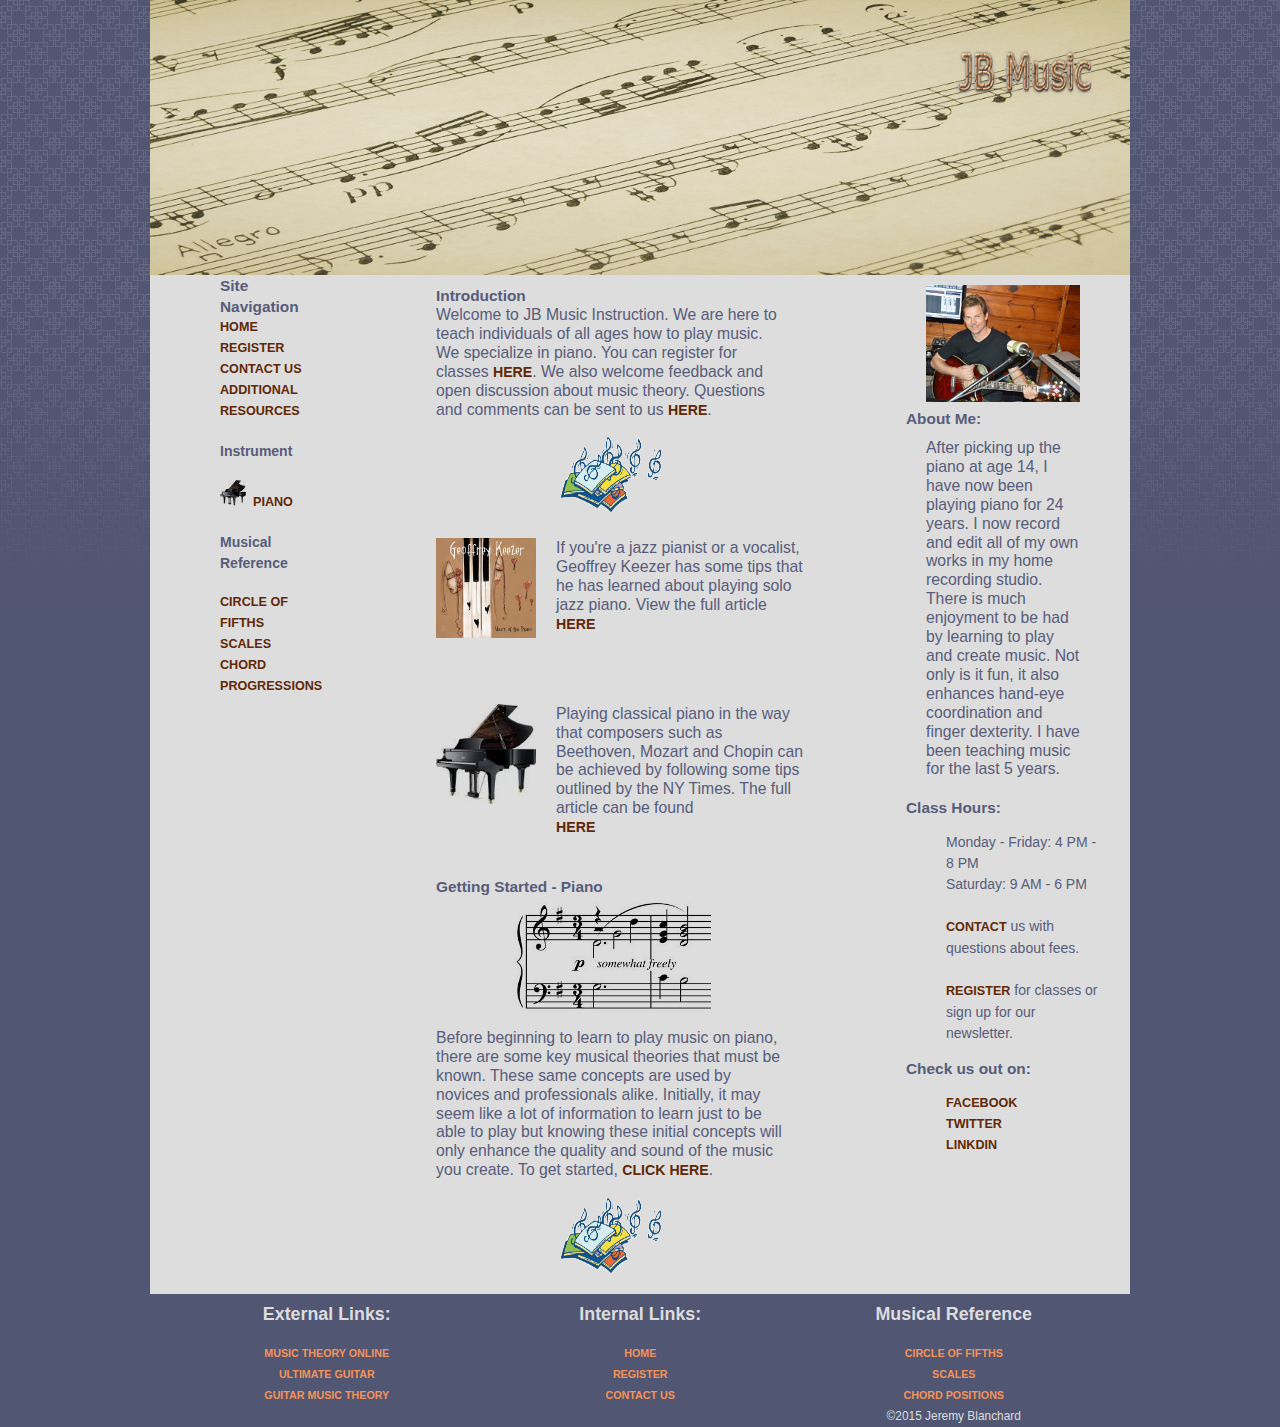
<file: index.html>
<!DOCTYPE HTML>
<html>
	<head>
		<meta http-equiv="Content-Type" content="text/html" charset="UTF-8">
		<meta name="viewport" content="width=device-width, maximum-scale=1.0, minimum-scale=1.0, initial-scale=1.0" />
		<title>JB Music Instruction</title>
		<link rel="stylesheet" type="text/css" href="css/screen_styles.css" />
		<link rel="stylesheet" type="text/css" href="css/screen_layout_large.css" />
		<link rel="stylesheet" type="text/css" media="only screen and (min-width:50px) and (max-width:320px)" href="css/screen_layout_small.css" />
		<link rel="stylesheet" type="text/css" media="only screen and (min-width:321px) and (max-width:480px)" href="css/screen_layout_med_small.css" />
		<link rel="stylesheet" type="text/css" media="only screen and (min-width:481px) and (max-width:800px)" href="css/screen_layout_medium.css" />
		<!--[if lt IE 9]>
			<script src="http://htmlshiv.googlecode.com/svn/trunk/html5.js"></script>
		<![endif]-->
		<script src="https://ajax.googleapis.com/ajax/libs/jquery/2.1.3/jquery.min.js"></script>
		<!--<script src="../js/jquery.mobile-1.4.5/jquery.mobile-1.4.5.min.js"></script>-->
	</head>
	<body>
		<div class="page">
			<header>
				<a class="logo" href="#"></a>
			</header>
			<nav id="navtop">
				<a href="index.html">Home</a>
				<a href="register.html">Register</a>
				<a href="contact.html">Contact Us</a>
				<a href="resources.html">Resources</a>
				<a href="piano-1.html"><img src="images/pianothumb.png" />&nbsp;&nbsp;Piano</a>
			</nav>
			<div class="container">
				<div class="cont left">
					<div class="content">
						<h3>Site Navigation</h3>						
						<a href="index.html">Home</a>
						<a href="register.html">Register</a>
						<a href="contact.html">Contact Us</a>
						<a href="resources.html">Additional Resources</a>						
						<h4>Instrument</h4>
						<a href="piano-1.html" alt="piano"><img src="images/pianothumb.png" />&nbsp;&nbsp;Piano</a>
		
						
						<h4>Musical Reference</h4>
						<a href="resources.html#cof">Circle of Fifths</a>
						<a href="resources.html">Scales</a>
						<a href="resources.html#chords">Chord Progressions</a>
						
					</div>
				</div>
				<div class="cont main">
					<div class="content">
						<article>		
							<h3>Introduction</h3>
							<p>Welcome to JB Music Instruction.  We are here to teach individuals of all ages how to play music.  We specialize in piano. 
							You can register for classes <a id="contlink" href="register.html" alt="Register Here"><strong>here</strong></a>.  We also welcome feedback and open discussion about music theory.  
							Questions and comments can be sent to us <a id="contlink" href="contact.html" alt="Contact Us"><strong>here</strong></a>.
							</p>
						</article>
						<div class="imgcont">
							<img id="image1" src="images/musicbooks.gif" />
						</div>
						
						<article class="artimg">
							<img id="keezer" src="images/keezer.jpg" />
							<p>If you're a jazz pianist or a vocalist, Geoffrey Keezer has some tips that he has learned about playing solo jazz piano. View the full article <a href="http://www.keyboardmag.com/keyboard-101/1260/5-things-ive-learned-about-solo-jazz-piano/29441">here</a></p>
						</article><br><br>
						<article class="artimg">
							<img id="keezer" src="images/piano.png" />
							<p>Playing classical piano in the way that composers such as Beethoven, Mozart and Chopin can be achieved by following some tips outlined by the NY Times. The full article can be found <a href="http://www.nytimes.com/2015/07/21/science/playing-mozart-piano-pieces-as-mozart-did.html?_r=0">here</a></p>
							
						</article>
						<article>							
							<h3>Getting Started - Piano</h3>
							<div class="imgcont">
								<img id="sheetnorm" src="images/sheetmusic1.png" />
								<img id="sheetsmall" src="images/sheetmusic1_small.png" />
							</div>
							<p>Before beginning to learn to play music on piano, there are some key musical theories that must be known. These same concepts are used by novices and professionals alike.
							Initially, it may seem like a lot of information to learn just to be able to play but knowing these initial concepts will only enhance the quality and sound of the music you create.
							To get started, <a id="contlink" href="piano-1.html" alt="Beginner Concepts">Click Here</a>.</p>
						</article>
						<div class="imgcont">
							<img id="image1" src="images/musicbooks.gif" />
						</div>
						
					</div>
				</div>
				<div class="cont right">				
					<div class="content">
						<div class="imgcont">
							<img src="images/studio_large.png" />
						</div>
						<h3>About Me:</h3>
						<article>							
							<p>After picking up the piano at age 14, I have now been playing piano for 24 years. I now record and edit all of my own works in my home
							recording studio.  There is much enjoyment to be had by learning to play and create music.  Not only is it fun, it also enhances hand-eye coordination and finger dexterity. I have been 
							teaching music for the last 5 years.</p>
						</article>
						<section>
							<h3>Class Hours:</h3>
							<ul>
								<li>Monday - Friday: 4 PM - 8 PM</li>
								<li>Saturday: 9 AM - 6 PM</li>
								<li><br><a id="contlink" href="contact.html" alt="Contact Us">contact</a> us with questions about fees.</li>
								<li><br><a id="contlink" href="register.html" alt="Register Here">Register</a> for classes or sign up for our newsletter.</li>
							</ul>
						</section>
						<section id="social">
							<h3>Check us out on:</h3>
							<ul>
								<li><a href="http://www.facebook.com">Facebook</a></li>
								<li><a href="http://www.twitter.com">Twitter</a></li>
								<li><a href="http://www.linkedin.com">LinkdIn</a></li>
							</ul>
						</section>
					</div>
				</div>
				<nav id="mobilenav">
					<a href="index.html">Home</a>
					<a href="register.html" alt="Register Here">Register</a>
					<a href="contact.html">Contact Us</a>
					<a href="resources.html">Additional Resources</a>
					<a href="piano-1.html" alt="piano"><img src="images/pianothumb.png" />&nbsp;&nbsp;Piano</a>
				</nav>
				<div class="clear-fix"></div>
			</div>
			<footer>				
				<section id="footleft">
					<h3>External Links:</h3>
					<a href="http://www.music-theory.com/resources.html">Music Theory Online</a>
					<a href="https://www.ultimate-guitar.com/lessons/for_beginners/learning_music_theory_the_beginning.html">Ultimate Guitar</a>
					<a href="http://www.guitar-music-theory.com/theory/">Guitar Music Theory</a>
				</section>
				<section id="footmid">
					<h3>Internal Links:</h3>
					<a href="index.html" alt="Home">Home</a>
					<a href="register.html" alt="Register">Register</a>
					<a href="contact.html" alt="contact">Contact Us</a>
				</section>
				<section id="footright">
					<h3>Musical Reference</h3>
					<a href="resources.html#cof">Circle of Fifths</a>
					<a href="resources.html">Scales</a>
					<a href="resources.html#chords">Chord Positions</a>
				<section>
				&copy;2015 Jeremy Blanchard				
			</footer>
		</div>
	</body>
</html>
</file>
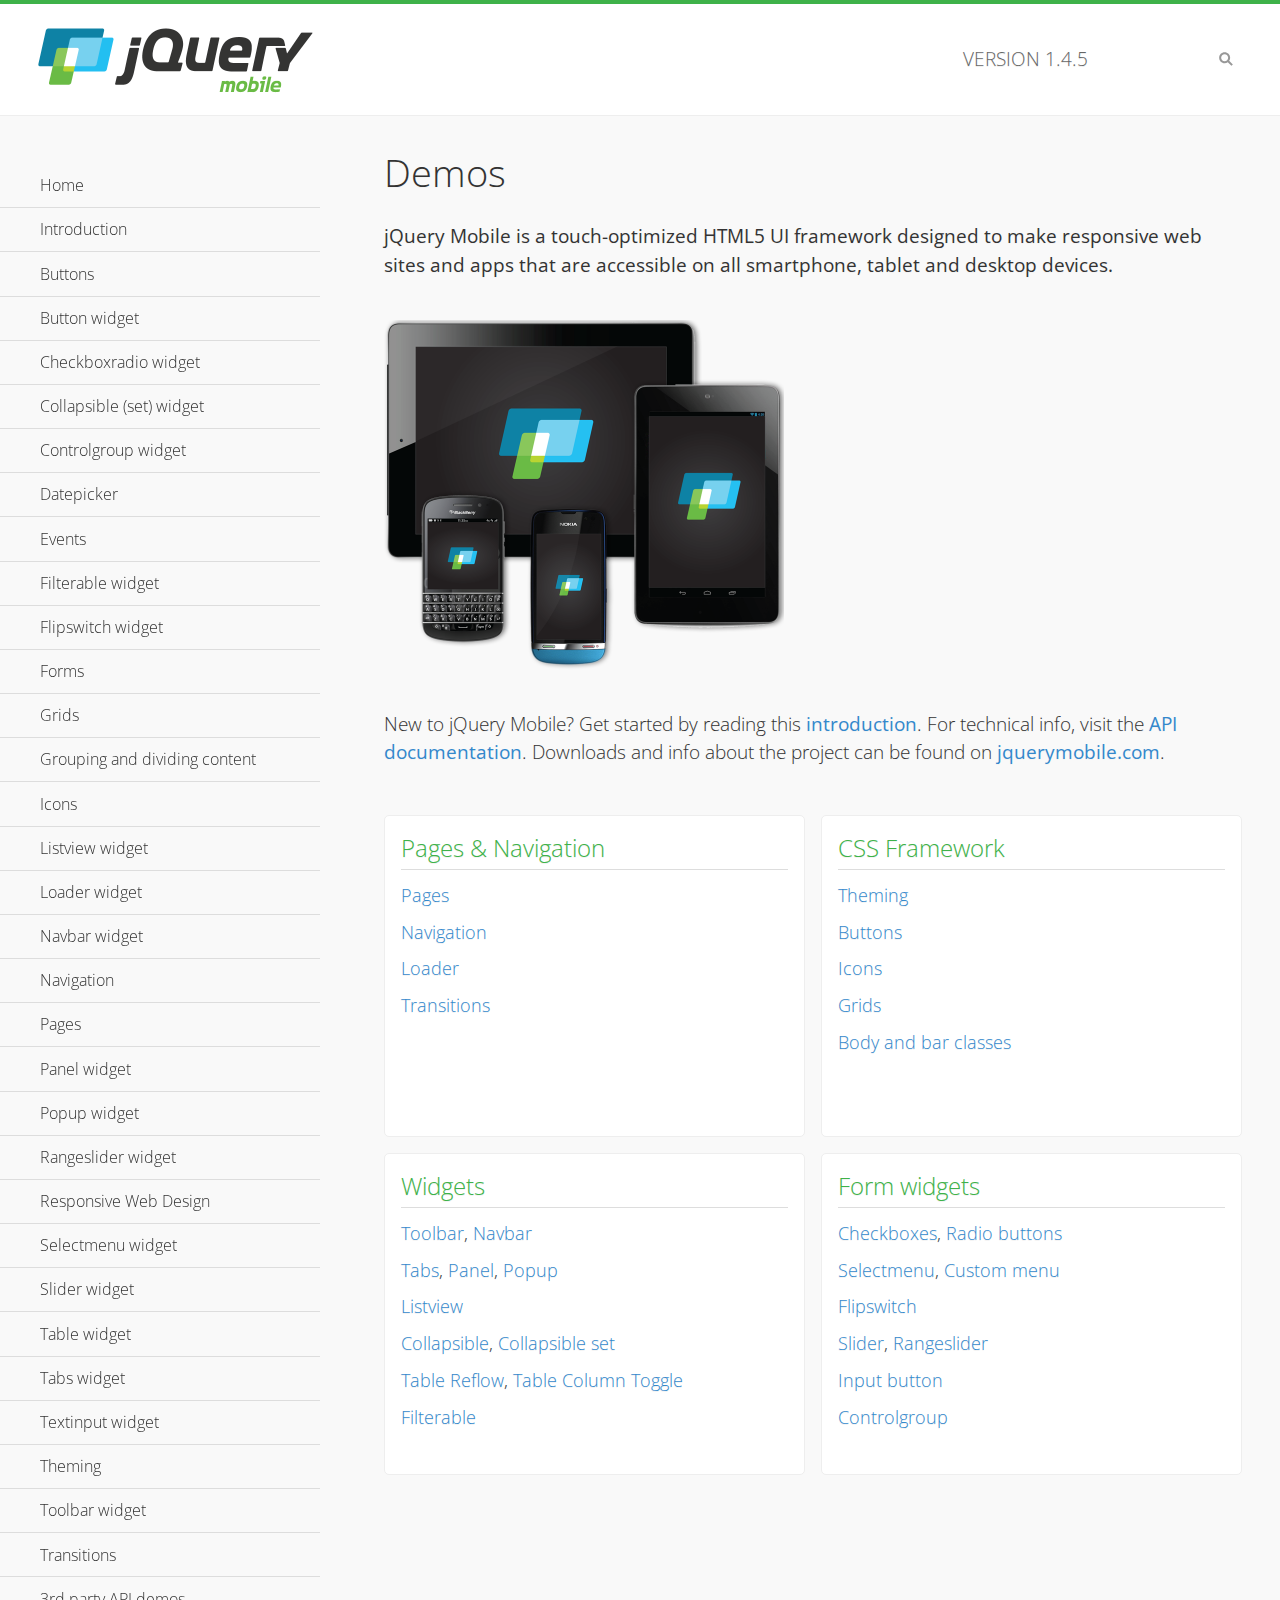
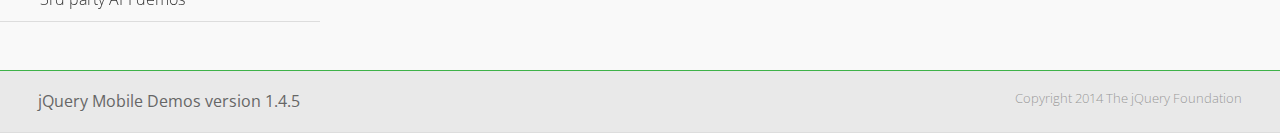
<file: js/jquery.mobile-1.4.5/demos/index.html>
<!DOCTYPE html>
<html>
<head>
	<meta charset="utf-8">
	<meta name="viewport" content="width=device-width, initial-scale=1">
	<title>jQuery Mobile Demos</title>
	<link rel="shortcut icon" href="favicon.ico">
	<link rel="stylesheet" href="css/themes/default/jquery.mobile-1.4.5.min.css">
	<link rel="stylesheet" href="_assets/css/jqm-demos.css">
    <link rel="stylesheet" href="http://fonts.googleapis.com/css?family=Open+Sans:300,400,700">
	<script src="js/jquery.js"></script>
	<script src="_assets/js/index.js"></script>
	<script src="js/jquery.mobile-1.4.5.min.js"></script>
</head>
<body>
<div data-role="page" class="jqm-demos jqm-home">

	<div data-role="header" class="jqm-header">
		<h2><img src="_assets/img/jquery-logo.png" alt="jQuery Mobile"></h2>
		<p>Version <span class="jqm-version"></span></p>
		<a href="#" class="jqm-navmenu-link ui-btn ui-btn-icon-notext ui-corner-all ui-icon-bars ui-nodisc-icon ui-alt-icon ui-btn-left">Menu</a>
		<a href="#" class="jqm-search-link ui-btn ui-btn-icon-notext ui-corner-all ui-icon-search ui-nodisc-icon ui-alt-icon ui-btn-right">Search</a>
	</div><!-- /header -->

	<div role="main" class="ui-content jqm-content">

		<h1>Demos</h1>

		<p><strong>jQuery Mobile is a touch-optimized HTML5 UI framework designed to make responsive web sites and apps that are accessible on all smartphone, tablet and desktop devices.</strong></p>

		<img src="_assets/img/devices.png">

		<p>New to jQuery Mobile? Get started by reading this <a href="intro/" data-ajax="false">introduction</a>. For technical info, visit the <a href="http://api.jquerymobile.com" title="jQuery Mobile API documentation" target="_blank">API documentation</a>. Downloads and info about the project can be found on <a href="http://jquerymobile.com" title="jQuery Mobile web site" target="_blank">jquerymobile.com</a>.</p>

        <div class="ui-grid-a ui-responsive">
        	<div class="ui-block-a">
        		<div class="jqm-block-content">
        			<h3>Pages &amp; Navigation</h3>

        			<p><a href="pages/" data-ajax="false">Pages</a></p>
        			<p><a href="navigation/" data-ajax="false">Navigation</a></p>
        			<p><a href="loader/" data-ajax="false">Loader</a></p>
        			<p><a href="transitions/" data-ajax="false">Transitions</a></p>
        		</div>
        	</div>
        	<div class="ui-block-b">
        		<div class="jqm-block-content">
        			<h3>CSS Framework</h3>

        			<p><a href="theme-default/" data-ajax="false">Theming</a></p>
        			<p><a href="button-markup/" data-ajax="false">Buttons</a></p>
        			<p><a href="icons/" data-ajax="false">Icons</a></p>
        			<p><a href="grids/" data-ajax="false">Grids</a></p>
        			<p><a href="../body-bar-classes/" data-ajax="false">Body and bar classes</a></p>
        		</div>
        	</div>        	
        	<div class="ui-block-a">
        		<div class="jqm-block-content">
        			<h3>Widgets</h3>

        			<p><a href="toolbar/" data-ajax="false">Toolbar</a>, <a href="navbar/" data-ajax="false">Navbar</a></p>
        			<p><a href="tabs/" data-ajax="false">Tabs</a>, <a href="panel/" data-ajax="false">Panel</a>, <a href="popup/" data-ajax="false">Popup</a></p>
        			<p><a href="listview/" data-ajax="false">Listview</a></p>
        			<p><a href="collapsible/" data-ajax="false">Collapsible</a>, <a href="collapsibleset/" data-ajax="false">Collapsible set</a></p>
        			<p><a href="table-reflow/" data-ajax="false">Table Reflow</a>, <a href="table-column-toggle/" data-ajax="false">Table Column Toggle</a></p>
        			<p><a href="filterable/" data-ajax="false">Filterable</a></p>
        		</div>
        	</div>
        	<div class="ui-block-b">
        		<div class="jqm-block-content">
        			<h3>Form widgets</h3>

        			<p><a href="checkboxradio-checkbox/" data-ajax="false">Checkboxes</a>, <a href="checkboxradio-radio/" data-ajax="false">Radio buttons</a></p>
        			<p><a href="selectmenu/" data-ajax="false">Selectmenu</a>, <a href="selectmenu-custom/" data-ajax="false">Custom menu</a></p>
        			<p><a href="flipswitch/" data-ajax="false">Flipswitch</a></p>
        			<p><a href="slider/" data-ajax="false">Slider</a>, <a href="rangeslider/" data-ajax="false">Rangeslider</a></p>
        			<p><a href="button/" data-ajax="false">Input button</a></p>
        			<p><a href="controlgroup/" data-ajax="false">Controlgroup</a></p>
        		</div>
        	</div>
        </div>

	</div><!-- /content -->
	    <div data-role="panel" class="jqm-navmenu-panel" data-position="left" data-display="overlay" data-theme="a">
	    	<ul class="jqm-list ui-alt-icon ui-nodisc-icon">
<li data-filtertext="demos homepage" data-icon="home"><a href=".././">Home</a></li>
<li data-filtertext="introduction overview getting started"><a href="../intro/" data-ajax="false">Introduction</a></li>
<li data-filtertext="buttons button markup buttonmarkup method anchor link button element"><a href="../button-markup/" data-ajax="false">Buttons</a></li>
<li data-filtertext="form button widget input button submit reset"><a href="../button/" data-ajax="false">Button widget</a></li>
<li data-role="collapsible" data-enhanced="true" data-collapsed-icon="carat-d" data-expanded-icon="carat-u" data-iconpos="right" data-inset="false" class="ui-collapsible ui-collapsible-themed-content ui-collapsible-collapsed">
	<h3 class="ui-collapsible-heading ui-collapsible-heading-collapsed">
		<a href="#" class="ui-collapsible-heading-toggle ui-btn ui-btn-icon-right ui-btn-inherit ui-icon-carat-d">
		    Checkboxradio widget<span class="ui-collapsible-heading-status"> click to expand contents</span>
		</a>
	</h3>
	<div class="ui-collapsible-content ui-body-inherit ui-collapsible-content-collapsed" aria-hidden="true">
		<ul>
			<li data-filtertext="form checkboxradio widget checkbox input checkboxes controlgroups"><a href="../checkboxradio-checkbox/" data-ajax="false">Checkboxes</a></li>
			<li data-filtertext="form checkboxradio widget radio input radio buttons controlgroups"><a href="../checkboxradio-radio/" data-ajax="false">Radio buttons</a></li>
		</ul>
	</div>
</li>
<li data-role="collapsible" data-enhanced="true" data-collapsed-icon="carat-d" data-expanded-icon="carat-u" data-iconpos="right" data-inset="false" class="ui-collapsible ui-collapsible-themed-content ui-collapsible-collapsed">
	<h3 class="ui-collapsible-heading ui-collapsible-heading-collapsed">
		<a href="#" class="ui-collapsible-heading-toggle ui-btn ui-btn-icon-right ui-btn-inherit ui-icon-carat-d">
			Collapsible (set) widget<span class="ui-collapsible-heading-status"> click to expand contents</span>
		</a>
	</h3>
	<div class="ui-collapsible-content ui-body-inherit ui-collapsible-content-collapsed" aria-hidden="true">
		<ul>
			<li data-filtertext="collapsibles content formatting"><a href="../collapsible/" data-ajax="false">Collapsible</a></li>
			<li data-filtertext="dynamic collapsible set accordion append expand"><a href="../collapsible-dynamic/" data-ajax="false">Dynamic collapsibles</a></li>
			<li data-filtertext="accordions collapsible set widget content formatting grouped collapsibles"><a href="../collapsibleset/" data-ajax="false">Collapsible set</a></li>
		</ul>
	</div>
</li>
<li data-role="collapsible" data-enhanced="true" data-collapsed-icon="carat-d" data-expanded-icon="carat-u" data-iconpos="right" data-inset="false" class="ui-collapsible ui-collapsible-themed-content ui-collapsible-collapsed">
	<h3 class="ui-collapsible-heading ui-collapsible-heading-collapsed">
		<a href="#" class="ui-collapsible-heading-toggle ui-btn ui-btn-icon-right ui-btn-inherit ui-icon-carat-d">
			Controlgroup widget<span class="ui-collapsible-heading-status"> click to expand contents</span>
		</a>
	</h3>
	<div class="ui-collapsible-content ui-body-inherit ui-collapsible-content-collapsed" aria-hidden="true">
		<ul>
			<li data-filtertext="controlgroups selectmenu checkboxradio input grouped buttons horizontal vertical"><a href="../controlgroup/" data-ajax="false">Controlgroup</a></li>
			<li data-filtertext="dynamic controlgroup dynamically add buttons"><a href="../controlgroup-dynamic/" data-ajax="false">Dynamic controlgroups</a></li>
		</ul>
	</div>
</li>
<li data-filtertext="form datepicker widget date input"><a href="../datepicker/" data-ajax="false">Datepicker</a></li>
<li data-role="collapsible" data-enhanced="true" data-collapsed-icon="carat-d" data-expanded-icon="carat-u" data-iconpos="right" data-inset="false" class="ui-collapsible ui-collapsible-themed-content ui-collapsible-collapsed">
	<h3 class="ui-collapsible-heading ui-collapsible-heading-collapsed">
		<a href="#" class="ui-collapsible-heading-toggle ui-btn ui-btn-icon-right ui-btn-inherit ui-icon-carat-d">
			Events<span class="ui-collapsible-heading-status"> click to expand contents</span>
		</a>
	</h3>
	<div class="ui-collapsible-content ui-body-inherit ui-collapsible-content-collapsed" aria-hidden="true">
		<ul>
			<li data-filtertext="swipe to delete list items listviews swipe events"><a href="../swipe-list/" data-ajax="false">Swipe list items</a></li>
			<li data-filtertext="swipe to navigate swipe page navigation swipe events"><a href="../swipe-page/" data-ajax="false">Swipe page navigation</a></li>
		</ul>
	</div>
</li>
<li data-filtertext="filterable filter elements sorting searching listview table"><a href="../filterable/" data-ajax="false">Filterable widget</a></li>
<li data-filtertext="form flipswitch widget flip toggle switch binary select checkbox input"><a href="../flipswitch/" data-ajax="false">Flipswitch widget</a></li>
<li data-role="collapsible" data-enhanced="true" data-collapsed-icon="carat-d" data-expanded-icon="carat-u" data-iconpos="right" data-inset="false" class="ui-collapsible ui-collapsible-themed-content ui-collapsible-collapsed">
	<h3 class="ui-collapsible-heading ui-collapsible-heading-collapsed">
		<a href="#" class="ui-collapsible-heading-toggle ui-btn ui-btn-icon-right ui-btn-inherit ui-icon-carat-d">
			Forms<span class="ui-collapsible-heading-status"> click to expand contents</span>
		</a>
	</h3>
	<div class="ui-collapsible-content ui-body-inherit ui-collapsible-content-collapsed" aria-hidden="true">
		<ul>
			<li data-filtertext="forms text checkbox radio range button submit reset inputs selects textarea slider flipswitch label form elements"><a href="../forms/" data-ajax="false">Forms</a></li>
			<li data-filtertext="form hide labels hidden accessible ui-hidden-accessible forms"><a href="../forms-label-hidden-accessible/" data-ajax="false">Hide labels</a></li>
			<li data-filtertext="form field containers fieldcontain ui-field-contain forms"><a href="../forms-field-contain/" data-ajax="false">Field containers</a></li>
			<li data-filtertext="forms disabled form elements"><a href="../forms-disabled/" data-ajax="false">Forms disabled</a></li>
			<li data-filtertext="forms gallery examples overview forms text checkbox radio range button submit reset inputs selects textarea slider flipswitch label form elements"><a href="../forms-gallery/" data-ajax="false">Forms gallery</a></li>
		</ul>
	</div>
</li>
<li data-role="collapsible" data-enhanced="true" data-collapsed-icon="carat-d" data-expanded-icon="carat-u" data-iconpos="right" data-inset="false" class="ui-collapsible ui-collapsible-themed-content ui-collapsible-collapsed">
	<h3 class="ui-collapsible-heading ui-collapsible-heading-collapsed">
		<a href="#" class="ui-collapsible-heading-toggle ui-btn ui-btn-icon-right ui-btn-inherit ui-icon-carat-d">
			Grids<span class="ui-collapsible-heading-status"> click to expand contents</span>
		</a>
	</h3>
	<div class="ui-collapsible-content ui-body-inherit ui-collapsible-content-collapsed" aria-hidden="true">
		<ul>
			<li data-filtertext="grids columns blocks content formatting rwd responsive css framework"><a href="../grids/" data-ajax="false">Grids</a></li>
			<li data-filtertext="buttons in grids css framework"><a href="../grids-buttons/" data-ajax="false">Buttons in grids</a></li>
			<li data-filtertext="custom responsive grids rwd css framework"><a href="../grids-custom-responsive/" data-ajax="false">Custom responsive grids</a></li>
		</ul>
	</div>
</li>
<li data-filtertext="blocks content formatting sections heading"><a href="../body-bar-classes/" data-ajax="false">Grouping and dividing content</a></li>
<li data-role="collapsible" data-enhanced="true" data-collapsed-icon="carat-d" data-expanded-icon="carat-u" data-iconpos="right" data-inset="false" class="ui-collapsible ui-collapsible-themed-content ui-collapsible-collapsed">
	<h3 class="ui-collapsible-heading ui-collapsible-heading-collapsed">
		<a href="#" class="ui-collapsible-heading-toggle ui-btn ui-btn-icon-right ui-btn-inherit ui-icon-carat-d">
			Icons<span class="ui-collapsible-heading-status"> click to expand contents</span>
		</a>
	</h3>
	<div class="ui-collapsible-content ui-body-inherit ui-collapsible-content-collapsed" aria-hidden="true">
		<ul>
			<li data-filtertext="button icons svg disc alt custom icon position"><a href="../icons/" data-ajax="false">Icons</a></li>
			<li data-filtertext=""><a href="../icons-grunticon/" data-ajax="false">Grunticon loader</a></li>
		</ul>
	</div>
</li>
<li data-role="collapsible" data-enhanced="true" data-collapsed-icon="carat-d" data-expanded-icon="carat-u" data-iconpos="right" data-inset="false" class="ui-collapsible ui-collapsible-themed-content ui-collapsible-collapsed">
	<h3 class="ui-collapsible-heading ui-collapsible-heading-collapsed">
		<a href="#" class="ui-collapsible-heading-toggle ui-btn ui-btn-icon-right ui-btn-inherit ui-icon-carat-d">
			Listview widget<span class="ui-collapsible-heading-status"> click to expand contents</span>
		</a>
	</h3>
	<div class="ui-collapsible-content ui-body-inherit ui-collapsible-content-collapsed" aria-hidden="true">
		<ul>
			<li data-filtertext="listview widget thumbnails icons nested split button collapsible ul ol"><a href="../listview/" data-ajax="false">Listview</a></li>
			<li data-filtertext="autocomplete filterable reveal listview filtertextbeforefilter placeholder"><a href="../listview-autocomplete/" data-ajax="false">Listview autocomplete</a></li>
			<li data-filtertext="autocomplete filterable reveal listview remote data filtertextbeforefilter placeholder"><a href="../listview-autocomplete-remote/" data-ajax="false">Listview autocomplete remote data</a></li>
			<li data-filtertext="autodividers anchor jump scroll linkbars listview lists ul ol"><a href="../listview-autodividers-linkbar/" data-ajax="false">Listview autodividers linkbar</a></li>
			<li data-filtertext="listview autodividers selector autodividersselector lists ul ol"><a href="../listview-autodividers-selector/" data-ajax="false">Listview autodividers selector</a></li>
			<li data-filtertext="listview nested list items"><a href="../listview-nested-lists/" data-ajax="false">Nested Listviews</a></li>
			<li data-filtertext="listview collapsible list items flat"><a href="../listview-collapsible-item-flat/" data-ajax="false">Listview collapsible list items (flat)</a></li>
			<li data-filtertext="listview collapsible list indented"><a href="../listview-collapsible-item-indented/" data-ajax="false">Listview collapsible list items (indented)</a></li>
			<li data-filtertext="grid listview responsive grids responsive listviews lists ul"><a href="../listview-grid/" data-ajax="false">Listview responsive grid</a></li>
		</ul>
	</div>
</li>
<li data-filtertext="loader widget page loading navigation overlay spinner"><a href="../loader/" data-ajax="false">Loader widget</a></li>
<li data-filtertext="navbar widget navmenu toolbars header footer"><a href="../navbar/" data-ajax="false">Navbar widget</a></li>
<li data-role="collapsible" data-enhanced="true" data-collapsed-icon="carat-d" data-expanded-icon="carat-u" data-iconpos="right" data-inset="false" class="ui-collapsible ui-collapsible-themed-content ui-collapsible-collapsed">
	<h3 class="ui-collapsible-heading ui-collapsible-heading-collapsed">
		<a href="#" class="ui-collapsible-heading-toggle ui-btn ui-btn-icon-right ui-btn-inherit ui-icon-carat-d">
			Navigation<span class="ui-collapsible-heading-status"> click to expand contents</span>
		</a>
	</h3>
	<div class="ui-collapsible-content ui-body-inherit ui-collapsible-content-collapsed" aria-hidden="true">
		<ul>
			<li data-filtertext="ajax navigation navigate widget history event method"><a href="../navigation/" data-ajax="false">Navigation</a></li>
			<li data-filtertext="linking pages page links navigation ajax prefetch cache"><a href="../navigation-linking-pages/" data-ajax="false">Linking pages</a></li>
			<!-- <li data-filtertext="php redirect server redirection server-side navigation"><a href="../navigation-php-redirect/" data-ajax="false">PHP redirect demo</a></li>-->
			<li data-filtertext="navigation redirection hash query"><a href="../navigation-hash-processing/" data-ajax="false">Hash processing demo</a></li>
			<li data-filtertext="navigation redirection hash query"><a href="../page-events/" data-ajax="false">Page Navigation Events</a></li>
		</ul>
	</div>
</li>
<li data-role="collapsible" data-enhanced="true" data-collapsed-icon="carat-d" data-expanded-icon="carat-u" data-iconpos="right" data-inset="false" class="ui-collapsible ui-collapsible-themed-content ui-collapsible-collapsed">
	<h3 class="ui-collapsible-heading ui-collapsible-heading-collapsed">
		<a href="#" class="ui-collapsible-heading-toggle ui-btn ui-btn-icon-right ui-btn-inherit ui-icon-carat-d">
			Pages<span class="ui-collapsible-heading-status"> click to expand contents</span>
		</a>
	</h3>
	<div class="ui-collapsible-content ui-body-inherit ui-collapsible-content-collapsed" aria-hidden="true">
		<ul>
			<li data-filtertext="pages page widget ajax navigation"><a href="../pages/" data-ajax="false">Pages</a></li>
			<li data-filtertext="single page"><a href="../pages-single-page/" data-ajax="false">Single page</a></li>
			<li data-filtertext="multipage multi-page page"><a href="../pages-multi-page/" data-ajax="false">Multi-page template</a></li>
			<li data-filtertext="dialog page widget modal popup"><a href="../pages-dialog/" data-ajax="false">Dialog page</a></li>
		</ul>
	</div>
</li>
<li data-role="collapsible" data-enhanced="true" data-collapsed-icon="carat-d" data-expanded-icon="carat-u" data-iconpos="right" data-inset="false" class="ui-collapsible ui-collapsible-themed-content ui-collapsible-collapsed">
	<h3 class="ui-collapsible-heading ui-collapsible-heading-collapsed">
		<a href="#" class="ui-collapsible-heading-toggle ui-btn ui-btn-icon-right ui-btn-inherit ui-icon-carat-d">
			Panel widget<span class="ui-collapsible-heading-status"> click to expand contents</span>
		</a>
	</h3>
	<div class="ui-collapsible-content ui-body-inherit ui-collapsible-content-collapsed" aria-hidden="true">
		<ul>
			<li data-filtertext="panel widget sliding panels reveal push overlay responsive"><a href="../panel/" data-ajax="false">Panel</a></li>
			<li data-filtertext=""><a href="../panel-external/" data-ajax="false">External panels</a></li>
			<li data-filtertext="panel "><a href="../panel-fixed/" data-ajax="false">Fixed panels</a></li>
			<li data-filtertext="panel slide panels sliding panels shadow rwd responsive breakpoint"><a href="../panel-responsive/" data-ajax="false">Panels responsive</a></li>
			<li data-filtertext="panel custom style custom panel width reveal shadow listview panel styling page background wrapper"><a href="../panel-styling/" data-ajax="false">Custom panel style</a></li>
			<li data-filtertext="panel open on swipe"><a href="../panel-swipe-open/" data-ajax="false">Panel open on swipe</a></li>
			<li data-filtertext="panels outside page internal external toolbars"><a href="../panel-external-internal/" data-ajax="false">Panel external and internal</a></li>
		</ul>
	</div>
</li>
<li data-role="collapsible" data-enhanced="true" data-collapsed-icon="carat-d" data-expanded-icon="carat-u" data-iconpos="right" data-inset="false" class="ui-collapsible ui-collapsible-themed-content ui-collapsible-collapsed">
	<h3 class="ui-collapsible-heading ui-collapsible-heading-collapsed">
		<a href="#" class="ui-collapsible-heading-toggle ui-btn ui-btn-icon-right ui-btn-inherit ui-icon-carat-d">
			Popup widget<span class="ui-collapsible-heading-status"> click to expand contents</span>
		</a>
	</h3>
	<div class="ui-collapsible-content ui-body-inherit ui-collapsible-content-collapsed" aria-hidden="true">
		<ul>
			<li data-filtertext="popup widget popups dialog modal transition tooltip lightbox form overlay screen flip pop fade transition"><a href="../popup/" data-ajax="false">Popup</a></li>
			<li data-filtertext="popup alignment position"><a href="../popup-alignment/" data-ajax="false">Popup alignment</a></li>
			<li data-filtertext="popup arrow size popups popover"><a href="../popup-arrow-size/" data-ajax="false">Popup arrow size</a></li>
			<li data-filtertext="dynamic popups popup images lightbox"><a href="../popup-dynamic/" data-ajax="false">Dynamic popups</a></li>
			<li data-filtertext="popups with iframes scaling"><a href="../popup-iframe/" data-ajax="false">Popups with iframes</a></li>
			<li data-filtertext="popup image scaling"><a href="../popup-image-scaling/" data-ajax="false">Popup image scaling</a></li>
			<li data-filtertext="external popup outside multi-page"><a href="../popup-outside-multipage/" data-ajax="false">Popup outside multi-page</a></li>
		</ul>
	</div>
</li>
<li data-filtertext="form rangeslider widget dual sliders dual handle sliders range input"><a href="../rangeslider/" data-ajax="false">Rangeslider widget</a></li>
<li data-filtertext="responsive web design rwd adaptive progressive enhancement PE accessible mobile breakpoints media query media queries"><a href="../rwd/" data-ajax="false">Responsive Web Design</a></li>
<li data-role="collapsible" data-enhanced="true" data-collapsed-icon="carat-d" data-expanded-icon="carat-u" data-iconpos="right" data-inset="false" class="ui-collapsible ui-collapsible-themed-content ui-collapsible-collapsed">
	<h3 class="ui-collapsible-heading ui-collapsible-heading-collapsed">
		<a href="#" class="ui-collapsible-heading-toggle ui-btn ui-btn-icon-right ui-btn-inherit ui-icon-carat-d">
			Selectmenu widget<span class="ui-collapsible-heading-status"> click to expand contents</span>
		</a>
	</h3>
	<div class="ui-collapsible-content ui-body-inherit ui-collapsible-content-collapsed" aria-hidden="true">
		<ul>
			<li data-filtertext="form selectmenu widget select input custom select menu selects"><a href="../selectmenu/" data-ajax="false">Selectmenu</a></li>
			<li data-filtertext="form custom select menu selectmenu widget custom menu option optgroup multiple selects"><a href="../selectmenu-custom/" data-ajax="false">Custom select menu</a></li>
			<li data-filtertext="filterable select filter popup dialog"><a href="../selectmenu-custom-filter/" data-ajax="false">Custom select menu with filter</a></li>
		</ul>
	</div>
</li>
<li data-role="collapsible" data-enhanced="true" data-collapsed-icon="carat-d" data-expanded-icon="carat-u" data-iconpos="right" data-inset="false" class="ui-collapsible ui-collapsible-themed-content ui-collapsible-collapsed">
	<h3 class="ui-collapsible-heading ui-collapsible-heading-collapsed">
		<a href="#" class="ui-collapsible-heading-toggle ui-btn ui-btn-icon-right ui-btn-inherit ui-icon-carat-d">
			Slider widget<span class="ui-collapsible-heading-status"> click to expand contents</span>
		</a>
	</h3>
	<div class="ui-collapsible-content ui-body-inherit ui-collapsible-content-collapsed" aria-hidden="true">
		<ul>
			<li data-filtertext="form slider widget range input single sliders"><a href="../slider/" data-ajax="false">Slider</a></li>
			<li data-filtertext="form slider widget flipswitch slider binary select flip toggle switch"><a href="../slider-flipswitch/" data-ajax="false">Slider flip toggle switch</a></li>
			<li data-filtertext="form slider tooltip handle value input range sliders"><a href="../slider-tooltip/" data-ajax="false">Slider tooltip</a></li>
		</ul>
	</div>
</li>
<li data-role="collapsible" data-enhanced="true" data-collapsed-icon="carat-d" data-expanded-icon="carat-u" data-iconpos="right" data-inset="false" class="ui-collapsible ui-collapsible-themed-content ui-collapsible-collapsed">
	<h3 class="ui-collapsible-heading ui-collapsible-heading-collapsed">
		<a href="#" class="ui-collapsible-heading-toggle ui-btn ui-btn-icon-right ui-btn-inherit ui-icon-carat-d">
			Table widget<span class="ui-collapsible-heading-status"> click to expand contents</span>
		</a>
	</h3>
	<div class="ui-collapsible-content ui-body-inherit ui-collapsible-content-collapsed" aria-hidden="true">
		<ul>
			<li data-filtertext="table widget reflow column toggle th td responsive tables rwd hide show tabular"><a href="../table-column-toggle/" data-ajax="false">Table Column Toggle</a></li>
			<li data-filtertext="table column toggle phone comparison demo"><a href="../table-column-toggle-example/" data-ajax="false">Table Column Toggle demo</a></li>
			<li data-filtertext="responsive tables table column toggle heading groups rwd breakpoint"><a href="../table-column-toggle-heading-groups/" data-ajax="false">Table Column Toggle heading groups</a></li>
			<li data-filtertext="responsive tables table column toggle hide rwd breakpoint customization options"><a href="../table-column-toggle-options/" data-ajax="false">Table Column Toggle options</a></li>
			<li data-filtertext="table reflow th td responsive rwd columns tabular"><a href="../table-reflow/" data-ajax="false">Table Reflow</a></li>
			<li data-filtertext="responsive tables table reflow heading groups rwd breakpoint"><a href="../table-reflow-heading-groups/" data-ajax="false">Table Reflow heading groups</a></li>
			<li data-filtertext="responsive tables table reflow stripes strokes table style"><a href="../table-reflow-stripes-strokes/" data-ajax="false">Table Reflow stripes and strokes</a></li>
			<li data-filtertext="responsive tables table reflow stack custom styles"><a href="../table-reflow-styling/" data-ajax="false">Table Reflow custom styles</a></li>
		</ul>
	</div>
</li>
<li data-filtertext="ui tabs widget"><a href="../tabs/" data-ajax="false">Tabs widget</a></li>
<li data-filtertext="form textinput widget text input textarea number date time tel email file color password"><a href="../textinput/" data-ajax="false">Textinput widget</a></li>
<li data-role="collapsible" data-enhanced="true" data-collapsed-icon="carat-d" data-expanded-icon="carat-u" data-iconpos="right" data-inset="false" class="ui-collapsible ui-collapsible-themed-content ui-collapsible-collapsed">
	<h3 class="ui-collapsible-heading ui-collapsible-heading-collapsed">
		<a href="#" class="ui-collapsible-heading-toggle ui-btn ui-btn-icon-right ui-btn-inherit ui-icon-carat-d">
			Theming<span class="ui-collapsible-heading-status"> click to expand contents</span>
		</a>
	</h3>
	<div class="ui-collapsible-content ui-body-inherit ui-collapsible-content-collapsed" aria-hidden="true">
		<ul>
			<li data-filtertext="default theme swatches theming style css"><a href="../theme-default/" data-ajax="false">Default theme</a></li>
			<li data-filtertext="classic theme old theme swatches theming style css"><a href="../theme-classic/" data-ajax="false">Classic theme</a></li>
		</ul>
	</div>
</li>
<li data-role="collapsible" data-enhanced="true" data-collapsed-icon="carat-d" data-expanded-icon="carat-u" data-iconpos="right" data-inset="false" class="ui-collapsible ui-collapsible-themed-content ui-collapsible-collapsed">
	<h3 class="ui-collapsible-heading ui-collapsible-heading-collapsed">
		<a href="#" class="ui-collapsible-heading-toggle ui-btn ui-btn-icon-right ui-btn-inherit ui-icon-carat-d">
			Toolbar widget<span class="ui-collapsible-heading-status"> click to expand contents</span>
		</a>
	</h3>
	<div class="ui-collapsible-content ui-body-inherit ui-collapsible-content-collapsed" aria-hidden="true">
		<ul>
			<li data-filtertext="toolbar widget header footer toolbars fixed fullscreen external sections"><a href="../toolbar/" data-ajax="false">Toolbar</a></li>
			<li data-filtertext="dynamic toolbars dynamically add toolbar header footer"><a href="../toolbar-dynamic/" data-ajax="false">Dynamic toolbars</a></li>
			<li data-filtertext="external toolbars header footer"><a href="../toolbar-external/" data-ajax="false">External toolbars</a></li>
			<li data-filtertext="fixed toolbars header footer"><a href="../toolbar-fixed/" data-ajax="false">Fixed toolbars</a></li>
			<li data-filtertext="fixed fullscreen toolbars header footer"><a href="../toolbar-fixed-fullscreen/" data-ajax="false">Fullscreen toolbars</a></li>
			<li data-filtertext="external fixed toolbars header footer"><a href="../toolbar-fixed-external/" data-ajax="false">Fixed external toolbars</a></li>
			<li data-filtertext="external persistent toolbars header footer navbar navmenu"><a href="../toolbar-fixed-persistent/" data-ajax="false">Persistent toolbars</a></li>
			<li data-filtertext="external ajax optimized toolbars persistent toolbars header footer navbar"><a href="../toolbar-fixed-persistent-optimized/" data-ajax="false">Ajax optimized toolbars</a></li>
			<li data-filtertext="form in toolbars header footer"><a href="../toolbar-fixed-forms/" data-ajax="false">Form in toolbar</a></li>
		</ul>
	</div>
</li>
<li data-filtertext="page transitions animated pages popup navigation flip slide fade pop"><a href="../transitions/" data-ajax="false">Transitions</a></li>
<li data-role="collapsible" data-enhanced="true" data-collapsed-icon="carat-d" data-expanded-icon="carat-u" data-iconpos="right" data-inset="false" class="ui-collapsible ui-collapsible-themed-content ui-collapsible-collapsed">
	<h3 class="ui-collapsible-heading ui-collapsible-heading-collapsed">
		<a href="#" class="ui-collapsible-heading-toggle ui-btn ui-btn-icon-right ui-btn-inherit ui-icon-carat-d">
			3rd party API demos<span class="ui-collapsible-heading-status"> click to expand contents</span>
		</a>
	</h3>
	<div class="ui-collapsible-content ui-body-inherit ui-collapsible-content-collapsed" aria-hidden="true">
		<ul>
			<li data-filtertext="backbone requirejs navigation router"><a href="../backbone-requirejs/" data-ajax="false">Backbone RequireJS</a></li>
			<li data-filtertext="google maps geolocation demo"><a href="../map-geolocation/" data-ajax="false">Google Maps geolocation</a></li>
			<li data-filtertext="google maps hybrid"><a href="../map-list-toggle/" data-ajax="false">Google Maps list toggle</a></li>
		</ul>
	</div>
</li>



		     </ul>
		</div><!-- /panel -->


	<div data-role="footer" data-position="fixed" data-tap-toggle="false" class="jqm-footer">
		<p>jQuery Mobile Demos version <span class="jqm-version"></span></p>
		<p>Copyright 2014 The jQuery Foundation</p>
	</div><!-- /footer -->
	<!-- TODO: This should become an external panel so we can add input to markup (unique ID) -->
    <div data-role="panel" class="jqm-search-panel" data-position="right" data-display="overlay" data-theme="a">
		<div class="jqm-search">
			<ul class="jqm-list" data-filter-placeholder="Search demos..." data-filter-reveal="true">
<li data-filtertext="demos homepage" data-icon="home"><a href=".././">Home</a></li>
<li data-filtertext="introduction overview getting started"><a href="../intro/" data-ajax="false">Introduction</a></li>
<li data-filtertext="buttons button markup buttonmarkup method anchor link button element"><a href="../button-markup/" data-ajax="false">Buttons</a></li>
<li data-filtertext="form button widget input button submit reset"><a href="../button/" data-ajax="false">Button widget</a></li>
<li data-role="collapsible" data-enhanced="true" data-collapsed-icon="carat-d" data-expanded-icon="carat-u" data-iconpos="right" data-inset="false" class="ui-collapsible ui-collapsible-themed-content ui-collapsible-collapsed">
	<h3 class="ui-collapsible-heading ui-collapsible-heading-collapsed">
		<a href="#" class="ui-collapsible-heading-toggle ui-btn ui-btn-icon-right ui-btn-inherit ui-icon-carat-d">
		    Checkboxradio widget<span class="ui-collapsible-heading-status"> click to expand contents</span>
		</a>
	</h3>
	<div class="ui-collapsible-content ui-body-inherit ui-collapsible-content-collapsed" aria-hidden="true">
		<ul>
			<li data-filtertext="form checkboxradio widget checkbox input checkboxes controlgroups"><a href="../checkboxradio-checkbox/" data-ajax="false">Checkboxes</a></li>
			<li data-filtertext="form checkboxradio widget radio input radio buttons controlgroups"><a href="../checkboxradio-radio/" data-ajax="false">Radio buttons</a></li>
		</ul>
	</div>
</li>
<li data-role="collapsible" data-enhanced="true" data-collapsed-icon="carat-d" data-expanded-icon="carat-u" data-iconpos="right" data-inset="false" class="ui-collapsible ui-collapsible-themed-content ui-collapsible-collapsed">
	<h3 class="ui-collapsible-heading ui-collapsible-heading-collapsed">
		<a href="#" class="ui-collapsible-heading-toggle ui-btn ui-btn-icon-right ui-btn-inherit ui-icon-carat-d">
			Collapsible (set) widget<span class="ui-collapsible-heading-status"> click to expand contents</span>
		</a>
	</h3>
	<div class="ui-collapsible-content ui-body-inherit ui-collapsible-content-collapsed" aria-hidden="true">
		<ul>
			<li data-filtertext="collapsibles content formatting"><a href="../collapsible/" data-ajax="false">Collapsible</a></li>
			<li data-filtertext="dynamic collapsible set accordion append expand"><a href="../collapsible-dynamic/" data-ajax="false">Dynamic collapsibles</a></li>
			<li data-filtertext="accordions collapsible set widget content formatting grouped collapsibles"><a href="../collapsibleset/" data-ajax="false">Collapsible set</a></li>
		</ul>
	</div>
</li>
<li data-role="collapsible" data-enhanced="true" data-collapsed-icon="carat-d" data-expanded-icon="carat-u" data-iconpos="right" data-inset="false" class="ui-collapsible ui-collapsible-themed-content ui-collapsible-collapsed">
	<h3 class="ui-collapsible-heading ui-collapsible-heading-collapsed">
		<a href="#" class="ui-collapsible-heading-toggle ui-btn ui-btn-icon-right ui-btn-inherit ui-icon-carat-d">
			Controlgroup widget<span class="ui-collapsible-heading-status"> click to expand contents</span>
		</a>
	</h3>
	<div class="ui-collapsible-content ui-body-inherit ui-collapsible-content-collapsed" aria-hidden="true">
		<ul>
			<li data-filtertext="controlgroups selectmenu checkboxradio input grouped buttons horizontal vertical"><a href="../controlgroup/" data-ajax="false">Controlgroup</a></li>
			<li data-filtertext="dynamic controlgroup dynamically add buttons"><a href="../controlgroup-dynamic/" data-ajax="false">Dynamic controlgroups</a></li>
		</ul>
	</div>
</li>
<li data-filtertext="form datepicker widget date input"><a href="../datepicker/" data-ajax="false">Datepicker</a></li>
<li data-role="collapsible" data-enhanced="true" data-collapsed-icon="carat-d" data-expanded-icon="carat-u" data-iconpos="right" data-inset="false" class="ui-collapsible ui-collapsible-themed-content ui-collapsible-collapsed">
	<h3 class="ui-collapsible-heading ui-collapsible-heading-collapsed">
		<a href="#" class="ui-collapsible-heading-toggle ui-btn ui-btn-icon-right ui-btn-inherit ui-icon-carat-d">
			Events<span class="ui-collapsible-heading-status"> click to expand contents</span>
		</a>
	</h3>
	<div class="ui-collapsible-content ui-body-inherit ui-collapsible-content-collapsed" aria-hidden="true">
		<ul>
			<li data-filtertext="swipe to delete list items listviews swipe events"><a href="../swipe-list/" data-ajax="false">Swipe list items</a></li>
			<li data-filtertext="swipe to navigate swipe page navigation swipe events"><a href="../swipe-page/" data-ajax="false">Swipe page navigation</a></li>
		</ul>
	</div>
</li>
<li data-filtertext="filterable filter elements sorting searching listview table"><a href="../filterable/" data-ajax="false">Filterable widget</a></li>
<li data-filtertext="form flipswitch widget flip toggle switch binary select checkbox input"><a href="../flipswitch/" data-ajax="false">Flipswitch widget</a></li>
<li data-role="collapsible" data-enhanced="true" data-collapsed-icon="carat-d" data-expanded-icon="carat-u" data-iconpos="right" data-inset="false" class="ui-collapsible ui-collapsible-themed-content ui-collapsible-collapsed">
	<h3 class="ui-collapsible-heading ui-collapsible-heading-collapsed">
		<a href="#" class="ui-collapsible-heading-toggle ui-btn ui-btn-icon-right ui-btn-inherit ui-icon-carat-d">
			Forms<span class="ui-collapsible-heading-status"> click to expand contents</span>
		</a>
	</h3>
	<div class="ui-collapsible-content ui-body-inherit ui-collapsible-content-collapsed" aria-hidden="true">
		<ul>
			<li data-filtertext="forms text checkbox radio range button submit reset inputs selects textarea slider flipswitch label form elements"><a href="../forms/" data-ajax="false">Forms</a></li>
			<li data-filtertext="form hide labels hidden accessible ui-hidden-accessible forms"><a href="../forms-label-hidden-accessible/" data-ajax="false">Hide labels</a></li>
			<li data-filtertext="form field containers fieldcontain ui-field-contain forms"><a href="../forms-field-contain/" data-ajax="false">Field containers</a></li>
			<li data-filtertext="forms disabled form elements"><a href="../forms-disabled/" data-ajax="false">Forms disabled</a></li>
			<li data-filtertext="forms gallery examples overview forms text checkbox radio range button submit reset inputs selects textarea slider flipswitch label form elements"><a href="../forms-gallery/" data-ajax="false">Forms gallery</a></li>
		</ul>
	</div>
</li>
<li data-role="collapsible" data-enhanced="true" data-collapsed-icon="carat-d" data-expanded-icon="carat-u" data-iconpos="right" data-inset="false" class="ui-collapsible ui-collapsible-themed-content ui-collapsible-collapsed">
	<h3 class="ui-collapsible-heading ui-collapsible-heading-collapsed">
		<a href="#" class="ui-collapsible-heading-toggle ui-btn ui-btn-icon-right ui-btn-inherit ui-icon-carat-d">
			Grids<span class="ui-collapsible-heading-status"> click to expand contents</span>
		</a>
	</h3>
	<div class="ui-collapsible-content ui-body-inherit ui-collapsible-content-collapsed" aria-hidden="true">
		<ul>
			<li data-filtertext="grids columns blocks content formatting rwd responsive css framework"><a href="../grids/" data-ajax="false">Grids</a></li>
			<li data-filtertext="buttons in grids css framework"><a href="../grids-buttons/" data-ajax="false">Buttons in grids</a></li>
			<li data-filtertext="custom responsive grids rwd css framework"><a href="../grids-custom-responsive/" data-ajax="false">Custom responsive grids</a></li>
		</ul>
	</div>
</li>
<li data-filtertext="blocks content formatting sections heading"><a href="../body-bar-classes/" data-ajax="false">Grouping and dividing content</a></li>
<li data-role="collapsible" data-enhanced="true" data-collapsed-icon="carat-d" data-expanded-icon="carat-u" data-iconpos="right" data-inset="false" class="ui-collapsible ui-collapsible-themed-content ui-collapsible-collapsed">
	<h3 class="ui-collapsible-heading ui-collapsible-heading-collapsed">
		<a href="#" class="ui-collapsible-heading-toggle ui-btn ui-btn-icon-right ui-btn-inherit ui-icon-carat-d">
			Icons<span class="ui-collapsible-heading-status"> click to expand contents</span>
		</a>
	</h3>
	<div class="ui-collapsible-content ui-body-inherit ui-collapsible-content-collapsed" aria-hidden="true">
		<ul>
			<li data-filtertext="button icons svg disc alt custom icon position"><a href="../icons/" data-ajax="false">Icons</a></li>
			<li data-filtertext=""><a href="../icons-grunticon/" data-ajax="false">Grunticon loader</a></li>
		</ul>
	</div>
</li>
<li data-role="collapsible" data-enhanced="true" data-collapsed-icon="carat-d" data-expanded-icon="carat-u" data-iconpos="right" data-inset="false" class="ui-collapsible ui-collapsible-themed-content ui-collapsible-collapsed">
	<h3 class="ui-collapsible-heading ui-collapsible-heading-collapsed">
		<a href="#" class="ui-collapsible-heading-toggle ui-btn ui-btn-icon-right ui-btn-inherit ui-icon-carat-d">
			Listview widget<span class="ui-collapsible-heading-status"> click to expand contents</span>
		</a>
	</h3>
	<div class="ui-collapsible-content ui-body-inherit ui-collapsible-content-collapsed" aria-hidden="true">
		<ul>
			<li data-filtertext="listview widget thumbnails icons nested split button collapsible ul ol"><a href="../listview/" data-ajax="false">Listview</a></li>
			<li data-filtertext="autocomplete filterable reveal listview filtertextbeforefilter placeholder"><a href="../listview-autocomplete/" data-ajax="false">Listview autocomplete</a></li>
			<li data-filtertext="autocomplete filterable reveal listview remote data filtertextbeforefilter placeholder"><a href="../listview-autocomplete-remote/" data-ajax="false">Listview autocomplete remote data</a></li>
			<li data-filtertext="autodividers anchor jump scroll linkbars listview lists ul ol"><a href="../listview-autodividers-linkbar/" data-ajax="false">Listview autodividers linkbar</a></li>
			<li data-filtertext="listview autodividers selector autodividersselector lists ul ol"><a href="../listview-autodividers-selector/" data-ajax="false">Listview autodividers selector</a></li>
			<li data-filtertext="listview nested list items"><a href="../listview-nested-lists/" data-ajax="false">Nested Listviews</a></li>
			<li data-filtertext="listview collapsible list items flat"><a href="../listview-collapsible-item-flat/" data-ajax="false">Listview collapsible list items (flat)</a></li>
			<li data-filtertext="listview collapsible list indented"><a href="../listview-collapsible-item-indented/" data-ajax="false">Listview collapsible list items (indented)</a></li>
			<li data-filtertext="grid listview responsive grids responsive listviews lists ul"><a href="../listview-grid/" data-ajax="false">Listview responsive grid</a></li>
		</ul>
	</div>
</li>
<li data-filtertext="loader widget page loading navigation overlay spinner"><a href="../loader/" data-ajax="false">Loader widget</a></li>
<li data-filtertext="navbar widget navmenu toolbars header footer"><a href="../navbar/" data-ajax="false">Navbar widget</a></li>
<li data-role="collapsible" data-enhanced="true" data-collapsed-icon="carat-d" data-expanded-icon="carat-u" data-iconpos="right" data-inset="false" class="ui-collapsible ui-collapsible-themed-content ui-collapsible-collapsed">
	<h3 class="ui-collapsible-heading ui-collapsible-heading-collapsed">
		<a href="#" class="ui-collapsible-heading-toggle ui-btn ui-btn-icon-right ui-btn-inherit ui-icon-carat-d">
			Navigation<span class="ui-collapsible-heading-status"> click to expand contents</span>
		</a>
	</h3>
	<div class="ui-collapsible-content ui-body-inherit ui-collapsible-content-collapsed" aria-hidden="true">
		<ul>
			<li data-filtertext="ajax navigation navigate widget history event method"><a href="../navigation/" data-ajax="false">Navigation</a></li>
			<li data-filtertext="linking pages page links navigation ajax prefetch cache"><a href="../navigation-linking-pages/" data-ajax="false">Linking pages</a></li>
			<!-- <li data-filtertext="php redirect server redirection server-side navigation"><a href="../navigation-php-redirect/" data-ajax="false">PHP redirect demo</a></li>-->
			<li data-filtertext="navigation redirection hash query"><a href="../navigation-hash-processing/" data-ajax="false">Hash processing demo</a></li>
			<li data-filtertext="navigation redirection hash query"><a href="../page-events/" data-ajax="false">Page Navigation Events</a></li>
		</ul>
	</div>
</li>
<li data-role="collapsible" data-enhanced="true" data-collapsed-icon="carat-d" data-expanded-icon="carat-u" data-iconpos="right" data-inset="false" class="ui-collapsible ui-collapsible-themed-content ui-collapsible-collapsed">
	<h3 class="ui-collapsible-heading ui-collapsible-heading-collapsed">
		<a href="#" class="ui-collapsible-heading-toggle ui-btn ui-btn-icon-right ui-btn-inherit ui-icon-carat-d">
			Pages<span class="ui-collapsible-heading-status"> click to expand contents</span>
		</a>
	</h3>
	<div class="ui-collapsible-content ui-body-inherit ui-collapsible-content-collapsed" aria-hidden="true">
		<ul>
			<li data-filtertext="pages page widget ajax navigation"><a href="../pages/" data-ajax="false">Pages</a></li>
			<li data-filtertext="single page"><a href="../pages-single-page/" data-ajax="false">Single page</a></li>
			<li data-filtertext="multipage multi-page page"><a href="../pages-multi-page/" data-ajax="false">Multi-page template</a></li>
			<li data-filtertext="dialog page widget modal popup"><a href="../pages-dialog/" data-ajax="false">Dialog page</a></li>
		</ul>
	</div>
</li>
<li data-role="collapsible" data-enhanced="true" data-collapsed-icon="carat-d" data-expanded-icon="carat-u" data-iconpos="right" data-inset="false" class="ui-collapsible ui-collapsible-themed-content ui-collapsible-collapsed">
	<h3 class="ui-collapsible-heading ui-collapsible-heading-collapsed">
		<a href="#" class="ui-collapsible-heading-toggle ui-btn ui-btn-icon-right ui-btn-inherit ui-icon-carat-d">
			Panel widget<span class="ui-collapsible-heading-status"> click to expand contents</span>
		</a>
	</h3>
	<div class="ui-collapsible-content ui-body-inherit ui-collapsible-content-collapsed" aria-hidden="true">
		<ul>
			<li data-filtertext="panel widget sliding panels reveal push overlay responsive"><a href="../panel/" data-ajax="false">Panel</a></li>
			<li data-filtertext=""><a href="../panel-external/" data-ajax="false">External panels</a></li>
			<li data-filtertext="panel "><a href="../panel-fixed/" data-ajax="false">Fixed panels</a></li>
			<li data-filtertext="panel slide panels sliding panels shadow rwd responsive breakpoint"><a href="../panel-responsive/" data-ajax="false">Panels responsive</a></li>
			<li data-filtertext="panel custom style custom panel width reveal shadow listview panel styling page background wrapper"><a href="../panel-styling/" data-ajax="false">Custom panel style</a></li>
			<li data-filtertext="panel open on swipe"><a href="../panel-swipe-open/" data-ajax="false">Panel open on swipe</a></li>
			<li data-filtertext="panels outside page internal external toolbars"><a href="../panel-external-internal/" data-ajax="false">Panel external and internal</a></li>
		</ul>
	</div>
</li>
<li data-role="collapsible" data-enhanced="true" data-collapsed-icon="carat-d" data-expanded-icon="carat-u" data-iconpos="right" data-inset="false" class="ui-collapsible ui-collapsible-themed-content ui-collapsible-collapsed">
	<h3 class="ui-collapsible-heading ui-collapsible-heading-collapsed">
		<a href="#" class="ui-collapsible-heading-toggle ui-btn ui-btn-icon-right ui-btn-inherit ui-icon-carat-d">
			Popup widget<span class="ui-collapsible-heading-status"> click to expand contents</span>
		</a>
	</h3>
	<div class="ui-collapsible-content ui-body-inherit ui-collapsible-content-collapsed" aria-hidden="true">
		<ul>
			<li data-filtertext="popup widget popups dialog modal transition tooltip lightbox form overlay screen flip pop fade transition"><a href="../popup/" data-ajax="false">Popup</a></li>
			<li data-filtertext="popup alignment position"><a href="../popup-alignment/" data-ajax="false">Popup alignment</a></li>
			<li data-filtertext="popup arrow size popups popover"><a href="../popup-arrow-size/" data-ajax="false">Popup arrow size</a></li>
			<li data-filtertext="dynamic popups popup images lightbox"><a href="../popup-dynamic/" data-ajax="false">Dynamic popups</a></li>
			<li data-filtertext="popups with iframes scaling"><a href="../popup-iframe/" data-ajax="false">Popups with iframes</a></li>
			<li data-filtertext="popup image scaling"><a href="../popup-image-scaling/" data-ajax="false">Popup image scaling</a></li>
			<li data-filtertext="external popup outside multi-page"><a href="../popup-outside-multipage/" data-ajax="false">Popup outside multi-page</a></li>
		</ul>
	</div>
</li>
<li data-filtertext="form rangeslider widget dual sliders dual handle sliders range input"><a href="../rangeslider/" data-ajax="false">Rangeslider widget</a></li>
<li data-filtertext="responsive web design rwd adaptive progressive enhancement PE accessible mobile breakpoints media query media queries"><a href="../rwd/" data-ajax="false">Responsive Web Design</a></li>
<li data-role="collapsible" data-enhanced="true" data-collapsed-icon="carat-d" data-expanded-icon="carat-u" data-iconpos="right" data-inset="false" class="ui-collapsible ui-collapsible-themed-content ui-collapsible-collapsed">
	<h3 class="ui-collapsible-heading ui-collapsible-heading-collapsed">
		<a href="#" class="ui-collapsible-heading-toggle ui-btn ui-btn-icon-right ui-btn-inherit ui-icon-carat-d">
			Selectmenu widget<span class="ui-collapsible-heading-status"> click to expand contents</span>
		</a>
	</h3>
	<div class="ui-collapsible-content ui-body-inherit ui-collapsible-content-collapsed" aria-hidden="true">
		<ul>
			<li data-filtertext="form selectmenu widget select input custom select menu selects"><a href="../selectmenu/" data-ajax="false">Selectmenu</a></li>
			<li data-filtertext="form custom select menu selectmenu widget custom menu option optgroup multiple selects"><a href="../selectmenu-custom/" data-ajax="false">Custom select menu</a></li>
			<li data-filtertext="filterable select filter popup dialog"><a href="../selectmenu-custom-filter/" data-ajax="false">Custom select menu with filter</a></li>
		</ul>
	</div>
</li>
<li data-role="collapsible" data-enhanced="true" data-collapsed-icon="carat-d" data-expanded-icon="carat-u" data-iconpos="right" data-inset="false" class="ui-collapsible ui-collapsible-themed-content ui-collapsible-collapsed">
	<h3 class="ui-collapsible-heading ui-collapsible-heading-collapsed">
		<a href="#" class="ui-collapsible-heading-toggle ui-btn ui-btn-icon-right ui-btn-inherit ui-icon-carat-d">
			Slider widget<span class="ui-collapsible-heading-status"> click to expand contents</span>
		</a>
	</h3>
	<div class="ui-collapsible-content ui-body-inherit ui-collapsible-content-collapsed" aria-hidden="true">
		<ul>
			<li data-filtertext="form slider widget range input single sliders"><a href="../slider/" data-ajax="false">Slider</a></li>
			<li data-filtertext="form slider widget flipswitch slider binary select flip toggle switch"><a href="../slider-flipswitch/" data-ajax="false">Slider flip toggle switch</a></li>
			<li data-filtertext="form slider tooltip handle value input range sliders"><a href="../slider-tooltip/" data-ajax="false">Slider tooltip</a></li>
		</ul>
	</div>
</li>
<li data-role="collapsible" data-enhanced="true" data-collapsed-icon="carat-d" data-expanded-icon="carat-u" data-iconpos="right" data-inset="false" class="ui-collapsible ui-collapsible-themed-content ui-collapsible-collapsed">
	<h3 class="ui-collapsible-heading ui-collapsible-heading-collapsed">
		<a href="#" class="ui-collapsible-heading-toggle ui-btn ui-btn-icon-right ui-btn-inherit ui-icon-carat-d">
			Table widget<span class="ui-collapsible-heading-status"> click to expand contents</span>
		</a>
	</h3>
	<div class="ui-collapsible-content ui-body-inherit ui-collapsible-content-collapsed" aria-hidden="true">
		<ul>
			<li data-filtertext="table widget reflow column toggle th td responsive tables rwd hide show tabular"><a href="../table-column-toggle/" data-ajax="false">Table Column Toggle</a></li>
			<li data-filtertext="table column toggle phone comparison demo"><a href="../table-column-toggle-example/" data-ajax="false">Table Column Toggle demo</a></li>
			<li data-filtertext="responsive tables table column toggle heading groups rwd breakpoint"><a href="../table-column-toggle-heading-groups/" data-ajax="false">Table Column Toggle heading groups</a></li>
			<li data-filtertext="responsive tables table column toggle hide rwd breakpoint customization options"><a href="../table-column-toggle-options/" data-ajax="false">Table Column Toggle options</a></li>
			<li data-filtertext="table reflow th td responsive rwd columns tabular"><a href="../table-reflow/" data-ajax="false">Table Reflow</a></li>
			<li data-filtertext="responsive tables table reflow heading groups rwd breakpoint"><a href="../table-reflow-heading-groups/" data-ajax="false">Table Reflow heading groups</a></li>
			<li data-filtertext="responsive tables table reflow stripes strokes table style"><a href="../table-reflow-stripes-strokes/" data-ajax="false">Table Reflow stripes and strokes</a></li>
			<li data-filtertext="responsive tables table reflow stack custom styles"><a href="../table-reflow-styling/" data-ajax="false">Table Reflow custom styles</a></li>
		</ul>
	</div>
</li>
<li data-filtertext="ui tabs widget"><a href="../tabs/" data-ajax="false">Tabs widget</a></li>
<li data-filtertext="form textinput widget text input textarea number date time tel email file color password"><a href="../textinput/" data-ajax="false">Textinput widget</a></li>
<li data-role="collapsible" data-enhanced="true" data-collapsed-icon="carat-d" data-expanded-icon="carat-u" data-iconpos="right" data-inset="false" class="ui-collapsible ui-collapsible-themed-content ui-collapsible-collapsed">
	<h3 class="ui-collapsible-heading ui-collapsible-heading-collapsed">
		<a href="#" class="ui-collapsible-heading-toggle ui-btn ui-btn-icon-right ui-btn-inherit ui-icon-carat-d">
			Theming<span class="ui-collapsible-heading-status"> click to expand contents</span>
		</a>
	</h3>
	<div class="ui-collapsible-content ui-body-inherit ui-collapsible-content-collapsed" aria-hidden="true">
		<ul>
			<li data-filtertext="default theme swatches theming style css"><a href="../theme-default/" data-ajax="false">Default theme</a></li>
			<li data-filtertext="classic theme old theme swatches theming style css"><a href="../theme-classic/" data-ajax="false">Classic theme</a></li>
		</ul>
	</div>
</li>
<li data-role="collapsible" data-enhanced="true" data-collapsed-icon="carat-d" data-expanded-icon="carat-u" data-iconpos="right" data-inset="false" class="ui-collapsible ui-collapsible-themed-content ui-collapsible-collapsed">
	<h3 class="ui-collapsible-heading ui-collapsible-heading-collapsed">
		<a href="#" class="ui-collapsible-heading-toggle ui-btn ui-btn-icon-right ui-btn-inherit ui-icon-carat-d">
			Toolbar widget<span class="ui-collapsible-heading-status"> click to expand contents</span>
		</a>
	</h3>
	<div class="ui-collapsible-content ui-body-inherit ui-collapsible-content-collapsed" aria-hidden="true">
		<ul>
			<li data-filtertext="toolbar widget header footer toolbars fixed fullscreen external sections"><a href="../toolbar/" data-ajax="false">Toolbar</a></li>
			<li data-filtertext="dynamic toolbars dynamically add toolbar header footer"><a href="../toolbar-dynamic/" data-ajax="false">Dynamic toolbars</a></li>
			<li data-filtertext="external toolbars header footer"><a href="../toolbar-external/" data-ajax="false">External toolbars</a></li>
			<li data-filtertext="fixed toolbars header footer"><a href="../toolbar-fixed/" data-ajax="false">Fixed toolbars</a></li>
			<li data-filtertext="fixed fullscreen toolbars header footer"><a href="../toolbar-fixed-fullscreen/" data-ajax="false">Fullscreen toolbars</a></li>
			<li data-filtertext="external fixed toolbars header footer"><a href="../toolbar-fixed-external/" data-ajax="false">Fixed external toolbars</a></li>
			<li data-filtertext="external persistent toolbars header footer navbar navmenu"><a href="../toolbar-fixed-persistent/" data-ajax="false">Persistent toolbars</a></li>
			<li data-filtertext="external ajax optimized toolbars persistent toolbars header footer navbar"><a href="../toolbar-fixed-persistent-optimized/" data-ajax="false">Ajax optimized toolbars</a></li>
			<li data-filtertext="form in toolbars header footer"><a href="../toolbar-fixed-forms/" data-ajax="false">Form in toolbar</a></li>
		</ul>
	</div>
</li>
<li data-filtertext="page transitions animated pages popup navigation flip slide fade pop"><a href="../transitions/" data-ajax="false">Transitions</a></li>
<li data-role="collapsible" data-enhanced="true" data-collapsed-icon="carat-d" data-expanded-icon="carat-u" data-iconpos="right" data-inset="false" class="ui-collapsible ui-collapsible-themed-content ui-collapsible-collapsed">
	<h3 class="ui-collapsible-heading ui-collapsible-heading-collapsed">
		<a href="#" class="ui-collapsible-heading-toggle ui-btn ui-btn-icon-right ui-btn-inherit ui-icon-carat-d">
			3rd party API demos<span class="ui-collapsible-heading-status"> click to expand contents</span>
		</a>
	</h3>
	<div class="ui-collapsible-content ui-body-inherit ui-collapsible-content-collapsed" aria-hidden="true">
		<ul>
			<li data-filtertext="backbone requirejs navigation router"><a href="../backbone-requirejs/" data-ajax="false">Backbone RequireJS</a></li>
			<li data-filtertext="google maps geolocation demo"><a href="../map-geolocation/" data-ajax="false">Google Maps geolocation</a></li>
			<li data-filtertext="google maps hybrid"><a href="../map-list-toggle/" data-ajax="false">Google Maps list toggle</a></li>
		</ul>
	</div>
</li>



			</ul>
		</div>
	</div><!-- /panel -->


</div><!-- /page -->

</body>
</html>
</file>
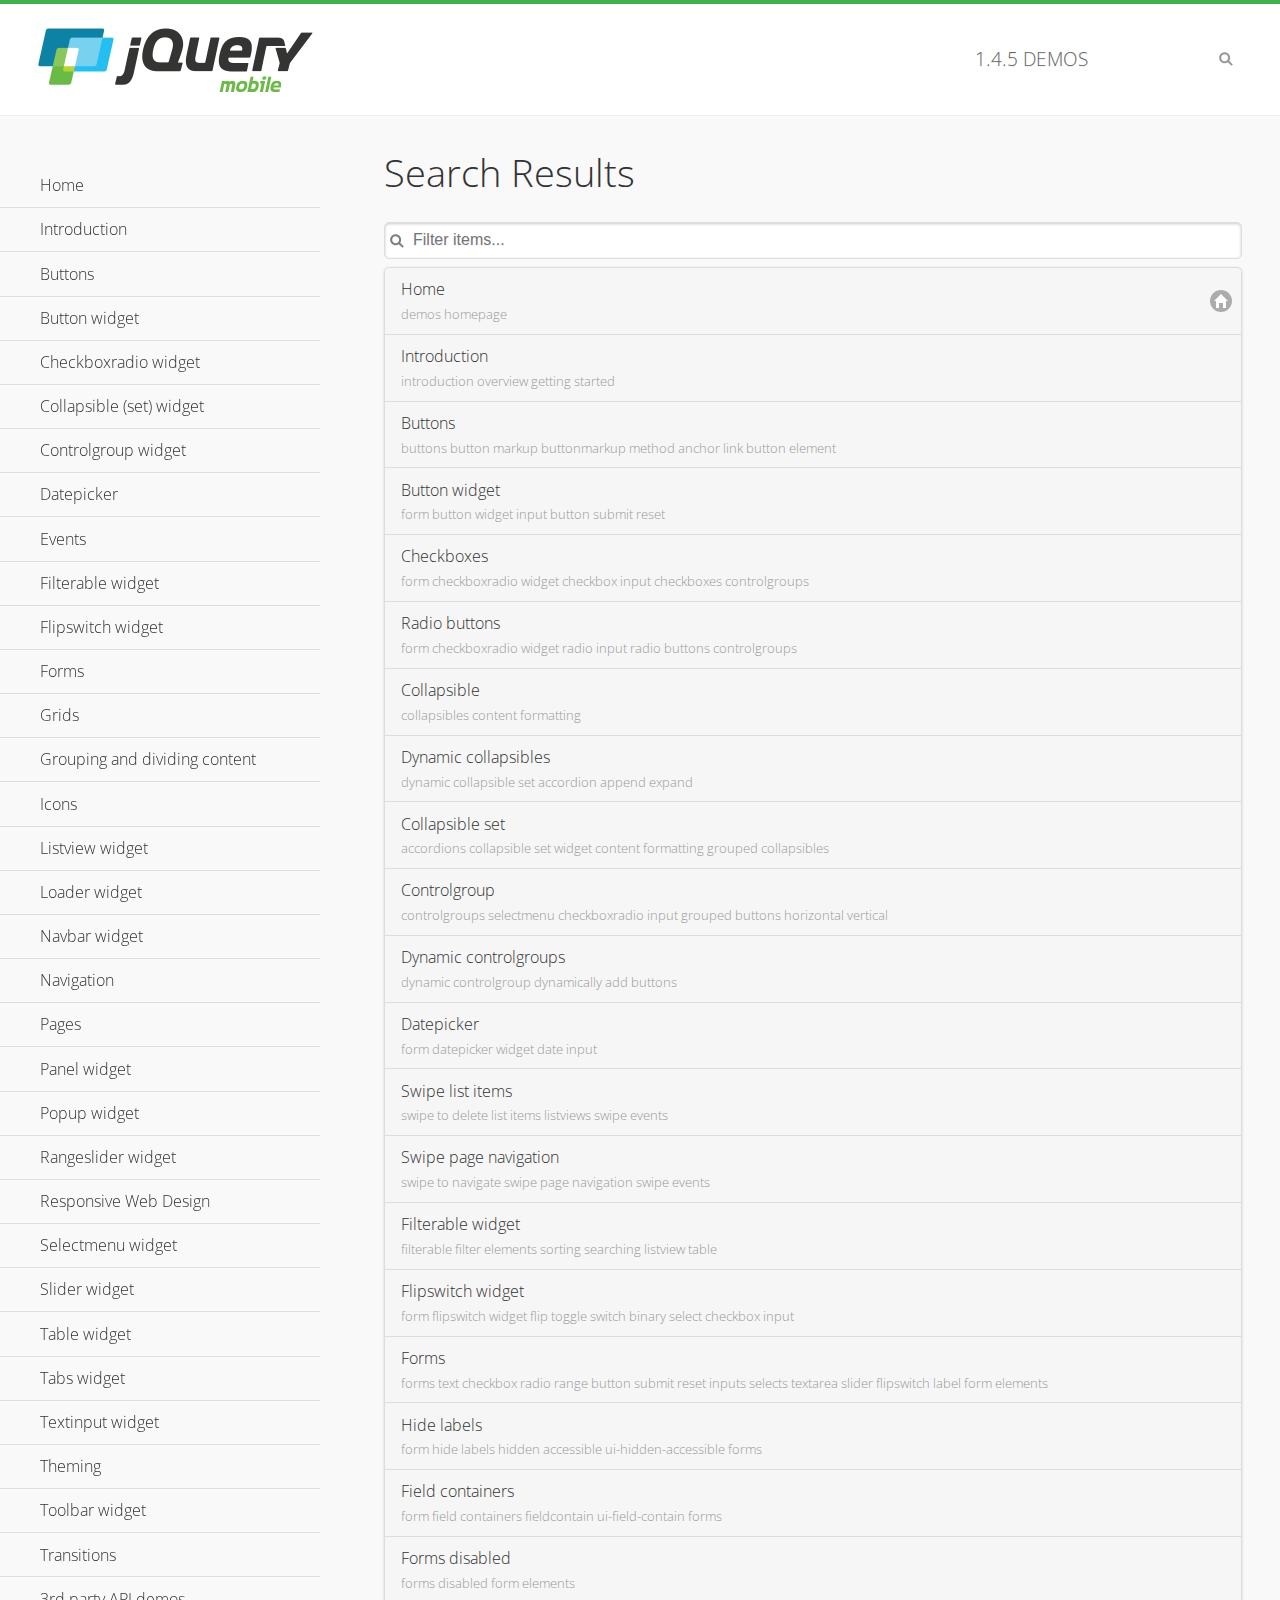
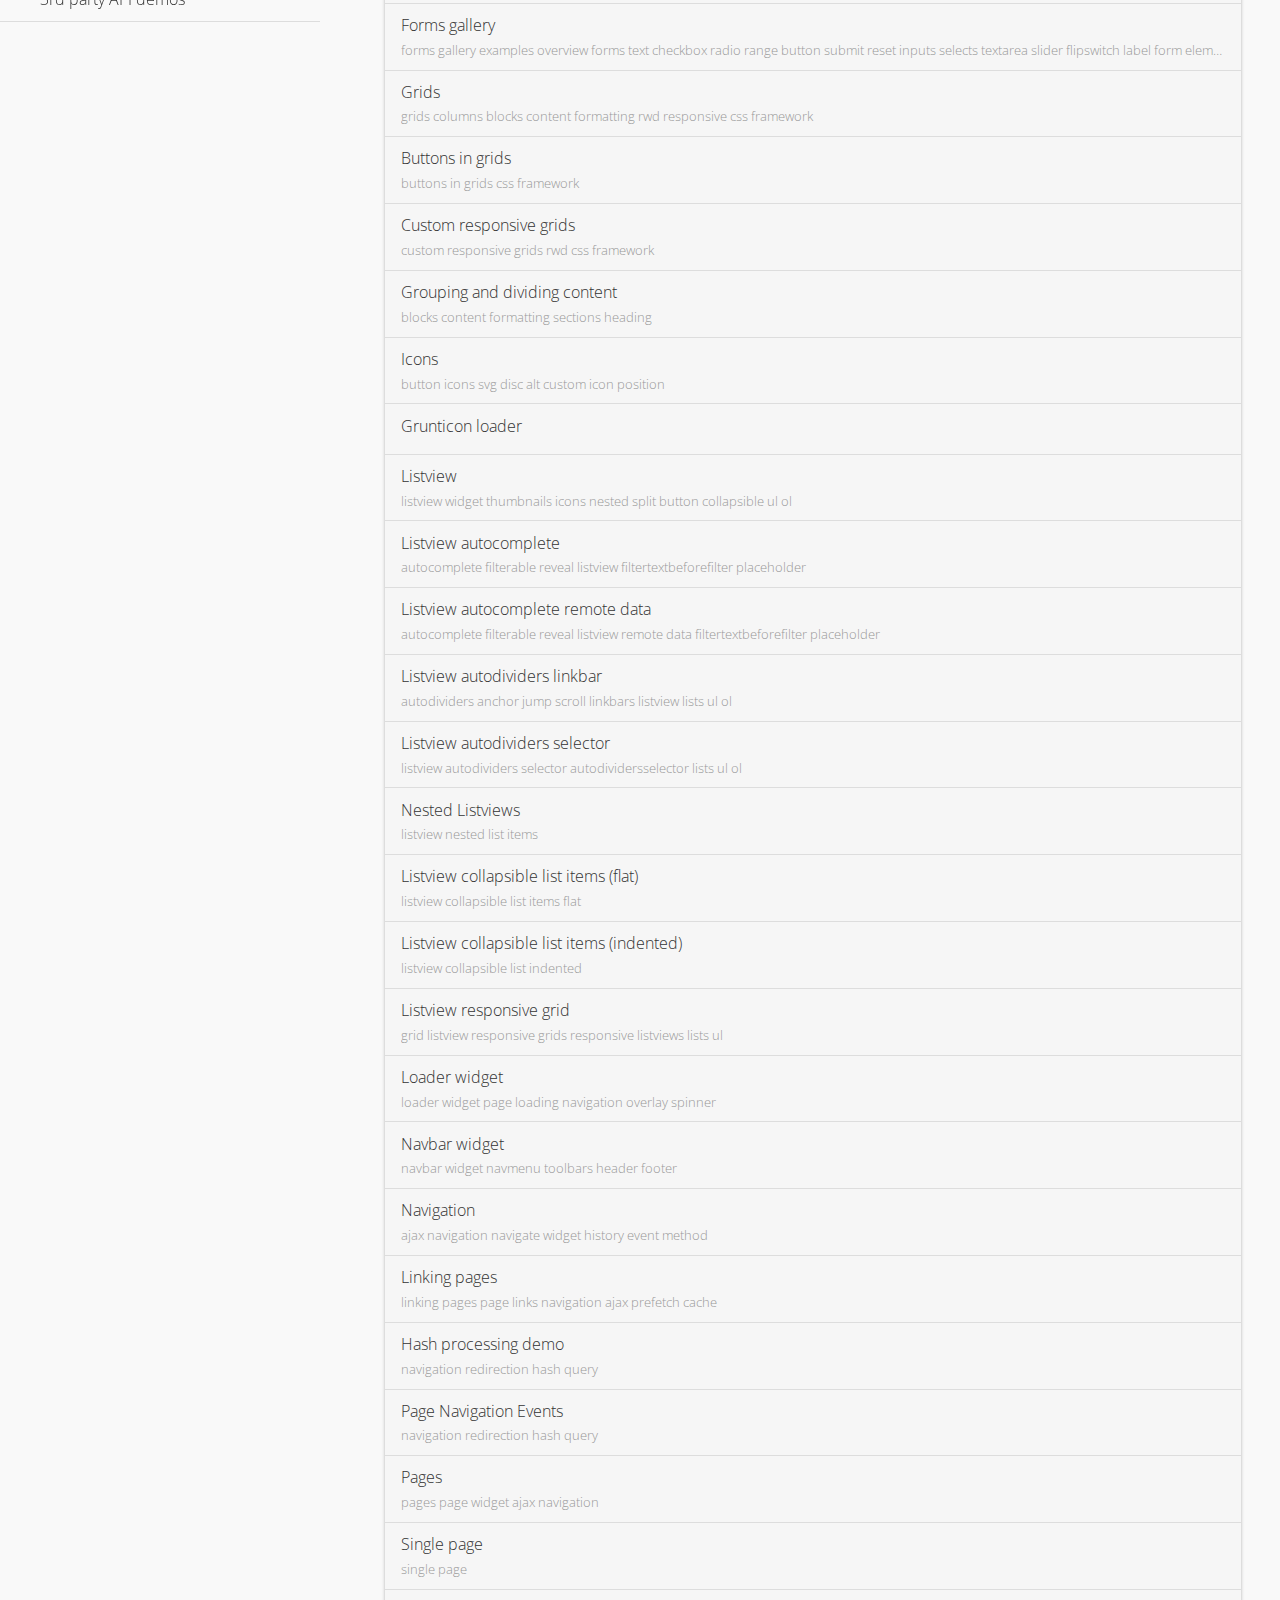
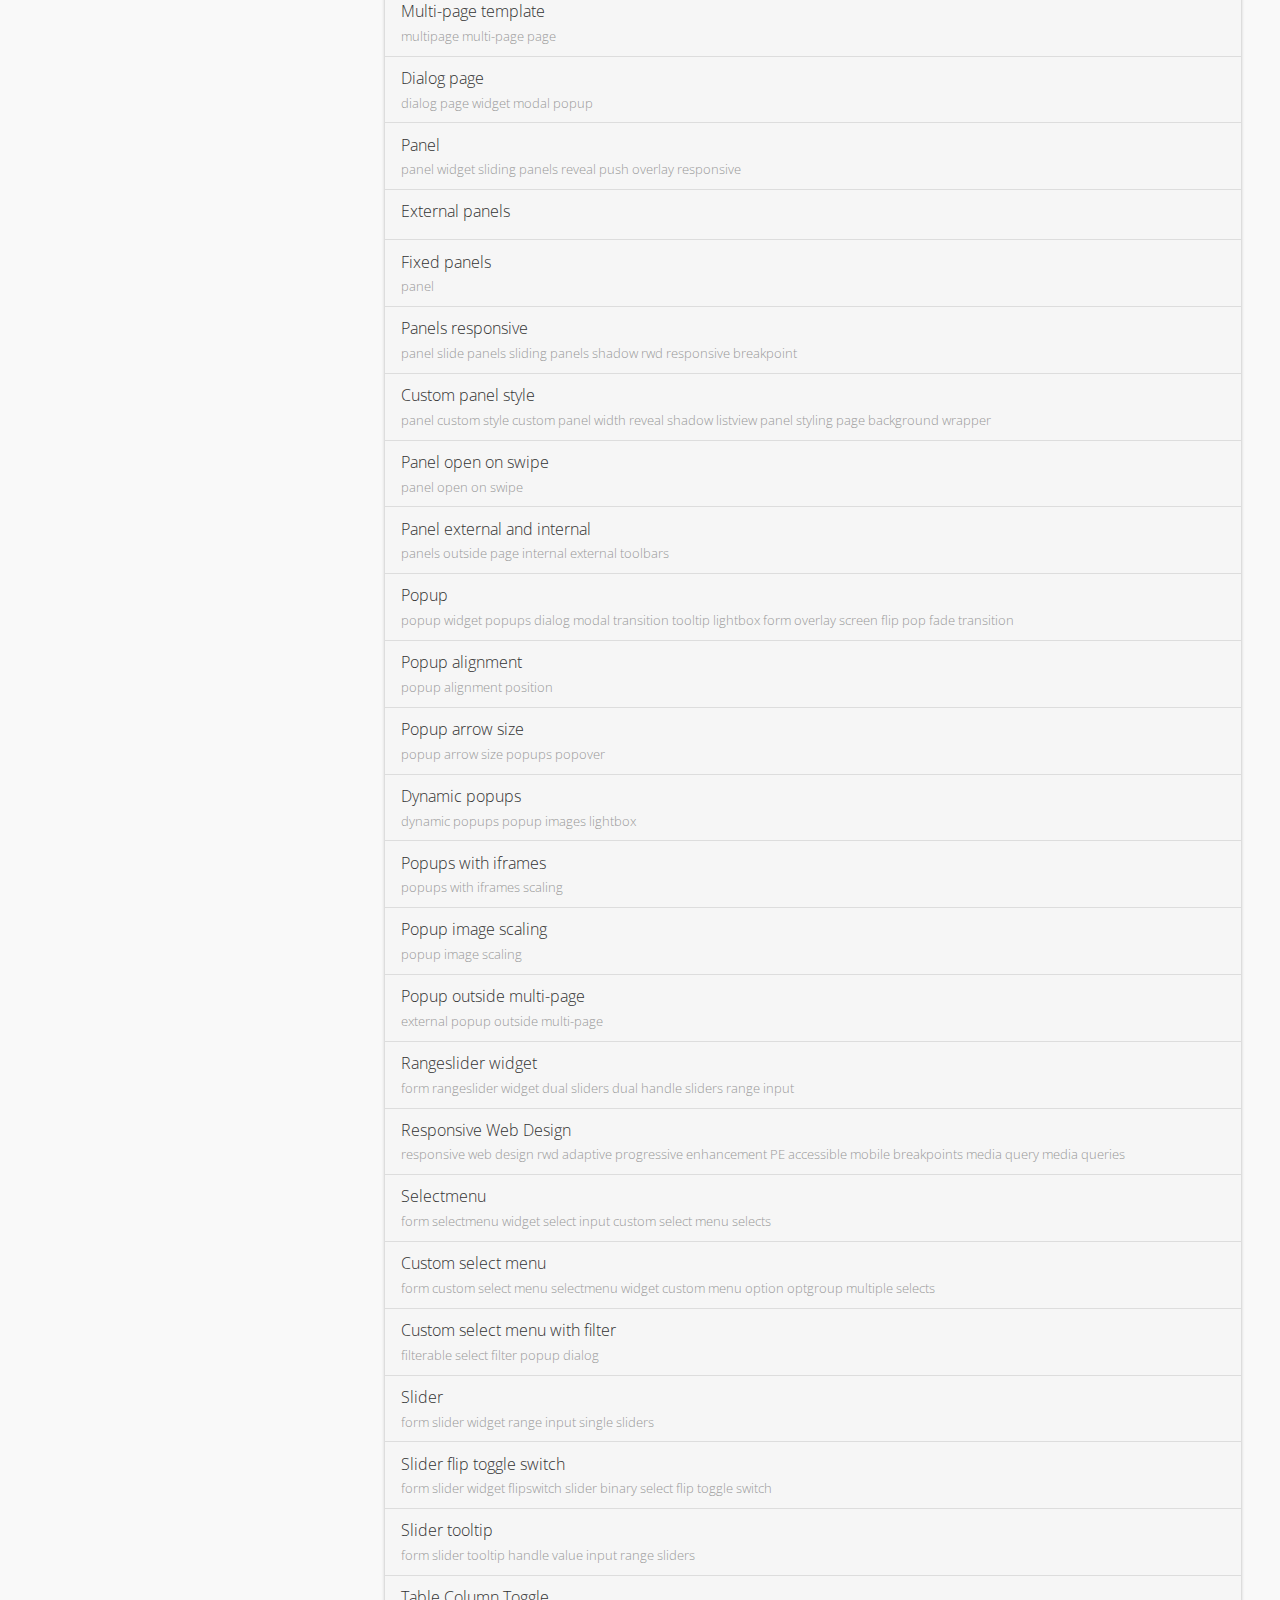
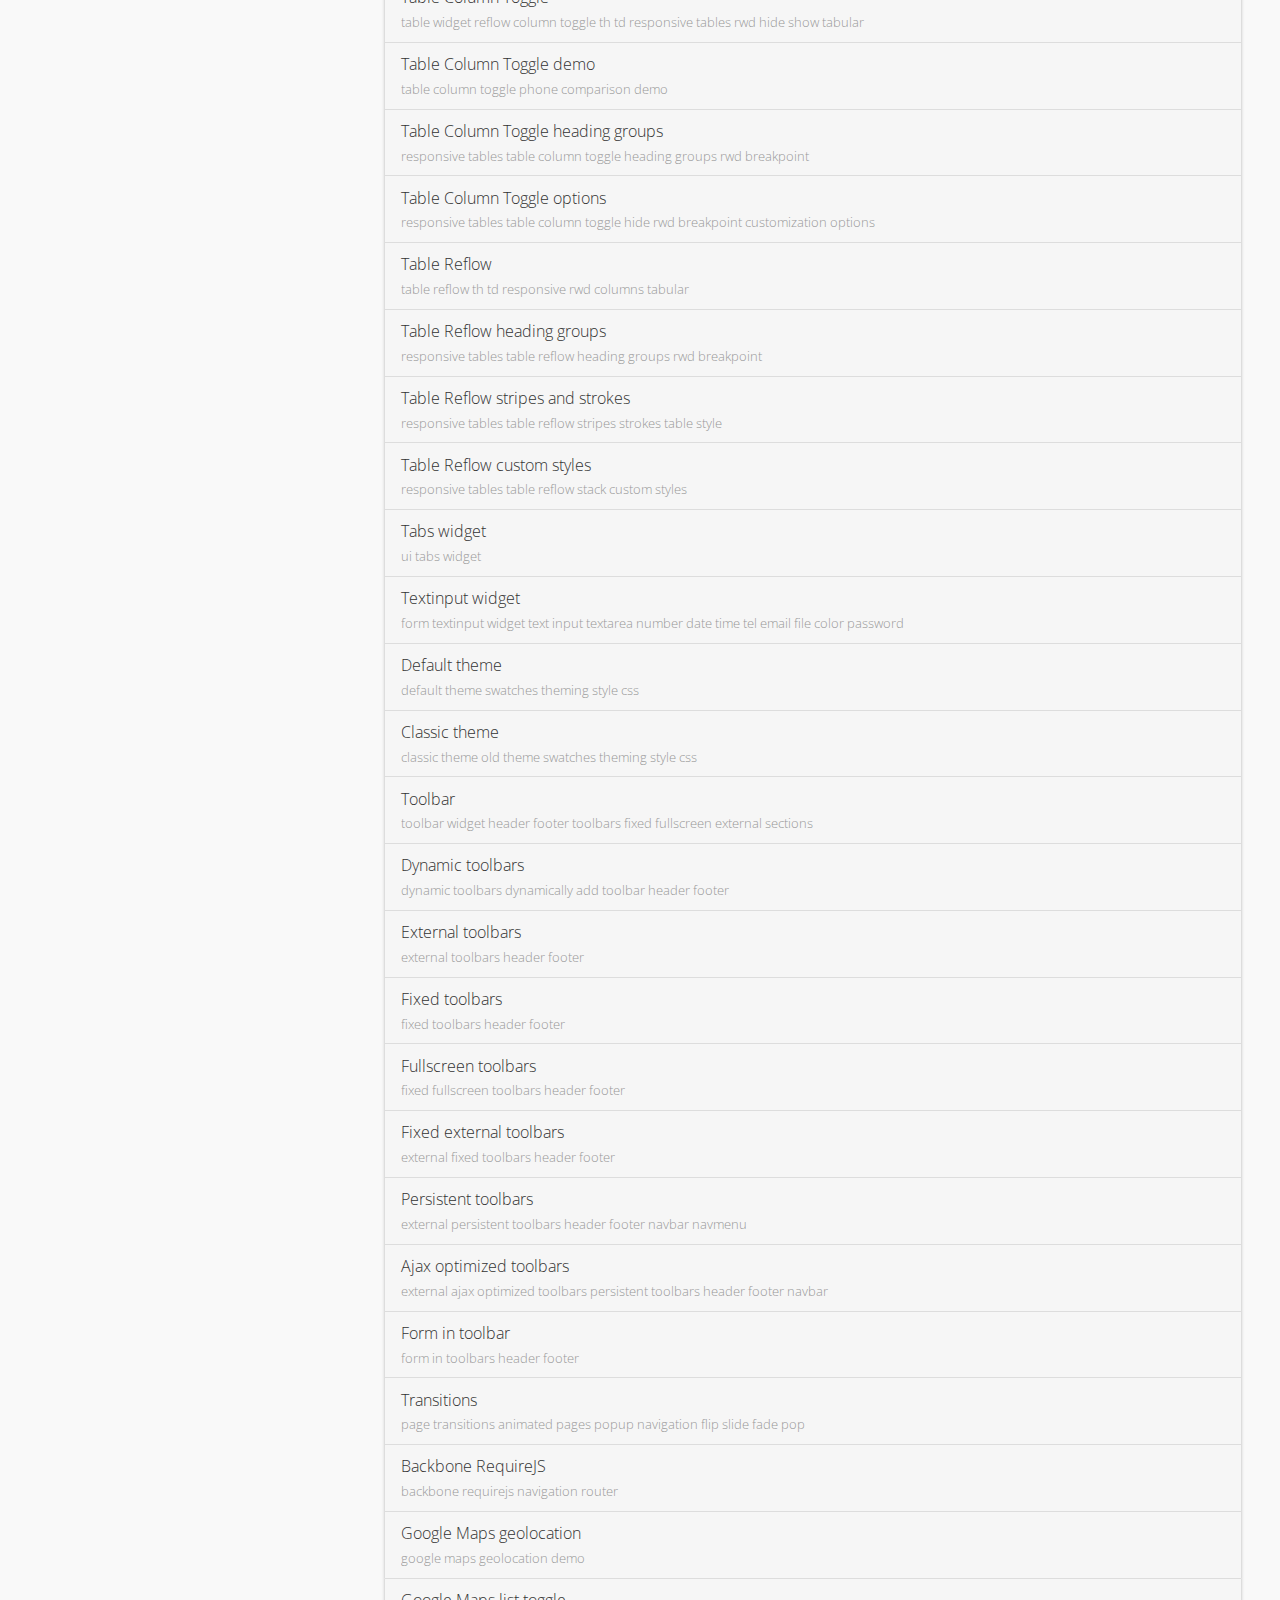
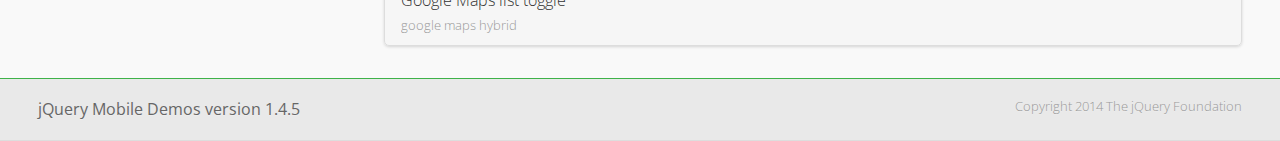
<file: js/jquery.mobile-1.4.5/demos/_search/index.html>
<!DOCTYPE html>
<html>
<head>
	<meta charset="utf-8">
	<meta name="viewport" content="width=device-width, initial-scale=1">
	<title>jQuery Mobile Demos</title>
	<link rel="stylesheet" href="../css/themes/default/jquery.mobile-1.4.5.min.css">
	<link rel="stylesheet" href="../_assets/css/jqm-demos.css">
	<link rel="shortcut icon" href="../_assets/favicon.ico">
    <link rel="stylesheet" href="http://fonts.googleapis.com/css?family=Open+Sans:300,400,700">
	<script src="../js/jquery.js"></script>
	<script src="../_assets/js/index.js"></script>
	<script src="../js/jquery.mobile-1.4.5.min.js"></script>

</head>
<body>
<div data-role="page" class="jqm-demos jqm-demos-index jqm-demos-search-results">

	<div data-role="header" class="jqm-header">
		<h2><a href="../" title="jQuery Mobile Demos home"><img src="../_assets/img/jquery-logo.png" alt="jQuery Mobile"></a></h2>
		<p><span class="jqm-version"></span> Demos</p>
		<a href="#" class="jqm-navmenu-link ui-btn ui-btn-icon-notext ui-corner-all ui-icon-bars ui-nodisc-icon ui-alt-icon ui-btn-left">Menu</a>
		<a href="#" class="jqm-search-link ui-btn ui-btn-icon-notext ui-corner-all ui-icon-search ui-nodisc-icon ui-alt-icon ui-btn-right">Search</a>
	</div><!-- /header -->

	<div role="main" class="ui-content jqm-content">

		<h1>Search Results</h1>

        <div class="jqm-search-results-wrap">
	        <ul class="jqm-list jqm-search-results-list">
<li data-filtertext="demos homepage" data-icon="home"><a href=".././">Home</a></li>
<li data-filtertext="introduction overview getting started"><a href="../intro/" data-ajax="false">Introduction</a></li>
<li data-filtertext="buttons button markup buttonmarkup method anchor link button element"><a href="../button-markup/" data-ajax="false">Buttons</a></li>
<li data-filtertext="form button widget input button submit reset"><a href="../button/" data-ajax="false">Button widget</a></li>
<li data-role="collapsible" data-enhanced="true" data-collapsed-icon="carat-d" data-expanded-icon="carat-u" data-iconpos="right" data-inset="false" class="ui-collapsible ui-collapsible-themed-content ui-collapsible-collapsed">
	<h3 class="ui-collapsible-heading ui-collapsible-heading-collapsed">
		<a href="#" class="ui-collapsible-heading-toggle ui-btn ui-btn-icon-right ui-btn-inherit ui-icon-carat-d">
		    Checkboxradio widget<span class="ui-collapsible-heading-status"> click to expand contents</span>
		</a>
	</h3>
	<div class="ui-collapsible-content ui-body-inherit ui-collapsible-content-collapsed" aria-hidden="true">
		<ul>
			<li data-filtertext="form checkboxradio widget checkbox input checkboxes controlgroups"><a href="../checkboxradio-checkbox/" data-ajax="false">Checkboxes</a></li>
			<li data-filtertext="form checkboxradio widget radio input radio buttons controlgroups"><a href="../checkboxradio-radio/" data-ajax="false">Radio buttons</a></li>
		</ul>
	</div>
</li>
<li data-role="collapsible" data-enhanced="true" data-collapsed-icon="carat-d" data-expanded-icon="carat-u" data-iconpos="right" data-inset="false" class="ui-collapsible ui-collapsible-themed-content ui-collapsible-collapsed">
	<h3 class="ui-collapsible-heading ui-collapsible-heading-collapsed">
		<a href="#" class="ui-collapsible-heading-toggle ui-btn ui-btn-icon-right ui-btn-inherit ui-icon-carat-d">
			Collapsible (set) widget<span class="ui-collapsible-heading-status"> click to expand contents</span>
		</a>
	</h3>
	<div class="ui-collapsible-content ui-body-inherit ui-collapsible-content-collapsed" aria-hidden="true">
		<ul>
			<li data-filtertext="collapsibles content formatting"><a href="../collapsible/" data-ajax="false">Collapsible</a></li>
			<li data-filtertext="dynamic collapsible set accordion append expand"><a href="../collapsible-dynamic/" data-ajax="false">Dynamic collapsibles</a></li>
			<li data-filtertext="accordions collapsible set widget content formatting grouped collapsibles"><a href="../collapsibleset/" data-ajax="false">Collapsible set</a></li>
		</ul>
	</div>
</li>
<li data-role="collapsible" data-enhanced="true" data-collapsed-icon="carat-d" data-expanded-icon="carat-u" data-iconpos="right" data-inset="false" class="ui-collapsible ui-collapsible-themed-content ui-collapsible-collapsed">
	<h3 class="ui-collapsible-heading ui-collapsible-heading-collapsed">
		<a href="#" class="ui-collapsible-heading-toggle ui-btn ui-btn-icon-right ui-btn-inherit ui-icon-carat-d">
			Controlgroup widget<span class="ui-collapsible-heading-status"> click to expand contents</span>
		</a>
	</h3>
	<div class="ui-collapsible-content ui-body-inherit ui-collapsible-content-collapsed" aria-hidden="true">
		<ul>
			<li data-filtertext="controlgroups selectmenu checkboxradio input grouped buttons horizontal vertical"><a href="../controlgroup/" data-ajax="false">Controlgroup</a></li>
			<li data-filtertext="dynamic controlgroup dynamically add buttons"><a href="../controlgroup-dynamic/" data-ajax="false">Dynamic controlgroups</a></li>
		</ul>
	</div>
</li>
<li data-filtertext="form datepicker widget date input"><a href="../datepicker/" data-ajax="false">Datepicker</a></li>
<li data-role="collapsible" data-enhanced="true" data-collapsed-icon="carat-d" data-expanded-icon="carat-u" data-iconpos="right" data-inset="false" class="ui-collapsible ui-collapsible-themed-content ui-collapsible-collapsed">
	<h3 class="ui-collapsible-heading ui-collapsible-heading-collapsed">
		<a href="#" class="ui-collapsible-heading-toggle ui-btn ui-btn-icon-right ui-btn-inherit ui-icon-carat-d">
			Events<span class="ui-collapsible-heading-status"> click to expand contents</span>
		</a>
	</h3>
	<div class="ui-collapsible-content ui-body-inherit ui-collapsible-content-collapsed" aria-hidden="true">
		<ul>
			<li data-filtertext="swipe to delete list items listviews swipe events"><a href="../swipe-list/" data-ajax="false">Swipe list items</a></li>
			<li data-filtertext="swipe to navigate swipe page navigation swipe events"><a href="../swipe-page/" data-ajax="false">Swipe page navigation</a></li>
		</ul>
	</div>
</li>
<li data-filtertext="filterable filter elements sorting searching listview table"><a href="../filterable/" data-ajax="false">Filterable widget</a></li>
<li data-filtertext="form flipswitch widget flip toggle switch binary select checkbox input"><a href="../flipswitch/" data-ajax="false">Flipswitch widget</a></li>
<li data-role="collapsible" data-enhanced="true" data-collapsed-icon="carat-d" data-expanded-icon="carat-u" data-iconpos="right" data-inset="false" class="ui-collapsible ui-collapsible-themed-content ui-collapsible-collapsed">
	<h3 class="ui-collapsible-heading ui-collapsible-heading-collapsed">
		<a href="#" class="ui-collapsible-heading-toggle ui-btn ui-btn-icon-right ui-btn-inherit ui-icon-carat-d">
			Forms<span class="ui-collapsible-heading-status"> click to expand contents</span>
		</a>
	</h3>
	<div class="ui-collapsible-content ui-body-inherit ui-collapsible-content-collapsed" aria-hidden="true">
		<ul>
			<li data-filtertext="forms text checkbox radio range button submit reset inputs selects textarea slider flipswitch label form elements"><a href="../forms/" data-ajax="false">Forms</a></li>
			<li data-filtertext="form hide labels hidden accessible ui-hidden-accessible forms"><a href="../forms-label-hidden-accessible/" data-ajax="false">Hide labels</a></li>
			<li data-filtertext="form field containers fieldcontain ui-field-contain forms"><a href="../forms-field-contain/" data-ajax="false">Field containers</a></li>
			<li data-filtertext="forms disabled form elements"><a href="../forms-disabled/" data-ajax="false">Forms disabled</a></li>
			<li data-filtertext="forms gallery examples overview forms text checkbox radio range button submit reset inputs selects textarea slider flipswitch label form elements"><a href="../forms-gallery/" data-ajax="false">Forms gallery</a></li>
		</ul>
	</div>
</li>
<li data-role="collapsible" data-enhanced="true" data-collapsed-icon="carat-d" data-expanded-icon="carat-u" data-iconpos="right" data-inset="false" class="ui-collapsible ui-collapsible-themed-content ui-collapsible-collapsed">
	<h3 class="ui-collapsible-heading ui-collapsible-heading-collapsed">
		<a href="#" class="ui-collapsible-heading-toggle ui-btn ui-btn-icon-right ui-btn-inherit ui-icon-carat-d">
			Grids<span class="ui-collapsible-heading-status"> click to expand contents</span>
		</a>
	</h3>
	<div class="ui-collapsible-content ui-body-inherit ui-collapsible-content-collapsed" aria-hidden="true">
		<ul>
			<li data-filtertext="grids columns blocks content formatting rwd responsive css framework"><a href="../grids/" data-ajax="false">Grids</a></li>
			<li data-filtertext="buttons in grids css framework"><a href="../grids-buttons/" data-ajax="false">Buttons in grids</a></li>
			<li data-filtertext="custom responsive grids rwd css framework"><a href="../grids-custom-responsive/" data-ajax="false">Custom responsive grids</a></li>
		</ul>
	</div>
</li>
<li data-filtertext="blocks content formatting sections heading"><a href="../body-bar-classes/" data-ajax="false">Grouping and dividing content</a></li>
<li data-role="collapsible" data-enhanced="true" data-collapsed-icon="carat-d" data-expanded-icon="carat-u" data-iconpos="right" data-inset="false" class="ui-collapsible ui-collapsible-themed-content ui-collapsible-collapsed">
	<h3 class="ui-collapsible-heading ui-collapsible-heading-collapsed">
		<a href="#" class="ui-collapsible-heading-toggle ui-btn ui-btn-icon-right ui-btn-inherit ui-icon-carat-d">
			Icons<span class="ui-collapsible-heading-status"> click to expand contents</span>
		</a>
	</h3>
	<div class="ui-collapsible-content ui-body-inherit ui-collapsible-content-collapsed" aria-hidden="true">
		<ul>
			<li data-filtertext="button icons svg disc alt custom icon position"><a href="../icons/" data-ajax="false">Icons</a></li>
			<li data-filtertext=""><a href="../icons-grunticon/" data-ajax="false">Grunticon loader</a></li>
		</ul>
	</div>
</li>
<li data-role="collapsible" data-enhanced="true" data-collapsed-icon="carat-d" data-expanded-icon="carat-u" data-iconpos="right" data-inset="false" class="ui-collapsible ui-collapsible-themed-content ui-collapsible-collapsed">
	<h3 class="ui-collapsible-heading ui-collapsible-heading-collapsed">
		<a href="#" class="ui-collapsible-heading-toggle ui-btn ui-btn-icon-right ui-btn-inherit ui-icon-carat-d">
			Listview widget<span class="ui-collapsible-heading-status"> click to expand contents</span>
		</a>
	</h3>
	<div class="ui-collapsible-content ui-body-inherit ui-collapsible-content-collapsed" aria-hidden="true">
		<ul>
			<li data-filtertext="listview widget thumbnails icons nested split button collapsible ul ol"><a href="../listview/" data-ajax="false">Listview</a></li>
			<li data-filtertext="autocomplete filterable reveal listview filtertextbeforefilter placeholder"><a href="../listview-autocomplete/" data-ajax="false">Listview autocomplete</a></li>
			<li data-filtertext="autocomplete filterable reveal listview remote data filtertextbeforefilter placeholder"><a href="../listview-autocomplete-remote/" data-ajax="false">Listview autocomplete remote data</a></li>
			<li data-filtertext="autodividers anchor jump scroll linkbars listview lists ul ol"><a href="../listview-autodividers-linkbar/" data-ajax="false">Listview autodividers linkbar</a></li>
			<li data-filtertext="listview autodividers selector autodividersselector lists ul ol"><a href="../listview-autodividers-selector/" data-ajax="false">Listview autodividers selector</a></li>
			<li data-filtertext="listview nested list items"><a href="../listview-nested-lists/" data-ajax="false">Nested Listviews</a></li>
			<li data-filtertext="listview collapsible list items flat"><a href="../listview-collapsible-item-flat/" data-ajax="false">Listview collapsible list items (flat)</a></li>
			<li data-filtertext="listview collapsible list indented"><a href="../listview-collapsible-item-indented/" data-ajax="false">Listview collapsible list items (indented)</a></li>
			<li data-filtertext="grid listview responsive grids responsive listviews lists ul"><a href="../listview-grid/" data-ajax="false">Listview responsive grid</a></li>
		</ul>
	</div>
</li>
<li data-filtertext="loader widget page loading navigation overlay spinner"><a href="../loader/" data-ajax="false">Loader widget</a></li>
<li data-filtertext="navbar widget navmenu toolbars header footer"><a href="../navbar/" data-ajax="false">Navbar widget</a></li>
<li data-role="collapsible" data-enhanced="true" data-collapsed-icon="carat-d" data-expanded-icon="carat-u" data-iconpos="right" data-inset="false" class="ui-collapsible ui-collapsible-themed-content ui-collapsible-collapsed">
	<h3 class="ui-collapsible-heading ui-collapsible-heading-collapsed">
		<a href="#" class="ui-collapsible-heading-toggle ui-btn ui-btn-icon-right ui-btn-inherit ui-icon-carat-d">
			Navigation<span class="ui-collapsible-heading-status"> click to expand contents</span>
		</a>
	</h3>
	<div class="ui-collapsible-content ui-body-inherit ui-collapsible-content-collapsed" aria-hidden="true">
		<ul>
			<li data-filtertext="ajax navigation navigate widget history event method"><a href="../navigation/" data-ajax="false">Navigation</a></li>
			<li data-filtertext="linking pages page links navigation ajax prefetch cache"><a href="../navigation-linking-pages/" data-ajax="false">Linking pages</a></li>
			<!-- <li data-filtertext="php redirect server redirection server-side navigation"><a href="../navigation-php-redirect/" data-ajax="false">PHP redirect demo</a></li>-->
			<li data-filtertext="navigation redirection hash query"><a href="../navigation-hash-processing/" data-ajax="false">Hash processing demo</a></li>
			<li data-filtertext="navigation redirection hash query"><a href="../page-events/" data-ajax="false">Page Navigation Events</a></li>
		</ul>
	</div>
</li>
<li data-role="collapsible" data-enhanced="true" data-collapsed-icon="carat-d" data-expanded-icon="carat-u" data-iconpos="right" data-inset="false" class="ui-collapsible ui-collapsible-themed-content ui-collapsible-collapsed">
	<h3 class="ui-collapsible-heading ui-collapsible-heading-collapsed">
		<a href="#" class="ui-collapsible-heading-toggle ui-btn ui-btn-icon-right ui-btn-inherit ui-icon-carat-d">
			Pages<span class="ui-collapsible-heading-status"> click to expand contents</span>
		</a>
	</h3>
	<div class="ui-collapsible-content ui-body-inherit ui-collapsible-content-collapsed" aria-hidden="true">
		<ul>
			<li data-filtertext="pages page widget ajax navigation"><a href="../pages/" data-ajax="false">Pages</a></li>
			<li data-filtertext="single page"><a href="../pages-single-page/" data-ajax="false">Single page</a></li>
			<li data-filtertext="multipage multi-page page"><a href="../pages-multi-page/" data-ajax="false">Multi-page template</a></li>
			<li data-filtertext="dialog page widget modal popup"><a href="../pages-dialog/" data-ajax="false">Dialog page</a></li>
		</ul>
	</div>
</li>
<li data-role="collapsible" data-enhanced="true" data-collapsed-icon="carat-d" data-expanded-icon="carat-u" data-iconpos="right" data-inset="false" class="ui-collapsible ui-collapsible-themed-content ui-collapsible-collapsed">
	<h3 class="ui-collapsible-heading ui-collapsible-heading-collapsed">
		<a href="#" class="ui-collapsible-heading-toggle ui-btn ui-btn-icon-right ui-btn-inherit ui-icon-carat-d">
			Panel widget<span class="ui-collapsible-heading-status"> click to expand contents</span>
		</a>
	</h3>
	<div class="ui-collapsible-content ui-body-inherit ui-collapsible-content-collapsed" aria-hidden="true">
		<ul>
			<li data-filtertext="panel widget sliding panels reveal push overlay responsive"><a href="../panel/" data-ajax="false">Panel</a></li>
			<li data-filtertext=""><a href="../panel-external/" data-ajax="false">External panels</a></li>
			<li data-filtertext="panel "><a href="../panel-fixed/" data-ajax="false">Fixed panels</a></li>
			<li data-filtertext="panel slide panels sliding panels shadow rwd responsive breakpoint"><a href="../panel-responsive/" data-ajax="false">Panels responsive</a></li>
			<li data-filtertext="panel custom style custom panel width reveal shadow listview panel styling page background wrapper"><a href="../panel-styling/" data-ajax="false">Custom panel style</a></li>
			<li data-filtertext="panel open on swipe"><a href="../panel-swipe-open/" data-ajax="false">Panel open on swipe</a></li>
			<li data-filtertext="panels outside page internal external toolbars"><a href="../panel-external-internal/" data-ajax="false">Panel external and internal</a></li>
		</ul>
	</div>
</li>
<li data-role="collapsible" data-enhanced="true" data-collapsed-icon="carat-d" data-expanded-icon="carat-u" data-iconpos="right" data-inset="false" class="ui-collapsible ui-collapsible-themed-content ui-collapsible-collapsed">
	<h3 class="ui-collapsible-heading ui-collapsible-heading-collapsed">
		<a href="#" class="ui-collapsible-heading-toggle ui-btn ui-btn-icon-right ui-btn-inherit ui-icon-carat-d">
			Popup widget<span class="ui-collapsible-heading-status"> click to expand contents</span>
		</a>
	</h3>
	<div class="ui-collapsible-content ui-body-inherit ui-collapsible-content-collapsed" aria-hidden="true">
		<ul>
			<li data-filtertext="popup widget popups dialog modal transition tooltip lightbox form overlay screen flip pop fade transition"><a href="../popup/" data-ajax="false">Popup</a></li>
			<li data-filtertext="popup alignment position"><a href="../popup-alignment/" data-ajax="false">Popup alignment</a></li>
			<li data-filtertext="popup arrow size popups popover"><a href="../popup-arrow-size/" data-ajax="false">Popup arrow size</a></li>
			<li data-filtertext="dynamic popups popup images lightbox"><a href="../popup-dynamic/" data-ajax="false">Dynamic popups</a></li>
			<li data-filtertext="popups with iframes scaling"><a href="../popup-iframe/" data-ajax="false">Popups with iframes</a></li>
			<li data-filtertext="popup image scaling"><a href="../popup-image-scaling/" data-ajax="false">Popup image scaling</a></li>
			<li data-filtertext="external popup outside multi-page"><a href="../popup-outside-multipage/" data-ajax="false">Popup outside multi-page</a></li>
		</ul>
	</div>
</li>
<li data-filtertext="form rangeslider widget dual sliders dual handle sliders range input"><a href="../rangeslider/" data-ajax="false">Rangeslider widget</a></li>
<li data-filtertext="responsive web design rwd adaptive progressive enhancement PE accessible mobile breakpoints media query media queries"><a href="../rwd/" data-ajax="false">Responsive Web Design</a></li>
<li data-role="collapsible" data-enhanced="true" data-collapsed-icon="carat-d" data-expanded-icon="carat-u" data-iconpos="right" data-inset="false" class="ui-collapsible ui-collapsible-themed-content ui-collapsible-collapsed">
	<h3 class="ui-collapsible-heading ui-collapsible-heading-collapsed">
		<a href="#" class="ui-collapsible-heading-toggle ui-btn ui-btn-icon-right ui-btn-inherit ui-icon-carat-d">
			Selectmenu widget<span class="ui-collapsible-heading-status"> click to expand contents</span>
		</a>
	</h3>
	<div class="ui-collapsible-content ui-body-inherit ui-collapsible-content-collapsed" aria-hidden="true">
		<ul>
			<li data-filtertext="form selectmenu widget select input custom select menu selects"><a href="../selectmenu/" data-ajax="false">Selectmenu</a></li>
			<li data-filtertext="form custom select menu selectmenu widget custom menu option optgroup multiple selects"><a href="../selectmenu-custom/" data-ajax="false">Custom select menu</a></li>
			<li data-filtertext="filterable select filter popup dialog"><a href="../selectmenu-custom-filter/" data-ajax="false">Custom select menu with filter</a></li>
		</ul>
	</div>
</li>
<li data-role="collapsible" data-enhanced="true" data-collapsed-icon="carat-d" data-expanded-icon="carat-u" data-iconpos="right" data-inset="false" class="ui-collapsible ui-collapsible-themed-content ui-collapsible-collapsed">
	<h3 class="ui-collapsible-heading ui-collapsible-heading-collapsed">
		<a href="#" class="ui-collapsible-heading-toggle ui-btn ui-btn-icon-right ui-btn-inherit ui-icon-carat-d">
			Slider widget<span class="ui-collapsible-heading-status"> click to expand contents</span>
		</a>
	</h3>
	<div class="ui-collapsible-content ui-body-inherit ui-collapsible-content-collapsed" aria-hidden="true">
		<ul>
			<li data-filtertext="form slider widget range input single sliders"><a href="../slider/" data-ajax="false">Slider</a></li>
			<li data-filtertext="form slider widget flipswitch slider binary select flip toggle switch"><a href="../slider-flipswitch/" data-ajax="false">Slider flip toggle switch</a></li>
			<li data-filtertext="form slider tooltip handle value input range sliders"><a href="../slider-tooltip/" data-ajax="false">Slider tooltip</a></li>
		</ul>
	</div>
</li>
<li data-role="collapsible" data-enhanced="true" data-collapsed-icon="carat-d" data-expanded-icon="carat-u" data-iconpos="right" data-inset="false" class="ui-collapsible ui-collapsible-themed-content ui-collapsible-collapsed">
	<h3 class="ui-collapsible-heading ui-collapsible-heading-collapsed">
		<a href="#" class="ui-collapsible-heading-toggle ui-btn ui-btn-icon-right ui-btn-inherit ui-icon-carat-d">
			Table widget<span class="ui-collapsible-heading-status"> click to expand contents</span>
		</a>
	</h3>
	<div class="ui-collapsible-content ui-body-inherit ui-collapsible-content-collapsed" aria-hidden="true">
		<ul>
			<li data-filtertext="table widget reflow column toggle th td responsive tables rwd hide show tabular"><a href="../table-column-toggle/" data-ajax="false">Table Column Toggle</a></li>
			<li data-filtertext="table column toggle phone comparison demo"><a href="../table-column-toggle-example/" data-ajax="false">Table Column Toggle demo</a></li>
			<li data-filtertext="responsive tables table column toggle heading groups rwd breakpoint"><a href="../table-column-toggle-heading-groups/" data-ajax="false">Table Column Toggle heading groups</a></li>
			<li data-filtertext="responsive tables table column toggle hide rwd breakpoint customization options"><a href="../table-column-toggle-options/" data-ajax="false">Table Column Toggle options</a></li>
			<li data-filtertext="table reflow th td responsive rwd columns tabular"><a href="../table-reflow/" data-ajax="false">Table Reflow</a></li>
			<li data-filtertext="responsive tables table reflow heading groups rwd breakpoint"><a href="../table-reflow-heading-groups/" data-ajax="false">Table Reflow heading groups</a></li>
			<li data-filtertext="responsive tables table reflow stripes strokes table style"><a href="../table-reflow-stripes-strokes/" data-ajax="false">Table Reflow stripes and strokes</a></li>
			<li data-filtertext="responsive tables table reflow stack custom styles"><a href="../table-reflow-styling/" data-ajax="false">Table Reflow custom styles</a></li>
		</ul>
	</div>
</li>
<li data-filtertext="ui tabs widget"><a href="../tabs/" data-ajax="false">Tabs widget</a></li>
<li data-filtertext="form textinput widget text input textarea number date time tel email file color password"><a href="../textinput/" data-ajax="false">Textinput widget</a></li>
<li data-role="collapsible" data-enhanced="true" data-collapsed-icon="carat-d" data-expanded-icon="carat-u" data-iconpos="right" data-inset="false" class="ui-collapsible ui-collapsible-themed-content ui-collapsible-collapsed">
	<h3 class="ui-collapsible-heading ui-collapsible-heading-collapsed">
		<a href="#" class="ui-collapsible-heading-toggle ui-btn ui-btn-icon-right ui-btn-inherit ui-icon-carat-d">
			Theming<span class="ui-collapsible-heading-status"> click to expand contents</span>
		</a>
	</h3>
	<div class="ui-collapsible-content ui-body-inherit ui-collapsible-content-collapsed" aria-hidden="true">
		<ul>
			<li data-filtertext="default theme swatches theming style css"><a href="../theme-default/" data-ajax="false">Default theme</a></li>
			<li data-filtertext="classic theme old theme swatches theming style css"><a href="../theme-classic/" data-ajax="false">Classic theme</a></li>
		</ul>
	</div>
</li>
<li data-role="collapsible" data-enhanced="true" data-collapsed-icon="carat-d" data-expanded-icon="carat-u" data-iconpos="right" data-inset="false" class="ui-collapsible ui-collapsible-themed-content ui-collapsible-collapsed">
	<h3 class="ui-collapsible-heading ui-collapsible-heading-collapsed">
		<a href="#" class="ui-collapsible-heading-toggle ui-btn ui-btn-icon-right ui-btn-inherit ui-icon-carat-d">
			Toolbar widget<span class="ui-collapsible-heading-status"> click to expand contents</span>
		</a>
	</h3>
	<div class="ui-collapsible-content ui-body-inherit ui-collapsible-content-collapsed" aria-hidden="true">
		<ul>
			<li data-filtertext="toolbar widget header footer toolbars fixed fullscreen external sections"><a href="../toolbar/" data-ajax="false">Toolbar</a></li>
			<li data-filtertext="dynamic toolbars dynamically add toolbar header footer"><a href="../toolbar-dynamic/" data-ajax="false">Dynamic toolbars</a></li>
			<li data-filtertext="external toolbars header footer"><a href="../toolbar-external/" data-ajax="false">External toolbars</a></li>
			<li data-filtertext="fixed toolbars header footer"><a href="../toolbar-fixed/" data-ajax="false">Fixed toolbars</a></li>
			<li data-filtertext="fixed fullscreen toolbars header footer"><a href="../toolbar-fixed-fullscreen/" data-ajax="false">Fullscreen toolbars</a></li>
			<li data-filtertext="external fixed toolbars header footer"><a href="../toolbar-fixed-external/" data-ajax="false">Fixed external toolbars</a></li>
			<li data-filtertext="external persistent toolbars header footer navbar navmenu"><a href="../toolbar-fixed-persistent/" data-ajax="false">Persistent toolbars</a></li>
			<li data-filtertext="external ajax optimized toolbars persistent toolbars header footer navbar"><a href="../toolbar-fixed-persistent-optimized/" data-ajax="false">Ajax optimized toolbars</a></li>
			<li data-filtertext="form in toolbars header footer"><a href="../toolbar-fixed-forms/" data-ajax="false">Form in toolbar</a></li>
		</ul>
	</div>
</li>
<li data-filtertext="page transitions animated pages popup navigation flip slide fade pop"><a href="../transitions/" data-ajax="false">Transitions</a></li>
<li data-role="collapsible" data-enhanced="true" data-collapsed-icon="carat-d" data-expanded-icon="carat-u" data-iconpos="right" data-inset="false" class="ui-collapsible ui-collapsible-themed-content ui-collapsible-collapsed">
	<h3 class="ui-collapsible-heading ui-collapsible-heading-collapsed">
		<a href="#" class="ui-collapsible-heading-toggle ui-btn ui-btn-icon-right ui-btn-inherit ui-icon-carat-d">
			3rd party API demos<span class="ui-collapsible-heading-status"> click to expand contents</span>
		</a>
	</h3>
	<div class="ui-collapsible-content ui-body-inherit ui-collapsible-content-collapsed" aria-hidden="true">
		<ul>
			<li data-filtertext="backbone requirejs navigation router"><a href="../backbone-requirejs/" data-ajax="false">Backbone RequireJS</a></li>
			<li data-filtertext="google maps geolocation demo"><a href="../map-geolocation/" data-ajax="false">Google Maps geolocation</a></li>
			<li data-filtertext="google maps hybrid"><a href="../map-list-toggle/" data-ajax="false">Google Maps list toggle</a></li>
		</ul>
	</div>
</li>



	        </ul>
	    </div>

	</div><!-- /content -->
	    <div data-role="panel" class="jqm-navmenu-panel" data-position="left" data-display="overlay" data-theme="a">
	    	<ul class="jqm-list ui-alt-icon ui-nodisc-icon">
<li data-filtertext="demos homepage" data-icon="home"><a href=".././">Home</a></li>
<li data-filtertext="introduction overview getting started"><a href="../intro/" data-ajax="false">Introduction</a></li>
<li data-filtertext="buttons button markup buttonmarkup method anchor link button element"><a href="../button-markup/" data-ajax="false">Buttons</a></li>
<li data-filtertext="form button widget input button submit reset"><a href="../button/" data-ajax="false">Button widget</a></li>
<li data-role="collapsible" data-enhanced="true" data-collapsed-icon="carat-d" data-expanded-icon="carat-u" data-iconpos="right" data-inset="false" class="ui-collapsible ui-collapsible-themed-content ui-collapsible-collapsed">
	<h3 class="ui-collapsible-heading ui-collapsible-heading-collapsed">
		<a href="#" class="ui-collapsible-heading-toggle ui-btn ui-btn-icon-right ui-btn-inherit ui-icon-carat-d">
		    Checkboxradio widget<span class="ui-collapsible-heading-status"> click to expand contents</span>
		</a>
	</h3>
	<div class="ui-collapsible-content ui-body-inherit ui-collapsible-content-collapsed" aria-hidden="true">
		<ul>
			<li data-filtertext="form checkboxradio widget checkbox input checkboxes controlgroups"><a href="../checkboxradio-checkbox/" data-ajax="false">Checkboxes</a></li>
			<li data-filtertext="form checkboxradio widget radio input radio buttons controlgroups"><a href="../checkboxradio-radio/" data-ajax="false">Radio buttons</a></li>
		</ul>
	</div>
</li>
<li data-role="collapsible" data-enhanced="true" data-collapsed-icon="carat-d" data-expanded-icon="carat-u" data-iconpos="right" data-inset="false" class="ui-collapsible ui-collapsible-themed-content ui-collapsible-collapsed">
	<h3 class="ui-collapsible-heading ui-collapsible-heading-collapsed">
		<a href="#" class="ui-collapsible-heading-toggle ui-btn ui-btn-icon-right ui-btn-inherit ui-icon-carat-d">
			Collapsible (set) widget<span class="ui-collapsible-heading-status"> click to expand contents</span>
		</a>
	</h3>
	<div class="ui-collapsible-content ui-body-inherit ui-collapsible-content-collapsed" aria-hidden="true">
		<ul>
			<li data-filtertext="collapsibles content formatting"><a href="../collapsible/" data-ajax="false">Collapsible</a></li>
			<li data-filtertext="dynamic collapsible set accordion append expand"><a href="../collapsible-dynamic/" data-ajax="false">Dynamic collapsibles</a></li>
			<li data-filtertext="accordions collapsible set widget content formatting grouped collapsibles"><a href="../collapsibleset/" data-ajax="false">Collapsible set</a></li>
		</ul>
	</div>
</li>
<li data-role="collapsible" data-enhanced="true" data-collapsed-icon="carat-d" data-expanded-icon="carat-u" data-iconpos="right" data-inset="false" class="ui-collapsible ui-collapsible-themed-content ui-collapsible-collapsed">
	<h3 class="ui-collapsible-heading ui-collapsible-heading-collapsed">
		<a href="#" class="ui-collapsible-heading-toggle ui-btn ui-btn-icon-right ui-btn-inherit ui-icon-carat-d">
			Controlgroup widget<span class="ui-collapsible-heading-status"> click to expand contents</span>
		</a>
	</h3>
	<div class="ui-collapsible-content ui-body-inherit ui-collapsible-content-collapsed" aria-hidden="true">
		<ul>
			<li data-filtertext="controlgroups selectmenu checkboxradio input grouped buttons horizontal vertical"><a href="../controlgroup/" data-ajax="false">Controlgroup</a></li>
			<li data-filtertext="dynamic controlgroup dynamically add buttons"><a href="../controlgroup-dynamic/" data-ajax="false">Dynamic controlgroups</a></li>
		</ul>
	</div>
</li>
<li data-filtertext="form datepicker widget date input"><a href="../datepicker/" data-ajax="false">Datepicker</a></li>
<li data-role="collapsible" data-enhanced="true" data-collapsed-icon="carat-d" data-expanded-icon="carat-u" data-iconpos="right" data-inset="false" class="ui-collapsible ui-collapsible-themed-content ui-collapsible-collapsed">
	<h3 class="ui-collapsible-heading ui-collapsible-heading-collapsed">
		<a href="#" class="ui-collapsible-heading-toggle ui-btn ui-btn-icon-right ui-btn-inherit ui-icon-carat-d">
			Events<span class="ui-collapsible-heading-status"> click to expand contents</span>
		</a>
	</h3>
	<div class="ui-collapsible-content ui-body-inherit ui-collapsible-content-collapsed" aria-hidden="true">
		<ul>
			<li data-filtertext="swipe to delete list items listviews swipe events"><a href="../swipe-list/" data-ajax="false">Swipe list items</a></li>
			<li data-filtertext="swipe to navigate swipe page navigation swipe events"><a href="../swipe-page/" data-ajax="false">Swipe page navigation</a></li>
		</ul>
	</div>
</li>
<li data-filtertext="filterable filter elements sorting searching listview table"><a href="../filterable/" data-ajax="false">Filterable widget</a></li>
<li data-filtertext="form flipswitch widget flip toggle switch binary select checkbox input"><a href="../flipswitch/" data-ajax="false">Flipswitch widget</a></li>
<li data-role="collapsible" data-enhanced="true" data-collapsed-icon="carat-d" data-expanded-icon="carat-u" data-iconpos="right" data-inset="false" class="ui-collapsible ui-collapsible-themed-content ui-collapsible-collapsed">
	<h3 class="ui-collapsible-heading ui-collapsible-heading-collapsed">
		<a href="#" class="ui-collapsible-heading-toggle ui-btn ui-btn-icon-right ui-btn-inherit ui-icon-carat-d">
			Forms<span class="ui-collapsible-heading-status"> click to expand contents</span>
		</a>
	</h3>
	<div class="ui-collapsible-content ui-body-inherit ui-collapsible-content-collapsed" aria-hidden="true">
		<ul>
			<li data-filtertext="forms text checkbox radio range button submit reset inputs selects textarea slider flipswitch label form elements"><a href="../forms/" data-ajax="false">Forms</a></li>
			<li data-filtertext="form hide labels hidden accessible ui-hidden-accessible forms"><a href="../forms-label-hidden-accessible/" data-ajax="false">Hide labels</a></li>
			<li data-filtertext="form field containers fieldcontain ui-field-contain forms"><a href="../forms-field-contain/" data-ajax="false">Field containers</a></li>
			<li data-filtertext="forms disabled form elements"><a href="../forms-disabled/" data-ajax="false">Forms disabled</a></li>
			<li data-filtertext="forms gallery examples overview forms text checkbox radio range button submit reset inputs selects textarea slider flipswitch label form elements"><a href="../forms-gallery/" data-ajax="false">Forms gallery</a></li>
		</ul>
	</div>
</li>
<li data-role="collapsible" data-enhanced="true" data-collapsed-icon="carat-d" data-expanded-icon="carat-u" data-iconpos="right" data-inset="false" class="ui-collapsible ui-collapsible-themed-content ui-collapsible-collapsed">
	<h3 class="ui-collapsible-heading ui-collapsible-heading-collapsed">
		<a href="#" class="ui-collapsible-heading-toggle ui-btn ui-btn-icon-right ui-btn-inherit ui-icon-carat-d">
			Grids<span class="ui-collapsible-heading-status"> click to expand contents</span>
		</a>
	</h3>
	<div class="ui-collapsible-content ui-body-inherit ui-collapsible-content-collapsed" aria-hidden="true">
		<ul>
			<li data-filtertext="grids columns blocks content formatting rwd responsive css framework"><a href="../grids/" data-ajax="false">Grids</a></li>
			<li data-filtertext="buttons in grids css framework"><a href="../grids-buttons/" data-ajax="false">Buttons in grids</a></li>
			<li data-filtertext="custom responsive grids rwd css framework"><a href="../grids-custom-responsive/" data-ajax="false">Custom responsive grids</a></li>
		</ul>
	</div>
</li>
<li data-filtertext="blocks content formatting sections heading"><a href="../body-bar-classes/" data-ajax="false">Grouping and dividing content</a></li>
<li data-role="collapsible" data-enhanced="true" data-collapsed-icon="carat-d" data-expanded-icon="carat-u" data-iconpos="right" data-inset="false" class="ui-collapsible ui-collapsible-themed-content ui-collapsible-collapsed">
	<h3 class="ui-collapsible-heading ui-collapsible-heading-collapsed">
		<a href="#" class="ui-collapsible-heading-toggle ui-btn ui-btn-icon-right ui-btn-inherit ui-icon-carat-d">
			Icons<span class="ui-collapsible-heading-status"> click to expand contents</span>
		</a>
	</h3>
	<div class="ui-collapsible-content ui-body-inherit ui-collapsible-content-collapsed" aria-hidden="true">
		<ul>
			<li data-filtertext="button icons svg disc alt custom icon position"><a href="../icons/" data-ajax="false">Icons</a></li>
			<li data-filtertext=""><a href="../icons-grunticon/" data-ajax="false">Grunticon loader</a></li>
		</ul>
	</div>
</li>
<li data-role="collapsible" data-enhanced="true" data-collapsed-icon="carat-d" data-expanded-icon="carat-u" data-iconpos="right" data-inset="false" class="ui-collapsible ui-collapsible-themed-content ui-collapsible-collapsed">
	<h3 class="ui-collapsible-heading ui-collapsible-heading-collapsed">
		<a href="#" class="ui-collapsible-heading-toggle ui-btn ui-btn-icon-right ui-btn-inherit ui-icon-carat-d">
			Listview widget<span class="ui-collapsible-heading-status"> click to expand contents</span>
		</a>
	</h3>
	<div class="ui-collapsible-content ui-body-inherit ui-collapsible-content-collapsed" aria-hidden="true">
		<ul>
			<li data-filtertext="listview widget thumbnails icons nested split button collapsible ul ol"><a href="../listview/" data-ajax="false">Listview</a></li>
			<li data-filtertext="autocomplete filterable reveal listview filtertextbeforefilter placeholder"><a href="../listview-autocomplete/" data-ajax="false">Listview autocomplete</a></li>
			<li data-filtertext="autocomplete filterable reveal listview remote data filtertextbeforefilter placeholder"><a href="../listview-autocomplete-remote/" data-ajax="false">Listview autocomplete remote data</a></li>
			<li data-filtertext="autodividers anchor jump scroll linkbars listview lists ul ol"><a href="../listview-autodividers-linkbar/" data-ajax="false">Listview autodividers linkbar</a></li>
			<li data-filtertext="listview autodividers selector autodividersselector lists ul ol"><a href="../listview-autodividers-selector/" data-ajax="false">Listview autodividers selector</a></li>
			<li data-filtertext="listview nested list items"><a href="../listview-nested-lists/" data-ajax="false">Nested Listviews</a></li>
			<li data-filtertext="listview collapsible list items flat"><a href="../listview-collapsible-item-flat/" data-ajax="false">Listview collapsible list items (flat)</a></li>
			<li data-filtertext="listview collapsible list indented"><a href="../listview-collapsible-item-indented/" data-ajax="false">Listview collapsible list items (indented)</a></li>
			<li data-filtertext="grid listview responsive grids responsive listviews lists ul"><a href="../listview-grid/" data-ajax="false">Listview responsive grid</a></li>
		</ul>
	</div>
</li>
<li data-filtertext="loader widget page loading navigation overlay spinner"><a href="../loader/" data-ajax="false">Loader widget</a></li>
<li data-filtertext="navbar widget navmenu toolbars header footer"><a href="../navbar/" data-ajax="false">Navbar widget</a></li>
<li data-role="collapsible" data-enhanced="true" data-collapsed-icon="carat-d" data-expanded-icon="carat-u" data-iconpos="right" data-inset="false" class="ui-collapsible ui-collapsible-themed-content ui-collapsible-collapsed">
	<h3 class="ui-collapsible-heading ui-collapsible-heading-collapsed">
		<a href="#" class="ui-collapsible-heading-toggle ui-btn ui-btn-icon-right ui-btn-inherit ui-icon-carat-d">
			Navigation<span class="ui-collapsible-heading-status"> click to expand contents</span>
		</a>
	</h3>
	<div class="ui-collapsible-content ui-body-inherit ui-collapsible-content-collapsed" aria-hidden="true">
		<ul>
			<li data-filtertext="ajax navigation navigate widget history event method"><a href="../navigation/" data-ajax="false">Navigation</a></li>
			<li data-filtertext="linking pages page links navigation ajax prefetch cache"><a href="../navigation-linking-pages/" data-ajax="false">Linking pages</a></li>
			<!-- <li data-filtertext="php redirect server redirection server-side navigation"><a href="../navigation-php-redirect/" data-ajax="false">PHP redirect demo</a></li>-->
			<li data-filtertext="navigation redirection hash query"><a href="../navigation-hash-processing/" data-ajax="false">Hash processing demo</a></li>
			<li data-filtertext="navigation redirection hash query"><a href="../page-events/" data-ajax="false">Page Navigation Events</a></li>
		</ul>
	</div>
</li>
<li data-role="collapsible" data-enhanced="true" data-collapsed-icon="carat-d" data-expanded-icon="carat-u" data-iconpos="right" data-inset="false" class="ui-collapsible ui-collapsible-themed-content ui-collapsible-collapsed">
	<h3 class="ui-collapsible-heading ui-collapsible-heading-collapsed">
		<a href="#" class="ui-collapsible-heading-toggle ui-btn ui-btn-icon-right ui-btn-inherit ui-icon-carat-d">
			Pages<span class="ui-collapsible-heading-status"> click to expand contents</span>
		</a>
	</h3>
	<div class="ui-collapsible-content ui-body-inherit ui-collapsible-content-collapsed" aria-hidden="true">
		<ul>
			<li data-filtertext="pages page widget ajax navigation"><a href="../pages/" data-ajax="false">Pages</a></li>
			<li data-filtertext="single page"><a href="../pages-single-page/" data-ajax="false">Single page</a></li>
			<li data-filtertext="multipage multi-page page"><a href="../pages-multi-page/" data-ajax="false">Multi-page template</a></li>
			<li data-filtertext="dialog page widget modal popup"><a href="../pages-dialog/" data-ajax="false">Dialog page</a></li>
		</ul>
	</div>
</li>
<li data-role="collapsible" data-enhanced="true" data-collapsed-icon="carat-d" data-expanded-icon="carat-u" data-iconpos="right" data-inset="false" class="ui-collapsible ui-collapsible-themed-content ui-collapsible-collapsed">
	<h3 class="ui-collapsible-heading ui-collapsible-heading-collapsed">
		<a href="#" class="ui-collapsible-heading-toggle ui-btn ui-btn-icon-right ui-btn-inherit ui-icon-carat-d">
			Panel widget<span class="ui-collapsible-heading-status"> click to expand contents</span>
		</a>
	</h3>
	<div class="ui-collapsible-content ui-body-inherit ui-collapsible-content-collapsed" aria-hidden="true">
		<ul>
			<li data-filtertext="panel widget sliding panels reveal push overlay responsive"><a href="../panel/" data-ajax="false">Panel</a></li>
			<li data-filtertext=""><a href="../panel-external/" data-ajax="false">External panels</a></li>
			<li data-filtertext="panel "><a href="../panel-fixed/" data-ajax="false">Fixed panels</a></li>
			<li data-filtertext="panel slide panels sliding panels shadow rwd responsive breakpoint"><a href="../panel-responsive/" data-ajax="false">Panels responsive</a></li>
			<li data-filtertext="panel custom style custom panel width reveal shadow listview panel styling page background wrapper"><a href="../panel-styling/" data-ajax="false">Custom panel style</a></li>
			<li data-filtertext="panel open on swipe"><a href="../panel-swipe-open/" data-ajax="false">Panel open on swipe</a></li>
			<li data-filtertext="panels outside page internal external toolbars"><a href="../panel-external-internal/" data-ajax="false">Panel external and internal</a></li>
		</ul>
	</div>
</li>
<li data-role="collapsible" data-enhanced="true" data-collapsed-icon="carat-d" data-expanded-icon="carat-u" data-iconpos="right" data-inset="false" class="ui-collapsible ui-collapsible-themed-content ui-collapsible-collapsed">
	<h3 class="ui-collapsible-heading ui-collapsible-heading-collapsed">
		<a href="#" class="ui-collapsible-heading-toggle ui-btn ui-btn-icon-right ui-btn-inherit ui-icon-carat-d">
			Popup widget<span class="ui-collapsible-heading-status"> click to expand contents</span>
		</a>
	</h3>
	<div class="ui-collapsible-content ui-body-inherit ui-collapsible-content-collapsed" aria-hidden="true">
		<ul>
			<li data-filtertext="popup widget popups dialog modal transition tooltip lightbox form overlay screen flip pop fade transition"><a href="../popup/" data-ajax="false">Popup</a></li>
			<li data-filtertext="popup alignment position"><a href="../popup-alignment/" data-ajax="false">Popup alignment</a></li>
			<li data-filtertext="popup arrow size popups popover"><a href="../popup-arrow-size/" data-ajax="false">Popup arrow size</a></li>
			<li data-filtertext="dynamic popups popup images lightbox"><a href="../popup-dynamic/" data-ajax="false">Dynamic popups</a></li>
			<li data-filtertext="popups with iframes scaling"><a href="../popup-iframe/" data-ajax="false">Popups with iframes</a></li>
			<li data-filtertext="popup image scaling"><a href="../popup-image-scaling/" data-ajax="false">Popup image scaling</a></li>
			<li data-filtertext="external popup outside multi-page"><a href="../popup-outside-multipage/" data-ajax="false">Popup outside multi-page</a></li>
		</ul>
	</div>
</li>
<li data-filtertext="form rangeslider widget dual sliders dual handle sliders range input"><a href="../rangeslider/" data-ajax="false">Rangeslider widget</a></li>
<li data-filtertext="responsive web design rwd adaptive progressive enhancement PE accessible mobile breakpoints media query media queries"><a href="../rwd/" data-ajax="false">Responsive Web Design</a></li>
<li data-role="collapsible" data-enhanced="true" data-collapsed-icon="carat-d" data-expanded-icon="carat-u" data-iconpos="right" data-inset="false" class="ui-collapsible ui-collapsible-themed-content ui-collapsible-collapsed">
	<h3 class="ui-collapsible-heading ui-collapsible-heading-collapsed">
		<a href="#" class="ui-collapsible-heading-toggle ui-btn ui-btn-icon-right ui-btn-inherit ui-icon-carat-d">
			Selectmenu widget<span class="ui-collapsible-heading-status"> click to expand contents</span>
		</a>
	</h3>
	<div class="ui-collapsible-content ui-body-inherit ui-collapsible-content-collapsed" aria-hidden="true">
		<ul>
			<li data-filtertext="form selectmenu widget select input custom select menu selects"><a href="../selectmenu/" data-ajax="false">Selectmenu</a></li>
			<li data-filtertext="form custom select menu selectmenu widget custom menu option optgroup multiple selects"><a href="../selectmenu-custom/" data-ajax="false">Custom select menu</a></li>
			<li data-filtertext="filterable select filter popup dialog"><a href="../selectmenu-custom-filter/" data-ajax="false">Custom select menu with filter</a></li>
		</ul>
	</div>
</li>
<li data-role="collapsible" data-enhanced="true" data-collapsed-icon="carat-d" data-expanded-icon="carat-u" data-iconpos="right" data-inset="false" class="ui-collapsible ui-collapsible-themed-content ui-collapsible-collapsed">
	<h3 class="ui-collapsible-heading ui-collapsible-heading-collapsed">
		<a href="#" class="ui-collapsible-heading-toggle ui-btn ui-btn-icon-right ui-btn-inherit ui-icon-carat-d">
			Slider widget<span class="ui-collapsible-heading-status"> click to expand contents</span>
		</a>
	</h3>
	<div class="ui-collapsible-content ui-body-inherit ui-collapsible-content-collapsed" aria-hidden="true">
		<ul>
			<li data-filtertext="form slider widget range input single sliders"><a href="../slider/" data-ajax="false">Slider</a></li>
			<li data-filtertext="form slider widget flipswitch slider binary select flip toggle switch"><a href="../slider-flipswitch/" data-ajax="false">Slider flip toggle switch</a></li>
			<li data-filtertext="form slider tooltip handle value input range sliders"><a href="../slider-tooltip/" data-ajax="false">Slider tooltip</a></li>
		</ul>
	</div>
</li>
<li data-role="collapsible" data-enhanced="true" data-collapsed-icon="carat-d" data-expanded-icon="carat-u" data-iconpos="right" data-inset="false" class="ui-collapsible ui-collapsible-themed-content ui-collapsible-collapsed">
	<h3 class="ui-collapsible-heading ui-collapsible-heading-collapsed">
		<a href="#" class="ui-collapsible-heading-toggle ui-btn ui-btn-icon-right ui-btn-inherit ui-icon-carat-d">
			Table widget<span class="ui-collapsible-heading-status"> click to expand contents</span>
		</a>
	</h3>
	<div class="ui-collapsible-content ui-body-inherit ui-collapsible-content-collapsed" aria-hidden="true">
		<ul>
			<li data-filtertext="table widget reflow column toggle th td responsive tables rwd hide show tabular"><a href="../table-column-toggle/" data-ajax="false">Table Column Toggle</a></li>
			<li data-filtertext="table column toggle phone comparison demo"><a href="../table-column-toggle-example/" data-ajax="false">Table Column Toggle demo</a></li>
			<li data-filtertext="responsive tables table column toggle heading groups rwd breakpoint"><a href="../table-column-toggle-heading-groups/" data-ajax="false">Table Column Toggle heading groups</a></li>
			<li data-filtertext="responsive tables table column toggle hide rwd breakpoint customization options"><a href="../table-column-toggle-options/" data-ajax="false">Table Column Toggle options</a></li>
			<li data-filtertext="table reflow th td responsive rwd columns tabular"><a href="../table-reflow/" data-ajax="false">Table Reflow</a></li>
			<li data-filtertext="responsive tables table reflow heading groups rwd breakpoint"><a href="../table-reflow-heading-groups/" data-ajax="false">Table Reflow heading groups</a></li>
			<li data-filtertext="responsive tables table reflow stripes strokes table style"><a href="../table-reflow-stripes-strokes/" data-ajax="false">Table Reflow stripes and strokes</a></li>
			<li data-filtertext="responsive tables table reflow stack custom styles"><a href="../table-reflow-styling/" data-ajax="false">Table Reflow custom styles</a></li>
		</ul>
	</div>
</li>
<li data-filtertext="ui tabs widget"><a href="../tabs/" data-ajax="false">Tabs widget</a></li>
<li data-filtertext="form textinput widget text input textarea number date time tel email file color password"><a href="../textinput/" data-ajax="false">Textinput widget</a></li>
<li data-role="collapsible" data-enhanced="true" data-collapsed-icon="carat-d" data-expanded-icon="carat-u" data-iconpos="right" data-inset="false" class="ui-collapsible ui-collapsible-themed-content ui-collapsible-collapsed">
	<h3 class="ui-collapsible-heading ui-collapsible-heading-collapsed">
		<a href="#" class="ui-collapsible-heading-toggle ui-btn ui-btn-icon-right ui-btn-inherit ui-icon-carat-d">
			Theming<span class="ui-collapsible-heading-status"> click to expand contents</span>
		</a>
	</h3>
	<div class="ui-collapsible-content ui-body-inherit ui-collapsible-content-collapsed" aria-hidden="true">
		<ul>
			<li data-filtertext="default theme swatches theming style css"><a href="../theme-default/" data-ajax="false">Default theme</a></li>
			<li data-filtertext="classic theme old theme swatches theming style css"><a href="../theme-classic/" data-ajax="false">Classic theme</a></li>
		</ul>
	</div>
</li>
<li data-role="collapsible" data-enhanced="true" data-collapsed-icon="carat-d" data-expanded-icon="carat-u" data-iconpos="right" data-inset="false" class="ui-collapsible ui-collapsible-themed-content ui-collapsible-collapsed">
	<h3 class="ui-collapsible-heading ui-collapsible-heading-collapsed">
		<a href="#" class="ui-collapsible-heading-toggle ui-btn ui-btn-icon-right ui-btn-inherit ui-icon-carat-d">
			Toolbar widget<span class="ui-collapsible-heading-status"> click to expand contents</span>
		</a>
	</h3>
	<div class="ui-collapsible-content ui-body-inherit ui-collapsible-content-collapsed" aria-hidden="true">
		<ul>
			<li data-filtertext="toolbar widget header footer toolbars fixed fullscreen external sections"><a href="../toolbar/" data-ajax="false">Toolbar</a></li>
			<li data-filtertext="dynamic toolbars dynamically add toolbar header footer"><a href="../toolbar-dynamic/" data-ajax="false">Dynamic toolbars</a></li>
			<li data-filtertext="external toolbars header footer"><a href="../toolbar-external/" data-ajax="false">External toolbars</a></li>
			<li data-filtertext="fixed toolbars header footer"><a href="../toolbar-fixed/" data-ajax="false">Fixed toolbars</a></li>
			<li data-filtertext="fixed fullscreen toolbars header footer"><a href="../toolbar-fixed-fullscreen/" data-ajax="false">Fullscreen toolbars</a></li>
			<li data-filtertext="external fixed toolbars header footer"><a href="../toolbar-fixed-external/" data-ajax="false">Fixed external toolbars</a></li>
			<li data-filtertext="external persistent toolbars header footer navbar navmenu"><a href="../toolbar-fixed-persistent/" data-ajax="false">Persistent toolbars</a></li>
			<li data-filtertext="external ajax optimized toolbars persistent toolbars header footer navbar"><a href="../toolbar-fixed-persistent-optimized/" data-ajax="false">Ajax optimized toolbars</a></li>
			<li data-filtertext="form in toolbars header footer"><a href="../toolbar-fixed-forms/" data-ajax="false">Form in toolbar</a></li>
		</ul>
	</div>
</li>
<li data-filtertext="page transitions animated pages popup navigation flip slide fade pop"><a href="../transitions/" data-ajax="false">Transitions</a></li>
<li data-role="collapsible" data-enhanced="true" data-collapsed-icon="carat-d" data-expanded-icon="carat-u" data-iconpos="right" data-inset="false" class="ui-collapsible ui-collapsible-themed-content ui-collapsible-collapsed">
	<h3 class="ui-collapsible-heading ui-collapsible-heading-collapsed">
		<a href="#" class="ui-collapsible-heading-toggle ui-btn ui-btn-icon-right ui-btn-inherit ui-icon-carat-d">
			3rd party API demos<span class="ui-collapsible-heading-status"> click to expand contents</span>
		</a>
	</h3>
	<div class="ui-collapsible-content ui-body-inherit ui-collapsible-content-collapsed" aria-hidden="true">
		<ul>
			<li data-filtertext="backbone requirejs navigation router"><a href="../backbone-requirejs/" data-ajax="false">Backbone RequireJS</a></li>
			<li data-filtertext="google maps geolocation demo"><a href="../map-geolocation/" data-ajax="false">Google Maps geolocation</a></li>
			<li data-filtertext="google maps hybrid"><a href="../map-list-toggle/" data-ajax="false">Google Maps list toggle</a></li>
		</ul>
	</div>
</li>



		     </ul>
		</div><!-- /panel -->


	<div data-role="footer" data-position="fixed" data-tap-toggle="false" class="jqm-footer">
		<p>jQuery Mobile Demos version <span class="jqm-version"></span></p>
		<p>Copyright 2014 The jQuery Foundation</p>
	</div><!-- /footer -->
	<!-- TODO: This should become an external panel so we can add input to markup (unique ID) -->
    <div data-role="panel" class="jqm-search-panel" data-position="right" data-display="overlay" data-theme="a">
		<div class="jqm-search">
			<ul class="jqm-list" data-filter-placeholder="Search demos..." data-filter-reveal="true">
<li data-filtertext="demos homepage" data-icon="home"><a href=".././">Home</a></li>
<li data-filtertext="introduction overview getting started"><a href="../intro/" data-ajax="false">Introduction</a></li>
<li data-filtertext="buttons button markup buttonmarkup method anchor link button element"><a href="../button-markup/" data-ajax="false">Buttons</a></li>
<li data-filtertext="form button widget input button submit reset"><a href="../button/" data-ajax="false">Button widget</a></li>
<li data-role="collapsible" data-enhanced="true" data-collapsed-icon="carat-d" data-expanded-icon="carat-u" data-iconpos="right" data-inset="false" class="ui-collapsible ui-collapsible-themed-content ui-collapsible-collapsed">
	<h3 class="ui-collapsible-heading ui-collapsible-heading-collapsed">
		<a href="#" class="ui-collapsible-heading-toggle ui-btn ui-btn-icon-right ui-btn-inherit ui-icon-carat-d">
		    Checkboxradio widget<span class="ui-collapsible-heading-status"> click to expand contents</span>
		</a>
	</h3>
	<div class="ui-collapsible-content ui-body-inherit ui-collapsible-content-collapsed" aria-hidden="true">
		<ul>
			<li data-filtertext="form checkboxradio widget checkbox input checkboxes controlgroups"><a href="../checkboxradio-checkbox/" data-ajax="false">Checkboxes</a></li>
			<li data-filtertext="form checkboxradio widget radio input radio buttons controlgroups"><a href="../checkboxradio-radio/" data-ajax="false">Radio buttons</a></li>
		</ul>
	</div>
</li>
<li data-role="collapsible" data-enhanced="true" data-collapsed-icon="carat-d" data-expanded-icon="carat-u" data-iconpos="right" data-inset="false" class="ui-collapsible ui-collapsible-themed-content ui-collapsible-collapsed">
	<h3 class="ui-collapsible-heading ui-collapsible-heading-collapsed">
		<a href="#" class="ui-collapsible-heading-toggle ui-btn ui-btn-icon-right ui-btn-inherit ui-icon-carat-d">
			Collapsible (set) widget<span class="ui-collapsible-heading-status"> click to expand contents</span>
		</a>
	</h3>
	<div class="ui-collapsible-content ui-body-inherit ui-collapsible-content-collapsed" aria-hidden="true">
		<ul>
			<li data-filtertext="collapsibles content formatting"><a href="../collapsible/" data-ajax="false">Collapsible</a></li>
			<li data-filtertext="dynamic collapsible set accordion append expand"><a href="../collapsible-dynamic/" data-ajax="false">Dynamic collapsibles</a></li>
			<li data-filtertext="accordions collapsible set widget content formatting grouped collapsibles"><a href="../collapsibleset/" data-ajax="false">Collapsible set</a></li>
		</ul>
	</div>
</li>
<li data-role="collapsible" data-enhanced="true" data-collapsed-icon="carat-d" data-expanded-icon="carat-u" data-iconpos="right" data-inset="false" class="ui-collapsible ui-collapsible-themed-content ui-collapsible-collapsed">
	<h3 class="ui-collapsible-heading ui-collapsible-heading-collapsed">
		<a href="#" class="ui-collapsible-heading-toggle ui-btn ui-btn-icon-right ui-btn-inherit ui-icon-carat-d">
			Controlgroup widget<span class="ui-collapsible-heading-status"> click to expand contents</span>
		</a>
	</h3>
	<div class="ui-collapsible-content ui-body-inherit ui-collapsible-content-collapsed" aria-hidden="true">
		<ul>
			<li data-filtertext="controlgroups selectmenu checkboxradio input grouped buttons horizontal vertical"><a href="../controlgroup/" data-ajax="false">Controlgroup</a></li>
			<li data-filtertext="dynamic controlgroup dynamically add buttons"><a href="../controlgroup-dynamic/" data-ajax="false">Dynamic controlgroups</a></li>
		</ul>
	</div>
</li>
<li data-filtertext="form datepicker widget date input"><a href="../datepicker/" data-ajax="false">Datepicker</a></li>
<li data-role="collapsible" data-enhanced="true" data-collapsed-icon="carat-d" data-expanded-icon="carat-u" data-iconpos="right" data-inset="false" class="ui-collapsible ui-collapsible-themed-content ui-collapsible-collapsed">
	<h3 class="ui-collapsible-heading ui-collapsible-heading-collapsed">
		<a href="#" class="ui-collapsible-heading-toggle ui-btn ui-btn-icon-right ui-btn-inherit ui-icon-carat-d">
			Events<span class="ui-collapsible-heading-status"> click to expand contents</span>
		</a>
	</h3>
	<div class="ui-collapsible-content ui-body-inherit ui-collapsible-content-collapsed" aria-hidden="true">
		<ul>
			<li data-filtertext="swipe to delete list items listviews swipe events"><a href="../swipe-list/" data-ajax="false">Swipe list items</a></li>
			<li data-filtertext="swipe to navigate swipe page navigation swipe events"><a href="../swipe-page/" data-ajax="false">Swipe page navigation</a></li>
		</ul>
	</div>
</li>
<li data-filtertext="filterable filter elements sorting searching listview table"><a href="../filterable/" data-ajax="false">Filterable widget</a></li>
<li data-filtertext="form flipswitch widget flip toggle switch binary select checkbox input"><a href="../flipswitch/" data-ajax="false">Flipswitch widget</a></li>
<li data-role="collapsible" data-enhanced="true" data-collapsed-icon="carat-d" data-expanded-icon="carat-u" data-iconpos="right" data-inset="false" class="ui-collapsible ui-collapsible-themed-content ui-collapsible-collapsed">
	<h3 class="ui-collapsible-heading ui-collapsible-heading-collapsed">
		<a href="#" class="ui-collapsible-heading-toggle ui-btn ui-btn-icon-right ui-btn-inherit ui-icon-carat-d">
			Forms<span class="ui-collapsible-heading-status"> click to expand contents</span>
		</a>
	</h3>
	<div class="ui-collapsible-content ui-body-inherit ui-collapsible-content-collapsed" aria-hidden="true">
		<ul>
			<li data-filtertext="forms text checkbox radio range button submit reset inputs selects textarea slider flipswitch label form elements"><a href="../forms/" data-ajax="false">Forms</a></li>
			<li data-filtertext="form hide labels hidden accessible ui-hidden-accessible forms"><a href="../forms-label-hidden-accessible/" data-ajax="false">Hide labels</a></li>
			<li data-filtertext="form field containers fieldcontain ui-field-contain forms"><a href="../forms-field-contain/" data-ajax="false">Field containers</a></li>
			<li data-filtertext="forms disabled form elements"><a href="../forms-disabled/" data-ajax="false">Forms disabled</a></li>
			<li data-filtertext="forms gallery examples overview forms text checkbox radio range button submit reset inputs selects textarea slider flipswitch label form elements"><a href="../forms-gallery/" data-ajax="false">Forms gallery</a></li>
		</ul>
	</div>
</li>
<li data-role="collapsible" data-enhanced="true" data-collapsed-icon="carat-d" data-expanded-icon="carat-u" data-iconpos="right" data-inset="false" class="ui-collapsible ui-collapsible-themed-content ui-collapsible-collapsed">
	<h3 class="ui-collapsible-heading ui-collapsible-heading-collapsed">
		<a href="#" class="ui-collapsible-heading-toggle ui-btn ui-btn-icon-right ui-btn-inherit ui-icon-carat-d">
			Grids<span class="ui-collapsible-heading-status"> click to expand contents</span>
		</a>
	</h3>
	<div class="ui-collapsible-content ui-body-inherit ui-collapsible-content-collapsed" aria-hidden="true">
		<ul>
			<li data-filtertext="grids columns blocks content formatting rwd responsive css framework"><a href="../grids/" data-ajax="false">Grids</a></li>
			<li data-filtertext="buttons in grids css framework"><a href="../grids-buttons/" data-ajax="false">Buttons in grids</a></li>
			<li data-filtertext="custom responsive grids rwd css framework"><a href="../grids-custom-responsive/" data-ajax="false">Custom responsive grids</a></li>
		</ul>
	</div>
</li>
<li data-filtertext="blocks content formatting sections heading"><a href="../body-bar-classes/" data-ajax="false">Grouping and dividing content</a></li>
<li data-role="collapsible" data-enhanced="true" data-collapsed-icon="carat-d" data-expanded-icon="carat-u" data-iconpos="right" data-inset="false" class="ui-collapsible ui-collapsible-themed-content ui-collapsible-collapsed">
	<h3 class="ui-collapsible-heading ui-collapsible-heading-collapsed">
		<a href="#" class="ui-collapsible-heading-toggle ui-btn ui-btn-icon-right ui-btn-inherit ui-icon-carat-d">
			Icons<span class="ui-collapsible-heading-status"> click to expand contents</span>
		</a>
	</h3>
	<div class="ui-collapsible-content ui-body-inherit ui-collapsible-content-collapsed" aria-hidden="true">
		<ul>
			<li data-filtertext="button icons svg disc alt custom icon position"><a href="../icons/" data-ajax="false">Icons</a></li>
			<li data-filtertext=""><a href="../icons-grunticon/" data-ajax="false">Grunticon loader</a></li>
		</ul>
	</div>
</li>
<li data-role="collapsible" data-enhanced="true" data-collapsed-icon="carat-d" data-expanded-icon="carat-u" data-iconpos="right" data-inset="false" class="ui-collapsible ui-collapsible-themed-content ui-collapsible-collapsed">
	<h3 class="ui-collapsible-heading ui-collapsible-heading-collapsed">
		<a href="#" class="ui-collapsible-heading-toggle ui-btn ui-btn-icon-right ui-btn-inherit ui-icon-carat-d">
			Listview widget<span class="ui-collapsible-heading-status"> click to expand contents</span>
		</a>
	</h3>
	<div class="ui-collapsible-content ui-body-inherit ui-collapsible-content-collapsed" aria-hidden="true">
		<ul>
			<li data-filtertext="listview widget thumbnails icons nested split button collapsible ul ol"><a href="../listview/" data-ajax="false">Listview</a></li>
			<li data-filtertext="autocomplete filterable reveal listview filtertextbeforefilter placeholder"><a href="../listview-autocomplete/" data-ajax="false">Listview autocomplete</a></li>
			<li data-filtertext="autocomplete filterable reveal listview remote data filtertextbeforefilter placeholder"><a href="../listview-autocomplete-remote/" data-ajax="false">Listview autocomplete remote data</a></li>
			<li data-filtertext="autodividers anchor jump scroll linkbars listview lists ul ol"><a href="../listview-autodividers-linkbar/" data-ajax="false">Listview autodividers linkbar</a></li>
			<li data-filtertext="listview autodividers selector autodividersselector lists ul ol"><a href="../listview-autodividers-selector/" data-ajax="false">Listview autodividers selector</a></li>
			<li data-filtertext="listview nested list items"><a href="../listview-nested-lists/" data-ajax="false">Nested Listviews</a></li>
			<li data-filtertext="listview collapsible list items flat"><a href="../listview-collapsible-item-flat/" data-ajax="false">Listview collapsible list items (flat)</a></li>
			<li data-filtertext="listview collapsible list indented"><a href="../listview-collapsible-item-indented/" data-ajax="false">Listview collapsible list items (indented)</a></li>
			<li data-filtertext="grid listview responsive grids responsive listviews lists ul"><a href="../listview-grid/" data-ajax="false">Listview responsive grid</a></li>
		</ul>
	</div>
</li>
<li data-filtertext="loader widget page loading navigation overlay spinner"><a href="../loader/" data-ajax="false">Loader widget</a></li>
<li data-filtertext="navbar widget navmenu toolbars header footer"><a href="../navbar/" data-ajax="false">Navbar widget</a></li>
<li data-role="collapsible" data-enhanced="true" data-collapsed-icon="carat-d" data-expanded-icon="carat-u" data-iconpos="right" data-inset="false" class="ui-collapsible ui-collapsible-themed-content ui-collapsible-collapsed">
	<h3 class="ui-collapsible-heading ui-collapsible-heading-collapsed">
		<a href="#" class="ui-collapsible-heading-toggle ui-btn ui-btn-icon-right ui-btn-inherit ui-icon-carat-d">
			Navigation<span class="ui-collapsible-heading-status"> click to expand contents</span>
		</a>
	</h3>
	<div class="ui-collapsible-content ui-body-inherit ui-collapsible-content-collapsed" aria-hidden="true">
		<ul>
			<li data-filtertext="ajax navigation navigate widget history event method"><a href="../navigation/" data-ajax="false">Navigation</a></li>
			<li data-filtertext="linking pages page links navigation ajax prefetch cache"><a href="../navigation-linking-pages/" data-ajax="false">Linking pages</a></li>
			<!-- <li data-filtertext="php redirect server redirection server-side navigation"><a href="../navigation-php-redirect/" data-ajax="false">PHP redirect demo</a></li>-->
			<li data-filtertext="navigation redirection hash query"><a href="../navigation-hash-processing/" data-ajax="false">Hash processing demo</a></li>
			<li data-filtertext="navigation redirection hash query"><a href="../page-events/" data-ajax="false">Page Navigation Events</a></li>
		</ul>
	</div>
</li>
<li data-role="collapsible" data-enhanced="true" data-collapsed-icon="carat-d" data-expanded-icon="carat-u" data-iconpos="right" data-inset="false" class="ui-collapsible ui-collapsible-themed-content ui-collapsible-collapsed">
	<h3 class="ui-collapsible-heading ui-collapsible-heading-collapsed">
		<a href="#" class="ui-collapsible-heading-toggle ui-btn ui-btn-icon-right ui-btn-inherit ui-icon-carat-d">
			Pages<span class="ui-collapsible-heading-status"> click to expand contents</span>
		</a>
	</h3>
	<div class="ui-collapsible-content ui-body-inherit ui-collapsible-content-collapsed" aria-hidden="true">
		<ul>
			<li data-filtertext="pages page widget ajax navigation"><a href="../pages/" data-ajax="false">Pages</a></li>
			<li data-filtertext="single page"><a href="../pages-single-page/" data-ajax="false">Single page</a></li>
			<li data-filtertext="multipage multi-page page"><a href="../pages-multi-page/" data-ajax="false">Multi-page template</a></li>
			<li data-filtertext="dialog page widget modal popup"><a href="../pages-dialog/" data-ajax="false">Dialog page</a></li>
		</ul>
	</div>
</li>
<li data-role="collapsible" data-enhanced="true" data-collapsed-icon="carat-d" data-expanded-icon="carat-u" data-iconpos="right" data-inset="false" class="ui-collapsible ui-collapsible-themed-content ui-collapsible-collapsed">
	<h3 class="ui-collapsible-heading ui-collapsible-heading-collapsed">
		<a href="#" class="ui-collapsible-heading-toggle ui-btn ui-btn-icon-right ui-btn-inherit ui-icon-carat-d">
			Panel widget<span class="ui-collapsible-heading-status"> click to expand contents</span>
		</a>
	</h3>
	<div class="ui-collapsible-content ui-body-inherit ui-collapsible-content-collapsed" aria-hidden="true">
		<ul>
			<li data-filtertext="panel widget sliding panels reveal push overlay responsive"><a href="../panel/" data-ajax="false">Panel</a></li>
			<li data-filtertext=""><a href="../panel-external/" data-ajax="false">External panels</a></li>
			<li data-filtertext="panel "><a href="../panel-fixed/" data-ajax="false">Fixed panels</a></li>
			<li data-filtertext="panel slide panels sliding panels shadow rwd responsive breakpoint"><a href="../panel-responsive/" data-ajax="false">Panels responsive</a></li>
			<li data-filtertext="panel custom style custom panel width reveal shadow listview panel styling page background wrapper"><a href="../panel-styling/" data-ajax="false">Custom panel style</a></li>
			<li data-filtertext="panel open on swipe"><a href="../panel-swipe-open/" data-ajax="false">Panel open on swipe</a></li>
			<li data-filtertext="panels outside page internal external toolbars"><a href="../panel-external-internal/" data-ajax="false">Panel external and internal</a></li>
		</ul>
	</div>
</li>
<li data-role="collapsible" data-enhanced="true" data-collapsed-icon="carat-d" data-expanded-icon="carat-u" data-iconpos="right" data-inset="false" class="ui-collapsible ui-collapsible-themed-content ui-collapsible-collapsed">
	<h3 class="ui-collapsible-heading ui-collapsible-heading-collapsed">
		<a href="#" class="ui-collapsible-heading-toggle ui-btn ui-btn-icon-right ui-btn-inherit ui-icon-carat-d">
			Popup widget<span class="ui-collapsible-heading-status"> click to expand contents</span>
		</a>
	</h3>
	<div class="ui-collapsible-content ui-body-inherit ui-collapsible-content-collapsed" aria-hidden="true">
		<ul>
			<li data-filtertext="popup widget popups dialog modal transition tooltip lightbox form overlay screen flip pop fade transition"><a href="../popup/" data-ajax="false">Popup</a></li>
			<li data-filtertext="popup alignment position"><a href="../popup-alignment/" data-ajax="false">Popup alignment</a></li>
			<li data-filtertext="popup arrow size popups popover"><a href="../popup-arrow-size/" data-ajax="false">Popup arrow size</a></li>
			<li data-filtertext="dynamic popups popup images lightbox"><a href="../popup-dynamic/" data-ajax="false">Dynamic popups</a></li>
			<li data-filtertext="popups with iframes scaling"><a href="../popup-iframe/" data-ajax="false">Popups with iframes</a></li>
			<li data-filtertext="popup image scaling"><a href="../popup-image-scaling/" data-ajax="false">Popup image scaling</a></li>
			<li data-filtertext="external popup outside multi-page"><a href="../popup-outside-multipage/" data-ajax="false">Popup outside multi-page</a></li>
		</ul>
	</div>
</li>
<li data-filtertext="form rangeslider widget dual sliders dual handle sliders range input"><a href="../rangeslider/" data-ajax="false">Rangeslider widget</a></li>
<li data-filtertext="responsive web design rwd adaptive progressive enhancement PE accessible mobile breakpoints media query media queries"><a href="../rwd/" data-ajax="false">Responsive Web Design</a></li>
<li data-role="collapsible" data-enhanced="true" data-collapsed-icon="carat-d" data-expanded-icon="carat-u" data-iconpos="right" data-inset="false" class="ui-collapsible ui-collapsible-themed-content ui-collapsible-collapsed">
	<h3 class="ui-collapsible-heading ui-collapsible-heading-collapsed">
		<a href="#" class="ui-collapsible-heading-toggle ui-btn ui-btn-icon-right ui-btn-inherit ui-icon-carat-d">
			Selectmenu widget<span class="ui-collapsible-heading-status"> click to expand contents</span>
		</a>
	</h3>
	<div class="ui-collapsible-content ui-body-inherit ui-collapsible-content-collapsed" aria-hidden="true">
		<ul>
			<li data-filtertext="form selectmenu widget select input custom select menu selects"><a href="../selectmenu/" data-ajax="false">Selectmenu</a></li>
			<li data-filtertext="form custom select menu selectmenu widget custom menu option optgroup multiple selects"><a href="../selectmenu-custom/" data-ajax="false">Custom select menu</a></li>
			<li data-filtertext="filterable select filter popup dialog"><a href="../selectmenu-custom-filter/" data-ajax="false">Custom select menu with filter</a></li>
		</ul>
	</div>
</li>
<li data-role="collapsible" data-enhanced="true" data-collapsed-icon="carat-d" data-expanded-icon="carat-u" data-iconpos="right" data-inset="false" class="ui-collapsible ui-collapsible-themed-content ui-collapsible-collapsed">
	<h3 class="ui-collapsible-heading ui-collapsible-heading-collapsed">
		<a href="#" class="ui-collapsible-heading-toggle ui-btn ui-btn-icon-right ui-btn-inherit ui-icon-carat-d">
			Slider widget<span class="ui-collapsible-heading-status"> click to expand contents</span>
		</a>
	</h3>
	<div class="ui-collapsible-content ui-body-inherit ui-collapsible-content-collapsed" aria-hidden="true">
		<ul>
			<li data-filtertext="form slider widget range input single sliders"><a href="../slider/" data-ajax="false">Slider</a></li>
			<li data-filtertext="form slider widget flipswitch slider binary select flip toggle switch"><a href="../slider-flipswitch/" data-ajax="false">Slider flip toggle switch</a></li>
			<li data-filtertext="form slider tooltip handle value input range sliders"><a href="../slider-tooltip/" data-ajax="false">Slider tooltip</a></li>
		</ul>
	</div>
</li>
<li data-role="collapsible" data-enhanced="true" data-collapsed-icon="carat-d" data-expanded-icon="carat-u" data-iconpos="right" data-inset="false" class="ui-collapsible ui-collapsible-themed-content ui-collapsible-collapsed">
	<h3 class="ui-collapsible-heading ui-collapsible-heading-collapsed">
		<a href="#" class="ui-collapsible-heading-toggle ui-btn ui-btn-icon-right ui-btn-inherit ui-icon-carat-d">
			Table widget<span class="ui-collapsible-heading-status"> click to expand contents</span>
		</a>
	</h3>
	<div class="ui-collapsible-content ui-body-inherit ui-collapsible-content-collapsed" aria-hidden="true">
		<ul>
			<li data-filtertext="table widget reflow column toggle th td responsive tables rwd hide show tabular"><a href="../table-column-toggle/" data-ajax="false">Table Column Toggle</a></li>
			<li data-filtertext="table column toggle phone comparison demo"><a href="../table-column-toggle-example/" data-ajax="false">Table Column Toggle demo</a></li>
			<li data-filtertext="responsive tables table column toggle heading groups rwd breakpoint"><a href="../table-column-toggle-heading-groups/" data-ajax="false">Table Column Toggle heading groups</a></li>
			<li data-filtertext="responsive tables table column toggle hide rwd breakpoint customization options"><a href="../table-column-toggle-options/" data-ajax="false">Table Column Toggle options</a></li>
			<li data-filtertext="table reflow th td responsive rwd columns tabular"><a href="../table-reflow/" data-ajax="false">Table Reflow</a></li>
			<li data-filtertext="responsive tables table reflow heading groups rwd breakpoint"><a href="../table-reflow-heading-groups/" data-ajax="false">Table Reflow heading groups</a></li>
			<li data-filtertext="responsive tables table reflow stripes strokes table style"><a href="../table-reflow-stripes-strokes/" data-ajax="false">Table Reflow stripes and strokes</a></li>
			<li data-filtertext="responsive tables table reflow stack custom styles"><a href="../table-reflow-styling/" data-ajax="false">Table Reflow custom styles</a></li>
		</ul>
	</div>
</li>
<li data-filtertext="ui tabs widget"><a href="../tabs/" data-ajax="false">Tabs widget</a></li>
<li data-filtertext="form textinput widget text input textarea number date time tel email file color password"><a href="../textinput/" data-ajax="false">Textinput widget</a></li>
<li data-role="collapsible" data-enhanced="true" data-collapsed-icon="carat-d" data-expanded-icon="carat-u" data-iconpos="right" data-inset="false" class="ui-collapsible ui-collapsible-themed-content ui-collapsible-collapsed">
	<h3 class="ui-collapsible-heading ui-collapsible-heading-collapsed">
		<a href="#" class="ui-collapsible-heading-toggle ui-btn ui-btn-icon-right ui-btn-inherit ui-icon-carat-d">
			Theming<span class="ui-collapsible-heading-status"> click to expand contents</span>
		</a>
	</h3>
	<div class="ui-collapsible-content ui-body-inherit ui-collapsible-content-collapsed" aria-hidden="true">
		<ul>
			<li data-filtertext="default theme swatches theming style css"><a href="../theme-default/" data-ajax="false">Default theme</a></li>
			<li data-filtertext="classic theme old theme swatches theming style css"><a href="../theme-classic/" data-ajax="false">Classic theme</a></li>
		</ul>
	</div>
</li>
<li data-role="collapsible" data-enhanced="true" data-collapsed-icon="carat-d" data-expanded-icon="carat-u" data-iconpos="right" data-inset="false" class="ui-collapsible ui-collapsible-themed-content ui-collapsible-collapsed">
	<h3 class="ui-collapsible-heading ui-collapsible-heading-collapsed">
		<a href="#" class="ui-collapsible-heading-toggle ui-btn ui-btn-icon-right ui-btn-inherit ui-icon-carat-d">
			Toolbar widget<span class="ui-collapsible-heading-status"> click to expand contents</span>
		</a>
	</h3>
	<div class="ui-collapsible-content ui-body-inherit ui-collapsible-content-collapsed" aria-hidden="true">
		<ul>
			<li data-filtertext="toolbar widget header footer toolbars fixed fullscreen external sections"><a href="../toolbar/" data-ajax="false">Toolbar</a></li>
			<li data-filtertext="dynamic toolbars dynamically add toolbar header footer"><a href="../toolbar-dynamic/" data-ajax="false">Dynamic toolbars</a></li>
			<li data-filtertext="external toolbars header footer"><a href="../toolbar-external/" data-ajax="false">External toolbars</a></li>
			<li data-filtertext="fixed toolbars header footer"><a href="../toolbar-fixed/" data-ajax="false">Fixed toolbars</a></li>
			<li data-filtertext="fixed fullscreen toolbars header footer"><a href="../toolbar-fixed-fullscreen/" data-ajax="false">Fullscreen toolbars</a></li>
			<li data-filtertext="external fixed toolbars header footer"><a href="../toolbar-fixed-external/" data-ajax="false">Fixed external toolbars</a></li>
			<li data-filtertext="external persistent toolbars header footer navbar navmenu"><a href="../toolbar-fixed-persistent/" data-ajax="false">Persistent toolbars</a></li>
			<li data-filtertext="external ajax optimized toolbars persistent toolbars header footer navbar"><a href="../toolbar-fixed-persistent-optimized/" data-ajax="false">Ajax optimized toolbars</a></li>
			<li data-filtertext="form in toolbars header footer"><a href="../toolbar-fixed-forms/" data-ajax="false">Form in toolbar</a></li>
		</ul>
	</div>
</li>
<li data-filtertext="page transitions animated pages popup navigation flip slide fade pop"><a href="../transitions/" data-ajax="false">Transitions</a></li>
<li data-role="collapsible" data-enhanced="true" data-collapsed-icon="carat-d" data-expanded-icon="carat-u" data-iconpos="right" data-inset="false" class="ui-collapsible ui-collapsible-themed-content ui-collapsible-collapsed">
	<h3 class="ui-collapsible-heading ui-collapsible-heading-collapsed">
		<a href="#" class="ui-collapsible-heading-toggle ui-btn ui-btn-icon-right ui-btn-inherit ui-icon-carat-d">
			3rd party API demos<span class="ui-collapsible-heading-status"> click to expand contents</span>
		</a>
	</h3>
	<div class="ui-collapsible-content ui-body-inherit ui-collapsible-content-collapsed" aria-hidden="true">
		<ul>
			<li data-filtertext="backbone requirejs navigation router"><a href="../backbone-requirejs/" data-ajax="false">Backbone RequireJS</a></li>
			<li data-filtertext="google maps geolocation demo"><a href="../map-geolocation/" data-ajax="false">Google Maps geolocation</a></li>
			<li data-filtertext="google maps hybrid"><a href="../map-list-toggle/" data-ajax="false">Google Maps list toggle</a></li>
		</ul>
	</div>
</li>



			</ul>
		</div>
	</div><!-- /panel -->


</div><!-- /page -->

</body>
</html>
</file>
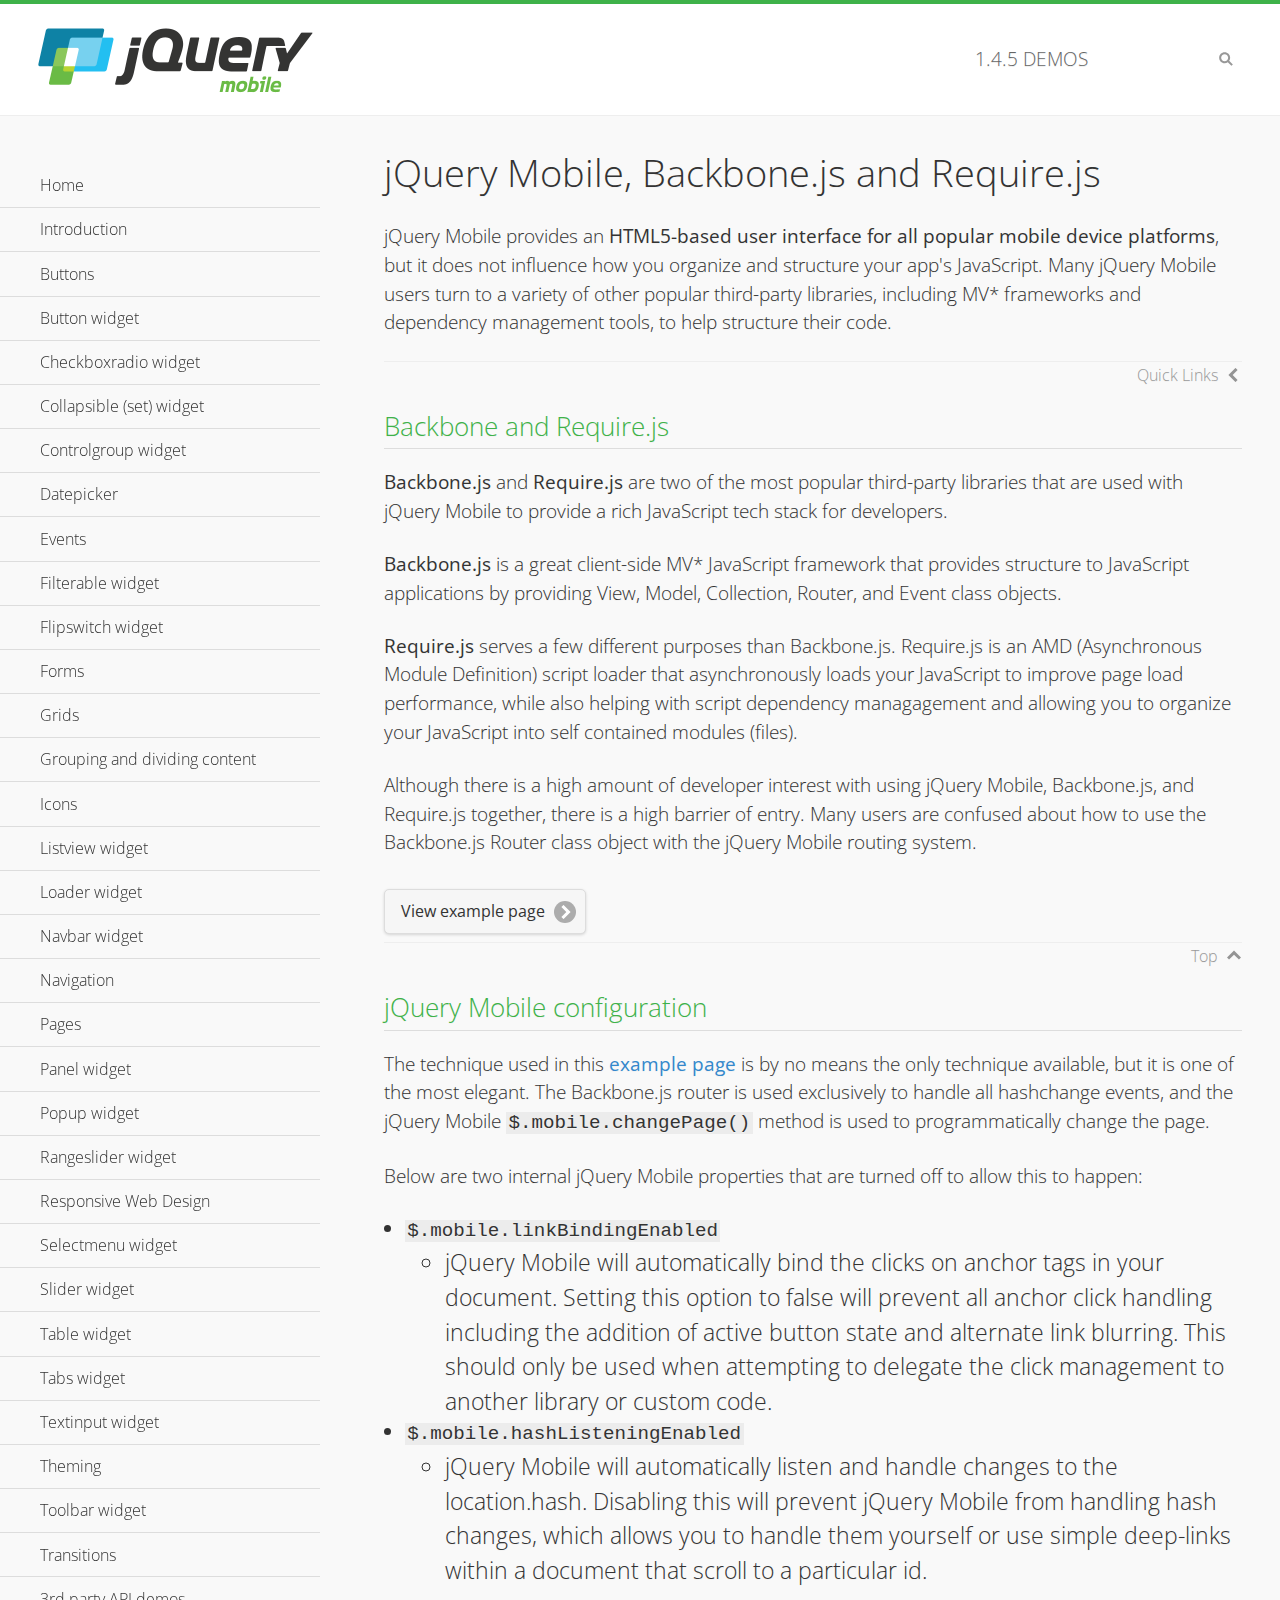
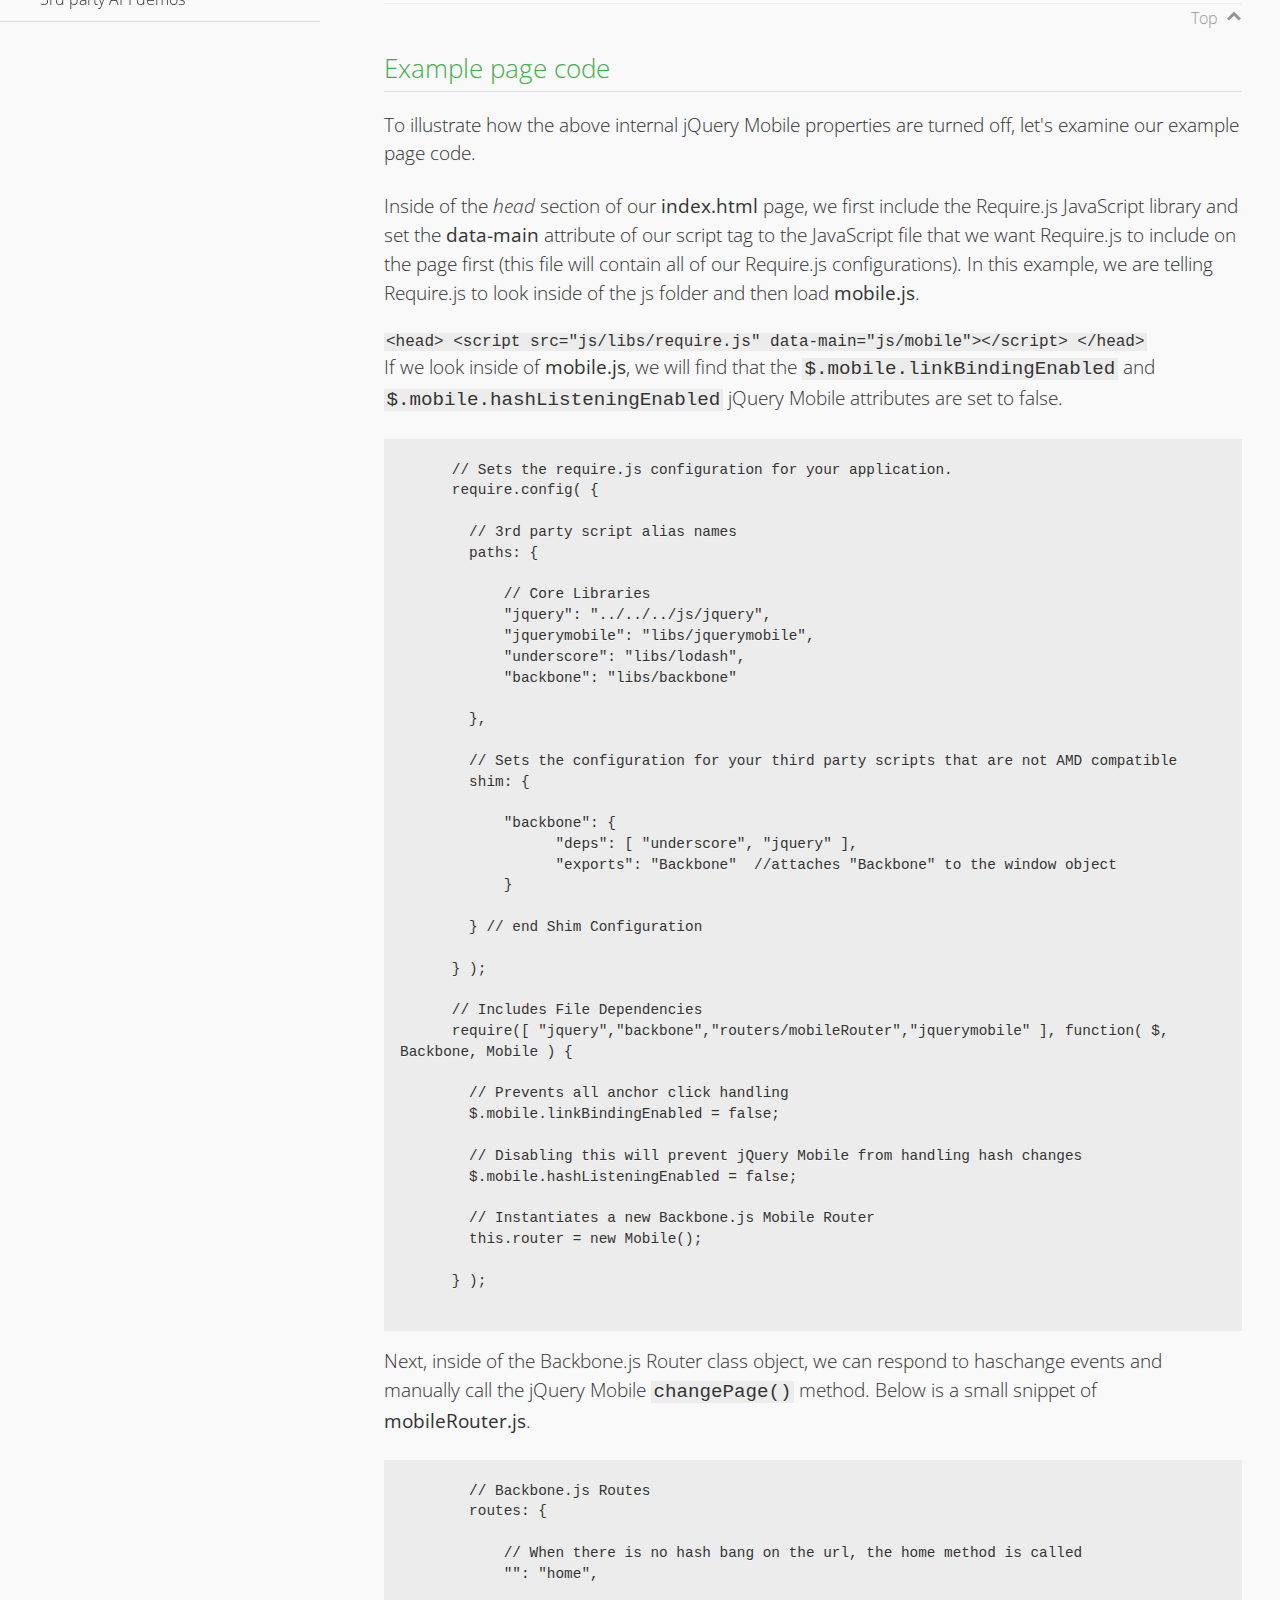
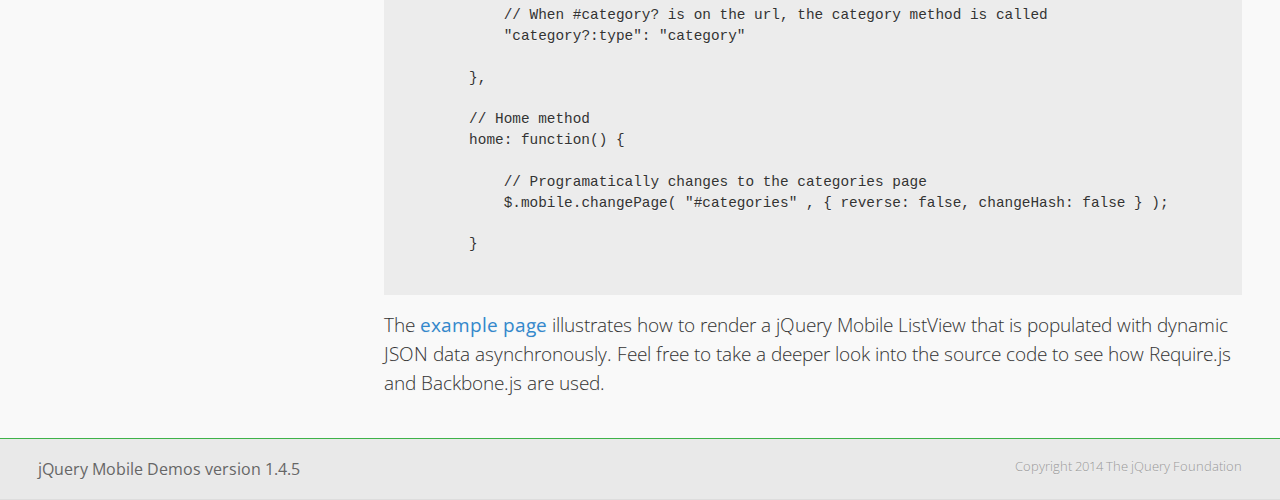
<file: js/jquery.mobile-1.4.5/demos/backbone-requirejs/index.html>
<!DOCTYPE html>
<html>
  <head>
  <meta charset="utf-8">
  <meta name="viewport" content="width=device-width, initial-scale=1">
  <title>jQuery Mobile - Backbone.js and Require.js Apps</title>
	<link rel="shortcut icon" href="../favicon.ico">
    <link rel="stylesheet" href="http://fonts.googleapis.com/css?family=Open+Sans:300,400,700">
	<link rel="stylesheet" href="../css/themes/default/jquery.mobile-1.4.5.min.css">
	<link rel="stylesheet" href="../_assets/css/jqm-demos.css">
	<script src="../js/jquery.js"></script>
	<script src="../_assets/js/index.js"></script>
	<script src="../js/jquery.mobile-1.4.5.min.js"></script>

</head>
<body>
<div data-role="page" class="jqm-demos" data-quicklinks="true">

    <div data-role="header" class="jqm-header">
		<h2><a href="../" title="jQuery Mobile Demos home"><img src="../_assets/img/jquery-logo.png" alt="jQuery Mobile"></a></h2>
		<p><span class="jqm-version"></span> Demos</p>
        <a href="#" class="jqm-navmenu-link ui-btn ui-btn-icon-notext ui-corner-all ui-icon-bars ui-nodisc-icon ui-alt-icon ui-btn-left">Menu</a>
        <a href="#" class="jqm-search-link ui-btn ui-btn-icon-notext ui-corner-all ui-icon-search ui-nodisc-icon ui-alt-icon ui-btn-right">Search</a>
    </div><!-- /header -->

	<div role="main" class="ui-content jqm-content">

      <h1>jQuery Mobile, Backbone.js and Require.js</h1>
      <p>jQuery Mobile provides an <strong>HTML5-based user interface for all popular mobile device platforms</strong>, but it does not influence how you organize and structure your app's JavaScript.  Many jQuery Mobile users turn to a variety of other popular third-party libraries, including MV* frameworks and dependency management tools, to help structure their code.
      </p>

	  <h2>Backbone and Require.js</h2>
      <p><strong>Backbone.js</strong> and <strong>Require.js</strong> are two of the most popular third-party libraries that are used with jQuery Mobile to provide a rich JavaScript tech stack for developers.
      </p>
      <p><strong>Backbone.js</strong> is a great client-side MV* JavaScript framework that provides structure to JavaScript applications by providing View, Model, Collection, Router, and Event class objects.
      </p>
      <p><strong>Require.js</strong> serves a few different purposes than Backbone.js. Require.js is an AMD (Asynchronous Module Definition) script loader that asynchronously loads your JavaScript to improve page load performance, while also helping with script dependency managagement and allowing you to organize your JavaScript into self contained modules (files).
      </p>
      <p>Although there is a high amount of developer interest with using jQuery Mobile, Backbone.js, and Require.js together, there is a high barrier of entry.  Many users are confused about how to use the Backbone.js Router class object with the jQuery Mobile routing system.</p>

	   <a href="backbone-require.html" rel="external" class="ui-btn ui-btn-inline ui-corner-all ui-shadow ui-btn-icon-right ui-icon-carat-r">View example page</a>

      <h2>jQuery Mobile configuration</h2>

      <p>The technique used in this <a href="backbone-require.html" rel="external">example page</a> is by no means the only technique available, but it is one of the most elegant.  The Backbone.js router is used exclusively to handle all hashchange events, and the jQuery Mobile <code>$.mobile.changePage()</code> method is used to programmatically change the page.</p>

      <p>Below are two internal jQuery Mobile properties that are turned off to allow this to happen:</p>

      <ul>
        <li><code>$.mobile.linkBindingEnabled</code>
          <ul>
            <li>jQuery Mobile will automatically bind the clicks on anchor tags in your document. Setting this option to false will prevent all anchor click handling including the addition of active button state and alternate link blurring. This should only be used when attempting to delegate the click management to another library or custom code.</li>
            </ul>
        </li>
        <li><code>$.mobile.hashListeningEnabled</code>
          <ul>
            <li>jQuery Mobile will automatically listen and handle changes to the location.hash. Disabling this will prevent jQuery Mobile from handling hash changes, which allows you to handle them yourself or use simple deep-links within a document that scroll to a particular id.</li>
            </ul>
        </li>
      </ul>

	  <h2>Example page code</h2>
      <p>To illustrate how the above internal jQuery Mobile properties are turned off, let's examine our example page code.</p>

      <p>Inside of the <em>head</em> section of our <strong>index.html</strong> page, we first include the Require.js JavaScript library and set the <strong>data-main</strong> attribute of our script tag to the JavaScript file that we want Require.js to include on the page first (this file will contain all of our Require.js configurations).  In this example, we are telling Require.js to look inside of the js folder and then load <strong>mobile.js</strong>.
      </p>

      <code>
        &lt;head&gt;
          &lt;script src=&quot;js/libs/require.js&quot; data-main=&quot;js/mobile&quot;&gt;&lt;/script&gt;
        &lt;/head&gt;
      </code>
      <p>If we look inside of <strong>mobile.js</strong>, we will find that the <code>$.mobile.linkBindingEnabled</code> and <code>$.mobile.hashListeningEnabled</code> jQuery Mobile attributes are set to false.
      </p>
      <pre>
      <code>
      // Sets the require.js configuration for your application.
      require.config( {

        // 3rd party script alias names
        paths: {

            // Core Libraries
            "jquery": "../../../js/jquery",
            "jquerymobile": "libs/jquerymobile",
            "underscore": "libs/lodash",
            "backbone": "libs/backbone"

        },

        // Sets the configuration for your third party scripts that are not AMD compatible
        shim: {

            "backbone": {
                  "deps": [ "underscore", "jquery" ],
                  "exports": "Backbone"  //attaches "Backbone" to the window object
            }

        } // end Shim Configuration

      } );

      // Includes File Dependencies
      require([ "jquery","backbone","routers/mobileRouter","jquerymobile" ], function( $, Backbone, Mobile ) {

        // Prevents all anchor click handling
        $.mobile.linkBindingEnabled = false;

        // Disabling this will prevent jQuery Mobile from handling hash changes
        $.mobile.hashListeningEnabled = false;

        // Instantiates a new Backbone.js Mobile Router
        this.router = new Mobile();

      } );
</code>
</pre>
<p>Next, inside of the Backbone.js Router class object, we can respond to haschange events and manually call the jQuery Mobile <code>changePage()</code> method.  Below is a small snippet of <strong>mobileRouter.js</strong>.</p>
<pre>
<code>
        // Backbone.js Routes
        routes: {

            // When there is no hash bang on the url, the home method is called
            "": "home",

            // When #category? is on the url, the category method is called
            "category?:type": "category"

        },

        // Home method
        home: function() {

            // Programatically changes to the categories page
            $.mobile.changePage( "#categories" , { reverse: false, changeHash: false } );

        }
</code>
</pre>

		<p>The <a href="backbone-require.html" rel="external">example page</a> illustrates how to render a jQuery Mobile ListView that is populated with dynamic JSON data asynchronously. Feel free to take a deeper look into the source code to see how Require.js and Backbone.js are used.</p>

    </div><!-- /content -->
	    <div data-role="panel" class="jqm-navmenu-panel" data-position="left" data-display="overlay" data-theme="a">
	    	<ul class="jqm-list ui-alt-icon ui-nodisc-icon">
<li data-filtertext="demos homepage" data-icon="home"><a href=".././">Home</a></li>
<li data-filtertext="introduction overview getting started"><a href="../intro/" data-ajax="false">Introduction</a></li>
<li data-filtertext="buttons button markup buttonmarkup method anchor link button element"><a href="../button-markup/" data-ajax="false">Buttons</a></li>
<li data-filtertext="form button widget input button submit reset"><a href="../button/" data-ajax="false">Button widget</a></li>
<li data-role="collapsible" data-enhanced="true" data-collapsed-icon="carat-d" data-expanded-icon="carat-u" data-iconpos="right" data-inset="false" class="ui-collapsible ui-collapsible-themed-content ui-collapsible-collapsed">
	<h3 class="ui-collapsible-heading ui-collapsible-heading-collapsed">
		<a href="#" class="ui-collapsible-heading-toggle ui-btn ui-btn-icon-right ui-btn-inherit ui-icon-carat-d">
		    Checkboxradio widget<span class="ui-collapsible-heading-status"> click to expand contents</span>
		</a>
	</h3>
	<div class="ui-collapsible-content ui-body-inherit ui-collapsible-content-collapsed" aria-hidden="true">
		<ul>
			<li data-filtertext="form checkboxradio widget checkbox input checkboxes controlgroups"><a href="../checkboxradio-checkbox/" data-ajax="false">Checkboxes</a></li>
			<li data-filtertext="form checkboxradio widget radio input radio buttons controlgroups"><a href="../checkboxradio-radio/" data-ajax="false">Radio buttons</a></li>
		</ul>
	</div>
</li>
<li data-role="collapsible" data-enhanced="true" data-collapsed-icon="carat-d" data-expanded-icon="carat-u" data-iconpos="right" data-inset="false" class="ui-collapsible ui-collapsible-themed-content ui-collapsible-collapsed">
	<h3 class="ui-collapsible-heading ui-collapsible-heading-collapsed">
		<a href="#" class="ui-collapsible-heading-toggle ui-btn ui-btn-icon-right ui-btn-inherit ui-icon-carat-d">
			Collapsible (set) widget<span class="ui-collapsible-heading-status"> click to expand contents</span>
		</a>
	</h3>
	<div class="ui-collapsible-content ui-body-inherit ui-collapsible-content-collapsed" aria-hidden="true">
		<ul>
			<li data-filtertext="collapsibles content formatting"><a href="../collapsible/" data-ajax="false">Collapsible</a></li>
			<li data-filtertext="dynamic collapsible set accordion append expand"><a href="../collapsible-dynamic/" data-ajax="false">Dynamic collapsibles</a></li>
			<li data-filtertext="accordions collapsible set widget content formatting grouped collapsibles"><a href="../collapsibleset/" data-ajax="false">Collapsible set</a></li>
		</ul>
	</div>
</li>
<li data-role="collapsible" data-enhanced="true" data-collapsed-icon="carat-d" data-expanded-icon="carat-u" data-iconpos="right" data-inset="false" class="ui-collapsible ui-collapsible-themed-content ui-collapsible-collapsed">
	<h3 class="ui-collapsible-heading ui-collapsible-heading-collapsed">
		<a href="#" class="ui-collapsible-heading-toggle ui-btn ui-btn-icon-right ui-btn-inherit ui-icon-carat-d">
			Controlgroup widget<span class="ui-collapsible-heading-status"> click to expand contents</span>
		</a>
	</h3>
	<div class="ui-collapsible-content ui-body-inherit ui-collapsible-content-collapsed" aria-hidden="true">
		<ul>
			<li data-filtertext="controlgroups selectmenu checkboxradio input grouped buttons horizontal vertical"><a href="../controlgroup/" data-ajax="false">Controlgroup</a></li>
			<li data-filtertext="dynamic controlgroup dynamically add buttons"><a href="../controlgroup-dynamic/" data-ajax="false">Dynamic controlgroups</a></li>
		</ul>
	</div>
</li>
<li data-filtertext="form datepicker widget date input"><a href="../datepicker/" data-ajax="false">Datepicker</a></li>
<li data-role="collapsible" data-enhanced="true" data-collapsed-icon="carat-d" data-expanded-icon="carat-u" data-iconpos="right" data-inset="false" class="ui-collapsible ui-collapsible-themed-content ui-collapsible-collapsed">
	<h3 class="ui-collapsible-heading ui-collapsible-heading-collapsed">
		<a href="#" class="ui-collapsible-heading-toggle ui-btn ui-btn-icon-right ui-btn-inherit ui-icon-carat-d">
			Events<span class="ui-collapsible-heading-status"> click to expand contents</span>
		</a>
	</h3>
	<div class="ui-collapsible-content ui-body-inherit ui-collapsible-content-collapsed" aria-hidden="true">
		<ul>
			<li data-filtertext="swipe to delete list items listviews swipe events"><a href="../swipe-list/" data-ajax="false">Swipe list items</a></li>
			<li data-filtertext="swipe to navigate swipe page navigation swipe events"><a href="../swipe-page/" data-ajax="false">Swipe page navigation</a></li>
		</ul>
	</div>
</li>
<li data-filtertext="filterable filter elements sorting searching listview table"><a href="../filterable/" data-ajax="false">Filterable widget</a></li>
<li data-filtertext="form flipswitch widget flip toggle switch binary select checkbox input"><a href="../flipswitch/" data-ajax="false">Flipswitch widget</a></li>
<li data-role="collapsible" data-enhanced="true" data-collapsed-icon="carat-d" data-expanded-icon="carat-u" data-iconpos="right" data-inset="false" class="ui-collapsible ui-collapsible-themed-content ui-collapsible-collapsed">
	<h3 class="ui-collapsible-heading ui-collapsible-heading-collapsed">
		<a href="#" class="ui-collapsible-heading-toggle ui-btn ui-btn-icon-right ui-btn-inherit ui-icon-carat-d">
			Forms<span class="ui-collapsible-heading-status"> click to expand contents</span>
		</a>
	</h3>
	<div class="ui-collapsible-content ui-body-inherit ui-collapsible-content-collapsed" aria-hidden="true">
		<ul>
			<li data-filtertext="forms text checkbox radio range button submit reset inputs selects textarea slider flipswitch label form elements"><a href="../forms/" data-ajax="false">Forms</a></li>
			<li data-filtertext="form hide labels hidden accessible ui-hidden-accessible forms"><a href="../forms-label-hidden-accessible/" data-ajax="false">Hide labels</a></li>
			<li data-filtertext="form field containers fieldcontain ui-field-contain forms"><a href="../forms-field-contain/" data-ajax="false">Field containers</a></li>
			<li data-filtertext="forms disabled form elements"><a href="../forms-disabled/" data-ajax="false">Forms disabled</a></li>
			<li data-filtertext="forms gallery examples overview forms text checkbox radio range button submit reset inputs selects textarea slider flipswitch label form elements"><a href="../forms-gallery/" data-ajax="false">Forms gallery</a></li>
		</ul>
	</div>
</li>
<li data-role="collapsible" data-enhanced="true" data-collapsed-icon="carat-d" data-expanded-icon="carat-u" data-iconpos="right" data-inset="false" class="ui-collapsible ui-collapsible-themed-content ui-collapsible-collapsed">
	<h3 class="ui-collapsible-heading ui-collapsible-heading-collapsed">
		<a href="#" class="ui-collapsible-heading-toggle ui-btn ui-btn-icon-right ui-btn-inherit ui-icon-carat-d">
			Grids<span class="ui-collapsible-heading-status"> click to expand contents</span>
		</a>
	</h3>
	<div class="ui-collapsible-content ui-body-inherit ui-collapsible-content-collapsed" aria-hidden="true">
		<ul>
			<li data-filtertext="grids columns blocks content formatting rwd responsive css framework"><a href="../grids/" data-ajax="false">Grids</a></li>
			<li data-filtertext="buttons in grids css framework"><a href="../grids-buttons/" data-ajax="false">Buttons in grids</a></li>
			<li data-filtertext="custom responsive grids rwd css framework"><a href="../grids-custom-responsive/" data-ajax="false">Custom responsive grids</a></li>
		</ul>
	</div>
</li>
<li data-filtertext="blocks content formatting sections heading"><a href="../body-bar-classes/" data-ajax="false">Grouping and dividing content</a></li>
<li data-role="collapsible" data-enhanced="true" data-collapsed-icon="carat-d" data-expanded-icon="carat-u" data-iconpos="right" data-inset="false" class="ui-collapsible ui-collapsible-themed-content ui-collapsible-collapsed">
	<h3 class="ui-collapsible-heading ui-collapsible-heading-collapsed">
		<a href="#" class="ui-collapsible-heading-toggle ui-btn ui-btn-icon-right ui-btn-inherit ui-icon-carat-d">
			Icons<span class="ui-collapsible-heading-status"> click to expand contents</span>
		</a>
	</h3>
	<div class="ui-collapsible-content ui-body-inherit ui-collapsible-content-collapsed" aria-hidden="true">
		<ul>
			<li data-filtertext="button icons svg disc alt custom icon position"><a href="../icons/" data-ajax="false">Icons</a></li>
			<li data-filtertext=""><a href="../icons-grunticon/" data-ajax="false">Grunticon loader</a></li>
		</ul>
	</div>
</li>
<li data-role="collapsible" data-enhanced="true" data-collapsed-icon="carat-d" data-expanded-icon="carat-u" data-iconpos="right" data-inset="false" class="ui-collapsible ui-collapsible-themed-content ui-collapsible-collapsed">
	<h3 class="ui-collapsible-heading ui-collapsible-heading-collapsed">
		<a href="#" class="ui-collapsible-heading-toggle ui-btn ui-btn-icon-right ui-btn-inherit ui-icon-carat-d">
			Listview widget<span class="ui-collapsible-heading-status"> click to expand contents</span>
		</a>
	</h3>
	<div class="ui-collapsible-content ui-body-inherit ui-collapsible-content-collapsed" aria-hidden="true">
		<ul>
			<li data-filtertext="listview widget thumbnails icons nested split button collapsible ul ol"><a href="../listview/" data-ajax="false">Listview</a></li>
			<li data-filtertext="autocomplete filterable reveal listview filtertextbeforefilter placeholder"><a href="../listview-autocomplete/" data-ajax="false">Listview autocomplete</a></li>
			<li data-filtertext="autocomplete filterable reveal listview remote data filtertextbeforefilter placeholder"><a href="../listview-autocomplete-remote/" data-ajax="false">Listview autocomplete remote data</a></li>
			<li data-filtertext="autodividers anchor jump scroll linkbars listview lists ul ol"><a href="../listview-autodividers-linkbar/" data-ajax="false">Listview autodividers linkbar</a></li>
			<li data-filtertext="listview autodividers selector autodividersselector lists ul ol"><a href="../listview-autodividers-selector/" data-ajax="false">Listview autodividers selector</a></li>
			<li data-filtertext="listview nested list items"><a href="../listview-nested-lists/" data-ajax="false">Nested Listviews</a></li>
			<li data-filtertext="listview collapsible list items flat"><a href="../listview-collapsible-item-flat/" data-ajax="false">Listview collapsible list items (flat)</a></li>
			<li data-filtertext="listview collapsible list indented"><a href="../listview-collapsible-item-indented/" data-ajax="false">Listview collapsible list items (indented)</a></li>
			<li data-filtertext="grid listview responsive grids responsive listviews lists ul"><a href="../listview-grid/" data-ajax="false">Listview responsive grid</a></li>
		</ul>
	</div>
</li>
<li data-filtertext="loader widget page loading navigation overlay spinner"><a href="../loader/" data-ajax="false">Loader widget</a></li>
<li data-filtertext="navbar widget navmenu toolbars header footer"><a href="../navbar/" data-ajax="false">Navbar widget</a></li>
<li data-role="collapsible" data-enhanced="true" data-collapsed-icon="carat-d" data-expanded-icon="carat-u" data-iconpos="right" data-inset="false" class="ui-collapsible ui-collapsible-themed-content ui-collapsible-collapsed">
	<h3 class="ui-collapsible-heading ui-collapsible-heading-collapsed">
		<a href="#" class="ui-collapsible-heading-toggle ui-btn ui-btn-icon-right ui-btn-inherit ui-icon-carat-d">
			Navigation<span class="ui-collapsible-heading-status"> click to expand contents</span>
		</a>
	</h3>
	<div class="ui-collapsible-content ui-body-inherit ui-collapsible-content-collapsed" aria-hidden="true">
		<ul>
			<li data-filtertext="ajax navigation navigate widget history event method"><a href="../navigation/" data-ajax="false">Navigation</a></li>
			<li data-filtertext="linking pages page links navigation ajax prefetch cache"><a href="../navigation-linking-pages/" data-ajax="false">Linking pages</a></li>
			<!-- <li data-filtertext="php redirect server redirection server-side navigation"><a href="../navigation-php-redirect/" data-ajax="false">PHP redirect demo</a></li>-->
			<li data-filtertext="navigation redirection hash query"><a href="../navigation-hash-processing/" data-ajax="false">Hash processing demo</a></li>
			<li data-filtertext="navigation redirection hash query"><a href="../page-events/" data-ajax="false">Page Navigation Events</a></li>
		</ul>
	</div>
</li>
<li data-role="collapsible" data-enhanced="true" data-collapsed-icon="carat-d" data-expanded-icon="carat-u" data-iconpos="right" data-inset="false" class="ui-collapsible ui-collapsible-themed-content ui-collapsible-collapsed">
	<h3 class="ui-collapsible-heading ui-collapsible-heading-collapsed">
		<a href="#" class="ui-collapsible-heading-toggle ui-btn ui-btn-icon-right ui-btn-inherit ui-icon-carat-d">
			Pages<span class="ui-collapsible-heading-status"> click to expand contents</span>
		</a>
	</h3>
	<div class="ui-collapsible-content ui-body-inherit ui-collapsible-content-collapsed" aria-hidden="true">
		<ul>
			<li data-filtertext="pages page widget ajax navigation"><a href="../pages/" data-ajax="false">Pages</a></li>
			<li data-filtertext="single page"><a href="../pages-single-page/" data-ajax="false">Single page</a></li>
			<li data-filtertext="multipage multi-page page"><a href="../pages-multi-page/" data-ajax="false">Multi-page template</a></li>
			<li data-filtertext="dialog page widget modal popup"><a href="../pages-dialog/" data-ajax="false">Dialog page</a></li>
		</ul>
	</div>
</li>
<li data-role="collapsible" data-enhanced="true" data-collapsed-icon="carat-d" data-expanded-icon="carat-u" data-iconpos="right" data-inset="false" class="ui-collapsible ui-collapsible-themed-content ui-collapsible-collapsed">
	<h3 class="ui-collapsible-heading ui-collapsible-heading-collapsed">
		<a href="#" class="ui-collapsible-heading-toggle ui-btn ui-btn-icon-right ui-btn-inherit ui-icon-carat-d">
			Panel widget<span class="ui-collapsible-heading-status"> click to expand contents</span>
		</a>
	</h3>
	<div class="ui-collapsible-content ui-body-inherit ui-collapsible-content-collapsed" aria-hidden="true">
		<ul>
			<li data-filtertext="panel widget sliding panels reveal push overlay responsive"><a href="../panel/" data-ajax="false">Panel</a></li>
			<li data-filtertext=""><a href="../panel-external/" data-ajax="false">External panels</a></li>
			<li data-filtertext="panel "><a href="../panel-fixed/" data-ajax="false">Fixed panels</a></li>
			<li data-filtertext="panel slide panels sliding panels shadow rwd responsive breakpoint"><a href="../panel-responsive/" data-ajax="false">Panels responsive</a></li>
			<li data-filtertext="panel custom style custom panel width reveal shadow listview panel styling page background wrapper"><a href="../panel-styling/" data-ajax="false">Custom panel style</a></li>
			<li data-filtertext="panel open on swipe"><a href="../panel-swipe-open/" data-ajax="false">Panel open on swipe</a></li>
			<li data-filtertext="panels outside page internal external toolbars"><a href="../panel-external-internal/" data-ajax="false">Panel external and internal</a></li>
		</ul>
	</div>
</li>
<li data-role="collapsible" data-enhanced="true" data-collapsed-icon="carat-d" data-expanded-icon="carat-u" data-iconpos="right" data-inset="false" class="ui-collapsible ui-collapsible-themed-content ui-collapsible-collapsed">
	<h3 class="ui-collapsible-heading ui-collapsible-heading-collapsed">
		<a href="#" class="ui-collapsible-heading-toggle ui-btn ui-btn-icon-right ui-btn-inherit ui-icon-carat-d">
			Popup widget<span class="ui-collapsible-heading-status"> click to expand contents</span>
		</a>
	</h3>
	<div class="ui-collapsible-content ui-body-inherit ui-collapsible-content-collapsed" aria-hidden="true">
		<ul>
			<li data-filtertext="popup widget popups dialog modal transition tooltip lightbox form overlay screen flip pop fade transition"><a href="../popup/" data-ajax="false">Popup</a></li>
			<li data-filtertext="popup alignment position"><a href="../popup-alignment/" data-ajax="false">Popup alignment</a></li>
			<li data-filtertext="popup arrow size popups popover"><a href="../popup-arrow-size/" data-ajax="false">Popup arrow size</a></li>
			<li data-filtertext="dynamic popups popup images lightbox"><a href="../popup-dynamic/" data-ajax="false">Dynamic popups</a></li>
			<li data-filtertext="popups with iframes scaling"><a href="../popup-iframe/" data-ajax="false">Popups with iframes</a></li>
			<li data-filtertext="popup image scaling"><a href="../popup-image-scaling/" data-ajax="false">Popup image scaling</a></li>
			<li data-filtertext="external popup outside multi-page"><a href="../popup-outside-multipage/" data-ajax="false">Popup outside multi-page</a></li>
		</ul>
	</div>
</li>
<li data-filtertext="form rangeslider widget dual sliders dual handle sliders range input"><a href="../rangeslider/" data-ajax="false">Rangeslider widget</a></li>
<li data-filtertext="responsive web design rwd adaptive progressive enhancement PE accessible mobile breakpoints media query media queries"><a href="../rwd/" data-ajax="false">Responsive Web Design</a></li>
<li data-role="collapsible" data-enhanced="true" data-collapsed-icon="carat-d" data-expanded-icon="carat-u" data-iconpos="right" data-inset="false" class="ui-collapsible ui-collapsible-themed-content ui-collapsible-collapsed">
	<h3 class="ui-collapsible-heading ui-collapsible-heading-collapsed">
		<a href="#" class="ui-collapsible-heading-toggle ui-btn ui-btn-icon-right ui-btn-inherit ui-icon-carat-d">
			Selectmenu widget<span class="ui-collapsible-heading-status"> click to expand contents</span>
		</a>
	</h3>
	<div class="ui-collapsible-content ui-body-inherit ui-collapsible-content-collapsed" aria-hidden="true">
		<ul>
			<li data-filtertext="form selectmenu widget select input custom select menu selects"><a href="../selectmenu/" data-ajax="false">Selectmenu</a></li>
			<li data-filtertext="form custom select menu selectmenu widget custom menu option optgroup multiple selects"><a href="../selectmenu-custom/" data-ajax="false">Custom select menu</a></li>
			<li data-filtertext="filterable select filter popup dialog"><a href="../selectmenu-custom-filter/" data-ajax="false">Custom select menu with filter</a></li>
		</ul>
	</div>
</li>
<li data-role="collapsible" data-enhanced="true" data-collapsed-icon="carat-d" data-expanded-icon="carat-u" data-iconpos="right" data-inset="false" class="ui-collapsible ui-collapsible-themed-content ui-collapsible-collapsed">
	<h3 class="ui-collapsible-heading ui-collapsible-heading-collapsed">
		<a href="#" class="ui-collapsible-heading-toggle ui-btn ui-btn-icon-right ui-btn-inherit ui-icon-carat-d">
			Slider widget<span class="ui-collapsible-heading-status"> click to expand contents</span>
		</a>
	</h3>
	<div class="ui-collapsible-content ui-body-inherit ui-collapsible-content-collapsed" aria-hidden="true">
		<ul>
			<li data-filtertext="form slider widget range input single sliders"><a href="../slider/" data-ajax="false">Slider</a></li>
			<li data-filtertext="form slider widget flipswitch slider binary select flip toggle switch"><a href="../slider-flipswitch/" data-ajax="false">Slider flip toggle switch</a></li>
			<li data-filtertext="form slider tooltip handle value input range sliders"><a href="../slider-tooltip/" data-ajax="false">Slider tooltip</a></li>
		</ul>
	</div>
</li>
<li data-role="collapsible" data-enhanced="true" data-collapsed-icon="carat-d" data-expanded-icon="carat-u" data-iconpos="right" data-inset="false" class="ui-collapsible ui-collapsible-themed-content ui-collapsible-collapsed">
	<h3 class="ui-collapsible-heading ui-collapsible-heading-collapsed">
		<a href="#" class="ui-collapsible-heading-toggle ui-btn ui-btn-icon-right ui-btn-inherit ui-icon-carat-d">
			Table widget<span class="ui-collapsible-heading-status"> click to expand contents</span>
		</a>
	</h3>
	<div class="ui-collapsible-content ui-body-inherit ui-collapsible-content-collapsed" aria-hidden="true">
		<ul>
			<li data-filtertext="table widget reflow column toggle th td responsive tables rwd hide show tabular"><a href="../table-column-toggle/" data-ajax="false">Table Column Toggle</a></li>
			<li data-filtertext="table column toggle phone comparison demo"><a href="../table-column-toggle-example/" data-ajax="false">Table Column Toggle demo</a></li>
			<li data-filtertext="responsive tables table column toggle heading groups rwd breakpoint"><a href="../table-column-toggle-heading-groups/" data-ajax="false">Table Column Toggle heading groups</a></li>
			<li data-filtertext="responsive tables table column toggle hide rwd breakpoint customization options"><a href="../table-column-toggle-options/" data-ajax="false">Table Column Toggle options</a></li>
			<li data-filtertext="table reflow th td responsive rwd columns tabular"><a href="../table-reflow/" data-ajax="false">Table Reflow</a></li>
			<li data-filtertext="responsive tables table reflow heading groups rwd breakpoint"><a href="../table-reflow-heading-groups/" data-ajax="false">Table Reflow heading groups</a></li>
			<li data-filtertext="responsive tables table reflow stripes strokes table style"><a href="../table-reflow-stripes-strokes/" data-ajax="false">Table Reflow stripes and strokes</a></li>
			<li data-filtertext="responsive tables table reflow stack custom styles"><a href="../table-reflow-styling/" data-ajax="false">Table Reflow custom styles</a></li>
		</ul>
	</div>
</li>
<li data-filtertext="ui tabs widget"><a href="../tabs/" data-ajax="false">Tabs widget</a></li>
<li data-filtertext="form textinput widget text input textarea number date time tel email file color password"><a href="../textinput/" data-ajax="false">Textinput widget</a></li>
<li data-role="collapsible" data-enhanced="true" data-collapsed-icon="carat-d" data-expanded-icon="carat-u" data-iconpos="right" data-inset="false" class="ui-collapsible ui-collapsible-themed-content ui-collapsible-collapsed">
	<h3 class="ui-collapsible-heading ui-collapsible-heading-collapsed">
		<a href="#" class="ui-collapsible-heading-toggle ui-btn ui-btn-icon-right ui-btn-inherit ui-icon-carat-d">
			Theming<span class="ui-collapsible-heading-status"> click to expand contents</span>
		</a>
	</h3>
	<div class="ui-collapsible-content ui-body-inherit ui-collapsible-content-collapsed" aria-hidden="true">
		<ul>
			<li data-filtertext="default theme swatches theming style css"><a href="../theme-default/" data-ajax="false">Default theme</a></li>
			<li data-filtertext="classic theme old theme swatches theming style css"><a href="../theme-classic/" data-ajax="false">Classic theme</a></li>
		</ul>
	</div>
</li>
<li data-role="collapsible" data-enhanced="true" data-collapsed-icon="carat-d" data-expanded-icon="carat-u" data-iconpos="right" data-inset="false" class="ui-collapsible ui-collapsible-themed-content ui-collapsible-collapsed">
	<h3 class="ui-collapsible-heading ui-collapsible-heading-collapsed">
		<a href="#" class="ui-collapsible-heading-toggle ui-btn ui-btn-icon-right ui-btn-inherit ui-icon-carat-d">
			Toolbar widget<span class="ui-collapsible-heading-status"> click to expand contents</span>
		</a>
	</h3>
	<div class="ui-collapsible-content ui-body-inherit ui-collapsible-content-collapsed" aria-hidden="true">
		<ul>
			<li data-filtertext="toolbar widget header footer toolbars fixed fullscreen external sections"><a href="../toolbar/" data-ajax="false">Toolbar</a></li>
			<li data-filtertext="dynamic toolbars dynamically add toolbar header footer"><a href="../toolbar-dynamic/" data-ajax="false">Dynamic toolbars</a></li>
			<li data-filtertext="external toolbars header footer"><a href="../toolbar-external/" data-ajax="false">External toolbars</a></li>
			<li data-filtertext="fixed toolbars header footer"><a href="../toolbar-fixed/" data-ajax="false">Fixed toolbars</a></li>
			<li data-filtertext="fixed fullscreen toolbars header footer"><a href="../toolbar-fixed-fullscreen/" data-ajax="false">Fullscreen toolbars</a></li>
			<li data-filtertext="external fixed toolbars header footer"><a href="../toolbar-fixed-external/" data-ajax="false">Fixed external toolbars</a></li>
			<li data-filtertext="external persistent toolbars header footer navbar navmenu"><a href="../toolbar-fixed-persistent/" data-ajax="false">Persistent toolbars</a></li>
			<li data-filtertext="external ajax optimized toolbars persistent toolbars header footer navbar"><a href="../toolbar-fixed-persistent-optimized/" data-ajax="false">Ajax optimized toolbars</a></li>
			<li data-filtertext="form in toolbars header footer"><a href="../toolbar-fixed-forms/" data-ajax="false">Form in toolbar</a></li>
		</ul>
	</div>
</li>
<li data-filtertext="page transitions animated pages popup navigation flip slide fade pop"><a href="../transitions/" data-ajax="false">Transitions</a></li>
<li data-role="collapsible" data-enhanced="true" data-collapsed-icon="carat-d" data-expanded-icon="carat-u" data-iconpos="right" data-inset="false" class="ui-collapsible ui-collapsible-themed-content ui-collapsible-collapsed">
	<h3 class="ui-collapsible-heading ui-collapsible-heading-collapsed">
		<a href="#" class="ui-collapsible-heading-toggle ui-btn ui-btn-icon-right ui-btn-inherit ui-icon-carat-d">
			3rd party API demos<span class="ui-collapsible-heading-status"> click to expand contents</span>
		</a>
	</h3>
	<div class="ui-collapsible-content ui-body-inherit ui-collapsible-content-collapsed" aria-hidden="true">
		<ul>
			<li data-filtertext="backbone requirejs navigation router"><a href="../backbone-requirejs/" data-ajax="false">Backbone RequireJS</a></li>
			<li data-filtertext="google maps geolocation demo"><a href="../map-geolocation/" data-ajax="false">Google Maps geolocation</a></li>
			<li data-filtertext="google maps hybrid"><a href="../map-list-toggle/" data-ajax="false">Google Maps list toggle</a></li>
		</ul>
	</div>
</li>



		     </ul>
		</div><!-- /panel -->


    <div data-role="footer" data-position="fixed" data-tap-toggle="false" class="jqm-footer">
        <p>jQuery Mobile Demos version <span class="jqm-version"></span></p>
        <p>Copyright 2014 The jQuery Foundation</p>
    </div><!-- /footer -->
	<!-- TODO: This should become an external panel so we can add input to markup (unique ID) -->
    <div data-role="panel" class="jqm-search-panel" data-position="right" data-display="overlay" data-theme="a">
		<div class="jqm-search">
			<ul class="jqm-list" data-filter-placeholder="Search demos..." data-filter-reveal="true">
<li data-filtertext="demos homepage" data-icon="home"><a href=".././">Home</a></li>
<li data-filtertext="introduction overview getting started"><a href="../intro/" data-ajax="false">Introduction</a></li>
<li data-filtertext="buttons button markup buttonmarkup method anchor link button element"><a href="../button-markup/" data-ajax="false">Buttons</a></li>
<li data-filtertext="form button widget input button submit reset"><a href="../button/" data-ajax="false">Button widget</a></li>
<li data-role="collapsible" data-enhanced="true" data-collapsed-icon="carat-d" data-expanded-icon="carat-u" data-iconpos="right" data-inset="false" class="ui-collapsible ui-collapsible-themed-content ui-collapsible-collapsed">
	<h3 class="ui-collapsible-heading ui-collapsible-heading-collapsed">
		<a href="#" class="ui-collapsible-heading-toggle ui-btn ui-btn-icon-right ui-btn-inherit ui-icon-carat-d">
		    Checkboxradio widget<span class="ui-collapsible-heading-status"> click to expand contents</span>
		</a>
	</h3>
	<div class="ui-collapsible-content ui-body-inherit ui-collapsible-content-collapsed" aria-hidden="true">
		<ul>
			<li data-filtertext="form checkboxradio widget checkbox input checkboxes controlgroups"><a href="../checkboxradio-checkbox/" data-ajax="false">Checkboxes</a></li>
			<li data-filtertext="form checkboxradio widget radio input radio buttons controlgroups"><a href="../checkboxradio-radio/" data-ajax="false">Radio buttons</a></li>
		</ul>
	</div>
</li>
<li data-role="collapsible" data-enhanced="true" data-collapsed-icon="carat-d" data-expanded-icon="carat-u" data-iconpos="right" data-inset="false" class="ui-collapsible ui-collapsible-themed-content ui-collapsible-collapsed">
	<h3 class="ui-collapsible-heading ui-collapsible-heading-collapsed">
		<a href="#" class="ui-collapsible-heading-toggle ui-btn ui-btn-icon-right ui-btn-inherit ui-icon-carat-d">
			Collapsible (set) widget<span class="ui-collapsible-heading-status"> click to expand contents</span>
		</a>
	</h3>
	<div class="ui-collapsible-content ui-body-inherit ui-collapsible-content-collapsed" aria-hidden="true">
		<ul>
			<li data-filtertext="collapsibles content formatting"><a href="../collapsible/" data-ajax="false">Collapsible</a></li>
			<li data-filtertext="dynamic collapsible set accordion append expand"><a href="../collapsible-dynamic/" data-ajax="false">Dynamic collapsibles</a></li>
			<li data-filtertext="accordions collapsible set widget content formatting grouped collapsibles"><a href="../collapsibleset/" data-ajax="false">Collapsible set</a></li>
		</ul>
	</div>
</li>
<li data-role="collapsible" data-enhanced="true" data-collapsed-icon="carat-d" data-expanded-icon="carat-u" data-iconpos="right" data-inset="false" class="ui-collapsible ui-collapsible-themed-content ui-collapsible-collapsed">
	<h3 class="ui-collapsible-heading ui-collapsible-heading-collapsed">
		<a href="#" class="ui-collapsible-heading-toggle ui-btn ui-btn-icon-right ui-btn-inherit ui-icon-carat-d">
			Controlgroup widget<span class="ui-collapsible-heading-status"> click to expand contents</span>
		</a>
	</h3>
	<div class="ui-collapsible-content ui-body-inherit ui-collapsible-content-collapsed" aria-hidden="true">
		<ul>
			<li data-filtertext="controlgroups selectmenu checkboxradio input grouped buttons horizontal vertical"><a href="../controlgroup/" data-ajax="false">Controlgroup</a></li>
			<li data-filtertext="dynamic controlgroup dynamically add buttons"><a href="../controlgroup-dynamic/" data-ajax="false">Dynamic controlgroups</a></li>
		</ul>
	</div>
</li>
<li data-filtertext="form datepicker widget date input"><a href="../datepicker/" data-ajax="false">Datepicker</a></li>
<li data-role="collapsible" data-enhanced="true" data-collapsed-icon="carat-d" data-expanded-icon="carat-u" data-iconpos="right" data-inset="false" class="ui-collapsible ui-collapsible-themed-content ui-collapsible-collapsed">
	<h3 class="ui-collapsible-heading ui-collapsible-heading-collapsed">
		<a href="#" class="ui-collapsible-heading-toggle ui-btn ui-btn-icon-right ui-btn-inherit ui-icon-carat-d">
			Events<span class="ui-collapsible-heading-status"> click to expand contents</span>
		</a>
	</h3>
	<div class="ui-collapsible-content ui-body-inherit ui-collapsible-content-collapsed" aria-hidden="true">
		<ul>
			<li data-filtertext="swipe to delete list items listviews swipe events"><a href="../swipe-list/" data-ajax="false">Swipe list items</a></li>
			<li data-filtertext="swipe to navigate swipe page navigation swipe events"><a href="../swipe-page/" data-ajax="false">Swipe page navigation</a></li>
		</ul>
	</div>
</li>
<li data-filtertext="filterable filter elements sorting searching listview table"><a href="../filterable/" data-ajax="false">Filterable widget</a></li>
<li data-filtertext="form flipswitch widget flip toggle switch binary select checkbox input"><a href="../flipswitch/" data-ajax="false">Flipswitch widget</a></li>
<li data-role="collapsible" data-enhanced="true" data-collapsed-icon="carat-d" data-expanded-icon="carat-u" data-iconpos="right" data-inset="false" class="ui-collapsible ui-collapsible-themed-content ui-collapsible-collapsed">
	<h3 class="ui-collapsible-heading ui-collapsible-heading-collapsed">
		<a href="#" class="ui-collapsible-heading-toggle ui-btn ui-btn-icon-right ui-btn-inherit ui-icon-carat-d">
			Forms<span class="ui-collapsible-heading-status"> click to expand contents</span>
		</a>
	</h3>
	<div class="ui-collapsible-content ui-body-inherit ui-collapsible-content-collapsed" aria-hidden="true">
		<ul>
			<li data-filtertext="forms text checkbox radio range button submit reset inputs selects textarea slider flipswitch label form elements"><a href="../forms/" data-ajax="false">Forms</a></li>
			<li data-filtertext="form hide labels hidden accessible ui-hidden-accessible forms"><a href="../forms-label-hidden-accessible/" data-ajax="false">Hide labels</a></li>
			<li data-filtertext="form field containers fieldcontain ui-field-contain forms"><a href="../forms-field-contain/" data-ajax="false">Field containers</a></li>
			<li data-filtertext="forms disabled form elements"><a href="../forms-disabled/" data-ajax="false">Forms disabled</a></li>
			<li data-filtertext="forms gallery examples overview forms text checkbox radio range button submit reset inputs selects textarea slider flipswitch label form elements"><a href="../forms-gallery/" data-ajax="false">Forms gallery</a></li>
		</ul>
	</div>
</li>
<li data-role="collapsible" data-enhanced="true" data-collapsed-icon="carat-d" data-expanded-icon="carat-u" data-iconpos="right" data-inset="false" class="ui-collapsible ui-collapsible-themed-content ui-collapsible-collapsed">
	<h3 class="ui-collapsible-heading ui-collapsible-heading-collapsed">
		<a href="#" class="ui-collapsible-heading-toggle ui-btn ui-btn-icon-right ui-btn-inherit ui-icon-carat-d">
			Grids<span class="ui-collapsible-heading-status"> click to expand contents</span>
		</a>
	</h3>
	<div class="ui-collapsible-content ui-body-inherit ui-collapsible-content-collapsed" aria-hidden="true">
		<ul>
			<li data-filtertext="grids columns blocks content formatting rwd responsive css framework"><a href="../grids/" data-ajax="false">Grids</a></li>
			<li data-filtertext="buttons in grids css framework"><a href="../grids-buttons/" data-ajax="false">Buttons in grids</a></li>
			<li data-filtertext="custom responsive grids rwd css framework"><a href="../grids-custom-responsive/" data-ajax="false">Custom responsive grids</a></li>
		</ul>
	</div>
</li>
<li data-filtertext="blocks content formatting sections heading"><a href="../body-bar-classes/" data-ajax="false">Grouping and dividing content</a></li>
<li data-role="collapsible" data-enhanced="true" data-collapsed-icon="carat-d" data-expanded-icon="carat-u" data-iconpos="right" data-inset="false" class="ui-collapsible ui-collapsible-themed-content ui-collapsible-collapsed">
	<h3 class="ui-collapsible-heading ui-collapsible-heading-collapsed">
		<a href="#" class="ui-collapsible-heading-toggle ui-btn ui-btn-icon-right ui-btn-inherit ui-icon-carat-d">
			Icons<span class="ui-collapsible-heading-status"> click to expand contents</span>
		</a>
	</h3>
	<div class="ui-collapsible-content ui-body-inherit ui-collapsible-content-collapsed" aria-hidden="true">
		<ul>
			<li data-filtertext="button icons svg disc alt custom icon position"><a href="../icons/" data-ajax="false">Icons</a></li>
			<li data-filtertext=""><a href="../icons-grunticon/" data-ajax="false">Grunticon loader</a></li>
		</ul>
	</div>
</li>
<li data-role="collapsible" data-enhanced="true" data-collapsed-icon="carat-d" data-expanded-icon="carat-u" data-iconpos="right" data-inset="false" class="ui-collapsible ui-collapsible-themed-content ui-collapsible-collapsed">
	<h3 class="ui-collapsible-heading ui-collapsible-heading-collapsed">
		<a href="#" class="ui-collapsible-heading-toggle ui-btn ui-btn-icon-right ui-btn-inherit ui-icon-carat-d">
			Listview widget<span class="ui-collapsible-heading-status"> click to expand contents</span>
		</a>
	</h3>
	<div class="ui-collapsible-content ui-body-inherit ui-collapsible-content-collapsed" aria-hidden="true">
		<ul>
			<li data-filtertext="listview widget thumbnails icons nested split button collapsible ul ol"><a href="../listview/" data-ajax="false">Listview</a></li>
			<li data-filtertext="autocomplete filterable reveal listview filtertextbeforefilter placeholder"><a href="../listview-autocomplete/" data-ajax="false">Listview autocomplete</a></li>
			<li data-filtertext="autocomplete filterable reveal listview remote data filtertextbeforefilter placeholder"><a href="../listview-autocomplete-remote/" data-ajax="false">Listview autocomplete remote data</a></li>
			<li data-filtertext="autodividers anchor jump scroll linkbars listview lists ul ol"><a href="../listview-autodividers-linkbar/" data-ajax="false">Listview autodividers linkbar</a></li>
			<li data-filtertext="listview autodividers selector autodividersselector lists ul ol"><a href="../listview-autodividers-selector/" data-ajax="false">Listview autodividers selector</a></li>
			<li data-filtertext="listview nested list items"><a href="../listview-nested-lists/" data-ajax="false">Nested Listviews</a></li>
			<li data-filtertext="listview collapsible list items flat"><a href="../listview-collapsible-item-flat/" data-ajax="false">Listview collapsible list items (flat)</a></li>
			<li data-filtertext="listview collapsible list indented"><a href="../listview-collapsible-item-indented/" data-ajax="false">Listview collapsible list items (indented)</a></li>
			<li data-filtertext="grid listview responsive grids responsive listviews lists ul"><a href="../listview-grid/" data-ajax="false">Listview responsive grid</a></li>
		</ul>
	</div>
</li>
<li data-filtertext="loader widget page loading navigation overlay spinner"><a href="../loader/" data-ajax="false">Loader widget</a></li>
<li data-filtertext="navbar widget navmenu toolbars header footer"><a href="../navbar/" data-ajax="false">Navbar widget</a></li>
<li data-role="collapsible" data-enhanced="true" data-collapsed-icon="carat-d" data-expanded-icon="carat-u" data-iconpos="right" data-inset="false" class="ui-collapsible ui-collapsible-themed-content ui-collapsible-collapsed">
	<h3 class="ui-collapsible-heading ui-collapsible-heading-collapsed">
		<a href="#" class="ui-collapsible-heading-toggle ui-btn ui-btn-icon-right ui-btn-inherit ui-icon-carat-d">
			Navigation<span class="ui-collapsible-heading-status"> click to expand contents</span>
		</a>
	</h3>
	<div class="ui-collapsible-content ui-body-inherit ui-collapsible-content-collapsed" aria-hidden="true">
		<ul>
			<li data-filtertext="ajax navigation navigate widget history event method"><a href="../navigation/" data-ajax="false">Navigation</a></li>
			<li data-filtertext="linking pages page links navigation ajax prefetch cache"><a href="../navigation-linking-pages/" data-ajax="false">Linking pages</a></li>
			<!-- <li data-filtertext="php redirect server redirection server-side navigation"><a href="../navigation-php-redirect/" data-ajax="false">PHP redirect demo</a></li>-->
			<li data-filtertext="navigation redirection hash query"><a href="../navigation-hash-processing/" data-ajax="false">Hash processing demo</a></li>
			<li data-filtertext="navigation redirection hash query"><a href="../page-events/" data-ajax="false">Page Navigation Events</a></li>
		</ul>
	</div>
</li>
<li data-role="collapsible" data-enhanced="true" data-collapsed-icon="carat-d" data-expanded-icon="carat-u" data-iconpos="right" data-inset="false" class="ui-collapsible ui-collapsible-themed-content ui-collapsible-collapsed">
	<h3 class="ui-collapsible-heading ui-collapsible-heading-collapsed">
		<a href="#" class="ui-collapsible-heading-toggle ui-btn ui-btn-icon-right ui-btn-inherit ui-icon-carat-d">
			Pages<span class="ui-collapsible-heading-status"> click to expand contents</span>
		</a>
	</h3>
	<div class="ui-collapsible-content ui-body-inherit ui-collapsible-content-collapsed" aria-hidden="true">
		<ul>
			<li data-filtertext="pages page widget ajax navigation"><a href="../pages/" data-ajax="false">Pages</a></li>
			<li data-filtertext="single page"><a href="../pages-single-page/" data-ajax="false">Single page</a></li>
			<li data-filtertext="multipage multi-page page"><a href="../pages-multi-page/" data-ajax="false">Multi-page template</a></li>
			<li data-filtertext="dialog page widget modal popup"><a href="../pages-dialog/" data-ajax="false">Dialog page</a></li>
		</ul>
	</div>
</li>
<li data-role="collapsible" data-enhanced="true" data-collapsed-icon="carat-d" data-expanded-icon="carat-u" data-iconpos="right" data-inset="false" class="ui-collapsible ui-collapsible-themed-content ui-collapsible-collapsed">
	<h3 class="ui-collapsible-heading ui-collapsible-heading-collapsed">
		<a href="#" class="ui-collapsible-heading-toggle ui-btn ui-btn-icon-right ui-btn-inherit ui-icon-carat-d">
			Panel widget<span class="ui-collapsible-heading-status"> click to expand contents</span>
		</a>
	</h3>
	<div class="ui-collapsible-content ui-body-inherit ui-collapsible-content-collapsed" aria-hidden="true">
		<ul>
			<li data-filtertext="panel widget sliding panels reveal push overlay responsive"><a href="../panel/" data-ajax="false">Panel</a></li>
			<li data-filtertext=""><a href="../panel-external/" data-ajax="false">External panels</a></li>
			<li data-filtertext="panel "><a href="../panel-fixed/" data-ajax="false">Fixed panels</a></li>
			<li data-filtertext="panel slide panels sliding panels shadow rwd responsive breakpoint"><a href="../panel-responsive/" data-ajax="false">Panels responsive</a></li>
			<li data-filtertext="panel custom style custom panel width reveal shadow listview panel styling page background wrapper"><a href="../panel-styling/" data-ajax="false">Custom panel style</a></li>
			<li data-filtertext="panel open on swipe"><a href="../panel-swipe-open/" data-ajax="false">Panel open on swipe</a></li>
			<li data-filtertext="panels outside page internal external toolbars"><a href="../panel-external-internal/" data-ajax="false">Panel external and internal</a></li>
		</ul>
	</div>
</li>
<li data-role="collapsible" data-enhanced="true" data-collapsed-icon="carat-d" data-expanded-icon="carat-u" data-iconpos="right" data-inset="false" class="ui-collapsible ui-collapsible-themed-content ui-collapsible-collapsed">
	<h3 class="ui-collapsible-heading ui-collapsible-heading-collapsed">
		<a href="#" class="ui-collapsible-heading-toggle ui-btn ui-btn-icon-right ui-btn-inherit ui-icon-carat-d">
			Popup widget<span class="ui-collapsible-heading-status"> click to expand contents</span>
		</a>
	</h3>
	<div class="ui-collapsible-content ui-body-inherit ui-collapsible-content-collapsed" aria-hidden="true">
		<ul>
			<li data-filtertext="popup widget popups dialog modal transition tooltip lightbox form overlay screen flip pop fade transition"><a href="../popup/" data-ajax="false">Popup</a></li>
			<li data-filtertext="popup alignment position"><a href="../popup-alignment/" data-ajax="false">Popup alignment</a></li>
			<li data-filtertext="popup arrow size popups popover"><a href="../popup-arrow-size/" data-ajax="false">Popup arrow size</a></li>
			<li data-filtertext="dynamic popups popup images lightbox"><a href="../popup-dynamic/" data-ajax="false">Dynamic popups</a></li>
			<li data-filtertext="popups with iframes scaling"><a href="../popup-iframe/" data-ajax="false">Popups with iframes</a></li>
			<li data-filtertext="popup image scaling"><a href="../popup-image-scaling/" data-ajax="false">Popup image scaling</a></li>
			<li data-filtertext="external popup outside multi-page"><a href="../popup-outside-multipage/" data-ajax="false">Popup outside multi-page</a></li>
		</ul>
	</div>
</li>
<li data-filtertext="form rangeslider widget dual sliders dual handle sliders range input"><a href="../rangeslider/" data-ajax="false">Rangeslider widget</a></li>
<li data-filtertext="responsive web design rwd adaptive progressive enhancement PE accessible mobile breakpoints media query media queries"><a href="../rwd/" data-ajax="false">Responsive Web Design</a></li>
<li data-role="collapsible" data-enhanced="true" data-collapsed-icon="carat-d" data-expanded-icon="carat-u" data-iconpos="right" data-inset="false" class="ui-collapsible ui-collapsible-themed-content ui-collapsible-collapsed">
	<h3 class="ui-collapsible-heading ui-collapsible-heading-collapsed">
		<a href="#" class="ui-collapsible-heading-toggle ui-btn ui-btn-icon-right ui-btn-inherit ui-icon-carat-d">
			Selectmenu widget<span class="ui-collapsible-heading-status"> click to expand contents</span>
		</a>
	</h3>
	<div class="ui-collapsible-content ui-body-inherit ui-collapsible-content-collapsed" aria-hidden="true">
		<ul>
			<li data-filtertext="form selectmenu widget select input custom select menu selects"><a href="../selectmenu/" data-ajax="false">Selectmenu</a></li>
			<li data-filtertext="form custom select menu selectmenu widget custom menu option optgroup multiple selects"><a href="../selectmenu-custom/" data-ajax="false">Custom select menu</a></li>
			<li data-filtertext="filterable select filter popup dialog"><a href="../selectmenu-custom-filter/" data-ajax="false">Custom select menu with filter</a></li>
		</ul>
	</div>
</li>
<li data-role="collapsible" data-enhanced="true" data-collapsed-icon="carat-d" data-expanded-icon="carat-u" data-iconpos="right" data-inset="false" class="ui-collapsible ui-collapsible-themed-content ui-collapsible-collapsed">
	<h3 class="ui-collapsible-heading ui-collapsible-heading-collapsed">
		<a href="#" class="ui-collapsible-heading-toggle ui-btn ui-btn-icon-right ui-btn-inherit ui-icon-carat-d">
			Slider widget<span class="ui-collapsible-heading-status"> click to expand contents</span>
		</a>
	</h3>
	<div class="ui-collapsible-content ui-body-inherit ui-collapsible-content-collapsed" aria-hidden="true">
		<ul>
			<li data-filtertext="form slider widget range input single sliders"><a href="../slider/" data-ajax="false">Slider</a></li>
			<li data-filtertext="form slider widget flipswitch slider binary select flip toggle switch"><a href="../slider-flipswitch/" data-ajax="false">Slider flip toggle switch</a></li>
			<li data-filtertext="form slider tooltip handle value input range sliders"><a href="../slider-tooltip/" data-ajax="false">Slider tooltip</a></li>
		</ul>
	</div>
</li>
<li data-role="collapsible" data-enhanced="true" data-collapsed-icon="carat-d" data-expanded-icon="carat-u" data-iconpos="right" data-inset="false" class="ui-collapsible ui-collapsible-themed-content ui-collapsible-collapsed">
	<h3 class="ui-collapsible-heading ui-collapsible-heading-collapsed">
		<a href="#" class="ui-collapsible-heading-toggle ui-btn ui-btn-icon-right ui-btn-inherit ui-icon-carat-d">
			Table widget<span class="ui-collapsible-heading-status"> click to expand contents</span>
		</a>
	</h3>
	<div class="ui-collapsible-content ui-body-inherit ui-collapsible-content-collapsed" aria-hidden="true">
		<ul>
			<li data-filtertext="table widget reflow column toggle th td responsive tables rwd hide show tabular"><a href="../table-column-toggle/" data-ajax="false">Table Column Toggle</a></li>
			<li data-filtertext="table column toggle phone comparison demo"><a href="../table-column-toggle-example/" data-ajax="false">Table Column Toggle demo</a></li>
			<li data-filtertext="responsive tables table column toggle heading groups rwd breakpoint"><a href="../table-column-toggle-heading-groups/" data-ajax="false">Table Column Toggle heading groups</a></li>
			<li data-filtertext="responsive tables table column toggle hide rwd breakpoint customization options"><a href="../table-column-toggle-options/" data-ajax="false">Table Column Toggle options</a></li>
			<li data-filtertext="table reflow th td responsive rwd columns tabular"><a href="../table-reflow/" data-ajax="false">Table Reflow</a></li>
			<li data-filtertext="responsive tables table reflow heading groups rwd breakpoint"><a href="../table-reflow-heading-groups/" data-ajax="false">Table Reflow heading groups</a></li>
			<li data-filtertext="responsive tables table reflow stripes strokes table style"><a href="../table-reflow-stripes-strokes/" data-ajax="false">Table Reflow stripes and strokes</a></li>
			<li data-filtertext="responsive tables table reflow stack custom styles"><a href="../table-reflow-styling/" data-ajax="false">Table Reflow custom styles</a></li>
		</ul>
	</div>
</li>
<li data-filtertext="ui tabs widget"><a href="../tabs/" data-ajax="false">Tabs widget</a></li>
<li data-filtertext="form textinput widget text input textarea number date time tel email file color password"><a href="../textinput/" data-ajax="false">Textinput widget</a></li>
<li data-role="collapsible" data-enhanced="true" data-collapsed-icon="carat-d" data-expanded-icon="carat-u" data-iconpos="right" data-inset="false" class="ui-collapsible ui-collapsible-themed-content ui-collapsible-collapsed">
	<h3 class="ui-collapsible-heading ui-collapsible-heading-collapsed">
		<a href="#" class="ui-collapsible-heading-toggle ui-btn ui-btn-icon-right ui-btn-inherit ui-icon-carat-d">
			Theming<span class="ui-collapsible-heading-status"> click to expand contents</span>
		</a>
	</h3>
	<div class="ui-collapsible-content ui-body-inherit ui-collapsible-content-collapsed" aria-hidden="true">
		<ul>
			<li data-filtertext="default theme swatches theming style css"><a href="../theme-default/" data-ajax="false">Default theme</a></li>
			<li data-filtertext="classic theme old theme swatches theming style css"><a href="../theme-classic/" data-ajax="false">Classic theme</a></li>
		</ul>
	</div>
</li>
<li data-role="collapsible" data-enhanced="true" data-collapsed-icon="carat-d" data-expanded-icon="carat-u" data-iconpos="right" data-inset="false" class="ui-collapsible ui-collapsible-themed-content ui-collapsible-collapsed">
	<h3 class="ui-collapsible-heading ui-collapsible-heading-collapsed">
		<a href="#" class="ui-collapsible-heading-toggle ui-btn ui-btn-icon-right ui-btn-inherit ui-icon-carat-d">
			Toolbar widget<span class="ui-collapsible-heading-status"> click to expand contents</span>
		</a>
	</h3>
	<div class="ui-collapsible-content ui-body-inherit ui-collapsible-content-collapsed" aria-hidden="true">
		<ul>
			<li data-filtertext="toolbar widget header footer toolbars fixed fullscreen external sections"><a href="../toolbar/" data-ajax="false">Toolbar</a></li>
			<li data-filtertext="dynamic toolbars dynamically add toolbar header footer"><a href="../toolbar-dynamic/" data-ajax="false">Dynamic toolbars</a></li>
			<li data-filtertext="external toolbars header footer"><a href="../toolbar-external/" data-ajax="false">External toolbars</a></li>
			<li data-filtertext="fixed toolbars header footer"><a href="../toolbar-fixed/" data-ajax="false">Fixed toolbars</a></li>
			<li data-filtertext="fixed fullscreen toolbars header footer"><a href="../toolbar-fixed-fullscreen/" data-ajax="false">Fullscreen toolbars</a></li>
			<li data-filtertext="external fixed toolbars header footer"><a href="../toolbar-fixed-external/" data-ajax="false">Fixed external toolbars</a></li>
			<li data-filtertext="external persistent toolbars header footer navbar navmenu"><a href="../toolbar-fixed-persistent/" data-ajax="false">Persistent toolbars</a></li>
			<li data-filtertext="external ajax optimized toolbars persistent toolbars header footer navbar"><a href="../toolbar-fixed-persistent-optimized/" data-ajax="false">Ajax optimized toolbars</a></li>
			<li data-filtertext="form in toolbars header footer"><a href="../toolbar-fixed-forms/" data-ajax="false">Form in toolbar</a></li>
		</ul>
	</div>
</li>
<li data-filtertext="page transitions animated pages popup navigation flip slide fade pop"><a href="../transitions/" data-ajax="false">Transitions</a></li>
<li data-role="collapsible" data-enhanced="true" data-collapsed-icon="carat-d" data-expanded-icon="carat-u" data-iconpos="right" data-inset="false" class="ui-collapsible ui-collapsible-themed-content ui-collapsible-collapsed">
	<h3 class="ui-collapsible-heading ui-collapsible-heading-collapsed">
		<a href="#" class="ui-collapsible-heading-toggle ui-btn ui-btn-icon-right ui-btn-inherit ui-icon-carat-d">
			3rd party API demos<span class="ui-collapsible-heading-status"> click to expand contents</span>
		</a>
	</h3>
	<div class="ui-collapsible-content ui-body-inherit ui-collapsible-content-collapsed" aria-hidden="true">
		<ul>
			<li data-filtertext="backbone requirejs navigation router"><a href="../backbone-requirejs/" data-ajax="false">Backbone RequireJS</a></li>
			<li data-filtertext="google maps geolocation demo"><a href="../map-geolocation/" data-ajax="false">Google Maps geolocation</a></li>
			<li data-filtertext="google maps hybrid"><a href="../map-list-toggle/" data-ajax="false">Google Maps list toggle</a></li>
		</ul>
	</div>
</li>



			</ul>
		</div>
	</div><!-- /panel -->


</div><!-- /page -->

</body>
</html>
</file>
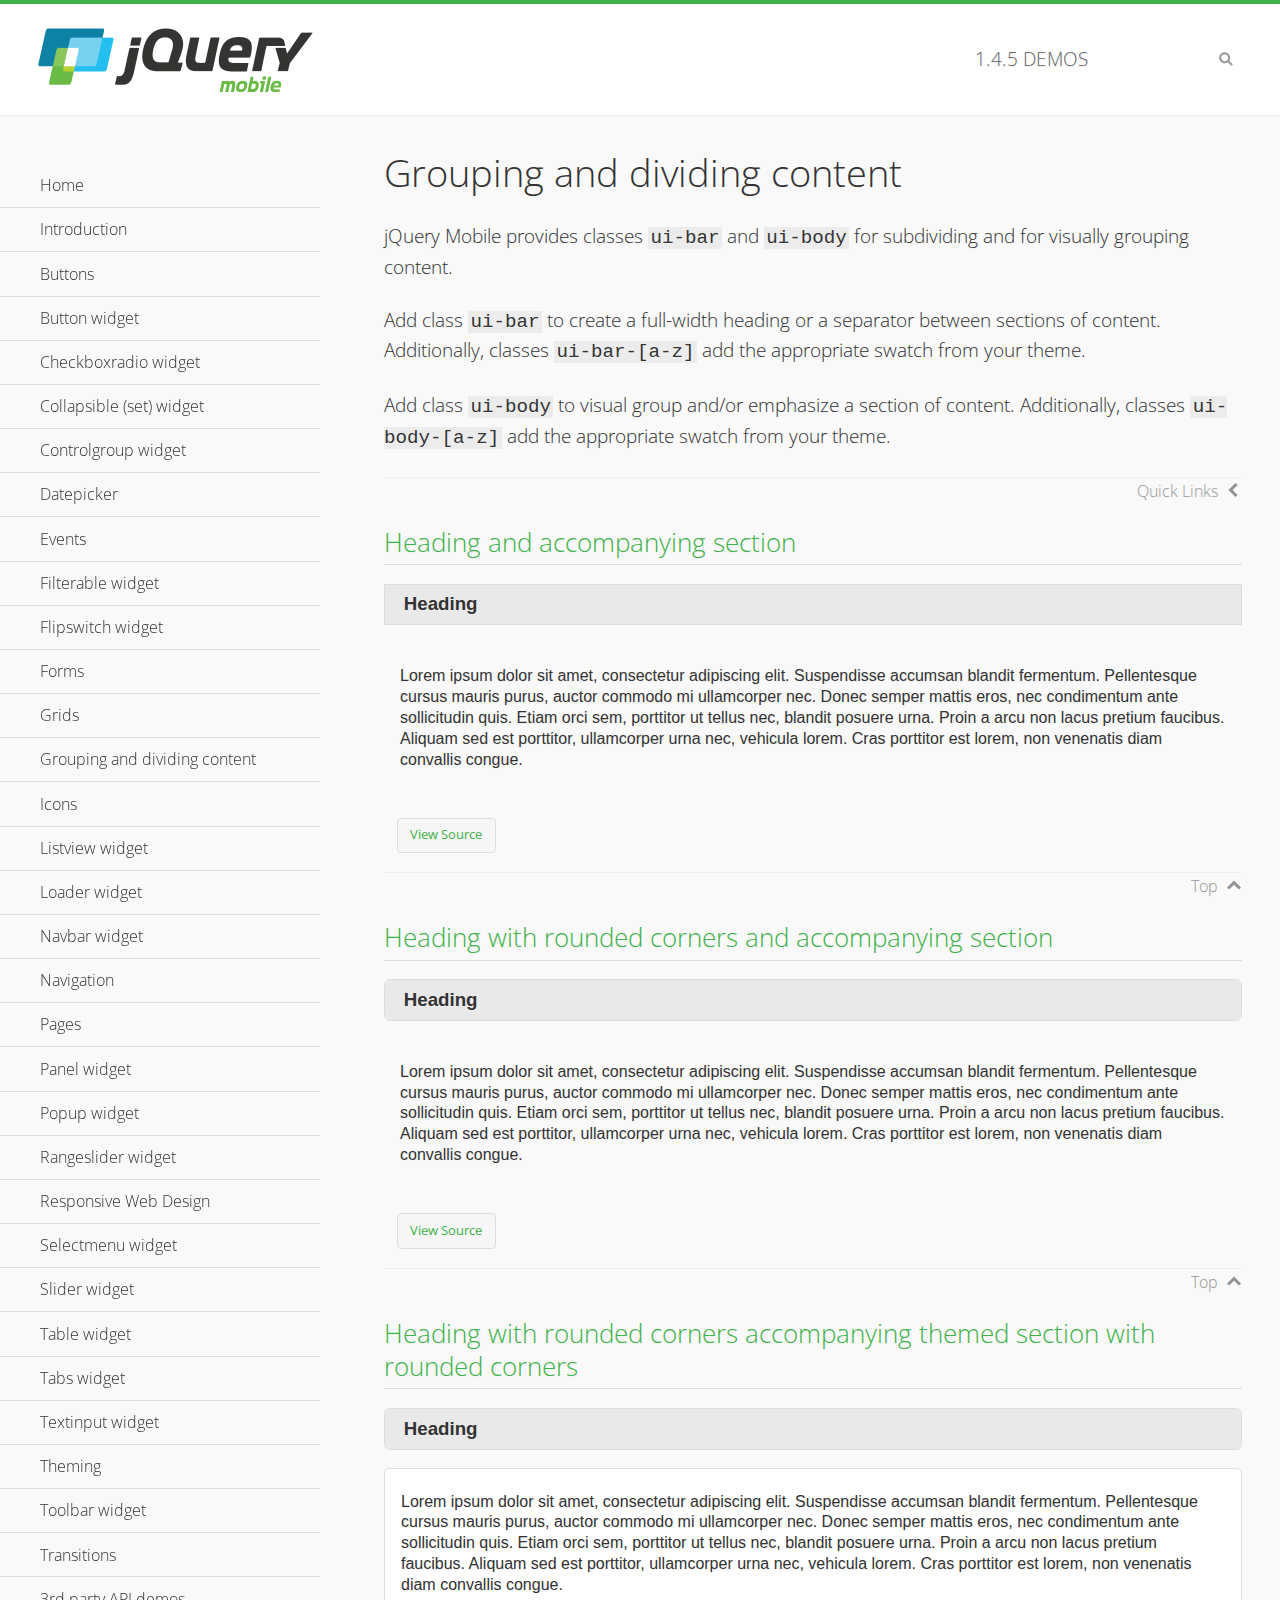
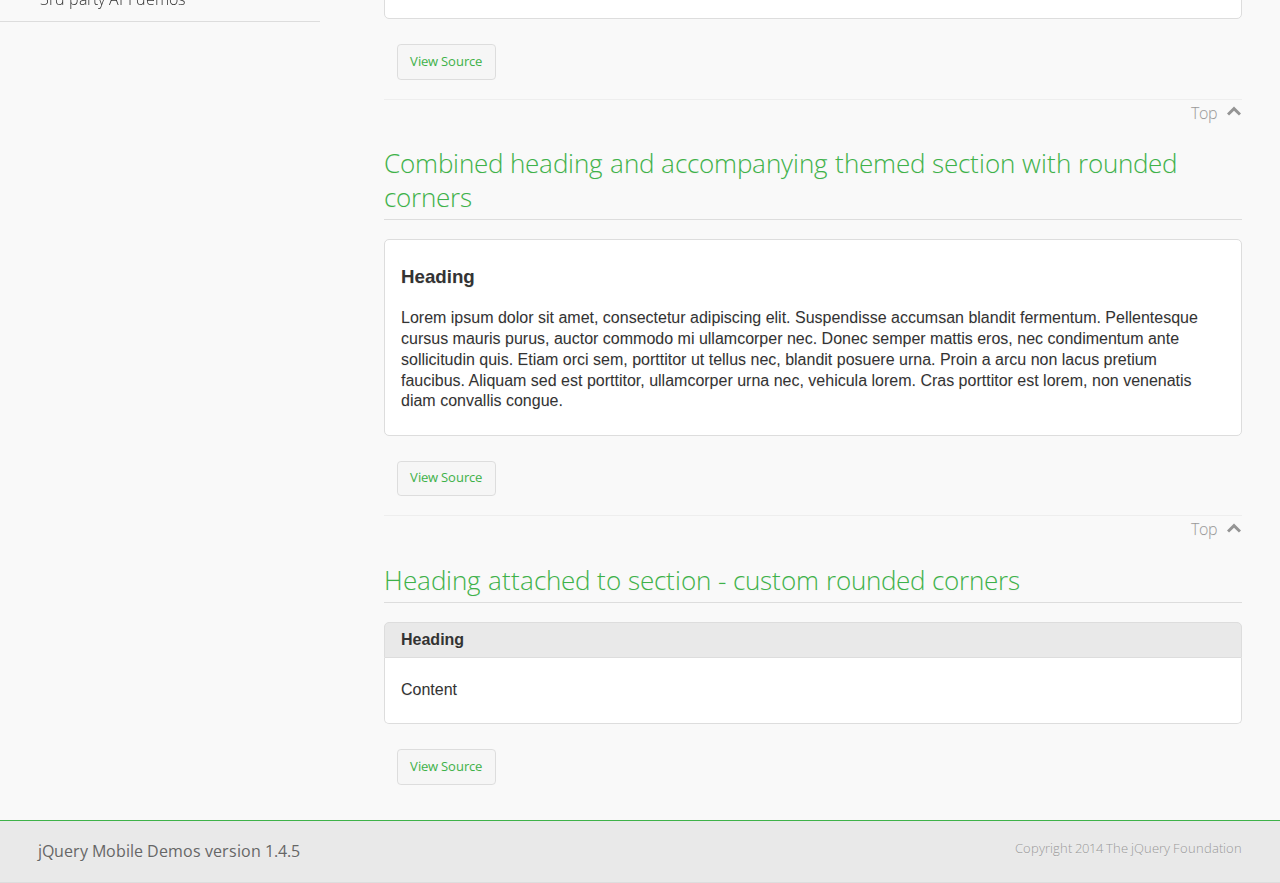
<file: js/jquery.mobile-1.4.5/demos/body-bar-classes/index.html>
<!DOCTYPE html>
<html>
	<head>
	<meta charset="utf-8">
	<meta name="viewport" content="width=device-width, initial-scale=1">
	<title>Grouping and dividing content - jQuery Mobile Demos</title>
	<link rel="shortcut icon" href="../favicon.ico">
	<link rel="stylesheet" href="http://fonts.googleapis.com/css?family=Open+Sans:300,400,700">
	<link rel="stylesheet" href="../css/themes/default/jquery.mobile-1.4.5.min.css">
	<link rel="stylesheet" href="../_assets/css/jqm-demos.css">
	<script src="../js/jquery.js"></script>
	<script src="../_assets/js/index.js"></script>
	<script src="../js/jquery.mobile-1.4.5.min.js"></script>
  <style id="combined-heading-and-section">
    .custom-corners .ui-bar {
      -webkit-border-top-left-radius: inherit;
      border-top-left-radius: inherit;
      -webkit-border-top-right-radius: inherit;
      border-top-right-radius: inherit;
    }
    .custom-corners .ui-body {
      border-top-width: 0;
      -webkit-border-bottom-left-radius: inherit;
      border-bottom-left-radius: inherit;
      -webkit-border-bottom-right-radius: inherit;
      border-bottom-right-radius: inherit;
    }
  </style>
</head>
<body>
<div data-role="page" class="jqm-demos" data-quicklinks="true">

	<div data-role="header" class="jqm-header">
		<h2><a href="../" title="jQuery Mobile Demos home"><img src="../_assets/img/jquery-logo.png" alt="jQuery Mobile"></a></h2>
		<p><span class="jqm-version"></span> Demos</p>
		<a href="#" class="jqm-navmenu-link ui-btn ui-btn-icon-notext ui-corner-all ui-icon-bars ui-nodisc-icon ui-alt-icon ui-btn-left">Menu</a>
		<a href="#" class="jqm-search-link ui-btn ui-btn-icon-notext ui-corner-all ui-icon-search ui-nodisc-icon ui-alt-icon ui-btn-right">Search</a>
	</div><!-- /header -->

	<div role="main" class="ui-content jqm-content">

		<h1>Grouping and dividing content</h1>

		<p>jQuery Mobile provides classes <code>ui-bar</code> and <code>ui-body</code> for subdividing and for visually grouping content.</p>
		<p>Add class <code>ui-bar</code> to create a full-width heading or a separator between sections of content. Additionally, classes <code>ui-bar-[a-z]</code> add the appropriate swatch from your theme.</p>
		<p>Add class <code>ui-body</code> to visual group and/or emphasize a section of content. Additionally, classes <code>ui-body-[a-z]</code> add the appropriate swatch from your theme.</p>

		<h2>Heading and accompanying section</h2>

		<div data-demo-html="true">
      <h3 class="ui-bar ui-bar-a">Heading</h3>
			<div class="ui-body">
				<p>Lorem ipsum dolor sit amet, consectetur adipiscing elit. Suspendisse accumsan blandit fermentum. Pellentesque cursus mauris purus, auctor commodo mi ullamcorper nec. Donec semper mattis eros, nec condimentum ante sollicitudin quis. Etiam orci sem, porttitor ut tellus nec, blandit posuere urna. Proin a arcu non lacus pretium faucibus. Aliquam sed est porttitor, ullamcorper urna nec, vehicula lorem. Cras porttitor est lorem, non venenatis diam convallis congue.</p>
			</div>
		</div>

		<h2>Heading with rounded corners and accompanying section</h2>

		<div data-demo-html="true">
      <h3 class="ui-bar ui-bar-a ui-corner-all">Heading</h3>
			<div class="ui-body">
				<p>Lorem ipsum dolor sit amet, consectetur adipiscing elit. Suspendisse accumsan blandit fermentum. Pellentesque cursus mauris purus, auctor commodo mi ullamcorper nec. Donec semper mattis eros, nec condimentum ante sollicitudin quis. Etiam orci sem, porttitor ut tellus nec, blandit posuere urna. Proin a arcu non lacus pretium faucibus. Aliquam sed est porttitor, ullamcorper urna nec, vehicula lorem. Cras porttitor est lorem, non venenatis diam convallis congue.</p>
			</div>
		</div>

		<h2>Heading with rounded corners accompanying themed section with rounded corners</h2>

		<div data-demo-html="true">
      <h3 class="ui-bar ui-bar-a ui-corner-all">Heading</h3>
			<div class="ui-body ui-body-a ui-corner-all">
				<p>Lorem ipsum dolor sit amet, consectetur adipiscing elit. Suspendisse accumsan blandit fermentum. Pellentesque cursus mauris purus, auctor commodo mi ullamcorper nec. Donec semper mattis eros, nec condimentum ante sollicitudin quis. Etiam orci sem, porttitor ut tellus nec, blandit posuere urna. Proin a arcu non lacus pretium faucibus. Aliquam sed est porttitor, ullamcorper urna nec, vehicula lorem. Cras porttitor est lorem, non venenatis diam convallis congue.</p>
			</div>
		</div>

		<h2>Combined heading and accompanying themed section with rounded corners</h2>

		<div data-demo-html="true">
			<div class="ui-body ui-body-a ui-corner-all">
	      <h3>Heading</h3>
				<p>Lorem ipsum dolor sit amet, consectetur adipiscing elit. Suspendisse accumsan blandit fermentum. Pellentesque cursus mauris purus, auctor commodo mi ullamcorper nec. Donec semper mattis eros, nec condimentum ante sollicitudin quis. Etiam orci sem, porttitor ut tellus nec, blandit posuere urna. Proin a arcu non lacus pretium faucibus. Aliquam sed est porttitor, ullamcorper urna nec, vehicula lorem. Cras porttitor est lorem, non venenatis diam convallis congue.</p>
			</div>
		</div>

		<h2>Heading attached to section - custom rounded corners</h2>

		<div data-demo-html="true" data-demo-css="#combined-heading-and-section">
      <div class="ui-corner-all custom-corners">
        <div class="ui-bar ui-bar-a">
          <h3>Heading</h3>
        </div>
        <div class="ui-body ui-body-a">
          <p>Content</p>
        </div>
      </div>
		</div>

	</div><!-- /content -->
	    <div data-role="panel" class="jqm-navmenu-panel" data-position="left" data-display="overlay" data-theme="a">
	    	<ul class="jqm-list ui-alt-icon ui-nodisc-icon">
<li data-filtertext="demos homepage" data-icon="home"><a href=".././">Home</a></li>
<li data-filtertext="introduction overview getting started"><a href="../intro/" data-ajax="false">Introduction</a></li>
<li data-filtertext="buttons button markup buttonmarkup method anchor link button element"><a href="../button-markup/" data-ajax="false">Buttons</a></li>
<li data-filtertext="form button widget input button submit reset"><a href="../button/" data-ajax="false">Button widget</a></li>
<li data-role="collapsible" data-enhanced="true" data-collapsed-icon="carat-d" data-expanded-icon="carat-u" data-iconpos="right" data-inset="false" class="ui-collapsible ui-collapsible-themed-content ui-collapsible-collapsed">
	<h3 class="ui-collapsible-heading ui-collapsible-heading-collapsed">
		<a href="#" class="ui-collapsible-heading-toggle ui-btn ui-btn-icon-right ui-btn-inherit ui-icon-carat-d">
		    Checkboxradio widget<span class="ui-collapsible-heading-status"> click to expand contents</span>
		</a>
	</h3>
	<div class="ui-collapsible-content ui-body-inherit ui-collapsible-content-collapsed" aria-hidden="true">
		<ul>
			<li data-filtertext="form checkboxradio widget checkbox input checkboxes controlgroups"><a href="../checkboxradio-checkbox/" data-ajax="false">Checkboxes</a></li>
			<li data-filtertext="form checkboxradio widget radio input radio buttons controlgroups"><a href="../checkboxradio-radio/" data-ajax="false">Radio buttons</a></li>
		</ul>
	</div>
</li>
<li data-role="collapsible" data-enhanced="true" data-collapsed-icon="carat-d" data-expanded-icon="carat-u" data-iconpos="right" data-inset="false" class="ui-collapsible ui-collapsible-themed-content ui-collapsible-collapsed">
	<h3 class="ui-collapsible-heading ui-collapsible-heading-collapsed">
		<a href="#" class="ui-collapsible-heading-toggle ui-btn ui-btn-icon-right ui-btn-inherit ui-icon-carat-d">
			Collapsible (set) widget<span class="ui-collapsible-heading-status"> click to expand contents</span>
		</a>
	</h3>
	<div class="ui-collapsible-content ui-body-inherit ui-collapsible-content-collapsed" aria-hidden="true">
		<ul>
			<li data-filtertext="collapsibles content formatting"><a href="../collapsible/" data-ajax="false">Collapsible</a></li>
			<li data-filtertext="dynamic collapsible set accordion append expand"><a href="../collapsible-dynamic/" data-ajax="false">Dynamic collapsibles</a></li>
			<li data-filtertext="accordions collapsible set widget content formatting grouped collapsibles"><a href="../collapsibleset/" data-ajax="false">Collapsible set</a></li>
		</ul>
	</div>
</li>
<li data-role="collapsible" data-enhanced="true" data-collapsed-icon="carat-d" data-expanded-icon="carat-u" data-iconpos="right" data-inset="false" class="ui-collapsible ui-collapsible-themed-content ui-collapsible-collapsed">
	<h3 class="ui-collapsible-heading ui-collapsible-heading-collapsed">
		<a href="#" class="ui-collapsible-heading-toggle ui-btn ui-btn-icon-right ui-btn-inherit ui-icon-carat-d">
			Controlgroup widget<span class="ui-collapsible-heading-status"> click to expand contents</span>
		</a>
	</h3>
	<div class="ui-collapsible-content ui-body-inherit ui-collapsible-content-collapsed" aria-hidden="true">
		<ul>
			<li data-filtertext="controlgroups selectmenu checkboxradio input grouped buttons horizontal vertical"><a href="../controlgroup/" data-ajax="false">Controlgroup</a></li>
			<li data-filtertext="dynamic controlgroup dynamically add buttons"><a href="../controlgroup-dynamic/" data-ajax="false">Dynamic controlgroups</a></li>
		</ul>
	</div>
</li>
<li data-filtertext="form datepicker widget date input"><a href="../datepicker/" data-ajax="false">Datepicker</a></li>
<li data-role="collapsible" data-enhanced="true" data-collapsed-icon="carat-d" data-expanded-icon="carat-u" data-iconpos="right" data-inset="false" class="ui-collapsible ui-collapsible-themed-content ui-collapsible-collapsed">
	<h3 class="ui-collapsible-heading ui-collapsible-heading-collapsed">
		<a href="#" class="ui-collapsible-heading-toggle ui-btn ui-btn-icon-right ui-btn-inherit ui-icon-carat-d">
			Events<span class="ui-collapsible-heading-status"> click to expand contents</span>
		</a>
	</h3>
	<div class="ui-collapsible-content ui-body-inherit ui-collapsible-content-collapsed" aria-hidden="true">
		<ul>
			<li data-filtertext="swipe to delete list items listviews swipe events"><a href="../swipe-list/" data-ajax="false">Swipe list items</a></li>
			<li data-filtertext="swipe to navigate swipe page navigation swipe events"><a href="../swipe-page/" data-ajax="false">Swipe page navigation</a></li>
		</ul>
	</div>
</li>
<li data-filtertext="filterable filter elements sorting searching listview table"><a href="../filterable/" data-ajax="false">Filterable widget</a></li>
<li data-filtertext="form flipswitch widget flip toggle switch binary select checkbox input"><a href="../flipswitch/" data-ajax="false">Flipswitch widget</a></li>
<li data-role="collapsible" data-enhanced="true" data-collapsed-icon="carat-d" data-expanded-icon="carat-u" data-iconpos="right" data-inset="false" class="ui-collapsible ui-collapsible-themed-content ui-collapsible-collapsed">
	<h3 class="ui-collapsible-heading ui-collapsible-heading-collapsed">
		<a href="#" class="ui-collapsible-heading-toggle ui-btn ui-btn-icon-right ui-btn-inherit ui-icon-carat-d">
			Forms<span class="ui-collapsible-heading-status"> click to expand contents</span>
		</a>
	</h3>
	<div class="ui-collapsible-content ui-body-inherit ui-collapsible-content-collapsed" aria-hidden="true">
		<ul>
			<li data-filtertext="forms text checkbox radio range button submit reset inputs selects textarea slider flipswitch label form elements"><a href="../forms/" data-ajax="false">Forms</a></li>
			<li data-filtertext="form hide labels hidden accessible ui-hidden-accessible forms"><a href="../forms-label-hidden-accessible/" data-ajax="false">Hide labels</a></li>
			<li data-filtertext="form field containers fieldcontain ui-field-contain forms"><a href="../forms-field-contain/" data-ajax="false">Field containers</a></li>
			<li data-filtertext="forms disabled form elements"><a href="../forms-disabled/" data-ajax="false">Forms disabled</a></li>
			<li data-filtertext="forms gallery examples overview forms text checkbox radio range button submit reset inputs selects textarea slider flipswitch label form elements"><a href="../forms-gallery/" data-ajax="false">Forms gallery</a></li>
		</ul>
	</div>
</li>
<li data-role="collapsible" data-enhanced="true" data-collapsed-icon="carat-d" data-expanded-icon="carat-u" data-iconpos="right" data-inset="false" class="ui-collapsible ui-collapsible-themed-content ui-collapsible-collapsed">
	<h3 class="ui-collapsible-heading ui-collapsible-heading-collapsed">
		<a href="#" class="ui-collapsible-heading-toggle ui-btn ui-btn-icon-right ui-btn-inherit ui-icon-carat-d">
			Grids<span class="ui-collapsible-heading-status"> click to expand contents</span>
		</a>
	</h3>
	<div class="ui-collapsible-content ui-body-inherit ui-collapsible-content-collapsed" aria-hidden="true">
		<ul>
			<li data-filtertext="grids columns blocks content formatting rwd responsive css framework"><a href="../grids/" data-ajax="false">Grids</a></li>
			<li data-filtertext="buttons in grids css framework"><a href="../grids-buttons/" data-ajax="false">Buttons in grids</a></li>
			<li data-filtertext="custom responsive grids rwd css framework"><a href="../grids-custom-responsive/" data-ajax="false">Custom responsive grids</a></li>
		</ul>
	</div>
</li>
<li data-filtertext="blocks content formatting sections heading"><a href="../body-bar-classes/" data-ajax="false">Grouping and dividing content</a></li>
<li data-role="collapsible" data-enhanced="true" data-collapsed-icon="carat-d" data-expanded-icon="carat-u" data-iconpos="right" data-inset="false" class="ui-collapsible ui-collapsible-themed-content ui-collapsible-collapsed">
	<h3 class="ui-collapsible-heading ui-collapsible-heading-collapsed">
		<a href="#" class="ui-collapsible-heading-toggle ui-btn ui-btn-icon-right ui-btn-inherit ui-icon-carat-d">
			Icons<span class="ui-collapsible-heading-status"> click to expand contents</span>
		</a>
	</h3>
	<div class="ui-collapsible-content ui-body-inherit ui-collapsible-content-collapsed" aria-hidden="true">
		<ul>
			<li data-filtertext="button icons svg disc alt custom icon position"><a href="../icons/" data-ajax="false">Icons</a></li>
			<li data-filtertext=""><a href="../icons-grunticon/" data-ajax="false">Grunticon loader</a></li>
		</ul>
	</div>
</li>
<li data-role="collapsible" data-enhanced="true" data-collapsed-icon="carat-d" data-expanded-icon="carat-u" data-iconpos="right" data-inset="false" class="ui-collapsible ui-collapsible-themed-content ui-collapsible-collapsed">
	<h3 class="ui-collapsible-heading ui-collapsible-heading-collapsed">
		<a href="#" class="ui-collapsible-heading-toggle ui-btn ui-btn-icon-right ui-btn-inherit ui-icon-carat-d">
			Listview widget<span class="ui-collapsible-heading-status"> click to expand contents</span>
		</a>
	</h3>
	<div class="ui-collapsible-content ui-body-inherit ui-collapsible-content-collapsed" aria-hidden="true">
		<ul>
			<li data-filtertext="listview widget thumbnails icons nested split button collapsible ul ol"><a href="../listview/" data-ajax="false">Listview</a></li>
			<li data-filtertext="autocomplete filterable reveal listview filtertextbeforefilter placeholder"><a href="../listview-autocomplete/" data-ajax="false">Listview autocomplete</a></li>
			<li data-filtertext="autocomplete filterable reveal listview remote data filtertextbeforefilter placeholder"><a href="../listview-autocomplete-remote/" data-ajax="false">Listview autocomplete remote data</a></li>
			<li data-filtertext="autodividers anchor jump scroll linkbars listview lists ul ol"><a href="../listview-autodividers-linkbar/" data-ajax="false">Listview autodividers linkbar</a></li>
			<li data-filtertext="listview autodividers selector autodividersselector lists ul ol"><a href="../listview-autodividers-selector/" data-ajax="false">Listview autodividers selector</a></li>
			<li data-filtertext="listview nested list items"><a href="../listview-nested-lists/" data-ajax="false">Nested Listviews</a></li>
			<li data-filtertext="listview collapsible list items flat"><a href="../listview-collapsible-item-flat/" data-ajax="false">Listview collapsible list items (flat)</a></li>
			<li data-filtertext="listview collapsible list indented"><a href="../listview-collapsible-item-indented/" data-ajax="false">Listview collapsible list items (indented)</a></li>
			<li data-filtertext="grid listview responsive grids responsive listviews lists ul"><a href="../listview-grid/" data-ajax="false">Listview responsive grid</a></li>
		</ul>
	</div>
</li>
<li data-filtertext="loader widget page loading navigation overlay spinner"><a href="../loader/" data-ajax="false">Loader widget</a></li>
<li data-filtertext="navbar widget navmenu toolbars header footer"><a href="../navbar/" data-ajax="false">Navbar widget</a></li>
<li data-role="collapsible" data-enhanced="true" data-collapsed-icon="carat-d" data-expanded-icon="carat-u" data-iconpos="right" data-inset="false" class="ui-collapsible ui-collapsible-themed-content ui-collapsible-collapsed">
	<h3 class="ui-collapsible-heading ui-collapsible-heading-collapsed">
		<a href="#" class="ui-collapsible-heading-toggle ui-btn ui-btn-icon-right ui-btn-inherit ui-icon-carat-d">
			Navigation<span class="ui-collapsible-heading-status"> click to expand contents</span>
		</a>
	</h3>
	<div class="ui-collapsible-content ui-body-inherit ui-collapsible-content-collapsed" aria-hidden="true">
		<ul>
			<li data-filtertext="ajax navigation navigate widget history event method"><a href="../navigation/" data-ajax="false">Navigation</a></li>
			<li data-filtertext="linking pages page links navigation ajax prefetch cache"><a href="../navigation-linking-pages/" data-ajax="false">Linking pages</a></li>
			<!-- <li data-filtertext="php redirect server redirection server-side navigation"><a href="../navigation-php-redirect/" data-ajax="false">PHP redirect demo</a></li>-->
			<li data-filtertext="navigation redirection hash query"><a href="../navigation-hash-processing/" data-ajax="false">Hash processing demo</a></li>
			<li data-filtertext="navigation redirection hash query"><a href="../page-events/" data-ajax="false">Page Navigation Events</a></li>
		</ul>
	</div>
</li>
<li data-role="collapsible" data-enhanced="true" data-collapsed-icon="carat-d" data-expanded-icon="carat-u" data-iconpos="right" data-inset="false" class="ui-collapsible ui-collapsible-themed-content ui-collapsible-collapsed">
	<h3 class="ui-collapsible-heading ui-collapsible-heading-collapsed">
		<a href="#" class="ui-collapsible-heading-toggle ui-btn ui-btn-icon-right ui-btn-inherit ui-icon-carat-d">
			Pages<span class="ui-collapsible-heading-status"> click to expand contents</span>
		</a>
	</h3>
	<div class="ui-collapsible-content ui-body-inherit ui-collapsible-content-collapsed" aria-hidden="true">
		<ul>
			<li data-filtertext="pages page widget ajax navigation"><a href="../pages/" data-ajax="false">Pages</a></li>
			<li data-filtertext="single page"><a href="../pages-single-page/" data-ajax="false">Single page</a></li>
			<li data-filtertext="multipage multi-page page"><a href="../pages-multi-page/" data-ajax="false">Multi-page template</a></li>
			<li data-filtertext="dialog page widget modal popup"><a href="../pages-dialog/" data-ajax="false">Dialog page</a></li>
		</ul>
	</div>
</li>
<li data-role="collapsible" data-enhanced="true" data-collapsed-icon="carat-d" data-expanded-icon="carat-u" data-iconpos="right" data-inset="false" class="ui-collapsible ui-collapsible-themed-content ui-collapsible-collapsed">
	<h3 class="ui-collapsible-heading ui-collapsible-heading-collapsed">
		<a href="#" class="ui-collapsible-heading-toggle ui-btn ui-btn-icon-right ui-btn-inherit ui-icon-carat-d">
			Panel widget<span class="ui-collapsible-heading-status"> click to expand contents</span>
		</a>
	</h3>
	<div class="ui-collapsible-content ui-body-inherit ui-collapsible-content-collapsed" aria-hidden="true">
		<ul>
			<li data-filtertext="panel widget sliding panels reveal push overlay responsive"><a href="../panel/" data-ajax="false">Panel</a></li>
			<li data-filtertext=""><a href="../panel-external/" data-ajax="false">External panels</a></li>
			<li data-filtertext="panel "><a href="../panel-fixed/" data-ajax="false">Fixed panels</a></li>
			<li data-filtertext="panel slide panels sliding panels shadow rwd responsive breakpoint"><a href="../panel-responsive/" data-ajax="false">Panels responsive</a></li>
			<li data-filtertext="panel custom style custom panel width reveal shadow listview panel styling page background wrapper"><a href="../panel-styling/" data-ajax="false">Custom panel style</a></li>
			<li data-filtertext="panel open on swipe"><a href="../panel-swipe-open/" data-ajax="false">Panel open on swipe</a></li>
			<li data-filtertext="panels outside page internal external toolbars"><a href="../panel-external-internal/" data-ajax="false">Panel external and internal</a></li>
		</ul>
	</div>
</li>
<li data-role="collapsible" data-enhanced="true" data-collapsed-icon="carat-d" data-expanded-icon="carat-u" data-iconpos="right" data-inset="false" class="ui-collapsible ui-collapsible-themed-content ui-collapsible-collapsed">
	<h3 class="ui-collapsible-heading ui-collapsible-heading-collapsed">
		<a href="#" class="ui-collapsible-heading-toggle ui-btn ui-btn-icon-right ui-btn-inherit ui-icon-carat-d">
			Popup widget<span class="ui-collapsible-heading-status"> click to expand contents</span>
		</a>
	</h3>
	<div class="ui-collapsible-content ui-body-inherit ui-collapsible-content-collapsed" aria-hidden="true">
		<ul>
			<li data-filtertext="popup widget popups dialog modal transition tooltip lightbox form overlay screen flip pop fade transition"><a href="../popup/" data-ajax="false">Popup</a></li>
			<li data-filtertext="popup alignment position"><a href="../popup-alignment/" data-ajax="false">Popup alignment</a></li>
			<li data-filtertext="popup arrow size popups popover"><a href="../popup-arrow-size/" data-ajax="false">Popup arrow size</a></li>
			<li data-filtertext="dynamic popups popup images lightbox"><a href="../popup-dynamic/" data-ajax="false">Dynamic popups</a></li>
			<li data-filtertext="popups with iframes scaling"><a href="../popup-iframe/" data-ajax="false">Popups with iframes</a></li>
			<li data-filtertext="popup image scaling"><a href="../popup-image-scaling/" data-ajax="false">Popup image scaling</a></li>
			<li data-filtertext="external popup outside multi-page"><a href="../popup-outside-multipage/" data-ajax="false">Popup outside multi-page</a></li>
		</ul>
	</div>
</li>
<li data-filtertext="form rangeslider widget dual sliders dual handle sliders range input"><a href="../rangeslider/" data-ajax="false">Rangeslider widget</a></li>
<li data-filtertext="responsive web design rwd adaptive progressive enhancement PE accessible mobile breakpoints media query media queries"><a href="../rwd/" data-ajax="false">Responsive Web Design</a></li>
<li data-role="collapsible" data-enhanced="true" data-collapsed-icon="carat-d" data-expanded-icon="carat-u" data-iconpos="right" data-inset="false" class="ui-collapsible ui-collapsible-themed-content ui-collapsible-collapsed">
	<h3 class="ui-collapsible-heading ui-collapsible-heading-collapsed">
		<a href="#" class="ui-collapsible-heading-toggle ui-btn ui-btn-icon-right ui-btn-inherit ui-icon-carat-d">
			Selectmenu widget<span class="ui-collapsible-heading-status"> click to expand contents</span>
		</a>
	</h3>
	<div class="ui-collapsible-content ui-body-inherit ui-collapsible-content-collapsed" aria-hidden="true">
		<ul>
			<li data-filtertext="form selectmenu widget select input custom select menu selects"><a href="../selectmenu/" data-ajax="false">Selectmenu</a></li>
			<li data-filtertext="form custom select menu selectmenu widget custom menu option optgroup multiple selects"><a href="../selectmenu-custom/" data-ajax="false">Custom select menu</a></li>
			<li data-filtertext="filterable select filter popup dialog"><a href="../selectmenu-custom-filter/" data-ajax="false">Custom select menu with filter</a></li>
		</ul>
	</div>
</li>
<li data-role="collapsible" data-enhanced="true" data-collapsed-icon="carat-d" data-expanded-icon="carat-u" data-iconpos="right" data-inset="false" class="ui-collapsible ui-collapsible-themed-content ui-collapsible-collapsed">
	<h3 class="ui-collapsible-heading ui-collapsible-heading-collapsed">
		<a href="#" class="ui-collapsible-heading-toggle ui-btn ui-btn-icon-right ui-btn-inherit ui-icon-carat-d">
			Slider widget<span class="ui-collapsible-heading-status"> click to expand contents</span>
		</a>
	</h3>
	<div class="ui-collapsible-content ui-body-inherit ui-collapsible-content-collapsed" aria-hidden="true">
		<ul>
			<li data-filtertext="form slider widget range input single sliders"><a href="../slider/" data-ajax="false">Slider</a></li>
			<li data-filtertext="form slider widget flipswitch slider binary select flip toggle switch"><a href="../slider-flipswitch/" data-ajax="false">Slider flip toggle switch</a></li>
			<li data-filtertext="form slider tooltip handle value input range sliders"><a href="../slider-tooltip/" data-ajax="false">Slider tooltip</a></li>
		</ul>
	</div>
</li>
<li data-role="collapsible" data-enhanced="true" data-collapsed-icon="carat-d" data-expanded-icon="carat-u" data-iconpos="right" data-inset="false" class="ui-collapsible ui-collapsible-themed-content ui-collapsible-collapsed">
	<h3 class="ui-collapsible-heading ui-collapsible-heading-collapsed">
		<a href="#" class="ui-collapsible-heading-toggle ui-btn ui-btn-icon-right ui-btn-inherit ui-icon-carat-d">
			Table widget<span class="ui-collapsible-heading-status"> click to expand contents</span>
		</a>
	</h3>
	<div class="ui-collapsible-content ui-body-inherit ui-collapsible-content-collapsed" aria-hidden="true">
		<ul>
			<li data-filtertext="table widget reflow column toggle th td responsive tables rwd hide show tabular"><a href="../table-column-toggle/" data-ajax="false">Table Column Toggle</a></li>
			<li data-filtertext="table column toggle phone comparison demo"><a href="../table-column-toggle-example/" data-ajax="false">Table Column Toggle demo</a></li>
			<li data-filtertext="responsive tables table column toggle heading groups rwd breakpoint"><a href="../table-column-toggle-heading-groups/" data-ajax="false">Table Column Toggle heading groups</a></li>
			<li data-filtertext="responsive tables table column toggle hide rwd breakpoint customization options"><a href="../table-column-toggle-options/" data-ajax="false">Table Column Toggle options</a></li>
			<li data-filtertext="table reflow th td responsive rwd columns tabular"><a href="../table-reflow/" data-ajax="false">Table Reflow</a></li>
			<li data-filtertext="responsive tables table reflow heading groups rwd breakpoint"><a href="../table-reflow-heading-groups/" data-ajax="false">Table Reflow heading groups</a></li>
			<li data-filtertext="responsive tables table reflow stripes strokes table style"><a href="../table-reflow-stripes-strokes/" data-ajax="false">Table Reflow stripes and strokes</a></li>
			<li data-filtertext="responsive tables table reflow stack custom styles"><a href="../table-reflow-styling/" data-ajax="false">Table Reflow custom styles</a></li>
		</ul>
	</div>
</li>
<li data-filtertext="ui tabs widget"><a href="../tabs/" data-ajax="false">Tabs widget</a></li>
<li data-filtertext="form textinput widget text input textarea number date time tel email file color password"><a href="../textinput/" data-ajax="false">Textinput widget</a></li>
<li data-role="collapsible" data-enhanced="true" data-collapsed-icon="carat-d" data-expanded-icon="carat-u" data-iconpos="right" data-inset="false" class="ui-collapsible ui-collapsible-themed-content ui-collapsible-collapsed">
	<h3 class="ui-collapsible-heading ui-collapsible-heading-collapsed">
		<a href="#" class="ui-collapsible-heading-toggle ui-btn ui-btn-icon-right ui-btn-inherit ui-icon-carat-d">
			Theming<span class="ui-collapsible-heading-status"> click to expand contents</span>
		</a>
	</h3>
	<div class="ui-collapsible-content ui-body-inherit ui-collapsible-content-collapsed" aria-hidden="true">
		<ul>
			<li data-filtertext="default theme swatches theming style css"><a href="../theme-default/" data-ajax="false">Default theme</a></li>
			<li data-filtertext="classic theme old theme swatches theming style css"><a href="../theme-classic/" data-ajax="false">Classic theme</a></li>
		</ul>
	</div>
</li>
<li data-role="collapsible" data-enhanced="true" data-collapsed-icon="carat-d" data-expanded-icon="carat-u" data-iconpos="right" data-inset="false" class="ui-collapsible ui-collapsible-themed-content ui-collapsible-collapsed">
	<h3 class="ui-collapsible-heading ui-collapsible-heading-collapsed">
		<a href="#" class="ui-collapsible-heading-toggle ui-btn ui-btn-icon-right ui-btn-inherit ui-icon-carat-d">
			Toolbar widget<span class="ui-collapsible-heading-status"> click to expand contents</span>
		</a>
	</h3>
	<div class="ui-collapsible-content ui-body-inherit ui-collapsible-content-collapsed" aria-hidden="true">
		<ul>
			<li data-filtertext="toolbar widget header footer toolbars fixed fullscreen external sections"><a href="../toolbar/" data-ajax="false">Toolbar</a></li>
			<li data-filtertext="dynamic toolbars dynamically add toolbar header footer"><a href="../toolbar-dynamic/" data-ajax="false">Dynamic toolbars</a></li>
			<li data-filtertext="external toolbars header footer"><a href="../toolbar-external/" data-ajax="false">External toolbars</a></li>
			<li data-filtertext="fixed toolbars header footer"><a href="../toolbar-fixed/" data-ajax="false">Fixed toolbars</a></li>
			<li data-filtertext="fixed fullscreen toolbars header footer"><a href="../toolbar-fixed-fullscreen/" data-ajax="false">Fullscreen toolbars</a></li>
			<li data-filtertext="external fixed toolbars header footer"><a href="../toolbar-fixed-external/" data-ajax="false">Fixed external toolbars</a></li>
			<li data-filtertext="external persistent toolbars header footer navbar navmenu"><a href="../toolbar-fixed-persistent/" data-ajax="false">Persistent toolbars</a></li>
			<li data-filtertext="external ajax optimized toolbars persistent toolbars header footer navbar"><a href="../toolbar-fixed-persistent-optimized/" data-ajax="false">Ajax optimized toolbars</a></li>
			<li data-filtertext="form in toolbars header footer"><a href="../toolbar-fixed-forms/" data-ajax="false">Form in toolbar</a></li>
		</ul>
	</div>
</li>
<li data-filtertext="page transitions animated pages popup navigation flip slide fade pop"><a href="../transitions/" data-ajax="false">Transitions</a></li>
<li data-role="collapsible" data-enhanced="true" data-collapsed-icon="carat-d" data-expanded-icon="carat-u" data-iconpos="right" data-inset="false" class="ui-collapsible ui-collapsible-themed-content ui-collapsible-collapsed">
	<h3 class="ui-collapsible-heading ui-collapsible-heading-collapsed">
		<a href="#" class="ui-collapsible-heading-toggle ui-btn ui-btn-icon-right ui-btn-inherit ui-icon-carat-d">
			3rd party API demos<span class="ui-collapsible-heading-status"> click to expand contents</span>
		</a>
	</h3>
	<div class="ui-collapsible-content ui-body-inherit ui-collapsible-content-collapsed" aria-hidden="true">
		<ul>
			<li data-filtertext="backbone requirejs navigation router"><a href="../backbone-requirejs/" data-ajax="false">Backbone RequireJS</a></li>
			<li data-filtertext="google maps geolocation demo"><a href="../map-geolocation/" data-ajax="false">Google Maps geolocation</a></li>
			<li data-filtertext="google maps hybrid"><a href="../map-list-toggle/" data-ajax="false">Google Maps list toggle</a></li>
		</ul>
	</div>
</li>



		     </ul>
		</div><!-- /panel -->


	<div data-role="footer" data-position="fixed" data-tap-toggle="false" class="jqm-footer">
		<p>jQuery Mobile Demos version <span class="jqm-version"></span></p>
		<p>Copyright 2014 The jQuery Foundation</p>
	</div><!-- /footer -->
	<!-- TODO: This should become an external panel so we can add input to markup (unique ID) -->
    <div data-role="panel" class="jqm-search-panel" data-position="right" data-display="overlay" data-theme="a">
		<div class="jqm-search">
			<ul class="jqm-list" data-filter-placeholder="Search demos..." data-filter-reveal="true">
<li data-filtertext="demos homepage" data-icon="home"><a href=".././">Home</a></li>
<li data-filtertext="introduction overview getting started"><a href="../intro/" data-ajax="false">Introduction</a></li>
<li data-filtertext="buttons button markup buttonmarkup method anchor link button element"><a href="../button-markup/" data-ajax="false">Buttons</a></li>
<li data-filtertext="form button widget input button submit reset"><a href="../button/" data-ajax="false">Button widget</a></li>
<li data-role="collapsible" data-enhanced="true" data-collapsed-icon="carat-d" data-expanded-icon="carat-u" data-iconpos="right" data-inset="false" class="ui-collapsible ui-collapsible-themed-content ui-collapsible-collapsed">
	<h3 class="ui-collapsible-heading ui-collapsible-heading-collapsed">
		<a href="#" class="ui-collapsible-heading-toggle ui-btn ui-btn-icon-right ui-btn-inherit ui-icon-carat-d">
		    Checkboxradio widget<span class="ui-collapsible-heading-status"> click to expand contents</span>
		</a>
	</h3>
	<div class="ui-collapsible-content ui-body-inherit ui-collapsible-content-collapsed" aria-hidden="true">
		<ul>
			<li data-filtertext="form checkboxradio widget checkbox input checkboxes controlgroups"><a href="../checkboxradio-checkbox/" data-ajax="false">Checkboxes</a></li>
			<li data-filtertext="form checkboxradio widget radio input radio buttons controlgroups"><a href="../checkboxradio-radio/" data-ajax="false">Radio buttons</a></li>
		</ul>
	</div>
</li>
<li data-role="collapsible" data-enhanced="true" data-collapsed-icon="carat-d" data-expanded-icon="carat-u" data-iconpos="right" data-inset="false" class="ui-collapsible ui-collapsible-themed-content ui-collapsible-collapsed">
	<h3 class="ui-collapsible-heading ui-collapsible-heading-collapsed">
		<a href="#" class="ui-collapsible-heading-toggle ui-btn ui-btn-icon-right ui-btn-inherit ui-icon-carat-d">
			Collapsible (set) widget<span class="ui-collapsible-heading-status"> click to expand contents</span>
		</a>
	</h3>
	<div class="ui-collapsible-content ui-body-inherit ui-collapsible-content-collapsed" aria-hidden="true">
		<ul>
			<li data-filtertext="collapsibles content formatting"><a href="../collapsible/" data-ajax="false">Collapsible</a></li>
			<li data-filtertext="dynamic collapsible set accordion append expand"><a href="../collapsible-dynamic/" data-ajax="false">Dynamic collapsibles</a></li>
			<li data-filtertext="accordions collapsible set widget content formatting grouped collapsibles"><a href="../collapsibleset/" data-ajax="false">Collapsible set</a></li>
		</ul>
	</div>
</li>
<li data-role="collapsible" data-enhanced="true" data-collapsed-icon="carat-d" data-expanded-icon="carat-u" data-iconpos="right" data-inset="false" class="ui-collapsible ui-collapsible-themed-content ui-collapsible-collapsed">
	<h3 class="ui-collapsible-heading ui-collapsible-heading-collapsed">
		<a href="#" class="ui-collapsible-heading-toggle ui-btn ui-btn-icon-right ui-btn-inherit ui-icon-carat-d">
			Controlgroup widget<span class="ui-collapsible-heading-status"> click to expand contents</span>
		</a>
	</h3>
	<div class="ui-collapsible-content ui-body-inherit ui-collapsible-content-collapsed" aria-hidden="true">
		<ul>
			<li data-filtertext="controlgroups selectmenu checkboxradio input grouped buttons horizontal vertical"><a href="../controlgroup/" data-ajax="false">Controlgroup</a></li>
			<li data-filtertext="dynamic controlgroup dynamically add buttons"><a href="../controlgroup-dynamic/" data-ajax="false">Dynamic controlgroups</a></li>
		</ul>
	</div>
</li>
<li data-filtertext="form datepicker widget date input"><a href="../datepicker/" data-ajax="false">Datepicker</a></li>
<li data-role="collapsible" data-enhanced="true" data-collapsed-icon="carat-d" data-expanded-icon="carat-u" data-iconpos="right" data-inset="false" class="ui-collapsible ui-collapsible-themed-content ui-collapsible-collapsed">
	<h3 class="ui-collapsible-heading ui-collapsible-heading-collapsed">
		<a href="#" class="ui-collapsible-heading-toggle ui-btn ui-btn-icon-right ui-btn-inherit ui-icon-carat-d">
			Events<span class="ui-collapsible-heading-status"> click to expand contents</span>
		</a>
	</h3>
	<div class="ui-collapsible-content ui-body-inherit ui-collapsible-content-collapsed" aria-hidden="true">
		<ul>
			<li data-filtertext="swipe to delete list items listviews swipe events"><a href="../swipe-list/" data-ajax="false">Swipe list items</a></li>
			<li data-filtertext="swipe to navigate swipe page navigation swipe events"><a href="../swipe-page/" data-ajax="false">Swipe page navigation</a></li>
		</ul>
	</div>
</li>
<li data-filtertext="filterable filter elements sorting searching listview table"><a href="../filterable/" data-ajax="false">Filterable widget</a></li>
<li data-filtertext="form flipswitch widget flip toggle switch binary select checkbox input"><a href="../flipswitch/" data-ajax="false">Flipswitch widget</a></li>
<li data-role="collapsible" data-enhanced="true" data-collapsed-icon="carat-d" data-expanded-icon="carat-u" data-iconpos="right" data-inset="false" class="ui-collapsible ui-collapsible-themed-content ui-collapsible-collapsed">
	<h3 class="ui-collapsible-heading ui-collapsible-heading-collapsed">
		<a href="#" class="ui-collapsible-heading-toggle ui-btn ui-btn-icon-right ui-btn-inherit ui-icon-carat-d">
			Forms<span class="ui-collapsible-heading-status"> click to expand contents</span>
		</a>
	</h3>
	<div class="ui-collapsible-content ui-body-inherit ui-collapsible-content-collapsed" aria-hidden="true">
		<ul>
			<li data-filtertext="forms text checkbox radio range button submit reset inputs selects textarea slider flipswitch label form elements"><a href="../forms/" data-ajax="false">Forms</a></li>
			<li data-filtertext="form hide labels hidden accessible ui-hidden-accessible forms"><a href="../forms-label-hidden-accessible/" data-ajax="false">Hide labels</a></li>
			<li data-filtertext="form field containers fieldcontain ui-field-contain forms"><a href="../forms-field-contain/" data-ajax="false">Field containers</a></li>
			<li data-filtertext="forms disabled form elements"><a href="../forms-disabled/" data-ajax="false">Forms disabled</a></li>
			<li data-filtertext="forms gallery examples overview forms text checkbox radio range button submit reset inputs selects textarea slider flipswitch label form elements"><a href="../forms-gallery/" data-ajax="false">Forms gallery</a></li>
		</ul>
	</div>
</li>
<li data-role="collapsible" data-enhanced="true" data-collapsed-icon="carat-d" data-expanded-icon="carat-u" data-iconpos="right" data-inset="false" class="ui-collapsible ui-collapsible-themed-content ui-collapsible-collapsed">
	<h3 class="ui-collapsible-heading ui-collapsible-heading-collapsed">
		<a href="#" class="ui-collapsible-heading-toggle ui-btn ui-btn-icon-right ui-btn-inherit ui-icon-carat-d">
			Grids<span class="ui-collapsible-heading-status"> click to expand contents</span>
		</a>
	</h3>
	<div class="ui-collapsible-content ui-body-inherit ui-collapsible-content-collapsed" aria-hidden="true">
		<ul>
			<li data-filtertext="grids columns blocks content formatting rwd responsive css framework"><a href="../grids/" data-ajax="false">Grids</a></li>
			<li data-filtertext="buttons in grids css framework"><a href="../grids-buttons/" data-ajax="false">Buttons in grids</a></li>
			<li data-filtertext="custom responsive grids rwd css framework"><a href="../grids-custom-responsive/" data-ajax="false">Custom responsive grids</a></li>
		</ul>
	</div>
</li>
<li data-filtertext="blocks content formatting sections heading"><a href="../body-bar-classes/" data-ajax="false">Grouping and dividing content</a></li>
<li data-role="collapsible" data-enhanced="true" data-collapsed-icon="carat-d" data-expanded-icon="carat-u" data-iconpos="right" data-inset="false" class="ui-collapsible ui-collapsible-themed-content ui-collapsible-collapsed">
	<h3 class="ui-collapsible-heading ui-collapsible-heading-collapsed">
		<a href="#" class="ui-collapsible-heading-toggle ui-btn ui-btn-icon-right ui-btn-inherit ui-icon-carat-d">
			Icons<span class="ui-collapsible-heading-status"> click to expand contents</span>
		</a>
	</h3>
	<div class="ui-collapsible-content ui-body-inherit ui-collapsible-content-collapsed" aria-hidden="true">
		<ul>
			<li data-filtertext="button icons svg disc alt custom icon position"><a href="../icons/" data-ajax="false">Icons</a></li>
			<li data-filtertext=""><a href="../icons-grunticon/" data-ajax="false">Grunticon loader</a></li>
		</ul>
	</div>
</li>
<li data-role="collapsible" data-enhanced="true" data-collapsed-icon="carat-d" data-expanded-icon="carat-u" data-iconpos="right" data-inset="false" class="ui-collapsible ui-collapsible-themed-content ui-collapsible-collapsed">
	<h3 class="ui-collapsible-heading ui-collapsible-heading-collapsed">
		<a href="#" class="ui-collapsible-heading-toggle ui-btn ui-btn-icon-right ui-btn-inherit ui-icon-carat-d">
			Listview widget<span class="ui-collapsible-heading-status"> click to expand contents</span>
		</a>
	</h3>
	<div class="ui-collapsible-content ui-body-inherit ui-collapsible-content-collapsed" aria-hidden="true">
		<ul>
			<li data-filtertext="listview widget thumbnails icons nested split button collapsible ul ol"><a href="../listview/" data-ajax="false">Listview</a></li>
			<li data-filtertext="autocomplete filterable reveal listview filtertextbeforefilter placeholder"><a href="../listview-autocomplete/" data-ajax="false">Listview autocomplete</a></li>
			<li data-filtertext="autocomplete filterable reveal listview remote data filtertextbeforefilter placeholder"><a href="../listview-autocomplete-remote/" data-ajax="false">Listview autocomplete remote data</a></li>
			<li data-filtertext="autodividers anchor jump scroll linkbars listview lists ul ol"><a href="../listview-autodividers-linkbar/" data-ajax="false">Listview autodividers linkbar</a></li>
			<li data-filtertext="listview autodividers selector autodividersselector lists ul ol"><a href="../listview-autodividers-selector/" data-ajax="false">Listview autodividers selector</a></li>
			<li data-filtertext="listview nested list items"><a href="../listview-nested-lists/" data-ajax="false">Nested Listviews</a></li>
			<li data-filtertext="listview collapsible list items flat"><a href="../listview-collapsible-item-flat/" data-ajax="false">Listview collapsible list items (flat)</a></li>
			<li data-filtertext="listview collapsible list indented"><a href="../listview-collapsible-item-indented/" data-ajax="false">Listview collapsible list items (indented)</a></li>
			<li data-filtertext="grid listview responsive grids responsive listviews lists ul"><a href="../listview-grid/" data-ajax="false">Listview responsive grid</a></li>
		</ul>
	</div>
</li>
<li data-filtertext="loader widget page loading navigation overlay spinner"><a href="../loader/" data-ajax="false">Loader widget</a></li>
<li data-filtertext="navbar widget navmenu toolbars header footer"><a href="../navbar/" data-ajax="false">Navbar widget</a></li>
<li data-role="collapsible" data-enhanced="true" data-collapsed-icon="carat-d" data-expanded-icon="carat-u" data-iconpos="right" data-inset="false" class="ui-collapsible ui-collapsible-themed-content ui-collapsible-collapsed">
	<h3 class="ui-collapsible-heading ui-collapsible-heading-collapsed">
		<a href="#" class="ui-collapsible-heading-toggle ui-btn ui-btn-icon-right ui-btn-inherit ui-icon-carat-d">
			Navigation<span class="ui-collapsible-heading-status"> click to expand contents</span>
		</a>
	</h3>
	<div class="ui-collapsible-content ui-body-inherit ui-collapsible-content-collapsed" aria-hidden="true">
		<ul>
			<li data-filtertext="ajax navigation navigate widget history event method"><a href="../navigation/" data-ajax="false">Navigation</a></li>
			<li data-filtertext="linking pages page links navigation ajax prefetch cache"><a href="../navigation-linking-pages/" data-ajax="false">Linking pages</a></li>
			<!-- <li data-filtertext="php redirect server redirection server-side navigation"><a href="../navigation-php-redirect/" data-ajax="false">PHP redirect demo</a></li>-->
			<li data-filtertext="navigation redirection hash query"><a href="../navigation-hash-processing/" data-ajax="false">Hash processing demo</a></li>
			<li data-filtertext="navigation redirection hash query"><a href="../page-events/" data-ajax="false">Page Navigation Events</a></li>
		</ul>
	</div>
</li>
<li data-role="collapsible" data-enhanced="true" data-collapsed-icon="carat-d" data-expanded-icon="carat-u" data-iconpos="right" data-inset="false" class="ui-collapsible ui-collapsible-themed-content ui-collapsible-collapsed">
	<h3 class="ui-collapsible-heading ui-collapsible-heading-collapsed">
		<a href="#" class="ui-collapsible-heading-toggle ui-btn ui-btn-icon-right ui-btn-inherit ui-icon-carat-d">
			Pages<span class="ui-collapsible-heading-status"> click to expand contents</span>
		</a>
	</h3>
	<div class="ui-collapsible-content ui-body-inherit ui-collapsible-content-collapsed" aria-hidden="true">
		<ul>
			<li data-filtertext="pages page widget ajax navigation"><a href="../pages/" data-ajax="false">Pages</a></li>
			<li data-filtertext="single page"><a href="../pages-single-page/" data-ajax="false">Single page</a></li>
			<li data-filtertext="multipage multi-page page"><a href="../pages-multi-page/" data-ajax="false">Multi-page template</a></li>
			<li data-filtertext="dialog page widget modal popup"><a href="../pages-dialog/" data-ajax="false">Dialog page</a></li>
		</ul>
	</div>
</li>
<li data-role="collapsible" data-enhanced="true" data-collapsed-icon="carat-d" data-expanded-icon="carat-u" data-iconpos="right" data-inset="false" class="ui-collapsible ui-collapsible-themed-content ui-collapsible-collapsed">
	<h3 class="ui-collapsible-heading ui-collapsible-heading-collapsed">
		<a href="#" class="ui-collapsible-heading-toggle ui-btn ui-btn-icon-right ui-btn-inherit ui-icon-carat-d">
			Panel widget<span class="ui-collapsible-heading-status"> click to expand contents</span>
		</a>
	</h3>
	<div class="ui-collapsible-content ui-body-inherit ui-collapsible-content-collapsed" aria-hidden="true">
		<ul>
			<li data-filtertext="panel widget sliding panels reveal push overlay responsive"><a href="../panel/" data-ajax="false">Panel</a></li>
			<li data-filtertext=""><a href="../panel-external/" data-ajax="false">External panels</a></li>
			<li data-filtertext="panel "><a href="../panel-fixed/" data-ajax="false">Fixed panels</a></li>
			<li data-filtertext="panel slide panels sliding panels shadow rwd responsive breakpoint"><a href="../panel-responsive/" data-ajax="false">Panels responsive</a></li>
			<li data-filtertext="panel custom style custom panel width reveal shadow listview panel styling page background wrapper"><a href="../panel-styling/" data-ajax="false">Custom panel style</a></li>
			<li data-filtertext="panel open on swipe"><a href="../panel-swipe-open/" data-ajax="false">Panel open on swipe</a></li>
			<li data-filtertext="panels outside page internal external toolbars"><a href="../panel-external-internal/" data-ajax="false">Panel external and internal</a></li>
		</ul>
	</div>
</li>
<li data-role="collapsible" data-enhanced="true" data-collapsed-icon="carat-d" data-expanded-icon="carat-u" data-iconpos="right" data-inset="false" class="ui-collapsible ui-collapsible-themed-content ui-collapsible-collapsed">
	<h3 class="ui-collapsible-heading ui-collapsible-heading-collapsed">
		<a href="#" class="ui-collapsible-heading-toggle ui-btn ui-btn-icon-right ui-btn-inherit ui-icon-carat-d">
			Popup widget<span class="ui-collapsible-heading-status"> click to expand contents</span>
		</a>
	</h3>
	<div class="ui-collapsible-content ui-body-inherit ui-collapsible-content-collapsed" aria-hidden="true">
		<ul>
			<li data-filtertext="popup widget popups dialog modal transition tooltip lightbox form overlay screen flip pop fade transition"><a href="../popup/" data-ajax="false">Popup</a></li>
			<li data-filtertext="popup alignment position"><a href="../popup-alignment/" data-ajax="false">Popup alignment</a></li>
			<li data-filtertext="popup arrow size popups popover"><a href="../popup-arrow-size/" data-ajax="false">Popup arrow size</a></li>
			<li data-filtertext="dynamic popups popup images lightbox"><a href="../popup-dynamic/" data-ajax="false">Dynamic popups</a></li>
			<li data-filtertext="popups with iframes scaling"><a href="../popup-iframe/" data-ajax="false">Popups with iframes</a></li>
			<li data-filtertext="popup image scaling"><a href="../popup-image-scaling/" data-ajax="false">Popup image scaling</a></li>
			<li data-filtertext="external popup outside multi-page"><a href="../popup-outside-multipage/" data-ajax="false">Popup outside multi-page</a></li>
		</ul>
	</div>
</li>
<li data-filtertext="form rangeslider widget dual sliders dual handle sliders range input"><a href="../rangeslider/" data-ajax="false">Rangeslider widget</a></li>
<li data-filtertext="responsive web design rwd adaptive progressive enhancement PE accessible mobile breakpoints media query media queries"><a href="../rwd/" data-ajax="false">Responsive Web Design</a></li>
<li data-role="collapsible" data-enhanced="true" data-collapsed-icon="carat-d" data-expanded-icon="carat-u" data-iconpos="right" data-inset="false" class="ui-collapsible ui-collapsible-themed-content ui-collapsible-collapsed">
	<h3 class="ui-collapsible-heading ui-collapsible-heading-collapsed">
		<a href="#" class="ui-collapsible-heading-toggle ui-btn ui-btn-icon-right ui-btn-inherit ui-icon-carat-d">
			Selectmenu widget<span class="ui-collapsible-heading-status"> click to expand contents</span>
		</a>
	</h3>
	<div class="ui-collapsible-content ui-body-inherit ui-collapsible-content-collapsed" aria-hidden="true">
		<ul>
			<li data-filtertext="form selectmenu widget select input custom select menu selects"><a href="../selectmenu/" data-ajax="false">Selectmenu</a></li>
			<li data-filtertext="form custom select menu selectmenu widget custom menu option optgroup multiple selects"><a href="../selectmenu-custom/" data-ajax="false">Custom select menu</a></li>
			<li data-filtertext="filterable select filter popup dialog"><a href="../selectmenu-custom-filter/" data-ajax="false">Custom select menu with filter</a></li>
		</ul>
	</div>
</li>
<li data-role="collapsible" data-enhanced="true" data-collapsed-icon="carat-d" data-expanded-icon="carat-u" data-iconpos="right" data-inset="false" class="ui-collapsible ui-collapsible-themed-content ui-collapsible-collapsed">
	<h3 class="ui-collapsible-heading ui-collapsible-heading-collapsed">
		<a href="#" class="ui-collapsible-heading-toggle ui-btn ui-btn-icon-right ui-btn-inherit ui-icon-carat-d">
			Slider widget<span class="ui-collapsible-heading-status"> click to expand contents</span>
		</a>
	</h3>
	<div class="ui-collapsible-content ui-body-inherit ui-collapsible-content-collapsed" aria-hidden="true">
		<ul>
			<li data-filtertext="form slider widget range input single sliders"><a href="../slider/" data-ajax="false">Slider</a></li>
			<li data-filtertext="form slider widget flipswitch slider binary select flip toggle switch"><a href="../slider-flipswitch/" data-ajax="false">Slider flip toggle switch</a></li>
			<li data-filtertext="form slider tooltip handle value input range sliders"><a href="../slider-tooltip/" data-ajax="false">Slider tooltip</a></li>
		</ul>
	</div>
</li>
<li data-role="collapsible" data-enhanced="true" data-collapsed-icon="carat-d" data-expanded-icon="carat-u" data-iconpos="right" data-inset="false" class="ui-collapsible ui-collapsible-themed-content ui-collapsible-collapsed">
	<h3 class="ui-collapsible-heading ui-collapsible-heading-collapsed">
		<a href="#" class="ui-collapsible-heading-toggle ui-btn ui-btn-icon-right ui-btn-inherit ui-icon-carat-d">
			Table widget<span class="ui-collapsible-heading-status"> click to expand contents</span>
		</a>
	</h3>
	<div class="ui-collapsible-content ui-body-inherit ui-collapsible-content-collapsed" aria-hidden="true">
		<ul>
			<li data-filtertext="table widget reflow column toggle th td responsive tables rwd hide show tabular"><a href="../table-column-toggle/" data-ajax="false">Table Column Toggle</a></li>
			<li data-filtertext="table column toggle phone comparison demo"><a href="../table-column-toggle-example/" data-ajax="false">Table Column Toggle demo</a></li>
			<li data-filtertext="responsive tables table column toggle heading groups rwd breakpoint"><a href="../table-column-toggle-heading-groups/" data-ajax="false">Table Column Toggle heading groups</a></li>
			<li data-filtertext="responsive tables table column toggle hide rwd breakpoint customization options"><a href="../table-column-toggle-options/" data-ajax="false">Table Column Toggle options</a></li>
			<li data-filtertext="table reflow th td responsive rwd columns tabular"><a href="../table-reflow/" data-ajax="false">Table Reflow</a></li>
			<li data-filtertext="responsive tables table reflow heading groups rwd breakpoint"><a href="../table-reflow-heading-groups/" data-ajax="false">Table Reflow heading groups</a></li>
			<li data-filtertext="responsive tables table reflow stripes strokes table style"><a href="../table-reflow-stripes-strokes/" data-ajax="false">Table Reflow stripes and strokes</a></li>
			<li data-filtertext="responsive tables table reflow stack custom styles"><a href="../table-reflow-styling/" data-ajax="false">Table Reflow custom styles</a></li>
		</ul>
	</div>
</li>
<li data-filtertext="ui tabs widget"><a href="../tabs/" data-ajax="false">Tabs widget</a></li>
<li data-filtertext="form textinput widget text input textarea number date time tel email file color password"><a href="../textinput/" data-ajax="false">Textinput widget</a></li>
<li data-role="collapsible" data-enhanced="true" data-collapsed-icon="carat-d" data-expanded-icon="carat-u" data-iconpos="right" data-inset="false" class="ui-collapsible ui-collapsible-themed-content ui-collapsible-collapsed">
	<h3 class="ui-collapsible-heading ui-collapsible-heading-collapsed">
		<a href="#" class="ui-collapsible-heading-toggle ui-btn ui-btn-icon-right ui-btn-inherit ui-icon-carat-d">
			Theming<span class="ui-collapsible-heading-status"> click to expand contents</span>
		</a>
	</h3>
	<div class="ui-collapsible-content ui-body-inherit ui-collapsible-content-collapsed" aria-hidden="true">
		<ul>
			<li data-filtertext="default theme swatches theming style css"><a href="../theme-default/" data-ajax="false">Default theme</a></li>
			<li data-filtertext="classic theme old theme swatches theming style css"><a href="../theme-classic/" data-ajax="false">Classic theme</a></li>
		</ul>
	</div>
</li>
<li data-role="collapsible" data-enhanced="true" data-collapsed-icon="carat-d" data-expanded-icon="carat-u" data-iconpos="right" data-inset="false" class="ui-collapsible ui-collapsible-themed-content ui-collapsible-collapsed">
	<h3 class="ui-collapsible-heading ui-collapsible-heading-collapsed">
		<a href="#" class="ui-collapsible-heading-toggle ui-btn ui-btn-icon-right ui-btn-inherit ui-icon-carat-d">
			Toolbar widget<span class="ui-collapsible-heading-status"> click to expand contents</span>
		</a>
	</h3>
	<div class="ui-collapsible-content ui-body-inherit ui-collapsible-content-collapsed" aria-hidden="true">
		<ul>
			<li data-filtertext="toolbar widget header footer toolbars fixed fullscreen external sections"><a href="../toolbar/" data-ajax="false">Toolbar</a></li>
			<li data-filtertext="dynamic toolbars dynamically add toolbar header footer"><a href="../toolbar-dynamic/" data-ajax="false">Dynamic toolbars</a></li>
			<li data-filtertext="external toolbars header footer"><a href="../toolbar-external/" data-ajax="false">External toolbars</a></li>
			<li data-filtertext="fixed toolbars header footer"><a href="../toolbar-fixed/" data-ajax="false">Fixed toolbars</a></li>
			<li data-filtertext="fixed fullscreen toolbars header footer"><a href="../toolbar-fixed-fullscreen/" data-ajax="false">Fullscreen toolbars</a></li>
			<li data-filtertext="external fixed toolbars header footer"><a href="../toolbar-fixed-external/" data-ajax="false">Fixed external toolbars</a></li>
			<li data-filtertext="external persistent toolbars header footer navbar navmenu"><a href="../toolbar-fixed-persistent/" data-ajax="false">Persistent toolbars</a></li>
			<li data-filtertext="external ajax optimized toolbars persistent toolbars header footer navbar"><a href="../toolbar-fixed-persistent-optimized/" data-ajax="false">Ajax optimized toolbars</a></li>
			<li data-filtertext="form in toolbars header footer"><a href="../toolbar-fixed-forms/" data-ajax="false">Form in toolbar</a></li>
		</ul>
	</div>
</li>
<li data-filtertext="page transitions animated pages popup navigation flip slide fade pop"><a href="../transitions/" data-ajax="false">Transitions</a></li>
<li data-role="collapsible" data-enhanced="true" data-collapsed-icon="carat-d" data-expanded-icon="carat-u" data-iconpos="right" data-inset="false" class="ui-collapsible ui-collapsible-themed-content ui-collapsible-collapsed">
	<h3 class="ui-collapsible-heading ui-collapsible-heading-collapsed">
		<a href="#" class="ui-collapsible-heading-toggle ui-btn ui-btn-icon-right ui-btn-inherit ui-icon-carat-d">
			3rd party API demos<span class="ui-collapsible-heading-status"> click to expand contents</span>
		</a>
	</h3>
	<div class="ui-collapsible-content ui-body-inherit ui-collapsible-content-collapsed" aria-hidden="true">
		<ul>
			<li data-filtertext="backbone requirejs navigation router"><a href="../backbone-requirejs/" data-ajax="false">Backbone RequireJS</a></li>
			<li data-filtertext="google maps geolocation demo"><a href="../map-geolocation/" data-ajax="false">Google Maps geolocation</a></li>
			<li data-filtertext="google maps hybrid"><a href="../map-list-toggle/" data-ajax="false">Google Maps list toggle</a></li>
		</ul>
	</div>
</li>



			</ul>
		</div>
	</div><!-- /panel -->


</div><!-- /page -->

</body>
</html>
</file>
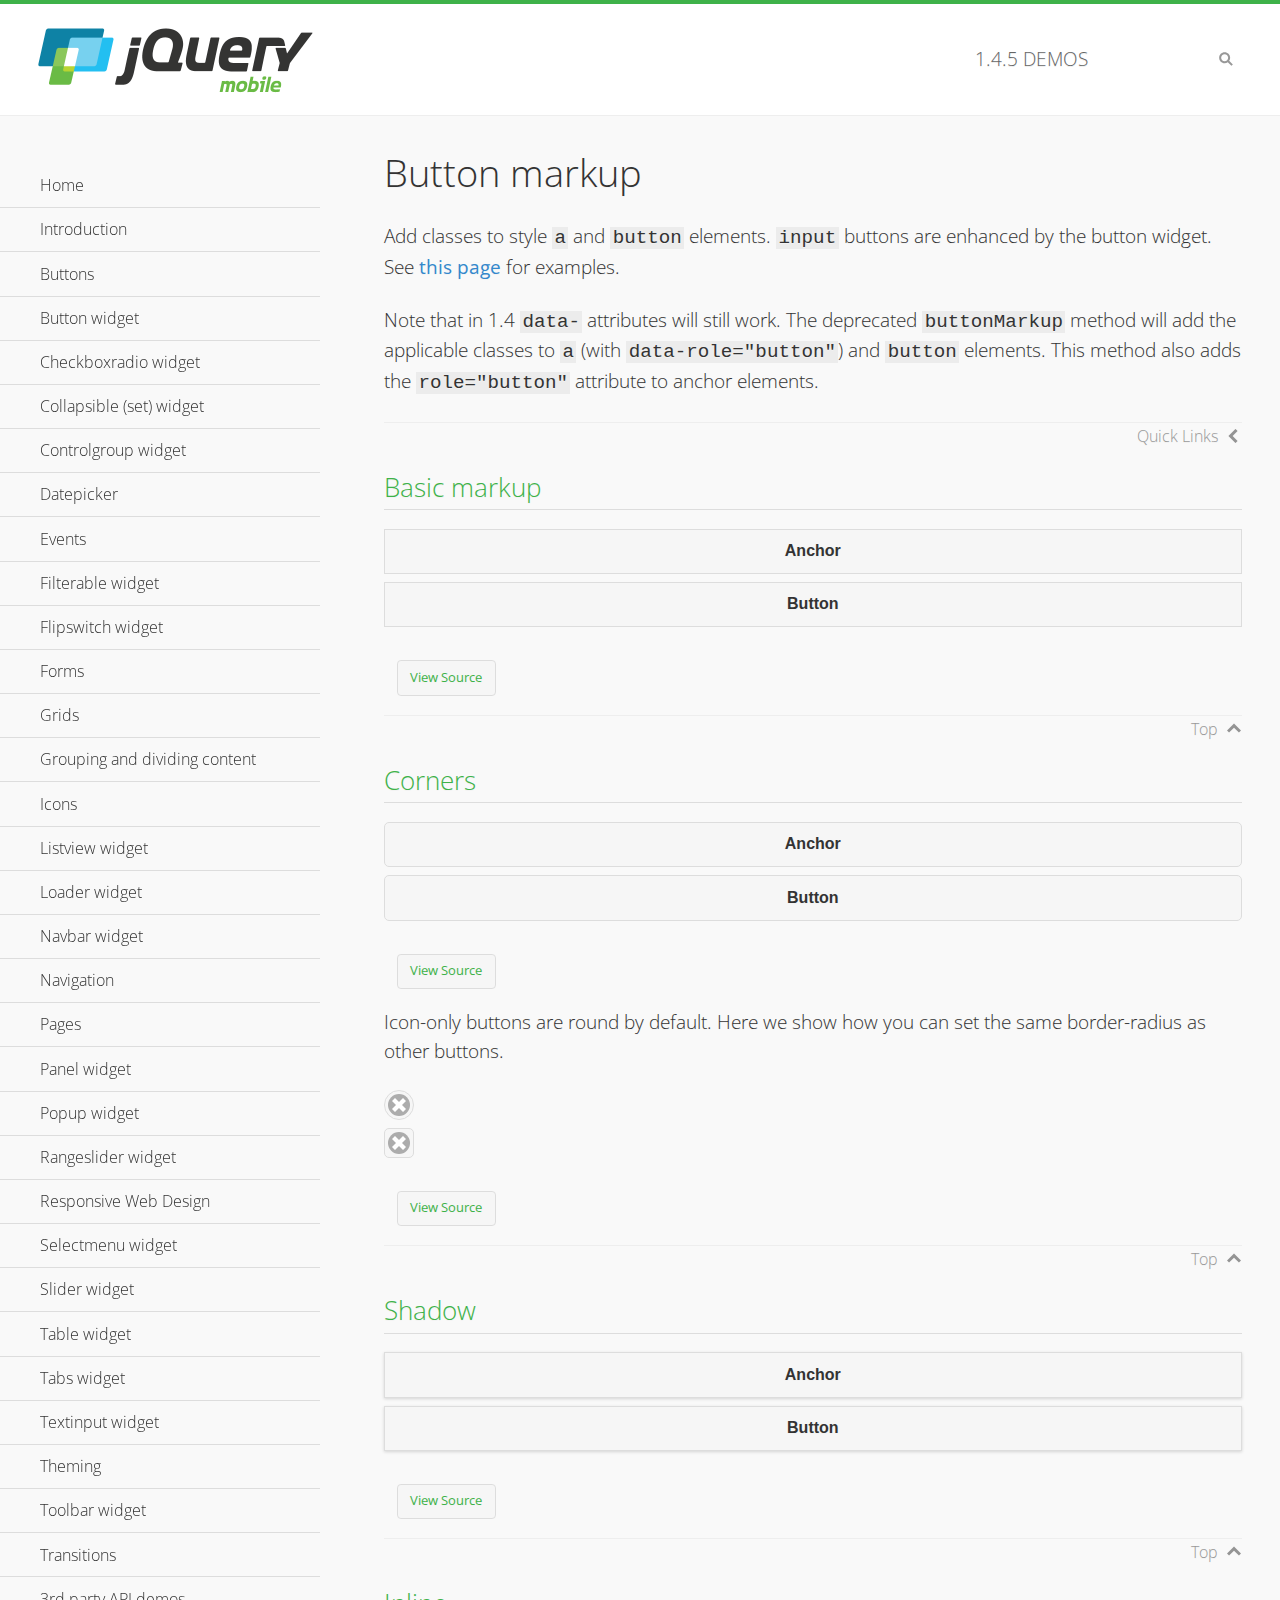
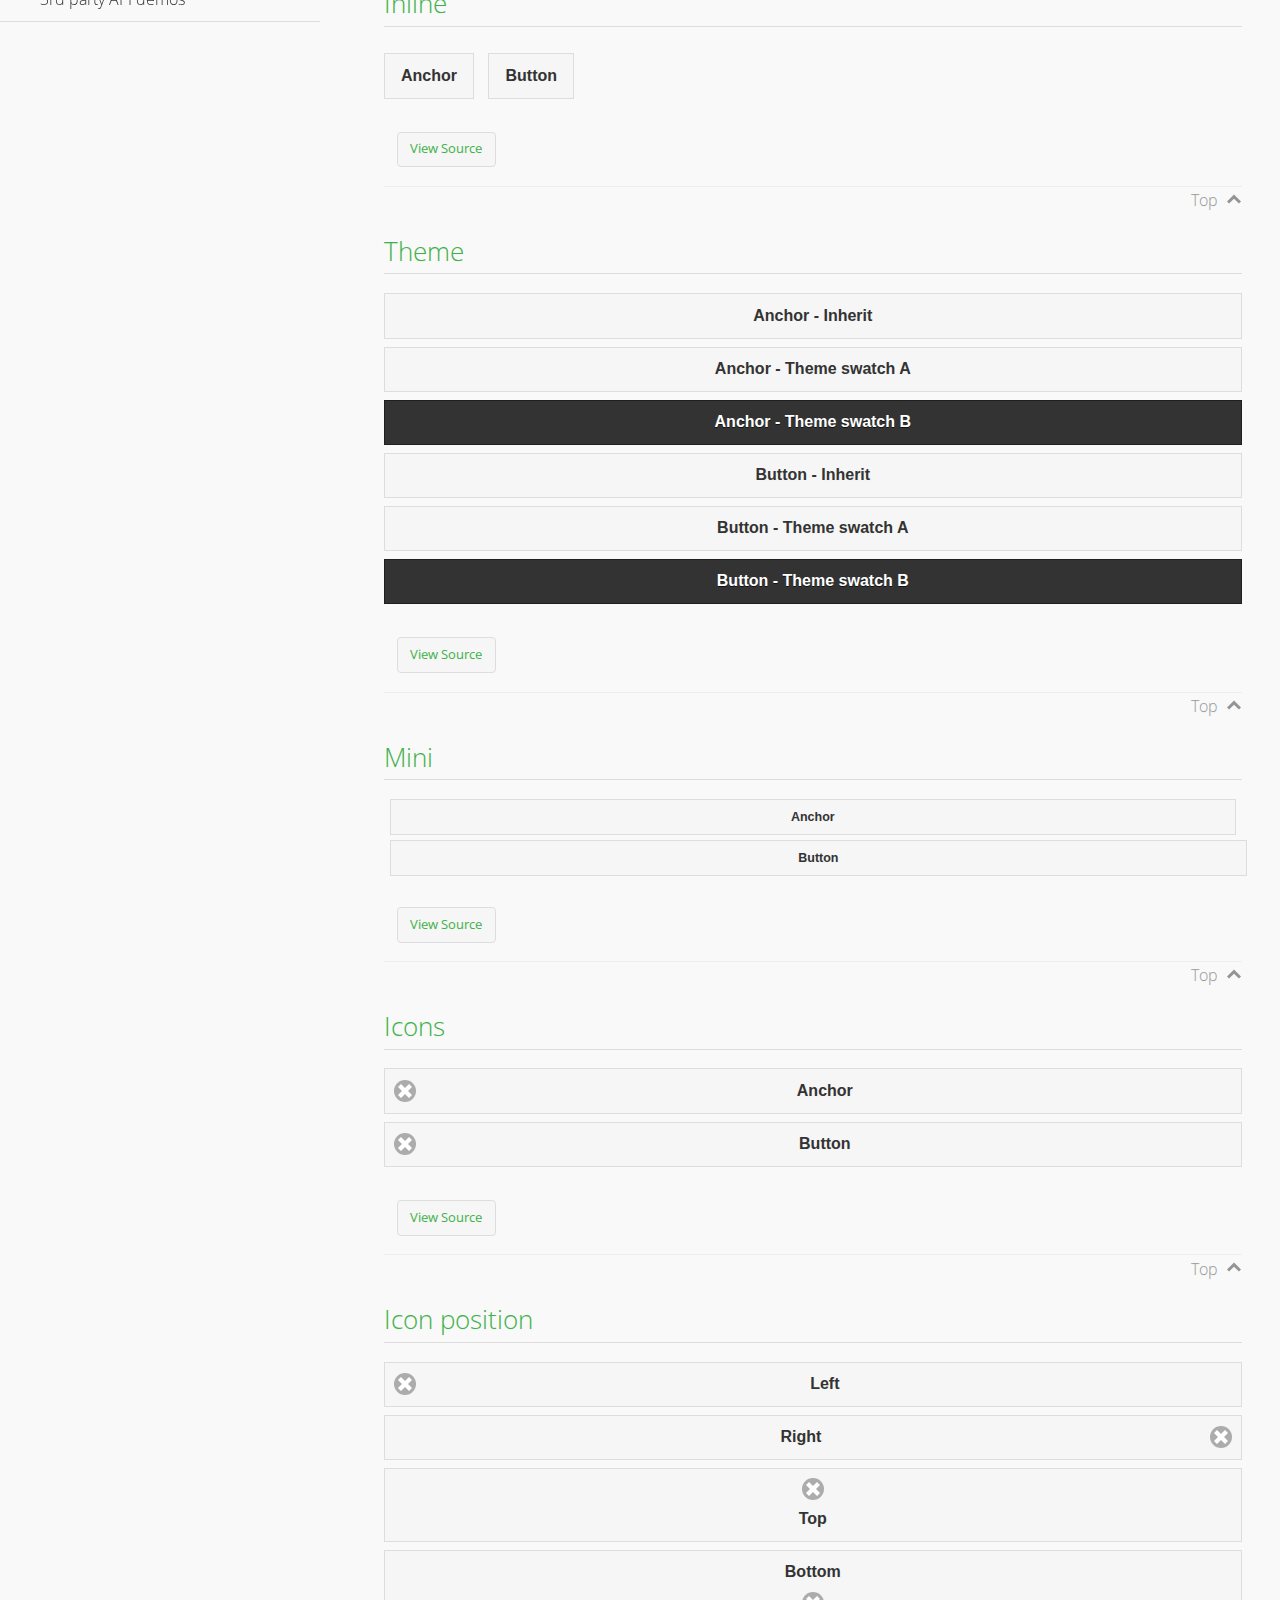
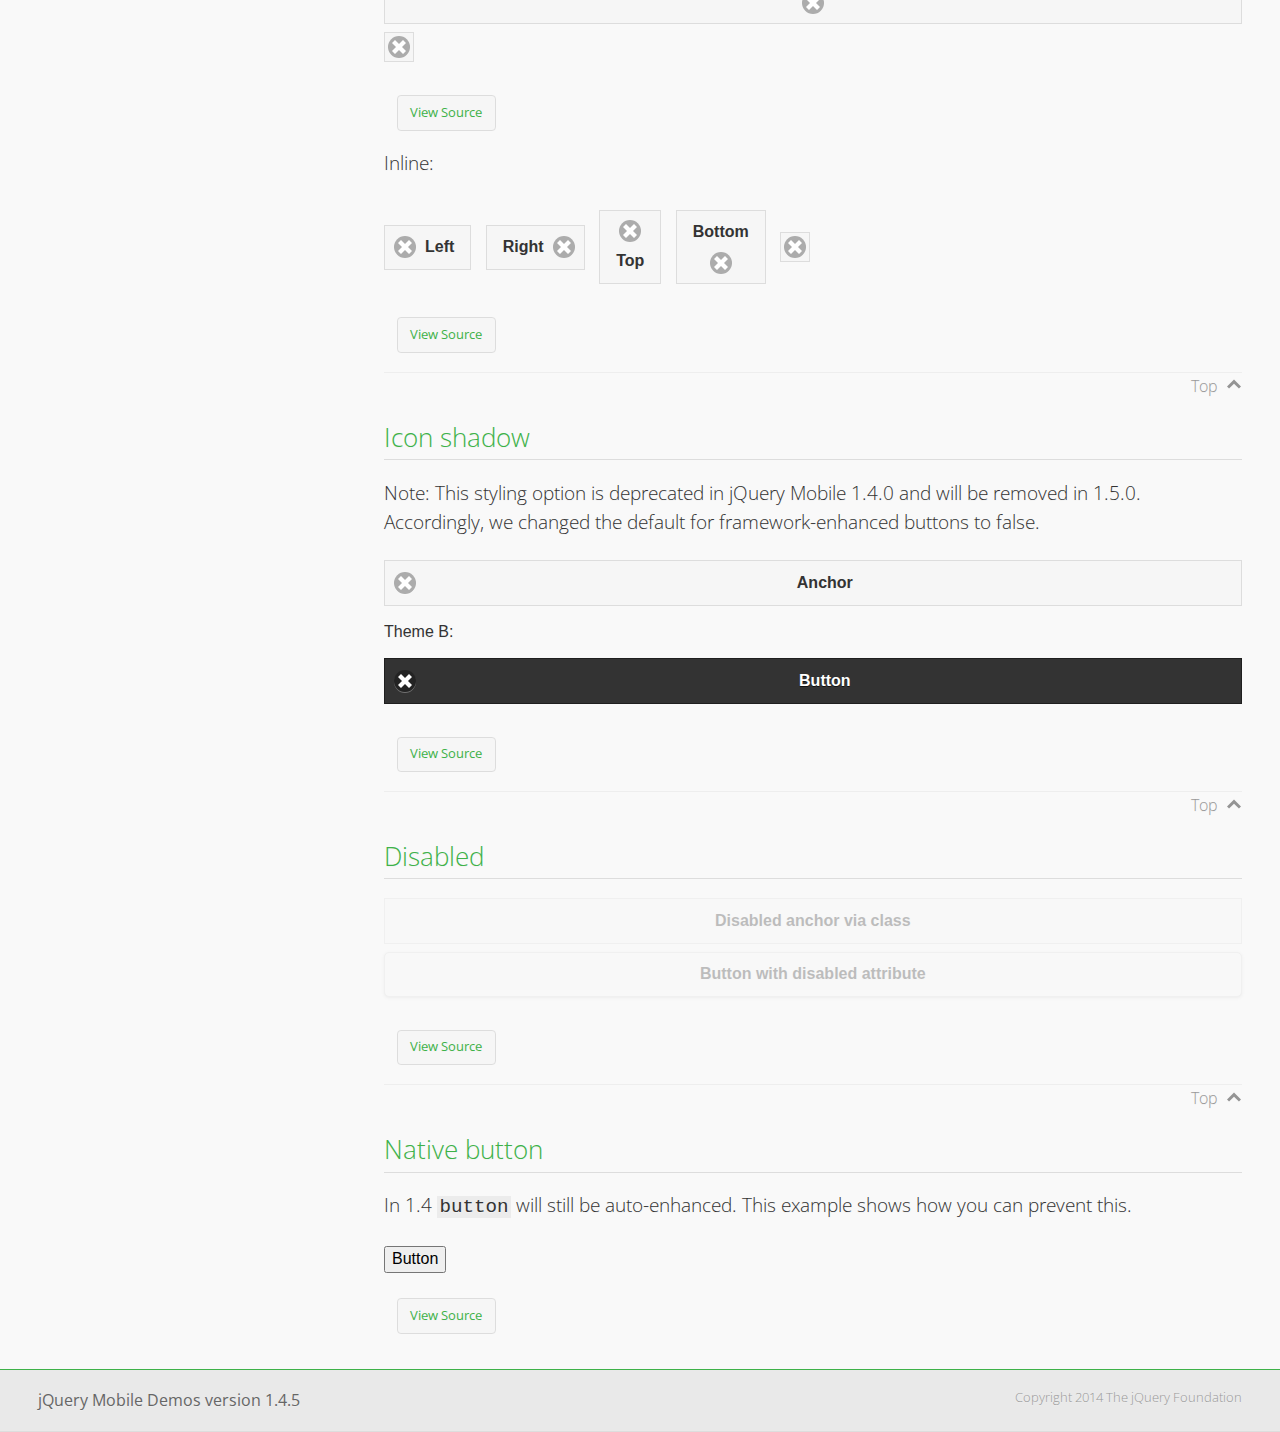
<file: js/jquery.mobile-1.4.5/demos/button-markup/index.html>
<!DOCTYPE html>
<html>
<head>
	<meta charset="utf-8">
	<meta name="viewport" content="width=device-width, initial-scale=1">
	<title>Button markup - jQuery Mobile Demos</title>
	<link rel="shortcut icon" href="../favicon.ico">
    <link rel="stylesheet" href="http://fonts.googleapis.com/css?family=Open+Sans:300,400,700">
	<link rel="stylesheet" href="../css/themes/default/jquery.mobile-1.4.5.min.css">
	<link rel="stylesheet" href="../_assets/css/jqm-demos.css">
	<script src="../js/jquery.js"></script>
	<script src="../_assets/js/index.js"></script>
	<script src="../js/jquery.mobile-1.4.5.min.js"></script>
	<style>
		#custom-border-radius .ui-btn-icon-notext.ui-corner-all {
			-webkit-border-radius: .3125em;
			border-radius: .3125em;
		}
	</style>
</head>
<body>
<div data-role="page" class="jqm-demos" data-quicklinks="true">

	<div data-role="header" class="jqm-header">
		<h2><a href="../" title="jQuery Mobile Demos home"><img src="../_assets/img/jquery-logo.png" alt="jQuery Mobile"></a></h2>
		<p><span class="jqm-version"></span> Demos</p>
		<a href="#" class="jqm-navmenu-link ui-btn ui-btn-icon-notext ui-corner-all ui-icon-bars ui-nodisc-icon ui-alt-icon ui-btn-left">Menu</a>
		<a href="#" class="jqm-search-link ui-btn ui-btn-icon-notext ui-corner-all ui-icon-search ui-nodisc-icon ui-alt-icon ui-btn-right">Search</a>
	</div><!-- /header -->

	<div role="main" class="ui-content jqm-content">

		<h1>Button markup</h1>

		<p>Add classes to style <code>a</code> and <code>button</code> elements. <code>input</code> buttons are enhanced by the button widget. See <a href="../button/" data-ajax="false">this page</a> for examples.</p>

		<p>Note that in 1.4 <code>data-</code> attributes will still work. The deprecated <code>buttonMarkup</code> method will add the applicable classes to <code>a</code> (with <code>data-role="button"</code>) and <code>button</code> elements. This method also adds the <code>role="button"</code> attribute to anchor elements.</p>

		<h2>Basic markup</h2>

		<div data-demo-html="true">
			<a href="#" class="ui-btn">Anchor</a>
			<button class="ui-btn">Button</button>
		</div><!--/demo-html -->

		<h2>Corners</h2>

		<div data-demo-html="true">
			<a href="#" class="ui-btn ui-corner-all">Anchor</a>
			<button class="ui-btn ui-corner-all">Button</button>
		</div><!--/demo-html -->

		<p>Icon-only buttons are round by default. Here we show how you can set the same border-radius as other buttons.</p>

		<div data-demo-html="true" data-demo-css="true">
			<a href="#" class="ui-btn ui-icon-delete ui-btn-icon-notext ui-corner-all">No text</a>
			<div id="custom-border-radius">
				<a href="#" class="ui-btn ui-icon-delete ui-btn-icon-notext ui-corner-all">No text</a>
			</div>
		</div><!--/demo-html -->

		<h2>Shadow</h2>

		<div data-demo-html="true">
			<a href="#" class="ui-btn ui-shadow">Anchor</a>
			<button class="ui-btn ui-shadow">Button</button>
		</div><!--/demo-html -->

		<h2>Inline</h2>

		<div data-demo-html="true">
			<a href="#" class="ui-btn ui-btn-inline">Anchor</a>
			<button class="ui-btn ui-btn-inline">Button</button>
		</div><!--/demo-html -->

		<h2>Theme</h2>

		<div data-demo-html="true">
			<a href="#" class="ui-btn">Anchor - Inherit</a>
			<a href="#" class="ui-btn ui-btn-a">Anchor - Theme swatch A</a>
			<a href="#" class="ui-btn ui-btn-b">Anchor - Theme swatch B</a>
			<button class="ui-btn">Button - Inherit</button>
			<button class="ui-btn ui-btn-a">Button - Theme swatch A</button>
			<button class="ui-btn ui-btn-b">Button - Theme swatch B</button>
		</div><!--/demo-html -->

		<h2>Mini</h2>

		<div data-demo-html="true">
			<a href="#" class="ui-btn ui-mini">Anchor</a>
			<button class="ui-btn ui-mini">Button</button>
		</div><!--/demo-html -->

		<h2>Icons</h2>

		<div data-demo-html="true">
			<a href="#" class="ui-btn ui-icon-delete ui-btn-icon-left">Anchor</a>
			<button class="ui-btn ui-icon-delete ui-btn-icon-left">Button</button>
		</div><!--/demo-html -->

		<h2>Icon position</h2>

		<div data-demo-html="true">
			<a href="#" class="ui-btn ui-icon-delete ui-btn-icon-left">Left</a>
			<a href="#" class="ui-btn ui-icon-delete ui-btn-icon-right">Right</a>
			<a href="#" class="ui-btn ui-icon-delete ui-btn-icon-top">Top</a>
			<a href="#" class="ui-btn ui-icon-delete ui-btn-icon-bottom">Bottom</a>
			<a href="#" class="ui-btn ui-icon-delete ui-btn-icon-notext">Icon only</a>
		</div><!--/demo-html -->

		<p>Inline:</p>

		<div data-demo-html="true">
			<a href="#" class="ui-btn ui-btn-inline ui-icon-delete ui-btn-icon-left">Left</a>
			<a href="#" class="ui-btn ui-btn-inline ui-icon-delete ui-btn-icon-right">Right</a>
			<a href="#" class="ui-btn ui-btn-inline ui-icon-delete ui-btn-icon-top">Top</a>
			<a href="#" class="ui-btn ui-btn-inline ui-icon-delete ui-btn-icon-bottom">Bottom</a>
			<a href="#" class="ui-btn ui-btn-inline ui-icon-delete ui-btn-icon-notext">Icon only</a>
		</div><!--/demo-html -->

		<h2>Icon shadow</h2>
		<p>Note: This styling option is deprecated in jQuery Mobile 1.4.0 and will be removed in 1.5.0. Accordingly, we changed the default for framework-enhanced buttons to false.</p>

		<div data-demo-html="true">
			<a href="#" class="ui-btn ui-icon-delete ui-btn-icon-left ui-shadow-icon">Anchor</a>
			<p>Theme B:</p>
			<button class="ui-btn ui-icon-delete ui-btn-icon-left ui-shadow-icon ui-btn-b">Button</button>
		</div><!--/demo-html -->

		<h2>Disabled</h2>

		<div data-demo-html="true">
			<a href="#" class="ui-btn ui-state-disabled">Disabled anchor via class</a>
			<button disabled>Button with disabled attribute</button>
		</div><!--/demo-html -->

		<h2>Native button</h2>
		<!-- TODO: Remove this demo in 1.5 -->
		<p>In 1.4 <code>button</code> will still be auto-enhanced. This example shows how you can prevent this.</p>

		<div data-demo-html="true">
			<button data-role="none">Button</button>
		</div><!--/demo-html -->

	</div><!-- /content -->
	    <div data-role="panel" class="jqm-navmenu-panel" data-position="left" data-display="overlay" data-theme="a">
	    	<ul class="jqm-list ui-alt-icon ui-nodisc-icon">
<li data-filtertext="demos homepage" data-icon="home"><a href=".././">Home</a></li>
<li data-filtertext="introduction overview getting started"><a href="../intro/" data-ajax="false">Introduction</a></li>
<li data-filtertext="buttons button markup buttonmarkup method anchor link button element"><a href="../button-markup/" data-ajax="false">Buttons</a></li>
<li data-filtertext="form button widget input button submit reset"><a href="../button/" data-ajax="false">Button widget</a></li>
<li data-role="collapsible" data-enhanced="true" data-collapsed-icon="carat-d" data-expanded-icon="carat-u" data-iconpos="right" data-inset="false" class="ui-collapsible ui-collapsible-themed-content ui-collapsible-collapsed">
	<h3 class="ui-collapsible-heading ui-collapsible-heading-collapsed">
		<a href="#" class="ui-collapsible-heading-toggle ui-btn ui-btn-icon-right ui-btn-inherit ui-icon-carat-d">
		    Checkboxradio widget<span class="ui-collapsible-heading-status"> click to expand contents</span>
		</a>
	</h3>
	<div class="ui-collapsible-content ui-body-inherit ui-collapsible-content-collapsed" aria-hidden="true">
		<ul>
			<li data-filtertext="form checkboxradio widget checkbox input checkboxes controlgroups"><a href="../checkboxradio-checkbox/" data-ajax="false">Checkboxes</a></li>
			<li data-filtertext="form checkboxradio widget radio input radio buttons controlgroups"><a href="../checkboxradio-radio/" data-ajax="false">Radio buttons</a></li>
		</ul>
	</div>
</li>
<li data-role="collapsible" data-enhanced="true" data-collapsed-icon="carat-d" data-expanded-icon="carat-u" data-iconpos="right" data-inset="false" class="ui-collapsible ui-collapsible-themed-content ui-collapsible-collapsed">
	<h3 class="ui-collapsible-heading ui-collapsible-heading-collapsed">
		<a href="#" class="ui-collapsible-heading-toggle ui-btn ui-btn-icon-right ui-btn-inherit ui-icon-carat-d">
			Collapsible (set) widget<span class="ui-collapsible-heading-status"> click to expand contents</span>
		</a>
	</h3>
	<div class="ui-collapsible-content ui-body-inherit ui-collapsible-content-collapsed" aria-hidden="true">
		<ul>
			<li data-filtertext="collapsibles content formatting"><a href="../collapsible/" data-ajax="false">Collapsible</a></li>
			<li data-filtertext="dynamic collapsible set accordion append expand"><a href="../collapsible-dynamic/" data-ajax="false">Dynamic collapsibles</a></li>
			<li data-filtertext="accordions collapsible set widget content formatting grouped collapsibles"><a href="../collapsibleset/" data-ajax="false">Collapsible set</a></li>
		</ul>
	</div>
</li>
<li data-role="collapsible" data-enhanced="true" data-collapsed-icon="carat-d" data-expanded-icon="carat-u" data-iconpos="right" data-inset="false" class="ui-collapsible ui-collapsible-themed-content ui-collapsible-collapsed">
	<h3 class="ui-collapsible-heading ui-collapsible-heading-collapsed">
		<a href="#" class="ui-collapsible-heading-toggle ui-btn ui-btn-icon-right ui-btn-inherit ui-icon-carat-d">
			Controlgroup widget<span class="ui-collapsible-heading-status"> click to expand contents</span>
		</a>
	</h3>
	<div class="ui-collapsible-content ui-body-inherit ui-collapsible-content-collapsed" aria-hidden="true">
		<ul>
			<li data-filtertext="controlgroups selectmenu checkboxradio input grouped buttons horizontal vertical"><a href="../controlgroup/" data-ajax="false">Controlgroup</a></li>
			<li data-filtertext="dynamic controlgroup dynamically add buttons"><a href="../controlgroup-dynamic/" data-ajax="false">Dynamic controlgroups</a></li>
		</ul>
	</div>
</li>
<li data-filtertext="form datepicker widget date input"><a href="../datepicker/" data-ajax="false">Datepicker</a></li>
<li data-role="collapsible" data-enhanced="true" data-collapsed-icon="carat-d" data-expanded-icon="carat-u" data-iconpos="right" data-inset="false" class="ui-collapsible ui-collapsible-themed-content ui-collapsible-collapsed">
	<h3 class="ui-collapsible-heading ui-collapsible-heading-collapsed">
		<a href="#" class="ui-collapsible-heading-toggle ui-btn ui-btn-icon-right ui-btn-inherit ui-icon-carat-d">
			Events<span class="ui-collapsible-heading-status"> click to expand contents</span>
		</a>
	</h3>
	<div class="ui-collapsible-content ui-body-inherit ui-collapsible-content-collapsed" aria-hidden="true">
		<ul>
			<li data-filtertext="swipe to delete list items listviews swipe events"><a href="../swipe-list/" data-ajax="false">Swipe list items</a></li>
			<li data-filtertext="swipe to navigate swipe page navigation swipe events"><a href="../swipe-page/" data-ajax="false">Swipe page navigation</a></li>
		</ul>
	</div>
</li>
<li data-filtertext="filterable filter elements sorting searching listview table"><a href="../filterable/" data-ajax="false">Filterable widget</a></li>
<li data-filtertext="form flipswitch widget flip toggle switch binary select checkbox input"><a href="../flipswitch/" data-ajax="false">Flipswitch widget</a></li>
<li data-role="collapsible" data-enhanced="true" data-collapsed-icon="carat-d" data-expanded-icon="carat-u" data-iconpos="right" data-inset="false" class="ui-collapsible ui-collapsible-themed-content ui-collapsible-collapsed">
	<h3 class="ui-collapsible-heading ui-collapsible-heading-collapsed">
		<a href="#" class="ui-collapsible-heading-toggle ui-btn ui-btn-icon-right ui-btn-inherit ui-icon-carat-d">
			Forms<span class="ui-collapsible-heading-status"> click to expand contents</span>
		</a>
	</h3>
	<div class="ui-collapsible-content ui-body-inherit ui-collapsible-content-collapsed" aria-hidden="true">
		<ul>
			<li data-filtertext="forms text checkbox radio range button submit reset inputs selects textarea slider flipswitch label form elements"><a href="../forms/" data-ajax="false">Forms</a></li>
			<li data-filtertext="form hide labels hidden accessible ui-hidden-accessible forms"><a href="../forms-label-hidden-accessible/" data-ajax="false">Hide labels</a></li>
			<li data-filtertext="form field containers fieldcontain ui-field-contain forms"><a href="../forms-field-contain/" data-ajax="false">Field containers</a></li>
			<li data-filtertext="forms disabled form elements"><a href="../forms-disabled/" data-ajax="false">Forms disabled</a></li>
			<li data-filtertext="forms gallery examples overview forms text checkbox radio range button submit reset inputs selects textarea slider flipswitch label form elements"><a href="../forms-gallery/" data-ajax="false">Forms gallery</a></li>
		</ul>
	</div>
</li>
<li data-role="collapsible" data-enhanced="true" data-collapsed-icon="carat-d" data-expanded-icon="carat-u" data-iconpos="right" data-inset="false" class="ui-collapsible ui-collapsible-themed-content ui-collapsible-collapsed">
	<h3 class="ui-collapsible-heading ui-collapsible-heading-collapsed">
		<a href="#" class="ui-collapsible-heading-toggle ui-btn ui-btn-icon-right ui-btn-inherit ui-icon-carat-d">
			Grids<span class="ui-collapsible-heading-status"> click to expand contents</span>
		</a>
	</h3>
	<div class="ui-collapsible-content ui-body-inherit ui-collapsible-content-collapsed" aria-hidden="true">
		<ul>
			<li data-filtertext="grids columns blocks content formatting rwd responsive css framework"><a href="../grids/" data-ajax="false">Grids</a></li>
			<li data-filtertext="buttons in grids css framework"><a href="../grids-buttons/" data-ajax="false">Buttons in grids</a></li>
			<li data-filtertext="custom responsive grids rwd css framework"><a href="../grids-custom-responsive/" data-ajax="false">Custom responsive grids</a></li>
		</ul>
	</div>
</li>
<li data-filtertext="blocks content formatting sections heading"><a href="../body-bar-classes/" data-ajax="false">Grouping and dividing content</a></li>
<li data-role="collapsible" data-enhanced="true" data-collapsed-icon="carat-d" data-expanded-icon="carat-u" data-iconpos="right" data-inset="false" class="ui-collapsible ui-collapsible-themed-content ui-collapsible-collapsed">
	<h3 class="ui-collapsible-heading ui-collapsible-heading-collapsed">
		<a href="#" class="ui-collapsible-heading-toggle ui-btn ui-btn-icon-right ui-btn-inherit ui-icon-carat-d">
			Icons<span class="ui-collapsible-heading-status"> click to expand contents</span>
		</a>
	</h3>
	<div class="ui-collapsible-content ui-body-inherit ui-collapsible-content-collapsed" aria-hidden="true">
		<ul>
			<li data-filtertext="button icons svg disc alt custom icon position"><a href="../icons/" data-ajax="false">Icons</a></li>
			<li data-filtertext=""><a href="../icons-grunticon/" data-ajax="false">Grunticon loader</a></li>
		</ul>
	</div>
</li>
<li data-role="collapsible" data-enhanced="true" data-collapsed-icon="carat-d" data-expanded-icon="carat-u" data-iconpos="right" data-inset="false" class="ui-collapsible ui-collapsible-themed-content ui-collapsible-collapsed">
	<h3 class="ui-collapsible-heading ui-collapsible-heading-collapsed">
		<a href="#" class="ui-collapsible-heading-toggle ui-btn ui-btn-icon-right ui-btn-inherit ui-icon-carat-d">
			Listview widget<span class="ui-collapsible-heading-status"> click to expand contents</span>
		</a>
	</h3>
	<div class="ui-collapsible-content ui-body-inherit ui-collapsible-content-collapsed" aria-hidden="true">
		<ul>
			<li data-filtertext="listview widget thumbnails icons nested split button collapsible ul ol"><a href="../listview/" data-ajax="false">Listview</a></li>
			<li data-filtertext="autocomplete filterable reveal listview filtertextbeforefilter placeholder"><a href="../listview-autocomplete/" data-ajax="false">Listview autocomplete</a></li>
			<li data-filtertext="autocomplete filterable reveal listview remote data filtertextbeforefilter placeholder"><a href="../listview-autocomplete-remote/" data-ajax="false">Listview autocomplete remote data</a></li>
			<li data-filtertext="autodividers anchor jump scroll linkbars listview lists ul ol"><a href="../listview-autodividers-linkbar/" data-ajax="false">Listview autodividers linkbar</a></li>
			<li data-filtertext="listview autodividers selector autodividersselector lists ul ol"><a href="../listview-autodividers-selector/" data-ajax="false">Listview autodividers selector</a></li>
			<li data-filtertext="listview nested list items"><a href="../listview-nested-lists/" data-ajax="false">Nested Listviews</a></li>
			<li data-filtertext="listview collapsible list items flat"><a href="../listview-collapsible-item-flat/" data-ajax="false">Listview collapsible list items (flat)</a></li>
			<li data-filtertext="listview collapsible list indented"><a href="../listview-collapsible-item-indented/" data-ajax="false">Listview collapsible list items (indented)</a></li>
			<li data-filtertext="grid listview responsive grids responsive listviews lists ul"><a href="../listview-grid/" data-ajax="false">Listview responsive grid</a></li>
		</ul>
	</div>
</li>
<li data-filtertext="loader widget page loading navigation overlay spinner"><a href="../loader/" data-ajax="false">Loader widget</a></li>
<li data-filtertext="navbar widget navmenu toolbars header footer"><a href="../navbar/" data-ajax="false">Navbar widget</a></li>
<li data-role="collapsible" data-enhanced="true" data-collapsed-icon="carat-d" data-expanded-icon="carat-u" data-iconpos="right" data-inset="false" class="ui-collapsible ui-collapsible-themed-content ui-collapsible-collapsed">
	<h3 class="ui-collapsible-heading ui-collapsible-heading-collapsed">
		<a href="#" class="ui-collapsible-heading-toggle ui-btn ui-btn-icon-right ui-btn-inherit ui-icon-carat-d">
			Navigation<span class="ui-collapsible-heading-status"> click to expand contents</span>
		</a>
	</h3>
	<div class="ui-collapsible-content ui-body-inherit ui-collapsible-content-collapsed" aria-hidden="true">
		<ul>
			<li data-filtertext="ajax navigation navigate widget history event method"><a href="../navigation/" data-ajax="false">Navigation</a></li>
			<li data-filtertext="linking pages page links navigation ajax prefetch cache"><a href="../navigation-linking-pages/" data-ajax="false">Linking pages</a></li>
			<!-- <li data-filtertext="php redirect server redirection server-side navigation"><a href="../navigation-php-redirect/" data-ajax="false">PHP redirect demo</a></li>-->
			<li data-filtertext="navigation redirection hash query"><a href="../navigation-hash-processing/" data-ajax="false">Hash processing demo</a></li>
			<li data-filtertext="navigation redirection hash query"><a href="../page-events/" data-ajax="false">Page Navigation Events</a></li>
		</ul>
	</div>
</li>
<li data-role="collapsible" data-enhanced="true" data-collapsed-icon="carat-d" data-expanded-icon="carat-u" data-iconpos="right" data-inset="false" class="ui-collapsible ui-collapsible-themed-content ui-collapsible-collapsed">
	<h3 class="ui-collapsible-heading ui-collapsible-heading-collapsed">
		<a href="#" class="ui-collapsible-heading-toggle ui-btn ui-btn-icon-right ui-btn-inherit ui-icon-carat-d">
			Pages<span class="ui-collapsible-heading-status"> click to expand contents</span>
		</a>
	</h3>
	<div class="ui-collapsible-content ui-body-inherit ui-collapsible-content-collapsed" aria-hidden="true">
		<ul>
			<li data-filtertext="pages page widget ajax navigation"><a href="../pages/" data-ajax="false">Pages</a></li>
			<li data-filtertext="single page"><a href="../pages-single-page/" data-ajax="false">Single page</a></li>
			<li data-filtertext="multipage multi-page page"><a href="../pages-multi-page/" data-ajax="false">Multi-page template</a></li>
			<li data-filtertext="dialog page widget modal popup"><a href="../pages-dialog/" data-ajax="false">Dialog page</a></li>
		</ul>
	</div>
</li>
<li data-role="collapsible" data-enhanced="true" data-collapsed-icon="carat-d" data-expanded-icon="carat-u" data-iconpos="right" data-inset="false" class="ui-collapsible ui-collapsible-themed-content ui-collapsible-collapsed">
	<h3 class="ui-collapsible-heading ui-collapsible-heading-collapsed">
		<a href="#" class="ui-collapsible-heading-toggle ui-btn ui-btn-icon-right ui-btn-inherit ui-icon-carat-d">
			Panel widget<span class="ui-collapsible-heading-status"> click to expand contents</span>
		</a>
	</h3>
	<div class="ui-collapsible-content ui-body-inherit ui-collapsible-content-collapsed" aria-hidden="true">
		<ul>
			<li data-filtertext="panel widget sliding panels reveal push overlay responsive"><a href="../panel/" data-ajax="false">Panel</a></li>
			<li data-filtertext=""><a href="../panel-external/" data-ajax="false">External panels</a></li>
			<li data-filtertext="panel "><a href="../panel-fixed/" data-ajax="false">Fixed panels</a></li>
			<li data-filtertext="panel slide panels sliding panels shadow rwd responsive breakpoint"><a href="../panel-responsive/" data-ajax="false">Panels responsive</a></li>
			<li data-filtertext="panel custom style custom panel width reveal shadow listview panel styling page background wrapper"><a href="../panel-styling/" data-ajax="false">Custom panel style</a></li>
			<li data-filtertext="panel open on swipe"><a href="../panel-swipe-open/" data-ajax="false">Panel open on swipe</a></li>
			<li data-filtertext="panels outside page internal external toolbars"><a href="../panel-external-internal/" data-ajax="false">Panel external and internal</a></li>
		</ul>
	</div>
</li>
<li data-role="collapsible" data-enhanced="true" data-collapsed-icon="carat-d" data-expanded-icon="carat-u" data-iconpos="right" data-inset="false" class="ui-collapsible ui-collapsible-themed-content ui-collapsible-collapsed">
	<h3 class="ui-collapsible-heading ui-collapsible-heading-collapsed">
		<a href="#" class="ui-collapsible-heading-toggle ui-btn ui-btn-icon-right ui-btn-inherit ui-icon-carat-d">
			Popup widget<span class="ui-collapsible-heading-status"> click to expand contents</span>
		</a>
	</h3>
	<div class="ui-collapsible-content ui-body-inherit ui-collapsible-content-collapsed" aria-hidden="true">
		<ul>
			<li data-filtertext="popup widget popups dialog modal transition tooltip lightbox form overlay screen flip pop fade transition"><a href="../popup/" data-ajax="false">Popup</a></li>
			<li data-filtertext="popup alignment position"><a href="../popup-alignment/" data-ajax="false">Popup alignment</a></li>
			<li data-filtertext="popup arrow size popups popover"><a href="../popup-arrow-size/" data-ajax="false">Popup arrow size</a></li>
			<li data-filtertext="dynamic popups popup images lightbox"><a href="../popup-dynamic/" data-ajax="false">Dynamic popups</a></li>
			<li data-filtertext="popups with iframes scaling"><a href="../popup-iframe/" data-ajax="false">Popups with iframes</a></li>
			<li data-filtertext="popup image scaling"><a href="../popup-image-scaling/" data-ajax="false">Popup image scaling</a></li>
			<li data-filtertext="external popup outside multi-page"><a href="../popup-outside-multipage/" data-ajax="false">Popup outside multi-page</a></li>
		</ul>
	</div>
</li>
<li data-filtertext="form rangeslider widget dual sliders dual handle sliders range input"><a href="../rangeslider/" data-ajax="false">Rangeslider widget</a></li>
<li data-filtertext="responsive web design rwd adaptive progressive enhancement PE accessible mobile breakpoints media query media queries"><a href="../rwd/" data-ajax="false">Responsive Web Design</a></li>
<li data-role="collapsible" data-enhanced="true" data-collapsed-icon="carat-d" data-expanded-icon="carat-u" data-iconpos="right" data-inset="false" class="ui-collapsible ui-collapsible-themed-content ui-collapsible-collapsed">
	<h3 class="ui-collapsible-heading ui-collapsible-heading-collapsed">
		<a href="#" class="ui-collapsible-heading-toggle ui-btn ui-btn-icon-right ui-btn-inherit ui-icon-carat-d">
			Selectmenu widget<span class="ui-collapsible-heading-status"> click to expand contents</span>
		</a>
	</h3>
	<div class="ui-collapsible-content ui-body-inherit ui-collapsible-content-collapsed" aria-hidden="true">
		<ul>
			<li data-filtertext="form selectmenu widget select input custom select menu selects"><a href="../selectmenu/" data-ajax="false">Selectmenu</a></li>
			<li data-filtertext="form custom select menu selectmenu widget custom menu option optgroup multiple selects"><a href="../selectmenu-custom/" data-ajax="false">Custom select menu</a></li>
			<li data-filtertext="filterable select filter popup dialog"><a href="../selectmenu-custom-filter/" data-ajax="false">Custom select menu with filter</a></li>
		</ul>
	</div>
</li>
<li data-role="collapsible" data-enhanced="true" data-collapsed-icon="carat-d" data-expanded-icon="carat-u" data-iconpos="right" data-inset="false" class="ui-collapsible ui-collapsible-themed-content ui-collapsible-collapsed">
	<h3 class="ui-collapsible-heading ui-collapsible-heading-collapsed">
		<a href="#" class="ui-collapsible-heading-toggle ui-btn ui-btn-icon-right ui-btn-inherit ui-icon-carat-d">
			Slider widget<span class="ui-collapsible-heading-status"> click to expand contents</span>
		</a>
	</h3>
	<div class="ui-collapsible-content ui-body-inherit ui-collapsible-content-collapsed" aria-hidden="true">
		<ul>
			<li data-filtertext="form slider widget range input single sliders"><a href="../slider/" data-ajax="false">Slider</a></li>
			<li data-filtertext="form slider widget flipswitch slider binary select flip toggle switch"><a href="../slider-flipswitch/" data-ajax="false">Slider flip toggle switch</a></li>
			<li data-filtertext="form slider tooltip handle value input range sliders"><a href="../slider-tooltip/" data-ajax="false">Slider tooltip</a></li>
		</ul>
	</div>
</li>
<li data-role="collapsible" data-enhanced="true" data-collapsed-icon="carat-d" data-expanded-icon="carat-u" data-iconpos="right" data-inset="false" class="ui-collapsible ui-collapsible-themed-content ui-collapsible-collapsed">
	<h3 class="ui-collapsible-heading ui-collapsible-heading-collapsed">
		<a href="#" class="ui-collapsible-heading-toggle ui-btn ui-btn-icon-right ui-btn-inherit ui-icon-carat-d">
			Table widget<span class="ui-collapsible-heading-status"> click to expand contents</span>
		</a>
	</h3>
	<div class="ui-collapsible-content ui-body-inherit ui-collapsible-content-collapsed" aria-hidden="true">
		<ul>
			<li data-filtertext="table widget reflow column toggle th td responsive tables rwd hide show tabular"><a href="../table-column-toggle/" data-ajax="false">Table Column Toggle</a></li>
			<li data-filtertext="table column toggle phone comparison demo"><a href="../table-column-toggle-example/" data-ajax="false">Table Column Toggle demo</a></li>
			<li data-filtertext="responsive tables table column toggle heading groups rwd breakpoint"><a href="../table-column-toggle-heading-groups/" data-ajax="false">Table Column Toggle heading groups</a></li>
			<li data-filtertext="responsive tables table column toggle hide rwd breakpoint customization options"><a href="../table-column-toggle-options/" data-ajax="false">Table Column Toggle options</a></li>
			<li data-filtertext="table reflow th td responsive rwd columns tabular"><a href="../table-reflow/" data-ajax="false">Table Reflow</a></li>
			<li data-filtertext="responsive tables table reflow heading groups rwd breakpoint"><a href="../table-reflow-heading-groups/" data-ajax="false">Table Reflow heading groups</a></li>
			<li data-filtertext="responsive tables table reflow stripes strokes table style"><a href="../table-reflow-stripes-strokes/" data-ajax="false">Table Reflow stripes and strokes</a></li>
			<li data-filtertext="responsive tables table reflow stack custom styles"><a href="../table-reflow-styling/" data-ajax="false">Table Reflow custom styles</a></li>
		</ul>
	</div>
</li>
<li data-filtertext="ui tabs widget"><a href="../tabs/" data-ajax="false">Tabs widget</a></li>
<li data-filtertext="form textinput widget text input textarea number date time tel email file color password"><a href="../textinput/" data-ajax="false">Textinput widget</a></li>
<li data-role="collapsible" data-enhanced="true" data-collapsed-icon="carat-d" data-expanded-icon="carat-u" data-iconpos="right" data-inset="false" class="ui-collapsible ui-collapsible-themed-content ui-collapsible-collapsed">
	<h3 class="ui-collapsible-heading ui-collapsible-heading-collapsed">
		<a href="#" class="ui-collapsible-heading-toggle ui-btn ui-btn-icon-right ui-btn-inherit ui-icon-carat-d">
			Theming<span class="ui-collapsible-heading-status"> click to expand contents</span>
		</a>
	</h3>
	<div class="ui-collapsible-content ui-body-inherit ui-collapsible-content-collapsed" aria-hidden="true">
		<ul>
			<li data-filtertext="default theme swatches theming style css"><a href="../theme-default/" data-ajax="false">Default theme</a></li>
			<li data-filtertext="classic theme old theme swatches theming style css"><a href="../theme-classic/" data-ajax="false">Classic theme</a></li>
		</ul>
	</div>
</li>
<li data-role="collapsible" data-enhanced="true" data-collapsed-icon="carat-d" data-expanded-icon="carat-u" data-iconpos="right" data-inset="false" class="ui-collapsible ui-collapsible-themed-content ui-collapsible-collapsed">
	<h3 class="ui-collapsible-heading ui-collapsible-heading-collapsed">
		<a href="#" class="ui-collapsible-heading-toggle ui-btn ui-btn-icon-right ui-btn-inherit ui-icon-carat-d">
			Toolbar widget<span class="ui-collapsible-heading-status"> click to expand contents</span>
		</a>
	</h3>
	<div class="ui-collapsible-content ui-body-inherit ui-collapsible-content-collapsed" aria-hidden="true">
		<ul>
			<li data-filtertext="toolbar widget header footer toolbars fixed fullscreen external sections"><a href="../toolbar/" data-ajax="false">Toolbar</a></li>
			<li data-filtertext="dynamic toolbars dynamically add toolbar header footer"><a href="../toolbar-dynamic/" data-ajax="false">Dynamic toolbars</a></li>
			<li data-filtertext="external toolbars header footer"><a href="../toolbar-external/" data-ajax="false">External toolbars</a></li>
			<li data-filtertext="fixed toolbars header footer"><a href="../toolbar-fixed/" data-ajax="false">Fixed toolbars</a></li>
			<li data-filtertext="fixed fullscreen toolbars header footer"><a href="../toolbar-fixed-fullscreen/" data-ajax="false">Fullscreen toolbars</a></li>
			<li data-filtertext="external fixed toolbars header footer"><a href="../toolbar-fixed-external/" data-ajax="false">Fixed external toolbars</a></li>
			<li data-filtertext="external persistent toolbars header footer navbar navmenu"><a href="../toolbar-fixed-persistent/" data-ajax="false">Persistent toolbars</a></li>
			<li data-filtertext="external ajax optimized toolbars persistent toolbars header footer navbar"><a href="../toolbar-fixed-persistent-optimized/" data-ajax="false">Ajax optimized toolbars</a></li>
			<li data-filtertext="form in toolbars header footer"><a href="../toolbar-fixed-forms/" data-ajax="false">Form in toolbar</a></li>
		</ul>
	</div>
</li>
<li data-filtertext="page transitions animated pages popup navigation flip slide fade pop"><a href="../transitions/" data-ajax="false">Transitions</a></li>
<li data-role="collapsible" data-enhanced="true" data-collapsed-icon="carat-d" data-expanded-icon="carat-u" data-iconpos="right" data-inset="false" class="ui-collapsible ui-collapsible-themed-content ui-collapsible-collapsed">
	<h3 class="ui-collapsible-heading ui-collapsible-heading-collapsed">
		<a href="#" class="ui-collapsible-heading-toggle ui-btn ui-btn-icon-right ui-btn-inherit ui-icon-carat-d">
			3rd party API demos<span class="ui-collapsible-heading-status"> click to expand contents</span>
		</a>
	</h3>
	<div class="ui-collapsible-content ui-body-inherit ui-collapsible-content-collapsed" aria-hidden="true">
		<ul>
			<li data-filtertext="backbone requirejs navigation router"><a href="../backbone-requirejs/" data-ajax="false">Backbone RequireJS</a></li>
			<li data-filtertext="google maps geolocation demo"><a href="../map-geolocation/" data-ajax="false">Google Maps geolocation</a></li>
			<li data-filtertext="google maps hybrid"><a href="../map-list-toggle/" data-ajax="false">Google Maps list toggle</a></li>
		</ul>
	</div>
</li>



		     </ul>
		</div><!-- /panel -->


	<div data-role="footer" data-position="fixed" data-tap-toggle="false" class="jqm-footer">
		<p>jQuery Mobile Demos version <span class="jqm-version"></span></p>
		<p>Copyright 2014 The jQuery Foundation</p>
	</div><!-- /footer -->
	<!-- TODO: This should become an external panel so we can add input to markup (unique ID) -->
    <div data-role="panel" class="jqm-search-panel" data-position="right" data-display="overlay" data-theme="a">
		<div class="jqm-search">
			<ul class="jqm-list" data-filter-placeholder="Search demos..." data-filter-reveal="true">
<li data-filtertext="demos homepage" data-icon="home"><a href=".././">Home</a></li>
<li data-filtertext="introduction overview getting started"><a href="../intro/" data-ajax="false">Introduction</a></li>
<li data-filtertext="buttons button markup buttonmarkup method anchor link button element"><a href="../button-markup/" data-ajax="false">Buttons</a></li>
<li data-filtertext="form button widget input button submit reset"><a href="../button/" data-ajax="false">Button widget</a></li>
<li data-role="collapsible" data-enhanced="true" data-collapsed-icon="carat-d" data-expanded-icon="carat-u" data-iconpos="right" data-inset="false" class="ui-collapsible ui-collapsible-themed-content ui-collapsible-collapsed">
	<h3 class="ui-collapsible-heading ui-collapsible-heading-collapsed">
		<a href="#" class="ui-collapsible-heading-toggle ui-btn ui-btn-icon-right ui-btn-inherit ui-icon-carat-d">
		    Checkboxradio widget<span class="ui-collapsible-heading-status"> click to expand contents</span>
		</a>
	</h3>
	<div class="ui-collapsible-content ui-body-inherit ui-collapsible-content-collapsed" aria-hidden="true">
		<ul>
			<li data-filtertext="form checkboxradio widget checkbox input checkboxes controlgroups"><a href="../checkboxradio-checkbox/" data-ajax="false">Checkboxes</a></li>
			<li data-filtertext="form checkboxradio widget radio input radio buttons controlgroups"><a href="../checkboxradio-radio/" data-ajax="false">Radio buttons</a></li>
		</ul>
	</div>
</li>
<li data-role="collapsible" data-enhanced="true" data-collapsed-icon="carat-d" data-expanded-icon="carat-u" data-iconpos="right" data-inset="false" class="ui-collapsible ui-collapsible-themed-content ui-collapsible-collapsed">
	<h3 class="ui-collapsible-heading ui-collapsible-heading-collapsed">
		<a href="#" class="ui-collapsible-heading-toggle ui-btn ui-btn-icon-right ui-btn-inherit ui-icon-carat-d">
			Collapsible (set) widget<span class="ui-collapsible-heading-status"> click to expand contents</span>
		</a>
	</h3>
	<div class="ui-collapsible-content ui-body-inherit ui-collapsible-content-collapsed" aria-hidden="true">
		<ul>
			<li data-filtertext="collapsibles content formatting"><a href="../collapsible/" data-ajax="false">Collapsible</a></li>
			<li data-filtertext="dynamic collapsible set accordion append expand"><a href="../collapsible-dynamic/" data-ajax="false">Dynamic collapsibles</a></li>
			<li data-filtertext="accordions collapsible set widget content formatting grouped collapsibles"><a href="../collapsibleset/" data-ajax="false">Collapsible set</a></li>
		</ul>
	</div>
</li>
<li data-role="collapsible" data-enhanced="true" data-collapsed-icon="carat-d" data-expanded-icon="carat-u" data-iconpos="right" data-inset="false" class="ui-collapsible ui-collapsible-themed-content ui-collapsible-collapsed">
	<h3 class="ui-collapsible-heading ui-collapsible-heading-collapsed">
		<a href="#" class="ui-collapsible-heading-toggle ui-btn ui-btn-icon-right ui-btn-inherit ui-icon-carat-d">
			Controlgroup widget<span class="ui-collapsible-heading-status"> click to expand contents</span>
		</a>
	</h3>
	<div class="ui-collapsible-content ui-body-inherit ui-collapsible-content-collapsed" aria-hidden="true">
		<ul>
			<li data-filtertext="controlgroups selectmenu checkboxradio input grouped buttons horizontal vertical"><a href="../controlgroup/" data-ajax="false">Controlgroup</a></li>
			<li data-filtertext="dynamic controlgroup dynamically add buttons"><a href="../controlgroup-dynamic/" data-ajax="false">Dynamic controlgroups</a></li>
		</ul>
	</div>
</li>
<li data-filtertext="form datepicker widget date input"><a href="../datepicker/" data-ajax="false">Datepicker</a></li>
<li data-role="collapsible" data-enhanced="true" data-collapsed-icon="carat-d" data-expanded-icon="carat-u" data-iconpos="right" data-inset="false" class="ui-collapsible ui-collapsible-themed-content ui-collapsible-collapsed">
	<h3 class="ui-collapsible-heading ui-collapsible-heading-collapsed">
		<a href="#" class="ui-collapsible-heading-toggle ui-btn ui-btn-icon-right ui-btn-inherit ui-icon-carat-d">
			Events<span class="ui-collapsible-heading-status"> click to expand contents</span>
		</a>
	</h3>
	<div class="ui-collapsible-content ui-body-inherit ui-collapsible-content-collapsed" aria-hidden="true">
		<ul>
			<li data-filtertext="swipe to delete list items listviews swipe events"><a href="../swipe-list/" data-ajax="false">Swipe list items</a></li>
			<li data-filtertext="swipe to navigate swipe page navigation swipe events"><a href="../swipe-page/" data-ajax="false">Swipe page navigation</a></li>
		</ul>
	</div>
</li>
<li data-filtertext="filterable filter elements sorting searching listview table"><a href="../filterable/" data-ajax="false">Filterable widget</a></li>
<li data-filtertext="form flipswitch widget flip toggle switch binary select checkbox input"><a href="../flipswitch/" data-ajax="false">Flipswitch widget</a></li>
<li data-role="collapsible" data-enhanced="true" data-collapsed-icon="carat-d" data-expanded-icon="carat-u" data-iconpos="right" data-inset="false" class="ui-collapsible ui-collapsible-themed-content ui-collapsible-collapsed">
	<h3 class="ui-collapsible-heading ui-collapsible-heading-collapsed">
		<a href="#" class="ui-collapsible-heading-toggle ui-btn ui-btn-icon-right ui-btn-inherit ui-icon-carat-d">
			Forms<span class="ui-collapsible-heading-status"> click to expand contents</span>
		</a>
	</h3>
	<div class="ui-collapsible-content ui-body-inherit ui-collapsible-content-collapsed" aria-hidden="true">
		<ul>
			<li data-filtertext="forms text checkbox radio range button submit reset inputs selects textarea slider flipswitch label form elements"><a href="../forms/" data-ajax="false">Forms</a></li>
			<li data-filtertext="form hide labels hidden accessible ui-hidden-accessible forms"><a href="../forms-label-hidden-accessible/" data-ajax="false">Hide labels</a></li>
			<li data-filtertext="form field containers fieldcontain ui-field-contain forms"><a href="../forms-field-contain/" data-ajax="false">Field containers</a></li>
			<li data-filtertext="forms disabled form elements"><a href="../forms-disabled/" data-ajax="false">Forms disabled</a></li>
			<li data-filtertext="forms gallery examples overview forms text checkbox radio range button submit reset inputs selects textarea slider flipswitch label form elements"><a href="../forms-gallery/" data-ajax="false">Forms gallery</a></li>
		</ul>
	</div>
</li>
<li data-role="collapsible" data-enhanced="true" data-collapsed-icon="carat-d" data-expanded-icon="carat-u" data-iconpos="right" data-inset="false" class="ui-collapsible ui-collapsible-themed-content ui-collapsible-collapsed">
	<h3 class="ui-collapsible-heading ui-collapsible-heading-collapsed">
		<a href="#" class="ui-collapsible-heading-toggle ui-btn ui-btn-icon-right ui-btn-inherit ui-icon-carat-d">
			Grids<span class="ui-collapsible-heading-status"> click to expand contents</span>
		</a>
	</h3>
	<div class="ui-collapsible-content ui-body-inherit ui-collapsible-content-collapsed" aria-hidden="true">
		<ul>
			<li data-filtertext="grids columns blocks content formatting rwd responsive css framework"><a href="../grids/" data-ajax="false">Grids</a></li>
			<li data-filtertext="buttons in grids css framework"><a href="../grids-buttons/" data-ajax="false">Buttons in grids</a></li>
			<li data-filtertext="custom responsive grids rwd css framework"><a href="../grids-custom-responsive/" data-ajax="false">Custom responsive grids</a></li>
		</ul>
	</div>
</li>
<li data-filtertext="blocks content formatting sections heading"><a href="../body-bar-classes/" data-ajax="false">Grouping and dividing content</a></li>
<li data-role="collapsible" data-enhanced="true" data-collapsed-icon="carat-d" data-expanded-icon="carat-u" data-iconpos="right" data-inset="false" class="ui-collapsible ui-collapsible-themed-content ui-collapsible-collapsed">
	<h3 class="ui-collapsible-heading ui-collapsible-heading-collapsed">
		<a href="#" class="ui-collapsible-heading-toggle ui-btn ui-btn-icon-right ui-btn-inherit ui-icon-carat-d">
			Icons<span class="ui-collapsible-heading-status"> click to expand contents</span>
		</a>
	</h3>
	<div class="ui-collapsible-content ui-body-inherit ui-collapsible-content-collapsed" aria-hidden="true">
		<ul>
			<li data-filtertext="button icons svg disc alt custom icon position"><a href="../icons/" data-ajax="false">Icons</a></li>
			<li data-filtertext=""><a href="../icons-grunticon/" data-ajax="false">Grunticon loader</a></li>
		</ul>
	</div>
</li>
<li data-role="collapsible" data-enhanced="true" data-collapsed-icon="carat-d" data-expanded-icon="carat-u" data-iconpos="right" data-inset="false" class="ui-collapsible ui-collapsible-themed-content ui-collapsible-collapsed">
	<h3 class="ui-collapsible-heading ui-collapsible-heading-collapsed">
		<a href="#" class="ui-collapsible-heading-toggle ui-btn ui-btn-icon-right ui-btn-inherit ui-icon-carat-d">
			Listview widget<span class="ui-collapsible-heading-status"> click to expand contents</span>
		</a>
	</h3>
	<div class="ui-collapsible-content ui-body-inherit ui-collapsible-content-collapsed" aria-hidden="true">
		<ul>
			<li data-filtertext="listview widget thumbnails icons nested split button collapsible ul ol"><a href="../listview/" data-ajax="false">Listview</a></li>
			<li data-filtertext="autocomplete filterable reveal listview filtertextbeforefilter placeholder"><a href="../listview-autocomplete/" data-ajax="false">Listview autocomplete</a></li>
			<li data-filtertext="autocomplete filterable reveal listview remote data filtertextbeforefilter placeholder"><a href="../listview-autocomplete-remote/" data-ajax="false">Listview autocomplete remote data</a></li>
			<li data-filtertext="autodividers anchor jump scroll linkbars listview lists ul ol"><a href="../listview-autodividers-linkbar/" data-ajax="false">Listview autodividers linkbar</a></li>
			<li data-filtertext="listview autodividers selector autodividersselector lists ul ol"><a href="../listview-autodividers-selector/" data-ajax="false">Listview autodividers selector</a></li>
			<li data-filtertext="listview nested list items"><a href="../listview-nested-lists/" data-ajax="false">Nested Listviews</a></li>
			<li data-filtertext="listview collapsible list items flat"><a href="../listview-collapsible-item-flat/" data-ajax="false">Listview collapsible list items (flat)</a></li>
			<li data-filtertext="listview collapsible list indented"><a href="../listview-collapsible-item-indented/" data-ajax="false">Listview collapsible list items (indented)</a></li>
			<li data-filtertext="grid listview responsive grids responsive listviews lists ul"><a href="../listview-grid/" data-ajax="false">Listview responsive grid</a></li>
		</ul>
	</div>
</li>
<li data-filtertext="loader widget page loading navigation overlay spinner"><a href="../loader/" data-ajax="false">Loader widget</a></li>
<li data-filtertext="navbar widget navmenu toolbars header footer"><a href="../navbar/" data-ajax="false">Navbar widget</a></li>
<li data-role="collapsible" data-enhanced="true" data-collapsed-icon="carat-d" data-expanded-icon="carat-u" data-iconpos="right" data-inset="false" class="ui-collapsible ui-collapsible-themed-content ui-collapsible-collapsed">
	<h3 class="ui-collapsible-heading ui-collapsible-heading-collapsed">
		<a href="#" class="ui-collapsible-heading-toggle ui-btn ui-btn-icon-right ui-btn-inherit ui-icon-carat-d">
			Navigation<span class="ui-collapsible-heading-status"> click to expand contents</span>
		</a>
	</h3>
	<div class="ui-collapsible-content ui-body-inherit ui-collapsible-content-collapsed" aria-hidden="true">
		<ul>
			<li data-filtertext="ajax navigation navigate widget history event method"><a href="../navigation/" data-ajax="false">Navigation</a></li>
			<li data-filtertext="linking pages page links navigation ajax prefetch cache"><a href="../navigation-linking-pages/" data-ajax="false">Linking pages</a></li>
			<!-- <li data-filtertext="php redirect server redirection server-side navigation"><a href="../navigation-php-redirect/" data-ajax="false">PHP redirect demo</a></li>-->
			<li data-filtertext="navigation redirection hash query"><a href="../navigation-hash-processing/" data-ajax="false">Hash processing demo</a></li>
			<li data-filtertext="navigation redirection hash query"><a href="../page-events/" data-ajax="false">Page Navigation Events</a></li>
		</ul>
	</div>
</li>
<li data-role="collapsible" data-enhanced="true" data-collapsed-icon="carat-d" data-expanded-icon="carat-u" data-iconpos="right" data-inset="false" class="ui-collapsible ui-collapsible-themed-content ui-collapsible-collapsed">
	<h3 class="ui-collapsible-heading ui-collapsible-heading-collapsed">
		<a href="#" class="ui-collapsible-heading-toggle ui-btn ui-btn-icon-right ui-btn-inherit ui-icon-carat-d">
			Pages<span class="ui-collapsible-heading-status"> click to expand contents</span>
		</a>
	</h3>
	<div class="ui-collapsible-content ui-body-inherit ui-collapsible-content-collapsed" aria-hidden="true">
		<ul>
			<li data-filtertext="pages page widget ajax navigation"><a href="../pages/" data-ajax="false">Pages</a></li>
			<li data-filtertext="single page"><a href="../pages-single-page/" data-ajax="false">Single page</a></li>
			<li data-filtertext="multipage multi-page page"><a href="../pages-multi-page/" data-ajax="false">Multi-page template</a></li>
			<li data-filtertext="dialog page widget modal popup"><a href="../pages-dialog/" data-ajax="false">Dialog page</a></li>
		</ul>
	</div>
</li>
<li data-role="collapsible" data-enhanced="true" data-collapsed-icon="carat-d" data-expanded-icon="carat-u" data-iconpos="right" data-inset="false" class="ui-collapsible ui-collapsible-themed-content ui-collapsible-collapsed">
	<h3 class="ui-collapsible-heading ui-collapsible-heading-collapsed">
		<a href="#" class="ui-collapsible-heading-toggle ui-btn ui-btn-icon-right ui-btn-inherit ui-icon-carat-d">
			Panel widget<span class="ui-collapsible-heading-status"> click to expand contents</span>
		</a>
	</h3>
	<div class="ui-collapsible-content ui-body-inherit ui-collapsible-content-collapsed" aria-hidden="true">
		<ul>
			<li data-filtertext="panel widget sliding panels reveal push overlay responsive"><a href="../panel/" data-ajax="false">Panel</a></li>
			<li data-filtertext=""><a href="../panel-external/" data-ajax="false">External panels</a></li>
			<li data-filtertext="panel "><a href="../panel-fixed/" data-ajax="false">Fixed panels</a></li>
			<li data-filtertext="panel slide panels sliding panels shadow rwd responsive breakpoint"><a href="../panel-responsive/" data-ajax="false">Panels responsive</a></li>
			<li data-filtertext="panel custom style custom panel width reveal shadow listview panel styling page background wrapper"><a href="../panel-styling/" data-ajax="false">Custom panel style</a></li>
			<li data-filtertext="panel open on swipe"><a href="../panel-swipe-open/" data-ajax="false">Panel open on swipe</a></li>
			<li data-filtertext="panels outside page internal external toolbars"><a href="../panel-external-internal/" data-ajax="false">Panel external and internal</a></li>
		</ul>
	</div>
</li>
<li data-role="collapsible" data-enhanced="true" data-collapsed-icon="carat-d" data-expanded-icon="carat-u" data-iconpos="right" data-inset="false" class="ui-collapsible ui-collapsible-themed-content ui-collapsible-collapsed">
	<h3 class="ui-collapsible-heading ui-collapsible-heading-collapsed">
		<a href="#" class="ui-collapsible-heading-toggle ui-btn ui-btn-icon-right ui-btn-inherit ui-icon-carat-d">
			Popup widget<span class="ui-collapsible-heading-status"> click to expand contents</span>
		</a>
	</h3>
	<div class="ui-collapsible-content ui-body-inherit ui-collapsible-content-collapsed" aria-hidden="true">
		<ul>
			<li data-filtertext="popup widget popups dialog modal transition tooltip lightbox form overlay screen flip pop fade transition"><a href="../popup/" data-ajax="false">Popup</a></li>
			<li data-filtertext="popup alignment position"><a href="../popup-alignment/" data-ajax="false">Popup alignment</a></li>
			<li data-filtertext="popup arrow size popups popover"><a href="../popup-arrow-size/" data-ajax="false">Popup arrow size</a></li>
			<li data-filtertext="dynamic popups popup images lightbox"><a href="../popup-dynamic/" data-ajax="false">Dynamic popups</a></li>
			<li data-filtertext="popups with iframes scaling"><a href="../popup-iframe/" data-ajax="false">Popups with iframes</a></li>
			<li data-filtertext="popup image scaling"><a href="../popup-image-scaling/" data-ajax="false">Popup image scaling</a></li>
			<li data-filtertext="external popup outside multi-page"><a href="../popup-outside-multipage/" data-ajax="false">Popup outside multi-page</a></li>
		</ul>
	</div>
</li>
<li data-filtertext="form rangeslider widget dual sliders dual handle sliders range input"><a href="../rangeslider/" data-ajax="false">Rangeslider widget</a></li>
<li data-filtertext="responsive web design rwd adaptive progressive enhancement PE accessible mobile breakpoints media query media queries"><a href="../rwd/" data-ajax="false">Responsive Web Design</a></li>
<li data-role="collapsible" data-enhanced="true" data-collapsed-icon="carat-d" data-expanded-icon="carat-u" data-iconpos="right" data-inset="false" class="ui-collapsible ui-collapsible-themed-content ui-collapsible-collapsed">
	<h3 class="ui-collapsible-heading ui-collapsible-heading-collapsed">
		<a href="#" class="ui-collapsible-heading-toggle ui-btn ui-btn-icon-right ui-btn-inherit ui-icon-carat-d">
			Selectmenu widget<span class="ui-collapsible-heading-status"> click to expand contents</span>
		</a>
	</h3>
	<div class="ui-collapsible-content ui-body-inherit ui-collapsible-content-collapsed" aria-hidden="true">
		<ul>
			<li data-filtertext="form selectmenu widget select input custom select menu selects"><a href="../selectmenu/" data-ajax="false">Selectmenu</a></li>
			<li data-filtertext="form custom select menu selectmenu widget custom menu option optgroup multiple selects"><a href="../selectmenu-custom/" data-ajax="false">Custom select menu</a></li>
			<li data-filtertext="filterable select filter popup dialog"><a href="../selectmenu-custom-filter/" data-ajax="false">Custom select menu with filter</a></li>
		</ul>
	</div>
</li>
<li data-role="collapsible" data-enhanced="true" data-collapsed-icon="carat-d" data-expanded-icon="carat-u" data-iconpos="right" data-inset="false" class="ui-collapsible ui-collapsible-themed-content ui-collapsible-collapsed">
	<h3 class="ui-collapsible-heading ui-collapsible-heading-collapsed">
		<a href="#" class="ui-collapsible-heading-toggle ui-btn ui-btn-icon-right ui-btn-inherit ui-icon-carat-d">
			Slider widget<span class="ui-collapsible-heading-status"> click to expand contents</span>
		</a>
	</h3>
	<div class="ui-collapsible-content ui-body-inherit ui-collapsible-content-collapsed" aria-hidden="true">
		<ul>
			<li data-filtertext="form slider widget range input single sliders"><a href="../slider/" data-ajax="false">Slider</a></li>
			<li data-filtertext="form slider widget flipswitch slider binary select flip toggle switch"><a href="../slider-flipswitch/" data-ajax="false">Slider flip toggle switch</a></li>
			<li data-filtertext="form slider tooltip handle value input range sliders"><a href="../slider-tooltip/" data-ajax="false">Slider tooltip</a></li>
		</ul>
	</div>
</li>
<li data-role="collapsible" data-enhanced="true" data-collapsed-icon="carat-d" data-expanded-icon="carat-u" data-iconpos="right" data-inset="false" class="ui-collapsible ui-collapsible-themed-content ui-collapsible-collapsed">
	<h3 class="ui-collapsible-heading ui-collapsible-heading-collapsed">
		<a href="#" class="ui-collapsible-heading-toggle ui-btn ui-btn-icon-right ui-btn-inherit ui-icon-carat-d">
			Table widget<span class="ui-collapsible-heading-status"> click to expand contents</span>
		</a>
	</h3>
	<div class="ui-collapsible-content ui-body-inherit ui-collapsible-content-collapsed" aria-hidden="true">
		<ul>
			<li data-filtertext="table widget reflow column toggle th td responsive tables rwd hide show tabular"><a href="../table-column-toggle/" data-ajax="false">Table Column Toggle</a></li>
			<li data-filtertext="table column toggle phone comparison demo"><a href="../table-column-toggle-example/" data-ajax="false">Table Column Toggle demo</a></li>
			<li data-filtertext="responsive tables table column toggle heading groups rwd breakpoint"><a href="../table-column-toggle-heading-groups/" data-ajax="false">Table Column Toggle heading groups</a></li>
			<li data-filtertext="responsive tables table column toggle hide rwd breakpoint customization options"><a href="../table-column-toggle-options/" data-ajax="false">Table Column Toggle options</a></li>
			<li data-filtertext="table reflow th td responsive rwd columns tabular"><a href="../table-reflow/" data-ajax="false">Table Reflow</a></li>
			<li data-filtertext="responsive tables table reflow heading groups rwd breakpoint"><a href="../table-reflow-heading-groups/" data-ajax="false">Table Reflow heading groups</a></li>
			<li data-filtertext="responsive tables table reflow stripes strokes table style"><a href="../table-reflow-stripes-strokes/" data-ajax="false">Table Reflow stripes and strokes</a></li>
			<li data-filtertext="responsive tables table reflow stack custom styles"><a href="../table-reflow-styling/" data-ajax="false">Table Reflow custom styles</a></li>
		</ul>
	</div>
</li>
<li data-filtertext="ui tabs widget"><a href="../tabs/" data-ajax="false">Tabs widget</a></li>
<li data-filtertext="form textinput widget text input textarea number date time tel email file color password"><a href="../textinput/" data-ajax="false">Textinput widget</a></li>
<li data-role="collapsible" data-enhanced="true" data-collapsed-icon="carat-d" data-expanded-icon="carat-u" data-iconpos="right" data-inset="false" class="ui-collapsible ui-collapsible-themed-content ui-collapsible-collapsed">
	<h3 class="ui-collapsible-heading ui-collapsible-heading-collapsed">
		<a href="#" class="ui-collapsible-heading-toggle ui-btn ui-btn-icon-right ui-btn-inherit ui-icon-carat-d">
			Theming<span class="ui-collapsible-heading-status"> click to expand contents</span>
		</a>
	</h3>
	<div class="ui-collapsible-content ui-body-inherit ui-collapsible-content-collapsed" aria-hidden="true">
		<ul>
			<li data-filtertext="default theme swatches theming style css"><a href="../theme-default/" data-ajax="false">Default theme</a></li>
			<li data-filtertext="classic theme old theme swatches theming style css"><a href="../theme-classic/" data-ajax="false">Classic theme</a></li>
		</ul>
	</div>
</li>
<li data-role="collapsible" data-enhanced="true" data-collapsed-icon="carat-d" data-expanded-icon="carat-u" data-iconpos="right" data-inset="false" class="ui-collapsible ui-collapsible-themed-content ui-collapsible-collapsed">
	<h3 class="ui-collapsible-heading ui-collapsible-heading-collapsed">
		<a href="#" class="ui-collapsible-heading-toggle ui-btn ui-btn-icon-right ui-btn-inherit ui-icon-carat-d">
			Toolbar widget<span class="ui-collapsible-heading-status"> click to expand contents</span>
		</a>
	</h3>
	<div class="ui-collapsible-content ui-body-inherit ui-collapsible-content-collapsed" aria-hidden="true">
		<ul>
			<li data-filtertext="toolbar widget header footer toolbars fixed fullscreen external sections"><a href="../toolbar/" data-ajax="false">Toolbar</a></li>
			<li data-filtertext="dynamic toolbars dynamically add toolbar header footer"><a href="../toolbar-dynamic/" data-ajax="false">Dynamic toolbars</a></li>
			<li data-filtertext="external toolbars header footer"><a href="../toolbar-external/" data-ajax="false">External toolbars</a></li>
			<li data-filtertext="fixed toolbars header footer"><a href="../toolbar-fixed/" data-ajax="false">Fixed toolbars</a></li>
			<li data-filtertext="fixed fullscreen toolbars header footer"><a href="../toolbar-fixed-fullscreen/" data-ajax="false">Fullscreen toolbars</a></li>
			<li data-filtertext="external fixed toolbars header footer"><a href="../toolbar-fixed-external/" data-ajax="false">Fixed external toolbars</a></li>
			<li data-filtertext="external persistent toolbars header footer navbar navmenu"><a href="../toolbar-fixed-persistent/" data-ajax="false">Persistent toolbars</a></li>
			<li data-filtertext="external ajax optimized toolbars persistent toolbars header footer navbar"><a href="../toolbar-fixed-persistent-optimized/" data-ajax="false">Ajax optimized toolbars</a></li>
			<li data-filtertext="form in toolbars header footer"><a href="../toolbar-fixed-forms/" data-ajax="false">Form in toolbar</a></li>
		</ul>
	</div>
</li>
<li data-filtertext="page transitions animated pages popup navigation flip slide fade pop"><a href="../transitions/" data-ajax="false">Transitions</a></li>
<li data-role="collapsible" data-enhanced="true" data-collapsed-icon="carat-d" data-expanded-icon="carat-u" data-iconpos="right" data-inset="false" class="ui-collapsible ui-collapsible-themed-content ui-collapsible-collapsed">
	<h3 class="ui-collapsible-heading ui-collapsible-heading-collapsed">
		<a href="#" class="ui-collapsible-heading-toggle ui-btn ui-btn-icon-right ui-btn-inherit ui-icon-carat-d">
			3rd party API demos<span class="ui-collapsible-heading-status"> click to expand contents</span>
		</a>
	</h3>
	<div class="ui-collapsible-content ui-body-inherit ui-collapsible-content-collapsed" aria-hidden="true">
		<ul>
			<li data-filtertext="backbone requirejs navigation router"><a href="../backbone-requirejs/" data-ajax="false">Backbone RequireJS</a></li>
			<li data-filtertext="google maps geolocation demo"><a href="../map-geolocation/" data-ajax="false">Google Maps geolocation</a></li>
			<li data-filtertext="google maps hybrid"><a href="../map-list-toggle/" data-ajax="false">Google Maps list toggle</a></li>
		</ul>
	</div>
</li>



			</ul>
		</div>
	</div><!-- /panel -->


</div><!-- /page -->

</body>
</html>
</file>
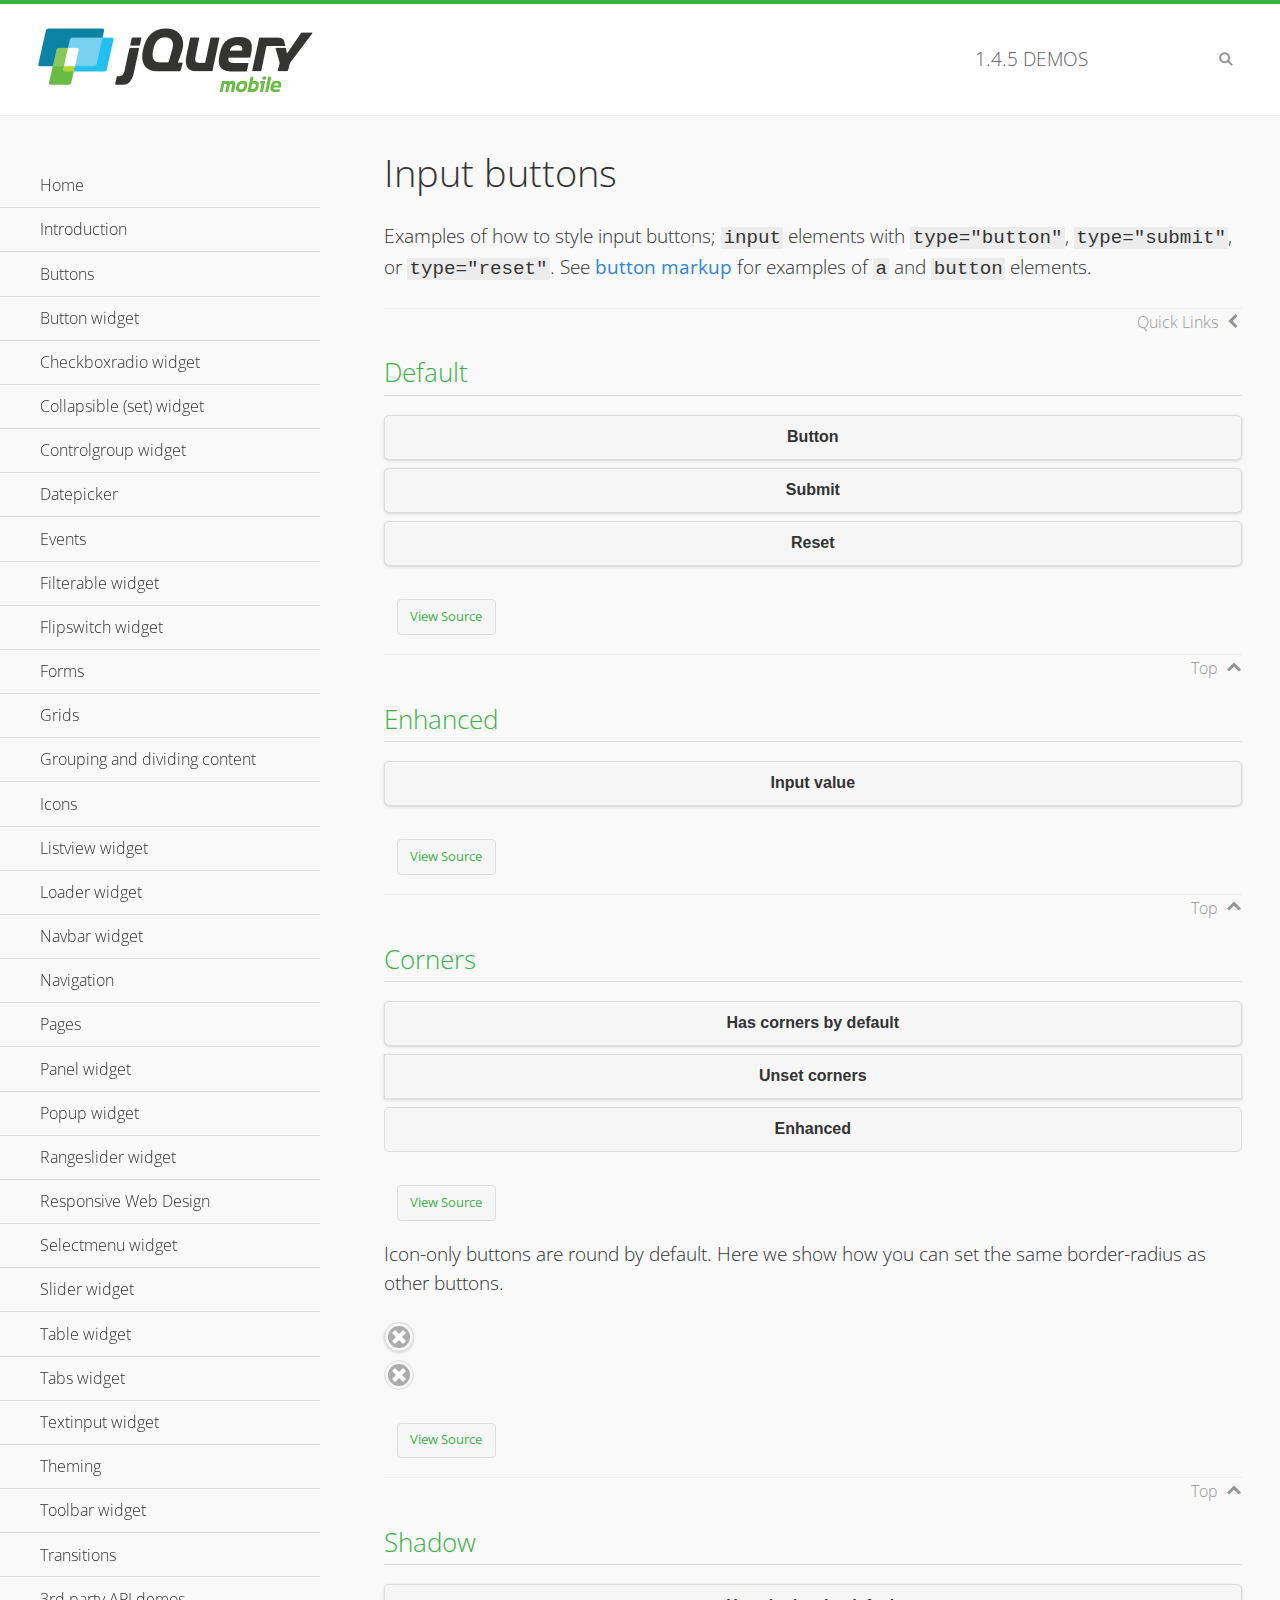
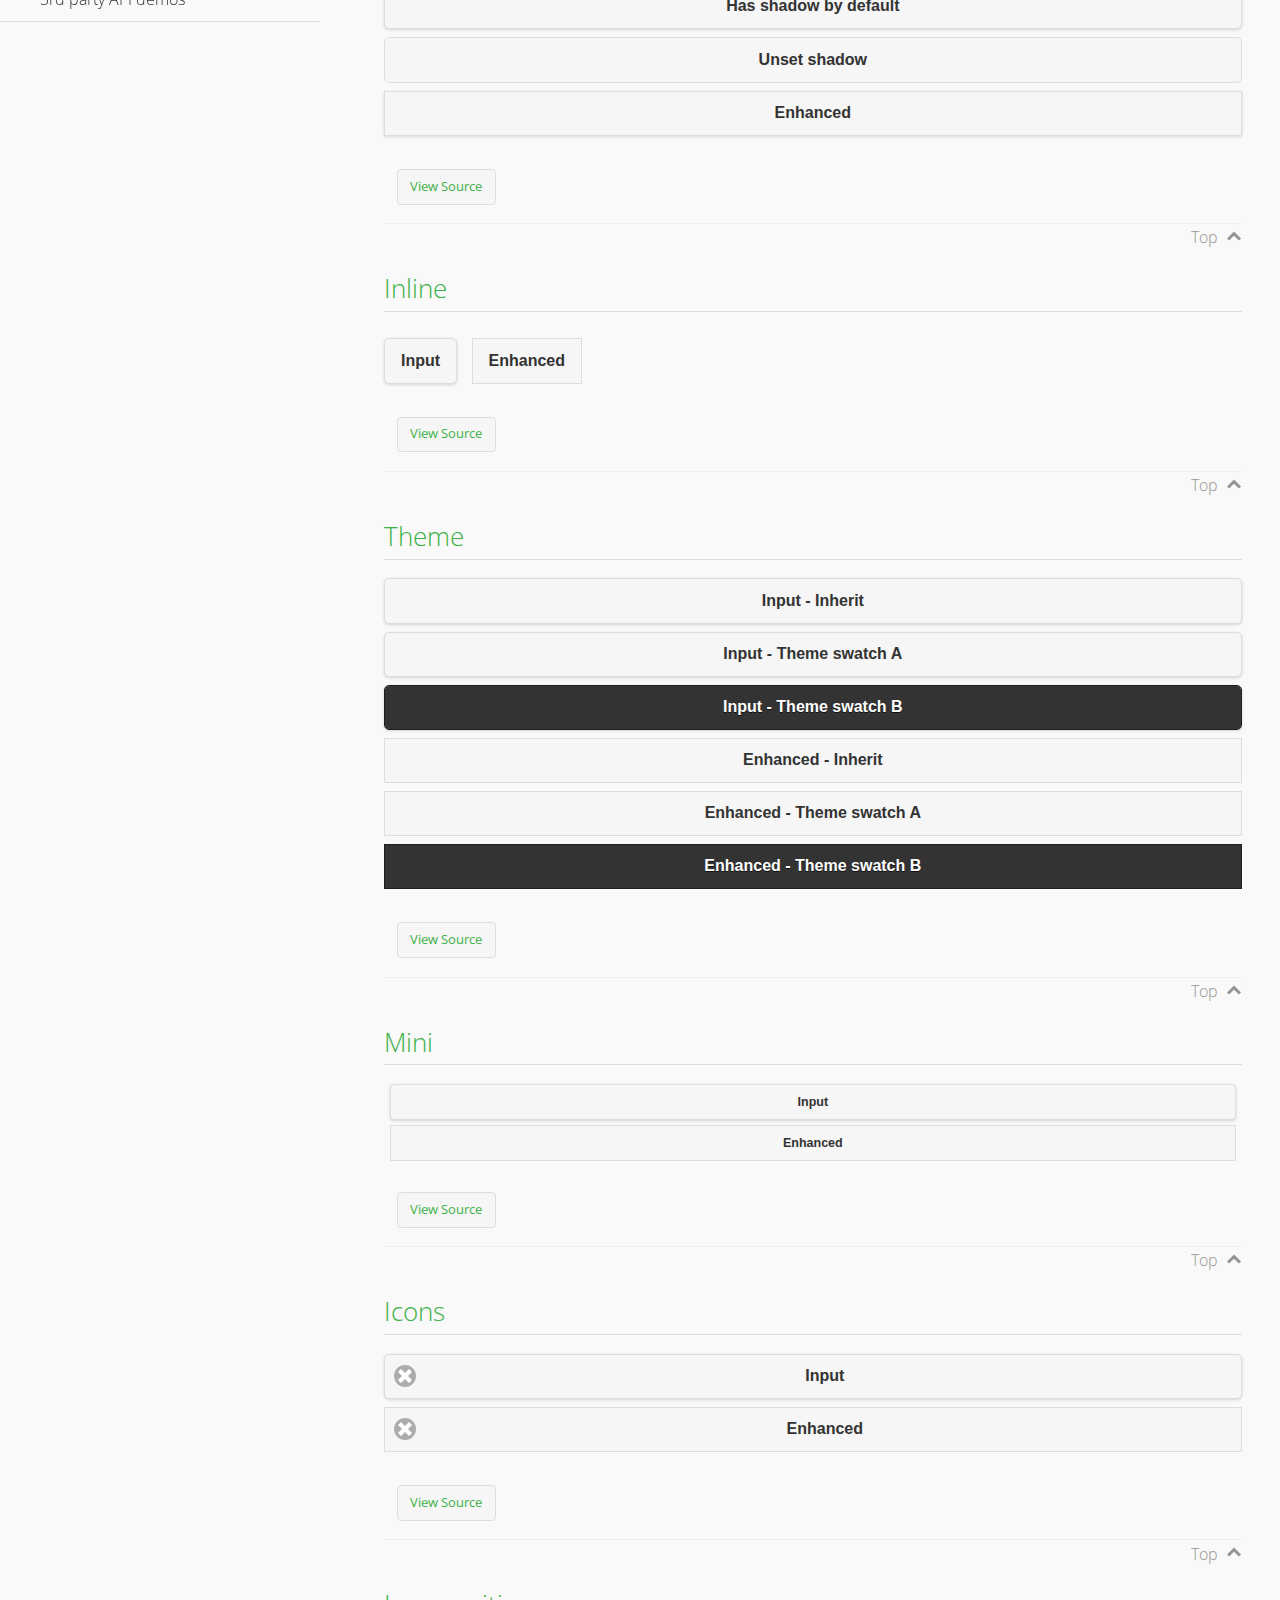
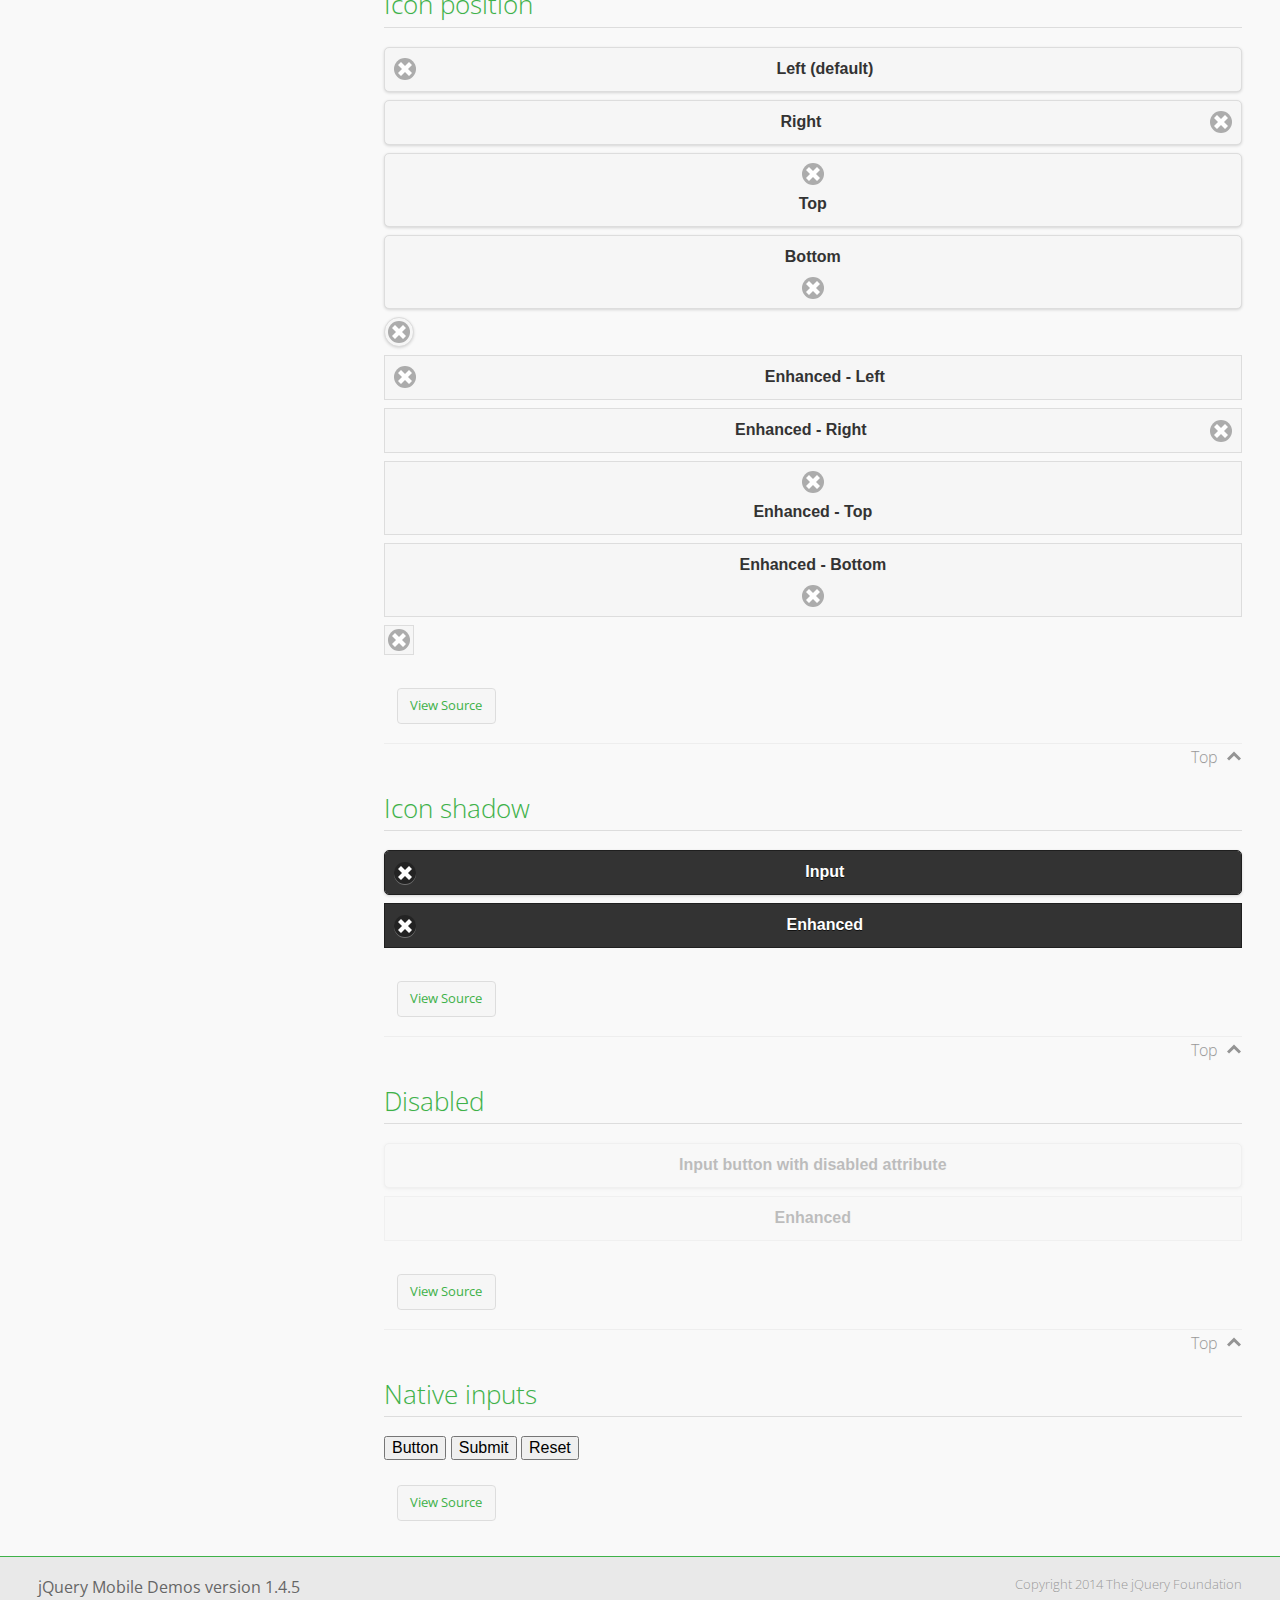
<file: js/jquery.mobile-1.4.5/demos/button/index.html>
<!DOCTYPE html>
<html>
<head>
	<meta charset="utf-8">
	<meta name="viewport" content="width=device-width, initial-scale=1">
	<title>Input buttons - jQuery Mobile Demos</title>
	<link rel="shortcut icon" href="../favicon.ico">
    <link rel="stylesheet" href="http://fonts.googleapis.com/css?family=Open+Sans:300,400,700">
	<link rel="stylesheet" href="../css/themes/default/jquery.mobile-1.4.5.min.css">
	<link rel="stylesheet" href="../_assets/css/jqm-demos.css">
	<script src="../js/jquery.js"></script>
	<script src="../_assets/js/index.js"></script>
	<script src="../js/jquery.mobile-1.4.5.min.js"></script>
</head>
<body>
<div data-role="page" class="jqm-demos" data-quicklinks="true">

	<div data-role="header" class="jqm-header">
		<h2><a href="../" title="jQuery Mobile Demos home"><img src="../_assets/img/jquery-logo.png" alt="jQuery Mobile"></a></h2>
		<p><span class="jqm-version"></span> Demos</p>
		<a href="#" class="jqm-navmenu-link ui-btn ui-btn-icon-notext ui-corner-all ui-icon-bars ui-nodisc-icon ui-alt-icon ui-btn-left">Menu</a>
		<a href="#" class="jqm-search-link ui-btn ui-btn-icon-notext ui-corner-all ui-icon-search ui-nodisc-icon ui-alt-icon ui-btn-right">Search</a>
	</div><!-- /header -->

	<div role="main" class="ui-content jqm-content">

		<h1>Input buttons</h1>

		<p>Examples of how to style input buttons; <code>input</code> elements with <code>type="button"</code>, <code>type="submit"</code>, or <code>type="reset"</code>. See <a href="../button-markup/">button markup</a> for examples of <code>a</code> and <code>button</code> elements.</p>

		<h2>Default</h2>

		<div data-demo-html="true">
			<form>
				<input type="button" value="Button">
				<input type="submit" value="Submit">
				<input type="reset" value="Reset">
			</form>
		</div><!--/demo-html -->

		<h2>Enhanced</h2>

		<div data-demo-html="true">
			<form>
				<div class="ui-input-btn ui-btn ui-corner-all ui-shadow">
					Input value
					<input type="button" data-enhanced="true" value="Input value">
				</div>
			</form>
		</div><!--/demo-html -->

		<h2>Corners</h2>

		<div data-demo-html="true">
			<form>
				<input type="button" value="Has corners by default">
				<input type="button" data-corners="false" value="Unset corners">
				<div class="ui-input-btn ui-btn ui-corner-all">
					Enhanced
					<input type="button" data-enhanced="true" value="Enhanced">
				</div>
			</form>
		</div><!--/demo-html -->

		<p>Icon-only buttons are round by default. Here we show how you can set the same border-radius as other buttons.</p>

		<div data-demo-html="true" data-demo-css="true">
			<form>
				<input type="button" data-icon="delete" data-iconpos="notext" value="Icon only">
				<div id="custom-border-radius">
					<div class="ui-input-btn ui-btn ui-icon-delete ui-btn-icon-notext ui-corner-all">
						Enhanced - Icon only
						<input type="button" data-enhanced="true" value="Enhanced - Icon only">
					</div>
				</div>
			</form>
		</div><!--/demo-html -->

		<h2>Shadow</h2>

		<div data-demo-html="true">
			<form>
				<input type="button" value="Has shadow by default">
				<input type="button" data-shadow="false" value="Unset shadow">
				<div class="ui-input-btn ui-btn ui-shadow">
					Enhanced
					<input type="button" data-enhanced="true" value="Enhanced">
				</div>
			</form>
		</div><!--/demo-html -->

		<h2>Inline</h2>

		<div data-demo-html="true">
			<form>
				<input type="button" data-inline="true" value="Input">
				<div class="ui-input-btn ui-btn ui-btn-inline">
					Enhanced
					<input type="button" data-enhanced="true" value="Enhanced">
				</div>
			</form>
		</div><!--/demo-html -->

		<h2>Theme</h2>

		<div data-demo-html="true">
			<form>
				<input type="button" value="Input - Inherit">
				<input type="button" data-theme="a" value="Input - Theme swatch A">
				<input type="button" data-theme="b" value="Input - Theme swatch B">
				<div class="ui-input-btn ui-btn">
					Enhanced - Inherit
					<input type="button" data-enhanced="true" value="Enhanced - Inherit">
				</div>
				<div class="ui-input-btn ui-btn ui-btn-a">
					Enhanced - Theme swatch A
					<input type="button" data-enhanced="true" value="Enhanced - Theme swatch A">
				</div>
				<div class="ui-input-btn ui-btn ui-btn-b">
					Enhanced - Theme swatch B
					<input type="button" data-enhanced="true" value="Enhanced - Theme swatch B">
				</div>
			</form>
		</div><!--/demo-html -->

		<h2>Mini</h2>

		<div data-demo-html="true">
			<form>
				<input type="button" data-mini="true" value="Input">
				<div class="ui-input-btn ui-btn ui-mini">
					Enhanced
					<input type="button" data-enhanced="true" value="Enhanced">
				</div>
			</form>
		</div><!--/demo-html -->

		<h2>Icons</h2>

		<div data-demo-html="true">
			<form>
				<input type="button" data-icon="delete" value="Input">
				<div class="ui-input-btn ui-btn ui-icon-delete ui-btn-icon-left">
					Enhanced
					<input type="button" data-enhanced="true" value="Enhanced">
				</div>
			</form>
		</div><!--/demo-html -->

		<h2>Icon position</h2>

		<div data-demo-html="true">
			<form>
				<input type="button" data-icon="delete" value="Left (default)">
				<input type="button" data-icon="delete" data-iconpos="right" value="Right">
				<input type="button" data-icon="delete" data-iconpos="top" value="Top">
				<input type="button" data-icon="delete" data-iconpos="bottom" value="Bottom">
				<input type="button" data-icon="delete" data-iconpos="notext" value="Icon only">
				<div class="ui-input-btn ui-btn ui-icon-delete ui-btn-icon-left">
					Enhanced - Left
					<input type="button" data-enhanced="true" value="Enhanced - Left">
				</div>
				<div class="ui-input-btn ui-btn ui-icon-delete ui-btn-icon-right">
					Enhanced - Right
					<input type="button" data-enhanced="true" value="Enhanced - Right">
				</div>
				<div class="ui-input-btn ui-btn ui-icon-delete ui-btn-icon-top">
					Enhanced - Top
					<input type="button" data-enhanced="true" value="Enhanced - Top">
				</div>
				<div class="ui-input-btn ui-btn ui-icon-delete ui-btn-icon-bottom">
					Enhanced - Bottom
					<input type="button" data-enhanced="true" value="Enhanced - Bottom">
				</div>
				<div class="ui-input-btn ui-btn ui-icon-delete ui-btn-icon-notext">
					Enhanced - Icon only
					<input type="button" data-enhanced="true" value="Enhanced - Icon only">
				</div>
			</form>
		</div><!--/demo-html -->

		<h2>Icon shadow</h2>

		<div data-demo-html="true">
			<form>
				<input type="button" data-theme="b" data-icon="delete" data-iconshadow="true" value="Input">
				<div class="ui-input-btn ui-btn ui-btn-b ui-icon-delete ui-btn-icon-left ui-shadow-icon">
					Enhanced
					<input type="button" data-enhanced="true" value="Enhanced">
				</div>
			</form>
		</div><!--/demo-html -->

		<h2>Disabled</h2>

		<div data-demo-html="true">
			<form>
				<input type="button" disabled value="Input button with disabled attribute">
				<div class="ui-input-btn ui-btn ui-state-disabled">
					Enhanced
					<input type="button" disabled data-enhanced="true" value="Enhanced">
				</div>
			</form>
		</div><!--/demo-html -->

		<h2>Native inputs</h2>

		<div data-demo-html="true">
			<form>
				<input type="button" data-role="none" value="Button">
				<input type="submit" data-role="none" value="Submit">
				<input type="reset" data-role="none" value="Reset">
			</form>
		</div><!--/demo-html -->

	</div><!-- /content -->
	    <div data-role="panel" class="jqm-navmenu-panel" data-position="left" data-display="overlay" data-theme="a">
	    	<ul class="jqm-list ui-alt-icon ui-nodisc-icon">
<li data-filtertext="demos homepage" data-icon="home"><a href=".././">Home</a></li>
<li data-filtertext="introduction overview getting started"><a href="../intro/" data-ajax="false">Introduction</a></li>
<li data-filtertext="buttons button markup buttonmarkup method anchor link button element"><a href="../button-markup/" data-ajax="false">Buttons</a></li>
<li data-filtertext="form button widget input button submit reset"><a href="../button/" data-ajax="false">Button widget</a></li>
<li data-role="collapsible" data-enhanced="true" data-collapsed-icon="carat-d" data-expanded-icon="carat-u" data-iconpos="right" data-inset="false" class="ui-collapsible ui-collapsible-themed-content ui-collapsible-collapsed">
	<h3 class="ui-collapsible-heading ui-collapsible-heading-collapsed">
		<a href="#" class="ui-collapsible-heading-toggle ui-btn ui-btn-icon-right ui-btn-inherit ui-icon-carat-d">
		    Checkboxradio widget<span class="ui-collapsible-heading-status"> click to expand contents</span>
		</a>
	</h3>
	<div class="ui-collapsible-content ui-body-inherit ui-collapsible-content-collapsed" aria-hidden="true">
		<ul>
			<li data-filtertext="form checkboxradio widget checkbox input checkboxes controlgroups"><a href="../checkboxradio-checkbox/" data-ajax="false">Checkboxes</a></li>
			<li data-filtertext="form checkboxradio widget radio input radio buttons controlgroups"><a href="../checkboxradio-radio/" data-ajax="false">Radio buttons</a></li>
		</ul>
	</div>
</li>
<li data-role="collapsible" data-enhanced="true" data-collapsed-icon="carat-d" data-expanded-icon="carat-u" data-iconpos="right" data-inset="false" class="ui-collapsible ui-collapsible-themed-content ui-collapsible-collapsed">
	<h3 class="ui-collapsible-heading ui-collapsible-heading-collapsed">
		<a href="#" class="ui-collapsible-heading-toggle ui-btn ui-btn-icon-right ui-btn-inherit ui-icon-carat-d">
			Collapsible (set) widget<span class="ui-collapsible-heading-status"> click to expand contents</span>
		</a>
	</h3>
	<div class="ui-collapsible-content ui-body-inherit ui-collapsible-content-collapsed" aria-hidden="true">
		<ul>
			<li data-filtertext="collapsibles content formatting"><a href="../collapsible/" data-ajax="false">Collapsible</a></li>
			<li data-filtertext="dynamic collapsible set accordion append expand"><a href="../collapsible-dynamic/" data-ajax="false">Dynamic collapsibles</a></li>
			<li data-filtertext="accordions collapsible set widget content formatting grouped collapsibles"><a href="../collapsibleset/" data-ajax="false">Collapsible set</a></li>
		</ul>
	</div>
</li>
<li data-role="collapsible" data-enhanced="true" data-collapsed-icon="carat-d" data-expanded-icon="carat-u" data-iconpos="right" data-inset="false" class="ui-collapsible ui-collapsible-themed-content ui-collapsible-collapsed">
	<h3 class="ui-collapsible-heading ui-collapsible-heading-collapsed">
		<a href="#" class="ui-collapsible-heading-toggle ui-btn ui-btn-icon-right ui-btn-inherit ui-icon-carat-d">
			Controlgroup widget<span class="ui-collapsible-heading-status"> click to expand contents</span>
		</a>
	</h3>
	<div class="ui-collapsible-content ui-body-inherit ui-collapsible-content-collapsed" aria-hidden="true">
		<ul>
			<li data-filtertext="controlgroups selectmenu checkboxradio input grouped buttons horizontal vertical"><a href="../controlgroup/" data-ajax="false">Controlgroup</a></li>
			<li data-filtertext="dynamic controlgroup dynamically add buttons"><a href="../controlgroup-dynamic/" data-ajax="false">Dynamic controlgroups</a></li>
		</ul>
	</div>
</li>
<li data-filtertext="form datepicker widget date input"><a href="../datepicker/" data-ajax="false">Datepicker</a></li>
<li data-role="collapsible" data-enhanced="true" data-collapsed-icon="carat-d" data-expanded-icon="carat-u" data-iconpos="right" data-inset="false" class="ui-collapsible ui-collapsible-themed-content ui-collapsible-collapsed">
	<h3 class="ui-collapsible-heading ui-collapsible-heading-collapsed">
		<a href="#" class="ui-collapsible-heading-toggle ui-btn ui-btn-icon-right ui-btn-inherit ui-icon-carat-d">
			Events<span class="ui-collapsible-heading-status"> click to expand contents</span>
		</a>
	</h3>
	<div class="ui-collapsible-content ui-body-inherit ui-collapsible-content-collapsed" aria-hidden="true">
		<ul>
			<li data-filtertext="swipe to delete list items listviews swipe events"><a href="../swipe-list/" data-ajax="false">Swipe list items</a></li>
			<li data-filtertext="swipe to navigate swipe page navigation swipe events"><a href="../swipe-page/" data-ajax="false">Swipe page navigation</a></li>
		</ul>
	</div>
</li>
<li data-filtertext="filterable filter elements sorting searching listview table"><a href="../filterable/" data-ajax="false">Filterable widget</a></li>
<li data-filtertext="form flipswitch widget flip toggle switch binary select checkbox input"><a href="../flipswitch/" data-ajax="false">Flipswitch widget</a></li>
<li data-role="collapsible" data-enhanced="true" data-collapsed-icon="carat-d" data-expanded-icon="carat-u" data-iconpos="right" data-inset="false" class="ui-collapsible ui-collapsible-themed-content ui-collapsible-collapsed">
	<h3 class="ui-collapsible-heading ui-collapsible-heading-collapsed">
		<a href="#" class="ui-collapsible-heading-toggle ui-btn ui-btn-icon-right ui-btn-inherit ui-icon-carat-d">
			Forms<span class="ui-collapsible-heading-status"> click to expand contents</span>
		</a>
	</h3>
	<div class="ui-collapsible-content ui-body-inherit ui-collapsible-content-collapsed" aria-hidden="true">
		<ul>
			<li data-filtertext="forms text checkbox radio range button submit reset inputs selects textarea slider flipswitch label form elements"><a href="../forms/" data-ajax="false">Forms</a></li>
			<li data-filtertext="form hide labels hidden accessible ui-hidden-accessible forms"><a href="../forms-label-hidden-accessible/" data-ajax="false">Hide labels</a></li>
			<li data-filtertext="form field containers fieldcontain ui-field-contain forms"><a href="../forms-field-contain/" data-ajax="false">Field containers</a></li>
			<li data-filtertext="forms disabled form elements"><a href="../forms-disabled/" data-ajax="false">Forms disabled</a></li>
			<li data-filtertext="forms gallery examples overview forms text checkbox radio range button submit reset inputs selects textarea slider flipswitch label form elements"><a href="../forms-gallery/" data-ajax="false">Forms gallery</a></li>
		</ul>
	</div>
</li>
<li data-role="collapsible" data-enhanced="true" data-collapsed-icon="carat-d" data-expanded-icon="carat-u" data-iconpos="right" data-inset="false" class="ui-collapsible ui-collapsible-themed-content ui-collapsible-collapsed">
	<h3 class="ui-collapsible-heading ui-collapsible-heading-collapsed">
		<a href="#" class="ui-collapsible-heading-toggle ui-btn ui-btn-icon-right ui-btn-inherit ui-icon-carat-d">
			Grids<span class="ui-collapsible-heading-status"> click to expand contents</span>
		</a>
	</h3>
	<div class="ui-collapsible-content ui-body-inherit ui-collapsible-content-collapsed" aria-hidden="true">
		<ul>
			<li data-filtertext="grids columns blocks content formatting rwd responsive css framework"><a href="../grids/" data-ajax="false">Grids</a></li>
			<li data-filtertext="buttons in grids css framework"><a href="../grids-buttons/" data-ajax="false">Buttons in grids</a></li>
			<li data-filtertext="custom responsive grids rwd css framework"><a href="../grids-custom-responsive/" data-ajax="false">Custom responsive grids</a></li>
		</ul>
	</div>
</li>
<li data-filtertext="blocks content formatting sections heading"><a href="../body-bar-classes/" data-ajax="false">Grouping and dividing content</a></li>
<li data-role="collapsible" data-enhanced="true" data-collapsed-icon="carat-d" data-expanded-icon="carat-u" data-iconpos="right" data-inset="false" class="ui-collapsible ui-collapsible-themed-content ui-collapsible-collapsed">
	<h3 class="ui-collapsible-heading ui-collapsible-heading-collapsed">
		<a href="#" class="ui-collapsible-heading-toggle ui-btn ui-btn-icon-right ui-btn-inherit ui-icon-carat-d">
			Icons<span class="ui-collapsible-heading-status"> click to expand contents</span>
		</a>
	</h3>
	<div class="ui-collapsible-content ui-body-inherit ui-collapsible-content-collapsed" aria-hidden="true">
		<ul>
			<li data-filtertext="button icons svg disc alt custom icon position"><a href="../icons/" data-ajax="false">Icons</a></li>
			<li data-filtertext=""><a href="../icons-grunticon/" data-ajax="false">Grunticon loader</a></li>
		</ul>
	</div>
</li>
<li data-role="collapsible" data-enhanced="true" data-collapsed-icon="carat-d" data-expanded-icon="carat-u" data-iconpos="right" data-inset="false" class="ui-collapsible ui-collapsible-themed-content ui-collapsible-collapsed">
	<h3 class="ui-collapsible-heading ui-collapsible-heading-collapsed">
		<a href="#" class="ui-collapsible-heading-toggle ui-btn ui-btn-icon-right ui-btn-inherit ui-icon-carat-d">
			Listview widget<span class="ui-collapsible-heading-status"> click to expand contents</span>
		</a>
	</h3>
	<div class="ui-collapsible-content ui-body-inherit ui-collapsible-content-collapsed" aria-hidden="true">
		<ul>
			<li data-filtertext="listview widget thumbnails icons nested split button collapsible ul ol"><a href="../listview/" data-ajax="false">Listview</a></li>
			<li data-filtertext="autocomplete filterable reveal listview filtertextbeforefilter placeholder"><a href="../listview-autocomplete/" data-ajax="false">Listview autocomplete</a></li>
			<li data-filtertext="autocomplete filterable reveal listview remote data filtertextbeforefilter placeholder"><a href="../listview-autocomplete-remote/" data-ajax="false">Listview autocomplete remote data</a></li>
			<li data-filtertext="autodividers anchor jump scroll linkbars listview lists ul ol"><a href="../listview-autodividers-linkbar/" data-ajax="false">Listview autodividers linkbar</a></li>
			<li data-filtertext="listview autodividers selector autodividersselector lists ul ol"><a href="../listview-autodividers-selector/" data-ajax="false">Listview autodividers selector</a></li>
			<li data-filtertext="listview nested list items"><a href="../listview-nested-lists/" data-ajax="false">Nested Listviews</a></li>
			<li data-filtertext="listview collapsible list items flat"><a href="../listview-collapsible-item-flat/" data-ajax="false">Listview collapsible list items (flat)</a></li>
			<li data-filtertext="listview collapsible list indented"><a href="../listview-collapsible-item-indented/" data-ajax="false">Listview collapsible list items (indented)</a></li>
			<li data-filtertext="grid listview responsive grids responsive listviews lists ul"><a href="../listview-grid/" data-ajax="false">Listview responsive grid</a></li>
		</ul>
	</div>
</li>
<li data-filtertext="loader widget page loading navigation overlay spinner"><a href="../loader/" data-ajax="false">Loader widget</a></li>
<li data-filtertext="navbar widget navmenu toolbars header footer"><a href="../navbar/" data-ajax="false">Navbar widget</a></li>
<li data-role="collapsible" data-enhanced="true" data-collapsed-icon="carat-d" data-expanded-icon="carat-u" data-iconpos="right" data-inset="false" class="ui-collapsible ui-collapsible-themed-content ui-collapsible-collapsed">
	<h3 class="ui-collapsible-heading ui-collapsible-heading-collapsed">
		<a href="#" class="ui-collapsible-heading-toggle ui-btn ui-btn-icon-right ui-btn-inherit ui-icon-carat-d">
			Navigation<span class="ui-collapsible-heading-status"> click to expand contents</span>
		</a>
	</h3>
	<div class="ui-collapsible-content ui-body-inherit ui-collapsible-content-collapsed" aria-hidden="true">
		<ul>
			<li data-filtertext="ajax navigation navigate widget history event method"><a href="../navigation/" data-ajax="false">Navigation</a></li>
			<li data-filtertext="linking pages page links navigation ajax prefetch cache"><a href="../navigation-linking-pages/" data-ajax="false">Linking pages</a></li>
			<!-- <li data-filtertext="php redirect server redirection server-side navigation"><a href="../navigation-php-redirect/" data-ajax="false">PHP redirect demo</a></li>-->
			<li data-filtertext="navigation redirection hash query"><a href="../navigation-hash-processing/" data-ajax="false">Hash processing demo</a></li>
			<li data-filtertext="navigation redirection hash query"><a href="../page-events/" data-ajax="false">Page Navigation Events</a></li>
		</ul>
	</div>
</li>
<li data-role="collapsible" data-enhanced="true" data-collapsed-icon="carat-d" data-expanded-icon="carat-u" data-iconpos="right" data-inset="false" class="ui-collapsible ui-collapsible-themed-content ui-collapsible-collapsed">
	<h3 class="ui-collapsible-heading ui-collapsible-heading-collapsed">
		<a href="#" class="ui-collapsible-heading-toggle ui-btn ui-btn-icon-right ui-btn-inherit ui-icon-carat-d">
			Pages<span class="ui-collapsible-heading-status"> click to expand contents</span>
		</a>
	</h3>
	<div class="ui-collapsible-content ui-body-inherit ui-collapsible-content-collapsed" aria-hidden="true">
		<ul>
			<li data-filtertext="pages page widget ajax navigation"><a href="../pages/" data-ajax="false">Pages</a></li>
			<li data-filtertext="single page"><a href="../pages-single-page/" data-ajax="false">Single page</a></li>
			<li data-filtertext="multipage multi-page page"><a href="../pages-multi-page/" data-ajax="false">Multi-page template</a></li>
			<li data-filtertext="dialog page widget modal popup"><a href="../pages-dialog/" data-ajax="false">Dialog page</a></li>
		</ul>
	</div>
</li>
<li data-role="collapsible" data-enhanced="true" data-collapsed-icon="carat-d" data-expanded-icon="carat-u" data-iconpos="right" data-inset="false" class="ui-collapsible ui-collapsible-themed-content ui-collapsible-collapsed">
	<h3 class="ui-collapsible-heading ui-collapsible-heading-collapsed">
		<a href="#" class="ui-collapsible-heading-toggle ui-btn ui-btn-icon-right ui-btn-inherit ui-icon-carat-d">
			Panel widget<span class="ui-collapsible-heading-status"> click to expand contents</span>
		</a>
	</h3>
	<div class="ui-collapsible-content ui-body-inherit ui-collapsible-content-collapsed" aria-hidden="true">
		<ul>
			<li data-filtertext="panel widget sliding panels reveal push overlay responsive"><a href="../panel/" data-ajax="false">Panel</a></li>
			<li data-filtertext=""><a href="../panel-external/" data-ajax="false">External panels</a></li>
			<li data-filtertext="panel "><a href="../panel-fixed/" data-ajax="false">Fixed panels</a></li>
			<li data-filtertext="panel slide panels sliding panels shadow rwd responsive breakpoint"><a href="../panel-responsive/" data-ajax="false">Panels responsive</a></li>
			<li data-filtertext="panel custom style custom panel width reveal shadow listview panel styling page background wrapper"><a href="../panel-styling/" data-ajax="false">Custom panel style</a></li>
			<li data-filtertext="panel open on swipe"><a href="../panel-swipe-open/" data-ajax="false">Panel open on swipe</a></li>
			<li data-filtertext="panels outside page internal external toolbars"><a href="../panel-external-internal/" data-ajax="false">Panel external and internal</a></li>
		</ul>
	</div>
</li>
<li data-role="collapsible" data-enhanced="true" data-collapsed-icon="carat-d" data-expanded-icon="carat-u" data-iconpos="right" data-inset="false" class="ui-collapsible ui-collapsible-themed-content ui-collapsible-collapsed">
	<h3 class="ui-collapsible-heading ui-collapsible-heading-collapsed">
		<a href="#" class="ui-collapsible-heading-toggle ui-btn ui-btn-icon-right ui-btn-inherit ui-icon-carat-d">
			Popup widget<span class="ui-collapsible-heading-status"> click to expand contents</span>
		</a>
	</h3>
	<div class="ui-collapsible-content ui-body-inherit ui-collapsible-content-collapsed" aria-hidden="true">
		<ul>
			<li data-filtertext="popup widget popups dialog modal transition tooltip lightbox form overlay screen flip pop fade transition"><a href="../popup/" data-ajax="false">Popup</a></li>
			<li data-filtertext="popup alignment position"><a href="../popup-alignment/" data-ajax="false">Popup alignment</a></li>
			<li data-filtertext="popup arrow size popups popover"><a href="../popup-arrow-size/" data-ajax="false">Popup arrow size</a></li>
			<li data-filtertext="dynamic popups popup images lightbox"><a href="../popup-dynamic/" data-ajax="false">Dynamic popups</a></li>
			<li data-filtertext="popups with iframes scaling"><a href="../popup-iframe/" data-ajax="false">Popups with iframes</a></li>
			<li data-filtertext="popup image scaling"><a href="../popup-image-scaling/" data-ajax="false">Popup image scaling</a></li>
			<li data-filtertext="external popup outside multi-page"><a href="../popup-outside-multipage/" data-ajax="false">Popup outside multi-page</a></li>
		</ul>
	</div>
</li>
<li data-filtertext="form rangeslider widget dual sliders dual handle sliders range input"><a href="../rangeslider/" data-ajax="false">Rangeslider widget</a></li>
<li data-filtertext="responsive web design rwd adaptive progressive enhancement PE accessible mobile breakpoints media query media queries"><a href="../rwd/" data-ajax="false">Responsive Web Design</a></li>
<li data-role="collapsible" data-enhanced="true" data-collapsed-icon="carat-d" data-expanded-icon="carat-u" data-iconpos="right" data-inset="false" class="ui-collapsible ui-collapsible-themed-content ui-collapsible-collapsed">
	<h3 class="ui-collapsible-heading ui-collapsible-heading-collapsed">
		<a href="#" class="ui-collapsible-heading-toggle ui-btn ui-btn-icon-right ui-btn-inherit ui-icon-carat-d">
			Selectmenu widget<span class="ui-collapsible-heading-status"> click to expand contents</span>
		</a>
	</h3>
	<div class="ui-collapsible-content ui-body-inherit ui-collapsible-content-collapsed" aria-hidden="true">
		<ul>
			<li data-filtertext="form selectmenu widget select input custom select menu selects"><a href="../selectmenu/" data-ajax="false">Selectmenu</a></li>
			<li data-filtertext="form custom select menu selectmenu widget custom menu option optgroup multiple selects"><a href="../selectmenu-custom/" data-ajax="false">Custom select menu</a></li>
			<li data-filtertext="filterable select filter popup dialog"><a href="../selectmenu-custom-filter/" data-ajax="false">Custom select menu with filter</a></li>
		</ul>
	</div>
</li>
<li data-role="collapsible" data-enhanced="true" data-collapsed-icon="carat-d" data-expanded-icon="carat-u" data-iconpos="right" data-inset="false" class="ui-collapsible ui-collapsible-themed-content ui-collapsible-collapsed">
	<h3 class="ui-collapsible-heading ui-collapsible-heading-collapsed">
		<a href="#" class="ui-collapsible-heading-toggle ui-btn ui-btn-icon-right ui-btn-inherit ui-icon-carat-d">
			Slider widget<span class="ui-collapsible-heading-status"> click to expand contents</span>
		</a>
	</h3>
	<div class="ui-collapsible-content ui-body-inherit ui-collapsible-content-collapsed" aria-hidden="true">
		<ul>
			<li data-filtertext="form slider widget range input single sliders"><a href="../slider/" data-ajax="false">Slider</a></li>
			<li data-filtertext="form slider widget flipswitch slider binary select flip toggle switch"><a href="../slider-flipswitch/" data-ajax="false">Slider flip toggle switch</a></li>
			<li data-filtertext="form slider tooltip handle value input range sliders"><a href="../slider-tooltip/" data-ajax="false">Slider tooltip</a></li>
		</ul>
	</div>
</li>
<li data-role="collapsible" data-enhanced="true" data-collapsed-icon="carat-d" data-expanded-icon="carat-u" data-iconpos="right" data-inset="false" class="ui-collapsible ui-collapsible-themed-content ui-collapsible-collapsed">
	<h3 class="ui-collapsible-heading ui-collapsible-heading-collapsed">
		<a href="#" class="ui-collapsible-heading-toggle ui-btn ui-btn-icon-right ui-btn-inherit ui-icon-carat-d">
			Table widget<span class="ui-collapsible-heading-status"> click to expand contents</span>
		</a>
	</h3>
	<div class="ui-collapsible-content ui-body-inherit ui-collapsible-content-collapsed" aria-hidden="true">
		<ul>
			<li data-filtertext="table widget reflow column toggle th td responsive tables rwd hide show tabular"><a href="../table-column-toggle/" data-ajax="false">Table Column Toggle</a></li>
			<li data-filtertext="table column toggle phone comparison demo"><a href="../table-column-toggle-example/" data-ajax="false">Table Column Toggle demo</a></li>
			<li data-filtertext="responsive tables table column toggle heading groups rwd breakpoint"><a href="../table-column-toggle-heading-groups/" data-ajax="false">Table Column Toggle heading groups</a></li>
			<li data-filtertext="responsive tables table column toggle hide rwd breakpoint customization options"><a href="../table-column-toggle-options/" data-ajax="false">Table Column Toggle options</a></li>
			<li data-filtertext="table reflow th td responsive rwd columns tabular"><a href="../table-reflow/" data-ajax="false">Table Reflow</a></li>
			<li data-filtertext="responsive tables table reflow heading groups rwd breakpoint"><a href="../table-reflow-heading-groups/" data-ajax="false">Table Reflow heading groups</a></li>
			<li data-filtertext="responsive tables table reflow stripes strokes table style"><a href="../table-reflow-stripes-strokes/" data-ajax="false">Table Reflow stripes and strokes</a></li>
			<li data-filtertext="responsive tables table reflow stack custom styles"><a href="../table-reflow-styling/" data-ajax="false">Table Reflow custom styles</a></li>
		</ul>
	</div>
</li>
<li data-filtertext="ui tabs widget"><a href="../tabs/" data-ajax="false">Tabs widget</a></li>
<li data-filtertext="form textinput widget text input textarea number date time tel email file color password"><a href="../textinput/" data-ajax="false">Textinput widget</a></li>
<li data-role="collapsible" data-enhanced="true" data-collapsed-icon="carat-d" data-expanded-icon="carat-u" data-iconpos="right" data-inset="false" class="ui-collapsible ui-collapsible-themed-content ui-collapsible-collapsed">
	<h3 class="ui-collapsible-heading ui-collapsible-heading-collapsed">
		<a href="#" class="ui-collapsible-heading-toggle ui-btn ui-btn-icon-right ui-btn-inherit ui-icon-carat-d">
			Theming<span class="ui-collapsible-heading-status"> click to expand contents</span>
		</a>
	</h3>
	<div class="ui-collapsible-content ui-body-inherit ui-collapsible-content-collapsed" aria-hidden="true">
		<ul>
			<li data-filtertext="default theme swatches theming style css"><a href="../theme-default/" data-ajax="false">Default theme</a></li>
			<li data-filtertext="classic theme old theme swatches theming style css"><a href="../theme-classic/" data-ajax="false">Classic theme</a></li>
		</ul>
	</div>
</li>
<li data-role="collapsible" data-enhanced="true" data-collapsed-icon="carat-d" data-expanded-icon="carat-u" data-iconpos="right" data-inset="false" class="ui-collapsible ui-collapsible-themed-content ui-collapsible-collapsed">
	<h3 class="ui-collapsible-heading ui-collapsible-heading-collapsed">
		<a href="#" class="ui-collapsible-heading-toggle ui-btn ui-btn-icon-right ui-btn-inherit ui-icon-carat-d">
			Toolbar widget<span class="ui-collapsible-heading-status"> click to expand contents</span>
		</a>
	</h3>
	<div class="ui-collapsible-content ui-body-inherit ui-collapsible-content-collapsed" aria-hidden="true">
		<ul>
			<li data-filtertext="toolbar widget header footer toolbars fixed fullscreen external sections"><a href="../toolbar/" data-ajax="false">Toolbar</a></li>
			<li data-filtertext="dynamic toolbars dynamically add toolbar header footer"><a href="../toolbar-dynamic/" data-ajax="false">Dynamic toolbars</a></li>
			<li data-filtertext="external toolbars header footer"><a href="../toolbar-external/" data-ajax="false">External toolbars</a></li>
			<li data-filtertext="fixed toolbars header footer"><a href="../toolbar-fixed/" data-ajax="false">Fixed toolbars</a></li>
			<li data-filtertext="fixed fullscreen toolbars header footer"><a href="../toolbar-fixed-fullscreen/" data-ajax="false">Fullscreen toolbars</a></li>
			<li data-filtertext="external fixed toolbars header footer"><a href="../toolbar-fixed-external/" data-ajax="false">Fixed external toolbars</a></li>
			<li data-filtertext="external persistent toolbars header footer navbar navmenu"><a href="../toolbar-fixed-persistent/" data-ajax="false">Persistent toolbars</a></li>
			<li data-filtertext="external ajax optimized toolbars persistent toolbars header footer navbar"><a href="../toolbar-fixed-persistent-optimized/" data-ajax="false">Ajax optimized toolbars</a></li>
			<li data-filtertext="form in toolbars header footer"><a href="../toolbar-fixed-forms/" data-ajax="false">Form in toolbar</a></li>
		</ul>
	</div>
</li>
<li data-filtertext="page transitions animated pages popup navigation flip slide fade pop"><a href="../transitions/" data-ajax="false">Transitions</a></li>
<li data-role="collapsible" data-enhanced="true" data-collapsed-icon="carat-d" data-expanded-icon="carat-u" data-iconpos="right" data-inset="false" class="ui-collapsible ui-collapsible-themed-content ui-collapsible-collapsed">
	<h3 class="ui-collapsible-heading ui-collapsible-heading-collapsed">
		<a href="#" class="ui-collapsible-heading-toggle ui-btn ui-btn-icon-right ui-btn-inherit ui-icon-carat-d">
			3rd party API demos<span class="ui-collapsible-heading-status"> click to expand contents</span>
		</a>
	</h3>
	<div class="ui-collapsible-content ui-body-inherit ui-collapsible-content-collapsed" aria-hidden="true">
		<ul>
			<li data-filtertext="backbone requirejs navigation router"><a href="../backbone-requirejs/" data-ajax="false">Backbone RequireJS</a></li>
			<li data-filtertext="google maps geolocation demo"><a href="../map-geolocation/" data-ajax="false">Google Maps geolocation</a></li>
			<li data-filtertext="google maps hybrid"><a href="../map-list-toggle/" data-ajax="false">Google Maps list toggle</a></li>
		</ul>
	</div>
</li>



		     </ul>
		</div><!-- /panel -->


	<div data-role="footer" data-position="fixed" data-tap-toggle="false" class="jqm-footer">
		<p>jQuery Mobile Demos version <span class="jqm-version"></span></p>
		<p>Copyright 2014 The jQuery Foundation</p>
	</div><!-- /footer -->
	<!-- TODO: This should become an external panel so we can add input to markup (unique ID) -->
    <div data-role="panel" class="jqm-search-panel" data-position="right" data-display="overlay" data-theme="a">
		<div class="jqm-search">
			<ul class="jqm-list" data-filter-placeholder="Search demos..." data-filter-reveal="true">
<li data-filtertext="demos homepage" data-icon="home"><a href=".././">Home</a></li>
<li data-filtertext="introduction overview getting started"><a href="../intro/" data-ajax="false">Introduction</a></li>
<li data-filtertext="buttons button markup buttonmarkup method anchor link button element"><a href="../button-markup/" data-ajax="false">Buttons</a></li>
<li data-filtertext="form button widget input button submit reset"><a href="../button/" data-ajax="false">Button widget</a></li>
<li data-role="collapsible" data-enhanced="true" data-collapsed-icon="carat-d" data-expanded-icon="carat-u" data-iconpos="right" data-inset="false" class="ui-collapsible ui-collapsible-themed-content ui-collapsible-collapsed">
	<h3 class="ui-collapsible-heading ui-collapsible-heading-collapsed">
		<a href="#" class="ui-collapsible-heading-toggle ui-btn ui-btn-icon-right ui-btn-inherit ui-icon-carat-d">
		    Checkboxradio widget<span class="ui-collapsible-heading-status"> click to expand contents</span>
		</a>
	</h3>
	<div class="ui-collapsible-content ui-body-inherit ui-collapsible-content-collapsed" aria-hidden="true">
		<ul>
			<li data-filtertext="form checkboxradio widget checkbox input checkboxes controlgroups"><a href="../checkboxradio-checkbox/" data-ajax="false">Checkboxes</a></li>
			<li data-filtertext="form checkboxradio widget radio input radio buttons controlgroups"><a href="../checkboxradio-radio/" data-ajax="false">Radio buttons</a></li>
		</ul>
	</div>
</li>
<li data-role="collapsible" data-enhanced="true" data-collapsed-icon="carat-d" data-expanded-icon="carat-u" data-iconpos="right" data-inset="false" class="ui-collapsible ui-collapsible-themed-content ui-collapsible-collapsed">
	<h3 class="ui-collapsible-heading ui-collapsible-heading-collapsed">
		<a href="#" class="ui-collapsible-heading-toggle ui-btn ui-btn-icon-right ui-btn-inherit ui-icon-carat-d">
			Collapsible (set) widget<span class="ui-collapsible-heading-status"> click to expand contents</span>
		</a>
	</h3>
	<div class="ui-collapsible-content ui-body-inherit ui-collapsible-content-collapsed" aria-hidden="true">
		<ul>
			<li data-filtertext="collapsibles content formatting"><a href="../collapsible/" data-ajax="false">Collapsible</a></li>
			<li data-filtertext="dynamic collapsible set accordion append expand"><a href="../collapsible-dynamic/" data-ajax="false">Dynamic collapsibles</a></li>
			<li data-filtertext="accordions collapsible set widget content formatting grouped collapsibles"><a href="../collapsibleset/" data-ajax="false">Collapsible set</a></li>
		</ul>
	</div>
</li>
<li data-role="collapsible" data-enhanced="true" data-collapsed-icon="carat-d" data-expanded-icon="carat-u" data-iconpos="right" data-inset="false" class="ui-collapsible ui-collapsible-themed-content ui-collapsible-collapsed">
	<h3 class="ui-collapsible-heading ui-collapsible-heading-collapsed">
		<a href="#" class="ui-collapsible-heading-toggle ui-btn ui-btn-icon-right ui-btn-inherit ui-icon-carat-d">
			Controlgroup widget<span class="ui-collapsible-heading-status"> click to expand contents</span>
		</a>
	</h3>
	<div class="ui-collapsible-content ui-body-inherit ui-collapsible-content-collapsed" aria-hidden="true">
		<ul>
			<li data-filtertext="controlgroups selectmenu checkboxradio input grouped buttons horizontal vertical"><a href="../controlgroup/" data-ajax="false">Controlgroup</a></li>
			<li data-filtertext="dynamic controlgroup dynamically add buttons"><a href="../controlgroup-dynamic/" data-ajax="false">Dynamic controlgroups</a></li>
		</ul>
	</div>
</li>
<li data-filtertext="form datepicker widget date input"><a href="../datepicker/" data-ajax="false">Datepicker</a></li>
<li data-role="collapsible" data-enhanced="true" data-collapsed-icon="carat-d" data-expanded-icon="carat-u" data-iconpos="right" data-inset="false" class="ui-collapsible ui-collapsible-themed-content ui-collapsible-collapsed">
	<h3 class="ui-collapsible-heading ui-collapsible-heading-collapsed">
		<a href="#" class="ui-collapsible-heading-toggle ui-btn ui-btn-icon-right ui-btn-inherit ui-icon-carat-d">
			Events<span class="ui-collapsible-heading-status"> click to expand contents</span>
		</a>
	</h3>
	<div class="ui-collapsible-content ui-body-inherit ui-collapsible-content-collapsed" aria-hidden="true">
		<ul>
			<li data-filtertext="swipe to delete list items listviews swipe events"><a href="../swipe-list/" data-ajax="false">Swipe list items</a></li>
			<li data-filtertext="swipe to navigate swipe page navigation swipe events"><a href="../swipe-page/" data-ajax="false">Swipe page navigation</a></li>
		</ul>
	</div>
</li>
<li data-filtertext="filterable filter elements sorting searching listview table"><a href="../filterable/" data-ajax="false">Filterable widget</a></li>
<li data-filtertext="form flipswitch widget flip toggle switch binary select checkbox input"><a href="../flipswitch/" data-ajax="false">Flipswitch widget</a></li>
<li data-role="collapsible" data-enhanced="true" data-collapsed-icon="carat-d" data-expanded-icon="carat-u" data-iconpos="right" data-inset="false" class="ui-collapsible ui-collapsible-themed-content ui-collapsible-collapsed">
	<h3 class="ui-collapsible-heading ui-collapsible-heading-collapsed">
		<a href="#" class="ui-collapsible-heading-toggle ui-btn ui-btn-icon-right ui-btn-inherit ui-icon-carat-d">
			Forms<span class="ui-collapsible-heading-status"> click to expand contents</span>
		</a>
	</h3>
	<div class="ui-collapsible-content ui-body-inherit ui-collapsible-content-collapsed" aria-hidden="true">
		<ul>
			<li data-filtertext="forms text checkbox radio range button submit reset inputs selects textarea slider flipswitch label form elements"><a href="../forms/" data-ajax="false">Forms</a></li>
			<li data-filtertext="form hide labels hidden accessible ui-hidden-accessible forms"><a href="../forms-label-hidden-accessible/" data-ajax="false">Hide labels</a></li>
			<li data-filtertext="form field containers fieldcontain ui-field-contain forms"><a href="../forms-field-contain/" data-ajax="false">Field containers</a></li>
			<li data-filtertext="forms disabled form elements"><a href="../forms-disabled/" data-ajax="false">Forms disabled</a></li>
			<li data-filtertext="forms gallery examples overview forms text checkbox radio range button submit reset inputs selects textarea slider flipswitch label form elements"><a href="../forms-gallery/" data-ajax="false">Forms gallery</a></li>
		</ul>
	</div>
</li>
<li data-role="collapsible" data-enhanced="true" data-collapsed-icon="carat-d" data-expanded-icon="carat-u" data-iconpos="right" data-inset="false" class="ui-collapsible ui-collapsible-themed-content ui-collapsible-collapsed">
	<h3 class="ui-collapsible-heading ui-collapsible-heading-collapsed">
		<a href="#" class="ui-collapsible-heading-toggle ui-btn ui-btn-icon-right ui-btn-inherit ui-icon-carat-d">
			Grids<span class="ui-collapsible-heading-status"> click to expand contents</span>
		</a>
	</h3>
	<div class="ui-collapsible-content ui-body-inherit ui-collapsible-content-collapsed" aria-hidden="true">
		<ul>
			<li data-filtertext="grids columns blocks content formatting rwd responsive css framework"><a href="../grids/" data-ajax="false">Grids</a></li>
			<li data-filtertext="buttons in grids css framework"><a href="../grids-buttons/" data-ajax="false">Buttons in grids</a></li>
			<li data-filtertext="custom responsive grids rwd css framework"><a href="../grids-custom-responsive/" data-ajax="false">Custom responsive grids</a></li>
		</ul>
	</div>
</li>
<li data-filtertext="blocks content formatting sections heading"><a href="../body-bar-classes/" data-ajax="false">Grouping and dividing content</a></li>
<li data-role="collapsible" data-enhanced="true" data-collapsed-icon="carat-d" data-expanded-icon="carat-u" data-iconpos="right" data-inset="false" class="ui-collapsible ui-collapsible-themed-content ui-collapsible-collapsed">
	<h3 class="ui-collapsible-heading ui-collapsible-heading-collapsed">
		<a href="#" class="ui-collapsible-heading-toggle ui-btn ui-btn-icon-right ui-btn-inherit ui-icon-carat-d">
			Icons<span class="ui-collapsible-heading-status"> click to expand contents</span>
		</a>
	</h3>
	<div class="ui-collapsible-content ui-body-inherit ui-collapsible-content-collapsed" aria-hidden="true">
		<ul>
			<li data-filtertext="button icons svg disc alt custom icon position"><a href="../icons/" data-ajax="false">Icons</a></li>
			<li data-filtertext=""><a href="../icons-grunticon/" data-ajax="false">Grunticon loader</a></li>
		</ul>
	</div>
</li>
<li data-role="collapsible" data-enhanced="true" data-collapsed-icon="carat-d" data-expanded-icon="carat-u" data-iconpos="right" data-inset="false" class="ui-collapsible ui-collapsible-themed-content ui-collapsible-collapsed">
	<h3 class="ui-collapsible-heading ui-collapsible-heading-collapsed">
		<a href="#" class="ui-collapsible-heading-toggle ui-btn ui-btn-icon-right ui-btn-inherit ui-icon-carat-d">
			Listview widget<span class="ui-collapsible-heading-status"> click to expand contents</span>
		</a>
	</h3>
	<div class="ui-collapsible-content ui-body-inherit ui-collapsible-content-collapsed" aria-hidden="true">
		<ul>
			<li data-filtertext="listview widget thumbnails icons nested split button collapsible ul ol"><a href="../listview/" data-ajax="false">Listview</a></li>
			<li data-filtertext="autocomplete filterable reveal listview filtertextbeforefilter placeholder"><a href="../listview-autocomplete/" data-ajax="false">Listview autocomplete</a></li>
			<li data-filtertext="autocomplete filterable reveal listview remote data filtertextbeforefilter placeholder"><a href="../listview-autocomplete-remote/" data-ajax="false">Listview autocomplete remote data</a></li>
			<li data-filtertext="autodividers anchor jump scroll linkbars listview lists ul ol"><a href="../listview-autodividers-linkbar/" data-ajax="false">Listview autodividers linkbar</a></li>
			<li data-filtertext="listview autodividers selector autodividersselector lists ul ol"><a href="../listview-autodividers-selector/" data-ajax="false">Listview autodividers selector</a></li>
			<li data-filtertext="listview nested list items"><a href="../listview-nested-lists/" data-ajax="false">Nested Listviews</a></li>
			<li data-filtertext="listview collapsible list items flat"><a href="../listview-collapsible-item-flat/" data-ajax="false">Listview collapsible list items (flat)</a></li>
			<li data-filtertext="listview collapsible list indented"><a href="../listview-collapsible-item-indented/" data-ajax="false">Listview collapsible list items (indented)</a></li>
			<li data-filtertext="grid listview responsive grids responsive listviews lists ul"><a href="../listview-grid/" data-ajax="false">Listview responsive grid</a></li>
		</ul>
	</div>
</li>
<li data-filtertext="loader widget page loading navigation overlay spinner"><a href="../loader/" data-ajax="false">Loader widget</a></li>
<li data-filtertext="navbar widget navmenu toolbars header footer"><a href="../navbar/" data-ajax="false">Navbar widget</a></li>
<li data-role="collapsible" data-enhanced="true" data-collapsed-icon="carat-d" data-expanded-icon="carat-u" data-iconpos="right" data-inset="false" class="ui-collapsible ui-collapsible-themed-content ui-collapsible-collapsed">
	<h3 class="ui-collapsible-heading ui-collapsible-heading-collapsed">
		<a href="#" class="ui-collapsible-heading-toggle ui-btn ui-btn-icon-right ui-btn-inherit ui-icon-carat-d">
			Navigation<span class="ui-collapsible-heading-status"> click to expand contents</span>
		</a>
	</h3>
	<div class="ui-collapsible-content ui-body-inherit ui-collapsible-content-collapsed" aria-hidden="true">
		<ul>
			<li data-filtertext="ajax navigation navigate widget history event method"><a href="../navigation/" data-ajax="false">Navigation</a></li>
			<li data-filtertext="linking pages page links navigation ajax prefetch cache"><a href="../navigation-linking-pages/" data-ajax="false">Linking pages</a></li>
			<!-- <li data-filtertext="php redirect server redirection server-side navigation"><a href="../navigation-php-redirect/" data-ajax="false">PHP redirect demo</a></li>-->
			<li data-filtertext="navigation redirection hash query"><a href="../navigation-hash-processing/" data-ajax="false">Hash processing demo</a></li>
			<li data-filtertext="navigation redirection hash query"><a href="../page-events/" data-ajax="false">Page Navigation Events</a></li>
		</ul>
	</div>
</li>
<li data-role="collapsible" data-enhanced="true" data-collapsed-icon="carat-d" data-expanded-icon="carat-u" data-iconpos="right" data-inset="false" class="ui-collapsible ui-collapsible-themed-content ui-collapsible-collapsed">
	<h3 class="ui-collapsible-heading ui-collapsible-heading-collapsed">
		<a href="#" class="ui-collapsible-heading-toggle ui-btn ui-btn-icon-right ui-btn-inherit ui-icon-carat-d">
			Pages<span class="ui-collapsible-heading-status"> click to expand contents</span>
		</a>
	</h3>
	<div class="ui-collapsible-content ui-body-inherit ui-collapsible-content-collapsed" aria-hidden="true">
		<ul>
			<li data-filtertext="pages page widget ajax navigation"><a href="../pages/" data-ajax="false">Pages</a></li>
			<li data-filtertext="single page"><a href="../pages-single-page/" data-ajax="false">Single page</a></li>
			<li data-filtertext="multipage multi-page page"><a href="../pages-multi-page/" data-ajax="false">Multi-page template</a></li>
			<li data-filtertext="dialog page widget modal popup"><a href="../pages-dialog/" data-ajax="false">Dialog page</a></li>
		</ul>
	</div>
</li>
<li data-role="collapsible" data-enhanced="true" data-collapsed-icon="carat-d" data-expanded-icon="carat-u" data-iconpos="right" data-inset="false" class="ui-collapsible ui-collapsible-themed-content ui-collapsible-collapsed">
	<h3 class="ui-collapsible-heading ui-collapsible-heading-collapsed">
		<a href="#" class="ui-collapsible-heading-toggle ui-btn ui-btn-icon-right ui-btn-inherit ui-icon-carat-d">
			Panel widget<span class="ui-collapsible-heading-status"> click to expand contents</span>
		</a>
	</h3>
	<div class="ui-collapsible-content ui-body-inherit ui-collapsible-content-collapsed" aria-hidden="true">
		<ul>
			<li data-filtertext="panel widget sliding panels reveal push overlay responsive"><a href="../panel/" data-ajax="false">Panel</a></li>
			<li data-filtertext=""><a href="../panel-external/" data-ajax="false">External panels</a></li>
			<li data-filtertext="panel "><a href="../panel-fixed/" data-ajax="false">Fixed panels</a></li>
			<li data-filtertext="panel slide panels sliding panels shadow rwd responsive breakpoint"><a href="../panel-responsive/" data-ajax="false">Panels responsive</a></li>
			<li data-filtertext="panel custom style custom panel width reveal shadow listview panel styling page background wrapper"><a href="../panel-styling/" data-ajax="false">Custom panel style</a></li>
			<li data-filtertext="panel open on swipe"><a href="../panel-swipe-open/" data-ajax="false">Panel open on swipe</a></li>
			<li data-filtertext="panels outside page internal external toolbars"><a href="../panel-external-internal/" data-ajax="false">Panel external and internal</a></li>
		</ul>
	</div>
</li>
<li data-role="collapsible" data-enhanced="true" data-collapsed-icon="carat-d" data-expanded-icon="carat-u" data-iconpos="right" data-inset="false" class="ui-collapsible ui-collapsible-themed-content ui-collapsible-collapsed">
	<h3 class="ui-collapsible-heading ui-collapsible-heading-collapsed">
		<a href="#" class="ui-collapsible-heading-toggle ui-btn ui-btn-icon-right ui-btn-inherit ui-icon-carat-d">
			Popup widget<span class="ui-collapsible-heading-status"> click to expand contents</span>
		</a>
	</h3>
	<div class="ui-collapsible-content ui-body-inherit ui-collapsible-content-collapsed" aria-hidden="true">
		<ul>
			<li data-filtertext="popup widget popups dialog modal transition tooltip lightbox form overlay screen flip pop fade transition"><a href="../popup/" data-ajax="false">Popup</a></li>
			<li data-filtertext="popup alignment position"><a href="../popup-alignment/" data-ajax="false">Popup alignment</a></li>
			<li data-filtertext="popup arrow size popups popover"><a href="../popup-arrow-size/" data-ajax="false">Popup arrow size</a></li>
			<li data-filtertext="dynamic popups popup images lightbox"><a href="../popup-dynamic/" data-ajax="false">Dynamic popups</a></li>
			<li data-filtertext="popups with iframes scaling"><a href="../popup-iframe/" data-ajax="false">Popups with iframes</a></li>
			<li data-filtertext="popup image scaling"><a href="../popup-image-scaling/" data-ajax="false">Popup image scaling</a></li>
			<li data-filtertext="external popup outside multi-page"><a href="../popup-outside-multipage/" data-ajax="false">Popup outside multi-page</a></li>
		</ul>
	</div>
</li>
<li data-filtertext="form rangeslider widget dual sliders dual handle sliders range input"><a href="../rangeslider/" data-ajax="false">Rangeslider widget</a></li>
<li data-filtertext="responsive web design rwd adaptive progressive enhancement PE accessible mobile breakpoints media query media queries"><a href="../rwd/" data-ajax="false">Responsive Web Design</a></li>
<li data-role="collapsible" data-enhanced="true" data-collapsed-icon="carat-d" data-expanded-icon="carat-u" data-iconpos="right" data-inset="false" class="ui-collapsible ui-collapsible-themed-content ui-collapsible-collapsed">
	<h3 class="ui-collapsible-heading ui-collapsible-heading-collapsed">
		<a href="#" class="ui-collapsible-heading-toggle ui-btn ui-btn-icon-right ui-btn-inherit ui-icon-carat-d">
			Selectmenu widget<span class="ui-collapsible-heading-status"> click to expand contents</span>
		</a>
	</h3>
	<div class="ui-collapsible-content ui-body-inherit ui-collapsible-content-collapsed" aria-hidden="true">
		<ul>
			<li data-filtertext="form selectmenu widget select input custom select menu selects"><a href="../selectmenu/" data-ajax="false">Selectmenu</a></li>
			<li data-filtertext="form custom select menu selectmenu widget custom menu option optgroup multiple selects"><a href="../selectmenu-custom/" data-ajax="false">Custom select menu</a></li>
			<li data-filtertext="filterable select filter popup dialog"><a href="../selectmenu-custom-filter/" data-ajax="false">Custom select menu with filter</a></li>
		</ul>
	</div>
</li>
<li data-role="collapsible" data-enhanced="true" data-collapsed-icon="carat-d" data-expanded-icon="carat-u" data-iconpos="right" data-inset="false" class="ui-collapsible ui-collapsible-themed-content ui-collapsible-collapsed">
	<h3 class="ui-collapsible-heading ui-collapsible-heading-collapsed">
		<a href="#" class="ui-collapsible-heading-toggle ui-btn ui-btn-icon-right ui-btn-inherit ui-icon-carat-d">
			Slider widget<span class="ui-collapsible-heading-status"> click to expand contents</span>
		</a>
	</h3>
	<div class="ui-collapsible-content ui-body-inherit ui-collapsible-content-collapsed" aria-hidden="true">
		<ul>
			<li data-filtertext="form slider widget range input single sliders"><a href="../slider/" data-ajax="false">Slider</a></li>
			<li data-filtertext="form slider widget flipswitch slider binary select flip toggle switch"><a href="../slider-flipswitch/" data-ajax="false">Slider flip toggle switch</a></li>
			<li data-filtertext="form slider tooltip handle value input range sliders"><a href="../slider-tooltip/" data-ajax="false">Slider tooltip</a></li>
		</ul>
	</div>
</li>
<li data-role="collapsible" data-enhanced="true" data-collapsed-icon="carat-d" data-expanded-icon="carat-u" data-iconpos="right" data-inset="false" class="ui-collapsible ui-collapsible-themed-content ui-collapsible-collapsed">
	<h3 class="ui-collapsible-heading ui-collapsible-heading-collapsed">
		<a href="#" class="ui-collapsible-heading-toggle ui-btn ui-btn-icon-right ui-btn-inherit ui-icon-carat-d">
			Table widget<span class="ui-collapsible-heading-status"> click to expand contents</span>
		</a>
	</h3>
	<div class="ui-collapsible-content ui-body-inherit ui-collapsible-content-collapsed" aria-hidden="true">
		<ul>
			<li data-filtertext="table widget reflow column toggle th td responsive tables rwd hide show tabular"><a href="../table-column-toggle/" data-ajax="false">Table Column Toggle</a></li>
			<li data-filtertext="table column toggle phone comparison demo"><a href="../table-column-toggle-example/" data-ajax="false">Table Column Toggle demo</a></li>
			<li data-filtertext="responsive tables table column toggle heading groups rwd breakpoint"><a href="../table-column-toggle-heading-groups/" data-ajax="false">Table Column Toggle heading groups</a></li>
			<li data-filtertext="responsive tables table column toggle hide rwd breakpoint customization options"><a href="../table-column-toggle-options/" data-ajax="false">Table Column Toggle options</a></li>
			<li data-filtertext="table reflow th td responsive rwd columns tabular"><a href="../table-reflow/" data-ajax="false">Table Reflow</a></li>
			<li data-filtertext="responsive tables table reflow heading groups rwd breakpoint"><a href="../table-reflow-heading-groups/" data-ajax="false">Table Reflow heading groups</a></li>
			<li data-filtertext="responsive tables table reflow stripes strokes table style"><a href="../table-reflow-stripes-strokes/" data-ajax="false">Table Reflow stripes and strokes</a></li>
			<li data-filtertext="responsive tables table reflow stack custom styles"><a href="../table-reflow-styling/" data-ajax="false">Table Reflow custom styles</a></li>
		</ul>
	</div>
</li>
<li data-filtertext="ui tabs widget"><a href="../tabs/" data-ajax="false">Tabs widget</a></li>
<li data-filtertext="form textinput widget text input textarea number date time tel email file color password"><a href="../textinput/" data-ajax="false">Textinput widget</a></li>
<li data-role="collapsible" data-enhanced="true" data-collapsed-icon="carat-d" data-expanded-icon="carat-u" data-iconpos="right" data-inset="false" class="ui-collapsible ui-collapsible-themed-content ui-collapsible-collapsed">
	<h3 class="ui-collapsible-heading ui-collapsible-heading-collapsed">
		<a href="#" class="ui-collapsible-heading-toggle ui-btn ui-btn-icon-right ui-btn-inherit ui-icon-carat-d">
			Theming<span class="ui-collapsible-heading-status"> click to expand contents</span>
		</a>
	</h3>
	<div class="ui-collapsible-content ui-body-inherit ui-collapsible-content-collapsed" aria-hidden="true">
		<ul>
			<li data-filtertext="default theme swatches theming style css"><a href="../theme-default/" data-ajax="false">Default theme</a></li>
			<li data-filtertext="classic theme old theme swatches theming style css"><a href="../theme-classic/" data-ajax="false">Classic theme</a></li>
		</ul>
	</div>
</li>
<li data-role="collapsible" data-enhanced="true" data-collapsed-icon="carat-d" data-expanded-icon="carat-u" data-iconpos="right" data-inset="false" class="ui-collapsible ui-collapsible-themed-content ui-collapsible-collapsed">
	<h3 class="ui-collapsible-heading ui-collapsible-heading-collapsed">
		<a href="#" class="ui-collapsible-heading-toggle ui-btn ui-btn-icon-right ui-btn-inherit ui-icon-carat-d">
			Toolbar widget<span class="ui-collapsible-heading-status"> click to expand contents</span>
		</a>
	</h3>
	<div class="ui-collapsible-content ui-body-inherit ui-collapsible-content-collapsed" aria-hidden="true">
		<ul>
			<li data-filtertext="toolbar widget header footer toolbars fixed fullscreen external sections"><a href="../toolbar/" data-ajax="false">Toolbar</a></li>
			<li data-filtertext="dynamic toolbars dynamically add toolbar header footer"><a href="../toolbar-dynamic/" data-ajax="false">Dynamic toolbars</a></li>
			<li data-filtertext="external toolbars header footer"><a href="../toolbar-external/" data-ajax="false">External toolbars</a></li>
			<li data-filtertext="fixed toolbars header footer"><a href="../toolbar-fixed/" data-ajax="false">Fixed toolbars</a></li>
			<li data-filtertext="fixed fullscreen toolbars header footer"><a href="../toolbar-fixed-fullscreen/" data-ajax="false">Fullscreen toolbars</a></li>
			<li data-filtertext="external fixed toolbars header footer"><a href="../toolbar-fixed-external/" data-ajax="false">Fixed external toolbars</a></li>
			<li data-filtertext="external persistent toolbars header footer navbar navmenu"><a href="../toolbar-fixed-persistent/" data-ajax="false">Persistent toolbars</a></li>
			<li data-filtertext="external ajax optimized toolbars persistent toolbars header footer navbar"><a href="../toolbar-fixed-persistent-optimized/" data-ajax="false">Ajax optimized toolbars</a></li>
			<li data-filtertext="form in toolbars header footer"><a href="../toolbar-fixed-forms/" data-ajax="false">Form in toolbar</a></li>
		</ul>
	</div>
</li>
<li data-filtertext="page transitions animated pages popup navigation flip slide fade pop"><a href="../transitions/" data-ajax="false">Transitions</a></li>
<li data-role="collapsible" data-enhanced="true" data-collapsed-icon="carat-d" data-expanded-icon="carat-u" data-iconpos="right" data-inset="false" class="ui-collapsible ui-collapsible-themed-content ui-collapsible-collapsed">
	<h3 class="ui-collapsible-heading ui-collapsible-heading-collapsed">
		<a href="#" class="ui-collapsible-heading-toggle ui-btn ui-btn-icon-right ui-btn-inherit ui-icon-carat-d">
			3rd party API demos<span class="ui-collapsible-heading-status"> click to expand contents</span>
		</a>
	</h3>
	<div class="ui-collapsible-content ui-body-inherit ui-collapsible-content-collapsed" aria-hidden="true">
		<ul>
			<li data-filtertext="backbone requirejs navigation router"><a href="../backbone-requirejs/" data-ajax="false">Backbone RequireJS</a></li>
			<li data-filtertext="google maps geolocation demo"><a href="../map-geolocation/" data-ajax="false">Google Maps geolocation</a></li>
			<li data-filtertext="google maps hybrid"><a href="../map-list-toggle/" data-ajax="false">Google Maps list toggle</a></li>
		</ul>
	</div>
</li>



			</ul>
		</div>
	</div><!-- /panel -->


</div><!-- /page -->

</body>
</html>
</file>
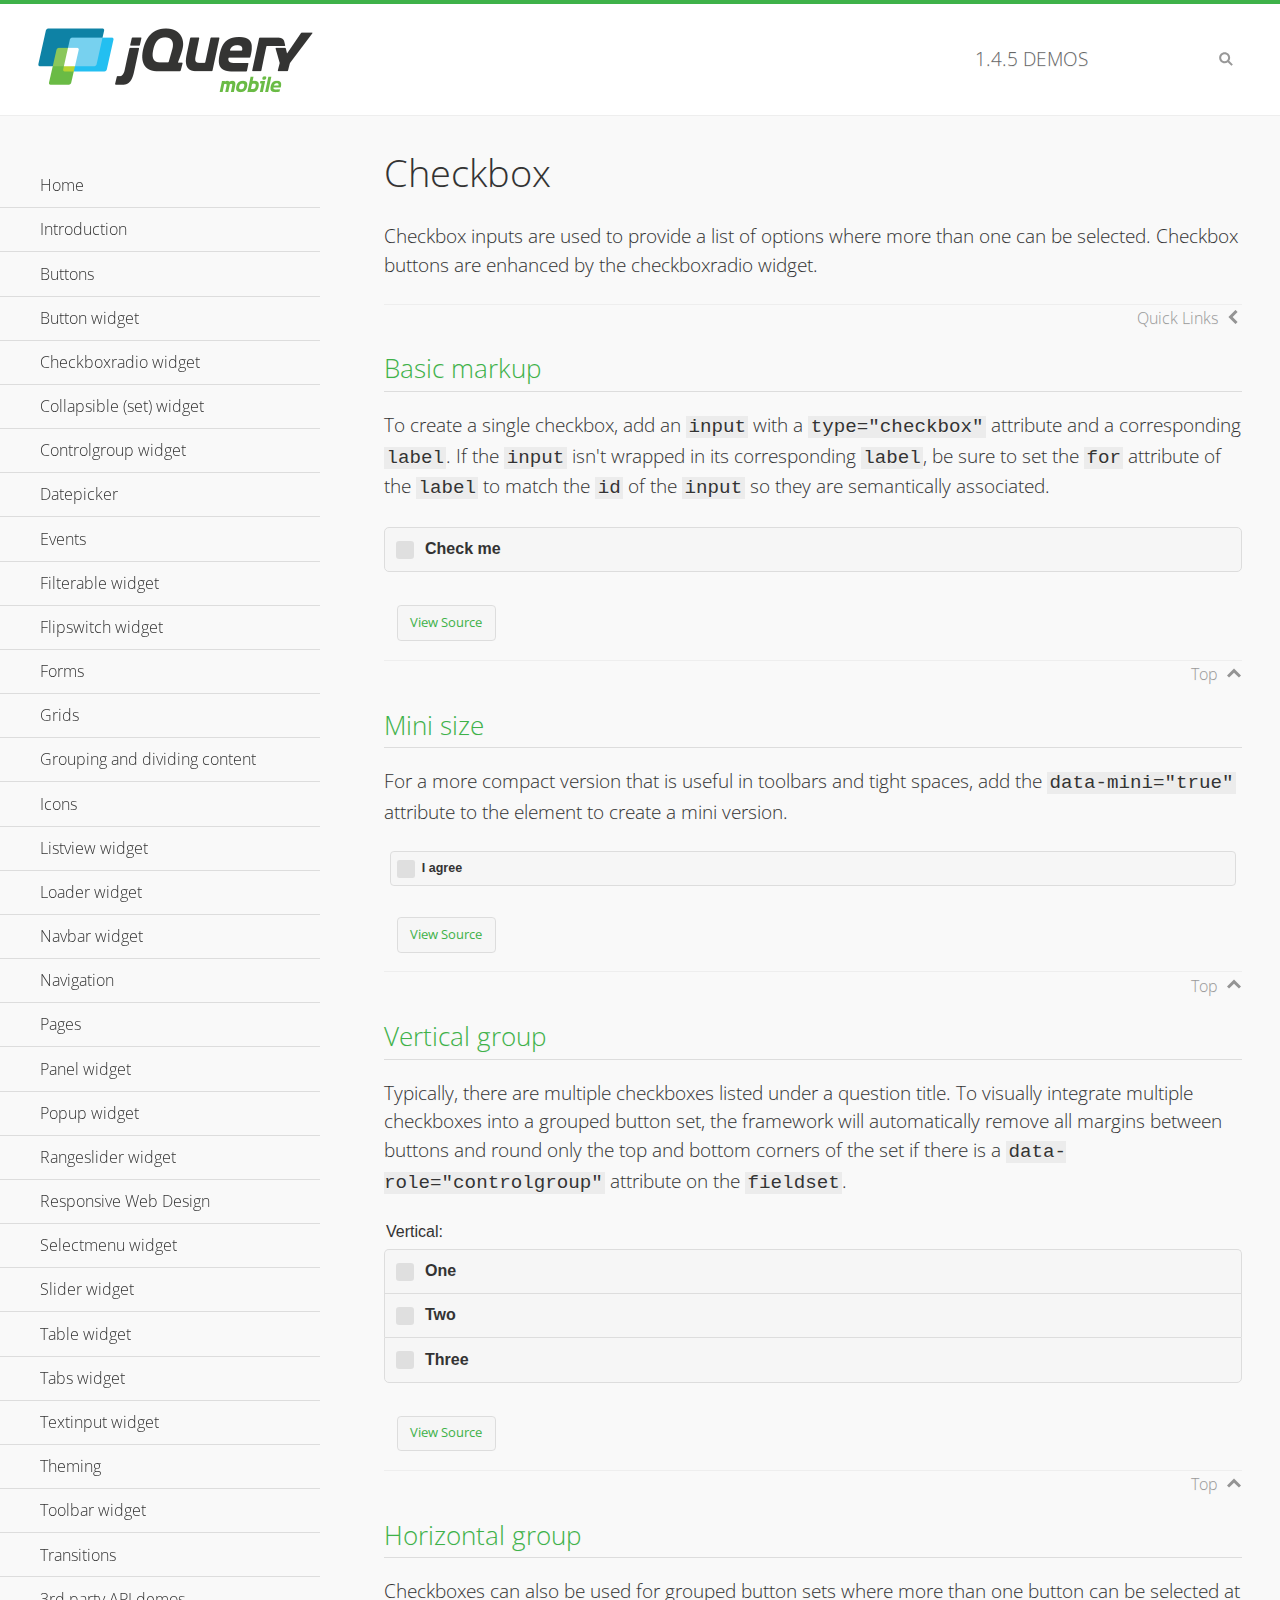
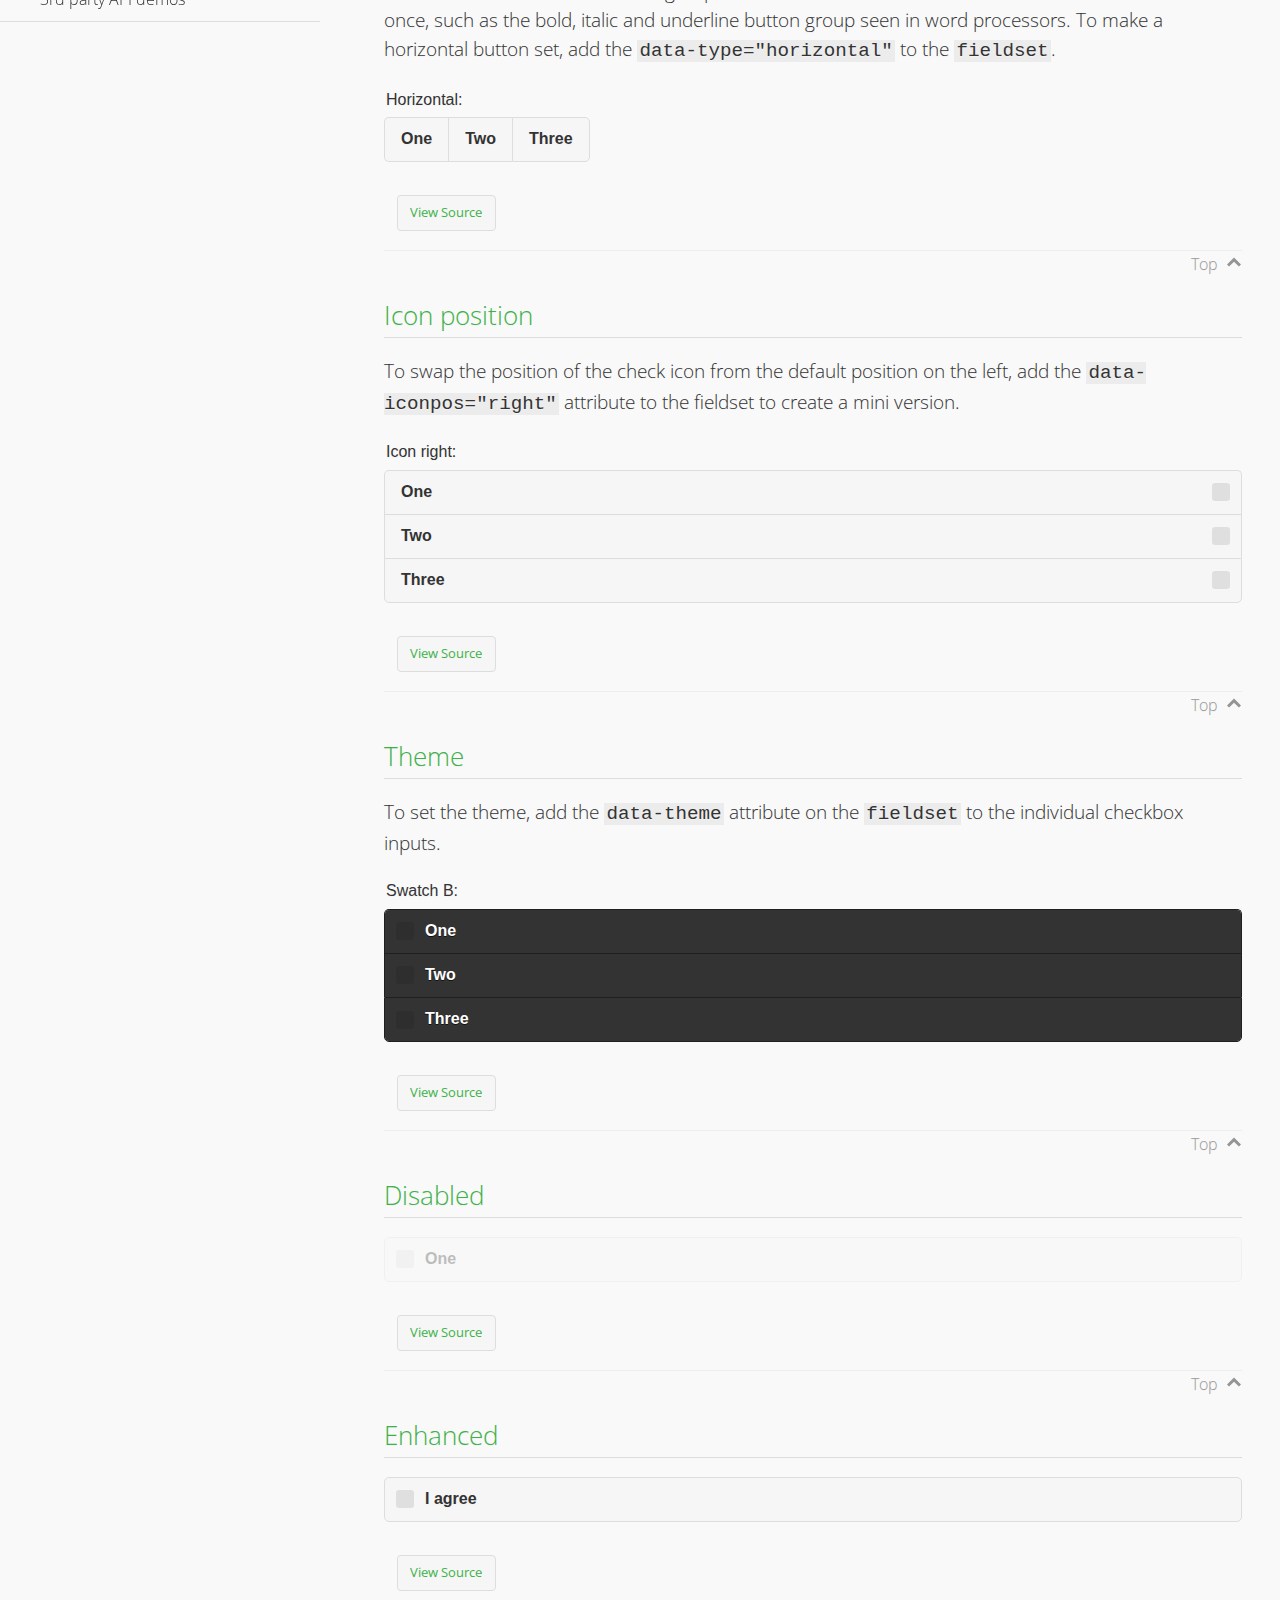
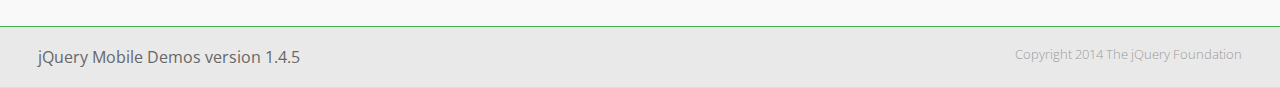
<file: js/jquery.mobile-1.4.5/demos/checkboxradio-checkbox/index.html>
<!DOCTYPE html>
<html>
<head>
	<meta charset="utf-8">
	<meta name="viewport" content="width=device-width, initial-scale=1">
	<title>Checkbox - jQuery Mobile Demos</title>
	<link rel="shortcut icon" href="../favicon.ico">
	<link rel="stylesheet" href="http://fonts.googleapis.com/css?family=Open+Sans:300,400,700">
	<link rel="stylesheet" href="../css/themes/default/jquery.mobile-1.4.5.min.css">
	<link rel="stylesheet" href="../_assets/css/jqm-demos.css">
	<script src="../js/jquery.js"></script>
	<script src="../_assets/js/index.js"></script>
	<script src="../js/jquery.mobile-1.4.5.min.js"></script>
</head>
<body>
<div data-role="page" class="jqm-demos" data-quicklinks="true">

	<div data-role="header" class="jqm-header">
		<h2><a href="../" title="jQuery Mobile Demos home"><img src="../_assets/img/jquery-logo.png" alt="jQuery Mobile"></a></h2>
		<p><span class="jqm-version"></span> Demos</p>
		<a href="#" class="jqm-navmenu-link ui-btn ui-btn-icon-notext ui-corner-all ui-icon-bars ui-nodisc-icon ui-alt-icon ui-btn-left">Menu</a>
		<a href="#" class="jqm-search-link ui-btn ui-btn-icon-notext ui-corner-all ui-icon-search ui-nodisc-icon ui-alt-icon ui-btn-right">Search</a>
	</div><!-- /header -->

	<div role="main" class="ui-content jqm-content">

		<h1>Checkbox</h1>

		<p>Checkbox inputs are used to provide a list of options where more than one can be selected. Checkbox buttons are enhanced by the checkboxradio widget.</p>

		<h2>Basic markup</h2>

		<p>To create a single checkbox, add an <code>input</code> with a <code>type="checkbox"</code> attribute and a corresponding <code>label</code>. If the <code>input</code> isn't wrapped in its corresponding <code>label</code>, be sure to set the <code>for</code> attribute of the <code>label</code> to match the <code>id</code> of the <code>input</code> so they are semantically associated.</p>

		<div data-demo-html="true">
			<form>
				<label>
					<input type="checkbox" name="checkbox-0 ">Check me
				</label>
			</form>
		</div><!--/demo-html -->

		<h2>Mini size</h2>

		<p>For a more compact version that is useful in toolbars and tight spaces, add the <code>data-mini="true"</code> attribute to the element to create a mini version. </p>

		<div data-demo-html="true">
			<form>
				<input type="checkbox" name="checkbox-mini-0" id="checkbox-mini-0" data-mini="true">
				<label for="checkbox-mini-0">I agree</label>
			</form>
		</div><!--/demo-html -->

		<h2>Vertical group</h2>

		<p>Typically, there are multiple checkboxes listed under a question title. To visually integrate multiple checkboxes into a grouped button set, the framework will automatically remove all margins between buttons and round only the top and bottom corners of the set if there is a <code> data-role="controlgroup"</code> attribute on the <code>fieldset</code>.</p>

		<div data-demo-html="true">
			<form>
				<fieldset data-role="controlgroup">
					<legend>Vertical:</legend>
					<input type="checkbox" name="checkbox-v-2a" id="checkbox-v-2a">
					<label for="checkbox-v-2a">One</label>
					<input type="checkbox" name="checkbox-v-2b" id="checkbox-v-2b">
					<label for="checkbox-v-2b">Two</label>
					<input type="checkbox" name="checkbox-v-2c" id="checkbox-v-2c">
					<label for="checkbox-v-2c">Three</label>
				</fieldset>
			</form>
		</div><!--/demo-html -->

		<h2>Horizontal group</h2>

		<p>Checkboxes can also be used for grouped button sets where more than one button can be selected at once, such as the bold, italic and underline button group seen in word processors. To make a horizontal button set, add the <code> data-type="horizontal"</code> to the <code>fieldset</code>.</p>

		<div data-demo-html="true">
			<form>
				<fieldset data-role="controlgroup" data-type="horizontal">
					<legend>Horizontal:</legend>
					<input type="checkbox" name="checkbox-h-2a" id="checkbox-h-2a">
					<label for="checkbox-h-2a">One</label>
					<input type="checkbox" name="checkbox-h-2b" id="checkbox-h-2b">
					<label for="checkbox-h-2b">Two</label>
					<input type="checkbox" name="checkbox-h-2c" id="checkbox-h-2c">
					<label for="checkbox-h-2c">Three</label>
				</fieldset>
			</form>
		</div><!--/demo-html -->

		<h2>Icon position</h2>

		<p>To swap the position of the check icon from the default position on the left, add the <code>data-iconpos="right"</code> attribute to the fieldset to create a mini version. </p>

		<div data-demo-html="true">
			<form>
				<fieldset data-role="controlgroup" data-iconpos="right">
					<legend>Icon right:</legend>
					<input type="checkbox" name="checkbox-h-6a" id="checkbox-h-6a">
					<label for="checkbox-h-6a">One</label>
					<input type="checkbox" name="checkbox-h-6b" id="checkbox-h-6b">
					<label for="checkbox-h-6b">Two</label>
					<input type="checkbox" name="checkbox-h-6c" id="checkbox-h-6c">
					<label for="checkbox-h-6c">Three</label>
				</fieldset>
			</form>
		</div><!--/demo-html -->

		<h2>Theme</h2>

		<p>To set the theme, add the <code>data-theme</code> attribute on the <code>fieldset</code> to the individual checkbox inputs.</p>

		<div data-demo-html="true">
			<form>
				<fieldset data-role="controlgroup">
					<legend>Swatch B:</legend>
					<input type="checkbox" name="checkbox-t-2a" id="checkbox-t-2a" data-theme="b">
					<label for="checkbox-t-2a">One</label>
					<input type="checkbox" name="checkbox-t-2b" id="checkbox-t-2b" data-theme="b">
					<label for="checkbox-t-2b">Two</label>
					<input type="checkbox" name="checkbox-t-2c" id="checkbox-t-2c" data-theme="b">
					<label for="checkbox-t-2c">Three</label>
				</fieldset>
			</form>
		</div><!--/demo-html -->

		<h2>Disabled</h2>

		<div data-demo-html="true">
			<form>
				<input disabled type="checkbox" name="checkbox-t-3a" id="checkbox-t-3a" data-theme="a">
				<label for="checkbox-t-3a">One</label>
			</form>
		</div><!--/demo-html -->

		<h2>Enhanced</h2>

		<div data-demo-html="true">
			<div class="ui-checkbox">
				<label for="checkbox-enhanced" class="ui-btn ui-corner-all ui-btn-inherit ui-btn-icon-left ui-checkbox-off">I agree</label>
				<input type="checkbox" name="checkbox-enhanced" id="checkbox-enhanced" data-enhanced="true">
			</div>
		</div><!--/demo-html -->

	</div><!-- /content -->
	    <div data-role="panel" class="jqm-navmenu-panel" data-position="left" data-display="overlay" data-theme="a">
	    	<ul class="jqm-list ui-alt-icon ui-nodisc-icon">
<li data-filtertext="demos homepage" data-icon="home"><a href=".././">Home</a></li>
<li data-filtertext="introduction overview getting started"><a href="../intro/" data-ajax="false">Introduction</a></li>
<li data-filtertext="buttons button markup buttonmarkup method anchor link button element"><a href="../button-markup/" data-ajax="false">Buttons</a></li>
<li data-filtertext="form button widget input button submit reset"><a href="../button/" data-ajax="false">Button widget</a></li>
<li data-role="collapsible" data-enhanced="true" data-collapsed-icon="carat-d" data-expanded-icon="carat-u" data-iconpos="right" data-inset="false" class="ui-collapsible ui-collapsible-themed-content ui-collapsible-collapsed">
	<h3 class="ui-collapsible-heading ui-collapsible-heading-collapsed">
		<a href="#" class="ui-collapsible-heading-toggle ui-btn ui-btn-icon-right ui-btn-inherit ui-icon-carat-d">
		    Checkboxradio widget<span class="ui-collapsible-heading-status"> click to expand contents</span>
		</a>
	</h3>
	<div class="ui-collapsible-content ui-body-inherit ui-collapsible-content-collapsed" aria-hidden="true">
		<ul>
			<li data-filtertext="form checkboxradio widget checkbox input checkboxes controlgroups"><a href="../checkboxradio-checkbox/" data-ajax="false">Checkboxes</a></li>
			<li data-filtertext="form checkboxradio widget radio input radio buttons controlgroups"><a href="../checkboxradio-radio/" data-ajax="false">Radio buttons</a></li>
		</ul>
	</div>
</li>
<li data-role="collapsible" data-enhanced="true" data-collapsed-icon="carat-d" data-expanded-icon="carat-u" data-iconpos="right" data-inset="false" class="ui-collapsible ui-collapsible-themed-content ui-collapsible-collapsed">
	<h3 class="ui-collapsible-heading ui-collapsible-heading-collapsed">
		<a href="#" class="ui-collapsible-heading-toggle ui-btn ui-btn-icon-right ui-btn-inherit ui-icon-carat-d">
			Collapsible (set) widget<span class="ui-collapsible-heading-status"> click to expand contents</span>
		</a>
	</h3>
	<div class="ui-collapsible-content ui-body-inherit ui-collapsible-content-collapsed" aria-hidden="true">
		<ul>
			<li data-filtertext="collapsibles content formatting"><a href="../collapsible/" data-ajax="false">Collapsible</a></li>
			<li data-filtertext="dynamic collapsible set accordion append expand"><a href="../collapsible-dynamic/" data-ajax="false">Dynamic collapsibles</a></li>
			<li data-filtertext="accordions collapsible set widget content formatting grouped collapsibles"><a href="../collapsibleset/" data-ajax="false">Collapsible set</a></li>
		</ul>
	</div>
</li>
<li data-role="collapsible" data-enhanced="true" data-collapsed-icon="carat-d" data-expanded-icon="carat-u" data-iconpos="right" data-inset="false" class="ui-collapsible ui-collapsible-themed-content ui-collapsible-collapsed">
	<h3 class="ui-collapsible-heading ui-collapsible-heading-collapsed">
		<a href="#" class="ui-collapsible-heading-toggle ui-btn ui-btn-icon-right ui-btn-inherit ui-icon-carat-d">
			Controlgroup widget<span class="ui-collapsible-heading-status"> click to expand contents</span>
		</a>
	</h3>
	<div class="ui-collapsible-content ui-body-inherit ui-collapsible-content-collapsed" aria-hidden="true">
		<ul>
			<li data-filtertext="controlgroups selectmenu checkboxradio input grouped buttons horizontal vertical"><a href="../controlgroup/" data-ajax="false">Controlgroup</a></li>
			<li data-filtertext="dynamic controlgroup dynamically add buttons"><a href="../controlgroup-dynamic/" data-ajax="false">Dynamic controlgroups</a></li>
		</ul>
	</div>
</li>
<li data-filtertext="form datepicker widget date input"><a href="../datepicker/" data-ajax="false">Datepicker</a></li>
<li data-role="collapsible" data-enhanced="true" data-collapsed-icon="carat-d" data-expanded-icon="carat-u" data-iconpos="right" data-inset="false" class="ui-collapsible ui-collapsible-themed-content ui-collapsible-collapsed">
	<h3 class="ui-collapsible-heading ui-collapsible-heading-collapsed">
		<a href="#" class="ui-collapsible-heading-toggle ui-btn ui-btn-icon-right ui-btn-inherit ui-icon-carat-d">
			Events<span class="ui-collapsible-heading-status"> click to expand contents</span>
		</a>
	</h3>
	<div class="ui-collapsible-content ui-body-inherit ui-collapsible-content-collapsed" aria-hidden="true">
		<ul>
			<li data-filtertext="swipe to delete list items listviews swipe events"><a href="../swipe-list/" data-ajax="false">Swipe list items</a></li>
			<li data-filtertext="swipe to navigate swipe page navigation swipe events"><a href="../swipe-page/" data-ajax="false">Swipe page navigation</a></li>
		</ul>
	</div>
</li>
<li data-filtertext="filterable filter elements sorting searching listview table"><a href="../filterable/" data-ajax="false">Filterable widget</a></li>
<li data-filtertext="form flipswitch widget flip toggle switch binary select checkbox input"><a href="../flipswitch/" data-ajax="false">Flipswitch widget</a></li>
<li data-role="collapsible" data-enhanced="true" data-collapsed-icon="carat-d" data-expanded-icon="carat-u" data-iconpos="right" data-inset="false" class="ui-collapsible ui-collapsible-themed-content ui-collapsible-collapsed">
	<h3 class="ui-collapsible-heading ui-collapsible-heading-collapsed">
		<a href="#" class="ui-collapsible-heading-toggle ui-btn ui-btn-icon-right ui-btn-inherit ui-icon-carat-d">
			Forms<span class="ui-collapsible-heading-status"> click to expand contents</span>
		</a>
	</h3>
	<div class="ui-collapsible-content ui-body-inherit ui-collapsible-content-collapsed" aria-hidden="true">
		<ul>
			<li data-filtertext="forms text checkbox radio range button submit reset inputs selects textarea slider flipswitch label form elements"><a href="../forms/" data-ajax="false">Forms</a></li>
			<li data-filtertext="form hide labels hidden accessible ui-hidden-accessible forms"><a href="../forms-label-hidden-accessible/" data-ajax="false">Hide labels</a></li>
			<li data-filtertext="form field containers fieldcontain ui-field-contain forms"><a href="../forms-field-contain/" data-ajax="false">Field containers</a></li>
			<li data-filtertext="forms disabled form elements"><a href="../forms-disabled/" data-ajax="false">Forms disabled</a></li>
			<li data-filtertext="forms gallery examples overview forms text checkbox radio range button submit reset inputs selects textarea slider flipswitch label form elements"><a href="../forms-gallery/" data-ajax="false">Forms gallery</a></li>
		</ul>
	</div>
</li>
<li data-role="collapsible" data-enhanced="true" data-collapsed-icon="carat-d" data-expanded-icon="carat-u" data-iconpos="right" data-inset="false" class="ui-collapsible ui-collapsible-themed-content ui-collapsible-collapsed">
	<h3 class="ui-collapsible-heading ui-collapsible-heading-collapsed">
		<a href="#" class="ui-collapsible-heading-toggle ui-btn ui-btn-icon-right ui-btn-inherit ui-icon-carat-d">
			Grids<span class="ui-collapsible-heading-status"> click to expand contents</span>
		</a>
	</h3>
	<div class="ui-collapsible-content ui-body-inherit ui-collapsible-content-collapsed" aria-hidden="true">
		<ul>
			<li data-filtertext="grids columns blocks content formatting rwd responsive css framework"><a href="../grids/" data-ajax="false">Grids</a></li>
			<li data-filtertext="buttons in grids css framework"><a href="../grids-buttons/" data-ajax="false">Buttons in grids</a></li>
			<li data-filtertext="custom responsive grids rwd css framework"><a href="../grids-custom-responsive/" data-ajax="false">Custom responsive grids</a></li>
		</ul>
	</div>
</li>
<li data-filtertext="blocks content formatting sections heading"><a href="../body-bar-classes/" data-ajax="false">Grouping and dividing content</a></li>
<li data-role="collapsible" data-enhanced="true" data-collapsed-icon="carat-d" data-expanded-icon="carat-u" data-iconpos="right" data-inset="false" class="ui-collapsible ui-collapsible-themed-content ui-collapsible-collapsed">
	<h3 class="ui-collapsible-heading ui-collapsible-heading-collapsed">
		<a href="#" class="ui-collapsible-heading-toggle ui-btn ui-btn-icon-right ui-btn-inherit ui-icon-carat-d">
			Icons<span class="ui-collapsible-heading-status"> click to expand contents</span>
		</a>
	</h3>
	<div class="ui-collapsible-content ui-body-inherit ui-collapsible-content-collapsed" aria-hidden="true">
		<ul>
			<li data-filtertext="button icons svg disc alt custom icon position"><a href="../icons/" data-ajax="false">Icons</a></li>
			<li data-filtertext=""><a href="../icons-grunticon/" data-ajax="false">Grunticon loader</a></li>
		</ul>
	</div>
</li>
<li data-role="collapsible" data-enhanced="true" data-collapsed-icon="carat-d" data-expanded-icon="carat-u" data-iconpos="right" data-inset="false" class="ui-collapsible ui-collapsible-themed-content ui-collapsible-collapsed">
	<h3 class="ui-collapsible-heading ui-collapsible-heading-collapsed">
		<a href="#" class="ui-collapsible-heading-toggle ui-btn ui-btn-icon-right ui-btn-inherit ui-icon-carat-d">
			Listview widget<span class="ui-collapsible-heading-status"> click to expand contents</span>
		</a>
	</h3>
	<div class="ui-collapsible-content ui-body-inherit ui-collapsible-content-collapsed" aria-hidden="true">
		<ul>
			<li data-filtertext="listview widget thumbnails icons nested split button collapsible ul ol"><a href="../listview/" data-ajax="false">Listview</a></li>
			<li data-filtertext="autocomplete filterable reveal listview filtertextbeforefilter placeholder"><a href="../listview-autocomplete/" data-ajax="false">Listview autocomplete</a></li>
			<li data-filtertext="autocomplete filterable reveal listview remote data filtertextbeforefilter placeholder"><a href="../listview-autocomplete-remote/" data-ajax="false">Listview autocomplete remote data</a></li>
			<li data-filtertext="autodividers anchor jump scroll linkbars listview lists ul ol"><a href="../listview-autodividers-linkbar/" data-ajax="false">Listview autodividers linkbar</a></li>
			<li data-filtertext="listview autodividers selector autodividersselector lists ul ol"><a href="../listview-autodividers-selector/" data-ajax="false">Listview autodividers selector</a></li>
			<li data-filtertext="listview nested list items"><a href="../listview-nested-lists/" data-ajax="false">Nested Listviews</a></li>
			<li data-filtertext="listview collapsible list items flat"><a href="../listview-collapsible-item-flat/" data-ajax="false">Listview collapsible list items (flat)</a></li>
			<li data-filtertext="listview collapsible list indented"><a href="../listview-collapsible-item-indented/" data-ajax="false">Listview collapsible list items (indented)</a></li>
			<li data-filtertext="grid listview responsive grids responsive listviews lists ul"><a href="../listview-grid/" data-ajax="false">Listview responsive grid</a></li>
		</ul>
	</div>
</li>
<li data-filtertext="loader widget page loading navigation overlay spinner"><a href="../loader/" data-ajax="false">Loader widget</a></li>
<li data-filtertext="navbar widget navmenu toolbars header footer"><a href="../navbar/" data-ajax="false">Navbar widget</a></li>
<li data-role="collapsible" data-enhanced="true" data-collapsed-icon="carat-d" data-expanded-icon="carat-u" data-iconpos="right" data-inset="false" class="ui-collapsible ui-collapsible-themed-content ui-collapsible-collapsed">
	<h3 class="ui-collapsible-heading ui-collapsible-heading-collapsed">
		<a href="#" class="ui-collapsible-heading-toggle ui-btn ui-btn-icon-right ui-btn-inherit ui-icon-carat-d">
			Navigation<span class="ui-collapsible-heading-status"> click to expand contents</span>
		</a>
	</h3>
	<div class="ui-collapsible-content ui-body-inherit ui-collapsible-content-collapsed" aria-hidden="true">
		<ul>
			<li data-filtertext="ajax navigation navigate widget history event method"><a href="../navigation/" data-ajax="false">Navigation</a></li>
			<li data-filtertext="linking pages page links navigation ajax prefetch cache"><a href="../navigation-linking-pages/" data-ajax="false">Linking pages</a></li>
			<!-- <li data-filtertext="php redirect server redirection server-side navigation"><a href="../navigation-php-redirect/" data-ajax="false">PHP redirect demo</a></li>-->
			<li data-filtertext="navigation redirection hash query"><a href="../navigation-hash-processing/" data-ajax="false">Hash processing demo</a></li>
			<li data-filtertext="navigation redirection hash query"><a href="../page-events/" data-ajax="false">Page Navigation Events</a></li>
		</ul>
	</div>
</li>
<li data-role="collapsible" data-enhanced="true" data-collapsed-icon="carat-d" data-expanded-icon="carat-u" data-iconpos="right" data-inset="false" class="ui-collapsible ui-collapsible-themed-content ui-collapsible-collapsed">
	<h3 class="ui-collapsible-heading ui-collapsible-heading-collapsed">
		<a href="#" class="ui-collapsible-heading-toggle ui-btn ui-btn-icon-right ui-btn-inherit ui-icon-carat-d">
			Pages<span class="ui-collapsible-heading-status"> click to expand contents</span>
		</a>
	</h3>
	<div class="ui-collapsible-content ui-body-inherit ui-collapsible-content-collapsed" aria-hidden="true">
		<ul>
			<li data-filtertext="pages page widget ajax navigation"><a href="../pages/" data-ajax="false">Pages</a></li>
			<li data-filtertext="single page"><a href="../pages-single-page/" data-ajax="false">Single page</a></li>
			<li data-filtertext="multipage multi-page page"><a href="../pages-multi-page/" data-ajax="false">Multi-page template</a></li>
			<li data-filtertext="dialog page widget modal popup"><a href="../pages-dialog/" data-ajax="false">Dialog page</a></li>
		</ul>
	</div>
</li>
<li data-role="collapsible" data-enhanced="true" data-collapsed-icon="carat-d" data-expanded-icon="carat-u" data-iconpos="right" data-inset="false" class="ui-collapsible ui-collapsible-themed-content ui-collapsible-collapsed">
	<h3 class="ui-collapsible-heading ui-collapsible-heading-collapsed">
		<a href="#" class="ui-collapsible-heading-toggle ui-btn ui-btn-icon-right ui-btn-inherit ui-icon-carat-d">
			Panel widget<span class="ui-collapsible-heading-status"> click to expand contents</span>
		</a>
	</h3>
	<div class="ui-collapsible-content ui-body-inherit ui-collapsible-content-collapsed" aria-hidden="true">
		<ul>
			<li data-filtertext="panel widget sliding panels reveal push overlay responsive"><a href="../panel/" data-ajax="false">Panel</a></li>
			<li data-filtertext=""><a href="../panel-external/" data-ajax="false">External panels</a></li>
			<li data-filtertext="panel "><a href="../panel-fixed/" data-ajax="false">Fixed panels</a></li>
			<li data-filtertext="panel slide panels sliding panels shadow rwd responsive breakpoint"><a href="../panel-responsive/" data-ajax="false">Panels responsive</a></li>
			<li data-filtertext="panel custom style custom panel width reveal shadow listview panel styling page background wrapper"><a href="../panel-styling/" data-ajax="false">Custom panel style</a></li>
			<li data-filtertext="panel open on swipe"><a href="../panel-swipe-open/" data-ajax="false">Panel open on swipe</a></li>
			<li data-filtertext="panels outside page internal external toolbars"><a href="../panel-external-internal/" data-ajax="false">Panel external and internal</a></li>
		</ul>
	</div>
</li>
<li data-role="collapsible" data-enhanced="true" data-collapsed-icon="carat-d" data-expanded-icon="carat-u" data-iconpos="right" data-inset="false" class="ui-collapsible ui-collapsible-themed-content ui-collapsible-collapsed">
	<h3 class="ui-collapsible-heading ui-collapsible-heading-collapsed">
		<a href="#" class="ui-collapsible-heading-toggle ui-btn ui-btn-icon-right ui-btn-inherit ui-icon-carat-d">
			Popup widget<span class="ui-collapsible-heading-status"> click to expand contents</span>
		</a>
	</h3>
	<div class="ui-collapsible-content ui-body-inherit ui-collapsible-content-collapsed" aria-hidden="true">
		<ul>
			<li data-filtertext="popup widget popups dialog modal transition tooltip lightbox form overlay screen flip pop fade transition"><a href="../popup/" data-ajax="false">Popup</a></li>
			<li data-filtertext="popup alignment position"><a href="../popup-alignment/" data-ajax="false">Popup alignment</a></li>
			<li data-filtertext="popup arrow size popups popover"><a href="../popup-arrow-size/" data-ajax="false">Popup arrow size</a></li>
			<li data-filtertext="dynamic popups popup images lightbox"><a href="../popup-dynamic/" data-ajax="false">Dynamic popups</a></li>
			<li data-filtertext="popups with iframes scaling"><a href="../popup-iframe/" data-ajax="false">Popups with iframes</a></li>
			<li data-filtertext="popup image scaling"><a href="../popup-image-scaling/" data-ajax="false">Popup image scaling</a></li>
			<li data-filtertext="external popup outside multi-page"><a href="../popup-outside-multipage/" data-ajax="false">Popup outside multi-page</a></li>
		</ul>
	</div>
</li>
<li data-filtertext="form rangeslider widget dual sliders dual handle sliders range input"><a href="../rangeslider/" data-ajax="false">Rangeslider widget</a></li>
<li data-filtertext="responsive web design rwd adaptive progressive enhancement PE accessible mobile breakpoints media query media queries"><a href="../rwd/" data-ajax="false">Responsive Web Design</a></li>
<li data-role="collapsible" data-enhanced="true" data-collapsed-icon="carat-d" data-expanded-icon="carat-u" data-iconpos="right" data-inset="false" class="ui-collapsible ui-collapsible-themed-content ui-collapsible-collapsed">
	<h3 class="ui-collapsible-heading ui-collapsible-heading-collapsed">
		<a href="#" class="ui-collapsible-heading-toggle ui-btn ui-btn-icon-right ui-btn-inherit ui-icon-carat-d">
			Selectmenu widget<span class="ui-collapsible-heading-status"> click to expand contents</span>
		</a>
	</h3>
	<div class="ui-collapsible-content ui-body-inherit ui-collapsible-content-collapsed" aria-hidden="true">
		<ul>
			<li data-filtertext="form selectmenu widget select input custom select menu selects"><a href="../selectmenu/" data-ajax="false">Selectmenu</a></li>
			<li data-filtertext="form custom select menu selectmenu widget custom menu option optgroup multiple selects"><a href="../selectmenu-custom/" data-ajax="false">Custom select menu</a></li>
			<li data-filtertext="filterable select filter popup dialog"><a href="../selectmenu-custom-filter/" data-ajax="false">Custom select menu with filter</a></li>
		</ul>
	</div>
</li>
<li data-role="collapsible" data-enhanced="true" data-collapsed-icon="carat-d" data-expanded-icon="carat-u" data-iconpos="right" data-inset="false" class="ui-collapsible ui-collapsible-themed-content ui-collapsible-collapsed">
	<h3 class="ui-collapsible-heading ui-collapsible-heading-collapsed">
		<a href="#" class="ui-collapsible-heading-toggle ui-btn ui-btn-icon-right ui-btn-inherit ui-icon-carat-d">
			Slider widget<span class="ui-collapsible-heading-status"> click to expand contents</span>
		</a>
	</h3>
	<div class="ui-collapsible-content ui-body-inherit ui-collapsible-content-collapsed" aria-hidden="true">
		<ul>
			<li data-filtertext="form slider widget range input single sliders"><a href="../slider/" data-ajax="false">Slider</a></li>
			<li data-filtertext="form slider widget flipswitch slider binary select flip toggle switch"><a href="../slider-flipswitch/" data-ajax="false">Slider flip toggle switch</a></li>
			<li data-filtertext="form slider tooltip handle value input range sliders"><a href="../slider-tooltip/" data-ajax="false">Slider tooltip</a></li>
		</ul>
	</div>
</li>
<li data-role="collapsible" data-enhanced="true" data-collapsed-icon="carat-d" data-expanded-icon="carat-u" data-iconpos="right" data-inset="false" class="ui-collapsible ui-collapsible-themed-content ui-collapsible-collapsed">
	<h3 class="ui-collapsible-heading ui-collapsible-heading-collapsed">
		<a href="#" class="ui-collapsible-heading-toggle ui-btn ui-btn-icon-right ui-btn-inherit ui-icon-carat-d">
			Table widget<span class="ui-collapsible-heading-status"> click to expand contents</span>
		</a>
	</h3>
	<div class="ui-collapsible-content ui-body-inherit ui-collapsible-content-collapsed" aria-hidden="true">
		<ul>
			<li data-filtertext="table widget reflow column toggle th td responsive tables rwd hide show tabular"><a href="../table-column-toggle/" data-ajax="false">Table Column Toggle</a></li>
			<li data-filtertext="table column toggle phone comparison demo"><a href="../table-column-toggle-example/" data-ajax="false">Table Column Toggle demo</a></li>
			<li data-filtertext="responsive tables table column toggle heading groups rwd breakpoint"><a href="../table-column-toggle-heading-groups/" data-ajax="false">Table Column Toggle heading groups</a></li>
			<li data-filtertext="responsive tables table column toggle hide rwd breakpoint customization options"><a href="../table-column-toggle-options/" data-ajax="false">Table Column Toggle options</a></li>
			<li data-filtertext="table reflow th td responsive rwd columns tabular"><a href="../table-reflow/" data-ajax="false">Table Reflow</a></li>
			<li data-filtertext="responsive tables table reflow heading groups rwd breakpoint"><a href="../table-reflow-heading-groups/" data-ajax="false">Table Reflow heading groups</a></li>
			<li data-filtertext="responsive tables table reflow stripes strokes table style"><a href="../table-reflow-stripes-strokes/" data-ajax="false">Table Reflow stripes and strokes</a></li>
			<li data-filtertext="responsive tables table reflow stack custom styles"><a href="../table-reflow-styling/" data-ajax="false">Table Reflow custom styles</a></li>
		</ul>
	</div>
</li>
<li data-filtertext="ui tabs widget"><a href="../tabs/" data-ajax="false">Tabs widget</a></li>
<li data-filtertext="form textinput widget text input textarea number date time tel email file color password"><a href="../textinput/" data-ajax="false">Textinput widget</a></li>
<li data-role="collapsible" data-enhanced="true" data-collapsed-icon="carat-d" data-expanded-icon="carat-u" data-iconpos="right" data-inset="false" class="ui-collapsible ui-collapsible-themed-content ui-collapsible-collapsed">
	<h3 class="ui-collapsible-heading ui-collapsible-heading-collapsed">
		<a href="#" class="ui-collapsible-heading-toggle ui-btn ui-btn-icon-right ui-btn-inherit ui-icon-carat-d">
			Theming<span class="ui-collapsible-heading-status"> click to expand contents</span>
		</a>
	</h3>
	<div class="ui-collapsible-content ui-body-inherit ui-collapsible-content-collapsed" aria-hidden="true">
		<ul>
			<li data-filtertext="default theme swatches theming style css"><a href="../theme-default/" data-ajax="false">Default theme</a></li>
			<li data-filtertext="classic theme old theme swatches theming style css"><a href="../theme-classic/" data-ajax="false">Classic theme</a></li>
		</ul>
	</div>
</li>
<li data-role="collapsible" data-enhanced="true" data-collapsed-icon="carat-d" data-expanded-icon="carat-u" data-iconpos="right" data-inset="false" class="ui-collapsible ui-collapsible-themed-content ui-collapsible-collapsed">
	<h3 class="ui-collapsible-heading ui-collapsible-heading-collapsed">
		<a href="#" class="ui-collapsible-heading-toggle ui-btn ui-btn-icon-right ui-btn-inherit ui-icon-carat-d">
			Toolbar widget<span class="ui-collapsible-heading-status"> click to expand contents</span>
		</a>
	</h3>
	<div class="ui-collapsible-content ui-body-inherit ui-collapsible-content-collapsed" aria-hidden="true">
		<ul>
			<li data-filtertext="toolbar widget header footer toolbars fixed fullscreen external sections"><a href="../toolbar/" data-ajax="false">Toolbar</a></li>
			<li data-filtertext="dynamic toolbars dynamically add toolbar header footer"><a href="../toolbar-dynamic/" data-ajax="false">Dynamic toolbars</a></li>
			<li data-filtertext="external toolbars header footer"><a href="../toolbar-external/" data-ajax="false">External toolbars</a></li>
			<li data-filtertext="fixed toolbars header footer"><a href="../toolbar-fixed/" data-ajax="false">Fixed toolbars</a></li>
			<li data-filtertext="fixed fullscreen toolbars header footer"><a href="../toolbar-fixed-fullscreen/" data-ajax="false">Fullscreen toolbars</a></li>
			<li data-filtertext="external fixed toolbars header footer"><a href="../toolbar-fixed-external/" data-ajax="false">Fixed external toolbars</a></li>
			<li data-filtertext="external persistent toolbars header footer navbar navmenu"><a href="../toolbar-fixed-persistent/" data-ajax="false">Persistent toolbars</a></li>
			<li data-filtertext="external ajax optimized toolbars persistent toolbars header footer navbar"><a href="../toolbar-fixed-persistent-optimized/" data-ajax="false">Ajax optimized toolbars</a></li>
			<li data-filtertext="form in toolbars header footer"><a href="../toolbar-fixed-forms/" data-ajax="false">Form in toolbar</a></li>
		</ul>
	</div>
</li>
<li data-filtertext="page transitions animated pages popup navigation flip slide fade pop"><a href="../transitions/" data-ajax="false">Transitions</a></li>
<li data-role="collapsible" data-enhanced="true" data-collapsed-icon="carat-d" data-expanded-icon="carat-u" data-iconpos="right" data-inset="false" class="ui-collapsible ui-collapsible-themed-content ui-collapsible-collapsed">
	<h3 class="ui-collapsible-heading ui-collapsible-heading-collapsed">
		<a href="#" class="ui-collapsible-heading-toggle ui-btn ui-btn-icon-right ui-btn-inherit ui-icon-carat-d">
			3rd party API demos<span class="ui-collapsible-heading-status"> click to expand contents</span>
		</a>
	</h3>
	<div class="ui-collapsible-content ui-body-inherit ui-collapsible-content-collapsed" aria-hidden="true">
		<ul>
			<li data-filtertext="backbone requirejs navigation router"><a href="../backbone-requirejs/" data-ajax="false">Backbone RequireJS</a></li>
			<li data-filtertext="google maps geolocation demo"><a href="../map-geolocation/" data-ajax="false">Google Maps geolocation</a></li>
			<li data-filtertext="google maps hybrid"><a href="../map-list-toggle/" data-ajax="false">Google Maps list toggle</a></li>
		</ul>
	</div>
</li>



		     </ul>
		</div><!-- /panel -->


	<div data-role="footer" data-position="fixed" data-tap-toggle="false" class="jqm-footer">
		<p>jQuery Mobile Demos version <span class="jqm-version"></span></p>
		<p>Copyright 2014 The jQuery Foundation</p>
	</div><!-- /footer -->
	<!-- TODO: This should become an external panel so we can add input to markup (unique ID) -->
    <div data-role="panel" class="jqm-search-panel" data-position="right" data-display="overlay" data-theme="a">
		<div class="jqm-search">
			<ul class="jqm-list" data-filter-placeholder="Search demos..." data-filter-reveal="true">
<li data-filtertext="demos homepage" data-icon="home"><a href=".././">Home</a></li>
<li data-filtertext="introduction overview getting started"><a href="../intro/" data-ajax="false">Introduction</a></li>
<li data-filtertext="buttons button markup buttonmarkup method anchor link button element"><a href="../button-markup/" data-ajax="false">Buttons</a></li>
<li data-filtertext="form button widget input button submit reset"><a href="../button/" data-ajax="false">Button widget</a></li>
<li data-role="collapsible" data-enhanced="true" data-collapsed-icon="carat-d" data-expanded-icon="carat-u" data-iconpos="right" data-inset="false" class="ui-collapsible ui-collapsible-themed-content ui-collapsible-collapsed">
	<h3 class="ui-collapsible-heading ui-collapsible-heading-collapsed">
		<a href="#" class="ui-collapsible-heading-toggle ui-btn ui-btn-icon-right ui-btn-inherit ui-icon-carat-d">
		    Checkboxradio widget<span class="ui-collapsible-heading-status"> click to expand contents</span>
		</a>
	</h3>
	<div class="ui-collapsible-content ui-body-inherit ui-collapsible-content-collapsed" aria-hidden="true">
		<ul>
			<li data-filtertext="form checkboxradio widget checkbox input checkboxes controlgroups"><a href="../checkboxradio-checkbox/" data-ajax="false">Checkboxes</a></li>
			<li data-filtertext="form checkboxradio widget radio input radio buttons controlgroups"><a href="../checkboxradio-radio/" data-ajax="false">Radio buttons</a></li>
		</ul>
	</div>
</li>
<li data-role="collapsible" data-enhanced="true" data-collapsed-icon="carat-d" data-expanded-icon="carat-u" data-iconpos="right" data-inset="false" class="ui-collapsible ui-collapsible-themed-content ui-collapsible-collapsed">
	<h3 class="ui-collapsible-heading ui-collapsible-heading-collapsed">
		<a href="#" class="ui-collapsible-heading-toggle ui-btn ui-btn-icon-right ui-btn-inherit ui-icon-carat-d">
			Collapsible (set) widget<span class="ui-collapsible-heading-status"> click to expand contents</span>
		</a>
	</h3>
	<div class="ui-collapsible-content ui-body-inherit ui-collapsible-content-collapsed" aria-hidden="true">
		<ul>
			<li data-filtertext="collapsibles content formatting"><a href="../collapsible/" data-ajax="false">Collapsible</a></li>
			<li data-filtertext="dynamic collapsible set accordion append expand"><a href="../collapsible-dynamic/" data-ajax="false">Dynamic collapsibles</a></li>
			<li data-filtertext="accordions collapsible set widget content formatting grouped collapsibles"><a href="../collapsibleset/" data-ajax="false">Collapsible set</a></li>
		</ul>
	</div>
</li>
<li data-role="collapsible" data-enhanced="true" data-collapsed-icon="carat-d" data-expanded-icon="carat-u" data-iconpos="right" data-inset="false" class="ui-collapsible ui-collapsible-themed-content ui-collapsible-collapsed">
	<h3 class="ui-collapsible-heading ui-collapsible-heading-collapsed">
		<a href="#" class="ui-collapsible-heading-toggle ui-btn ui-btn-icon-right ui-btn-inherit ui-icon-carat-d">
			Controlgroup widget<span class="ui-collapsible-heading-status"> click to expand contents</span>
		</a>
	</h3>
	<div class="ui-collapsible-content ui-body-inherit ui-collapsible-content-collapsed" aria-hidden="true">
		<ul>
			<li data-filtertext="controlgroups selectmenu checkboxradio input grouped buttons horizontal vertical"><a href="../controlgroup/" data-ajax="false">Controlgroup</a></li>
			<li data-filtertext="dynamic controlgroup dynamically add buttons"><a href="../controlgroup-dynamic/" data-ajax="false">Dynamic controlgroups</a></li>
		</ul>
	</div>
</li>
<li data-filtertext="form datepicker widget date input"><a href="../datepicker/" data-ajax="false">Datepicker</a></li>
<li data-role="collapsible" data-enhanced="true" data-collapsed-icon="carat-d" data-expanded-icon="carat-u" data-iconpos="right" data-inset="false" class="ui-collapsible ui-collapsible-themed-content ui-collapsible-collapsed">
	<h3 class="ui-collapsible-heading ui-collapsible-heading-collapsed">
		<a href="#" class="ui-collapsible-heading-toggle ui-btn ui-btn-icon-right ui-btn-inherit ui-icon-carat-d">
			Events<span class="ui-collapsible-heading-status"> click to expand contents</span>
		</a>
	</h3>
	<div class="ui-collapsible-content ui-body-inherit ui-collapsible-content-collapsed" aria-hidden="true">
		<ul>
			<li data-filtertext="swipe to delete list items listviews swipe events"><a href="../swipe-list/" data-ajax="false">Swipe list items</a></li>
			<li data-filtertext="swipe to navigate swipe page navigation swipe events"><a href="../swipe-page/" data-ajax="false">Swipe page navigation</a></li>
		</ul>
	</div>
</li>
<li data-filtertext="filterable filter elements sorting searching listview table"><a href="../filterable/" data-ajax="false">Filterable widget</a></li>
<li data-filtertext="form flipswitch widget flip toggle switch binary select checkbox input"><a href="../flipswitch/" data-ajax="false">Flipswitch widget</a></li>
<li data-role="collapsible" data-enhanced="true" data-collapsed-icon="carat-d" data-expanded-icon="carat-u" data-iconpos="right" data-inset="false" class="ui-collapsible ui-collapsible-themed-content ui-collapsible-collapsed">
	<h3 class="ui-collapsible-heading ui-collapsible-heading-collapsed">
		<a href="#" class="ui-collapsible-heading-toggle ui-btn ui-btn-icon-right ui-btn-inherit ui-icon-carat-d">
			Forms<span class="ui-collapsible-heading-status"> click to expand contents</span>
		</a>
	</h3>
	<div class="ui-collapsible-content ui-body-inherit ui-collapsible-content-collapsed" aria-hidden="true">
		<ul>
			<li data-filtertext="forms text checkbox radio range button submit reset inputs selects textarea slider flipswitch label form elements"><a href="../forms/" data-ajax="false">Forms</a></li>
			<li data-filtertext="form hide labels hidden accessible ui-hidden-accessible forms"><a href="../forms-label-hidden-accessible/" data-ajax="false">Hide labels</a></li>
			<li data-filtertext="form field containers fieldcontain ui-field-contain forms"><a href="../forms-field-contain/" data-ajax="false">Field containers</a></li>
			<li data-filtertext="forms disabled form elements"><a href="../forms-disabled/" data-ajax="false">Forms disabled</a></li>
			<li data-filtertext="forms gallery examples overview forms text checkbox radio range button submit reset inputs selects textarea slider flipswitch label form elements"><a href="../forms-gallery/" data-ajax="false">Forms gallery</a></li>
		</ul>
	</div>
</li>
<li data-role="collapsible" data-enhanced="true" data-collapsed-icon="carat-d" data-expanded-icon="carat-u" data-iconpos="right" data-inset="false" class="ui-collapsible ui-collapsible-themed-content ui-collapsible-collapsed">
	<h3 class="ui-collapsible-heading ui-collapsible-heading-collapsed">
		<a href="#" class="ui-collapsible-heading-toggle ui-btn ui-btn-icon-right ui-btn-inherit ui-icon-carat-d">
			Grids<span class="ui-collapsible-heading-status"> click to expand contents</span>
		</a>
	</h3>
	<div class="ui-collapsible-content ui-body-inherit ui-collapsible-content-collapsed" aria-hidden="true">
		<ul>
			<li data-filtertext="grids columns blocks content formatting rwd responsive css framework"><a href="../grids/" data-ajax="false">Grids</a></li>
			<li data-filtertext="buttons in grids css framework"><a href="../grids-buttons/" data-ajax="false">Buttons in grids</a></li>
			<li data-filtertext="custom responsive grids rwd css framework"><a href="../grids-custom-responsive/" data-ajax="false">Custom responsive grids</a></li>
		</ul>
	</div>
</li>
<li data-filtertext="blocks content formatting sections heading"><a href="../body-bar-classes/" data-ajax="false">Grouping and dividing content</a></li>
<li data-role="collapsible" data-enhanced="true" data-collapsed-icon="carat-d" data-expanded-icon="carat-u" data-iconpos="right" data-inset="false" class="ui-collapsible ui-collapsible-themed-content ui-collapsible-collapsed">
	<h3 class="ui-collapsible-heading ui-collapsible-heading-collapsed">
		<a href="#" class="ui-collapsible-heading-toggle ui-btn ui-btn-icon-right ui-btn-inherit ui-icon-carat-d">
			Icons<span class="ui-collapsible-heading-status"> click to expand contents</span>
		</a>
	</h3>
	<div class="ui-collapsible-content ui-body-inherit ui-collapsible-content-collapsed" aria-hidden="true">
		<ul>
			<li data-filtertext="button icons svg disc alt custom icon position"><a href="../icons/" data-ajax="false">Icons</a></li>
			<li data-filtertext=""><a href="../icons-grunticon/" data-ajax="false">Grunticon loader</a></li>
		</ul>
	</div>
</li>
<li data-role="collapsible" data-enhanced="true" data-collapsed-icon="carat-d" data-expanded-icon="carat-u" data-iconpos="right" data-inset="false" class="ui-collapsible ui-collapsible-themed-content ui-collapsible-collapsed">
	<h3 class="ui-collapsible-heading ui-collapsible-heading-collapsed">
		<a href="#" class="ui-collapsible-heading-toggle ui-btn ui-btn-icon-right ui-btn-inherit ui-icon-carat-d">
			Listview widget<span class="ui-collapsible-heading-status"> click to expand contents</span>
		</a>
	</h3>
	<div class="ui-collapsible-content ui-body-inherit ui-collapsible-content-collapsed" aria-hidden="true">
		<ul>
			<li data-filtertext="listview widget thumbnails icons nested split button collapsible ul ol"><a href="../listview/" data-ajax="false">Listview</a></li>
			<li data-filtertext="autocomplete filterable reveal listview filtertextbeforefilter placeholder"><a href="../listview-autocomplete/" data-ajax="false">Listview autocomplete</a></li>
			<li data-filtertext="autocomplete filterable reveal listview remote data filtertextbeforefilter placeholder"><a href="../listview-autocomplete-remote/" data-ajax="false">Listview autocomplete remote data</a></li>
			<li data-filtertext="autodividers anchor jump scroll linkbars listview lists ul ol"><a href="../listview-autodividers-linkbar/" data-ajax="false">Listview autodividers linkbar</a></li>
			<li data-filtertext="listview autodividers selector autodividersselector lists ul ol"><a href="../listview-autodividers-selector/" data-ajax="false">Listview autodividers selector</a></li>
			<li data-filtertext="listview nested list items"><a href="../listview-nested-lists/" data-ajax="false">Nested Listviews</a></li>
			<li data-filtertext="listview collapsible list items flat"><a href="../listview-collapsible-item-flat/" data-ajax="false">Listview collapsible list items (flat)</a></li>
			<li data-filtertext="listview collapsible list indented"><a href="../listview-collapsible-item-indented/" data-ajax="false">Listview collapsible list items (indented)</a></li>
			<li data-filtertext="grid listview responsive grids responsive listviews lists ul"><a href="../listview-grid/" data-ajax="false">Listview responsive grid</a></li>
		</ul>
	</div>
</li>
<li data-filtertext="loader widget page loading navigation overlay spinner"><a href="../loader/" data-ajax="false">Loader widget</a></li>
<li data-filtertext="navbar widget navmenu toolbars header footer"><a href="../navbar/" data-ajax="false">Navbar widget</a></li>
<li data-role="collapsible" data-enhanced="true" data-collapsed-icon="carat-d" data-expanded-icon="carat-u" data-iconpos="right" data-inset="false" class="ui-collapsible ui-collapsible-themed-content ui-collapsible-collapsed">
	<h3 class="ui-collapsible-heading ui-collapsible-heading-collapsed">
		<a href="#" class="ui-collapsible-heading-toggle ui-btn ui-btn-icon-right ui-btn-inherit ui-icon-carat-d">
			Navigation<span class="ui-collapsible-heading-status"> click to expand contents</span>
		</a>
	</h3>
	<div class="ui-collapsible-content ui-body-inherit ui-collapsible-content-collapsed" aria-hidden="true">
		<ul>
			<li data-filtertext="ajax navigation navigate widget history event method"><a href="../navigation/" data-ajax="false">Navigation</a></li>
			<li data-filtertext="linking pages page links navigation ajax prefetch cache"><a href="../navigation-linking-pages/" data-ajax="false">Linking pages</a></li>
			<!-- <li data-filtertext="php redirect server redirection server-side navigation"><a href="../navigation-php-redirect/" data-ajax="false">PHP redirect demo</a></li>-->
			<li data-filtertext="navigation redirection hash query"><a href="../navigation-hash-processing/" data-ajax="false">Hash processing demo</a></li>
			<li data-filtertext="navigation redirection hash query"><a href="../page-events/" data-ajax="false">Page Navigation Events</a></li>
		</ul>
	</div>
</li>
<li data-role="collapsible" data-enhanced="true" data-collapsed-icon="carat-d" data-expanded-icon="carat-u" data-iconpos="right" data-inset="false" class="ui-collapsible ui-collapsible-themed-content ui-collapsible-collapsed">
	<h3 class="ui-collapsible-heading ui-collapsible-heading-collapsed">
		<a href="#" class="ui-collapsible-heading-toggle ui-btn ui-btn-icon-right ui-btn-inherit ui-icon-carat-d">
			Pages<span class="ui-collapsible-heading-status"> click to expand contents</span>
		</a>
	</h3>
	<div class="ui-collapsible-content ui-body-inherit ui-collapsible-content-collapsed" aria-hidden="true">
		<ul>
			<li data-filtertext="pages page widget ajax navigation"><a href="../pages/" data-ajax="false">Pages</a></li>
			<li data-filtertext="single page"><a href="../pages-single-page/" data-ajax="false">Single page</a></li>
			<li data-filtertext="multipage multi-page page"><a href="../pages-multi-page/" data-ajax="false">Multi-page template</a></li>
			<li data-filtertext="dialog page widget modal popup"><a href="../pages-dialog/" data-ajax="false">Dialog page</a></li>
		</ul>
	</div>
</li>
<li data-role="collapsible" data-enhanced="true" data-collapsed-icon="carat-d" data-expanded-icon="carat-u" data-iconpos="right" data-inset="false" class="ui-collapsible ui-collapsible-themed-content ui-collapsible-collapsed">
	<h3 class="ui-collapsible-heading ui-collapsible-heading-collapsed">
		<a href="#" class="ui-collapsible-heading-toggle ui-btn ui-btn-icon-right ui-btn-inherit ui-icon-carat-d">
			Panel widget<span class="ui-collapsible-heading-status"> click to expand contents</span>
		</a>
	</h3>
	<div class="ui-collapsible-content ui-body-inherit ui-collapsible-content-collapsed" aria-hidden="true">
		<ul>
			<li data-filtertext="panel widget sliding panels reveal push overlay responsive"><a href="../panel/" data-ajax="false">Panel</a></li>
			<li data-filtertext=""><a href="../panel-external/" data-ajax="false">External panels</a></li>
			<li data-filtertext="panel "><a href="../panel-fixed/" data-ajax="false">Fixed panels</a></li>
			<li data-filtertext="panel slide panels sliding panels shadow rwd responsive breakpoint"><a href="../panel-responsive/" data-ajax="false">Panels responsive</a></li>
			<li data-filtertext="panel custom style custom panel width reveal shadow listview panel styling page background wrapper"><a href="../panel-styling/" data-ajax="false">Custom panel style</a></li>
			<li data-filtertext="panel open on swipe"><a href="../panel-swipe-open/" data-ajax="false">Panel open on swipe</a></li>
			<li data-filtertext="panels outside page internal external toolbars"><a href="../panel-external-internal/" data-ajax="false">Panel external and internal</a></li>
		</ul>
	</div>
</li>
<li data-role="collapsible" data-enhanced="true" data-collapsed-icon="carat-d" data-expanded-icon="carat-u" data-iconpos="right" data-inset="false" class="ui-collapsible ui-collapsible-themed-content ui-collapsible-collapsed">
	<h3 class="ui-collapsible-heading ui-collapsible-heading-collapsed">
		<a href="#" class="ui-collapsible-heading-toggle ui-btn ui-btn-icon-right ui-btn-inherit ui-icon-carat-d">
			Popup widget<span class="ui-collapsible-heading-status"> click to expand contents</span>
		</a>
	</h3>
	<div class="ui-collapsible-content ui-body-inherit ui-collapsible-content-collapsed" aria-hidden="true">
		<ul>
			<li data-filtertext="popup widget popups dialog modal transition tooltip lightbox form overlay screen flip pop fade transition"><a href="../popup/" data-ajax="false">Popup</a></li>
			<li data-filtertext="popup alignment position"><a href="../popup-alignment/" data-ajax="false">Popup alignment</a></li>
			<li data-filtertext="popup arrow size popups popover"><a href="../popup-arrow-size/" data-ajax="false">Popup arrow size</a></li>
			<li data-filtertext="dynamic popups popup images lightbox"><a href="../popup-dynamic/" data-ajax="false">Dynamic popups</a></li>
			<li data-filtertext="popups with iframes scaling"><a href="../popup-iframe/" data-ajax="false">Popups with iframes</a></li>
			<li data-filtertext="popup image scaling"><a href="../popup-image-scaling/" data-ajax="false">Popup image scaling</a></li>
			<li data-filtertext="external popup outside multi-page"><a href="../popup-outside-multipage/" data-ajax="false">Popup outside multi-page</a></li>
		</ul>
	</div>
</li>
<li data-filtertext="form rangeslider widget dual sliders dual handle sliders range input"><a href="../rangeslider/" data-ajax="false">Rangeslider widget</a></li>
<li data-filtertext="responsive web design rwd adaptive progressive enhancement PE accessible mobile breakpoints media query media queries"><a href="../rwd/" data-ajax="false">Responsive Web Design</a></li>
<li data-role="collapsible" data-enhanced="true" data-collapsed-icon="carat-d" data-expanded-icon="carat-u" data-iconpos="right" data-inset="false" class="ui-collapsible ui-collapsible-themed-content ui-collapsible-collapsed">
	<h3 class="ui-collapsible-heading ui-collapsible-heading-collapsed">
		<a href="#" class="ui-collapsible-heading-toggle ui-btn ui-btn-icon-right ui-btn-inherit ui-icon-carat-d">
			Selectmenu widget<span class="ui-collapsible-heading-status"> click to expand contents</span>
		</a>
	</h3>
	<div class="ui-collapsible-content ui-body-inherit ui-collapsible-content-collapsed" aria-hidden="true">
		<ul>
			<li data-filtertext="form selectmenu widget select input custom select menu selects"><a href="../selectmenu/" data-ajax="false">Selectmenu</a></li>
			<li data-filtertext="form custom select menu selectmenu widget custom menu option optgroup multiple selects"><a href="../selectmenu-custom/" data-ajax="false">Custom select menu</a></li>
			<li data-filtertext="filterable select filter popup dialog"><a href="../selectmenu-custom-filter/" data-ajax="false">Custom select menu with filter</a></li>
		</ul>
	</div>
</li>
<li data-role="collapsible" data-enhanced="true" data-collapsed-icon="carat-d" data-expanded-icon="carat-u" data-iconpos="right" data-inset="false" class="ui-collapsible ui-collapsible-themed-content ui-collapsible-collapsed">
	<h3 class="ui-collapsible-heading ui-collapsible-heading-collapsed">
		<a href="#" class="ui-collapsible-heading-toggle ui-btn ui-btn-icon-right ui-btn-inherit ui-icon-carat-d">
			Slider widget<span class="ui-collapsible-heading-status"> click to expand contents</span>
		</a>
	</h3>
	<div class="ui-collapsible-content ui-body-inherit ui-collapsible-content-collapsed" aria-hidden="true">
		<ul>
			<li data-filtertext="form slider widget range input single sliders"><a href="../slider/" data-ajax="false">Slider</a></li>
			<li data-filtertext="form slider widget flipswitch slider binary select flip toggle switch"><a href="../slider-flipswitch/" data-ajax="false">Slider flip toggle switch</a></li>
			<li data-filtertext="form slider tooltip handle value input range sliders"><a href="../slider-tooltip/" data-ajax="false">Slider tooltip</a></li>
		</ul>
	</div>
</li>
<li data-role="collapsible" data-enhanced="true" data-collapsed-icon="carat-d" data-expanded-icon="carat-u" data-iconpos="right" data-inset="false" class="ui-collapsible ui-collapsible-themed-content ui-collapsible-collapsed">
	<h3 class="ui-collapsible-heading ui-collapsible-heading-collapsed">
		<a href="#" class="ui-collapsible-heading-toggle ui-btn ui-btn-icon-right ui-btn-inherit ui-icon-carat-d">
			Table widget<span class="ui-collapsible-heading-status"> click to expand contents</span>
		</a>
	</h3>
	<div class="ui-collapsible-content ui-body-inherit ui-collapsible-content-collapsed" aria-hidden="true">
		<ul>
			<li data-filtertext="table widget reflow column toggle th td responsive tables rwd hide show tabular"><a href="../table-column-toggle/" data-ajax="false">Table Column Toggle</a></li>
			<li data-filtertext="table column toggle phone comparison demo"><a href="../table-column-toggle-example/" data-ajax="false">Table Column Toggle demo</a></li>
			<li data-filtertext="responsive tables table column toggle heading groups rwd breakpoint"><a href="../table-column-toggle-heading-groups/" data-ajax="false">Table Column Toggle heading groups</a></li>
			<li data-filtertext="responsive tables table column toggle hide rwd breakpoint customization options"><a href="../table-column-toggle-options/" data-ajax="false">Table Column Toggle options</a></li>
			<li data-filtertext="table reflow th td responsive rwd columns tabular"><a href="../table-reflow/" data-ajax="false">Table Reflow</a></li>
			<li data-filtertext="responsive tables table reflow heading groups rwd breakpoint"><a href="../table-reflow-heading-groups/" data-ajax="false">Table Reflow heading groups</a></li>
			<li data-filtertext="responsive tables table reflow stripes strokes table style"><a href="../table-reflow-stripes-strokes/" data-ajax="false">Table Reflow stripes and strokes</a></li>
			<li data-filtertext="responsive tables table reflow stack custom styles"><a href="../table-reflow-styling/" data-ajax="false">Table Reflow custom styles</a></li>
		</ul>
	</div>
</li>
<li data-filtertext="ui tabs widget"><a href="../tabs/" data-ajax="false">Tabs widget</a></li>
<li data-filtertext="form textinput widget text input textarea number date time tel email file color password"><a href="../textinput/" data-ajax="false">Textinput widget</a></li>
<li data-role="collapsible" data-enhanced="true" data-collapsed-icon="carat-d" data-expanded-icon="carat-u" data-iconpos="right" data-inset="false" class="ui-collapsible ui-collapsible-themed-content ui-collapsible-collapsed">
	<h3 class="ui-collapsible-heading ui-collapsible-heading-collapsed">
		<a href="#" class="ui-collapsible-heading-toggle ui-btn ui-btn-icon-right ui-btn-inherit ui-icon-carat-d">
			Theming<span class="ui-collapsible-heading-status"> click to expand contents</span>
		</a>
	</h3>
	<div class="ui-collapsible-content ui-body-inherit ui-collapsible-content-collapsed" aria-hidden="true">
		<ul>
			<li data-filtertext="default theme swatches theming style css"><a href="../theme-default/" data-ajax="false">Default theme</a></li>
			<li data-filtertext="classic theme old theme swatches theming style css"><a href="../theme-classic/" data-ajax="false">Classic theme</a></li>
		</ul>
	</div>
</li>
<li data-role="collapsible" data-enhanced="true" data-collapsed-icon="carat-d" data-expanded-icon="carat-u" data-iconpos="right" data-inset="false" class="ui-collapsible ui-collapsible-themed-content ui-collapsible-collapsed">
	<h3 class="ui-collapsible-heading ui-collapsible-heading-collapsed">
		<a href="#" class="ui-collapsible-heading-toggle ui-btn ui-btn-icon-right ui-btn-inherit ui-icon-carat-d">
			Toolbar widget<span class="ui-collapsible-heading-status"> click to expand contents</span>
		</a>
	</h3>
	<div class="ui-collapsible-content ui-body-inherit ui-collapsible-content-collapsed" aria-hidden="true">
		<ul>
			<li data-filtertext="toolbar widget header footer toolbars fixed fullscreen external sections"><a href="../toolbar/" data-ajax="false">Toolbar</a></li>
			<li data-filtertext="dynamic toolbars dynamically add toolbar header footer"><a href="../toolbar-dynamic/" data-ajax="false">Dynamic toolbars</a></li>
			<li data-filtertext="external toolbars header footer"><a href="../toolbar-external/" data-ajax="false">External toolbars</a></li>
			<li data-filtertext="fixed toolbars header footer"><a href="../toolbar-fixed/" data-ajax="false">Fixed toolbars</a></li>
			<li data-filtertext="fixed fullscreen toolbars header footer"><a href="../toolbar-fixed-fullscreen/" data-ajax="false">Fullscreen toolbars</a></li>
			<li data-filtertext="external fixed toolbars header footer"><a href="../toolbar-fixed-external/" data-ajax="false">Fixed external toolbars</a></li>
			<li data-filtertext="external persistent toolbars header footer navbar navmenu"><a href="../toolbar-fixed-persistent/" data-ajax="false">Persistent toolbars</a></li>
			<li data-filtertext="external ajax optimized toolbars persistent toolbars header footer navbar"><a href="../toolbar-fixed-persistent-optimized/" data-ajax="false">Ajax optimized toolbars</a></li>
			<li data-filtertext="form in toolbars header footer"><a href="../toolbar-fixed-forms/" data-ajax="false">Form in toolbar</a></li>
		</ul>
	</div>
</li>
<li data-filtertext="page transitions animated pages popup navigation flip slide fade pop"><a href="../transitions/" data-ajax="false">Transitions</a></li>
<li data-role="collapsible" data-enhanced="true" data-collapsed-icon="carat-d" data-expanded-icon="carat-u" data-iconpos="right" data-inset="false" class="ui-collapsible ui-collapsible-themed-content ui-collapsible-collapsed">
	<h3 class="ui-collapsible-heading ui-collapsible-heading-collapsed">
		<a href="#" class="ui-collapsible-heading-toggle ui-btn ui-btn-icon-right ui-btn-inherit ui-icon-carat-d">
			3rd party API demos<span class="ui-collapsible-heading-status"> click to expand contents</span>
		</a>
	</h3>
	<div class="ui-collapsible-content ui-body-inherit ui-collapsible-content-collapsed" aria-hidden="true">
		<ul>
			<li data-filtertext="backbone requirejs navigation router"><a href="../backbone-requirejs/" data-ajax="false">Backbone RequireJS</a></li>
			<li data-filtertext="google maps geolocation demo"><a href="../map-geolocation/" data-ajax="false">Google Maps geolocation</a></li>
			<li data-filtertext="google maps hybrid"><a href="../map-list-toggle/" data-ajax="false">Google Maps list toggle</a></li>
		</ul>
	</div>
</li>



			</ul>
		</div>
	</div><!-- /panel -->


</div><!-- /page -->

</body>
</html>
</file>
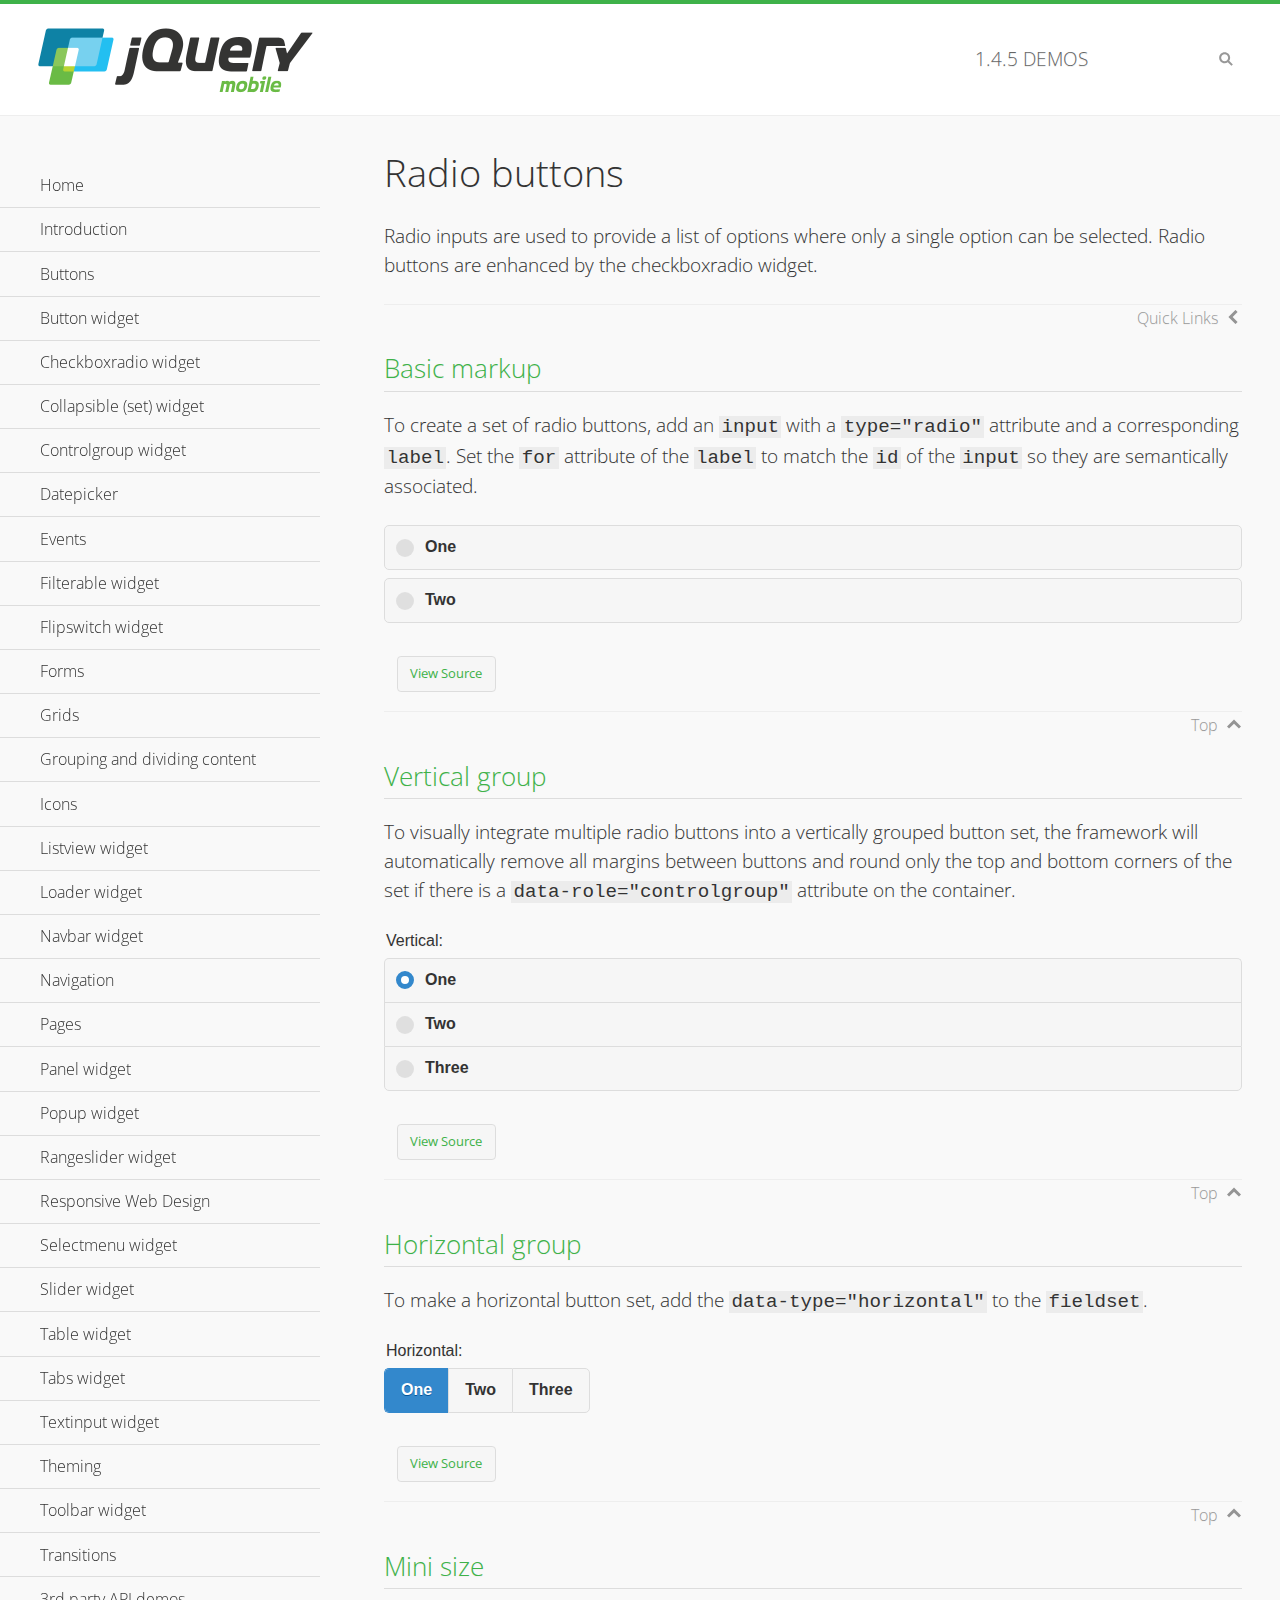
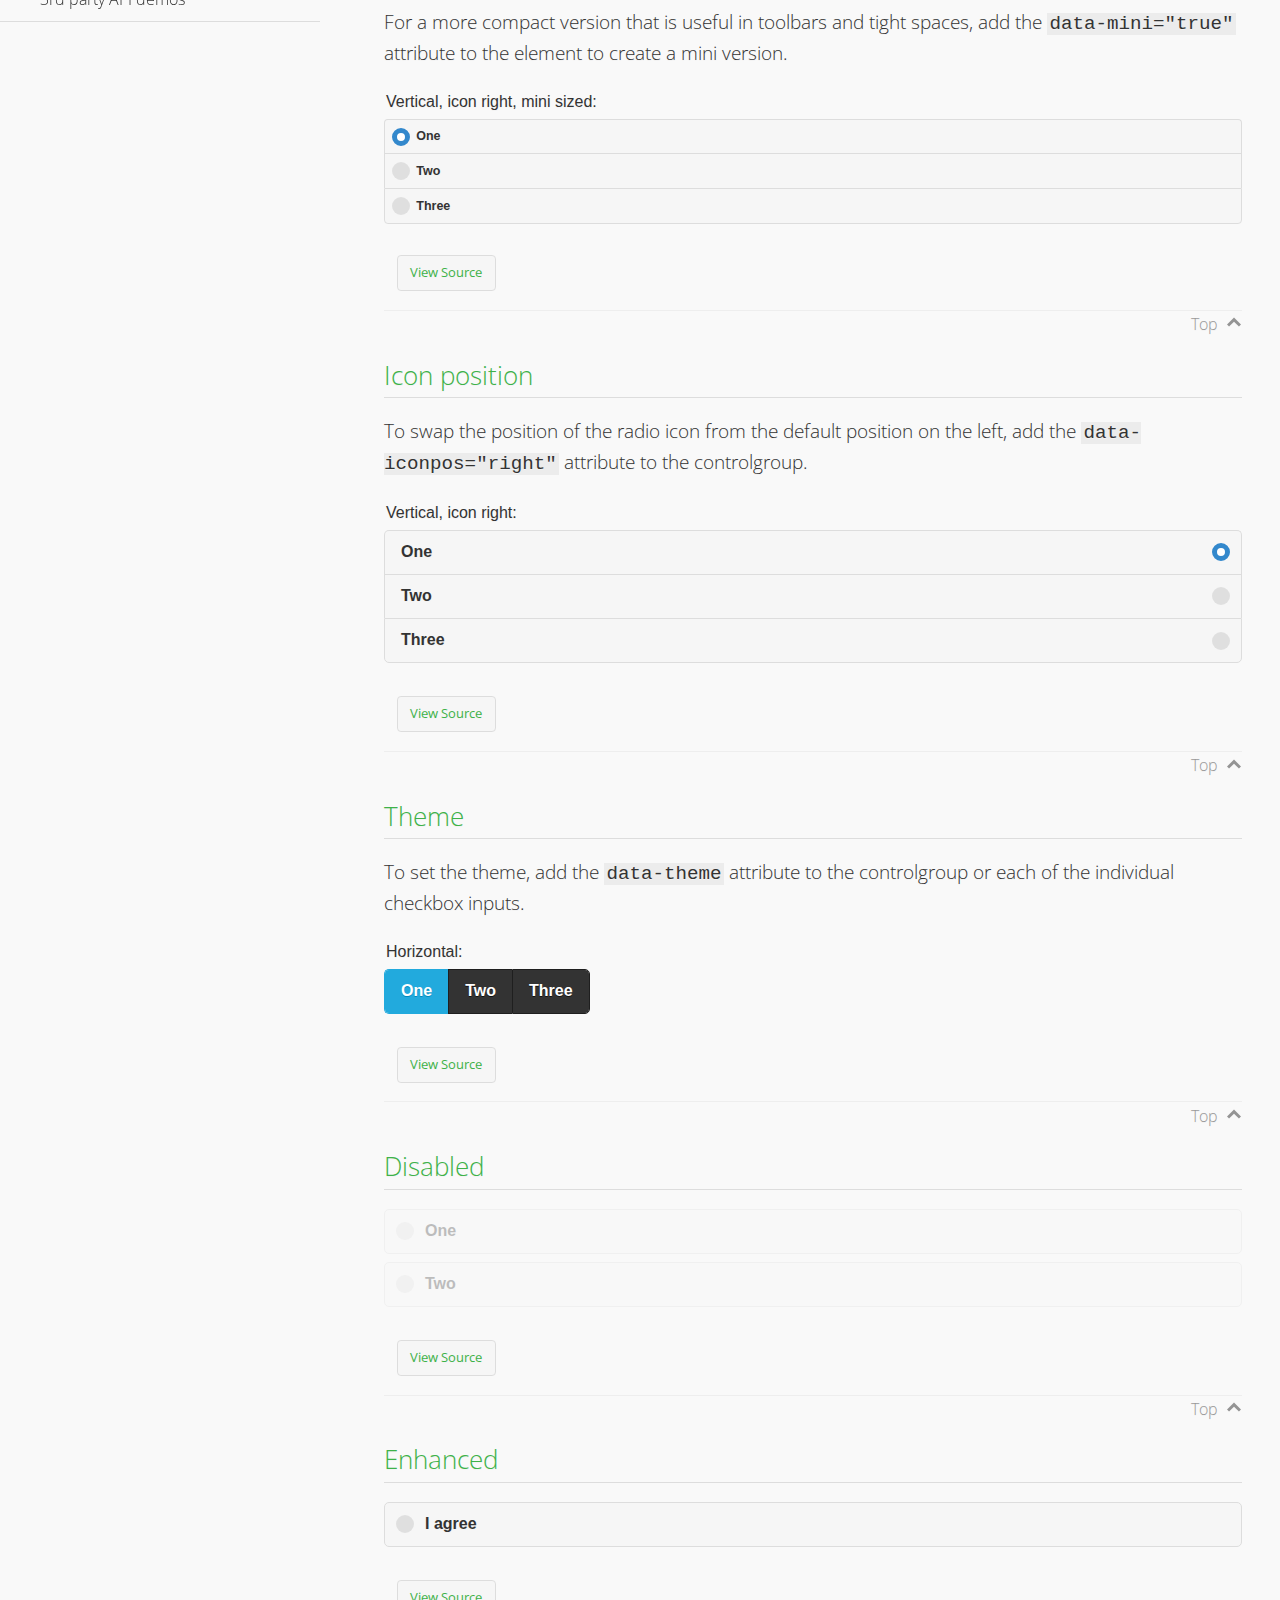
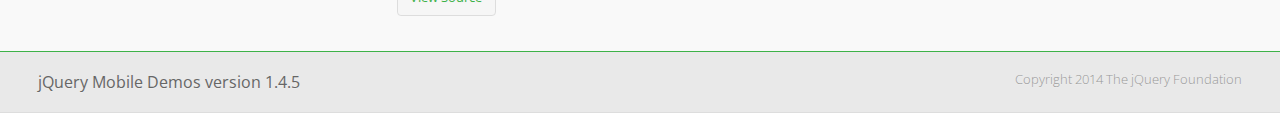
<file: js/jquery.mobile-1.4.5/demos/checkboxradio-radio/index.html>
<!DOCTYPE html>
<html>
<head>
	<meta charset="utf-8">
	<meta name="viewport" content="width=device-width, initial-scale=1">
	<title>Radio buttons - jQuery Mobile Demos</title>
	<link rel="shortcut icon" href="../favicon.ico">
	<link rel="stylesheet" href="http://fonts.googleapis.com/css?family=Open+Sans:300,400,700">
	<link rel="stylesheet" href="../css/themes/default/jquery.mobile-1.4.5.min.css">
	<link rel="stylesheet" href="../_assets/css/jqm-demos.css">
	<script src="../js/jquery.js"></script>
	<script src="../_assets/js/index.js"></script>
	<script src="../js/jquery.mobile-1.4.5.min.js"></script>
</head>
<body>
<div data-role="page" class="jqm-demos" data-quicklinks="true">

	<div data-role="header" class="jqm-header">
		<h2><a href="../" title="jQuery Mobile Demos home"><img src="../_assets/img/jquery-logo.png" alt="jQuery Mobile"></a></h2>
		<p><span class="jqm-version"></span> Demos</p>
		<a href="#" class="jqm-navmenu-link ui-btn ui-btn-icon-notext ui-corner-all ui-icon-bars ui-nodisc-icon ui-alt-icon ui-btn-left">Menu</a>
		<a href="#" class="jqm-search-link ui-btn ui-btn-icon-notext ui-corner-all ui-icon-search ui-nodisc-icon ui-alt-icon ui-btn-right">Search</a>
	</div><!-- /header -->

	<div role="main" class="ui-content jqm-content">

		<h1>Radio buttons</h1>

		<p>Radio inputs are used to provide a list of options where only a single option can be selected. Radio buttons are enhanced by the checkboxradio widget.</p>

		<h2>Basic markup</h2>

		<p>To create a set of radio buttons, add an <code>input</code> with a <code>type="radio"</code> attribute and a corresponding <code>label</code>. Set the <code>for</code> attribute of the <code>label</code> to match the <code>id</code> of the <code>input</code> so they are semantically associated.</p>

		<div data-demo-html="true">
			<form>
				<label>
					<input type="radio" name="radio-choice-0" id="radio-choice-0a">One
				</label>

				<label for="radio-choice-0b">Two</label>
				<input type="radio" name="radio-choice-0" id="radio-choice-0b" class="custom">
			</form>
		</div><!--/demo-html -->

		<h2>Vertical group</h2>

		<p>To visually integrate multiple radio buttons into a vertically grouped button set, the framework will automatically remove all margins between buttons and round only the top and bottom corners of the set if there is a <code> data-role="controlgroup"</code> attribute on the container.</p>

		<div data-demo-html="true">
			<form>
					<fieldset data-role="controlgroup">
					<legend>Vertical:</legend>
					<input type="radio" name="radio-choice-v-2" id="radio-choice-v-2a" value="on" checked="checked">
					<label for="radio-choice-v-2a">One</label>
					<input type="radio" name="radio-choice-v-2" id="radio-choice-v-2b" value="off">
					<label for="radio-choice-v-2b">Two</label>
					<input type="radio" name="radio-choice-v-2" id="radio-choice-v-2c" value="other">
					<label for="radio-choice-v-2c">Three</label>
				</fieldset>
			</form>
		</div><!--/demo-html -->

		<h2>Horizontal group</h2>

		<p>To make a horizontal button set, add the <code> data-type="horizontal"</code> to the <code>fieldset</code>.</p>

		<div data-demo-html="true">
			<form>
				<fieldset data-role="controlgroup" data-type="horizontal">
					<legend>Horizontal:</legend>
					<input type="radio" name="radio-choice-h-2" id="radio-choice-h-2a" value="on" checked="checked">
					<label for="radio-choice-h-2a">One</label>
					<input type="radio" name="radio-choice-h-2" id="radio-choice-h-2b" value="off">
					<label for="radio-choice-h-2b">Two</label>
					<input type="radio" name="radio-choice-h-2" id="radio-choice-h-2c" value="other">
					<label for="radio-choice-h-2c">Three</label>
				</fieldset>
			</form>
		</div><!--/demo-html -->

		<h2>Mini size</h2>

		<p>For a more compact version that is useful in toolbars and tight spaces, add the <code>data-mini="true"</code> attribute to the element to create a mini version. </p>

		<div data-demo-html="true">
			<form>
				<fieldset data-role="controlgroup" data-mini="true">
					<legend>Vertical, icon right, mini sized:</legend>
					<input type="radio" name="radio-choice-v-6" id="radio-choice-v-6a" value="on" checked="checked">
					<label for="radio-choice-v-6a">One</label>
					<input type="radio" name="radio-choice-v-6" id="radio-choice-v-6b" value="off">
					<label for="radio-choice-v-6b">Two</label>
					<input type="radio" name="radio-choice-v-6" id="radio-choice-v-6c" value="other">
					<label for="radio-choice-v-6c">Three</label>
				</fieldset>
			</form>
		</div><!--/demo-html -->

		<h2>Icon position</h2>

		<p>To swap the position of the radio icon from the default position on the left, add the <code>data-iconpos="right"</code> attribute to the controlgroup.</p>

		<div data-demo-html="true">
			<form>
				<fieldset data-role="controlgroup" data-iconpos="right">
					<legend>Vertical, icon right:</legend>
					<input type="radio" name="radio-choice-w-6" id="radio-choice-w-6a" value="on" checked="checked">
					<label for="radio-choice-w-6a">One</label>
					<input type="radio" name="radio-choice-w-6" id="radio-choice-w-6b" value="off">
					<label for="radio-choice-w-6b">Two</label>
					<input type="radio" name="radio-choice-w-6" id="radio-choice-w-6c" value="other">
					<label for="radio-choice-w-6c">Three</label>
				</fieldset>
			</form>
		</div><!--/demo-html -->

		<h2>Theme</h2>

		<p>To set the theme, add the <code>data-theme</code> attribute to the controlgroup or each of the individual checkbox inputs.</p>

		<div data-demo-html="true">
			<form>
				<fieldset data-role="controlgroup" data-theme="b" data-type="horizontal">
					<legend>Horizontal:</legend>
					<input type="radio" name="radio-choice-t-6" id="radio-choice-t-6a" value="on" checked="checked">
					<label for="radio-choice-t-6a">One</label>
					<input type="radio" name="radio-choice-t-6" id="radio-choice-t-6b" value="off">
					<label for="radio-choice-t-6b">Two</label>
					<input type="radio" name="radio-choice-t-6" id="radio-choice-t-6c" value="other">
					<label for="radio-choice-t-6c">Three</label>
				</fieldset>
			</form>
		</div><!--/demo-html -->

		<h2>Disabled</h2>

		<div data-demo-html="true">
			<form>
				<label>
					<input type="radio" name="radio-choice-7" id="radio-choice-7a" disabled="disabled">One
				</label>
				<label for="radio-choice-7b">Two</label>
				<input type="radio" name="radio-choice-7" id="radio-choice-7b" disabled="disabled">
			</form>
		</div><!--/demo-html -->

		<h2>Enhanced</h2>

		<div data-demo-html="true">
			<div class="ui-radio">
				<label for="radio-enhanced" class="ui-btn ui-corner-all ui-btn-inherit ui-btn-icon-left ui-radio-off">I agree</label>
				<input type="radio" name="radio-enhanced" id="radio-enhanced" data-enhanced="true">
			</div>
		</div><!--/demo-html -->

	</div><!-- /content -->
	    <div data-role="panel" class="jqm-navmenu-panel" data-position="left" data-display="overlay" data-theme="a">
	    	<ul class="jqm-list ui-alt-icon ui-nodisc-icon">
<li data-filtertext="demos homepage" data-icon="home"><a href=".././">Home</a></li>
<li data-filtertext="introduction overview getting started"><a href="../intro/" data-ajax="false">Introduction</a></li>
<li data-filtertext="buttons button markup buttonmarkup method anchor link button element"><a href="../button-markup/" data-ajax="false">Buttons</a></li>
<li data-filtertext="form button widget input button submit reset"><a href="../button/" data-ajax="false">Button widget</a></li>
<li data-role="collapsible" data-enhanced="true" data-collapsed-icon="carat-d" data-expanded-icon="carat-u" data-iconpos="right" data-inset="false" class="ui-collapsible ui-collapsible-themed-content ui-collapsible-collapsed">
	<h3 class="ui-collapsible-heading ui-collapsible-heading-collapsed">
		<a href="#" class="ui-collapsible-heading-toggle ui-btn ui-btn-icon-right ui-btn-inherit ui-icon-carat-d">
		    Checkboxradio widget<span class="ui-collapsible-heading-status"> click to expand contents</span>
		</a>
	</h3>
	<div class="ui-collapsible-content ui-body-inherit ui-collapsible-content-collapsed" aria-hidden="true">
		<ul>
			<li data-filtertext="form checkboxradio widget checkbox input checkboxes controlgroups"><a href="../checkboxradio-checkbox/" data-ajax="false">Checkboxes</a></li>
			<li data-filtertext="form checkboxradio widget radio input radio buttons controlgroups"><a href="../checkboxradio-radio/" data-ajax="false">Radio buttons</a></li>
		</ul>
	</div>
</li>
<li data-role="collapsible" data-enhanced="true" data-collapsed-icon="carat-d" data-expanded-icon="carat-u" data-iconpos="right" data-inset="false" class="ui-collapsible ui-collapsible-themed-content ui-collapsible-collapsed">
	<h3 class="ui-collapsible-heading ui-collapsible-heading-collapsed">
		<a href="#" class="ui-collapsible-heading-toggle ui-btn ui-btn-icon-right ui-btn-inherit ui-icon-carat-d">
			Collapsible (set) widget<span class="ui-collapsible-heading-status"> click to expand contents</span>
		</a>
	</h3>
	<div class="ui-collapsible-content ui-body-inherit ui-collapsible-content-collapsed" aria-hidden="true">
		<ul>
			<li data-filtertext="collapsibles content formatting"><a href="../collapsible/" data-ajax="false">Collapsible</a></li>
			<li data-filtertext="dynamic collapsible set accordion append expand"><a href="../collapsible-dynamic/" data-ajax="false">Dynamic collapsibles</a></li>
			<li data-filtertext="accordions collapsible set widget content formatting grouped collapsibles"><a href="../collapsibleset/" data-ajax="false">Collapsible set</a></li>
		</ul>
	</div>
</li>
<li data-role="collapsible" data-enhanced="true" data-collapsed-icon="carat-d" data-expanded-icon="carat-u" data-iconpos="right" data-inset="false" class="ui-collapsible ui-collapsible-themed-content ui-collapsible-collapsed">
	<h3 class="ui-collapsible-heading ui-collapsible-heading-collapsed">
		<a href="#" class="ui-collapsible-heading-toggle ui-btn ui-btn-icon-right ui-btn-inherit ui-icon-carat-d">
			Controlgroup widget<span class="ui-collapsible-heading-status"> click to expand contents</span>
		</a>
	</h3>
	<div class="ui-collapsible-content ui-body-inherit ui-collapsible-content-collapsed" aria-hidden="true">
		<ul>
			<li data-filtertext="controlgroups selectmenu checkboxradio input grouped buttons horizontal vertical"><a href="../controlgroup/" data-ajax="false">Controlgroup</a></li>
			<li data-filtertext="dynamic controlgroup dynamically add buttons"><a href="../controlgroup-dynamic/" data-ajax="false">Dynamic controlgroups</a></li>
		</ul>
	</div>
</li>
<li data-filtertext="form datepicker widget date input"><a href="../datepicker/" data-ajax="false">Datepicker</a></li>
<li data-role="collapsible" data-enhanced="true" data-collapsed-icon="carat-d" data-expanded-icon="carat-u" data-iconpos="right" data-inset="false" class="ui-collapsible ui-collapsible-themed-content ui-collapsible-collapsed">
	<h3 class="ui-collapsible-heading ui-collapsible-heading-collapsed">
		<a href="#" class="ui-collapsible-heading-toggle ui-btn ui-btn-icon-right ui-btn-inherit ui-icon-carat-d">
			Events<span class="ui-collapsible-heading-status"> click to expand contents</span>
		</a>
	</h3>
	<div class="ui-collapsible-content ui-body-inherit ui-collapsible-content-collapsed" aria-hidden="true">
		<ul>
			<li data-filtertext="swipe to delete list items listviews swipe events"><a href="../swipe-list/" data-ajax="false">Swipe list items</a></li>
			<li data-filtertext="swipe to navigate swipe page navigation swipe events"><a href="../swipe-page/" data-ajax="false">Swipe page navigation</a></li>
		</ul>
	</div>
</li>
<li data-filtertext="filterable filter elements sorting searching listview table"><a href="../filterable/" data-ajax="false">Filterable widget</a></li>
<li data-filtertext="form flipswitch widget flip toggle switch binary select checkbox input"><a href="../flipswitch/" data-ajax="false">Flipswitch widget</a></li>
<li data-role="collapsible" data-enhanced="true" data-collapsed-icon="carat-d" data-expanded-icon="carat-u" data-iconpos="right" data-inset="false" class="ui-collapsible ui-collapsible-themed-content ui-collapsible-collapsed">
	<h3 class="ui-collapsible-heading ui-collapsible-heading-collapsed">
		<a href="#" class="ui-collapsible-heading-toggle ui-btn ui-btn-icon-right ui-btn-inherit ui-icon-carat-d">
			Forms<span class="ui-collapsible-heading-status"> click to expand contents</span>
		</a>
	</h3>
	<div class="ui-collapsible-content ui-body-inherit ui-collapsible-content-collapsed" aria-hidden="true">
		<ul>
			<li data-filtertext="forms text checkbox radio range button submit reset inputs selects textarea slider flipswitch label form elements"><a href="../forms/" data-ajax="false">Forms</a></li>
			<li data-filtertext="form hide labels hidden accessible ui-hidden-accessible forms"><a href="../forms-label-hidden-accessible/" data-ajax="false">Hide labels</a></li>
			<li data-filtertext="form field containers fieldcontain ui-field-contain forms"><a href="../forms-field-contain/" data-ajax="false">Field containers</a></li>
			<li data-filtertext="forms disabled form elements"><a href="../forms-disabled/" data-ajax="false">Forms disabled</a></li>
			<li data-filtertext="forms gallery examples overview forms text checkbox radio range button submit reset inputs selects textarea slider flipswitch label form elements"><a href="../forms-gallery/" data-ajax="false">Forms gallery</a></li>
		</ul>
	</div>
</li>
<li data-role="collapsible" data-enhanced="true" data-collapsed-icon="carat-d" data-expanded-icon="carat-u" data-iconpos="right" data-inset="false" class="ui-collapsible ui-collapsible-themed-content ui-collapsible-collapsed">
	<h3 class="ui-collapsible-heading ui-collapsible-heading-collapsed">
		<a href="#" class="ui-collapsible-heading-toggle ui-btn ui-btn-icon-right ui-btn-inherit ui-icon-carat-d">
			Grids<span class="ui-collapsible-heading-status"> click to expand contents</span>
		</a>
	</h3>
	<div class="ui-collapsible-content ui-body-inherit ui-collapsible-content-collapsed" aria-hidden="true">
		<ul>
			<li data-filtertext="grids columns blocks content formatting rwd responsive css framework"><a href="../grids/" data-ajax="false">Grids</a></li>
			<li data-filtertext="buttons in grids css framework"><a href="../grids-buttons/" data-ajax="false">Buttons in grids</a></li>
			<li data-filtertext="custom responsive grids rwd css framework"><a href="../grids-custom-responsive/" data-ajax="false">Custom responsive grids</a></li>
		</ul>
	</div>
</li>
<li data-filtertext="blocks content formatting sections heading"><a href="../body-bar-classes/" data-ajax="false">Grouping and dividing content</a></li>
<li data-role="collapsible" data-enhanced="true" data-collapsed-icon="carat-d" data-expanded-icon="carat-u" data-iconpos="right" data-inset="false" class="ui-collapsible ui-collapsible-themed-content ui-collapsible-collapsed">
	<h3 class="ui-collapsible-heading ui-collapsible-heading-collapsed">
		<a href="#" class="ui-collapsible-heading-toggle ui-btn ui-btn-icon-right ui-btn-inherit ui-icon-carat-d">
			Icons<span class="ui-collapsible-heading-status"> click to expand contents</span>
		</a>
	</h3>
	<div class="ui-collapsible-content ui-body-inherit ui-collapsible-content-collapsed" aria-hidden="true">
		<ul>
			<li data-filtertext="button icons svg disc alt custom icon position"><a href="../icons/" data-ajax="false">Icons</a></li>
			<li data-filtertext=""><a href="../icons-grunticon/" data-ajax="false">Grunticon loader</a></li>
		</ul>
	</div>
</li>
<li data-role="collapsible" data-enhanced="true" data-collapsed-icon="carat-d" data-expanded-icon="carat-u" data-iconpos="right" data-inset="false" class="ui-collapsible ui-collapsible-themed-content ui-collapsible-collapsed">
	<h3 class="ui-collapsible-heading ui-collapsible-heading-collapsed">
		<a href="#" class="ui-collapsible-heading-toggle ui-btn ui-btn-icon-right ui-btn-inherit ui-icon-carat-d">
			Listview widget<span class="ui-collapsible-heading-status"> click to expand contents</span>
		</a>
	</h3>
	<div class="ui-collapsible-content ui-body-inherit ui-collapsible-content-collapsed" aria-hidden="true">
		<ul>
			<li data-filtertext="listview widget thumbnails icons nested split button collapsible ul ol"><a href="../listview/" data-ajax="false">Listview</a></li>
			<li data-filtertext="autocomplete filterable reveal listview filtertextbeforefilter placeholder"><a href="../listview-autocomplete/" data-ajax="false">Listview autocomplete</a></li>
			<li data-filtertext="autocomplete filterable reveal listview remote data filtertextbeforefilter placeholder"><a href="../listview-autocomplete-remote/" data-ajax="false">Listview autocomplete remote data</a></li>
			<li data-filtertext="autodividers anchor jump scroll linkbars listview lists ul ol"><a href="../listview-autodividers-linkbar/" data-ajax="false">Listview autodividers linkbar</a></li>
			<li data-filtertext="listview autodividers selector autodividersselector lists ul ol"><a href="../listview-autodividers-selector/" data-ajax="false">Listview autodividers selector</a></li>
			<li data-filtertext="listview nested list items"><a href="../listview-nested-lists/" data-ajax="false">Nested Listviews</a></li>
			<li data-filtertext="listview collapsible list items flat"><a href="../listview-collapsible-item-flat/" data-ajax="false">Listview collapsible list items (flat)</a></li>
			<li data-filtertext="listview collapsible list indented"><a href="../listview-collapsible-item-indented/" data-ajax="false">Listview collapsible list items (indented)</a></li>
			<li data-filtertext="grid listview responsive grids responsive listviews lists ul"><a href="../listview-grid/" data-ajax="false">Listview responsive grid</a></li>
		</ul>
	</div>
</li>
<li data-filtertext="loader widget page loading navigation overlay spinner"><a href="../loader/" data-ajax="false">Loader widget</a></li>
<li data-filtertext="navbar widget navmenu toolbars header footer"><a href="../navbar/" data-ajax="false">Navbar widget</a></li>
<li data-role="collapsible" data-enhanced="true" data-collapsed-icon="carat-d" data-expanded-icon="carat-u" data-iconpos="right" data-inset="false" class="ui-collapsible ui-collapsible-themed-content ui-collapsible-collapsed">
	<h3 class="ui-collapsible-heading ui-collapsible-heading-collapsed">
		<a href="#" class="ui-collapsible-heading-toggle ui-btn ui-btn-icon-right ui-btn-inherit ui-icon-carat-d">
			Navigation<span class="ui-collapsible-heading-status"> click to expand contents</span>
		</a>
	</h3>
	<div class="ui-collapsible-content ui-body-inherit ui-collapsible-content-collapsed" aria-hidden="true">
		<ul>
			<li data-filtertext="ajax navigation navigate widget history event method"><a href="../navigation/" data-ajax="false">Navigation</a></li>
			<li data-filtertext="linking pages page links navigation ajax prefetch cache"><a href="../navigation-linking-pages/" data-ajax="false">Linking pages</a></li>
			<!-- <li data-filtertext="php redirect server redirection server-side navigation"><a href="../navigation-php-redirect/" data-ajax="false">PHP redirect demo</a></li>-->
			<li data-filtertext="navigation redirection hash query"><a href="../navigation-hash-processing/" data-ajax="false">Hash processing demo</a></li>
			<li data-filtertext="navigation redirection hash query"><a href="../page-events/" data-ajax="false">Page Navigation Events</a></li>
		</ul>
	</div>
</li>
<li data-role="collapsible" data-enhanced="true" data-collapsed-icon="carat-d" data-expanded-icon="carat-u" data-iconpos="right" data-inset="false" class="ui-collapsible ui-collapsible-themed-content ui-collapsible-collapsed">
	<h3 class="ui-collapsible-heading ui-collapsible-heading-collapsed">
		<a href="#" class="ui-collapsible-heading-toggle ui-btn ui-btn-icon-right ui-btn-inherit ui-icon-carat-d">
			Pages<span class="ui-collapsible-heading-status"> click to expand contents</span>
		</a>
	</h3>
	<div class="ui-collapsible-content ui-body-inherit ui-collapsible-content-collapsed" aria-hidden="true">
		<ul>
			<li data-filtertext="pages page widget ajax navigation"><a href="../pages/" data-ajax="false">Pages</a></li>
			<li data-filtertext="single page"><a href="../pages-single-page/" data-ajax="false">Single page</a></li>
			<li data-filtertext="multipage multi-page page"><a href="../pages-multi-page/" data-ajax="false">Multi-page template</a></li>
			<li data-filtertext="dialog page widget modal popup"><a href="../pages-dialog/" data-ajax="false">Dialog page</a></li>
		</ul>
	</div>
</li>
<li data-role="collapsible" data-enhanced="true" data-collapsed-icon="carat-d" data-expanded-icon="carat-u" data-iconpos="right" data-inset="false" class="ui-collapsible ui-collapsible-themed-content ui-collapsible-collapsed">
	<h3 class="ui-collapsible-heading ui-collapsible-heading-collapsed">
		<a href="#" class="ui-collapsible-heading-toggle ui-btn ui-btn-icon-right ui-btn-inherit ui-icon-carat-d">
			Panel widget<span class="ui-collapsible-heading-status"> click to expand contents</span>
		</a>
	</h3>
	<div class="ui-collapsible-content ui-body-inherit ui-collapsible-content-collapsed" aria-hidden="true">
		<ul>
			<li data-filtertext="panel widget sliding panels reveal push overlay responsive"><a href="../panel/" data-ajax="false">Panel</a></li>
			<li data-filtertext=""><a href="../panel-external/" data-ajax="false">External panels</a></li>
			<li data-filtertext="panel "><a href="../panel-fixed/" data-ajax="false">Fixed panels</a></li>
			<li data-filtertext="panel slide panels sliding panels shadow rwd responsive breakpoint"><a href="../panel-responsive/" data-ajax="false">Panels responsive</a></li>
			<li data-filtertext="panel custom style custom panel width reveal shadow listview panel styling page background wrapper"><a href="../panel-styling/" data-ajax="false">Custom panel style</a></li>
			<li data-filtertext="panel open on swipe"><a href="../panel-swipe-open/" data-ajax="false">Panel open on swipe</a></li>
			<li data-filtertext="panels outside page internal external toolbars"><a href="../panel-external-internal/" data-ajax="false">Panel external and internal</a></li>
		</ul>
	</div>
</li>
<li data-role="collapsible" data-enhanced="true" data-collapsed-icon="carat-d" data-expanded-icon="carat-u" data-iconpos="right" data-inset="false" class="ui-collapsible ui-collapsible-themed-content ui-collapsible-collapsed">
	<h3 class="ui-collapsible-heading ui-collapsible-heading-collapsed">
		<a href="#" class="ui-collapsible-heading-toggle ui-btn ui-btn-icon-right ui-btn-inherit ui-icon-carat-d">
			Popup widget<span class="ui-collapsible-heading-status"> click to expand contents</span>
		</a>
	</h3>
	<div class="ui-collapsible-content ui-body-inherit ui-collapsible-content-collapsed" aria-hidden="true">
		<ul>
			<li data-filtertext="popup widget popups dialog modal transition tooltip lightbox form overlay screen flip pop fade transition"><a href="../popup/" data-ajax="false">Popup</a></li>
			<li data-filtertext="popup alignment position"><a href="../popup-alignment/" data-ajax="false">Popup alignment</a></li>
			<li data-filtertext="popup arrow size popups popover"><a href="../popup-arrow-size/" data-ajax="false">Popup arrow size</a></li>
			<li data-filtertext="dynamic popups popup images lightbox"><a href="../popup-dynamic/" data-ajax="false">Dynamic popups</a></li>
			<li data-filtertext="popups with iframes scaling"><a href="../popup-iframe/" data-ajax="false">Popups with iframes</a></li>
			<li data-filtertext="popup image scaling"><a href="../popup-image-scaling/" data-ajax="false">Popup image scaling</a></li>
			<li data-filtertext="external popup outside multi-page"><a href="../popup-outside-multipage/" data-ajax="false">Popup outside multi-page</a></li>
		</ul>
	</div>
</li>
<li data-filtertext="form rangeslider widget dual sliders dual handle sliders range input"><a href="../rangeslider/" data-ajax="false">Rangeslider widget</a></li>
<li data-filtertext="responsive web design rwd adaptive progressive enhancement PE accessible mobile breakpoints media query media queries"><a href="../rwd/" data-ajax="false">Responsive Web Design</a></li>
<li data-role="collapsible" data-enhanced="true" data-collapsed-icon="carat-d" data-expanded-icon="carat-u" data-iconpos="right" data-inset="false" class="ui-collapsible ui-collapsible-themed-content ui-collapsible-collapsed">
	<h3 class="ui-collapsible-heading ui-collapsible-heading-collapsed">
		<a href="#" class="ui-collapsible-heading-toggle ui-btn ui-btn-icon-right ui-btn-inherit ui-icon-carat-d">
			Selectmenu widget<span class="ui-collapsible-heading-status"> click to expand contents</span>
		</a>
	</h3>
	<div class="ui-collapsible-content ui-body-inherit ui-collapsible-content-collapsed" aria-hidden="true">
		<ul>
			<li data-filtertext="form selectmenu widget select input custom select menu selects"><a href="../selectmenu/" data-ajax="false">Selectmenu</a></li>
			<li data-filtertext="form custom select menu selectmenu widget custom menu option optgroup multiple selects"><a href="../selectmenu-custom/" data-ajax="false">Custom select menu</a></li>
			<li data-filtertext="filterable select filter popup dialog"><a href="../selectmenu-custom-filter/" data-ajax="false">Custom select menu with filter</a></li>
		</ul>
	</div>
</li>
<li data-role="collapsible" data-enhanced="true" data-collapsed-icon="carat-d" data-expanded-icon="carat-u" data-iconpos="right" data-inset="false" class="ui-collapsible ui-collapsible-themed-content ui-collapsible-collapsed">
	<h3 class="ui-collapsible-heading ui-collapsible-heading-collapsed">
		<a href="#" class="ui-collapsible-heading-toggle ui-btn ui-btn-icon-right ui-btn-inherit ui-icon-carat-d">
			Slider widget<span class="ui-collapsible-heading-status"> click to expand contents</span>
		</a>
	</h3>
	<div class="ui-collapsible-content ui-body-inherit ui-collapsible-content-collapsed" aria-hidden="true">
		<ul>
			<li data-filtertext="form slider widget range input single sliders"><a href="../slider/" data-ajax="false">Slider</a></li>
			<li data-filtertext="form slider widget flipswitch slider binary select flip toggle switch"><a href="../slider-flipswitch/" data-ajax="false">Slider flip toggle switch</a></li>
			<li data-filtertext="form slider tooltip handle value input range sliders"><a href="../slider-tooltip/" data-ajax="false">Slider tooltip</a></li>
		</ul>
	</div>
</li>
<li data-role="collapsible" data-enhanced="true" data-collapsed-icon="carat-d" data-expanded-icon="carat-u" data-iconpos="right" data-inset="false" class="ui-collapsible ui-collapsible-themed-content ui-collapsible-collapsed">
	<h3 class="ui-collapsible-heading ui-collapsible-heading-collapsed">
		<a href="#" class="ui-collapsible-heading-toggle ui-btn ui-btn-icon-right ui-btn-inherit ui-icon-carat-d">
			Table widget<span class="ui-collapsible-heading-status"> click to expand contents</span>
		</a>
	</h3>
	<div class="ui-collapsible-content ui-body-inherit ui-collapsible-content-collapsed" aria-hidden="true">
		<ul>
			<li data-filtertext="table widget reflow column toggle th td responsive tables rwd hide show tabular"><a href="../table-column-toggle/" data-ajax="false">Table Column Toggle</a></li>
			<li data-filtertext="table column toggle phone comparison demo"><a href="../table-column-toggle-example/" data-ajax="false">Table Column Toggle demo</a></li>
			<li data-filtertext="responsive tables table column toggle heading groups rwd breakpoint"><a href="../table-column-toggle-heading-groups/" data-ajax="false">Table Column Toggle heading groups</a></li>
			<li data-filtertext="responsive tables table column toggle hide rwd breakpoint customization options"><a href="../table-column-toggle-options/" data-ajax="false">Table Column Toggle options</a></li>
			<li data-filtertext="table reflow th td responsive rwd columns tabular"><a href="../table-reflow/" data-ajax="false">Table Reflow</a></li>
			<li data-filtertext="responsive tables table reflow heading groups rwd breakpoint"><a href="../table-reflow-heading-groups/" data-ajax="false">Table Reflow heading groups</a></li>
			<li data-filtertext="responsive tables table reflow stripes strokes table style"><a href="../table-reflow-stripes-strokes/" data-ajax="false">Table Reflow stripes and strokes</a></li>
			<li data-filtertext="responsive tables table reflow stack custom styles"><a href="../table-reflow-styling/" data-ajax="false">Table Reflow custom styles</a></li>
		</ul>
	</div>
</li>
<li data-filtertext="ui tabs widget"><a href="../tabs/" data-ajax="false">Tabs widget</a></li>
<li data-filtertext="form textinput widget text input textarea number date time tel email file color password"><a href="../textinput/" data-ajax="false">Textinput widget</a></li>
<li data-role="collapsible" data-enhanced="true" data-collapsed-icon="carat-d" data-expanded-icon="carat-u" data-iconpos="right" data-inset="false" class="ui-collapsible ui-collapsible-themed-content ui-collapsible-collapsed">
	<h3 class="ui-collapsible-heading ui-collapsible-heading-collapsed">
		<a href="#" class="ui-collapsible-heading-toggle ui-btn ui-btn-icon-right ui-btn-inherit ui-icon-carat-d">
			Theming<span class="ui-collapsible-heading-status"> click to expand contents</span>
		</a>
	</h3>
	<div class="ui-collapsible-content ui-body-inherit ui-collapsible-content-collapsed" aria-hidden="true">
		<ul>
			<li data-filtertext="default theme swatches theming style css"><a href="../theme-default/" data-ajax="false">Default theme</a></li>
			<li data-filtertext="classic theme old theme swatches theming style css"><a href="../theme-classic/" data-ajax="false">Classic theme</a></li>
		</ul>
	</div>
</li>
<li data-role="collapsible" data-enhanced="true" data-collapsed-icon="carat-d" data-expanded-icon="carat-u" data-iconpos="right" data-inset="false" class="ui-collapsible ui-collapsible-themed-content ui-collapsible-collapsed">
	<h3 class="ui-collapsible-heading ui-collapsible-heading-collapsed">
		<a href="#" class="ui-collapsible-heading-toggle ui-btn ui-btn-icon-right ui-btn-inherit ui-icon-carat-d">
			Toolbar widget<span class="ui-collapsible-heading-status"> click to expand contents</span>
		</a>
	</h3>
	<div class="ui-collapsible-content ui-body-inherit ui-collapsible-content-collapsed" aria-hidden="true">
		<ul>
			<li data-filtertext="toolbar widget header footer toolbars fixed fullscreen external sections"><a href="../toolbar/" data-ajax="false">Toolbar</a></li>
			<li data-filtertext="dynamic toolbars dynamically add toolbar header footer"><a href="../toolbar-dynamic/" data-ajax="false">Dynamic toolbars</a></li>
			<li data-filtertext="external toolbars header footer"><a href="../toolbar-external/" data-ajax="false">External toolbars</a></li>
			<li data-filtertext="fixed toolbars header footer"><a href="../toolbar-fixed/" data-ajax="false">Fixed toolbars</a></li>
			<li data-filtertext="fixed fullscreen toolbars header footer"><a href="../toolbar-fixed-fullscreen/" data-ajax="false">Fullscreen toolbars</a></li>
			<li data-filtertext="external fixed toolbars header footer"><a href="../toolbar-fixed-external/" data-ajax="false">Fixed external toolbars</a></li>
			<li data-filtertext="external persistent toolbars header footer navbar navmenu"><a href="../toolbar-fixed-persistent/" data-ajax="false">Persistent toolbars</a></li>
			<li data-filtertext="external ajax optimized toolbars persistent toolbars header footer navbar"><a href="../toolbar-fixed-persistent-optimized/" data-ajax="false">Ajax optimized toolbars</a></li>
			<li data-filtertext="form in toolbars header footer"><a href="../toolbar-fixed-forms/" data-ajax="false">Form in toolbar</a></li>
		</ul>
	</div>
</li>
<li data-filtertext="page transitions animated pages popup navigation flip slide fade pop"><a href="../transitions/" data-ajax="false">Transitions</a></li>
<li data-role="collapsible" data-enhanced="true" data-collapsed-icon="carat-d" data-expanded-icon="carat-u" data-iconpos="right" data-inset="false" class="ui-collapsible ui-collapsible-themed-content ui-collapsible-collapsed">
	<h3 class="ui-collapsible-heading ui-collapsible-heading-collapsed">
		<a href="#" class="ui-collapsible-heading-toggle ui-btn ui-btn-icon-right ui-btn-inherit ui-icon-carat-d">
			3rd party API demos<span class="ui-collapsible-heading-status"> click to expand contents</span>
		</a>
	</h3>
	<div class="ui-collapsible-content ui-body-inherit ui-collapsible-content-collapsed" aria-hidden="true">
		<ul>
			<li data-filtertext="backbone requirejs navigation router"><a href="../backbone-requirejs/" data-ajax="false">Backbone RequireJS</a></li>
			<li data-filtertext="google maps geolocation demo"><a href="../map-geolocation/" data-ajax="false">Google Maps geolocation</a></li>
			<li data-filtertext="google maps hybrid"><a href="../map-list-toggle/" data-ajax="false">Google Maps list toggle</a></li>
		</ul>
	</div>
</li>



		     </ul>
		</div><!-- /panel -->


	<div data-role="footer" data-position="fixed" data-tap-toggle="false" class="jqm-footer">
		<p>jQuery Mobile Demos version <span class="jqm-version"></span></p>
		<p>Copyright 2014 The jQuery Foundation</p>
	</div><!-- /footer -->
	<!-- TODO: This should become an external panel so we can add input to markup (unique ID) -->
    <div data-role="panel" class="jqm-search-panel" data-position="right" data-display="overlay" data-theme="a">
		<div class="jqm-search">
			<ul class="jqm-list" data-filter-placeholder="Search demos..." data-filter-reveal="true">
<li data-filtertext="demos homepage" data-icon="home"><a href=".././">Home</a></li>
<li data-filtertext="introduction overview getting started"><a href="../intro/" data-ajax="false">Introduction</a></li>
<li data-filtertext="buttons button markup buttonmarkup method anchor link button element"><a href="../button-markup/" data-ajax="false">Buttons</a></li>
<li data-filtertext="form button widget input button submit reset"><a href="../button/" data-ajax="false">Button widget</a></li>
<li data-role="collapsible" data-enhanced="true" data-collapsed-icon="carat-d" data-expanded-icon="carat-u" data-iconpos="right" data-inset="false" class="ui-collapsible ui-collapsible-themed-content ui-collapsible-collapsed">
	<h3 class="ui-collapsible-heading ui-collapsible-heading-collapsed">
		<a href="#" class="ui-collapsible-heading-toggle ui-btn ui-btn-icon-right ui-btn-inherit ui-icon-carat-d">
		    Checkboxradio widget<span class="ui-collapsible-heading-status"> click to expand contents</span>
		</a>
	</h3>
	<div class="ui-collapsible-content ui-body-inherit ui-collapsible-content-collapsed" aria-hidden="true">
		<ul>
			<li data-filtertext="form checkboxradio widget checkbox input checkboxes controlgroups"><a href="../checkboxradio-checkbox/" data-ajax="false">Checkboxes</a></li>
			<li data-filtertext="form checkboxradio widget radio input radio buttons controlgroups"><a href="../checkboxradio-radio/" data-ajax="false">Radio buttons</a></li>
		</ul>
	</div>
</li>
<li data-role="collapsible" data-enhanced="true" data-collapsed-icon="carat-d" data-expanded-icon="carat-u" data-iconpos="right" data-inset="false" class="ui-collapsible ui-collapsible-themed-content ui-collapsible-collapsed">
	<h3 class="ui-collapsible-heading ui-collapsible-heading-collapsed">
		<a href="#" class="ui-collapsible-heading-toggle ui-btn ui-btn-icon-right ui-btn-inherit ui-icon-carat-d">
			Collapsible (set) widget<span class="ui-collapsible-heading-status"> click to expand contents</span>
		</a>
	</h3>
	<div class="ui-collapsible-content ui-body-inherit ui-collapsible-content-collapsed" aria-hidden="true">
		<ul>
			<li data-filtertext="collapsibles content formatting"><a href="../collapsible/" data-ajax="false">Collapsible</a></li>
			<li data-filtertext="dynamic collapsible set accordion append expand"><a href="../collapsible-dynamic/" data-ajax="false">Dynamic collapsibles</a></li>
			<li data-filtertext="accordions collapsible set widget content formatting grouped collapsibles"><a href="../collapsibleset/" data-ajax="false">Collapsible set</a></li>
		</ul>
	</div>
</li>
<li data-role="collapsible" data-enhanced="true" data-collapsed-icon="carat-d" data-expanded-icon="carat-u" data-iconpos="right" data-inset="false" class="ui-collapsible ui-collapsible-themed-content ui-collapsible-collapsed">
	<h3 class="ui-collapsible-heading ui-collapsible-heading-collapsed">
		<a href="#" class="ui-collapsible-heading-toggle ui-btn ui-btn-icon-right ui-btn-inherit ui-icon-carat-d">
			Controlgroup widget<span class="ui-collapsible-heading-status"> click to expand contents</span>
		</a>
	</h3>
	<div class="ui-collapsible-content ui-body-inherit ui-collapsible-content-collapsed" aria-hidden="true">
		<ul>
			<li data-filtertext="controlgroups selectmenu checkboxradio input grouped buttons horizontal vertical"><a href="../controlgroup/" data-ajax="false">Controlgroup</a></li>
			<li data-filtertext="dynamic controlgroup dynamically add buttons"><a href="../controlgroup-dynamic/" data-ajax="false">Dynamic controlgroups</a></li>
		</ul>
	</div>
</li>
<li data-filtertext="form datepicker widget date input"><a href="../datepicker/" data-ajax="false">Datepicker</a></li>
<li data-role="collapsible" data-enhanced="true" data-collapsed-icon="carat-d" data-expanded-icon="carat-u" data-iconpos="right" data-inset="false" class="ui-collapsible ui-collapsible-themed-content ui-collapsible-collapsed">
	<h3 class="ui-collapsible-heading ui-collapsible-heading-collapsed">
		<a href="#" class="ui-collapsible-heading-toggle ui-btn ui-btn-icon-right ui-btn-inherit ui-icon-carat-d">
			Events<span class="ui-collapsible-heading-status"> click to expand contents</span>
		</a>
	</h3>
	<div class="ui-collapsible-content ui-body-inherit ui-collapsible-content-collapsed" aria-hidden="true">
		<ul>
			<li data-filtertext="swipe to delete list items listviews swipe events"><a href="../swipe-list/" data-ajax="false">Swipe list items</a></li>
			<li data-filtertext="swipe to navigate swipe page navigation swipe events"><a href="../swipe-page/" data-ajax="false">Swipe page navigation</a></li>
		</ul>
	</div>
</li>
<li data-filtertext="filterable filter elements sorting searching listview table"><a href="../filterable/" data-ajax="false">Filterable widget</a></li>
<li data-filtertext="form flipswitch widget flip toggle switch binary select checkbox input"><a href="../flipswitch/" data-ajax="false">Flipswitch widget</a></li>
<li data-role="collapsible" data-enhanced="true" data-collapsed-icon="carat-d" data-expanded-icon="carat-u" data-iconpos="right" data-inset="false" class="ui-collapsible ui-collapsible-themed-content ui-collapsible-collapsed">
	<h3 class="ui-collapsible-heading ui-collapsible-heading-collapsed">
		<a href="#" class="ui-collapsible-heading-toggle ui-btn ui-btn-icon-right ui-btn-inherit ui-icon-carat-d">
			Forms<span class="ui-collapsible-heading-status"> click to expand contents</span>
		</a>
	</h3>
	<div class="ui-collapsible-content ui-body-inherit ui-collapsible-content-collapsed" aria-hidden="true">
		<ul>
			<li data-filtertext="forms text checkbox radio range button submit reset inputs selects textarea slider flipswitch label form elements"><a href="../forms/" data-ajax="false">Forms</a></li>
			<li data-filtertext="form hide labels hidden accessible ui-hidden-accessible forms"><a href="../forms-label-hidden-accessible/" data-ajax="false">Hide labels</a></li>
			<li data-filtertext="form field containers fieldcontain ui-field-contain forms"><a href="../forms-field-contain/" data-ajax="false">Field containers</a></li>
			<li data-filtertext="forms disabled form elements"><a href="../forms-disabled/" data-ajax="false">Forms disabled</a></li>
			<li data-filtertext="forms gallery examples overview forms text checkbox radio range button submit reset inputs selects textarea slider flipswitch label form elements"><a href="../forms-gallery/" data-ajax="false">Forms gallery</a></li>
		</ul>
	</div>
</li>
<li data-role="collapsible" data-enhanced="true" data-collapsed-icon="carat-d" data-expanded-icon="carat-u" data-iconpos="right" data-inset="false" class="ui-collapsible ui-collapsible-themed-content ui-collapsible-collapsed">
	<h3 class="ui-collapsible-heading ui-collapsible-heading-collapsed">
		<a href="#" class="ui-collapsible-heading-toggle ui-btn ui-btn-icon-right ui-btn-inherit ui-icon-carat-d">
			Grids<span class="ui-collapsible-heading-status"> click to expand contents</span>
		</a>
	</h3>
	<div class="ui-collapsible-content ui-body-inherit ui-collapsible-content-collapsed" aria-hidden="true">
		<ul>
			<li data-filtertext="grids columns blocks content formatting rwd responsive css framework"><a href="../grids/" data-ajax="false">Grids</a></li>
			<li data-filtertext="buttons in grids css framework"><a href="../grids-buttons/" data-ajax="false">Buttons in grids</a></li>
			<li data-filtertext="custom responsive grids rwd css framework"><a href="../grids-custom-responsive/" data-ajax="false">Custom responsive grids</a></li>
		</ul>
	</div>
</li>
<li data-filtertext="blocks content formatting sections heading"><a href="../body-bar-classes/" data-ajax="false">Grouping and dividing content</a></li>
<li data-role="collapsible" data-enhanced="true" data-collapsed-icon="carat-d" data-expanded-icon="carat-u" data-iconpos="right" data-inset="false" class="ui-collapsible ui-collapsible-themed-content ui-collapsible-collapsed">
	<h3 class="ui-collapsible-heading ui-collapsible-heading-collapsed">
		<a href="#" class="ui-collapsible-heading-toggle ui-btn ui-btn-icon-right ui-btn-inherit ui-icon-carat-d">
			Icons<span class="ui-collapsible-heading-status"> click to expand contents</span>
		</a>
	</h3>
	<div class="ui-collapsible-content ui-body-inherit ui-collapsible-content-collapsed" aria-hidden="true">
		<ul>
			<li data-filtertext="button icons svg disc alt custom icon position"><a href="../icons/" data-ajax="false">Icons</a></li>
			<li data-filtertext=""><a href="../icons-grunticon/" data-ajax="false">Grunticon loader</a></li>
		</ul>
	</div>
</li>
<li data-role="collapsible" data-enhanced="true" data-collapsed-icon="carat-d" data-expanded-icon="carat-u" data-iconpos="right" data-inset="false" class="ui-collapsible ui-collapsible-themed-content ui-collapsible-collapsed">
	<h3 class="ui-collapsible-heading ui-collapsible-heading-collapsed">
		<a href="#" class="ui-collapsible-heading-toggle ui-btn ui-btn-icon-right ui-btn-inherit ui-icon-carat-d">
			Listview widget<span class="ui-collapsible-heading-status"> click to expand contents</span>
		</a>
	</h3>
	<div class="ui-collapsible-content ui-body-inherit ui-collapsible-content-collapsed" aria-hidden="true">
		<ul>
			<li data-filtertext="listview widget thumbnails icons nested split button collapsible ul ol"><a href="../listview/" data-ajax="false">Listview</a></li>
			<li data-filtertext="autocomplete filterable reveal listview filtertextbeforefilter placeholder"><a href="../listview-autocomplete/" data-ajax="false">Listview autocomplete</a></li>
			<li data-filtertext="autocomplete filterable reveal listview remote data filtertextbeforefilter placeholder"><a href="../listview-autocomplete-remote/" data-ajax="false">Listview autocomplete remote data</a></li>
			<li data-filtertext="autodividers anchor jump scroll linkbars listview lists ul ol"><a href="../listview-autodividers-linkbar/" data-ajax="false">Listview autodividers linkbar</a></li>
			<li data-filtertext="listview autodividers selector autodividersselector lists ul ol"><a href="../listview-autodividers-selector/" data-ajax="false">Listview autodividers selector</a></li>
			<li data-filtertext="listview nested list items"><a href="../listview-nested-lists/" data-ajax="false">Nested Listviews</a></li>
			<li data-filtertext="listview collapsible list items flat"><a href="../listview-collapsible-item-flat/" data-ajax="false">Listview collapsible list items (flat)</a></li>
			<li data-filtertext="listview collapsible list indented"><a href="../listview-collapsible-item-indented/" data-ajax="false">Listview collapsible list items (indented)</a></li>
			<li data-filtertext="grid listview responsive grids responsive listviews lists ul"><a href="../listview-grid/" data-ajax="false">Listview responsive grid</a></li>
		</ul>
	</div>
</li>
<li data-filtertext="loader widget page loading navigation overlay spinner"><a href="../loader/" data-ajax="false">Loader widget</a></li>
<li data-filtertext="navbar widget navmenu toolbars header footer"><a href="../navbar/" data-ajax="false">Navbar widget</a></li>
<li data-role="collapsible" data-enhanced="true" data-collapsed-icon="carat-d" data-expanded-icon="carat-u" data-iconpos="right" data-inset="false" class="ui-collapsible ui-collapsible-themed-content ui-collapsible-collapsed">
	<h3 class="ui-collapsible-heading ui-collapsible-heading-collapsed">
		<a href="#" class="ui-collapsible-heading-toggle ui-btn ui-btn-icon-right ui-btn-inherit ui-icon-carat-d">
			Navigation<span class="ui-collapsible-heading-status"> click to expand contents</span>
		</a>
	</h3>
	<div class="ui-collapsible-content ui-body-inherit ui-collapsible-content-collapsed" aria-hidden="true">
		<ul>
			<li data-filtertext="ajax navigation navigate widget history event method"><a href="../navigation/" data-ajax="false">Navigation</a></li>
			<li data-filtertext="linking pages page links navigation ajax prefetch cache"><a href="../navigation-linking-pages/" data-ajax="false">Linking pages</a></li>
			<!-- <li data-filtertext="php redirect server redirection server-side navigation"><a href="../navigation-php-redirect/" data-ajax="false">PHP redirect demo</a></li>-->
			<li data-filtertext="navigation redirection hash query"><a href="../navigation-hash-processing/" data-ajax="false">Hash processing demo</a></li>
			<li data-filtertext="navigation redirection hash query"><a href="../page-events/" data-ajax="false">Page Navigation Events</a></li>
		</ul>
	</div>
</li>
<li data-role="collapsible" data-enhanced="true" data-collapsed-icon="carat-d" data-expanded-icon="carat-u" data-iconpos="right" data-inset="false" class="ui-collapsible ui-collapsible-themed-content ui-collapsible-collapsed">
	<h3 class="ui-collapsible-heading ui-collapsible-heading-collapsed">
		<a href="#" class="ui-collapsible-heading-toggle ui-btn ui-btn-icon-right ui-btn-inherit ui-icon-carat-d">
			Pages<span class="ui-collapsible-heading-status"> click to expand contents</span>
		</a>
	</h3>
	<div class="ui-collapsible-content ui-body-inherit ui-collapsible-content-collapsed" aria-hidden="true">
		<ul>
			<li data-filtertext="pages page widget ajax navigation"><a href="../pages/" data-ajax="false">Pages</a></li>
			<li data-filtertext="single page"><a href="../pages-single-page/" data-ajax="false">Single page</a></li>
			<li data-filtertext="multipage multi-page page"><a href="../pages-multi-page/" data-ajax="false">Multi-page template</a></li>
			<li data-filtertext="dialog page widget modal popup"><a href="../pages-dialog/" data-ajax="false">Dialog page</a></li>
		</ul>
	</div>
</li>
<li data-role="collapsible" data-enhanced="true" data-collapsed-icon="carat-d" data-expanded-icon="carat-u" data-iconpos="right" data-inset="false" class="ui-collapsible ui-collapsible-themed-content ui-collapsible-collapsed">
	<h3 class="ui-collapsible-heading ui-collapsible-heading-collapsed">
		<a href="#" class="ui-collapsible-heading-toggle ui-btn ui-btn-icon-right ui-btn-inherit ui-icon-carat-d">
			Panel widget<span class="ui-collapsible-heading-status"> click to expand contents</span>
		</a>
	</h3>
	<div class="ui-collapsible-content ui-body-inherit ui-collapsible-content-collapsed" aria-hidden="true">
		<ul>
			<li data-filtertext="panel widget sliding panels reveal push overlay responsive"><a href="../panel/" data-ajax="false">Panel</a></li>
			<li data-filtertext=""><a href="../panel-external/" data-ajax="false">External panels</a></li>
			<li data-filtertext="panel "><a href="../panel-fixed/" data-ajax="false">Fixed panels</a></li>
			<li data-filtertext="panel slide panels sliding panels shadow rwd responsive breakpoint"><a href="../panel-responsive/" data-ajax="false">Panels responsive</a></li>
			<li data-filtertext="panel custom style custom panel width reveal shadow listview panel styling page background wrapper"><a href="../panel-styling/" data-ajax="false">Custom panel style</a></li>
			<li data-filtertext="panel open on swipe"><a href="../panel-swipe-open/" data-ajax="false">Panel open on swipe</a></li>
			<li data-filtertext="panels outside page internal external toolbars"><a href="../panel-external-internal/" data-ajax="false">Panel external and internal</a></li>
		</ul>
	</div>
</li>
<li data-role="collapsible" data-enhanced="true" data-collapsed-icon="carat-d" data-expanded-icon="carat-u" data-iconpos="right" data-inset="false" class="ui-collapsible ui-collapsible-themed-content ui-collapsible-collapsed">
	<h3 class="ui-collapsible-heading ui-collapsible-heading-collapsed">
		<a href="#" class="ui-collapsible-heading-toggle ui-btn ui-btn-icon-right ui-btn-inherit ui-icon-carat-d">
			Popup widget<span class="ui-collapsible-heading-status"> click to expand contents</span>
		</a>
	</h3>
	<div class="ui-collapsible-content ui-body-inherit ui-collapsible-content-collapsed" aria-hidden="true">
		<ul>
			<li data-filtertext="popup widget popups dialog modal transition tooltip lightbox form overlay screen flip pop fade transition"><a href="../popup/" data-ajax="false">Popup</a></li>
			<li data-filtertext="popup alignment position"><a href="../popup-alignment/" data-ajax="false">Popup alignment</a></li>
			<li data-filtertext="popup arrow size popups popover"><a href="../popup-arrow-size/" data-ajax="false">Popup arrow size</a></li>
			<li data-filtertext="dynamic popups popup images lightbox"><a href="../popup-dynamic/" data-ajax="false">Dynamic popups</a></li>
			<li data-filtertext="popups with iframes scaling"><a href="../popup-iframe/" data-ajax="false">Popups with iframes</a></li>
			<li data-filtertext="popup image scaling"><a href="../popup-image-scaling/" data-ajax="false">Popup image scaling</a></li>
			<li data-filtertext="external popup outside multi-page"><a href="../popup-outside-multipage/" data-ajax="false">Popup outside multi-page</a></li>
		</ul>
	</div>
</li>
<li data-filtertext="form rangeslider widget dual sliders dual handle sliders range input"><a href="../rangeslider/" data-ajax="false">Rangeslider widget</a></li>
<li data-filtertext="responsive web design rwd adaptive progressive enhancement PE accessible mobile breakpoints media query media queries"><a href="../rwd/" data-ajax="false">Responsive Web Design</a></li>
<li data-role="collapsible" data-enhanced="true" data-collapsed-icon="carat-d" data-expanded-icon="carat-u" data-iconpos="right" data-inset="false" class="ui-collapsible ui-collapsible-themed-content ui-collapsible-collapsed">
	<h3 class="ui-collapsible-heading ui-collapsible-heading-collapsed">
		<a href="#" class="ui-collapsible-heading-toggle ui-btn ui-btn-icon-right ui-btn-inherit ui-icon-carat-d">
			Selectmenu widget<span class="ui-collapsible-heading-status"> click to expand contents</span>
		</a>
	</h3>
	<div class="ui-collapsible-content ui-body-inherit ui-collapsible-content-collapsed" aria-hidden="true">
		<ul>
			<li data-filtertext="form selectmenu widget select input custom select menu selects"><a href="../selectmenu/" data-ajax="false">Selectmenu</a></li>
			<li data-filtertext="form custom select menu selectmenu widget custom menu option optgroup multiple selects"><a href="../selectmenu-custom/" data-ajax="false">Custom select menu</a></li>
			<li data-filtertext="filterable select filter popup dialog"><a href="../selectmenu-custom-filter/" data-ajax="false">Custom select menu with filter</a></li>
		</ul>
	</div>
</li>
<li data-role="collapsible" data-enhanced="true" data-collapsed-icon="carat-d" data-expanded-icon="carat-u" data-iconpos="right" data-inset="false" class="ui-collapsible ui-collapsible-themed-content ui-collapsible-collapsed">
	<h3 class="ui-collapsible-heading ui-collapsible-heading-collapsed">
		<a href="#" class="ui-collapsible-heading-toggle ui-btn ui-btn-icon-right ui-btn-inherit ui-icon-carat-d">
			Slider widget<span class="ui-collapsible-heading-status"> click to expand contents</span>
		</a>
	</h3>
	<div class="ui-collapsible-content ui-body-inherit ui-collapsible-content-collapsed" aria-hidden="true">
		<ul>
			<li data-filtertext="form slider widget range input single sliders"><a href="../slider/" data-ajax="false">Slider</a></li>
			<li data-filtertext="form slider widget flipswitch slider binary select flip toggle switch"><a href="../slider-flipswitch/" data-ajax="false">Slider flip toggle switch</a></li>
			<li data-filtertext="form slider tooltip handle value input range sliders"><a href="../slider-tooltip/" data-ajax="false">Slider tooltip</a></li>
		</ul>
	</div>
</li>
<li data-role="collapsible" data-enhanced="true" data-collapsed-icon="carat-d" data-expanded-icon="carat-u" data-iconpos="right" data-inset="false" class="ui-collapsible ui-collapsible-themed-content ui-collapsible-collapsed">
	<h3 class="ui-collapsible-heading ui-collapsible-heading-collapsed">
		<a href="#" class="ui-collapsible-heading-toggle ui-btn ui-btn-icon-right ui-btn-inherit ui-icon-carat-d">
			Table widget<span class="ui-collapsible-heading-status"> click to expand contents</span>
		</a>
	</h3>
	<div class="ui-collapsible-content ui-body-inherit ui-collapsible-content-collapsed" aria-hidden="true">
		<ul>
			<li data-filtertext="table widget reflow column toggle th td responsive tables rwd hide show tabular"><a href="../table-column-toggle/" data-ajax="false">Table Column Toggle</a></li>
			<li data-filtertext="table column toggle phone comparison demo"><a href="../table-column-toggle-example/" data-ajax="false">Table Column Toggle demo</a></li>
			<li data-filtertext="responsive tables table column toggle heading groups rwd breakpoint"><a href="../table-column-toggle-heading-groups/" data-ajax="false">Table Column Toggle heading groups</a></li>
			<li data-filtertext="responsive tables table column toggle hide rwd breakpoint customization options"><a href="../table-column-toggle-options/" data-ajax="false">Table Column Toggle options</a></li>
			<li data-filtertext="table reflow th td responsive rwd columns tabular"><a href="../table-reflow/" data-ajax="false">Table Reflow</a></li>
			<li data-filtertext="responsive tables table reflow heading groups rwd breakpoint"><a href="../table-reflow-heading-groups/" data-ajax="false">Table Reflow heading groups</a></li>
			<li data-filtertext="responsive tables table reflow stripes strokes table style"><a href="../table-reflow-stripes-strokes/" data-ajax="false">Table Reflow stripes and strokes</a></li>
			<li data-filtertext="responsive tables table reflow stack custom styles"><a href="../table-reflow-styling/" data-ajax="false">Table Reflow custom styles</a></li>
		</ul>
	</div>
</li>
<li data-filtertext="ui tabs widget"><a href="../tabs/" data-ajax="false">Tabs widget</a></li>
<li data-filtertext="form textinput widget text input textarea number date time tel email file color password"><a href="../textinput/" data-ajax="false">Textinput widget</a></li>
<li data-role="collapsible" data-enhanced="true" data-collapsed-icon="carat-d" data-expanded-icon="carat-u" data-iconpos="right" data-inset="false" class="ui-collapsible ui-collapsible-themed-content ui-collapsible-collapsed">
	<h3 class="ui-collapsible-heading ui-collapsible-heading-collapsed">
		<a href="#" class="ui-collapsible-heading-toggle ui-btn ui-btn-icon-right ui-btn-inherit ui-icon-carat-d">
			Theming<span class="ui-collapsible-heading-status"> click to expand contents</span>
		</a>
	</h3>
	<div class="ui-collapsible-content ui-body-inherit ui-collapsible-content-collapsed" aria-hidden="true">
		<ul>
			<li data-filtertext="default theme swatches theming style css"><a href="../theme-default/" data-ajax="false">Default theme</a></li>
			<li data-filtertext="classic theme old theme swatches theming style css"><a href="../theme-classic/" data-ajax="false">Classic theme</a></li>
		</ul>
	</div>
</li>
<li data-role="collapsible" data-enhanced="true" data-collapsed-icon="carat-d" data-expanded-icon="carat-u" data-iconpos="right" data-inset="false" class="ui-collapsible ui-collapsible-themed-content ui-collapsible-collapsed">
	<h3 class="ui-collapsible-heading ui-collapsible-heading-collapsed">
		<a href="#" class="ui-collapsible-heading-toggle ui-btn ui-btn-icon-right ui-btn-inherit ui-icon-carat-d">
			Toolbar widget<span class="ui-collapsible-heading-status"> click to expand contents</span>
		</a>
	</h3>
	<div class="ui-collapsible-content ui-body-inherit ui-collapsible-content-collapsed" aria-hidden="true">
		<ul>
			<li data-filtertext="toolbar widget header footer toolbars fixed fullscreen external sections"><a href="../toolbar/" data-ajax="false">Toolbar</a></li>
			<li data-filtertext="dynamic toolbars dynamically add toolbar header footer"><a href="../toolbar-dynamic/" data-ajax="false">Dynamic toolbars</a></li>
			<li data-filtertext="external toolbars header footer"><a href="../toolbar-external/" data-ajax="false">External toolbars</a></li>
			<li data-filtertext="fixed toolbars header footer"><a href="../toolbar-fixed/" data-ajax="false">Fixed toolbars</a></li>
			<li data-filtertext="fixed fullscreen toolbars header footer"><a href="../toolbar-fixed-fullscreen/" data-ajax="false">Fullscreen toolbars</a></li>
			<li data-filtertext="external fixed toolbars header footer"><a href="../toolbar-fixed-external/" data-ajax="false">Fixed external toolbars</a></li>
			<li data-filtertext="external persistent toolbars header footer navbar navmenu"><a href="../toolbar-fixed-persistent/" data-ajax="false">Persistent toolbars</a></li>
			<li data-filtertext="external ajax optimized toolbars persistent toolbars header footer navbar"><a href="../toolbar-fixed-persistent-optimized/" data-ajax="false">Ajax optimized toolbars</a></li>
			<li data-filtertext="form in toolbars header footer"><a href="../toolbar-fixed-forms/" data-ajax="false">Form in toolbar</a></li>
		</ul>
	</div>
</li>
<li data-filtertext="page transitions animated pages popup navigation flip slide fade pop"><a href="../transitions/" data-ajax="false">Transitions</a></li>
<li data-role="collapsible" data-enhanced="true" data-collapsed-icon="carat-d" data-expanded-icon="carat-u" data-iconpos="right" data-inset="false" class="ui-collapsible ui-collapsible-themed-content ui-collapsible-collapsed">
	<h3 class="ui-collapsible-heading ui-collapsible-heading-collapsed">
		<a href="#" class="ui-collapsible-heading-toggle ui-btn ui-btn-icon-right ui-btn-inherit ui-icon-carat-d">
			3rd party API demos<span class="ui-collapsible-heading-status"> click to expand contents</span>
		</a>
	</h3>
	<div class="ui-collapsible-content ui-body-inherit ui-collapsible-content-collapsed" aria-hidden="true">
		<ul>
			<li data-filtertext="backbone requirejs navigation router"><a href="../backbone-requirejs/" data-ajax="false">Backbone RequireJS</a></li>
			<li data-filtertext="google maps geolocation demo"><a href="../map-geolocation/" data-ajax="false">Google Maps geolocation</a></li>
			<li data-filtertext="google maps hybrid"><a href="../map-list-toggle/" data-ajax="false">Google Maps list toggle</a></li>
		</ul>
	</div>
</li>



			</ul>
		</div>
	</div><!-- /panel -->


</div><!-- /page -->

</body>
</html>
</file>
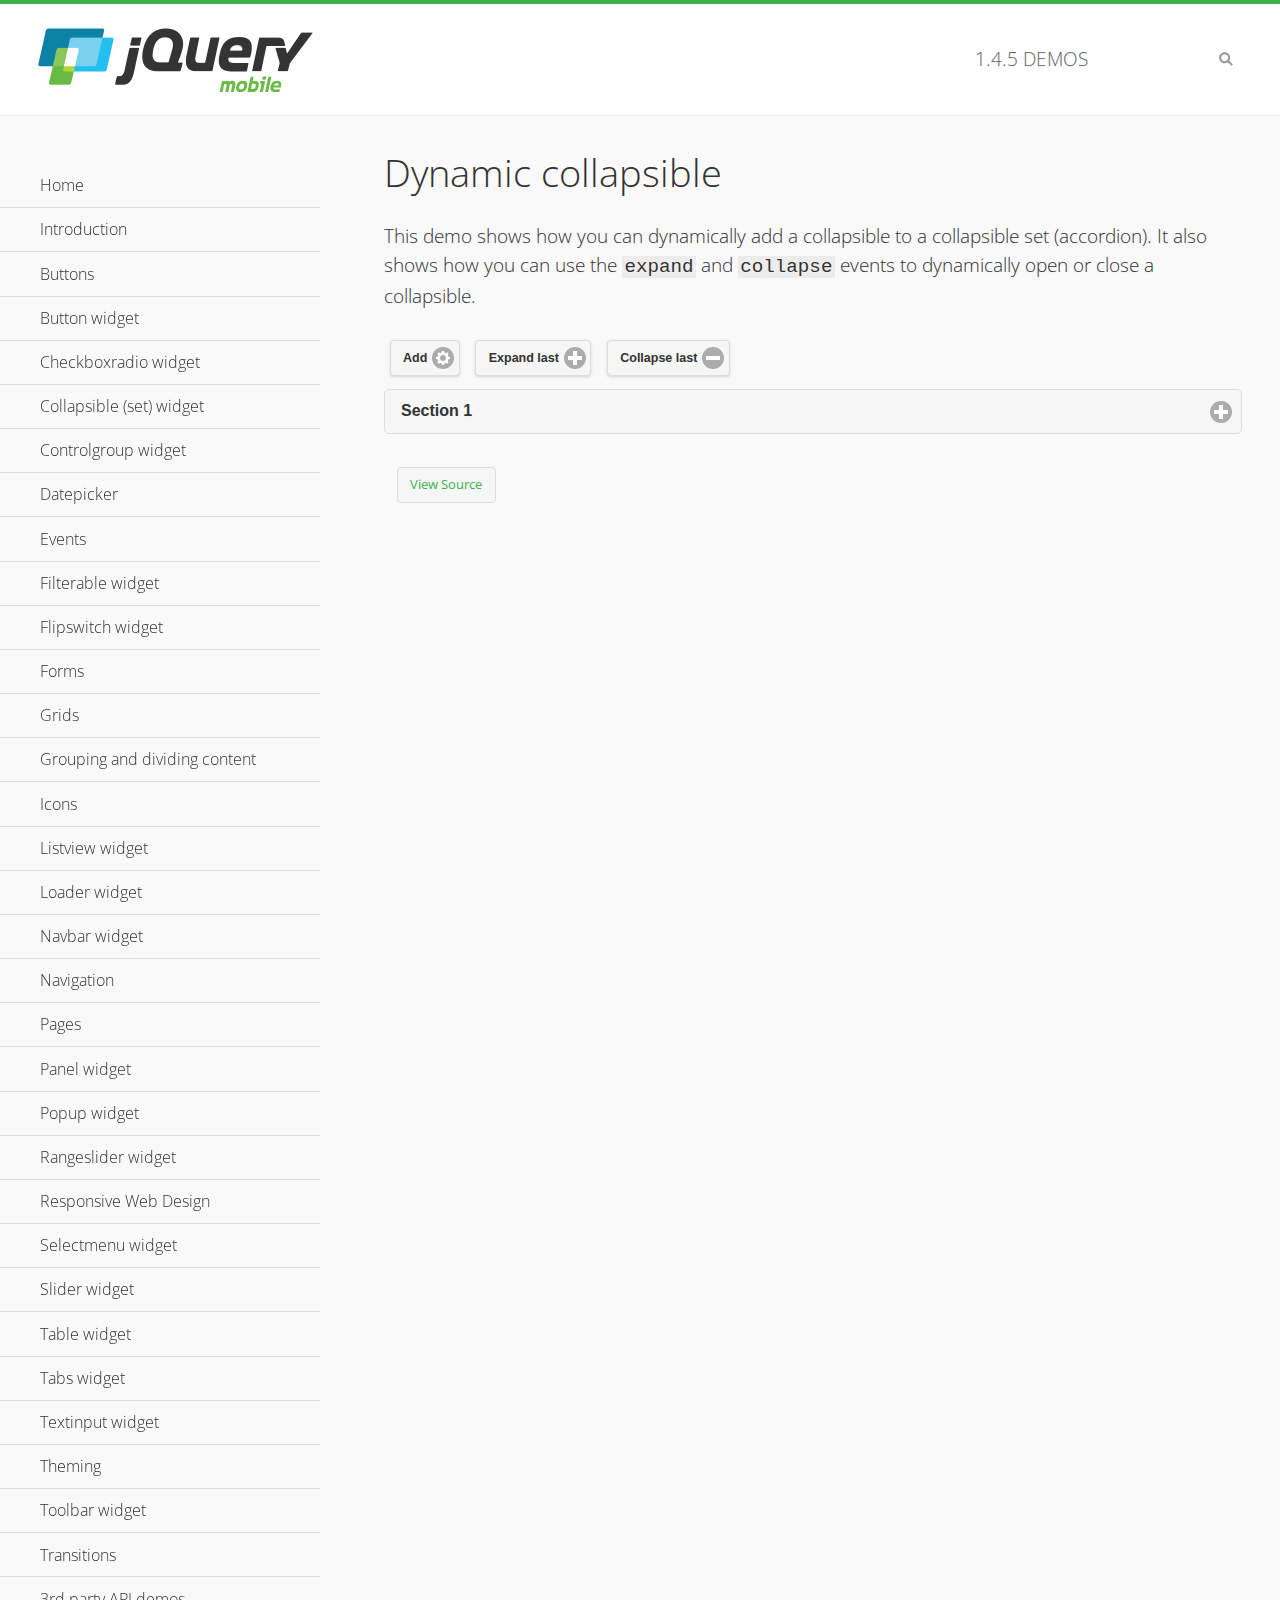
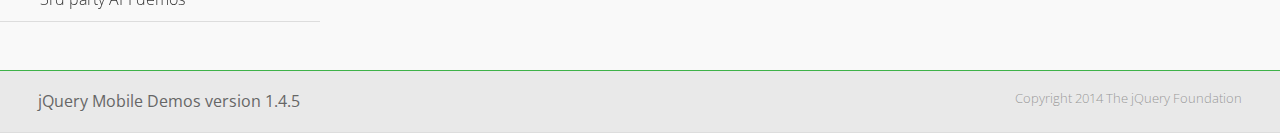
<file: js/jquery.mobile-1.4.5/demos/collapsible-dynamic/index.html>
<!DOCTYPE html>
<html>
<head>
	<meta charset="utf-8">
	<meta name="viewport" content="width=device-width, initial-scale=1">
	<title>Dynamic collapsible - jQuery Mobile Demos</title>
	<link rel="shortcut icon" href="../favicon.ico">
    <link rel="stylesheet" href="http://fonts.googleapis.com/css?family=Open+Sans:300,400,700">
	<link rel="stylesheet" href="../css/themes/default/jquery.mobile-1.4.5.min.css">
	<link rel="stylesheet" href="../_assets/css/jqm-demos.css">
	<script src="../js/jquery.js"></script>
	<script src="../_assets/js/index.js"></script>
	<script src="../js/jquery.mobile-1.4.5.min.js"></script>
	<script>
		$( document ).on( "pagecreate", function() {
			var nextId = 1;

			$("#add").click(function() {
				nextId++;
				var content = "<div data-role='collapsible' id='set" + nextId + "'><h3>Section " + nextId + "</h3><p>I am the collapsible content in a set so this feels like an accordion. I am hidden by default because I have the 'collapsed' state; you need to expand the header to see me.</p></div>";

				$( "#set" ).append( content ).collapsibleset( "refresh" );
			});

			$( "#expand" ).click(function() {
				$("#set").children(":last").collapsible( "expand" );
			});

			$( "#collapse" ).click(function() {
				$( "#set" ).children( ":last" ).collapsible( "collapse" );
			});
		});
	</script>
</head>
<body>
<div data-role="page" class="jqm-demos">

	<div data-role="header" class="jqm-header">
		<h2><a href="../" title="jQuery Mobile Demos home"><img src="../_assets/img/jquery-logo.png" alt="jQuery Mobile"></a></h2>
		<p><span class="jqm-version"></span> Demos</p>
		<a href="#" class="jqm-navmenu-link ui-btn ui-btn-icon-notext ui-corner-all ui-icon-bars ui-nodisc-icon ui-alt-icon ui-btn-left">Menu</a>
		<a href="#" class="jqm-search-link ui-btn ui-btn-icon-notext ui-corner-all ui-icon-search ui-nodisc-icon ui-alt-icon ui-btn-right">Search</a>
	</div><!-- /header -->

	<div role="main" class="ui-content jqm-content">

        <h1>Dynamic collapsible</h1>

        <p>This demo shows how you can dynamically add a collapsible to a collapsible set (accordion). It also shows how you can use the <code>expand</code> and <code>collapse</code> events to dynamically open or close a collapsible.</p>

        <div data-demo-html="true" data-demo-js="true">
            <button type="button" data-icon="gear" data-iconpos="right" data-mini="true" data-inline="true" id="add">Add</button>
            <button type="button" data-icon="plus" data-iconpos="right" data-mini="true" data-inline="true" id="expand">Expand last</button>
            <button type="button" data-icon="minus" data-iconpos="right" data-mini="true" data-inline="true" id="collapse">Collapse last</button>

            <div data-role="collapsibleset" data-content-theme="a" data-iconpos="right" id="set">
                <div data-role="collapsible" id="set1" data-collapsed="true">
                    <h3>Section 1</h3>
                    <p>I'm the collapsible content.</p>
                </div>
            </div>

        </div><!--/demo-html -->

	</div><!-- /content -->
	    <div data-role="panel" class="jqm-navmenu-panel" data-position="left" data-display="overlay" data-theme="a">
	    	<ul class="jqm-list ui-alt-icon ui-nodisc-icon">
<li data-filtertext="demos homepage" data-icon="home"><a href=".././">Home</a></li>
<li data-filtertext="introduction overview getting started"><a href="../intro/" data-ajax="false">Introduction</a></li>
<li data-filtertext="buttons button markup buttonmarkup method anchor link button element"><a href="../button-markup/" data-ajax="false">Buttons</a></li>
<li data-filtertext="form button widget input button submit reset"><a href="../button/" data-ajax="false">Button widget</a></li>
<li data-role="collapsible" data-enhanced="true" data-collapsed-icon="carat-d" data-expanded-icon="carat-u" data-iconpos="right" data-inset="false" class="ui-collapsible ui-collapsible-themed-content ui-collapsible-collapsed">
	<h3 class="ui-collapsible-heading ui-collapsible-heading-collapsed">
		<a href="#" class="ui-collapsible-heading-toggle ui-btn ui-btn-icon-right ui-btn-inherit ui-icon-carat-d">
		    Checkboxradio widget<span class="ui-collapsible-heading-status"> click to expand contents</span>
		</a>
	</h3>
	<div class="ui-collapsible-content ui-body-inherit ui-collapsible-content-collapsed" aria-hidden="true">
		<ul>
			<li data-filtertext="form checkboxradio widget checkbox input checkboxes controlgroups"><a href="../checkboxradio-checkbox/" data-ajax="false">Checkboxes</a></li>
			<li data-filtertext="form checkboxradio widget radio input radio buttons controlgroups"><a href="../checkboxradio-radio/" data-ajax="false">Radio buttons</a></li>
		</ul>
	</div>
</li>
<li data-role="collapsible" data-enhanced="true" data-collapsed-icon="carat-d" data-expanded-icon="carat-u" data-iconpos="right" data-inset="false" class="ui-collapsible ui-collapsible-themed-content ui-collapsible-collapsed">
	<h3 class="ui-collapsible-heading ui-collapsible-heading-collapsed">
		<a href="#" class="ui-collapsible-heading-toggle ui-btn ui-btn-icon-right ui-btn-inherit ui-icon-carat-d">
			Collapsible (set) widget<span class="ui-collapsible-heading-status"> click to expand contents</span>
		</a>
	</h3>
	<div class="ui-collapsible-content ui-body-inherit ui-collapsible-content-collapsed" aria-hidden="true">
		<ul>
			<li data-filtertext="collapsibles content formatting"><a href="../collapsible/" data-ajax="false">Collapsible</a></li>
			<li data-filtertext="dynamic collapsible set accordion append expand"><a href="../collapsible-dynamic/" data-ajax="false">Dynamic collapsibles</a></li>
			<li data-filtertext="accordions collapsible set widget content formatting grouped collapsibles"><a href="../collapsibleset/" data-ajax="false">Collapsible set</a></li>
		</ul>
	</div>
</li>
<li data-role="collapsible" data-enhanced="true" data-collapsed-icon="carat-d" data-expanded-icon="carat-u" data-iconpos="right" data-inset="false" class="ui-collapsible ui-collapsible-themed-content ui-collapsible-collapsed">
	<h3 class="ui-collapsible-heading ui-collapsible-heading-collapsed">
		<a href="#" class="ui-collapsible-heading-toggle ui-btn ui-btn-icon-right ui-btn-inherit ui-icon-carat-d">
			Controlgroup widget<span class="ui-collapsible-heading-status"> click to expand contents</span>
		</a>
	</h3>
	<div class="ui-collapsible-content ui-body-inherit ui-collapsible-content-collapsed" aria-hidden="true">
		<ul>
			<li data-filtertext="controlgroups selectmenu checkboxradio input grouped buttons horizontal vertical"><a href="../controlgroup/" data-ajax="false">Controlgroup</a></li>
			<li data-filtertext="dynamic controlgroup dynamically add buttons"><a href="../controlgroup-dynamic/" data-ajax="false">Dynamic controlgroups</a></li>
		</ul>
	</div>
</li>
<li data-filtertext="form datepicker widget date input"><a href="../datepicker/" data-ajax="false">Datepicker</a></li>
<li data-role="collapsible" data-enhanced="true" data-collapsed-icon="carat-d" data-expanded-icon="carat-u" data-iconpos="right" data-inset="false" class="ui-collapsible ui-collapsible-themed-content ui-collapsible-collapsed">
	<h3 class="ui-collapsible-heading ui-collapsible-heading-collapsed">
		<a href="#" class="ui-collapsible-heading-toggle ui-btn ui-btn-icon-right ui-btn-inherit ui-icon-carat-d">
			Events<span class="ui-collapsible-heading-status"> click to expand contents</span>
		</a>
	</h3>
	<div class="ui-collapsible-content ui-body-inherit ui-collapsible-content-collapsed" aria-hidden="true">
		<ul>
			<li data-filtertext="swipe to delete list items listviews swipe events"><a href="../swipe-list/" data-ajax="false">Swipe list items</a></li>
			<li data-filtertext="swipe to navigate swipe page navigation swipe events"><a href="../swipe-page/" data-ajax="false">Swipe page navigation</a></li>
		</ul>
	</div>
</li>
<li data-filtertext="filterable filter elements sorting searching listview table"><a href="../filterable/" data-ajax="false">Filterable widget</a></li>
<li data-filtertext="form flipswitch widget flip toggle switch binary select checkbox input"><a href="../flipswitch/" data-ajax="false">Flipswitch widget</a></li>
<li data-role="collapsible" data-enhanced="true" data-collapsed-icon="carat-d" data-expanded-icon="carat-u" data-iconpos="right" data-inset="false" class="ui-collapsible ui-collapsible-themed-content ui-collapsible-collapsed">
	<h3 class="ui-collapsible-heading ui-collapsible-heading-collapsed">
		<a href="#" class="ui-collapsible-heading-toggle ui-btn ui-btn-icon-right ui-btn-inherit ui-icon-carat-d">
			Forms<span class="ui-collapsible-heading-status"> click to expand contents</span>
		</a>
	</h3>
	<div class="ui-collapsible-content ui-body-inherit ui-collapsible-content-collapsed" aria-hidden="true">
		<ul>
			<li data-filtertext="forms text checkbox radio range button submit reset inputs selects textarea slider flipswitch label form elements"><a href="../forms/" data-ajax="false">Forms</a></li>
			<li data-filtertext="form hide labels hidden accessible ui-hidden-accessible forms"><a href="../forms-label-hidden-accessible/" data-ajax="false">Hide labels</a></li>
			<li data-filtertext="form field containers fieldcontain ui-field-contain forms"><a href="../forms-field-contain/" data-ajax="false">Field containers</a></li>
			<li data-filtertext="forms disabled form elements"><a href="../forms-disabled/" data-ajax="false">Forms disabled</a></li>
			<li data-filtertext="forms gallery examples overview forms text checkbox radio range button submit reset inputs selects textarea slider flipswitch label form elements"><a href="../forms-gallery/" data-ajax="false">Forms gallery</a></li>
		</ul>
	</div>
</li>
<li data-role="collapsible" data-enhanced="true" data-collapsed-icon="carat-d" data-expanded-icon="carat-u" data-iconpos="right" data-inset="false" class="ui-collapsible ui-collapsible-themed-content ui-collapsible-collapsed">
	<h3 class="ui-collapsible-heading ui-collapsible-heading-collapsed">
		<a href="#" class="ui-collapsible-heading-toggle ui-btn ui-btn-icon-right ui-btn-inherit ui-icon-carat-d">
			Grids<span class="ui-collapsible-heading-status"> click to expand contents</span>
		</a>
	</h3>
	<div class="ui-collapsible-content ui-body-inherit ui-collapsible-content-collapsed" aria-hidden="true">
		<ul>
			<li data-filtertext="grids columns blocks content formatting rwd responsive css framework"><a href="../grids/" data-ajax="false">Grids</a></li>
			<li data-filtertext="buttons in grids css framework"><a href="../grids-buttons/" data-ajax="false">Buttons in grids</a></li>
			<li data-filtertext="custom responsive grids rwd css framework"><a href="../grids-custom-responsive/" data-ajax="false">Custom responsive grids</a></li>
		</ul>
	</div>
</li>
<li data-filtertext="blocks content formatting sections heading"><a href="../body-bar-classes/" data-ajax="false">Grouping and dividing content</a></li>
<li data-role="collapsible" data-enhanced="true" data-collapsed-icon="carat-d" data-expanded-icon="carat-u" data-iconpos="right" data-inset="false" class="ui-collapsible ui-collapsible-themed-content ui-collapsible-collapsed">
	<h3 class="ui-collapsible-heading ui-collapsible-heading-collapsed">
		<a href="#" class="ui-collapsible-heading-toggle ui-btn ui-btn-icon-right ui-btn-inherit ui-icon-carat-d">
			Icons<span class="ui-collapsible-heading-status"> click to expand contents</span>
		</a>
	</h3>
	<div class="ui-collapsible-content ui-body-inherit ui-collapsible-content-collapsed" aria-hidden="true">
		<ul>
			<li data-filtertext="button icons svg disc alt custom icon position"><a href="../icons/" data-ajax="false">Icons</a></li>
			<li data-filtertext=""><a href="../icons-grunticon/" data-ajax="false">Grunticon loader</a></li>
		</ul>
	</div>
</li>
<li data-role="collapsible" data-enhanced="true" data-collapsed-icon="carat-d" data-expanded-icon="carat-u" data-iconpos="right" data-inset="false" class="ui-collapsible ui-collapsible-themed-content ui-collapsible-collapsed">
	<h3 class="ui-collapsible-heading ui-collapsible-heading-collapsed">
		<a href="#" class="ui-collapsible-heading-toggle ui-btn ui-btn-icon-right ui-btn-inherit ui-icon-carat-d">
			Listview widget<span class="ui-collapsible-heading-status"> click to expand contents</span>
		</a>
	</h3>
	<div class="ui-collapsible-content ui-body-inherit ui-collapsible-content-collapsed" aria-hidden="true">
		<ul>
			<li data-filtertext="listview widget thumbnails icons nested split button collapsible ul ol"><a href="../listview/" data-ajax="false">Listview</a></li>
			<li data-filtertext="autocomplete filterable reveal listview filtertextbeforefilter placeholder"><a href="../listview-autocomplete/" data-ajax="false">Listview autocomplete</a></li>
			<li data-filtertext="autocomplete filterable reveal listview remote data filtertextbeforefilter placeholder"><a href="../listview-autocomplete-remote/" data-ajax="false">Listview autocomplete remote data</a></li>
			<li data-filtertext="autodividers anchor jump scroll linkbars listview lists ul ol"><a href="../listview-autodividers-linkbar/" data-ajax="false">Listview autodividers linkbar</a></li>
			<li data-filtertext="listview autodividers selector autodividersselector lists ul ol"><a href="../listview-autodividers-selector/" data-ajax="false">Listview autodividers selector</a></li>
			<li data-filtertext="listview nested list items"><a href="../listview-nested-lists/" data-ajax="false">Nested Listviews</a></li>
			<li data-filtertext="listview collapsible list items flat"><a href="../listview-collapsible-item-flat/" data-ajax="false">Listview collapsible list items (flat)</a></li>
			<li data-filtertext="listview collapsible list indented"><a href="../listview-collapsible-item-indented/" data-ajax="false">Listview collapsible list items (indented)</a></li>
			<li data-filtertext="grid listview responsive grids responsive listviews lists ul"><a href="../listview-grid/" data-ajax="false">Listview responsive grid</a></li>
		</ul>
	</div>
</li>
<li data-filtertext="loader widget page loading navigation overlay spinner"><a href="../loader/" data-ajax="false">Loader widget</a></li>
<li data-filtertext="navbar widget navmenu toolbars header footer"><a href="../navbar/" data-ajax="false">Navbar widget</a></li>
<li data-role="collapsible" data-enhanced="true" data-collapsed-icon="carat-d" data-expanded-icon="carat-u" data-iconpos="right" data-inset="false" class="ui-collapsible ui-collapsible-themed-content ui-collapsible-collapsed">
	<h3 class="ui-collapsible-heading ui-collapsible-heading-collapsed">
		<a href="#" class="ui-collapsible-heading-toggle ui-btn ui-btn-icon-right ui-btn-inherit ui-icon-carat-d">
			Navigation<span class="ui-collapsible-heading-status"> click to expand contents</span>
		</a>
	</h3>
	<div class="ui-collapsible-content ui-body-inherit ui-collapsible-content-collapsed" aria-hidden="true">
		<ul>
			<li data-filtertext="ajax navigation navigate widget history event method"><a href="../navigation/" data-ajax="false">Navigation</a></li>
			<li data-filtertext="linking pages page links navigation ajax prefetch cache"><a href="../navigation-linking-pages/" data-ajax="false">Linking pages</a></li>
			<!-- <li data-filtertext="php redirect server redirection server-side navigation"><a href="../navigation-php-redirect/" data-ajax="false">PHP redirect demo</a></li>-->
			<li data-filtertext="navigation redirection hash query"><a href="../navigation-hash-processing/" data-ajax="false">Hash processing demo</a></li>
			<li data-filtertext="navigation redirection hash query"><a href="../page-events/" data-ajax="false">Page Navigation Events</a></li>
		</ul>
	</div>
</li>
<li data-role="collapsible" data-enhanced="true" data-collapsed-icon="carat-d" data-expanded-icon="carat-u" data-iconpos="right" data-inset="false" class="ui-collapsible ui-collapsible-themed-content ui-collapsible-collapsed">
	<h3 class="ui-collapsible-heading ui-collapsible-heading-collapsed">
		<a href="#" class="ui-collapsible-heading-toggle ui-btn ui-btn-icon-right ui-btn-inherit ui-icon-carat-d">
			Pages<span class="ui-collapsible-heading-status"> click to expand contents</span>
		</a>
	</h3>
	<div class="ui-collapsible-content ui-body-inherit ui-collapsible-content-collapsed" aria-hidden="true">
		<ul>
			<li data-filtertext="pages page widget ajax navigation"><a href="../pages/" data-ajax="false">Pages</a></li>
			<li data-filtertext="single page"><a href="../pages-single-page/" data-ajax="false">Single page</a></li>
			<li data-filtertext="multipage multi-page page"><a href="../pages-multi-page/" data-ajax="false">Multi-page template</a></li>
			<li data-filtertext="dialog page widget modal popup"><a href="../pages-dialog/" data-ajax="false">Dialog page</a></li>
		</ul>
	</div>
</li>
<li data-role="collapsible" data-enhanced="true" data-collapsed-icon="carat-d" data-expanded-icon="carat-u" data-iconpos="right" data-inset="false" class="ui-collapsible ui-collapsible-themed-content ui-collapsible-collapsed">
	<h3 class="ui-collapsible-heading ui-collapsible-heading-collapsed">
		<a href="#" class="ui-collapsible-heading-toggle ui-btn ui-btn-icon-right ui-btn-inherit ui-icon-carat-d">
			Panel widget<span class="ui-collapsible-heading-status"> click to expand contents</span>
		</a>
	</h3>
	<div class="ui-collapsible-content ui-body-inherit ui-collapsible-content-collapsed" aria-hidden="true">
		<ul>
			<li data-filtertext="panel widget sliding panels reveal push overlay responsive"><a href="../panel/" data-ajax="false">Panel</a></li>
			<li data-filtertext=""><a href="../panel-external/" data-ajax="false">External panels</a></li>
			<li data-filtertext="panel "><a href="../panel-fixed/" data-ajax="false">Fixed panels</a></li>
			<li data-filtertext="panel slide panels sliding panels shadow rwd responsive breakpoint"><a href="../panel-responsive/" data-ajax="false">Panels responsive</a></li>
			<li data-filtertext="panel custom style custom panel width reveal shadow listview panel styling page background wrapper"><a href="../panel-styling/" data-ajax="false">Custom panel style</a></li>
			<li data-filtertext="panel open on swipe"><a href="../panel-swipe-open/" data-ajax="false">Panel open on swipe</a></li>
			<li data-filtertext="panels outside page internal external toolbars"><a href="../panel-external-internal/" data-ajax="false">Panel external and internal</a></li>
		</ul>
	</div>
</li>
<li data-role="collapsible" data-enhanced="true" data-collapsed-icon="carat-d" data-expanded-icon="carat-u" data-iconpos="right" data-inset="false" class="ui-collapsible ui-collapsible-themed-content ui-collapsible-collapsed">
	<h3 class="ui-collapsible-heading ui-collapsible-heading-collapsed">
		<a href="#" class="ui-collapsible-heading-toggle ui-btn ui-btn-icon-right ui-btn-inherit ui-icon-carat-d">
			Popup widget<span class="ui-collapsible-heading-status"> click to expand contents</span>
		</a>
	</h3>
	<div class="ui-collapsible-content ui-body-inherit ui-collapsible-content-collapsed" aria-hidden="true">
		<ul>
			<li data-filtertext="popup widget popups dialog modal transition tooltip lightbox form overlay screen flip pop fade transition"><a href="../popup/" data-ajax="false">Popup</a></li>
			<li data-filtertext="popup alignment position"><a href="../popup-alignment/" data-ajax="false">Popup alignment</a></li>
			<li data-filtertext="popup arrow size popups popover"><a href="../popup-arrow-size/" data-ajax="false">Popup arrow size</a></li>
			<li data-filtertext="dynamic popups popup images lightbox"><a href="../popup-dynamic/" data-ajax="false">Dynamic popups</a></li>
			<li data-filtertext="popups with iframes scaling"><a href="../popup-iframe/" data-ajax="false">Popups with iframes</a></li>
			<li data-filtertext="popup image scaling"><a href="../popup-image-scaling/" data-ajax="false">Popup image scaling</a></li>
			<li data-filtertext="external popup outside multi-page"><a href="../popup-outside-multipage/" data-ajax="false">Popup outside multi-page</a></li>
		</ul>
	</div>
</li>
<li data-filtertext="form rangeslider widget dual sliders dual handle sliders range input"><a href="../rangeslider/" data-ajax="false">Rangeslider widget</a></li>
<li data-filtertext="responsive web design rwd adaptive progressive enhancement PE accessible mobile breakpoints media query media queries"><a href="../rwd/" data-ajax="false">Responsive Web Design</a></li>
<li data-role="collapsible" data-enhanced="true" data-collapsed-icon="carat-d" data-expanded-icon="carat-u" data-iconpos="right" data-inset="false" class="ui-collapsible ui-collapsible-themed-content ui-collapsible-collapsed">
	<h3 class="ui-collapsible-heading ui-collapsible-heading-collapsed">
		<a href="#" class="ui-collapsible-heading-toggle ui-btn ui-btn-icon-right ui-btn-inherit ui-icon-carat-d">
			Selectmenu widget<span class="ui-collapsible-heading-status"> click to expand contents</span>
		</a>
	</h3>
	<div class="ui-collapsible-content ui-body-inherit ui-collapsible-content-collapsed" aria-hidden="true">
		<ul>
			<li data-filtertext="form selectmenu widget select input custom select menu selects"><a href="../selectmenu/" data-ajax="false">Selectmenu</a></li>
			<li data-filtertext="form custom select menu selectmenu widget custom menu option optgroup multiple selects"><a href="../selectmenu-custom/" data-ajax="false">Custom select menu</a></li>
			<li data-filtertext="filterable select filter popup dialog"><a href="../selectmenu-custom-filter/" data-ajax="false">Custom select menu with filter</a></li>
		</ul>
	</div>
</li>
<li data-role="collapsible" data-enhanced="true" data-collapsed-icon="carat-d" data-expanded-icon="carat-u" data-iconpos="right" data-inset="false" class="ui-collapsible ui-collapsible-themed-content ui-collapsible-collapsed">
	<h3 class="ui-collapsible-heading ui-collapsible-heading-collapsed">
		<a href="#" class="ui-collapsible-heading-toggle ui-btn ui-btn-icon-right ui-btn-inherit ui-icon-carat-d">
			Slider widget<span class="ui-collapsible-heading-status"> click to expand contents</span>
		</a>
	</h3>
	<div class="ui-collapsible-content ui-body-inherit ui-collapsible-content-collapsed" aria-hidden="true">
		<ul>
			<li data-filtertext="form slider widget range input single sliders"><a href="../slider/" data-ajax="false">Slider</a></li>
			<li data-filtertext="form slider widget flipswitch slider binary select flip toggle switch"><a href="../slider-flipswitch/" data-ajax="false">Slider flip toggle switch</a></li>
			<li data-filtertext="form slider tooltip handle value input range sliders"><a href="../slider-tooltip/" data-ajax="false">Slider tooltip</a></li>
		</ul>
	</div>
</li>
<li data-role="collapsible" data-enhanced="true" data-collapsed-icon="carat-d" data-expanded-icon="carat-u" data-iconpos="right" data-inset="false" class="ui-collapsible ui-collapsible-themed-content ui-collapsible-collapsed">
	<h3 class="ui-collapsible-heading ui-collapsible-heading-collapsed">
		<a href="#" class="ui-collapsible-heading-toggle ui-btn ui-btn-icon-right ui-btn-inherit ui-icon-carat-d">
			Table widget<span class="ui-collapsible-heading-status"> click to expand contents</span>
		</a>
	</h3>
	<div class="ui-collapsible-content ui-body-inherit ui-collapsible-content-collapsed" aria-hidden="true">
		<ul>
			<li data-filtertext="table widget reflow column toggle th td responsive tables rwd hide show tabular"><a href="../table-column-toggle/" data-ajax="false">Table Column Toggle</a></li>
			<li data-filtertext="table column toggle phone comparison demo"><a href="../table-column-toggle-example/" data-ajax="false">Table Column Toggle demo</a></li>
			<li data-filtertext="responsive tables table column toggle heading groups rwd breakpoint"><a href="../table-column-toggle-heading-groups/" data-ajax="false">Table Column Toggle heading groups</a></li>
			<li data-filtertext="responsive tables table column toggle hide rwd breakpoint customization options"><a href="../table-column-toggle-options/" data-ajax="false">Table Column Toggle options</a></li>
			<li data-filtertext="table reflow th td responsive rwd columns tabular"><a href="../table-reflow/" data-ajax="false">Table Reflow</a></li>
			<li data-filtertext="responsive tables table reflow heading groups rwd breakpoint"><a href="../table-reflow-heading-groups/" data-ajax="false">Table Reflow heading groups</a></li>
			<li data-filtertext="responsive tables table reflow stripes strokes table style"><a href="../table-reflow-stripes-strokes/" data-ajax="false">Table Reflow stripes and strokes</a></li>
			<li data-filtertext="responsive tables table reflow stack custom styles"><a href="../table-reflow-styling/" data-ajax="false">Table Reflow custom styles</a></li>
		</ul>
	</div>
</li>
<li data-filtertext="ui tabs widget"><a href="../tabs/" data-ajax="false">Tabs widget</a></li>
<li data-filtertext="form textinput widget text input textarea number date time tel email file color password"><a href="../textinput/" data-ajax="false">Textinput widget</a></li>
<li data-role="collapsible" data-enhanced="true" data-collapsed-icon="carat-d" data-expanded-icon="carat-u" data-iconpos="right" data-inset="false" class="ui-collapsible ui-collapsible-themed-content ui-collapsible-collapsed">
	<h3 class="ui-collapsible-heading ui-collapsible-heading-collapsed">
		<a href="#" class="ui-collapsible-heading-toggle ui-btn ui-btn-icon-right ui-btn-inherit ui-icon-carat-d">
			Theming<span class="ui-collapsible-heading-status"> click to expand contents</span>
		</a>
	</h3>
	<div class="ui-collapsible-content ui-body-inherit ui-collapsible-content-collapsed" aria-hidden="true">
		<ul>
			<li data-filtertext="default theme swatches theming style css"><a href="../theme-default/" data-ajax="false">Default theme</a></li>
			<li data-filtertext="classic theme old theme swatches theming style css"><a href="../theme-classic/" data-ajax="false">Classic theme</a></li>
		</ul>
	</div>
</li>
<li data-role="collapsible" data-enhanced="true" data-collapsed-icon="carat-d" data-expanded-icon="carat-u" data-iconpos="right" data-inset="false" class="ui-collapsible ui-collapsible-themed-content ui-collapsible-collapsed">
	<h3 class="ui-collapsible-heading ui-collapsible-heading-collapsed">
		<a href="#" class="ui-collapsible-heading-toggle ui-btn ui-btn-icon-right ui-btn-inherit ui-icon-carat-d">
			Toolbar widget<span class="ui-collapsible-heading-status"> click to expand contents</span>
		</a>
	</h3>
	<div class="ui-collapsible-content ui-body-inherit ui-collapsible-content-collapsed" aria-hidden="true">
		<ul>
			<li data-filtertext="toolbar widget header footer toolbars fixed fullscreen external sections"><a href="../toolbar/" data-ajax="false">Toolbar</a></li>
			<li data-filtertext="dynamic toolbars dynamically add toolbar header footer"><a href="../toolbar-dynamic/" data-ajax="false">Dynamic toolbars</a></li>
			<li data-filtertext="external toolbars header footer"><a href="../toolbar-external/" data-ajax="false">External toolbars</a></li>
			<li data-filtertext="fixed toolbars header footer"><a href="../toolbar-fixed/" data-ajax="false">Fixed toolbars</a></li>
			<li data-filtertext="fixed fullscreen toolbars header footer"><a href="../toolbar-fixed-fullscreen/" data-ajax="false">Fullscreen toolbars</a></li>
			<li data-filtertext="external fixed toolbars header footer"><a href="../toolbar-fixed-external/" data-ajax="false">Fixed external toolbars</a></li>
			<li data-filtertext="external persistent toolbars header footer navbar navmenu"><a href="../toolbar-fixed-persistent/" data-ajax="false">Persistent toolbars</a></li>
			<li data-filtertext="external ajax optimized toolbars persistent toolbars header footer navbar"><a href="../toolbar-fixed-persistent-optimized/" data-ajax="false">Ajax optimized toolbars</a></li>
			<li data-filtertext="form in toolbars header footer"><a href="../toolbar-fixed-forms/" data-ajax="false">Form in toolbar</a></li>
		</ul>
	</div>
</li>
<li data-filtertext="page transitions animated pages popup navigation flip slide fade pop"><a href="../transitions/" data-ajax="false">Transitions</a></li>
<li data-role="collapsible" data-enhanced="true" data-collapsed-icon="carat-d" data-expanded-icon="carat-u" data-iconpos="right" data-inset="false" class="ui-collapsible ui-collapsible-themed-content ui-collapsible-collapsed">
	<h3 class="ui-collapsible-heading ui-collapsible-heading-collapsed">
		<a href="#" class="ui-collapsible-heading-toggle ui-btn ui-btn-icon-right ui-btn-inherit ui-icon-carat-d">
			3rd party API demos<span class="ui-collapsible-heading-status"> click to expand contents</span>
		</a>
	</h3>
	<div class="ui-collapsible-content ui-body-inherit ui-collapsible-content-collapsed" aria-hidden="true">
		<ul>
			<li data-filtertext="backbone requirejs navigation router"><a href="../backbone-requirejs/" data-ajax="false">Backbone RequireJS</a></li>
			<li data-filtertext="google maps geolocation demo"><a href="../map-geolocation/" data-ajax="false">Google Maps geolocation</a></li>
			<li data-filtertext="google maps hybrid"><a href="../map-list-toggle/" data-ajax="false">Google Maps list toggle</a></li>
		</ul>
	</div>
</li>



		     </ul>
		</div><!-- /panel -->


	<div data-role="footer" data-position="fixed" data-tap-toggle="false" class="jqm-footer">
		<p>jQuery Mobile Demos version <span class="jqm-version"></span></p>
		<p>Copyright 2014 The jQuery Foundation</p>
	</div><!-- /footer -->
	<!-- TODO: This should become an external panel so we can add input to markup (unique ID) -->
    <div data-role="panel" class="jqm-search-panel" data-position="right" data-display="overlay" data-theme="a">
		<div class="jqm-search">
			<ul class="jqm-list" data-filter-placeholder="Search demos..." data-filter-reveal="true">
<li data-filtertext="demos homepage" data-icon="home"><a href=".././">Home</a></li>
<li data-filtertext="introduction overview getting started"><a href="../intro/" data-ajax="false">Introduction</a></li>
<li data-filtertext="buttons button markup buttonmarkup method anchor link button element"><a href="../button-markup/" data-ajax="false">Buttons</a></li>
<li data-filtertext="form button widget input button submit reset"><a href="../button/" data-ajax="false">Button widget</a></li>
<li data-role="collapsible" data-enhanced="true" data-collapsed-icon="carat-d" data-expanded-icon="carat-u" data-iconpos="right" data-inset="false" class="ui-collapsible ui-collapsible-themed-content ui-collapsible-collapsed">
	<h3 class="ui-collapsible-heading ui-collapsible-heading-collapsed">
		<a href="#" class="ui-collapsible-heading-toggle ui-btn ui-btn-icon-right ui-btn-inherit ui-icon-carat-d">
		    Checkboxradio widget<span class="ui-collapsible-heading-status"> click to expand contents</span>
		</a>
	</h3>
	<div class="ui-collapsible-content ui-body-inherit ui-collapsible-content-collapsed" aria-hidden="true">
		<ul>
			<li data-filtertext="form checkboxradio widget checkbox input checkboxes controlgroups"><a href="../checkboxradio-checkbox/" data-ajax="false">Checkboxes</a></li>
			<li data-filtertext="form checkboxradio widget radio input radio buttons controlgroups"><a href="../checkboxradio-radio/" data-ajax="false">Radio buttons</a></li>
		</ul>
	</div>
</li>
<li data-role="collapsible" data-enhanced="true" data-collapsed-icon="carat-d" data-expanded-icon="carat-u" data-iconpos="right" data-inset="false" class="ui-collapsible ui-collapsible-themed-content ui-collapsible-collapsed">
	<h3 class="ui-collapsible-heading ui-collapsible-heading-collapsed">
		<a href="#" class="ui-collapsible-heading-toggle ui-btn ui-btn-icon-right ui-btn-inherit ui-icon-carat-d">
			Collapsible (set) widget<span class="ui-collapsible-heading-status"> click to expand contents</span>
		</a>
	</h3>
	<div class="ui-collapsible-content ui-body-inherit ui-collapsible-content-collapsed" aria-hidden="true">
		<ul>
			<li data-filtertext="collapsibles content formatting"><a href="../collapsible/" data-ajax="false">Collapsible</a></li>
			<li data-filtertext="dynamic collapsible set accordion append expand"><a href="../collapsible-dynamic/" data-ajax="false">Dynamic collapsibles</a></li>
			<li data-filtertext="accordions collapsible set widget content formatting grouped collapsibles"><a href="../collapsibleset/" data-ajax="false">Collapsible set</a></li>
		</ul>
	</div>
</li>
<li data-role="collapsible" data-enhanced="true" data-collapsed-icon="carat-d" data-expanded-icon="carat-u" data-iconpos="right" data-inset="false" class="ui-collapsible ui-collapsible-themed-content ui-collapsible-collapsed">
	<h3 class="ui-collapsible-heading ui-collapsible-heading-collapsed">
		<a href="#" class="ui-collapsible-heading-toggle ui-btn ui-btn-icon-right ui-btn-inherit ui-icon-carat-d">
			Controlgroup widget<span class="ui-collapsible-heading-status"> click to expand contents</span>
		</a>
	</h3>
	<div class="ui-collapsible-content ui-body-inherit ui-collapsible-content-collapsed" aria-hidden="true">
		<ul>
			<li data-filtertext="controlgroups selectmenu checkboxradio input grouped buttons horizontal vertical"><a href="../controlgroup/" data-ajax="false">Controlgroup</a></li>
			<li data-filtertext="dynamic controlgroup dynamically add buttons"><a href="../controlgroup-dynamic/" data-ajax="false">Dynamic controlgroups</a></li>
		</ul>
	</div>
</li>
<li data-filtertext="form datepicker widget date input"><a href="../datepicker/" data-ajax="false">Datepicker</a></li>
<li data-role="collapsible" data-enhanced="true" data-collapsed-icon="carat-d" data-expanded-icon="carat-u" data-iconpos="right" data-inset="false" class="ui-collapsible ui-collapsible-themed-content ui-collapsible-collapsed">
	<h3 class="ui-collapsible-heading ui-collapsible-heading-collapsed">
		<a href="#" class="ui-collapsible-heading-toggle ui-btn ui-btn-icon-right ui-btn-inherit ui-icon-carat-d">
			Events<span class="ui-collapsible-heading-status"> click to expand contents</span>
		</a>
	</h3>
	<div class="ui-collapsible-content ui-body-inherit ui-collapsible-content-collapsed" aria-hidden="true">
		<ul>
			<li data-filtertext="swipe to delete list items listviews swipe events"><a href="../swipe-list/" data-ajax="false">Swipe list items</a></li>
			<li data-filtertext="swipe to navigate swipe page navigation swipe events"><a href="../swipe-page/" data-ajax="false">Swipe page navigation</a></li>
		</ul>
	</div>
</li>
<li data-filtertext="filterable filter elements sorting searching listview table"><a href="../filterable/" data-ajax="false">Filterable widget</a></li>
<li data-filtertext="form flipswitch widget flip toggle switch binary select checkbox input"><a href="../flipswitch/" data-ajax="false">Flipswitch widget</a></li>
<li data-role="collapsible" data-enhanced="true" data-collapsed-icon="carat-d" data-expanded-icon="carat-u" data-iconpos="right" data-inset="false" class="ui-collapsible ui-collapsible-themed-content ui-collapsible-collapsed">
	<h3 class="ui-collapsible-heading ui-collapsible-heading-collapsed">
		<a href="#" class="ui-collapsible-heading-toggle ui-btn ui-btn-icon-right ui-btn-inherit ui-icon-carat-d">
			Forms<span class="ui-collapsible-heading-status"> click to expand contents</span>
		</a>
	</h3>
	<div class="ui-collapsible-content ui-body-inherit ui-collapsible-content-collapsed" aria-hidden="true">
		<ul>
			<li data-filtertext="forms text checkbox radio range button submit reset inputs selects textarea slider flipswitch label form elements"><a href="../forms/" data-ajax="false">Forms</a></li>
			<li data-filtertext="form hide labels hidden accessible ui-hidden-accessible forms"><a href="../forms-label-hidden-accessible/" data-ajax="false">Hide labels</a></li>
			<li data-filtertext="form field containers fieldcontain ui-field-contain forms"><a href="../forms-field-contain/" data-ajax="false">Field containers</a></li>
			<li data-filtertext="forms disabled form elements"><a href="../forms-disabled/" data-ajax="false">Forms disabled</a></li>
			<li data-filtertext="forms gallery examples overview forms text checkbox radio range button submit reset inputs selects textarea slider flipswitch label form elements"><a href="../forms-gallery/" data-ajax="false">Forms gallery</a></li>
		</ul>
	</div>
</li>
<li data-role="collapsible" data-enhanced="true" data-collapsed-icon="carat-d" data-expanded-icon="carat-u" data-iconpos="right" data-inset="false" class="ui-collapsible ui-collapsible-themed-content ui-collapsible-collapsed">
	<h3 class="ui-collapsible-heading ui-collapsible-heading-collapsed">
		<a href="#" class="ui-collapsible-heading-toggle ui-btn ui-btn-icon-right ui-btn-inherit ui-icon-carat-d">
			Grids<span class="ui-collapsible-heading-status"> click to expand contents</span>
		</a>
	</h3>
	<div class="ui-collapsible-content ui-body-inherit ui-collapsible-content-collapsed" aria-hidden="true">
		<ul>
			<li data-filtertext="grids columns blocks content formatting rwd responsive css framework"><a href="../grids/" data-ajax="false">Grids</a></li>
			<li data-filtertext="buttons in grids css framework"><a href="../grids-buttons/" data-ajax="false">Buttons in grids</a></li>
			<li data-filtertext="custom responsive grids rwd css framework"><a href="../grids-custom-responsive/" data-ajax="false">Custom responsive grids</a></li>
		</ul>
	</div>
</li>
<li data-filtertext="blocks content formatting sections heading"><a href="../body-bar-classes/" data-ajax="false">Grouping and dividing content</a></li>
<li data-role="collapsible" data-enhanced="true" data-collapsed-icon="carat-d" data-expanded-icon="carat-u" data-iconpos="right" data-inset="false" class="ui-collapsible ui-collapsible-themed-content ui-collapsible-collapsed">
	<h3 class="ui-collapsible-heading ui-collapsible-heading-collapsed">
		<a href="#" class="ui-collapsible-heading-toggle ui-btn ui-btn-icon-right ui-btn-inherit ui-icon-carat-d">
			Icons<span class="ui-collapsible-heading-status"> click to expand contents</span>
		</a>
	</h3>
	<div class="ui-collapsible-content ui-body-inherit ui-collapsible-content-collapsed" aria-hidden="true">
		<ul>
			<li data-filtertext="button icons svg disc alt custom icon position"><a href="../icons/" data-ajax="false">Icons</a></li>
			<li data-filtertext=""><a href="../icons-grunticon/" data-ajax="false">Grunticon loader</a></li>
		</ul>
	</div>
</li>
<li data-role="collapsible" data-enhanced="true" data-collapsed-icon="carat-d" data-expanded-icon="carat-u" data-iconpos="right" data-inset="false" class="ui-collapsible ui-collapsible-themed-content ui-collapsible-collapsed">
	<h3 class="ui-collapsible-heading ui-collapsible-heading-collapsed">
		<a href="#" class="ui-collapsible-heading-toggle ui-btn ui-btn-icon-right ui-btn-inherit ui-icon-carat-d">
			Listview widget<span class="ui-collapsible-heading-status"> click to expand contents</span>
		</a>
	</h3>
	<div class="ui-collapsible-content ui-body-inherit ui-collapsible-content-collapsed" aria-hidden="true">
		<ul>
			<li data-filtertext="listview widget thumbnails icons nested split button collapsible ul ol"><a href="../listview/" data-ajax="false">Listview</a></li>
			<li data-filtertext="autocomplete filterable reveal listview filtertextbeforefilter placeholder"><a href="../listview-autocomplete/" data-ajax="false">Listview autocomplete</a></li>
			<li data-filtertext="autocomplete filterable reveal listview remote data filtertextbeforefilter placeholder"><a href="../listview-autocomplete-remote/" data-ajax="false">Listview autocomplete remote data</a></li>
			<li data-filtertext="autodividers anchor jump scroll linkbars listview lists ul ol"><a href="../listview-autodividers-linkbar/" data-ajax="false">Listview autodividers linkbar</a></li>
			<li data-filtertext="listview autodividers selector autodividersselector lists ul ol"><a href="../listview-autodividers-selector/" data-ajax="false">Listview autodividers selector</a></li>
			<li data-filtertext="listview nested list items"><a href="../listview-nested-lists/" data-ajax="false">Nested Listviews</a></li>
			<li data-filtertext="listview collapsible list items flat"><a href="../listview-collapsible-item-flat/" data-ajax="false">Listview collapsible list items (flat)</a></li>
			<li data-filtertext="listview collapsible list indented"><a href="../listview-collapsible-item-indented/" data-ajax="false">Listview collapsible list items (indented)</a></li>
			<li data-filtertext="grid listview responsive grids responsive listviews lists ul"><a href="../listview-grid/" data-ajax="false">Listview responsive grid</a></li>
		</ul>
	</div>
</li>
<li data-filtertext="loader widget page loading navigation overlay spinner"><a href="../loader/" data-ajax="false">Loader widget</a></li>
<li data-filtertext="navbar widget navmenu toolbars header footer"><a href="../navbar/" data-ajax="false">Navbar widget</a></li>
<li data-role="collapsible" data-enhanced="true" data-collapsed-icon="carat-d" data-expanded-icon="carat-u" data-iconpos="right" data-inset="false" class="ui-collapsible ui-collapsible-themed-content ui-collapsible-collapsed">
	<h3 class="ui-collapsible-heading ui-collapsible-heading-collapsed">
		<a href="#" class="ui-collapsible-heading-toggle ui-btn ui-btn-icon-right ui-btn-inherit ui-icon-carat-d">
			Navigation<span class="ui-collapsible-heading-status"> click to expand contents</span>
		</a>
	</h3>
	<div class="ui-collapsible-content ui-body-inherit ui-collapsible-content-collapsed" aria-hidden="true">
		<ul>
			<li data-filtertext="ajax navigation navigate widget history event method"><a href="../navigation/" data-ajax="false">Navigation</a></li>
			<li data-filtertext="linking pages page links navigation ajax prefetch cache"><a href="../navigation-linking-pages/" data-ajax="false">Linking pages</a></li>
			<!-- <li data-filtertext="php redirect server redirection server-side navigation"><a href="../navigation-php-redirect/" data-ajax="false">PHP redirect demo</a></li>-->
			<li data-filtertext="navigation redirection hash query"><a href="../navigation-hash-processing/" data-ajax="false">Hash processing demo</a></li>
			<li data-filtertext="navigation redirection hash query"><a href="../page-events/" data-ajax="false">Page Navigation Events</a></li>
		</ul>
	</div>
</li>
<li data-role="collapsible" data-enhanced="true" data-collapsed-icon="carat-d" data-expanded-icon="carat-u" data-iconpos="right" data-inset="false" class="ui-collapsible ui-collapsible-themed-content ui-collapsible-collapsed">
	<h3 class="ui-collapsible-heading ui-collapsible-heading-collapsed">
		<a href="#" class="ui-collapsible-heading-toggle ui-btn ui-btn-icon-right ui-btn-inherit ui-icon-carat-d">
			Pages<span class="ui-collapsible-heading-status"> click to expand contents</span>
		</a>
	</h3>
	<div class="ui-collapsible-content ui-body-inherit ui-collapsible-content-collapsed" aria-hidden="true">
		<ul>
			<li data-filtertext="pages page widget ajax navigation"><a href="../pages/" data-ajax="false">Pages</a></li>
			<li data-filtertext="single page"><a href="../pages-single-page/" data-ajax="false">Single page</a></li>
			<li data-filtertext="multipage multi-page page"><a href="../pages-multi-page/" data-ajax="false">Multi-page template</a></li>
			<li data-filtertext="dialog page widget modal popup"><a href="../pages-dialog/" data-ajax="false">Dialog page</a></li>
		</ul>
	</div>
</li>
<li data-role="collapsible" data-enhanced="true" data-collapsed-icon="carat-d" data-expanded-icon="carat-u" data-iconpos="right" data-inset="false" class="ui-collapsible ui-collapsible-themed-content ui-collapsible-collapsed">
	<h3 class="ui-collapsible-heading ui-collapsible-heading-collapsed">
		<a href="#" class="ui-collapsible-heading-toggle ui-btn ui-btn-icon-right ui-btn-inherit ui-icon-carat-d">
			Panel widget<span class="ui-collapsible-heading-status"> click to expand contents</span>
		</a>
	</h3>
	<div class="ui-collapsible-content ui-body-inherit ui-collapsible-content-collapsed" aria-hidden="true">
		<ul>
			<li data-filtertext="panel widget sliding panels reveal push overlay responsive"><a href="../panel/" data-ajax="false">Panel</a></li>
			<li data-filtertext=""><a href="../panel-external/" data-ajax="false">External panels</a></li>
			<li data-filtertext="panel "><a href="../panel-fixed/" data-ajax="false">Fixed panels</a></li>
			<li data-filtertext="panel slide panels sliding panels shadow rwd responsive breakpoint"><a href="../panel-responsive/" data-ajax="false">Panels responsive</a></li>
			<li data-filtertext="panel custom style custom panel width reveal shadow listview panel styling page background wrapper"><a href="../panel-styling/" data-ajax="false">Custom panel style</a></li>
			<li data-filtertext="panel open on swipe"><a href="../panel-swipe-open/" data-ajax="false">Panel open on swipe</a></li>
			<li data-filtertext="panels outside page internal external toolbars"><a href="../panel-external-internal/" data-ajax="false">Panel external and internal</a></li>
		</ul>
	</div>
</li>
<li data-role="collapsible" data-enhanced="true" data-collapsed-icon="carat-d" data-expanded-icon="carat-u" data-iconpos="right" data-inset="false" class="ui-collapsible ui-collapsible-themed-content ui-collapsible-collapsed">
	<h3 class="ui-collapsible-heading ui-collapsible-heading-collapsed">
		<a href="#" class="ui-collapsible-heading-toggle ui-btn ui-btn-icon-right ui-btn-inherit ui-icon-carat-d">
			Popup widget<span class="ui-collapsible-heading-status"> click to expand contents</span>
		</a>
	</h3>
	<div class="ui-collapsible-content ui-body-inherit ui-collapsible-content-collapsed" aria-hidden="true">
		<ul>
			<li data-filtertext="popup widget popups dialog modal transition tooltip lightbox form overlay screen flip pop fade transition"><a href="../popup/" data-ajax="false">Popup</a></li>
			<li data-filtertext="popup alignment position"><a href="../popup-alignment/" data-ajax="false">Popup alignment</a></li>
			<li data-filtertext="popup arrow size popups popover"><a href="../popup-arrow-size/" data-ajax="false">Popup arrow size</a></li>
			<li data-filtertext="dynamic popups popup images lightbox"><a href="../popup-dynamic/" data-ajax="false">Dynamic popups</a></li>
			<li data-filtertext="popups with iframes scaling"><a href="../popup-iframe/" data-ajax="false">Popups with iframes</a></li>
			<li data-filtertext="popup image scaling"><a href="../popup-image-scaling/" data-ajax="false">Popup image scaling</a></li>
			<li data-filtertext="external popup outside multi-page"><a href="../popup-outside-multipage/" data-ajax="false">Popup outside multi-page</a></li>
		</ul>
	</div>
</li>
<li data-filtertext="form rangeslider widget dual sliders dual handle sliders range input"><a href="../rangeslider/" data-ajax="false">Rangeslider widget</a></li>
<li data-filtertext="responsive web design rwd adaptive progressive enhancement PE accessible mobile breakpoints media query media queries"><a href="../rwd/" data-ajax="false">Responsive Web Design</a></li>
<li data-role="collapsible" data-enhanced="true" data-collapsed-icon="carat-d" data-expanded-icon="carat-u" data-iconpos="right" data-inset="false" class="ui-collapsible ui-collapsible-themed-content ui-collapsible-collapsed">
	<h3 class="ui-collapsible-heading ui-collapsible-heading-collapsed">
		<a href="#" class="ui-collapsible-heading-toggle ui-btn ui-btn-icon-right ui-btn-inherit ui-icon-carat-d">
			Selectmenu widget<span class="ui-collapsible-heading-status"> click to expand contents</span>
		</a>
	</h3>
	<div class="ui-collapsible-content ui-body-inherit ui-collapsible-content-collapsed" aria-hidden="true">
		<ul>
			<li data-filtertext="form selectmenu widget select input custom select menu selects"><a href="../selectmenu/" data-ajax="false">Selectmenu</a></li>
			<li data-filtertext="form custom select menu selectmenu widget custom menu option optgroup multiple selects"><a href="../selectmenu-custom/" data-ajax="false">Custom select menu</a></li>
			<li data-filtertext="filterable select filter popup dialog"><a href="../selectmenu-custom-filter/" data-ajax="false">Custom select menu with filter</a></li>
		</ul>
	</div>
</li>
<li data-role="collapsible" data-enhanced="true" data-collapsed-icon="carat-d" data-expanded-icon="carat-u" data-iconpos="right" data-inset="false" class="ui-collapsible ui-collapsible-themed-content ui-collapsible-collapsed">
	<h3 class="ui-collapsible-heading ui-collapsible-heading-collapsed">
		<a href="#" class="ui-collapsible-heading-toggle ui-btn ui-btn-icon-right ui-btn-inherit ui-icon-carat-d">
			Slider widget<span class="ui-collapsible-heading-status"> click to expand contents</span>
		</a>
	</h3>
	<div class="ui-collapsible-content ui-body-inherit ui-collapsible-content-collapsed" aria-hidden="true">
		<ul>
			<li data-filtertext="form slider widget range input single sliders"><a href="../slider/" data-ajax="false">Slider</a></li>
			<li data-filtertext="form slider widget flipswitch slider binary select flip toggle switch"><a href="../slider-flipswitch/" data-ajax="false">Slider flip toggle switch</a></li>
			<li data-filtertext="form slider tooltip handle value input range sliders"><a href="../slider-tooltip/" data-ajax="false">Slider tooltip</a></li>
		</ul>
	</div>
</li>
<li data-role="collapsible" data-enhanced="true" data-collapsed-icon="carat-d" data-expanded-icon="carat-u" data-iconpos="right" data-inset="false" class="ui-collapsible ui-collapsible-themed-content ui-collapsible-collapsed">
	<h3 class="ui-collapsible-heading ui-collapsible-heading-collapsed">
		<a href="#" class="ui-collapsible-heading-toggle ui-btn ui-btn-icon-right ui-btn-inherit ui-icon-carat-d">
			Table widget<span class="ui-collapsible-heading-status"> click to expand contents</span>
		</a>
	</h3>
	<div class="ui-collapsible-content ui-body-inherit ui-collapsible-content-collapsed" aria-hidden="true">
		<ul>
			<li data-filtertext="table widget reflow column toggle th td responsive tables rwd hide show tabular"><a href="../table-column-toggle/" data-ajax="false">Table Column Toggle</a></li>
			<li data-filtertext="table column toggle phone comparison demo"><a href="../table-column-toggle-example/" data-ajax="false">Table Column Toggle demo</a></li>
			<li data-filtertext="responsive tables table column toggle heading groups rwd breakpoint"><a href="../table-column-toggle-heading-groups/" data-ajax="false">Table Column Toggle heading groups</a></li>
			<li data-filtertext="responsive tables table column toggle hide rwd breakpoint customization options"><a href="../table-column-toggle-options/" data-ajax="false">Table Column Toggle options</a></li>
			<li data-filtertext="table reflow th td responsive rwd columns tabular"><a href="../table-reflow/" data-ajax="false">Table Reflow</a></li>
			<li data-filtertext="responsive tables table reflow heading groups rwd breakpoint"><a href="../table-reflow-heading-groups/" data-ajax="false">Table Reflow heading groups</a></li>
			<li data-filtertext="responsive tables table reflow stripes strokes table style"><a href="../table-reflow-stripes-strokes/" data-ajax="false">Table Reflow stripes and strokes</a></li>
			<li data-filtertext="responsive tables table reflow stack custom styles"><a href="../table-reflow-styling/" data-ajax="false">Table Reflow custom styles</a></li>
		</ul>
	</div>
</li>
<li data-filtertext="ui tabs widget"><a href="../tabs/" data-ajax="false">Tabs widget</a></li>
<li data-filtertext="form textinput widget text input textarea number date time tel email file color password"><a href="../textinput/" data-ajax="false">Textinput widget</a></li>
<li data-role="collapsible" data-enhanced="true" data-collapsed-icon="carat-d" data-expanded-icon="carat-u" data-iconpos="right" data-inset="false" class="ui-collapsible ui-collapsible-themed-content ui-collapsible-collapsed">
	<h3 class="ui-collapsible-heading ui-collapsible-heading-collapsed">
		<a href="#" class="ui-collapsible-heading-toggle ui-btn ui-btn-icon-right ui-btn-inherit ui-icon-carat-d">
			Theming<span class="ui-collapsible-heading-status"> click to expand contents</span>
		</a>
	</h3>
	<div class="ui-collapsible-content ui-body-inherit ui-collapsible-content-collapsed" aria-hidden="true">
		<ul>
			<li data-filtertext="default theme swatches theming style css"><a href="../theme-default/" data-ajax="false">Default theme</a></li>
			<li data-filtertext="classic theme old theme swatches theming style css"><a href="../theme-classic/" data-ajax="false">Classic theme</a></li>
		</ul>
	</div>
</li>
<li data-role="collapsible" data-enhanced="true" data-collapsed-icon="carat-d" data-expanded-icon="carat-u" data-iconpos="right" data-inset="false" class="ui-collapsible ui-collapsible-themed-content ui-collapsible-collapsed">
	<h3 class="ui-collapsible-heading ui-collapsible-heading-collapsed">
		<a href="#" class="ui-collapsible-heading-toggle ui-btn ui-btn-icon-right ui-btn-inherit ui-icon-carat-d">
			Toolbar widget<span class="ui-collapsible-heading-status"> click to expand contents</span>
		</a>
	</h3>
	<div class="ui-collapsible-content ui-body-inherit ui-collapsible-content-collapsed" aria-hidden="true">
		<ul>
			<li data-filtertext="toolbar widget header footer toolbars fixed fullscreen external sections"><a href="../toolbar/" data-ajax="false">Toolbar</a></li>
			<li data-filtertext="dynamic toolbars dynamically add toolbar header footer"><a href="../toolbar-dynamic/" data-ajax="false">Dynamic toolbars</a></li>
			<li data-filtertext="external toolbars header footer"><a href="../toolbar-external/" data-ajax="false">External toolbars</a></li>
			<li data-filtertext="fixed toolbars header footer"><a href="../toolbar-fixed/" data-ajax="false">Fixed toolbars</a></li>
			<li data-filtertext="fixed fullscreen toolbars header footer"><a href="../toolbar-fixed-fullscreen/" data-ajax="false">Fullscreen toolbars</a></li>
			<li data-filtertext="external fixed toolbars header footer"><a href="../toolbar-fixed-external/" data-ajax="false">Fixed external toolbars</a></li>
			<li data-filtertext="external persistent toolbars header footer navbar navmenu"><a href="../toolbar-fixed-persistent/" data-ajax="false">Persistent toolbars</a></li>
			<li data-filtertext="external ajax optimized toolbars persistent toolbars header footer navbar"><a href="../toolbar-fixed-persistent-optimized/" data-ajax="false">Ajax optimized toolbars</a></li>
			<li data-filtertext="form in toolbars header footer"><a href="../toolbar-fixed-forms/" data-ajax="false">Form in toolbar</a></li>
		</ul>
	</div>
</li>
<li data-filtertext="page transitions animated pages popup navigation flip slide fade pop"><a href="../transitions/" data-ajax="false">Transitions</a></li>
<li data-role="collapsible" data-enhanced="true" data-collapsed-icon="carat-d" data-expanded-icon="carat-u" data-iconpos="right" data-inset="false" class="ui-collapsible ui-collapsible-themed-content ui-collapsible-collapsed">
	<h3 class="ui-collapsible-heading ui-collapsible-heading-collapsed">
		<a href="#" class="ui-collapsible-heading-toggle ui-btn ui-btn-icon-right ui-btn-inherit ui-icon-carat-d">
			3rd party API demos<span class="ui-collapsible-heading-status"> click to expand contents</span>
		</a>
	</h3>
	<div class="ui-collapsible-content ui-body-inherit ui-collapsible-content-collapsed" aria-hidden="true">
		<ul>
			<li data-filtertext="backbone requirejs navigation router"><a href="../backbone-requirejs/" data-ajax="false">Backbone RequireJS</a></li>
			<li data-filtertext="google maps geolocation demo"><a href="../map-geolocation/" data-ajax="false">Google Maps geolocation</a></li>
			<li data-filtertext="google maps hybrid"><a href="../map-list-toggle/" data-ajax="false">Google Maps list toggle</a></li>
		</ul>
	</div>
</li>



			</ul>
		</div>
	</div><!-- /panel -->


</div><!-- /page -->

</body>
</html>
</file>
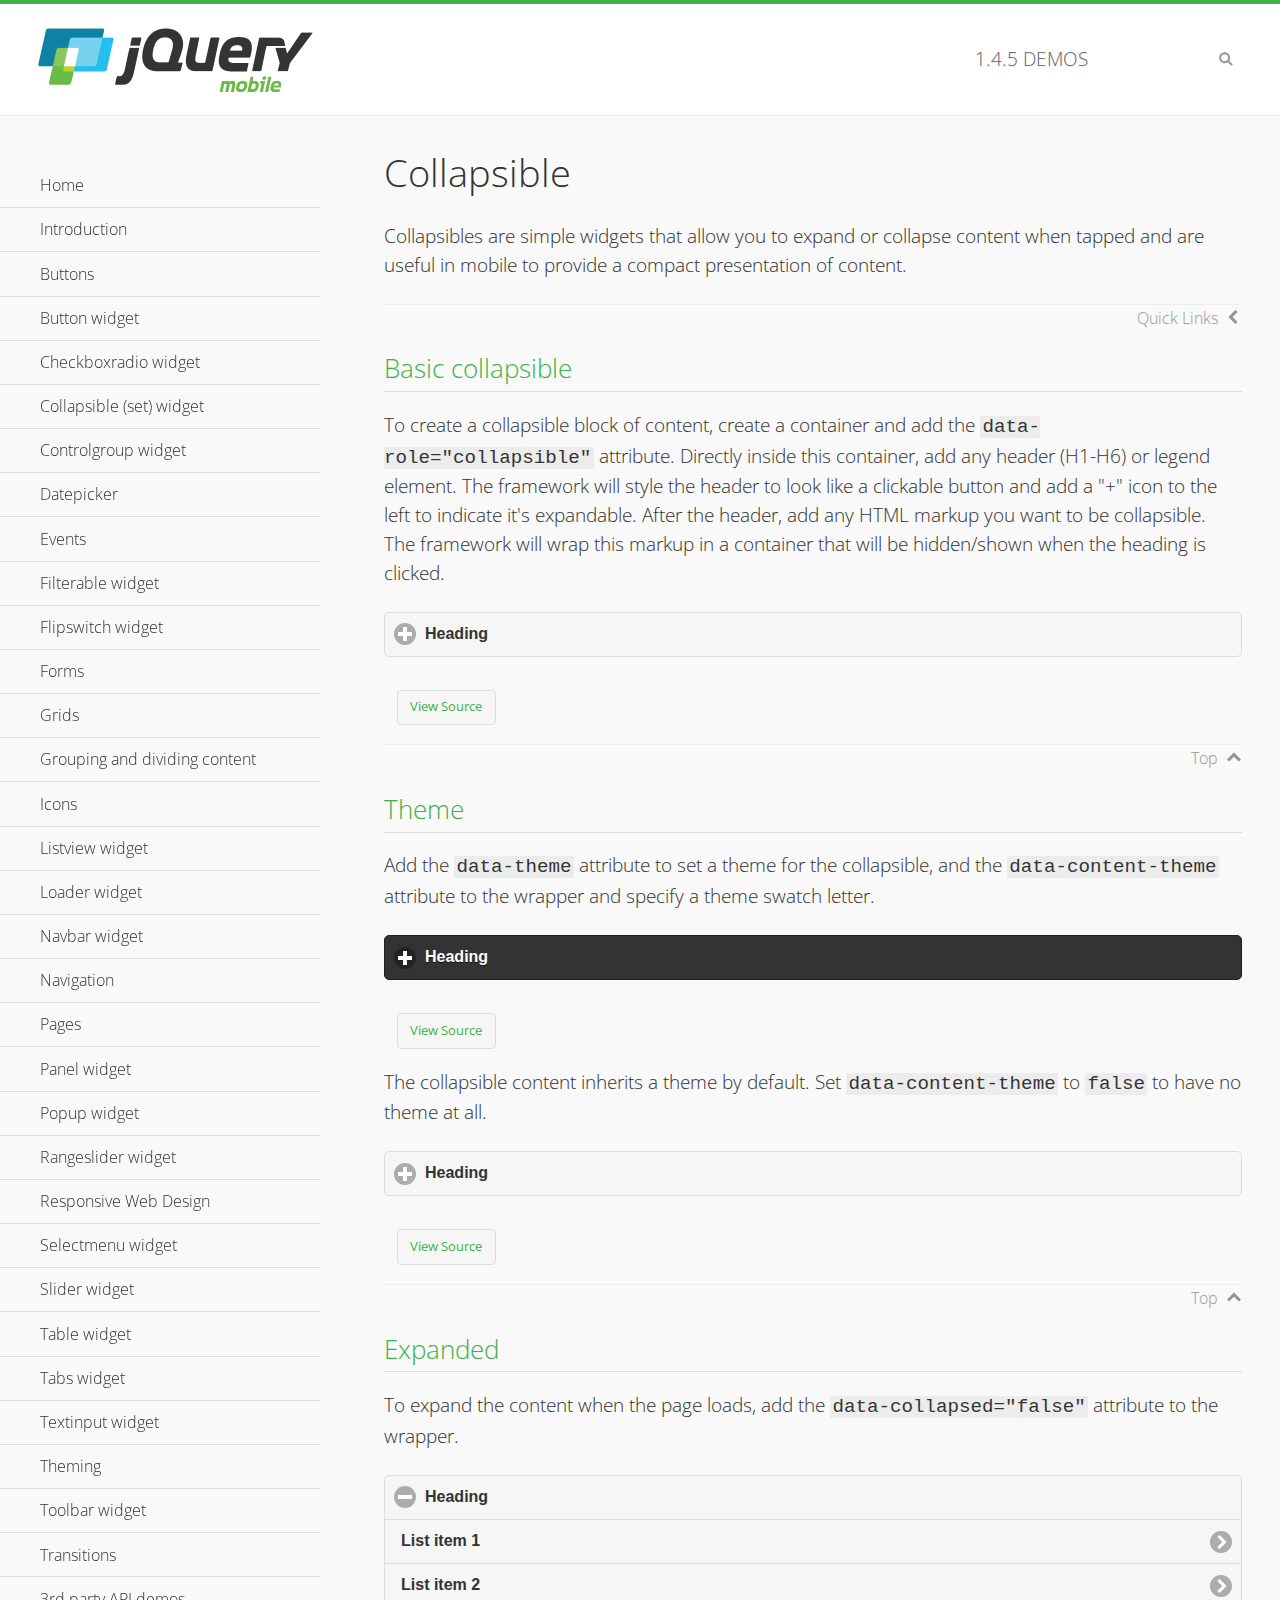
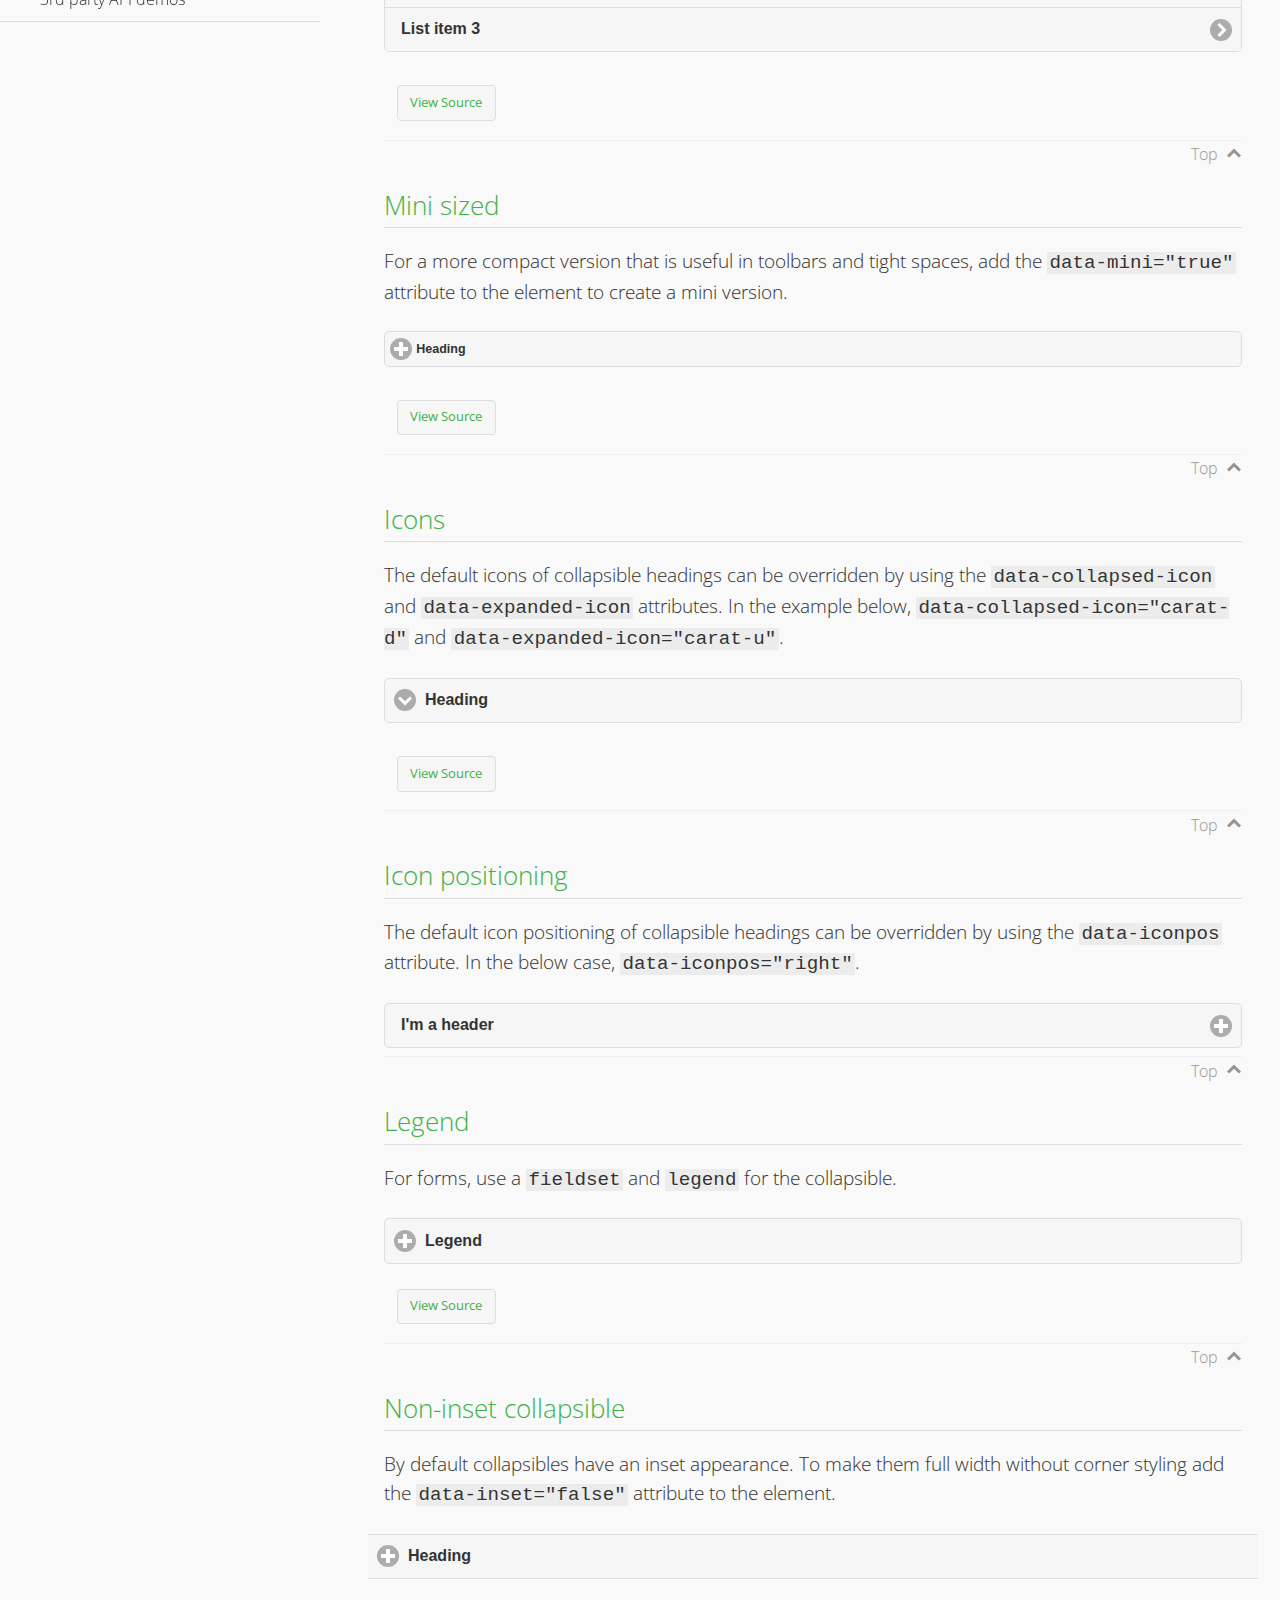
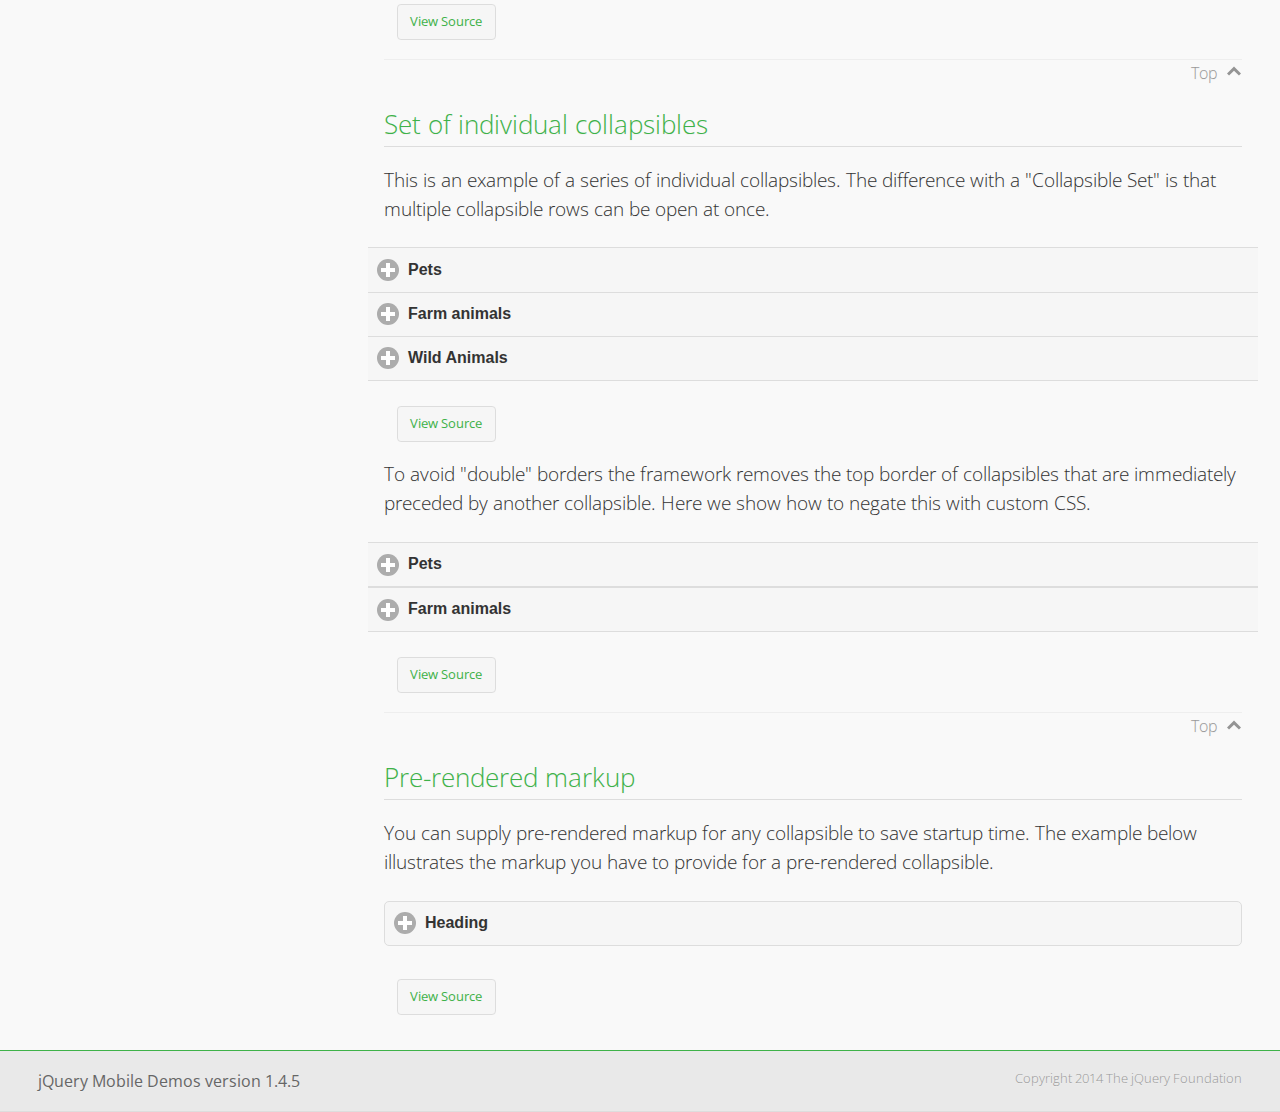
<file: js/jquery.mobile-1.4.5/demos/collapsible/index.html>
<!DOCTYPE html>
<html>
<head>
	<meta charset="utf-8">
	<meta name="viewport" content="width=device-width, initial-scale=1">
	<title>Collapsible - jQuery Mobile Demos</title>
    <link rel="stylesheet" href="../css/themes/default/jquery.mobile-1.4.5.min.css">
    <link rel="stylesheet" href="../_assets/css/jqm-demos.css">
    <link rel="shortcut icon" href="../favicon.ico">
    <link rel="stylesheet" href="http://fonts.googleapis.com/css?family=Open+Sans:300,400,700">
    <script src="../js/jquery.js"></script>
    <script src="../_assets/js/index.js"></script>
    <script src="../js/jquery.mobile-1.4.5.min.js"></script>
    <style id="negateDoubleBorder">
        #demo-borders .ui-collapsible-heading .ui-btn { border-top-width: 1px !important; }
    </style>
</head>
<body>
<div data-role="page" class="jqm-demos" data-quicklinks="true">

    <div data-role="header" class="jqm-header">
		<h2><a href="../" title="jQuery Mobile Demos home"><img src="../_assets/img/jquery-logo.png" alt="jQuery Mobile"></a></h2>
		<p><span class="jqm-version"></span> Demos</p>
        <a href="#" class="jqm-navmenu-link ui-btn ui-btn-icon-notext ui-corner-all ui-icon-bars ui-nodisc-icon ui-alt-icon ui-btn-left">Menu</a>
        <a href="#" class="jqm-search-link ui-btn ui-btn-icon-notext ui-corner-all ui-icon-search ui-nodisc-icon ui-alt-icon ui-btn-right">Search</a>
    </div><!-- /header -->

    <div role="main" class="ui-content jqm-content">

        <h1>Collapsible</h1>

        <p>Collapsibles are simple widgets that allow you to expand or collapse content when tapped and are useful in mobile to provide a compact presentation of content.</p>

        <h2>Basic collapsible</h2>

        <p>To create a collapsible block of content, create a container and add the <code> data-role="collapsible"</code> attribute. Directly inside this container, add any header (H1-H6) or legend element. The framework will style the header to look like a clickable button and add a "+" icon to the left to indicate it's expandable. After the header, add any HTML markup you want to be collapsible. The framework will wrap this markup in a container that will be hidden/shown when the heading is clicked.</p>

        <div data-demo-html="true">
            <div data-role="collapsible">
                <h4>Heading</h4>
                <p>I'm the collapsible content. By default I'm closed, but you can click the header to open me.</p>
            </div>
        </div><!--/demo-html -->

        <h2>Theme</h2>

        <p>Add the <code>data-theme</code> attribute to set a theme for the collapsible, and the <code>data-content-theme</code> attribute to the wrapper and specify a theme swatch letter.</p>

        <div data-demo-html="true">
            <div data-role="collapsible" data-theme="b" data-content-theme="b">
                <h4>Heading</h4>
                <p>I'm the collapsible content with a themed content block set to "b".</p>
            </div>
        </div><!--/demo-html -->

        <p>The collapsible content inherits a theme by default. Set <code>data-content-theme</code> to <code>false</code> to have no theme at all.</p>

        <div data-demo-html="true">
            <div data-role="collapsible" data-content-theme="false">
                <h4>Heading</h4>
                <p>I'm the collapsible content without a theme.</p>
            </div>
        </div><!--/demo-html -->

        <h2>Expanded</h2>

        <p>To expand the content when the page loads, add the <code>data-collapsed="false"</code> attribute to the wrapper.</p>

        <div data-demo-html="true">
            <div data-role="collapsible" data-collapsed="false">
                <h4>Heading</h4>
                <ul data-role="listview">
                    <li><a href="#">List item 1</a></li>
                    <li><a href="#">List item 2</a></li>
                    <li><a href="#">List item 3</a></li>
                </ul>
            </div>
        </div><!--/demo-html -->

        <h2>Mini sized</h2>

        <p>For a more compact version that is useful in toolbars and tight spaces, add the <code>data-mini="true"</code> attribute to the element to create a mini version. </p>

        <div data-demo-html="true">
            <div data-role="collapsible" data-mini="true">
                <h4>Heading</h4>
                <ul data-role="listview">
                    <li><a href="#">List item 1</a></li>
                    <li><a href="#">List item 2</a></li>
                    <li><a href="#">List item 3</a></li>
                </ul>
            </div>
        </div><!--/demo-html -->

            <h2>Icons</h2>

            <p>The default icons of collapsible headings can be overridden by using the <code>data-collapsed-icon</code> and <code>data-expanded-icon</code> attributes. In the example below, <code>data-collapsed-icon="carat-d"</code> and <code>data-expanded-icon="carat-u"</code>.</p>

            <div data-demo-html="true">
                <div data-role="collapsible" data-collapsed-icon="carat-d" data-expanded-icon="carat-u">
                    <h4>Heading</h4>
                    <ul data-role="listview" data-inset="false">
                        <li>Read-only list item 1</li>
                        <li>Read-only list item 2</li>
                        <li>Read-only list item 3</li>
                    </ul>
                </div>
            </div><!--/demo-html -->

            <h2>Icon positioning</h2>

            <p>The default icon positioning of collapsible headings can be overridden by using the <code>data-iconpos</code> attribute. In the below case, <code>data-iconpos="right"</code>.</p>

            <div data-role="collapsible" data-iconpos="right">
                <h3>I'm a header</h3>
                <p><code>data-iconpos="right"</code></p>
            </div>

        <h2>Legend</h2>

        <p>For forms, use a <code>fieldset</code> and <code>legend</code> for the collapsible.</p>
        <div data-demo-html="true">
            <form>
                <fieldset data-role="collapsible">
                    <legend>Legend</legend>

                    <label for="textinput-f">Text Input:</label>
                    <input type="text" name="textinput-f" id="textinput-f" placeholder="Text input" value="">

                    <div data-role="controlgroup">
                        <input type="checkbox" name="checkbox-1-a" id="checkbox-1-a">
                        <label for="checkbox-1-a">One</label>
                        <input type="checkbox" name="checkbox-2-a" id="checkbox-2-a">
                        <label for="checkbox-2-a">Two</label>
                        <input type="checkbox" name="checkbox-3-a" id="checkbox-3-a">
                        <label for="checkbox-3-a">Three</label>
                    </div>
                </fieldset>
            </form>
        </div><!--/demo-html -->

        <h2>Non-inset collapsible</h2>

        <p>By default collapsibles have an inset appearance. To make them full width without corner styling add the <code>data-inset="false"</code> attribute to the element.</p>

        <div data-demo-html="true">
            <div data-role="collapsible" data-inset="false">
                <h4>Heading</h4>
                <p>I'm the collapsible content. By default I'm closed, but you can click the header to open me.</p>
            </div>
        </div><!--/demo-html -->

        <h2>Set of individual collapsibles</h2>

        <p>This is an example of a series of individual collapsibles. The difference with a "Collapsible Set" is that multiple collapsible rows can be open at once.</p>

        <div data-demo-html="true">
            <div data-role="collapsible" data-inset="false">
                <h3>Pets</h3>
                <ul data-role="listview">
                    <li><a href="#">Canary</a></li>
                    <li><a href="#">Cat</a></li>
                    <li><a href="#">Dog</a></li>
                    <li><a href="#">Gerbil</a></li>
                    <li><a href="#">Iguana</a></li>
                    <li><a href="#">Mouse</a></li>
                </ul>
            </div><!-- /collapsible -->
            <div data-role="collapsible" data-inset="false">
                <h3>Farm animals</h3>
                <ul data-role="listview">
                    <li><a href="#">Chicken</a></li>
                    <li><a href="#">Cow</a></li>
                    <li><a href="#">Duck</a></li>
                    <li><a href="#">Horse</a></li>
                    <li><a href="#">Pig</a></li>
                    <li><a href="#">Sheep</a></li>
                </ul>
            </div><!-- /collapsible -->
            <div data-role="collapsible" data-inset="false">
                <h3>Wild Animals</h3>
                <ul data-role="listview">
                    <li><a href="#">Aardvark</a></li>
                    <li><a href="#">Alligator</a></li>
                    <li><a href="#">Ant</a></li>
                    <li><a href="#">Bear</a></li>
                    <li><a href="#">Beaver</a></li>
                    <li><a href="#">Cougar</a></li>
                    <li><a href="#">Dingo</a></li>
                </ul>
            </div><!-- /collapsible -->
        </div><!--/demo-html -->

        <p>To avoid "double" borders the framework removes the top border of collapsibles that are immediately preceded by another collapsible. Here we show how to negate this with custom CSS.</p>

        <div data-demo-html="true" data-demo-css="#negateDoubleBorder">
            <div id="demo-borders">
                <div data-role="collapsible" data-inset="false">
                    <h3>Pets</h3>
                    <ul data-role="listview">
                        <li><a href="#">Canary</a></li>
                        <li><a href="#">Cat</a></li>
                        <li><a href="#">Dog</a></li>
                        <li><a href="#">Gerbil</a></li>
                        <li><a href="#">Iguana</a></li>
                        <li><a href="#">Mouse</a></li>
                    </ul>
                </div><!-- /collapsible -->
                <div data-role="collapsible" data-inset="false">
                    <h3>Farm animals</h3>
                    <ul data-role="listview">
                        <li><a href="#">Chicken</a></li>
                        <li><a href="#">Cow</a></li>
                        <li><a href="#">Duck</a></li>
                        <li><a href="#">Horse</a></li>
                        <li><a href="#">Pig</a></li>
                        <li><a href="#">Sheep</a></li>
                    </ul>
                </div><!-- /collapsible -->
            </div>
        </div><!--/demo-html -->

			<h2>Pre-rendered markup</h2>
			<p>You can supply pre-rendered markup for any collapsible to save startup time. The example below illustrates the markup you have to provide for a pre-rendered collapsible.</p>
				<div data-demo-html="true">
					<div data-role="collapsible" data-enhanced="true" class="ui-collapsible ui-collapsible-inset ui-corner-all ui-collapsible-collapsed">
						<h4 class="ui-collapsible-heading ui-collapsible-heading-collapsed">
							<a href="#" class="ui-collapsible-heading-toggle ui-btn ui-btn-icon-left ui-icon-plus">
							Heading
							<div class="ui-collapsible-heading-status"> click to expand contents</div>
							</a>
						</h4>
						<div class="ui-collapsible-content ui-collapsible-content-collapsed" aria-hidden="true">
						<p>I'm the collapsible content. By default I'm closed, but you can click the header to open me.</p>
						</div>
					</div>
				</div>

	</div><!-- /content -->
	    <div data-role="panel" class="jqm-navmenu-panel" data-position="left" data-display="overlay" data-theme="a">
	    	<ul class="jqm-list ui-alt-icon ui-nodisc-icon">
<li data-filtertext="demos homepage" data-icon="home"><a href=".././">Home</a></li>
<li data-filtertext="introduction overview getting started"><a href="../intro/" data-ajax="false">Introduction</a></li>
<li data-filtertext="buttons button markup buttonmarkup method anchor link button element"><a href="../button-markup/" data-ajax="false">Buttons</a></li>
<li data-filtertext="form button widget input button submit reset"><a href="../button/" data-ajax="false">Button widget</a></li>
<li data-role="collapsible" data-enhanced="true" data-collapsed-icon="carat-d" data-expanded-icon="carat-u" data-iconpos="right" data-inset="false" class="ui-collapsible ui-collapsible-themed-content ui-collapsible-collapsed">
	<h3 class="ui-collapsible-heading ui-collapsible-heading-collapsed">
		<a href="#" class="ui-collapsible-heading-toggle ui-btn ui-btn-icon-right ui-btn-inherit ui-icon-carat-d">
		    Checkboxradio widget<span class="ui-collapsible-heading-status"> click to expand contents</span>
		</a>
	</h3>
	<div class="ui-collapsible-content ui-body-inherit ui-collapsible-content-collapsed" aria-hidden="true">
		<ul>
			<li data-filtertext="form checkboxradio widget checkbox input checkboxes controlgroups"><a href="../checkboxradio-checkbox/" data-ajax="false">Checkboxes</a></li>
			<li data-filtertext="form checkboxradio widget radio input radio buttons controlgroups"><a href="../checkboxradio-radio/" data-ajax="false">Radio buttons</a></li>
		</ul>
	</div>
</li>
<li data-role="collapsible" data-enhanced="true" data-collapsed-icon="carat-d" data-expanded-icon="carat-u" data-iconpos="right" data-inset="false" class="ui-collapsible ui-collapsible-themed-content ui-collapsible-collapsed">
	<h3 class="ui-collapsible-heading ui-collapsible-heading-collapsed">
		<a href="#" class="ui-collapsible-heading-toggle ui-btn ui-btn-icon-right ui-btn-inherit ui-icon-carat-d">
			Collapsible (set) widget<span class="ui-collapsible-heading-status"> click to expand contents</span>
		</a>
	</h3>
	<div class="ui-collapsible-content ui-body-inherit ui-collapsible-content-collapsed" aria-hidden="true">
		<ul>
			<li data-filtertext="collapsibles content formatting"><a href="../collapsible/" data-ajax="false">Collapsible</a></li>
			<li data-filtertext="dynamic collapsible set accordion append expand"><a href="../collapsible-dynamic/" data-ajax="false">Dynamic collapsibles</a></li>
			<li data-filtertext="accordions collapsible set widget content formatting grouped collapsibles"><a href="../collapsibleset/" data-ajax="false">Collapsible set</a></li>
		</ul>
	</div>
</li>
<li data-role="collapsible" data-enhanced="true" data-collapsed-icon="carat-d" data-expanded-icon="carat-u" data-iconpos="right" data-inset="false" class="ui-collapsible ui-collapsible-themed-content ui-collapsible-collapsed">
	<h3 class="ui-collapsible-heading ui-collapsible-heading-collapsed">
		<a href="#" class="ui-collapsible-heading-toggle ui-btn ui-btn-icon-right ui-btn-inherit ui-icon-carat-d">
			Controlgroup widget<span class="ui-collapsible-heading-status"> click to expand contents</span>
		</a>
	</h3>
	<div class="ui-collapsible-content ui-body-inherit ui-collapsible-content-collapsed" aria-hidden="true">
		<ul>
			<li data-filtertext="controlgroups selectmenu checkboxradio input grouped buttons horizontal vertical"><a href="../controlgroup/" data-ajax="false">Controlgroup</a></li>
			<li data-filtertext="dynamic controlgroup dynamically add buttons"><a href="../controlgroup-dynamic/" data-ajax="false">Dynamic controlgroups</a></li>
		</ul>
	</div>
</li>
<li data-filtertext="form datepicker widget date input"><a href="../datepicker/" data-ajax="false">Datepicker</a></li>
<li data-role="collapsible" data-enhanced="true" data-collapsed-icon="carat-d" data-expanded-icon="carat-u" data-iconpos="right" data-inset="false" class="ui-collapsible ui-collapsible-themed-content ui-collapsible-collapsed">
	<h3 class="ui-collapsible-heading ui-collapsible-heading-collapsed">
		<a href="#" class="ui-collapsible-heading-toggle ui-btn ui-btn-icon-right ui-btn-inherit ui-icon-carat-d">
			Events<span class="ui-collapsible-heading-status"> click to expand contents</span>
		</a>
	</h3>
	<div class="ui-collapsible-content ui-body-inherit ui-collapsible-content-collapsed" aria-hidden="true">
		<ul>
			<li data-filtertext="swipe to delete list items listviews swipe events"><a href="../swipe-list/" data-ajax="false">Swipe list items</a></li>
			<li data-filtertext="swipe to navigate swipe page navigation swipe events"><a href="../swipe-page/" data-ajax="false">Swipe page navigation</a></li>
		</ul>
	</div>
</li>
<li data-filtertext="filterable filter elements sorting searching listview table"><a href="../filterable/" data-ajax="false">Filterable widget</a></li>
<li data-filtertext="form flipswitch widget flip toggle switch binary select checkbox input"><a href="../flipswitch/" data-ajax="false">Flipswitch widget</a></li>
<li data-role="collapsible" data-enhanced="true" data-collapsed-icon="carat-d" data-expanded-icon="carat-u" data-iconpos="right" data-inset="false" class="ui-collapsible ui-collapsible-themed-content ui-collapsible-collapsed">
	<h3 class="ui-collapsible-heading ui-collapsible-heading-collapsed">
		<a href="#" class="ui-collapsible-heading-toggle ui-btn ui-btn-icon-right ui-btn-inherit ui-icon-carat-d">
			Forms<span class="ui-collapsible-heading-status"> click to expand contents</span>
		</a>
	</h3>
	<div class="ui-collapsible-content ui-body-inherit ui-collapsible-content-collapsed" aria-hidden="true">
		<ul>
			<li data-filtertext="forms text checkbox radio range button submit reset inputs selects textarea slider flipswitch label form elements"><a href="../forms/" data-ajax="false">Forms</a></li>
			<li data-filtertext="form hide labels hidden accessible ui-hidden-accessible forms"><a href="../forms-label-hidden-accessible/" data-ajax="false">Hide labels</a></li>
			<li data-filtertext="form field containers fieldcontain ui-field-contain forms"><a href="../forms-field-contain/" data-ajax="false">Field containers</a></li>
			<li data-filtertext="forms disabled form elements"><a href="../forms-disabled/" data-ajax="false">Forms disabled</a></li>
			<li data-filtertext="forms gallery examples overview forms text checkbox radio range button submit reset inputs selects textarea slider flipswitch label form elements"><a href="../forms-gallery/" data-ajax="false">Forms gallery</a></li>
		</ul>
	</div>
</li>
<li data-role="collapsible" data-enhanced="true" data-collapsed-icon="carat-d" data-expanded-icon="carat-u" data-iconpos="right" data-inset="false" class="ui-collapsible ui-collapsible-themed-content ui-collapsible-collapsed">
	<h3 class="ui-collapsible-heading ui-collapsible-heading-collapsed">
		<a href="#" class="ui-collapsible-heading-toggle ui-btn ui-btn-icon-right ui-btn-inherit ui-icon-carat-d">
			Grids<span class="ui-collapsible-heading-status"> click to expand contents</span>
		</a>
	</h3>
	<div class="ui-collapsible-content ui-body-inherit ui-collapsible-content-collapsed" aria-hidden="true">
		<ul>
			<li data-filtertext="grids columns blocks content formatting rwd responsive css framework"><a href="../grids/" data-ajax="false">Grids</a></li>
			<li data-filtertext="buttons in grids css framework"><a href="../grids-buttons/" data-ajax="false">Buttons in grids</a></li>
			<li data-filtertext="custom responsive grids rwd css framework"><a href="../grids-custom-responsive/" data-ajax="false">Custom responsive grids</a></li>
		</ul>
	</div>
</li>
<li data-filtertext="blocks content formatting sections heading"><a href="../body-bar-classes/" data-ajax="false">Grouping and dividing content</a></li>
<li data-role="collapsible" data-enhanced="true" data-collapsed-icon="carat-d" data-expanded-icon="carat-u" data-iconpos="right" data-inset="false" class="ui-collapsible ui-collapsible-themed-content ui-collapsible-collapsed">
	<h3 class="ui-collapsible-heading ui-collapsible-heading-collapsed">
		<a href="#" class="ui-collapsible-heading-toggle ui-btn ui-btn-icon-right ui-btn-inherit ui-icon-carat-d">
			Icons<span class="ui-collapsible-heading-status"> click to expand contents</span>
		</a>
	</h3>
	<div class="ui-collapsible-content ui-body-inherit ui-collapsible-content-collapsed" aria-hidden="true">
		<ul>
			<li data-filtertext="button icons svg disc alt custom icon position"><a href="../icons/" data-ajax="false">Icons</a></li>
			<li data-filtertext=""><a href="../icons-grunticon/" data-ajax="false">Grunticon loader</a></li>
		</ul>
	</div>
</li>
<li data-role="collapsible" data-enhanced="true" data-collapsed-icon="carat-d" data-expanded-icon="carat-u" data-iconpos="right" data-inset="false" class="ui-collapsible ui-collapsible-themed-content ui-collapsible-collapsed">
	<h3 class="ui-collapsible-heading ui-collapsible-heading-collapsed">
		<a href="#" class="ui-collapsible-heading-toggle ui-btn ui-btn-icon-right ui-btn-inherit ui-icon-carat-d">
			Listview widget<span class="ui-collapsible-heading-status"> click to expand contents</span>
		</a>
	</h3>
	<div class="ui-collapsible-content ui-body-inherit ui-collapsible-content-collapsed" aria-hidden="true">
		<ul>
			<li data-filtertext="listview widget thumbnails icons nested split button collapsible ul ol"><a href="../listview/" data-ajax="false">Listview</a></li>
			<li data-filtertext="autocomplete filterable reveal listview filtertextbeforefilter placeholder"><a href="../listview-autocomplete/" data-ajax="false">Listview autocomplete</a></li>
			<li data-filtertext="autocomplete filterable reveal listview remote data filtertextbeforefilter placeholder"><a href="../listview-autocomplete-remote/" data-ajax="false">Listview autocomplete remote data</a></li>
			<li data-filtertext="autodividers anchor jump scroll linkbars listview lists ul ol"><a href="../listview-autodividers-linkbar/" data-ajax="false">Listview autodividers linkbar</a></li>
			<li data-filtertext="listview autodividers selector autodividersselector lists ul ol"><a href="../listview-autodividers-selector/" data-ajax="false">Listview autodividers selector</a></li>
			<li data-filtertext="listview nested list items"><a href="../listview-nested-lists/" data-ajax="false">Nested Listviews</a></li>
			<li data-filtertext="listview collapsible list items flat"><a href="../listview-collapsible-item-flat/" data-ajax="false">Listview collapsible list items (flat)</a></li>
			<li data-filtertext="listview collapsible list indented"><a href="../listview-collapsible-item-indented/" data-ajax="false">Listview collapsible list items (indented)</a></li>
			<li data-filtertext="grid listview responsive grids responsive listviews lists ul"><a href="../listview-grid/" data-ajax="false">Listview responsive grid</a></li>
		</ul>
	</div>
</li>
<li data-filtertext="loader widget page loading navigation overlay spinner"><a href="../loader/" data-ajax="false">Loader widget</a></li>
<li data-filtertext="navbar widget navmenu toolbars header footer"><a href="../navbar/" data-ajax="false">Navbar widget</a></li>
<li data-role="collapsible" data-enhanced="true" data-collapsed-icon="carat-d" data-expanded-icon="carat-u" data-iconpos="right" data-inset="false" class="ui-collapsible ui-collapsible-themed-content ui-collapsible-collapsed">
	<h3 class="ui-collapsible-heading ui-collapsible-heading-collapsed">
		<a href="#" class="ui-collapsible-heading-toggle ui-btn ui-btn-icon-right ui-btn-inherit ui-icon-carat-d">
			Navigation<span class="ui-collapsible-heading-status"> click to expand contents</span>
		</a>
	</h3>
	<div class="ui-collapsible-content ui-body-inherit ui-collapsible-content-collapsed" aria-hidden="true">
		<ul>
			<li data-filtertext="ajax navigation navigate widget history event method"><a href="../navigation/" data-ajax="false">Navigation</a></li>
			<li data-filtertext="linking pages page links navigation ajax prefetch cache"><a href="../navigation-linking-pages/" data-ajax="false">Linking pages</a></li>
			<!-- <li data-filtertext="php redirect server redirection server-side navigation"><a href="../navigation-php-redirect/" data-ajax="false">PHP redirect demo</a></li>-->
			<li data-filtertext="navigation redirection hash query"><a href="../navigation-hash-processing/" data-ajax="false">Hash processing demo</a></li>
			<li data-filtertext="navigation redirection hash query"><a href="../page-events/" data-ajax="false">Page Navigation Events</a></li>
		</ul>
	</div>
</li>
<li data-role="collapsible" data-enhanced="true" data-collapsed-icon="carat-d" data-expanded-icon="carat-u" data-iconpos="right" data-inset="false" class="ui-collapsible ui-collapsible-themed-content ui-collapsible-collapsed">
	<h3 class="ui-collapsible-heading ui-collapsible-heading-collapsed">
		<a href="#" class="ui-collapsible-heading-toggle ui-btn ui-btn-icon-right ui-btn-inherit ui-icon-carat-d">
			Pages<span class="ui-collapsible-heading-status"> click to expand contents</span>
		</a>
	</h3>
	<div class="ui-collapsible-content ui-body-inherit ui-collapsible-content-collapsed" aria-hidden="true">
		<ul>
			<li data-filtertext="pages page widget ajax navigation"><a href="../pages/" data-ajax="false">Pages</a></li>
			<li data-filtertext="single page"><a href="../pages-single-page/" data-ajax="false">Single page</a></li>
			<li data-filtertext="multipage multi-page page"><a href="../pages-multi-page/" data-ajax="false">Multi-page template</a></li>
			<li data-filtertext="dialog page widget modal popup"><a href="../pages-dialog/" data-ajax="false">Dialog page</a></li>
		</ul>
	</div>
</li>
<li data-role="collapsible" data-enhanced="true" data-collapsed-icon="carat-d" data-expanded-icon="carat-u" data-iconpos="right" data-inset="false" class="ui-collapsible ui-collapsible-themed-content ui-collapsible-collapsed">
	<h3 class="ui-collapsible-heading ui-collapsible-heading-collapsed">
		<a href="#" class="ui-collapsible-heading-toggle ui-btn ui-btn-icon-right ui-btn-inherit ui-icon-carat-d">
			Panel widget<span class="ui-collapsible-heading-status"> click to expand contents</span>
		</a>
	</h3>
	<div class="ui-collapsible-content ui-body-inherit ui-collapsible-content-collapsed" aria-hidden="true">
		<ul>
			<li data-filtertext="panel widget sliding panels reveal push overlay responsive"><a href="../panel/" data-ajax="false">Panel</a></li>
			<li data-filtertext=""><a href="../panel-external/" data-ajax="false">External panels</a></li>
			<li data-filtertext="panel "><a href="../panel-fixed/" data-ajax="false">Fixed panels</a></li>
			<li data-filtertext="panel slide panels sliding panels shadow rwd responsive breakpoint"><a href="../panel-responsive/" data-ajax="false">Panels responsive</a></li>
			<li data-filtertext="panel custom style custom panel width reveal shadow listview panel styling page background wrapper"><a href="../panel-styling/" data-ajax="false">Custom panel style</a></li>
			<li data-filtertext="panel open on swipe"><a href="../panel-swipe-open/" data-ajax="false">Panel open on swipe</a></li>
			<li data-filtertext="panels outside page internal external toolbars"><a href="../panel-external-internal/" data-ajax="false">Panel external and internal</a></li>
		</ul>
	</div>
</li>
<li data-role="collapsible" data-enhanced="true" data-collapsed-icon="carat-d" data-expanded-icon="carat-u" data-iconpos="right" data-inset="false" class="ui-collapsible ui-collapsible-themed-content ui-collapsible-collapsed">
	<h3 class="ui-collapsible-heading ui-collapsible-heading-collapsed">
		<a href="#" class="ui-collapsible-heading-toggle ui-btn ui-btn-icon-right ui-btn-inherit ui-icon-carat-d">
			Popup widget<span class="ui-collapsible-heading-status"> click to expand contents</span>
		</a>
	</h3>
	<div class="ui-collapsible-content ui-body-inherit ui-collapsible-content-collapsed" aria-hidden="true">
		<ul>
			<li data-filtertext="popup widget popups dialog modal transition tooltip lightbox form overlay screen flip pop fade transition"><a href="../popup/" data-ajax="false">Popup</a></li>
			<li data-filtertext="popup alignment position"><a href="../popup-alignment/" data-ajax="false">Popup alignment</a></li>
			<li data-filtertext="popup arrow size popups popover"><a href="../popup-arrow-size/" data-ajax="false">Popup arrow size</a></li>
			<li data-filtertext="dynamic popups popup images lightbox"><a href="../popup-dynamic/" data-ajax="false">Dynamic popups</a></li>
			<li data-filtertext="popups with iframes scaling"><a href="../popup-iframe/" data-ajax="false">Popups with iframes</a></li>
			<li data-filtertext="popup image scaling"><a href="../popup-image-scaling/" data-ajax="false">Popup image scaling</a></li>
			<li data-filtertext="external popup outside multi-page"><a href="../popup-outside-multipage/" data-ajax="false">Popup outside multi-page</a></li>
		</ul>
	</div>
</li>
<li data-filtertext="form rangeslider widget dual sliders dual handle sliders range input"><a href="../rangeslider/" data-ajax="false">Rangeslider widget</a></li>
<li data-filtertext="responsive web design rwd adaptive progressive enhancement PE accessible mobile breakpoints media query media queries"><a href="../rwd/" data-ajax="false">Responsive Web Design</a></li>
<li data-role="collapsible" data-enhanced="true" data-collapsed-icon="carat-d" data-expanded-icon="carat-u" data-iconpos="right" data-inset="false" class="ui-collapsible ui-collapsible-themed-content ui-collapsible-collapsed">
	<h3 class="ui-collapsible-heading ui-collapsible-heading-collapsed">
		<a href="#" class="ui-collapsible-heading-toggle ui-btn ui-btn-icon-right ui-btn-inherit ui-icon-carat-d">
			Selectmenu widget<span class="ui-collapsible-heading-status"> click to expand contents</span>
		</a>
	</h3>
	<div class="ui-collapsible-content ui-body-inherit ui-collapsible-content-collapsed" aria-hidden="true">
		<ul>
			<li data-filtertext="form selectmenu widget select input custom select menu selects"><a href="../selectmenu/" data-ajax="false">Selectmenu</a></li>
			<li data-filtertext="form custom select menu selectmenu widget custom menu option optgroup multiple selects"><a href="../selectmenu-custom/" data-ajax="false">Custom select menu</a></li>
			<li data-filtertext="filterable select filter popup dialog"><a href="../selectmenu-custom-filter/" data-ajax="false">Custom select menu with filter</a></li>
		</ul>
	</div>
</li>
<li data-role="collapsible" data-enhanced="true" data-collapsed-icon="carat-d" data-expanded-icon="carat-u" data-iconpos="right" data-inset="false" class="ui-collapsible ui-collapsible-themed-content ui-collapsible-collapsed">
	<h3 class="ui-collapsible-heading ui-collapsible-heading-collapsed">
		<a href="#" class="ui-collapsible-heading-toggle ui-btn ui-btn-icon-right ui-btn-inherit ui-icon-carat-d">
			Slider widget<span class="ui-collapsible-heading-status"> click to expand contents</span>
		</a>
	</h3>
	<div class="ui-collapsible-content ui-body-inherit ui-collapsible-content-collapsed" aria-hidden="true">
		<ul>
			<li data-filtertext="form slider widget range input single sliders"><a href="../slider/" data-ajax="false">Slider</a></li>
			<li data-filtertext="form slider widget flipswitch slider binary select flip toggle switch"><a href="../slider-flipswitch/" data-ajax="false">Slider flip toggle switch</a></li>
			<li data-filtertext="form slider tooltip handle value input range sliders"><a href="../slider-tooltip/" data-ajax="false">Slider tooltip</a></li>
		</ul>
	</div>
</li>
<li data-role="collapsible" data-enhanced="true" data-collapsed-icon="carat-d" data-expanded-icon="carat-u" data-iconpos="right" data-inset="false" class="ui-collapsible ui-collapsible-themed-content ui-collapsible-collapsed">
	<h3 class="ui-collapsible-heading ui-collapsible-heading-collapsed">
		<a href="#" class="ui-collapsible-heading-toggle ui-btn ui-btn-icon-right ui-btn-inherit ui-icon-carat-d">
			Table widget<span class="ui-collapsible-heading-status"> click to expand contents</span>
		</a>
	</h3>
	<div class="ui-collapsible-content ui-body-inherit ui-collapsible-content-collapsed" aria-hidden="true">
		<ul>
			<li data-filtertext="table widget reflow column toggle th td responsive tables rwd hide show tabular"><a href="../table-column-toggle/" data-ajax="false">Table Column Toggle</a></li>
			<li data-filtertext="table column toggle phone comparison demo"><a href="../table-column-toggle-example/" data-ajax="false">Table Column Toggle demo</a></li>
			<li data-filtertext="responsive tables table column toggle heading groups rwd breakpoint"><a href="../table-column-toggle-heading-groups/" data-ajax="false">Table Column Toggle heading groups</a></li>
			<li data-filtertext="responsive tables table column toggle hide rwd breakpoint customization options"><a href="../table-column-toggle-options/" data-ajax="false">Table Column Toggle options</a></li>
			<li data-filtertext="table reflow th td responsive rwd columns tabular"><a href="../table-reflow/" data-ajax="false">Table Reflow</a></li>
			<li data-filtertext="responsive tables table reflow heading groups rwd breakpoint"><a href="../table-reflow-heading-groups/" data-ajax="false">Table Reflow heading groups</a></li>
			<li data-filtertext="responsive tables table reflow stripes strokes table style"><a href="../table-reflow-stripes-strokes/" data-ajax="false">Table Reflow stripes and strokes</a></li>
			<li data-filtertext="responsive tables table reflow stack custom styles"><a href="../table-reflow-styling/" data-ajax="false">Table Reflow custom styles</a></li>
		</ul>
	</div>
</li>
<li data-filtertext="ui tabs widget"><a href="../tabs/" data-ajax="false">Tabs widget</a></li>
<li data-filtertext="form textinput widget text input textarea number date time tel email file color password"><a href="../textinput/" data-ajax="false">Textinput widget</a></li>
<li data-role="collapsible" data-enhanced="true" data-collapsed-icon="carat-d" data-expanded-icon="carat-u" data-iconpos="right" data-inset="false" class="ui-collapsible ui-collapsible-themed-content ui-collapsible-collapsed">
	<h3 class="ui-collapsible-heading ui-collapsible-heading-collapsed">
		<a href="#" class="ui-collapsible-heading-toggle ui-btn ui-btn-icon-right ui-btn-inherit ui-icon-carat-d">
			Theming<span class="ui-collapsible-heading-status"> click to expand contents</span>
		</a>
	</h3>
	<div class="ui-collapsible-content ui-body-inherit ui-collapsible-content-collapsed" aria-hidden="true">
		<ul>
			<li data-filtertext="default theme swatches theming style css"><a href="../theme-default/" data-ajax="false">Default theme</a></li>
			<li data-filtertext="classic theme old theme swatches theming style css"><a href="../theme-classic/" data-ajax="false">Classic theme</a></li>
		</ul>
	</div>
</li>
<li data-role="collapsible" data-enhanced="true" data-collapsed-icon="carat-d" data-expanded-icon="carat-u" data-iconpos="right" data-inset="false" class="ui-collapsible ui-collapsible-themed-content ui-collapsible-collapsed">
	<h3 class="ui-collapsible-heading ui-collapsible-heading-collapsed">
		<a href="#" class="ui-collapsible-heading-toggle ui-btn ui-btn-icon-right ui-btn-inherit ui-icon-carat-d">
			Toolbar widget<span class="ui-collapsible-heading-status"> click to expand contents</span>
		</a>
	</h3>
	<div class="ui-collapsible-content ui-body-inherit ui-collapsible-content-collapsed" aria-hidden="true">
		<ul>
			<li data-filtertext="toolbar widget header footer toolbars fixed fullscreen external sections"><a href="../toolbar/" data-ajax="false">Toolbar</a></li>
			<li data-filtertext="dynamic toolbars dynamically add toolbar header footer"><a href="../toolbar-dynamic/" data-ajax="false">Dynamic toolbars</a></li>
			<li data-filtertext="external toolbars header footer"><a href="../toolbar-external/" data-ajax="false">External toolbars</a></li>
			<li data-filtertext="fixed toolbars header footer"><a href="../toolbar-fixed/" data-ajax="false">Fixed toolbars</a></li>
			<li data-filtertext="fixed fullscreen toolbars header footer"><a href="../toolbar-fixed-fullscreen/" data-ajax="false">Fullscreen toolbars</a></li>
			<li data-filtertext="external fixed toolbars header footer"><a href="../toolbar-fixed-external/" data-ajax="false">Fixed external toolbars</a></li>
			<li data-filtertext="external persistent toolbars header footer navbar navmenu"><a href="../toolbar-fixed-persistent/" data-ajax="false">Persistent toolbars</a></li>
			<li data-filtertext="external ajax optimized toolbars persistent toolbars header footer navbar"><a href="../toolbar-fixed-persistent-optimized/" data-ajax="false">Ajax optimized toolbars</a></li>
			<li data-filtertext="form in toolbars header footer"><a href="../toolbar-fixed-forms/" data-ajax="false">Form in toolbar</a></li>
		</ul>
	</div>
</li>
<li data-filtertext="page transitions animated pages popup navigation flip slide fade pop"><a href="../transitions/" data-ajax="false">Transitions</a></li>
<li data-role="collapsible" data-enhanced="true" data-collapsed-icon="carat-d" data-expanded-icon="carat-u" data-iconpos="right" data-inset="false" class="ui-collapsible ui-collapsible-themed-content ui-collapsible-collapsed">
	<h3 class="ui-collapsible-heading ui-collapsible-heading-collapsed">
		<a href="#" class="ui-collapsible-heading-toggle ui-btn ui-btn-icon-right ui-btn-inherit ui-icon-carat-d">
			3rd party API demos<span class="ui-collapsible-heading-status"> click to expand contents</span>
		</a>
	</h3>
	<div class="ui-collapsible-content ui-body-inherit ui-collapsible-content-collapsed" aria-hidden="true">
		<ul>
			<li data-filtertext="backbone requirejs navigation router"><a href="../backbone-requirejs/" data-ajax="false">Backbone RequireJS</a></li>
			<li data-filtertext="google maps geolocation demo"><a href="../map-geolocation/" data-ajax="false">Google Maps geolocation</a></li>
			<li data-filtertext="google maps hybrid"><a href="../map-list-toggle/" data-ajax="false">Google Maps list toggle</a></li>
		</ul>
	</div>
</li>



		     </ul>
		</div><!-- /panel -->


	<div data-role="footer" data-position="fixed" data-tap-toggle="false" class="jqm-footer">
		<p>jQuery Mobile Demos version <span class="jqm-version"></span></p>
		<p>Copyright 2014 The jQuery Foundation</p>
	</div><!-- /footer -->
	<!-- TODO: This should become an external panel so we can add input to markup (unique ID) -->
    <div data-role="panel" class="jqm-search-panel" data-position="right" data-display="overlay" data-theme="a">
		<div class="jqm-search">
			<ul class="jqm-list" data-filter-placeholder="Search demos..." data-filter-reveal="true">
<li data-filtertext="demos homepage" data-icon="home"><a href=".././">Home</a></li>
<li data-filtertext="introduction overview getting started"><a href="../intro/" data-ajax="false">Introduction</a></li>
<li data-filtertext="buttons button markup buttonmarkup method anchor link button element"><a href="../button-markup/" data-ajax="false">Buttons</a></li>
<li data-filtertext="form button widget input button submit reset"><a href="../button/" data-ajax="false">Button widget</a></li>
<li data-role="collapsible" data-enhanced="true" data-collapsed-icon="carat-d" data-expanded-icon="carat-u" data-iconpos="right" data-inset="false" class="ui-collapsible ui-collapsible-themed-content ui-collapsible-collapsed">
	<h3 class="ui-collapsible-heading ui-collapsible-heading-collapsed">
		<a href="#" class="ui-collapsible-heading-toggle ui-btn ui-btn-icon-right ui-btn-inherit ui-icon-carat-d">
		    Checkboxradio widget<span class="ui-collapsible-heading-status"> click to expand contents</span>
		</a>
	</h3>
	<div class="ui-collapsible-content ui-body-inherit ui-collapsible-content-collapsed" aria-hidden="true">
		<ul>
			<li data-filtertext="form checkboxradio widget checkbox input checkboxes controlgroups"><a href="../checkboxradio-checkbox/" data-ajax="false">Checkboxes</a></li>
			<li data-filtertext="form checkboxradio widget radio input radio buttons controlgroups"><a href="../checkboxradio-radio/" data-ajax="false">Radio buttons</a></li>
		</ul>
	</div>
</li>
<li data-role="collapsible" data-enhanced="true" data-collapsed-icon="carat-d" data-expanded-icon="carat-u" data-iconpos="right" data-inset="false" class="ui-collapsible ui-collapsible-themed-content ui-collapsible-collapsed">
	<h3 class="ui-collapsible-heading ui-collapsible-heading-collapsed">
		<a href="#" class="ui-collapsible-heading-toggle ui-btn ui-btn-icon-right ui-btn-inherit ui-icon-carat-d">
			Collapsible (set) widget<span class="ui-collapsible-heading-status"> click to expand contents</span>
		</a>
	</h3>
	<div class="ui-collapsible-content ui-body-inherit ui-collapsible-content-collapsed" aria-hidden="true">
		<ul>
			<li data-filtertext="collapsibles content formatting"><a href="../collapsible/" data-ajax="false">Collapsible</a></li>
			<li data-filtertext="dynamic collapsible set accordion append expand"><a href="../collapsible-dynamic/" data-ajax="false">Dynamic collapsibles</a></li>
			<li data-filtertext="accordions collapsible set widget content formatting grouped collapsibles"><a href="../collapsibleset/" data-ajax="false">Collapsible set</a></li>
		</ul>
	</div>
</li>
<li data-role="collapsible" data-enhanced="true" data-collapsed-icon="carat-d" data-expanded-icon="carat-u" data-iconpos="right" data-inset="false" class="ui-collapsible ui-collapsible-themed-content ui-collapsible-collapsed">
	<h3 class="ui-collapsible-heading ui-collapsible-heading-collapsed">
		<a href="#" class="ui-collapsible-heading-toggle ui-btn ui-btn-icon-right ui-btn-inherit ui-icon-carat-d">
			Controlgroup widget<span class="ui-collapsible-heading-status"> click to expand contents</span>
		</a>
	</h3>
	<div class="ui-collapsible-content ui-body-inherit ui-collapsible-content-collapsed" aria-hidden="true">
		<ul>
			<li data-filtertext="controlgroups selectmenu checkboxradio input grouped buttons horizontal vertical"><a href="../controlgroup/" data-ajax="false">Controlgroup</a></li>
			<li data-filtertext="dynamic controlgroup dynamically add buttons"><a href="../controlgroup-dynamic/" data-ajax="false">Dynamic controlgroups</a></li>
		</ul>
	</div>
</li>
<li data-filtertext="form datepicker widget date input"><a href="../datepicker/" data-ajax="false">Datepicker</a></li>
<li data-role="collapsible" data-enhanced="true" data-collapsed-icon="carat-d" data-expanded-icon="carat-u" data-iconpos="right" data-inset="false" class="ui-collapsible ui-collapsible-themed-content ui-collapsible-collapsed">
	<h3 class="ui-collapsible-heading ui-collapsible-heading-collapsed">
		<a href="#" class="ui-collapsible-heading-toggle ui-btn ui-btn-icon-right ui-btn-inherit ui-icon-carat-d">
			Events<span class="ui-collapsible-heading-status"> click to expand contents</span>
		</a>
	</h3>
	<div class="ui-collapsible-content ui-body-inherit ui-collapsible-content-collapsed" aria-hidden="true">
		<ul>
			<li data-filtertext="swipe to delete list items listviews swipe events"><a href="../swipe-list/" data-ajax="false">Swipe list items</a></li>
			<li data-filtertext="swipe to navigate swipe page navigation swipe events"><a href="../swipe-page/" data-ajax="false">Swipe page navigation</a></li>
		</ul>
	</div>
</li>
<li data-filtertext="filterable filter elements sorting searching listview table"><a href="../filterable/" data-ajax="false">Filterable widget</a></li>
<li data-filtertext="form flipswitch widget flip toggle switch binary select checkbox input"><a href="../flipswitch/" data-ajax="false">Flipswitch widget</a></li>
<li data-role="collapsible" data-enhanced="true" data-collapsed-icon="carat-d" data-expanded-icon="carat-u" data-iconpos="right" data-inset="false" class="ui-collapsible ui-collapsible-themed-content ui-collapsible-collapsed">
	<h3 class="ui-collapsible-heading ui-collapsible-heading-collapsed">
		<a href="#" class="ui-collapsible-heading-toggle ui-btn ui-btn-icon-right ui-btn-inherit ui-icon-carat-d">
			Forms<span class="ui-collapsible-heading-status"> click to expand contents</span>
		</a>
	</h3>
	<div class="ui-collapsible-content ui-body-inherit ui-collapsible-content-collapsed" aria-hidden="true">
		<ul>
			<li data-filtertext="forms text checkbox radio range button submit reset inputs selects textarea slider flipswitch label form elements"><a href="../forms/" data-ajax="false">Forms</a></li>
			<li data-filtertext="form hide labels hidden accessible ui-hidden-accessible forms"><a href="../forms-label-hidden-accessible/" data-ajax="false">Hide labels</a></li>
			<li data-filtertext="form field containers fieldcontain ui-field-contain forms"><a href="../forms-field-contain/" data-ajax="false">Field containers</a></li>
			<li data-filtertext="forms disabled form elements"><a href="../forms-disabled/" data-ajax="false">Forms disabled</a></li>
			<li data-filtertext="forms gallery examples overview forms text checkbox radio range button submit reset inputs selects textarea slider flipswitch label form elements"><a href="../forms-gallery/" data-ajax="false">Forms gallery</a></li>
		</ul>
	</div>
</li>
<li data-role="collapsible" data-enhanced="true" data-collapsed-icon="carat-d" data-expanded-icon="carat-u" data-iconpos="right" data-inset="false" class="ui-collapsible ui-collapsible-themed-content ui-collapsible-collapsed">
	<h3 class="ui-collapsible-heading ui-collapsible-heading-collapsed">
		<a href="#" class="ui-collapsible-heading-toggle ui-btn ui-btn-icon-right ui-btn-inherit ui-icon-carat-d">
			Grids<span class="ui-collapsible-heading-status"> click to expand contents</span>
		</a>
	</h3>
	<div class="ui-collapsible-content ui-body-inherit ui-collapsible-content-collapsed" aria-hidden="true">
		<ul>
			<li data-filtertext="grids columns blocks content formatting rwd responsive css framework"><a href="../grids/" data-ajax="false">Grids</a></li>
			<li data-filtertext="buttons in grids css framework"><a href="../grids-buttons/" data-ajax="false">Buttons in grids</a></li>
			<li data-filtertext="custom responsive grids rwd css framework"><a href="../grids-custom-responsive/" data-ajax="false">Custom responsive grids</a></li>
		</ul>
	</div>
</li>
<li data-filtertext="blocks content formatting sections heading"><a href="../body-bar-classes/" data-ajax="false">Grouping and dividing content</a></li>
<li data-role="collapsible" data-enhanced="true" data-collapsed-icon="carat-d" data-expanded-icon="carat-u" data-iconpos="right" data-inset="false" class="ui-collapsible ui-collapsible-themed-content ui-collapsible-collapsed">
	<h3 class="ui-collapsible-heading ui-collapsible-heading-collapsed">
		<a href="#" class="ui-collapsible-heading-toggle ui-btn ui-btn-icon-right ui-btn-inherit ui-icon-carat-d">
			Icons<span class="ui-collapsible-heading-status"> click to expand contents</span>
		</a>
	</h3>
	<div class="ui-collapsible-content ui-body-inherit ui-collapsible-content-collapsed" aria-hidden="true">
		<ul>
			<li data-filtertext="button icons svg disc alt custom icon position"><a href="../icons/" data-ajax="false">Icons</a></li>
			<li data-filtertext=""><a href="../icons-grunticon/" data-ajax="false">Grunticon loader</a></li>
		</ul>
	</div>
</li>
<li data-role="collapsible" data-enhanced="true" data-collapsed-icon="carat-d" data-expanded-icon="carat-u" data-iconpos="right" data-inset="false" class="ui-collapsible ui-collapsible-themed-content ui-collapsible-collapsed">
	<h3 class="ui-collapsible-heading ui-collapsible-heading-collapsed">
		<a href="#" class="ui-collapsible-heading-toggle ui-btn ui-btn-icon-right ui-btn-inherit ui-icon-carat-d">
			Listview widget<span class="ui-collapsible-heading-status"> click to expand contents</span>
		</a>
	</h3>
	<div class="ui-collapsible-content ui-body-inherit ui-collapsible-content-collapsed" aria-hidden="true">
		<ul>
			<li data-filtertext="listview widget thumbnails icons nested split button collapsible ul ol"><a href="../listview/" data-ajax="false">Listview</a></li>
			<li data-filtertext="autocomplete filterable reveal listview filtertextbeforefilter placeholder"><a href="../listview-autocomplete/" data-ajax="false">Listview autocomplete</a></li>
			<li data-filtertext="autocomplete filterable reveal listview remote data filtertextbeforefilter placeholder"><a href="../listview-autocomplete-remote/" data-ajax="false">Listview autocomplete remote data</a></li>
			<li data-filtertext="autodividers anchor jump scroll linkbars listview lists ul ol"><a href="../listview-autodividers-linkbar/" data-ajax="false">Listview autodividers linkbar</a></li>
			<li data-filtertext="listview autodividers selector autodividersselector lists ul ol"><a href="../listview-autodividers-selector/" data-ajax="false">Listview autodividers selector</a></li>
			<li data-filtertext="listview nested list items"><a href="../listview-nested-lists/" data-ajax="false">Nested Listviews</a></li>
			<li data-filtertext="listview collapsible list items flat"><a href="../listview-collapsible-item-flat/" data-ajax="false">Listview collapsible list items (flat)</a></li>
			<li data-filtertext="listview collapsible list indented"><a href="../listview-collapsible-item-indented/" data-ajax="false">Listview collapsible list items (indented)</a></li>
			<li data-filtertext="grid listview responsive grids responsive listviews lists ul"><a href="../listview-grid/" data-ajax="false">Listview responsive grid</a></li>
		</ul>
	</div>
</li>
<li data-filtertext="loader widget page loading navigation overlay spinner"><a href="../loader/" data-ajax="false">Loader widget</a></li>
<li data-filtertext="navbar widget navmenu toolbars header footer"><a href="../navbar/" data-ajax="false">Navbar widget</a></li>
<li data-role="collapsible" data-enhanced="true" data-collapsed-icon="carat-d" data-expanded-icon="carat-u" data-iconpos="right" data-inset="false" class="ui-collapsible ui-collapsible-themed-content ui-collapsible-collapsed">
	<h3 class="ui-collapsible-heading ui-collapsible-heading-collapsed">
		<a href="#" class="ui-collapsible-heading-toggle ui-btn ui-btn-icon-right ui-btn-inherit ui-icon-carat-d">
			Navigation<span class="ui-collapsible-heading-status"> click to expand contents</span>
		</a>
	</h3>
	<div class="ui-collapsible-content ui-body-inherit ui-collapsible-content-collapsed" aria-hidden="true">
		<ul>
			<li data-filtertext="ajax navigation navigate widget history event method"><a href="../navigation/" data-ajax="false">Navigation</a></li>
			<li data-filtertext="linking pages page links navigation ajax prefetch cache"><a href="../navigation-linking-pages/" data-ajax="false">Linking pages</a></li>
			<!-- <li data-filtertext="php redirect server redirection server-side navigation"><a href="../navigation-php-redirect/" data-ajax="false">PHP redirect demo</a></li>-->
			<li data-filtertext="navigation redirection hash query"><a href="../navigation-hash-processing/" data-ajax="false">Hash processing demo</a></li>
			<li data-filtertext="navigation redirection hash query"><a href="../page-events/" data-ajax="false">Page Navigation Events</a></li>
		</ul>
	</div>
</li>
<li data-role="collapsible" data-enhanced="true" data-collapsed-icon="carat-d" data-expanded-icon="carat-u" data-iconpos="right" data-inset="false" class="ui-collapsible ui-collapsible-themed-content ui-collapsible-collapsed">
	<h3 class="ui-collapsible-heading ui-collapsible-heading-collapsed">
		<a href="#" class="ui-collapsible-heading-toggle ui-btn ui-btn-icon-right ui-btn-inherit ui-icon-carat-d">
			Pages<span class="ui-collapsible-heading-status"> click to expand contents</span>
		</a>
	</h3>
	<div class="ui-collapsible-content ui-body-inherit ui-collapsible-content-collapsed" aria-hidden="true">
		<ul>
			<li data-filtertext="pages page widget ajax navigation"><a href="../pages/" data-ajax="false">Pages</a></li>
			<li data-filtertext="single page"><a href="../pages-single-page/" data-ajax="false">Single page</a></li>
			<li data-filtertext="multipage multi-page page"><a href="../pages-multi-page/" data-ajax="false">Multi-page template</a></li>
			<li data-filtertext="dialog page widget modal popup"><a href="../pages-dialog/" data-ajax="false">Dialog page</a></li>
		</ul>
	</div>
</li>
<li data-role="collapsible" data-enhanced="true" data-collapsed-icon="carat-d" data-expanded-icon="carat-u" data-iconpos="right" data-inset="false" class="ui-collapsible ui-collapsible-themed-content ui-collapsible-collapsed">
	<h3 class="ui-collapsible-heading ui-collapsible-heading-collapsed">
		<a href="#" class="ui-collapsible-heading-toggle ui-btn ui-btn-icon-right ui-btn-inherit ui-icon-carat-d">
			Panel widget<span class="ui-collapsible-heading-status"> click to expand contents</span>
		</a>
	</h3>
	<div class="ui-collapsible-content ui-body-inherit ui-collapsible-content-collapsed" aria-hidden="true">
		<ul>
			<li data-filtertext="panel widget sliding panels reveal push overlay responsive"><a href="../panel/" data-ajax="false">Panel</a></li>
			<li data-filtertext=""><a href="../panel-external/" data-ajax="false">External panels</a></li>
			<li data-filtertext="panel "><a href="../panel-fixed/" data-ajax="false">Fixed panels</a></li>
			<li data-filtertext="panel slide panels sliding panels shadow rwd responsive breakpoint"><a href="../panel-responsive/" data-ajax="false">Panels responsive</a></li>
			<li data-filtertext="panel custom style custom panel width reveal shadow listview panel styling page background wrapper"><a href="../panel-styling/" data-ajax="false">Custom panel style</a></li>
			<li data-filtertext="panel open on swipe"><a href="../panel-swipe-open/" data-ajax="false">Panel open on swipe</a></li>
			<li data-filtertext="panels outside page internal external toolbars"><a href="../panel-external-internal/" data-ajax="false">Panel external and internal</a></li>
		</ul>
	</div>
</li>
<li data-role="collapsible" data-enhanced="true" data-collapsed-icon="carat-d" data-expanded-icon="carat-u" data-iconpos="right" data-inset="false" class="ui-collapsible ui-collapsible-themed-content ui-collapsible-collapsed">
	<h3 class="ui-collapsible-heading ui-collapsible-heading-collapsed">
		<a href="#" class="ui-collapsible-heading-toggle ui-btn ui-btn-icon-right ui-btn-inherit ui-icon-carat-d">
			Popup widget<span class="ui-collapsible-heading-status"> click to expand contents</span>
		</a>
	</h3>
	<div class="ui-collapsible-content ui-body-inherit ui-collapsible-content-collapsed" aria-hidden="true">
		<ul>
			<li data-filtertext="popup widget popups dialog modal transition tooltip lightbox form overlay screen flip pop fade transition"><a href="../popup/" data-ajax="false">Popup</a></li>
			<li data-filtertext="popup alignment position"><a href="../popup-alignment/" data-ajax="false">Popup alignment</a></li>
			<li data-filtertext="popup arrow size popups popover"><a href="../popup-arrow-size/" data-ajax="false">Popup arrow size</a></li>
			<li data-filtertext="dynamic popups popup images lightbox"><a href="../popup-dynamic/" data-ajax="false">Dynamic popups</a></li>
			<li data-filtertext="popups with iframes scaling"><a href="../popup-iframe/" data-ajax="false">Popups with iframes</a></li>
			<li data-filtertext="popup image scaling"><a href="../popup-image-scaling/" data-ajax="false">Popup image scaling</a></li>
			<li data-filtertext="external popup outside multi-page"><a href="../popup-outside-multipage/" data-ajax="false">Popup outside multi-page</a></li>
		</ul>
	</div>
</li>
<li data-filtertext="form rangeslider widget dual sliders dual handle sliders range input"><a href="../rangeslider/" data-ajax="false">Rangeslider widget</a></li>
<li data-filtertext="responsive web design rwd adaptive progressive enhancement PE accessible mobile breakpoints media query media queries"><a href="../rwd/" data-ajax="false">Responsive Web Design</a></li>
<li data-role="collapsible" data-enhanced="true" data-collapsed-icon="carat-d" data-expanded-icon="carat-u" data-iconpos="right" data-inset="false" class="ui-collapsible ui-collapsible-themed-content ui-collapsible-collapsed">
	<h3 class="ui-collapsible-heading ui-collapsible-heading-collapsed">
		<a href="#" class="ui-collapsible-heading-toggle ui-btn ui-btn-icon-right ui-btn-inherit ui-icon-carat-d">
			Selectmenu widget<span class="ui-collapsible-heading-status"> click to expand contents</span>
		</a>
	</h3>
	<div class="ui-collapsible-content ui-body-inherit ui-collapsible-content-collapsed" aria-hidden="true">
		<ul>
			<li data-filtertext="form selectmenu widget select input custom select menu selects"><a href="../selectmenu/" data-ajax="false">Selectmenu</a></li>
			<li data-filtertext="form custom select menu selectmenu widget custom menu option optgroup multiple selects"><a href="../selectmenu-custom/" data-ajax="false">Custom select menu</a></li>
			<li data-filtertext="filterable select filter popup dialog"><a href="../selectmenu-custom-filter/" data-ajax="false">Custom select menu with filter</a></li>
		</ul>
	</div>
</li>
<li data-role="collapsible" data-enhanced="true" data-collapsed-icon="carat-d" data-expanded-icon="carat-u" data-iconpos="right" data-inset="false" class="ui-collapsible ui-collapsible-themed-content ui-collapsible-collapsed">
	<h3 class="ui-collapsible-heading ui-collapsible-heading-collapsed">
		<a href="#" class="ui-collapsible-heading-toggle ui-btn ui-btn-icon-right ui-btn-inherit ui-icon-carat-d">
			Slider widget<span class="ui-collapsible-heading-status"> click to expand contents</span>
		</a>
	</h3>
	<div class="ui-collapsible-content ui-body-inherit ui-collapsible-content-collapsed" aria-hidden="true">
		<ul>
			<li data-filtertext="form slider widget range input single sliders"><a href="../slider/" data-ajax="false">Slider</a></li>
			<li data-filtertext="form slider widget flipswitch slider binary select flip toggle switch"><a href="../slider-flipswitch/" data-ajax="false">Slider flip toggle switch</a></li>
			<li data-filtertext="form slider tooltip handle value input range sliders"><a href="../slider-tooltip/" data-ajax="false">Slider tooltip</a></li>
		</ul>
	</div>
</li>
<li data-role="collapsible" data-enhanced="true" data-collapsed-icon="carat-d" data-expanded-icon="carat-u" data-iconpos="right" data-inset="false" class="ui-collapsible ui-collapsible-themed-content ui-collapsible-collapsed">
	<h3 class="ui-collapsible-heading ui-collapsible-heading-collapsed">
		<a href="#" class="ui-collapsible-heading-toggle ui-btn ui-btn-icon-right ui-btn-inherit ui-icon-carat-d">
			Table widget<span class="ui-collapsible-heading-status"> click to expand contents</span>
		</a>
	</h3>
	<div class="ui-collapsible-content ui-body-inherit ui-collapsible-content-collapsed" aria-hidden="true">
		<ul>
			<li data-filtertext="table widget reflow column toggle th td responsive tables rwd hide show tabular"><a href="../table-column-toggle/" data-ajax="false">Table Column Toggle</a></li>
			<li data-filtertext="table column toggle phone comparison demo"><a href="../table-column-toggle-example/" data-ajax="false">Table Column Toggle demo</a></li>
			<li data-filtertext="responsive tables table column toggle heading groups rwd breakpoint"><a href="../table-column-toggle-heading-groups/" data-ajax="false">Table Column Toggle heading groups</a></li>
			<li data-filtertext="responsive tables table column toggle hide rwd breakpoint customization options"><a href="../table-column-toggle-options/" data-ajax="false">Table Column Toggle options</a></li>
			<li data-filtertext="table reflow th td responsive rwd columns tabular"><a href="../table-reflow/" data-ajax="false">Table Reflow</a></li>
			<li data-filtertext="responsive tables table reflow heading groups rwd breakpoint"><a href="../table-reflow-heading-groups/" data-ajax="false">Table Reflow heading groups</a></li>
			<li data-filtertext="responsive tables table reflow stripes strokes table style"><a href="../table-reflow-stripes-strokes/" data-ajax="false">Table Reflow stripes and strokes</a></li>
			<li data-filtertext="responsive tables table reflow stack custom styles"><a href="../table-reflow-styling/" data-ajax="false">Table Reflow custom styles</a></li>
		</ul>
	</div>
</li>
<li data-filtertext="ui tabs widget"><a href="../tabs/" data-ajax="false">Tabs widget</a></li>
<li data-filtertext="form textinput widget text input textarea number date time tel email file color password"><a href="../textinput/" data-ajax="false">Textinput widget</a></li>
<li data-role="collapsible" data-enhanced="true" data-collapsed-icon="carat-d" data-expanded-icon="carat-u" data-iconpos="right" data-inset="false" class="ui-collapsible ui-collapsible-themed-content ui-collapsible-collapsed">
	<h3 class="ui-collapsible-heading ui-collapsible-heading-collapsed">
		<a href="#" class="ui-collapsible-heading-toggle ui-btn ui-btn-icon-right ui-btn-inherit ui-icon-carat-d">
			Theming<span class="ui-collapsible-heading-status"> click to expand contents</span>
		</a>
	</h3>
	<div class="ui-collapsible-content ui-body-inherit ui-collapsible-content-collapsed" aria-hidden="true">
		<ul>
			<li data-filtertext="default theme swatches theming style css"><a href="../theme-default/" data-ajax="false">Default theme</a></li>
			<li data-filtertext="classic theme old theme swatches theming style css"><a href="../theme-classic/" data-ajax="false">Classic theme</a></li>
		</ul>
	</div>
</li>
<li data-role="collapsible" data-enhanced="true" data-collapsed-icon="carat-d" data-expanded-icon="carat-u" data-iconpos="right" data-inset="false" class="ui-collapsible ui-collapsible-themed-content ui-collapsible-collapsed">
	<h3 class="ui-collapsible-heading ui-collapsible-heading-collapsed">
		<a href="#" class="ui-collapsible-heading-toggle ui-btn ui-btn-icon-right ui-btn-inherit ui-icon-carat-d">
			Toolbar widget<span class="ui-collapsible-heading-status"> click to expand contents</span>
		</a>
	</h3>
	<div class="ui-collapsible-content ui-body-inherit ui-collapsible-content-collapsed" aria-hidden="true">
		<ul>
			<li data-filtertext="toolbar widget header footer toolbars fixed fullscreen external sections"><a href="../toolbar/" data-ajax="false">Toolbar</a></li>
			<li data-filtertext="dynamic toolbars dynamically add toolbar header footer"><a href="../toolbar-dynamic/" data-ajax="false">Dynamic toolbars</a></li>
			<li data-filtertext="external toolbars header footer"><a href="../toolbar-external/" data-ajax="false">External toolbars</a></li>
			<li data-filtertext="fixed toolbars header footer"><a href="../toolbar-fixed/" data-ajax="false">Fixed toolbars</a></li>
			<li data-filtertext="fixed fullscreen toolbars header footer"><a href="../toolbar-fixed-fullscreen/" data-ajax="false">Fullscreen toolbars</a></li>
			<li data-filtertext="external fixed toolbars header footer"><a href="../toolbar-fixed-external/" data-ajax="false">Fixed external toolbars</a></li>
			<li data-filtertext="external persistent toolbars header footer navbar navmenu"><a href="../toolbar-fixed-persistent/" data-ajax="false">Persistent toolbars</a></li>
			<li data-filtertext="external ajax optimized toolbars persistent toolbars header footer navbar"><a href="../toolbar-fixed-persistent-optimized/" data-ajax="false">Ajax optimized toolbars</a></li>
			<li data-filtertext="form in toolbars header footer"><a href="../toolbar-fixed-forms/" data-ajax="false">Form in toolbar</a></li>
		</ul>
	</div>
</li>
<li data-filtertext="page transitions animated pages popup navigation flip slide fade pop"><a href="../transitions/" data-ajax="false">Transitions</a></li>
<li data-role="collapsible" data-enhanced="true" data-collapsed-icon="carat-d" data-expanded-icon="carat-u" data-iconpos="right" data-inset="false" class="ui-collapsible ui-collapsible-themed-content ui-collapsible-collapsed">
	<h3 class="ui-collapsible-heading ui-collapsible-heading-collapsed">
		<a href="#" class="ui-collapsible-heading-toggle ui-btn ui-btn-icon-right ui-btn-inherit ui-icon-carat-d">
			3rd party API demos<span class="ui-collapsible-heading-status"> click to expand contents</span>
		</a>
	</h3>
	<div class="ui-collapsible-content ui-body-inherit ui-collapsible-content-collapsed" aria-hidden="true">
		<ul>
			<li data-filtertext="backbone requirejs navigation router"><a href="../backbone-requirejs/" data-ajax="false">Backbone RequireJS</a></li>
			<li data-filtertext="google maps geolocation demo"><a href="../map-geolocation/" data-ajax="false">Google Maps geolocation</a></li>
			<li data-filtertext="google maps hybrid"><a href="../map-list-toggle/" data-ajax="false">Google Maps list toggle</a></li>
		</ul>
	</div>
</li>



			</ul>
		</div>
	</div><!-- /panel -->


</div><!-- /page -->

</body>
</html>
</file>
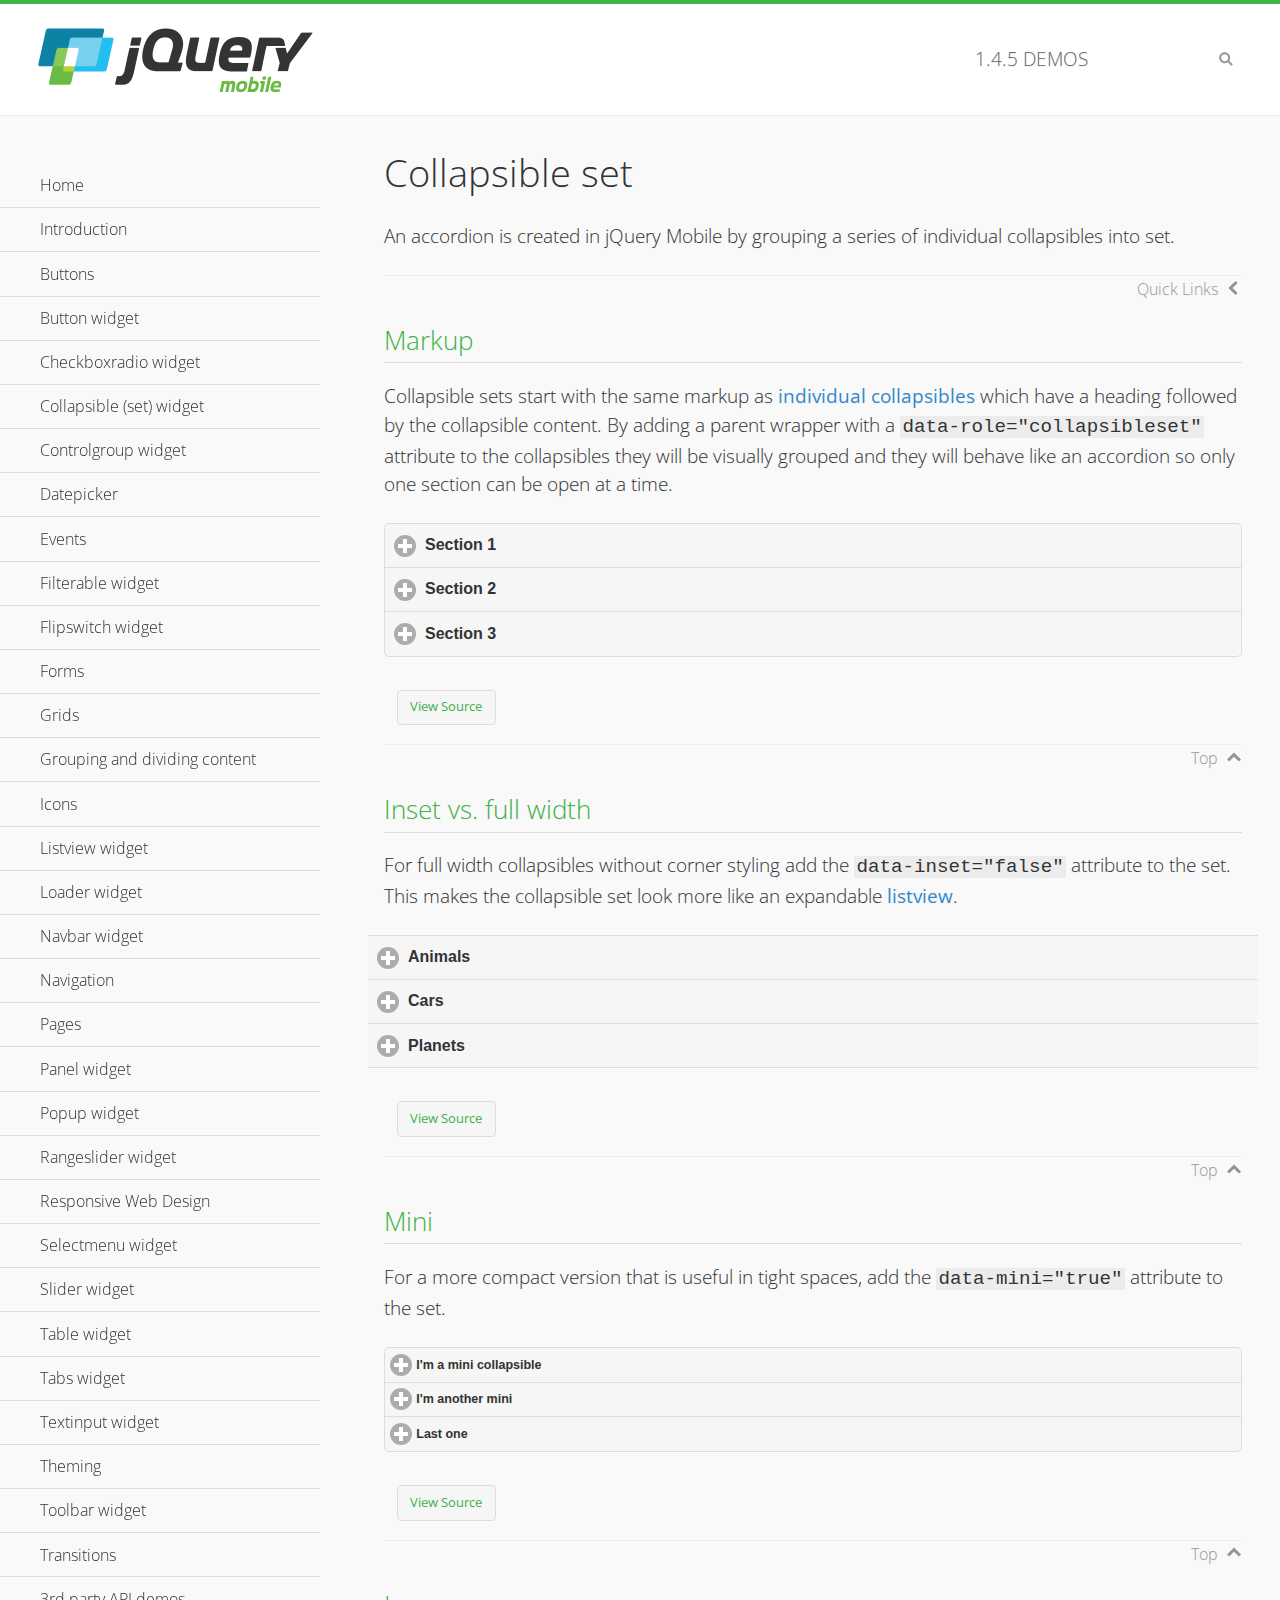
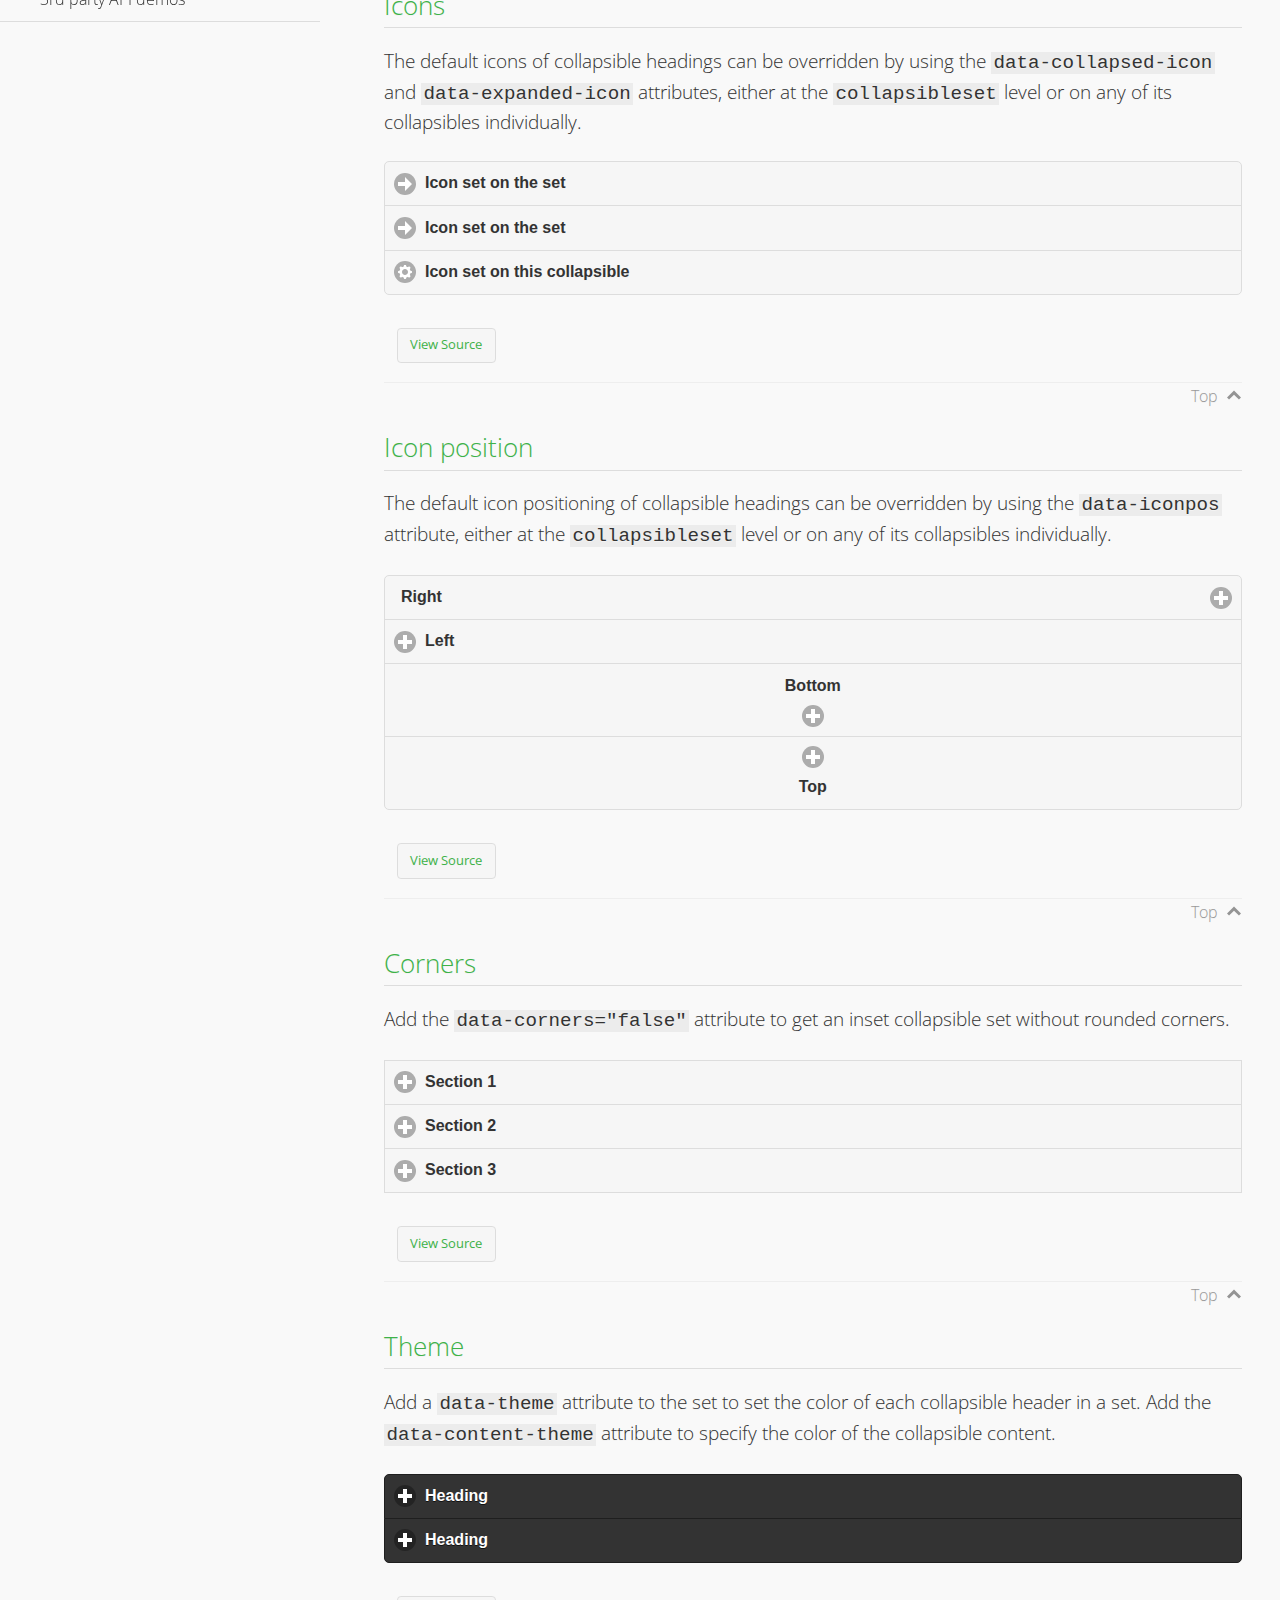
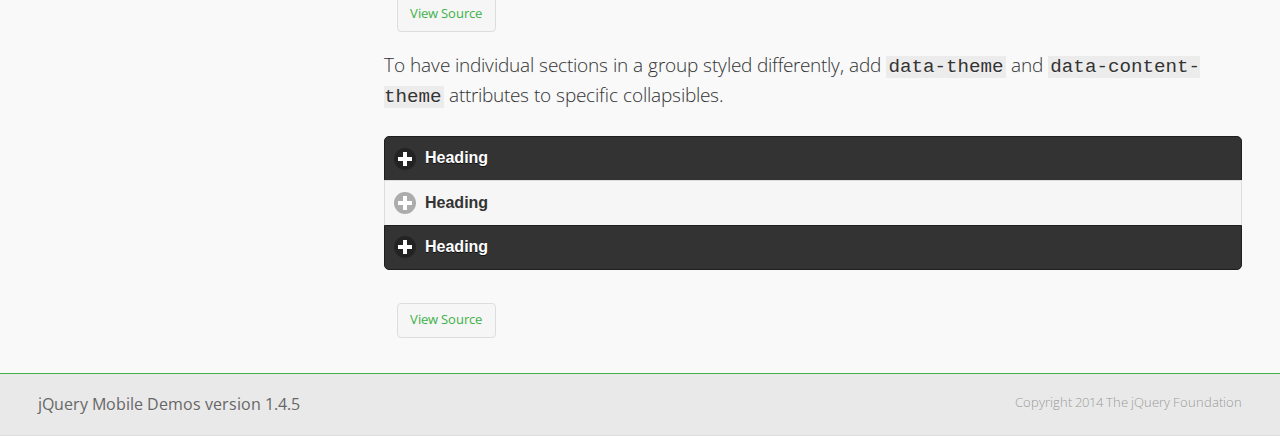
<file: js/jquery.mobile-1.4.5/demos/collapsibleset/index.html>
<!DOCTYPE html>
<html>
<head>
	<meta charset="utf-8">
	<meta name="viewport" content="width=device-width, initial-scale=1">
	<title>Collapsible set - jQuery Mobile Demos</title>
	<link rel="shortcut icon" href="../favicon.ico">
    <link rel="stylesheet" href="http://fonts.googleapis.com/css?family=Open+Sans:300,400,700">
	<link rel="stylesheet" href="../css/themes/default/jquery.mobile-1.4.5.min.css">
	<link rel="stylesheet" href="../_assets/css/jqm-demos.css">
	<script src="../js/jquery.js"></script>
	<script src="../_assets/js/index.js"></script>
	<script src="../js/jquery.mobile-1.4.5.min.js"></script>
</head>
<body>
<div data-role="page" class="jqm-demos" data-quicklinks="true">

	<div data-role="header" class="jqm-header">
		<h2><a href="../" title="jQuery Mobile Demos home"><img src="../_assets/img/jquery-logo.png" alt="jQuery Mobile"></a></h2>
		<p><span class="jqm-version"></span> Demos</p>
		<a href="#" class="jqm-navmenu-link ui-btn ui-btn-icon-notext ui-corner-all ui-icon-bars ui-nodisc-icon ui-alt-icon ui-btn-left">Menu</a>
		<a href="#" class="jqm-search-link ui-btn ui-btn-icon-notext ui-corner-all ui-icon-search ui-nodisc-icon ui-alt-icon ui-btn-right">Search</a>
	</div><!-- /header -->

	<div role="main" class="ui-content jqm-content">

		<h1>Collapsible set</h1>

		<p>An accordion is created in jQuery Mobile by grouping a series of individual collapsibles into set.</p>

		<h2>Markup</h2>

		<p>Collapsible sets start with the same markup as <a href="../collapsible/" data-ajax="false">individual collapsibles</a> which have a heading followed by the collapsible content. By adding a parent wrapper with a <code>data-role="collapsibleset"</code> attribute to the collapsibles they will be visually grouped and they will behave like an accordion so only one section can be open at a time.</p>

			<div data-demo-html="true">
				<div data-role="collapsibleset" data-theme="a" data-content-theme="a">
					<div data-role="collapsible">
						<h3>Section 1</h3>
					<p>I'm the collapsible content for section 1</p>
					</div>
					<div data-role="collapsible">
						<h3>Section 2</h3>
					<p>I'm the collapsible content for section 2</p>

					</div>
					<div data-role="collapsible">
						<h3>Section 3</h3>
					<p>I'm the collapsible content for section 3</p>
					</div>
				</div>
			</div><!--/demo-html -->

		<h2>Inset vs. full width</h2>

		<p>For full width collapsibles without corner styling add the <code>data-inset="false"</code> attribute to the set. This makes the collapsible set look more like an expandable <a href="../listview/">listview</a>.</p>

			<div data-demo-html="true">
				<div data-role="collapsibleset" data-inset="false">
					<div data-role="collapsible">
						<h3>Animals</h3>
						<ul data-role="listview" data-inset="false">
							<li>Cats</li>
							<li>Dogs</li>
							<li>Lizards</li>
							<li>Snakes</li>
						</ul>
					</div>
					<div data-role="collapsible">
						<h3>Cars</h3>
						<ul data-role="listview" data-inset="false">
							<li>Acura</li>
							<li>Audi</li>
							<li>BMW</li>
							<li>Cadillac</li>
						</ul>
					</div>
					<div data-role="collapsible">
						<h3>Planets</h3>
						<ul data-role="listview" data-inset="false">
							<li>Earth</li>
							<li>Jupiter</li>
							<li>Mars</li>
							<li>Mercury</li>
						</ul>
					</div>
				</div>
			</div><!--/demo-html -->

		<h2>Mini</h2>

		<p>For a more compact version that is useful in tight spaces, add the <code>data-mini="true"</code> attribute to the set. </p>

			<div data-demo-html="true">
				<div data-role="collapsibleset" data-theme="a" data-content-theme="a" data-mini="true">
					<div data-role="collapsible">
						<h3>I'm a mini collapsible</h3>
					<p>This is good for tight spaces.</p>
					</div>
					<div data-role="collapsible">
						<h3>I'm another mini</h3>
					<p>Here's some collapsible content.</p>

					</div>
					<div data-role="collapsible">
						<h3>Last one</h3>
					<p>Final bit of collapsible content.</p>
					</div>
				</div>
			</div><!--/demo-html -->

		<h2>Icons</h2>

		<p>The default icons of collapsible headings can be overridden by using the <code>data-collapsed-icon</code> and <code>data-expanded-icon</code> attributes, either at the <code>collapsibleset</code> level or on any of its collapsibles individually.</p>

			<div data-demo-html="true">
				<div data-role="collapsibleset" data-theme="a" data-content-theme="a" data-collapsed-icon="arrow-r" data-expanded-icon="arrow-d">
					<div data-role="collapsible">
						<h3>Icon set on the set</h3>
					<p>Specify the open and close icons on the set to apply it to all the collapsibles within.</p>
					</div>
					<div data-role="collapsible">
						<h3>Icon set on the set</h3>
					<p>This collapsible also gets the icon from the set.</p>
					</div>
					<div data-role="collapsible" data-collapsed-icon="gear" data-expanded-icon="delete">
						<h3>Icon set on this collapsible</h3>
					<p>The icons here are applied to this collapsible specifically, thus overriding the set icons.</p>
					</div>
				</div>
			</div><!--/demo-html -->

		<h2>Icon position</h2>

		<p>The default icon positioning of collapsible headings can be overridden by using the <code>data-iconpos</code> attribute, either at the <code>collapsibleset</code> level or on any of its collapsibles individually.</p>

			<div data-demo-html="true">
				<div data-role="collapsibleset" data-theme="a" data-content-theme="a" data-iconpos="right">
					<div data-role="collapsible">
						<h3>Right</h3>
					<p>Inherits icon positioning from <code>data-iconpos="right"</code> attribute on set.</p>
					</div>
					<div data-role="collapsible" data-iconpos="left">
						<h3>Left</h3>
					<p>Set via <code>data-iconpos="left"</code> attribute on the collapsible</p>
					</div>
					<div data-role="collapsible" data-iconpos="bottom">
						<h3>Bottom</h3>
					<p>Set via <code>data-iconpos="bottom"</code> attribute on the collapsible</p>
					</div>
					<div data-role="collapsible" data-iconpos="top">
						<h3>Top</h3>
					<p>Set via <code>data-iconpos="top"</code> attribute on the collapsible</p>
					</div>
				</div>
			</div><!--/demo-html -->

		<h2>Corners</h2>
		<p>Add the <code>data-corners="false"</code> attribute to get an inset collapsible set without rounded corners.</p>

			<div data-demo-html="true">
				<div data-role="collapsibleset" data-corners="false" data-theme="a" data-content-theme="a">
					<div data-role="collapsible">
						<h3>Section 1</h3>
					<p>Collapsible content</p>
					</div>
					<div data-role="collapsible">
						<h3>Section 2</h3>
					<p>Collapsible content</p>

					</div>
					<div data-role="collapsible">
						<h3>Section 3</h3>
					<p>Collapsible content</p>
					</div>
				</div>
			</div><!--/demo-html -->

		<h2>Theme</h2>

		<p>Add a <code>data-theme</code> attribute to the set to set the color of each collapsible header in a set. Add the <code>data-content-theme</code> attribute to specify the color of the collapsible content. </p>

			<div data-demo-html="true">
				<div data-role="collapsibleset" data-theme="b" data-content-theme="b">
					<div data-role="collapsible">
						<h3>Heading</h3>
						<p>Content</p>
					</div>
					<div data-role="collapsible">
						<h3>Heading</h3>
						<p>Content</p>
					</div>
				</div>
			</div><!--/demo-html -->

		<p>To have individual sections in a group styled differently, add <code>data-theme</code> and <code>data-content-theme</code> attributes to specific collapsibles.</p>

			<div data-demo-html="true">
				<div data-role="collapsibleset" data-theme="b" data-content-theme="b">
					<div data-role="collapsible">
						<h3>Heading</h3>
						<p>Content</p>
					</div>
					<div data-role="collapsible" data-theme="a" data-content-theme="a">
						<h3>Heading</h3>
						<p>Content</p>
					</div>
					<div data-role="collapsible">
						<h3>Heading</h3>
						<p>Content</p>
					</div>
				</div>
		</div><!--/demo-html -->

	</div><!-- /content -->
	    <div data-role="panel" class="jqm-navmenu-panel" data-position="left" data-display="overlay" data-theme="a">
	    	<ul class="jqm-list ui-alt-icon ui-nodisc-icon">
<li data-filtertext="demos homepage" data-icon="home"><a href=".././">Home</a></li>
<li data-filtertext="introduction overview getting started"><a href="../intro/" data-ajax="false">Introduction</a></li>
<li data-filtertext="buttons button markup buttonmarkup method anchor link button element"><a href="../button-markup/" data-ajax="false">Buttons</a></li>
<li data-filtertext="form button widget input button submit reset"><a href="../button/" data-ajax="false">Button widget</a></li>
<li data-role="collapsible" data-enhanced="true" data-collapsed-icon="carat-d" data-expanded-icon="carat-u" data-iconpos="right" data-inset="false" class="ui-collapsible ui-collapsible-themed-content ui-collapsible-collapsed">
	<h3 class="ui-collapsible-heading ui-collapsible-heading-collapsed">
		<a href="#" class="ui-collapsible-heading-toggle ui-btn ui-btn-icon-right ui-btn-inherit ui-icon-carat-d">
		    Checkboxradio widget<span class="ui-collapsible-heading-status"> click to expand contents</span>
		</a>
	</h3>
	<div class="ui-collapsible-content ui-body-inherit ui-collapsible-content-collapsed" aria-hidden="true">
		<ul>
			<li data-filtertext="form checkboxradio widget checkbox input checkboxes controlgroups"><a href="../checkboxradio-checkbox/" data-ajax="false">Checkboxes</a></li>
			<li data-filtertext="form checkboxradio widget radio input radio buttons controlgroups"><a href="../checkboxradio-radio/" data-ajax="false">Radio buttons</a></li>
		</ul>
	</div>
</li>
<li data-role="collapsible" data-enhanced="true" data-collapsed-icon="carat-d" data-expanded-icon="carat-u" data-iconpos="right" data-inset="false" class="ui-collapsible ui-collapsible-themed-content ui-collapsible-collapsed">
	<h3 class="ui-collapsible-heading ui-collapsible-heading-collapsed">
		<a href="#" class="ui-collapsible-heading-toggle ui-btn ui-btn-icon-right ui-btn-inherit ui-icon-carat-d">
			Collapsible (set) widget<span class="ui-collapsible-heading-status"> click to expand contents</span>
		</a>
	</h3>
	<div class="ui-collapsible-content ui-body-inherit ui-collapsible-content-collapsed" aria-hidden="true">
		<ul>
			<li data-filtertext="collapsibles content formatting"><a href="../collapsible/" data-ajax="false">Collapsible</a></li>
			<li data-filtertext="dynamic collapsible set accordion append expand"><a href="../collapsible-dynamic/" data-ajax="false">Dynamic collapsibles</a></li>
			<li data-filtertext="accordions collapsible set widget content formatting grouped collapsibles"><a href="../collapsibleset/" data-ajax="false">Collapsible set</a></li>
		</ul>
	</div>
</li>
<li data-role="collapsible" data-enhanced="true" data-collapsed-icon="carat-d" data-expanded-icon="carat-u" data-iconpos="right" data-inset="false" class="ui-collapsible ui-collapsible-themed-content ui-collapsible-collapsed">
	<h3 class="ui-collapsible-heading ui-collapsible-heading-collapsed">
		<a href="#" class="ui-collapsible-heading-toggle ui-btn ui-btn-icon-right ui-btn-inherit ui-icon-carat-d">
			Controlgroup widget<span class="ui-collapsible-heading-status"> click to expand contents</span>
		</a>
	</h3>
	<div class="ui-collapsible-content ui-body-inherit ui-collapsible-content-collapsed" aria-hidden="true">
		<ul>
			<li data-filtertext="controlgroups selectmenu checkboxradio input grouped buttons horizontal vertical"><a href="../controlgroup/" data-ajax="false">Controlgroup</a></li>
			<li data-filtertext="dynamic controlgroup dynamically add buttons"><a href="../controlgroup-dynamic/" data-ajax="false">Dynamic controlgroups</a></li>
		</ul>
	</div>
</li>
<li data-filtertext="form datepicker widget date input"><a href="../datepicker/" data-ajax="false">Datepicker</a></li>
<li data-role="collapsible" data-enhanced="true" data-collapsed-icon="carat-d" data-expanded-icon="carat-u" data-iconpos="right" data-inset="false" class="ui-collapsible ui-collapsible-themed-content ui-collapsible-collapsed">
	<h3 class="ui-collapsible-heading ui-collapsible-heading-collapsed">
		<a href="#" class="ui-collapsible-heading-toggle ui-btn ui-btn-icon-right ui-btn-inherit ui-icon-carat-d">
			Events<span class="ui-collapsible-heading-status"> click to expand contents</span>
		</a>
	</h3>
	<div class="ui-collapsible-content ui-body-inherit ui-collapsible-content-collapsed" aria-hidden="true">
		<ul>
			<li data-filtertext="swipe to delete list items listviews swipe events"><a href="../swipe-list/" data-ajax="false">Swipe list items</a></li>
			<li data-filtertext="swipe to navigate swipe page navigation swipe events"><a href="../swipe-page/" data-ajax="false">Swipe page navigation</a></li>
		</ul>
	</div>
</li>
<li data-filtertext="filterable filter elements sorting searching listview table"><a href="../filterable/" data-ajax="false">Filterable widget</a></li>
<li data-filtertext="form flipswitch widget flip toggle switch binary select checkbox input"><a href="../flipswitch/" data-ajax="false">Flipswitch widget</a></li>
<li data-role="collapsible" data-enhanced="true" data-collapsed-icon="carat-d" data-expanded-icon="carat-u" data-iconpos="right" data-inset="false" class="ui-collapsible ui-collapsible-themed-content ui-collapsible-collapsed">
	<h3 class="ui-collapsible-heading ui-collapsible-heading-collapsed">
		<a href="#" class="ui-collapsible-heading-toggle ui-btn ui-btn-icon-right ui-btn-inherit ui-icon-carat-d">
			Forms<span class="ui-collapsible-heading-status"> click to expand contents</span>
		</a>
	</h3>
	<div class="ui-collapsible-content ui-body-inherit ui-collapsible-content-collapsed" aria-hidden="true">
		<ul>
			<li data-filtertext="forms text checkbox radio range button submit reset inputs selects textarea slider flipswitch label form elements"><a href="../forms/" data-ajax="false">Forms</a></li>
			<li data-filtertext="form hide labels hidden accessible ui-hidden-accessible forms"><a href="../forms-label-hidden-accessible/" data-ajax="false">Hide labels</a></li>
			<li data-filtertext="form field containers fieldcontain ui-field-contain forms"><a href="../forms-field-contain/" data-ajax="false">Field containers</a></li>
			<li data-filtertext="forms disabled form elements"><a href="../forms-disabled/" data-ajax="false">Forms disabled</a></li>
			<li data-filtertext="forms gallery examples overview forms text checkbox radio range button submit reset inputs selects textarea slider flipswitch label form elements"><a href="../forms-gallery/" data-ajax="false">Forms gallery</a></li>
		</ul>
	</div>
</li>
<li data-role="collapsible" data-enhanced="true" data-collapsed-icon="carat-d" data-expanded-icon="carat-u" data-iconpos="right" data-inset="false" class="ui-collapsible ui-collapsible-themed-content ui-collapsible-collapsed">
	<h3 class="ui-collapsible-heading ui-collapsible-heading-collapsed">
		<a href="#" class="ui-collapsible-heading-toggle ui-btn ui-btn-icon-right ui-btn-inherit ui-icon-carat-d">
			Grids<span class="ui-collapsible-heading-status"> click to expand contents</span>
		</a>
	</h3>
	<div class="ui-collapsible-content ui-body-inherit ui-collapsible-content-collapsed" aria-hidden="true">
		<ul>
			<li data-filtertext="grids columns blocks content formatting rwd responsive css framework"><a href="../grids/" data-ajax="false">Grids</a></li>
			<li data-filtertext="buttons in grids css framework"><a href="../grids-buttons/" data-ajax="false">Buttons in grids</a></li>
			<li data-filtertext="custom responsive grids rwd css framework"><a href="../grids-custom-responsive/" data-ajax="false">Custom responsive grids</a></li>
		</ul>
	</div>
</li>
<li data-filtertext="blocks content formatting sections heading"><a href="../body-bar-classes/" data-ajax="false">Grouping and dividing content</a></li>
<li data-role="collapsible" data-enhanced="true" data-collapsed-icon="carat-d" data-expanded-icon="carat-u" data-iconpos="right" data-inset="false" class="ui-collapsible ui-collapsible-themed-content ui-collapsible-collapsed">
	<h3 class="ui-collapsible-heading ui-collapsible-heading-collapsed">
		<a href="#" class="ui-collapsible-heading-toggle ui-btn ui-btn-icon-right ui-btn-inherit ui-icon-carat-d">
			Icons<span class="ui-collapsible-heading-status"> click to expand contents</span>
		</a>
	</h3>
	<div class="ui-collapsible-content ui-body-inherit ui-collapsible-content-collapsed" aria-hidden="true">
		<ul>
			<li data-filtertext="button icons svg disc alt custom icon position"><a href="../icons/" data-ajax="false">Icons</a></li>
			<li data-filtertext=""><a href="../icons-grunticon/" data-ajax="false">Grunticon loader</a></li>
		</ul>
	</div>
</li>
<li data-role="collapsible" data-enhanced="true" data-collapsed-icon="carat-d" data-expanded-icon="carat-u" data-iconpos="right" data-inset="false" class="ui-collapsible ui-collapsible-themed-content ui-collapsible-collapsed">
	<h3 class="ui-collapsible-heading ui-collapsible-heading-collapsed">
		<a href="#" class="ui-collapsible-heading-toggle ui-btn ui-btn-icon-right ui-btn-inherit ui-icon-carat-d">
			Listview widget<span class="ui-collapsible-heading-status"> click to expand contents</span>
		</a>
	</h3>
	<div class="ui-collapsible-content ui-body-inherit ui-collapsible-content-collapsed" aria-hidden="true">
		<ul>
			<li data-filtertext="listview widget thumbnails icons nested split button collapsible ul ol"><a href="../listview/" data-ajax="false">Listview</a></li>
			<li data-filtertext="autocomplete filterable reveal listview filtertextbeforefilter placeholder"><a href="../listview-autocomplete/" data-ajax="false">Listview autocomplete</a></li>
			<li data-filtertext="autocomplete filterable reveal listview remote data filtertextbeforefilter placeholder"><a href="../listview-autocomplete-remote/" data-ajax="false">Listview autocomplete remote data</a></li>
			<li data-filtertext="autodividers anchor jump scroll linkbars listview lists ul ol"><a href="../listview-autodividers-linkbar/" data-ajax="false">Listview autodividers linkbar</a></li>
			<li data-filtertext="listview autodividers selector autodividersselector lists ul ol"><a href="../listview-autodividers-selector/" data-ajax="false">Listview autodividers selector</a></li>
			<li data-filtertext="listview nested list items"><a href="../listview-nested-lists/" data-ajax="false">Nested Listviews</a></li>
			<li data-filtertext="listview collapsible list items flat"><a href="../listview-collapsible-item-flat/" data-ajax="false">Listview collapsible list items (flat)</a></li>
			<li data-filtertext="listview collapsible list indented"><a href="../listview-collapsible-item-indented/" data-ajax="false">Listview collapsible list items (indented)</a></li>
			<li data-filtertext="grid listview responsive grids responsive listviews lists ul"><a href="../listview-grid/" data-ajax="false">Listview responsive grid</a></li>
		</ul>
	</div>
</li>
<li data-filtertext="loader widget page loading navigation overlay spinner"><a href="../loader/" data-ajax="false">Loader widget</a></li>
<li data-filtertext="navbar widget navmenu toolbars header footer"><a href="../navbar/" data-ajax="false">Navbar widget</a></li>
<li data-role="collapsible" data-enhanced="true" data-collapsed-icon="carat-d" data-expanded-icon="carat-u" data-iconpos="right" data-inset="false" class="ui-collapsible ui-collapsible-themed-content ui-collapsible-collapsed">
	<h3 class="ui-collapsible-heading ui-collapsible-heading-collapsed">
		<a href="#" class="ui-collapsible-heading-toggle ui-btn ui-btn-icon-right ui-btn-inherit ui-icon-carat-d">
			Navigation<span class="ui-collapsible-heading-status"> click to expand contents</span>
		</a>
	</h3>
	<div class="ui-collapsible-content ui-body-inherit ui-collapsible-content-collapsed" aria-hidden="true">
		<ul>
			<li data-filtertext="ajax navigation navigate widget history event method"><a href="../navigation/" data-ajax="false">Navigation</a></li>
			<li data-filtertext="linking pages page links navigation ajax prefetch cache"><a href="../navigation-linking-pages/" data-ajax="false">Linking pages</a></li>
			<!-- <li data-filtertext="php redirect server redirection server-side navigation"><a href="../navigation-php-redirect/" data-ajax="false">PHP redirect demo</a></li>-->
			<li data-filtertext="navigation redirection hash query"><a href="../navigation-hash-processing/" data-ajax="false">Hash processing demo</a></li>
			<li data-filtertext="navigation redirection hash query"><a href="../page-events/" data-ajax="false">Page Navigation Events</a></li>
		</ul>
	</div>
</li>
<li data-role="collapsible" data-enhanced="true" data-collapsed-icon="carat-d" data-expanded-icon="carat-u" data-iconpos="right" data-inset="false" class="ui-collapsible ui-collapsible-themed-content ui-collapsible-collapsed">
	<h3 class="ui-collapsible-heading ui-collapsible-heading-collapsed">
		<a href="#" class="ui-collapsible-heading-toggle ui-btn ui-btn-icon-right ui-btn-inherit ui-icon-carat-d">
			Pages<span class="ui-collapsible-heading-status"> click to expand contents</span>
		</a>
	</h3>
	<div class="ui-collapsible-content ui-body-inherit ui-collapsible-content-collapsed" aria-hidden="true">
		<ul>
			<li data-filtertext="pages page widget ajax navigation"><a href="../pages/" data-ajax="false">Pages</a></li>
			<li data-filtertext="single page"><a href="../pages-single-page/" data-ajax="false">Single page</a></li>
			<li data-filtertext="multipage multi-page page"><a href="../pages-multi-page/" data-ajax="false">Multi-page template</a></li>
			<li data-filtertext="dialog page widget modal popup"><a href="../pages-dialog/" data-ajax="false">Dialog page</a></li>
		</ul>
	</div>
</li>
<li data-role="collapsible" data-enhanced="true" data-collapsed-icon="carat-d" data-expanded-icon="carat-u" data-iconpos="right" data-inset="false" class="ui-collapsible ui-collapsible-themed-content ui-collapsible-collapsed">
	<h3 class="ui-collapsible-heading ui-collapsible-heading-collapsed">
		<a href="#" class="ui-collapsible-heading-toggle ui-btn ui-btn-icon-right ui-btn-inherit ui-icon-carat-d">
			Panel widget<span class="ui-collapsible-heading-status"> click to expand contents</span>
		</a>
	</h3>
	<div class="ui-collapsible-content ui-body-inherit ui-collapsible-content-collapsed" aria-hidden="true">
		<ul>
			<li data-filtertext="panel widget sliding panels reveal push overlay responsive"><a href="../panel/" data-ajax="false">Panel</a></li>
			<li data-filtertext=""><a href="../panel-external/" data-ajax="false">External panels</a></li>
			<li data-filtertext="panel "><a href="../panel-fixed/" data-ajax="false">Fixed panels</a></li>
			<li data-filtertext="panel slide panels sliding panels shadow rwd responsive breakpoint"><a href="../panel-responsive/" data-ajax="false">Panels responsive</a></li>
			<li data-filtertext="panel custom style custom panel width reveal shadow listview panel styling page background wrapper"><a href="../panel-styling/" data-ajax="false">Custom panel style</a></li>
			<li data-filtertext="panel open on swipe"><a href="../panel-swipe-open/" data-ajax="false">Panel open on swipe</a></li>
			<li data-filtertext="panels outside page internal external toolbars"><a href="../panel-external-internal/" data-ajax="false">Panel external and internal</a></li>
		</ul>
	</div>
</li>
<li data-role="collapsible" data-enhanced="true" data-collapsed-icon="carat-d" data-expanded-icon="carat-u" data-iconpos="right" data-inset="false" class="ui-collapsible ui-collapsible-themed-content ui-collapsible-collapsed">
	<h3 class="ui-collapsible-heading ui-collapsible-heading-collapsed">
		<a href="#" class="ui-collapsible-heading-toggle ui-btn ui-btn-icon-right ui-btn-inherit ui-icon-carat-d">
			Popup widget<span class="ui-collapsible-heading-status"> click to expand contents</span>
		</a>
	</h3>
	<div class="ui-collapsible-content ui-body-inherit ui-collapsible-content-collapsed" aria-hidden="true">
		<ul>
			<li data-filtertext="popup widget popups dialog modal transition tooltip lightbox form overlay screen flip pop fade transition"><a href="../popup/" data-ajax="false">Popup</a></li>
			<li data-filtertext="popup alignment position"><a href="../popup-alignment/" data-ajax="false">Popup alignment</a></li>
			<li data-filtertext="popup arrow size popups popover"><a href="../popup-arrow-size/" data-ajax="false">Popup arrow size</a></li>
			<li data-filtertext="dynamic popups popup images lightbox"><a href="../popup-dynamic/" data-ajax="false">Dynamic popups</a></li>
			<li data-filtertext="popups with iframes scaling"><a href="../popup-iframe/" data-ajax="false">Popups with iframes</a></li>
			<li data-filtertext="popup image scaling"><a href="../popup-image-scaling/" data-ajax="false">Popup image scaling</a></li>
			<li data-filtertext="external popup outside multi-page"><a href="../popup-outside-multipage/" data-ajax="false">Popup outside multi-page</a></li>
		</ul>
	</div>
</li>
<li data-filtertext="form rangeslider widget dual sliders dual handle sliders range input"><a href="../rangeslider/" data-ajax="false">Rangeslider widget</a></li>
<li data-filtertext="responsive web design rwd adaptive progressive enhancement PE accessible mobile breakpoints media query media queries"><a href="../rwd/" data-ajax="false">Responsive Web Design</a></li>
<li data-role="collapsible" data-enhanced="true" data-collapsed-icon="carat-d" data-expanded-icon="carat-u" data-iconpos="right" data-inset="false" class="ui-collapsible ui-collapsible-themed-content ui-collapsible-collapsed">
	<h3 class="ui-collapsible-heading ui-collapsible-heading-collapsed">
		<a href="#" class="ui-collapsible-heading-toggle ui-btn ui-btn-icon-right ui-btn-inherit ui-icon-carat-d">
			Selectmenu widget<span class="ui-collapsible-heading-status"> click to expand contents</span>
		</a>
	</h3>
	<div class="ui-collapsible-content ui-body-inherit ui-collapsible-content-collapsed" aria-hidden="true">
		<ul>
			<li data-filtertext="form selectmenu widget select input custom select menu selects"><a href="../selectmenu/" data-ajax="false">Selectmenu</a></li>
			<li data-filtertext="form custom select menu selectmenu widget custom menu option optgroup multiple selects"><a href="../selectmenu-custom/" data-ajax="false">Custom select menu</a></li>
			<li data-filtertext="filterable select filter popup dialog"><a href="../selectmenu-custom-filter/" data-ajax="false">Custom select menu with filter</a></li>
		</ul>
	</div>
</li>
<li data-role="collapsible" data-enhanced="true" data-collapsed-icon="carat-d" data-expanded-icon="carat-u" data-iconpos="right" data-inset="false" class="ui-collapsible ui-collapsible-themed-content ui-collapsible-collapsed">
	<h3 class="ui-collapsible-heading ui-collapsible-heading-collapsed">
		<a href="#" class="ui-collapsible-heading-toggle ui-btn ui-btn-icon-right ui-btn-inherit ui-icon-carat-d">
			Slider widget<span class="ui-collapsible-heading-status"> click to expand contents</span>
		</a>
	</h3>
	<div class="ui-collapsible-content ui-body-inherit ui-collapsible-content-collapsed" aria-hidden="true">
		<ul>
			<li data-filtertext="form slider widget range input single sliders"><a href="../slider/" data-ajax="false">Slider</a></li>
			<li data-filtertext="form slider widget flipswitch slider binary select flip toggle switch"><a href="../slider-flipswitch/" data-ajax="false">Slider flip toggle switch</a></li>
			<li data-filtertext="form slider tooltip handle value input range sliders"><a href="../slider-tooltip/" data-ajax="false">Slider tooltip</a></li>
		</ul>
	</div>
</li>
<li data-role="collapsible" data-enhanced="true" data-collapsed-icon="carat-d" data-expanded-icon="carat-u" data-iconpos="right" data-inset="false" class="ui-collapsible ui-collapsible-themed-content ui-collapsible-collapsed">
	<h3 class="ui-collapsible-heading ui-collapsible-heading-collapsed">
		<a href="#" class="ui-collapsible-heading-toggle ui-btn ui-btn-icon-right ui-btn-inherit ui-icon-carat-d">
			Table widget<span class="ui-collapsible-heading-status"> click to expand contents</span>
		</a>
	</h3>
	<div class="ui-collapsible-content ui-body-inherit ui-collapsible-content-collapsed" aria-hidden="true">
		<ul>
			<li data-filtertext="table widget reflow column toggle th td responsive tables rwd hide show tabular"><a href="../table-column-toggle/" data-ajax="false">Table Column Toggle</a></li>
			<li data-filtertext="table column toggle phone comparison demo"><a href="../table-column-toggle-example/" data-ajax="false">Table Column Toggle demo</a></li>
			<li data-filtertext="responsive tables table column toggle heading groups rwd breakpoint"><a href="../table-column-toggle-heading-groups/" data-ajax="false">Table Column Toggle heading groups</a></li>
			<li data-filtertext="responsive tables table column toggle hide rwd breakpoint customization options"><a href="../table-column-toggle-options/" data-ajax="false">Table Column Toggle options</a></li>
			<li data-filtertext="table reflow th td responsive rwd columns tabular"><a href="../table-reflow/" data-ajax="false">Table Reflow</a></li>
			<li data-filtertext="responsive tables table reflow heading groups rwd breakpoint"><a href="../table-reflow-heading-groups/" data-ajax="false">Table Reflow heading groups</a></li>
			<li data-filtertext="responsive tables table reflow stripes strokes table style"><a href="../table-reflow-stripes-strokes/" data-ajax="false">Table Reflow stripes and strokes</a></li>
			<li data-filtertext="responsive tables table reflow stack custom styles"><a href="../table-reflow-styling/" data-ajax="false">Table Reflow custom styles</a></li>
		</ul>
	</div>
</li>
<li data-filtertext="ui tabs widget"><a href="../tabs/" data-ajax="false">Tabs widget</a></li>
<li data-filtertext="form textinput widget text input textarea number date time tel email file color password"><a href="../textinput/" data-ajax="false">Textinput widget</a></li>
<li data-role="collapsible" data-enhanced="true" data-collapsed-icon="carat-d" data-expanded-icon="carat-u" data-iconpos="right" data-inset="false" class="ui-collapsible ui-collapsible-themed-content ui-collapsible-collapsed">
	<h3 class="ui-collapsible-heading ui-collapsible-heading-collapsed">
		<a href="#" class="ui-collapsible-heading-toggle ui-btn ui-btn-icon-right ui-btn-inherit ui-icon-carat-d">
			Theming<span class="ui-collapsible-heading-status"> click to expand contents</span>
		</a>
	</h3>
	<div class="ui-collapsible-content ui-body-inherit ui-collapsible-content-collapsed" aria-hidden="true">
		<ul>
			<li data-filtertext="default theme swatches theming style css"><a href="../theme-default/" data-ajax="false">Default theme</a></li>
			<li data-filtertext="classic theme old theme swatches theming style css"><a href="../theme-classic/" data-ajax="false">Classic theme</a></li>
		</ul>
	</div>
</li>
<li data-role="collapsible" data-enhanced="true" data-collapsed-icon="carat-d" data-expanded-icon="carat-u" data-iconpos="right" data-inset="false" class="ui-collapsible ui-collapsible-themed-content ui-collapsible-collapsed">
	<h3 class="ui-collapsible-heading ui-collapsible-heading-collapsed">
		<a href="#" class="ui-collapsible-heading-toggle ui-btn ui-btn-icon-right ui-btn-inherit ui-icon-carat-d">
			Toolbar widget<span class="ui-collapsible-heading-status"> click to expand contents</span>
		</a>
	</h3>
	<div class="ui-collapsible-content ui-body-inherit ui-collapsible-content-collapsed" aria-hidden="true">
		<ul>
			<li data-filtertext="toolbar widget header footer toolbars fixed fullscreen external sections"><a href="../toolbar/" data-ajax="false">Toolbar</a></li>
			<li data-filtertext="dynamic toolbars dynamically add toolbar header footer"><a href="../toolbar-dynamic/" data-ajax="false">Dynamic toolbars</a></li>
			<li data-filtertext="external toolbars header footer"><a href="../toolbar-external/" data-ajax="false">External toolbars</a></li>
			<li data-filtertext="fixed toolbars header footer"><a href="../toolbar-fixed/" data-ajax="false">Fixed toolbars</a></li>
			<li data-filtertext="fixed fullscreen toolbars header footer"><a href="../toolbar-fixed-fullscreen/" data-ajax="false">Fullscreen toolbars</a></li>
			<li data-filtertext="external fixed toolbars header footer"><a href="../toolbar-fixed-external/" data-ajax="false">Fixed external toolbars</a></li>
			<li data-filtertext="external persistent toolbars header footer navbar navmenu"><a href="../toolbar-fixed-persistent/" data-ajax="false">Persistent toolbars</a></li>
			<li data-filtertext="external ajax optimized toolbars persistent toolbars header footer navbar"><a href="../toolbar-fixed-persistent-optimized/" data-ajax="false">Ajax optimized toolbars</a></li>
			<li data-filtertext="form in toolbars header footer"><a href="../toolbar-fixed-forms/" data-ajax="false">Form in toolbar</a></li>
		</ul>
	</div>
</li>
<li data-filtertext="page transitions animated pages popup navigation flip slide fade pop"><a href="../transitions/" data-ajax="false">Transitions</a></li>
<li data-role="collapsible" data-enhanced="true" data-collapsed-icon="carat-d" data-expanded-icon="carat-u" data-iconpos="right" data-inset="false" class="ui-collapsible ui-collapsible-themed-content ui-collapsible-collapsed">
	<h3 class="ui-collapsible-heading ui-collapsible-heading-collapsed">
		<a href="#" class="ui-collapsible-heading-toggle ui-btn ui-btn-icon-right ui-btn-inherit ui-icon-carat-d">
			3rd party API demos<span class="ui-collapsible-heading-status"> click to expand contents</span>
		</a>
	</h3>
	<div class="ui-collapsible-content ui-body-inherit ui-collapsible-content-collapsed" aria-hidden="true">
		<ul>
			<li data-filtertext="backbone requirejs navigation router"><a href="../backbone-requirejs/" data-ajax="false">Backbone RequireJS</a></li>
			<li data-filtertext="google maps geolocation demo"><a href="../map-geolocation/" data-ajax="false">Google Maps geolocation</a></li>
			<li data-filtertext="google maps hybrid"><a href="../map-list-toggle/" data-ajax="false">Google Maps list toggle</a></li>
		</ul>
	</div>
</li>



		     </ul>
		</div><!-- /panel -->


	<div data-role="footer" data-position="fixed" data-tap-toggle="false" class="jqm-footer">
		<p>jQuery Mobile Demos version <span class="jqm-version"></span></p>
		<p>Copyright 2014 The jQuery Foundation</p>
	</div><!-- /footer -->
	<!-- TODO: This should become an external panel so we can add input to markup (unique ID) -->
    <div data-role="panel" class="jqm-search-panel" data-position="right" data-display="overlay" data-theme="a">
		<div class="jqm-search">
			<ul class="jqm-list" data-filter-placeholder="Search demos..." data-filter-reveal="true">
<li data-filtertext="demos homepage" data-icon="home"><a href=".././">Home</a></li>
<li data-filtertext="introduction overview getting started"><a href="../intro/" data-ajax="false">Introduction</a></li>
<li data-filtertext="buttons button markup buttonmarkup method anchor link button element"><a href="../button-markup/" data-ajax="false">Buttons</a></li>
<li data-filtertext="form button widget input button submit reset"><a href="../button/" data-ajax="false">Button widget</a></li>
<li data-role="collapsible" data-enhanced="true" data-collapsed-icon="carat-d" data-expanded-icon="carat-u" data-iconpos="right" data-inset="false" class="ui-collapsible ui-collapsible-themed-content ui-collapsible-collapsed">
	<h3 class="ui-collapsible-heading ui-collapsible-heading-collapsed">
		<a href="#" class="ui-collapsible-heading-toggle ui-btn ui-btn-icon-right ui-btn-inherit ui-icon-carat-d">
		    Checkboxradio widget<span class="ui-collapsible-heading-status"> click to expand contents</span>
		</a>
	</h3>
	<div class="ui-collapsible-content ui-body-inherit ui-collapsible-content-collapsed" aria-hidden="true">
		<ul>
			<li data-filtertext="form checkboxradio widget checkbox input checkboxes controlgroups"><a href="../checkboxradio-checkbox/" data-ajax="false">Checkboxes</a></li>
			<li data-filtertext="form checkboxradio widget radio input radio buttons controlgroups"><a href="../checkboxradio-radio/" data-ajax="false">Radio buttons</a></li>
		</ul>
	</div>
</li>
<li data-role="collapsible" data-enhanced="true" data-collapsed-icon="carat-d" data-expanded-icon="carat-u" data-iconpos="right" data-inset="false" class="ui-collapsible ui-collapsible-themed-content ui-collapsible-collapsed">
	<h3 class="ui-collapsible-heading ui-collapsible-heading-collapsed">
		<a href="#" class="ui-collapsible-heading-toggle ui-btn ui-btn-icon-right ui-btn-inherit ui-icon-carat-d">
			Collapsible (set) widget<span class="ui-collapsible-heading-status"> click to expand contents</span>
		</a>
	</h3>
	<div class="ui-collapsible-content ui-body-inherit ui-collapsible-content-collapsed" aria-hidden="true">
		<ul>
			<li data-filtertext="collapsibles content formatting"><a href="../collapsible/" data-ajax="false">Collapsible</a></li>
			<li data-filtertext="dynamic collapsible set accordion append expand"><a href="../collapsible-dynamic/" data-ajax="false">Dynamic collapsibles</a></li>
			<li data-filtertext="accordions collapsible set widget content formatting grouped collapsibles"><a href="../collapsibleset/" data-ajax="false">Collapsible set</a></li>
		</ul>
	</div>
</li>
<li data-role="collapsible" data-enhanced="true" data-collapsed-icon="carat-d" data-expanded-icon="carat-u" data-iconpos="right" data-inset="false" class="ui-collapsible ui-collapsible-themed-content ui-collapsible-collapsed">
	<h3 class="ui-collapsible-heading ui-collapsible-heading-collapsed">
		<a href="#" class="ui-collapsible-heading-toggle ui-btn ui-btn-icon-right ui-btn-inherit ui-icon-carat-d">
			Controlgroup widget<span class="ui-collapsible-heading-status"> click to expand contents</span>
		</a>
	</h3>
	<div class="ui-collapsible-content ui-body-inherit ui-collapsible-content-collapsed" aria-hidden="true">
		<ul>
			<li data-filtertext="controlgroups selectmenu checkboxradio input grouped buttons horizontal vertical"><a href="../controlgroup/" data-ajax="false">Controlgroup</a></li>
			<li data-filtertext="dynamic controlgroup dynamically add buttons"><a href="../controlgroup-dynamic/" data-ajax="false">Dynamic controlgroups</a></li>
		</ul>
	</div>
</li>
<li data-filtertext="form datepicker widget date input"><a href="../datepicker/" data-ajax="false">Datepicker</a></li>
<li data-role="collapsible" data-enhanced="true" data-collapsed-icon="carat-d" data-expanded-icon="carat-u" data-iconpos="right" data-inset="false" class="ui-collapsible ui-collapsible-themed-content ui-collapsible-collapsed">
	<h3 class="ui-collapsible-heading ui-collapsible-heading-collapsed">
		<a href="#" class="ui-collapsible-heading-toggle ui-btn ui-btn-icon-right ui-btn-inherit ui-icon-carat-d">
			Events<span class="ui-collapsible-heading-status"> click to expand contents</span>
		</a>
	</h3>
	<div class="ui-collapsible-content ui-body-inherit ui-collapsible-content-collapsed" aria-hidden="true">
		<ul>
			<li data-filtertext="swipe to delete list items listviews swipe events"><a href="../swipe-list/" data-ajax="false">Swipe list items</a></li>
			<li data-filtertext="swipe to navigate swipe page navigation swipe events"><a href="../swipe-page/" data-ajax="false">Swipe page navigation</a></li>
		</ul>
	</div>
</li>
<li data-filtertext="filterable filter elements sorting searching listview table"><a href="../filterable/" data-ajax="false">Filterable widget</a></li>
<li data-filtertext="form flipswitch widget flip toggle switch binary select checkbox input"><a href="../flipswitch/" data-ajax="false">Flipswitch widget</a></li>
<li data-role="collapsible" data-enhanced="true" data-collapsed-icon="carat-d" data-expanded-icon="carat-u" data-iconpos="right" data-inset="false" class="ui-collapsible ui-collapsible-themed-content ui-collapsible-collapsed">
	<h3 class="ui-collapsible-heading ui-collapsible-heading-collapsed">
		<a href="#" class="ui-collapsible-heading-toggle ui-btn ui-btn-icon-right ui-btn-inherit ui-icon-carat-d">
			Forms<span class="ui-collapsible-heading-status"> click to expand contents</span>
		</a>
	</h3>
	<div class="ui-collapsible-content ui-body-inherit ui-collapsible-content-collapsed" aria-hidden="true">
		<ul>
			<li data-filtertext="forms text checkbox radio range button submit reset inputs selects textarea slider flipswitch label form elements"><a href="../forms/" data-ajax="false">Forms</a></li>
			<li data-filtertext="form hide labels hidden accessible ui-hidden-accessible forms"><a href="../forms-label-hidden-accessible/" data-ajax="false">Hide labels</a></li>
			<li data-filtertext="form field containers fieldcontain ui-field-contain forms"><a href="../forms-field-contain/" data-ajax="false">Field containers</a></li>
			<li data-filtertext="forms disabled form elements"><a href="../forms-disabled/" data-ajax="false">Forms disabled</a></li>
			<li data-filtertext="forms gallery examples overview forms text checkbox radio range button submit reset inputs selects textarea slider flipswitch label form elements"><a href="../forms-gallery/" data-ajax="false">Forms gallery</a></li>
		</ul>
	</div>
</li>
<li data-role="collapsible" data-enhanced="true" data-collapsed-icon="carat-d" data-expanded-icon="carat-u" data-iconpos="right" data-inset="false" class="ui-collapsible ui-collapsible-themed-content ui-collapsible-collapsed">
	<h3 class="ui-collapsible-heading ui-collapsible-heading-collapsed">
		<a href="#" class="ui-collapsible-heading-toggle ui-btn ui-btn-icon-right ui-btn-inherit ui-icon-carat-d">
			Grids<span class="ui-collapsible-heading-status"> click to expand contents</span>
		</a>
	</h3>
	<div class="ui-collapsible-content ui-body-inherit ui-collapsible-content-collapsed" aria-hidden="true">
		<ul>
			<li data-filtertext="grids columns blocks content formatting rwd responsive css framework"><a href="../grids/" data-ajax="false">Grids</a></li>
			<li data-filtertext="buttons in grids css framework"><a href="../grids-buttons/" data-ajax="false">Buttons in grids</a></li>
			<li data-filtertext="custom responsive grids rwd css framework"><a href="../grids-custom-responsive/" data-ajax="false">Custom responsive grids</a></li>
		</ul>
	</div>
</li>
<li data-filtertext="blocks content formatting sections heading"><a href="../body-bar-classes/" data-ajax="false">Grouping and dividing content</a></li>
<li data-role="collapsible" data-enhanced="true" data-collapsed-icon="carat-d" data-expanded-icon="carat-u" data-iconpos="right" data-inset="false" class="ui-collapsible ui-collapsible-themed-content ui-collapsible-collapsed">
	<h3 class="ui-collapsible-heading ui-collapsible-heading-collapsed">
		<a href="#" class="ui-collapsible-heading-toggle ui-btn ui-btn-icon-right ui-btn-inherit ui-icon-carat-d">
			Icons<span class="ui-collapsible-heading-status"> click to expand contents</span>
		</a>
	</h3>
	<div class="ui-collapsible-content ui-body-inherit ui-collapsible-content-collapsed" aria-hidden="true">
		<ul>
			<li data-filtertext="button icons svg disc alt custom icon position"><a href="../icons/" data-ajax="false">Icons</a></li>
			<li data-filtertext=""><a href="../icons-grunticon/" data-ajax="false">Grunticon loader</a></li>
		</ul>
	</div>
</li>
<li data-role="collapsible" data-enhanced="true" data-collapsed-icon="carat-d" data-expanded-icon="carat-u" data-iconpos="right" data-inset="false" class="ui-collapsible ui-collapsible-themed-content ui-collapsible-collapsed">
	<h3 class="ui-collapsible-heading ui-collapsible-heading-collapsed">
		<a href="#" class="ui-collapsible-heading-toggle ui-btn ui-btn-icon-right ui-btn-inherit ui-icon-carat-d">
			Listview widget<span class="ui-collapsible-heading-status"> click to expand contents</span>
		</a>
	</h3>
	<div class="ui-collapsible-content ui-body-inherit ui-collapsible-content-collapsed" aria-hidden="true">
		<ul>
			<li data-filtertext="listview widget thumbnails icons nested split button collapsible ul ol"><a href="../listview/" data-ajax="false">Listview</a></li>
			<li data-filtertext="autocomplete filterable reveal listview filtertextbeforefilter placeholder"><a href="../listview-autocomplete/" data-ajax="false">Listview autocomplete</a></li>
			<li data-filtertext="autocomplete filterable reveal listview remote data filtertextbeforefilter placeholder"><a href="../listview-autocomplete-remote/" data-ajax="false">Listview autocomplete remote data</a></li>
			<li data-filtertext="autodividers anchor jump scroll linkbars listview lists ul ol"><a href="../listview-autodividers-linkbar/" data-ajax="false">Listview autodividers linkbar</a></li>
			<li data-filtertext="listview autodividers selector autodividersselector lists ul ol"><a href="../listview-autodividers-selector/" data-ajax="false">Listview autodividers selector</a></li>
			<li data-filtertext="listview nested list items"><a href="../listview-nested-lists/" data-ajax="false">Nested Listviews</a></li>
			<li data-filtertext="listview collapsible list items flat"><a href="../listview-collapsible-item-flat/" data-ajax="false">Listview collapsible list items (flat)</a></li>
			<li data-filtertext="listview collapsible list indented"><a href="../listview-collapsible-item-indented/" data-ajax="false">Listview collapsible list items (indented)</a></li>
			<li data-filtertext="grid listview responsive grids responsive listviews lists ul"><a href="../listview-grid/" data-ajax="false">Listview responsive grid</a></li>
		</ul>
	</div>
</li>
<li data-filtertext="loader widget page loading navigation overlay spinner"><a href="../loader/" data-ajax="false">Loader widget</a></li>
<li data-filtertext="navbar widget navmenu toolbars header footer"><a href="../navbar/" data-ajax="false">Navbar widget</a></li>
<li data-role="collapsible" data-enhanced="true" data-collapsed-icon="carat-d" data-expanded-icon="carat-u" data-iconpos="right" data-inset="false" class="ui-collapsible ui-collapsible-themed-content ui-collapsible-collapsed">
	<h3 class="ui-collapsible-heading ui-collapsible-heading-collapsed">
		<a href="#" class="ui-collapsible-heading-toggle ui-btn ui-btn-icon-right ui-btn-inherit ui-icon-carat-d">
			Navigation<span class="ui-collapsible-heading-status"> click to expand contents</span>
		</a>
	</h3>
	<div class="ui-collapsible-content ui-body-inherit ui-collapsible-content-collapsed" aria-hidden="true">
		<ul>
			<li data-filtertext="ajax navigation navigate widget history event method"><a href="../navigation/" data-ajax="false">Navigation</a></li>
			<li data-filtertext="linking pages page links navigation ajax prefetch cache"><a href="../navigation-linking-pages/" data-ajax="false">Linking pages</a></li>
			<!-- <li data-filtertext="php redirect server redirection server-side navigation"><a href="../navigation-php-redirect/" data-ajax="false">PHP redirect demo</a></li>-->
			<li data-filtertext="navigation redirection hash query"><a href="../navigation-hash-processing/" data-ajax="false">Hash processing demo</a></li>
			<li data-filtertext="navigation redirection hash query"><a href="../page-events/" data-ajax="false">Page Navigation Events</a></li>
		</ul>
	</div>
</li>
<li data-role="collapsible" data-enhanced="true" data-collapsed-icon="carat-d" data-expanded-icon="carat-u" data-iconpos="right" data-inset="false" class="ui-collapsible ui-collapsible-themed-content ui-collapsible-collapsed">
	<h3 class="ui-collapsible-heading ui-collapsible-heading-collapsed">
		<a href="#" class="ui-collapsible-heading-toggle ui-btn ui-btn-icon-right ui-btn-inherit ui-icon-carat-d">
			Pages<span class="ui-collapsible-heading-status"> click to expand contents</span>
		</a>
	</h3>
	<div class="ui-collapsible-content ui-body-inherit ui-collapsible-content-collapsed" aria-hidden="true">
		<ul>
			<li data-filtertext="pages page widget ajax navigation"><a href="../pages/" data-ajax="false">Pages</a></li>
			<li data-filtertext="single page"><a href="../pages-single-page/" data-ajax="false">Single page</a></li>
			<li data-filtertext="multipage multi-page page"><a href="../pages-multi-page/" data-ajax="false">Multi-page template</a></li>
			<li data-filtertext="dialog page widget modal popup"><a href="../pages-dialog/" data-ajax="false">Dialog page</a></li>
		</ul>
	</div>
</li>
<li data-role="collapsible" data-enhanced="true" data-collapsed-icon="carat-d" data-expanded-icon="carat-u" data-iconpos="right" data-inset="false" class="ui-collapsible ui-collapsible-themed-content ui-collapsible-collapsed">
	<h3 class="ui-collapsible-heading ui-collapsible-heading-collapsed">
		<a href="#" class="ui-collapsible-heading-toggle ui-btn ui-btn-icon-right ui-btn-inherit ui-icon-carat-d">
			Panel widget<span class="ui-collapsible-heading-status"> click to expand contents</span>
		</a>
	</h3>
	<div class="ui-collapsible-content ui-body-inherit ui-collapsible-content-collapsed" aria-hidden="true">
		<ul>
			<li data-filtertext="panel widget sliding panels reveal push overlay responsive"><a href="../panel/" data-ajax="false">Panel</a></li>
			<li data-filtertext=""><a href="../panel-external/" data-ajax="false">External panels</a></li>
			<li data-filtertext="panel "><a href="../panel-fixed/" data-ajax="false">Fixed panels</a></li>
			<li data-filtertext="panel slide panels sliding panels shadow rwd responsive breakpoint"><a href="../panel-responsive/" data-ajax="false">Panels responsive</a></li>
			<li data-filtertext="panel custom style custom panel width reveal shadow listview panel styling page background wrapper"><a href="../panel-styling/" data-ajax="false">Custom panel style</a></li>
			<li data-filtertext="panel open on swipe"><a href="../panel-swipe-open/" data-ajax="false">Panel open on swipe</a></li>
			<li data-filtertext="panels outside page internal external toolbars"><a href="../panel-external-internal/" data-ajax="false">Panel external and internal</a></li>
		</ul>
	</div>
</li>
<li data-role="collapsible" data-enhanced="true" data-collapsed-icon="carat-d" data-expanded-icon="carat-u" data-iconpos="right" data-inset="false" class="ui-collapsible ui-collapsible-themed-content ui-collapsible-collapsed">
	<h3 class="ui-collapsible-heading ui-collapsible-heading-collapsed">
		<a href="#" class="ui-collapsible-heading-toggle ui-btn ui-btn-icon-right ui-btn-inherit ui-icon-carat-d">
			Popup widget<span class="ui-collapsible-heading-status"> click to expand contents</span>
		</a>
	</h3>
	<div class="ui-collapsible-content ui-body-inherit ui-collapsible-content-collapsed" aria-hidden="true">
		<ul>
			<li data-filtertext="popup widget popups dialog modal transition tooltip lightbox form overlay screen flip pop fade transition"><a href="../popup/" data-ajax="false">Popup</a></li>
			<li data-filtertext="popup alignment position"><a href="../popup-alignment/" data-ajax="false">Popup alignment</a></li>
			<li data-filtertext="popup arrow size popups popover"><a href="../popup-arrow-size/" data-ajax="false">Popup arrow size</a></li>
			<li data-filtertext="dynamic popups popup images lightbox"><a href="../popup-dynamic/" data-ajax="false">Dynamic popups</a></li>
			<li data-filtertext="popups with iframes scaling"><a href="../popup-iframe/" data-ajax="false">Popups with iframes</a></li>
			<li data-filtertext="popup image scaling"><a href="../popup-image-scaling/" data-ajax="false">Popup image scaling</a></li>
			<li data-filtertext="external popup outside multi-page"><a href="../popup-outside-multipage/" data-ajax="false">Popup outside multi-page</a></li>
		</ul>
	</div>
</li>
<li data-filtertext="form rangeslider widget dual sliders dual handle sliders range input"><a href="../rangeslider/" data-ajax="false">Rangeslider widget</a></li>
<li data-filtertext="responsive web design rwd adaptive progressive enhancement PE accessible mobile breakpoints media query media queries"><a href="../rwd/" data-ajax="false">Responsive Web Design</a></li>
<li data-role="collapsible" data-enhanced="true" data-collapsed-icon="carat-d" data-expanded-icon="carat-u" data-iconpos="right" data-inset="false" class="ui-collapsible ui-collapsible-themed-content ui-collapsible-collapsed">
	<h3 class="ui-collapsible-heading ui-collapsible-heading-collapsed">
		<a href="#" class="ui-collapsible-heading-toggle ui-btn ui-btn-icon-right ui-btn-inherit ui-icon-carat-d">
			Selectmenu widget<span class="ui-collapsible-heading-status"> click to expand contents</span>
		</a>
	</h3>
	<div class="ui-collapsible-content ui-body-inherit ui-collapsible-content-collapsed" aria-hidden="true">
		<ul>
			<li data-filtertext="form selectmenu widget select input custom select menu selects"><a href="../selectmenu/" data-ajax="false">Selectmenu</a></li>
			<li data-filtertext="form custom select menu selectmenu widget custom menu option optgroup multiple selects"><a href="../selectmenu-custom/" data-ajax="false">Custom select menu</a></li>
			<li data-filtertext="filterable select filter popup dialog"><a href="../selectmenu-custom-filter/" data-ajax="false">Custom select menu with filter</a></li>
		</ul>
	</div>
</li>
<li data-role="collapsible" data-enhanced="true" data-collapsed-icon="carat-d" data-expanded-icon="carat-u" data-iconpos="right" data-inset="false" class="ui-collapsible ui-collapsible-themed-content ui-collapsible-collapsed">
	<h3 class="ui-collapsible-heading ui-collapsible-heading-collapsed">
		<a href="#" class="ui-collapsible-heading-toggle ui-btn ui-btn-icon-right ui-btn-inherit ui-icon-carat-d">
			Slider widget<span class="ui-collapsible-heading-status"> click to expand contents</span>
		</a>
	</h3>
	<div class="ui-collapsible-content ui-body-inherit ui-collapsible-content-collapsed" aria-hidden="true">
		<ul>
			<li data-filtertext="form slider widget range input single sliders"><a href="../slider/" data-ajax="false">Slider</a></li>
			<li data-filtertext="form slider widget flipswitch slider binary select flip toggle switch"><a href="../slider-flipswitch/" data-ajax="false">Slider flip toggle switch</a></li>
			<li data-filtertext="form slider tooltip handle value input range sliders"><a href="../slider-tooltip/" data-ajax="false">Slider tooltip</a></li>
		</ul>
	</div>
</li>
<li data-role="collapsible" data-enhanced="true" data-collapsed-icon="carat-d" data-expanded-icon="carat-u" data-iconpos="right" data-inset="false" class="ui-collapsible ui-collapsible-themed-content ui-collapsible-collapsed">
	<h3 class="ui-collapsible-heading ui-collapsible-heading-collapsed">
		<a href="#" class="ui-collapsible-heading-toggle ui-btn ui-btn-icon-right ui-btn-inherit ui-icon-carat-d">
			Table widget<span class="ui-collapsible-heading-status"> click to expand contents</span>
		</a>
	</h3>
	<div class="ui-collapsible-content ui-body-inherit ui-collapsible-content-collapsed" aria-hidden="true">
		<ul>
			<li data-filtertext="table widget reflow column toggle th td responsive tables rwd hide show tabular"><a href="../table-column-toggle/" data-ajax="false">Table Column Toggle</a></li>
			<li data-filtertext="table column toggle phone comparison demo"><a href="../table-column-toggle-example/" data-ajax="false">Table Column Toggle demo</a></li>
			<li data-filtertext="responsive tables table column toggle heading groups rwd breakpoint"><a href="../table-column-toggle-heading-groups/" data-ajax="false">Table Column Toggle heading groups</a></li>
			<li data-filtertext="responsive tables table column toggle hide rwd breakpoint customization options"><a href="../table-column-toggle-options/" data-ajax="false">Table Column Toggle options</a></li>
			<li data-filtertext="table reflow th td responsive rwd columns tabular"><a href="../table-reflow/" data-ajax="false">Table Reflow</a></li>
			<li data-filtertext="responsive tables table reflow heading groups rwd breakpoint"><a href="../table-reflow-heading-groups/" data-ajax="false">Table Reflow heading groups</a></li>
			<li data-filtertext="responsive tables table reflow stripes strokes table style"><a href="../table-reflow-stripes-strokes/" data-ajax="false">Table Reflow stripes and strokes</a></li>
			<li data-filtertext="responsive tables table reflow stack custom styles"><a href="../table-reflow-styling/" data-ajax="false">Table Reflow custom styles</a></li>
		</ul>
	</div>
</li>
<li data-filtertext="ui tabs widget"><a href="../tabs/" data-ajax="false">Tabs widget</a></li>
<li data-filtertext="form textinput widget text input textarea number date time tel email file color password"><a href="../textinput/" data-ajax="false">Textinput widget</a></li>
<li data-role="collapsible" data-enhanced="true" data-collapsed-icon="carat-d" data-expanded-icon="carat-u" data-iconpos="right" data-inset="false" class="ui-collapsible ui-collapsible-themed-content ui-collapsible-collapsed">
	<h3 class="ui-collapsible-heading ui-collapsible-heading-collapsed">
		<a href="#" class="ui-collapsible-heading-toggle ui-btn ui-btn-icon-right ui-btn-inherit ui-icon-carat-d">
			Theming<span class="ui-collapsible-heading-status"> click to expand contents</span>
		</a>
	</h3>
	<div class="ui-collapsible-content ui-body-inherit ui-collapsible-content-collapsed" aria-hidden="true">
		<ul>
			<li data-filtertext="default theme swatches theming style css"><a href="../theme-default/" data-ajax="false">Default theme</a></li>
			<li data-filtertext="classic theme old theme swatches theming style css"><a href="../theme-classic/" data-ajax="false">Classic theme</a></li>
		</ul>
	</div>
</li>
<li data-role="collapsible" data-enhanced="true" data-collapsed-icon="carat-d" data-expanded-icon="carat-u" data-iconpos="right" data-inset="false" class="ui-collapsible ui-collapsible-themed-content ui-collapsible-collapsed">
	<h3 class="ui-collapsible-heading ui-collapsible-heading-collapsed">
		<a href="#" class="ui-collapsible-heading-toggle ui-btn ui-btn-icon-right ui-btn-inherit ui-icon-carat-d">
			Toolbar widget<span class="ui-collapsible-heading-status"> click to expand contents</span>
		</a>
	</h3>
	<div class="ui-collapsible-content ui-body-inherit ui-collapsible-content-collapsed" aria-hidden="true">
		<ul>
			<li data-filtertext="toolbar widget header footer toolbars fixed fullscreen external sections"><a href="../toolbar/" data-ajax="false">Toolbar</a></li>
			<li data-filtertext="dynamic toolbars dynamically add toolbar header footer"><a href="../toolbar-dynamic/" data-ajax="false">Dynamic toolbars</a></li>
			<li data-filtertext="external toolbars header footer"><a href="../toolbar-external/" data-ajax="false">External toolbars</a></li>
			<li data-filtertext="fixed toolbars header footer"><a href="../toolbar-fixed/" data-ajax="false">Fixed toolbars</a></li>
			<li data-filtertext="fixed fullscreen toolbars header footer"><a href="../toolbar-fixed-fullscreen/" data-ajax="false">Fullscreen toolbars</a></li>
			<li data-filtertext="external fixed toolbars header footer"><a href="../toolbar-fixed-external/" data-ajax="false">Fixed external toolbars</a></li>
			<li data-filtertext="external persistent toolbars header footer navbar navmenu"><a href="../toolbar-fixed-persistent/" data-ajax="false">Persistent toolbars</a></li>
			<li data-filtertext="external ajax optimized toolbars persistent toolbars header footer navbar"><a href="../toolbar-fixed-persistent-optimized/" data-ajax="false">Ajax optimized toolbars</a></li>
			<li data-filtertext="form in toolbars header footer"><a href="../toolbar-fixed-forms/" data-ajax="false">Form in toolbar</a></li>
		</ul>
	</div>
</li>
<li data-filtertext="page transitions animated pages popup navigation flip slide fade pop"><a href="../transitions/" data-ajax="false">Transitions</a></li>
<li data-role="collapsible" data-enhanced="true" data-collapsed-icon="carat-d" data-expanded-icon="carat-u" data-iconpos="right" data-inset="false" class="ui-collapsible ui-collapsible-themed-content ui-collapsible-collapsed">
	<h3 class="ui-collapsible-heading ui-collapsible-heading-collapsed">
		<a href="#" class="ui-collapsible-heading-toggle ui-btn ui-btn-icon-right ui-btn-inherit ui-icon-carat-d">
			3rd party API demos<span class="ui-collapsible-heading-status"> click to expand contents</span>
		</a>
	</h3>
	<div class="ui-collapsible-content ui-body-inherit ui-collapsible-content-collapsed" aria-hidden="true">
		<ul>
			<li data-filtertext="backbone requirejs navigation router"><a href="../backbone-requirejs/" data-ajax="false">Backbone RequireJS</a></li>
			<li data-filtertext="google maps geolocation demo"><a href="../map-geolocation/" data-ajax="false">Google Maps geolocation</a></li>
			<li data-filtertext="google maps hybrid"><a href="../map-list-toggle/" data-ajax="false">Google Maps list toggle</a></li>
		</ul>
	</div>
</li>



			</ul>
		</div>
	</div><!-- /panel -->


</div><!-- /page -->

</body>
</html>
</file>
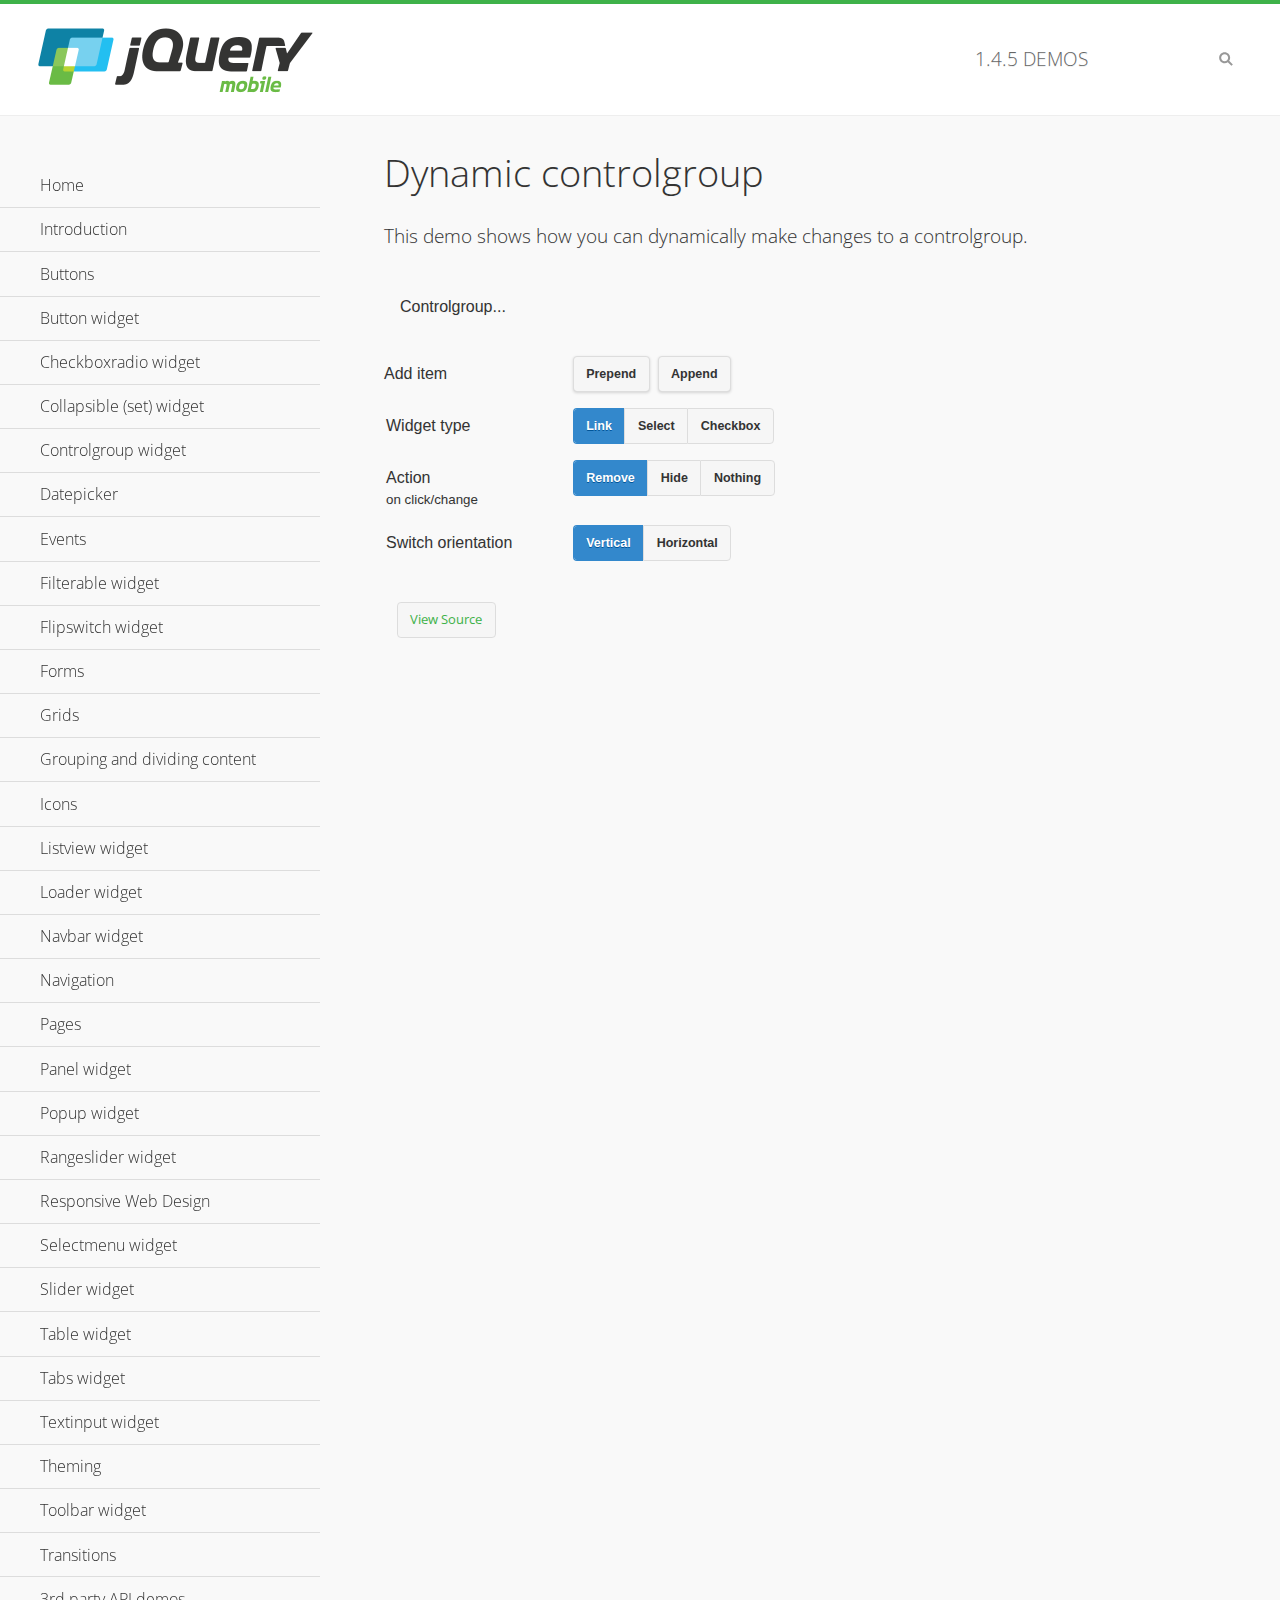
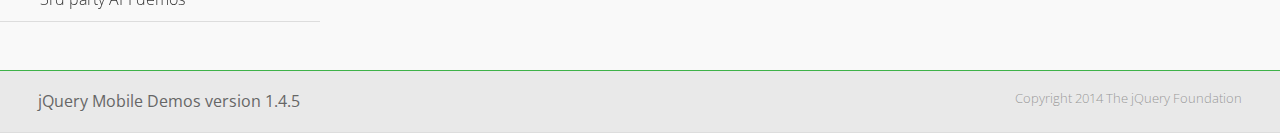
<file: js/jquery.mobile-1.4.5/demos/controlgroup-dynamic/index.html>
<!DOCTYPE html>
<html>
<head>
	<meta charset="utf-8">
	<meta name="viewport" content="width=device-width, initial-scale=1">
	<title>Dynamic controlgroup - jQuery Mobile Demos</title>
	<link rel="shortcut icon" href="../favicon.ico">
    <link rel="stylesheet" href="http://fonts.googleapis.com/css?family=Open+Sans:300,400,700">
	<link rel="stylesheet" href="../css/themes/default/jquery.mobile-1.4.5.min.css">
	<link rel="stylesheet" href="../_assets/css/jqm-demos.css">
	<script src="../js/jquery.js"></script>
	<script src="../_assets/js/index.js"></script>
	<script src="../js/jquery.mobile-1.4.5.min.js"></script>
	<script>
		( function( $, undefined ) {
			var counter = 0;
			$( document ).bind( "pagecreate", function( e ) {
				$( "#prepend, #append", e.target ).on( "click", function( e ) {
					counter++;

					var widgetType = $( "[name='radio-widget']:checked" ).attr( "id" ),
						group = $( "#my-controlgroup" ),
						$el,
						action = function() {
							var action = $( "[name='radio-action']:checked" ).attr( "id" );
							if ( $( $el[1] ).is( "select" ) && action === "hide" ) {
								$el = $( $el[1] ).parents( ".ui-select" );
							}
							$el[ action ]();
							group.controlgroup( "refresh" );
						};

					if ( widgetType === "link" ) {

						$el = $( "<a href='#'>Link " + counter + "</a>" ).bind( "click", action );
						$( "#my-controlgroup" ).controlgroup( "container" )[ $( this ).attr( "id" ) ]( $el );
						$el.buttonMarkup();

					} else if ( widgetType === "select" ) {

						$el = $( "<label for='widget" + counter + "'>Select " + counter + "</label><select id='widget" + counter + "'><option value='option1'>Select " + counter + "</option><option value='option2'>Select option</option></select>" );
						$( $el[ 1 ] ).bind( "change", action);
						$( "#my-controlgroup" ).controlgroup( "container" )[ $( this ).attr( "id" ) ]( $el );
						$( $el[ 1 ] ).selectmenu();

					} else {

						$el = $( "<label for='widget" + counter + "'>Checkbox " + counter + "</label><input type='checkbox' id='widget" + counter + "'></input>" );
						$( $el[ 1 ] ).bind( "change", action );
						$( "#my-controlgroup" ).controlgroup( "container" )[ $( this ).attr( "id" ) ]( $el );
						$( $el[ 1 ] ).checkboxradio();

					}

					group.controlgroup( "refresh" );
				});

				$( "[name='radio-orientation']" ).bind( "change", function( e ) {
					$( "#my-controlgroup" ).controlgroup( "option", "type", ( $( "#isHorizontal" ).is( ":checked" ) ? "horizontal" : "vertical" ) );
				});
			});
		})( jQuery );
	</script>
</head>
<body>
<div data-role="page" class="jqm-demos">

	<div data-role="header" class="jqm-header">
		<h2><a href="../" title="jQuery Mobile Demos home"><img src="../_assets/img/jquery-logo.png" alt="jQuery Mobile"></a></h2>
		<p><span class="jqm-version"></span> Demos</p>
		<a href="#" class="jqm-navmenu-link ui-btn ui-btn-icon-notext ui-corner-all ui-icon-bars ui-nodisc-icon ui-alt-icon ui-btn-left">Menu</a>
		<a href="#" class="jqm-search-link ui-btn ui-btn-icon-notext ui-corner-all ui-icon-search ui-nodisc-icon ui-alt-icon ui-btn-right">Search</a>
	</div><!-- /header -->

	<div role="main" class="ui-content jqm-content">

        <h1>Dynamic controlgroup</h1>

        <p>This demo shows how you can dynamically make changes to a controlgroup.</p>

        <div data-demo-html="true" data-demo-js="true">

            <form>
            	<div class="ui-body ui-body-d ui-corner-all">
                	<p>Controlgroup...</p>
                	<div data-role="controlgroup" id="my-controlgroup"><!-- items will be injected here --></div>
                </div>
            </form>

            <div class="ui-field-contain">
                <label for="prepend">Add item</label>
                <button id="prepend" data-mini="true" data-inline="true">Prepend</button>
                <label for="append" class="ui-hidden-accessible">Action</label>
                <button id="append" data-mini="true" data-inline="true">Append</button>
            </div>

            <form action="#" method="get">
            	<div class="ui-field-contain">
                    <fieldset data-role="controlgroup" data-type="horizontal" data-mini="true">
                        <legend>Widget type</legend>

                        <input type="radio" name="radio-widget" id="link" value="link" checked="checked">
                        <label for="link">Link</label>

                        <input type="radio" name="radio-widget" id="select" value="select">
                        <label for="select">Select</label>

                        <input type="radio" name="radio-widget" id="checkbox" value="checkbox">
                        <label for="checkbox">Checkbox</label>
                    </fieldset>
            	</div>

            	<div class="ui-field-contain">
                    <fieldset data-role="controlgroup" data-type="horizontal" data-mini="true">
                        <legend>Action<br><small>on click/change</small></legend>

                        <input type="radio" name="radio-action" id="remove" value="remove" checked="checked">
                        <label for="remove">Remove</label>

                        <input type="radio" name="radio-action" id="hide" value="hide">
                        <label for="hide">Hide</label>

                        <input type="radio" name="radio-action" id="width" value="width">
                        <label for="width">Nothing</label>
                    </fieldset>
            	</div>

            	<div class="ui-field-contain">
                    <fieldset data-role="controlgroup" data-type="horizontal" data-mini="true">
                        <legend>Switch orientation</legend>

                        <input type="radio" name="radio-orientation" id="isVertical" value="isVertical" checked="checked">
                        <label for="isVertical">Vertical</label>

                        <input type="radio" name="radio-orientation" id="isHorizontal" value="isHorizontal">
                        <label for="isHorizontal">Horizontal</label>
                    </fieldset>
            	</div>

            </form>

        </div><!--/demo-html -->

	</div><!-- /content -->
	    <div data-role="panel" class="jqm-navmenu-panel" data-position="left" data-display="overlay" data-theme="a">
	    	<ul class="jqm-list ui-alt-icon ui-nodisc-icon">
<li data-filtertext="demos homepage" data-icon="home"><a href=".././">Home</a></li>
<li data-filtertext="introduction overview getting started"><a href="../intro/" data-ajax="false">Introduction</a></li>
<li data-filtertext="buttons button markup buttonmarkup method anchor link button element"><a href="../button-markup/" data-ajax="false">Buttons</a></li>
<li data-filtertext="form button widget input button submit reset"><a href="../button/" data-ajax="false">Button widget</a></li>
<li data-role="collapsible" data-enhanced="true" data-collapsed-icon="carat-d" data-expanded-icon="carat-u" data-iconpos="right" data-inset="false" class="ui-collapsible ui-collapsible-themed-content ui-collapsible-collapsed">
	<h3 class="ui-collapsible-heading ui-collapsible-heading-collapsed">
		<a href="#" class="ui-collapsible-heading-toggle ui-btn ui-btn-icon-right ui-btn-inherit ui-icon-carat-d">
		    Checkboxradio widget<span class="ui-collapsible-heading-status"> click to expand contents</span>
		</a>
	</h3>
	<div class="ui-collapsible-content ui-body-inherit ui-collapsible-content-collapsed" aria-hidden="true">
		<ul>
			<li data-filtertext="form checkboxradio widget checkbox input checkboxes controlgroups"><a href="../checkboxradio-checkbox/" data-ajax="false">Checkboxes</a></li>
			<li data-filtertext="form checkboxradio widget radio input radio buttons controlgroups"><a href="../checkboxradio-radio/" data-ajax="false">Radio buttons</a></li>
		</ul>
	</div>
</li>
<li data-role="collapsible" data-enhanced="true" data-collapsed-icon="carat-d" data-expanded-icon="carat-u" data-iconpos="right" data-inset="false" class="ui-collapsible ui-collapsible-themed-content ui-collapsible-collapsed">
	<h3 class="ui-collapsible-heading ui-collapsible-heading-collapsed">
		<a href="#" class="ui-collapsible-heading-toggle ui-btn ui-btn-icon-right ui-btn-inherit ui-icon-carat-d">
			Collapsible (set) widget<span class="ui-collapsible-heading-status"> click to expand contents</span>
		</a>
	</h3>
	<div class="ui-collapsible-content ui-body-inherit ui-collapsible-content-collapsed" aria-hidden="true">
		<ul>
			<li data-filtertext="collapsibles content formatting"><a href="../collapsible/" data-ajax="false">Collapsible</a></li>
			<li data-filtertext="dynamic collapsible set accordion append expand"><a href="../collapsible-dynamic/" data-ajax="false">Dynamic collapsibles</a></li>
			<li data-filtertext="accordions collapsible set widget content formatting grouped collapsibles"><a href="../collapsibleset/" data-ajax="false">Collapsible set</a></li>
		</ul>
	</div>
</li>
<li data-role="collapsible" data-enhanced="true" data-collapsed-icon="carat-d" data-expanded-icon="carat-u" data-iconpos="right" data-inset="false" class="ui-collapsible ui-collapsible-themed-content ui-collapsible-collapsed">
	<h3 class="ui-collapsible-heading ui-collapsible-heading-collapsed">
		<a href="#" class="ui-collapsible-heading-toggle ui-btn ui-btn-icon-right ui-btn-inherit ui-icon-carat-d">
			Controlgroup widget<span class="ui-collapsible-heading-status"> click to expand contents</span>
		</a>
	</h3>
	<div class="ui-collapsible-content ui-body-inherit ui-collapsible-content-collapsed" aria-hidden="true">
		<ul>
			<li data-filtertext="controlgroups selectmenu checkboxradio input grouped buttons horizontal vertical"><a href="../controlgroup/" data-ajax="false">Controlgroup</a></li>
			<li data-filtertext="dynamic controlgroup dynamically add buttons"><a href="../controlgroup-dynamic/" data-ajax="false">Dynamic controlgroups</a></li>
		</ul>
	</div>
</li>
<li data-filtertext="form datepicker widget date input"><a href="../datepicker/" data-ajax="false">Datepicker</a></li>
<li data-role="collapsible" data-enhanced="true" data-collapsed-icon="carat-d" data-expanded-icon="carat-u" data-iconpos="right" data-inset="false" class="ui-collapsible ui-collapsible-themed-content ui-collapsible-collapsed">
	<h3 class="ui-collapsible-heading ui-collapsible-heading-collapsed">
		<a href="#" class="ui-collapsible-heading-toggle ui-btn ui-btn-icon-right ui-btn-inherit ui-icon-carat-d">
			Events<span class="ui-collapsible-heading-status"> click to expand contents</span>
		</a>
	</h3>
	<div class="ui-collapsible-content ui-body-inherit ui-collapsible-content-collapsed" aria-hidden="true">
		<ul>
			<li data-filtertext="swipe to delete list items listviews swipe events"><a href="../swipe-list/" data-ajax="false">Swipe list items</a></li>
			<li data-filtertext="swipe to navigate swipe page navigation swipe events"><a href="../swipe-page/" data-ajax="false">Swipe page navigation</a></li>
		</ul>
	</div>
</li>
<li data-filtertext="filterable filter elements sorting searching listview table"><a href="../filterable/" data-ajax="false">Filterable widget</a></li>
<li data-filtertext="form flipswitch widget flip toggle switch binary select checkbox input"><a href="../flipswitch/" data-ajax="false">Flipswitch widget</a></li>
<li data-role="collapsible" data-enhanced="true" data-collapsed-icon="carat-d" data-expanded-icon="carat-u" data-iconpos="right" data-inset="false" class="ui-collapsible ui-collapsible-themed-content ui-collapsible-collapsed">
	<h3 class="ui-collapsible-heading ui-collapsible-heading-collapsed">
		<a href="#" class="ui-collapsible-heading-toggle ui-btn ui-btn-icon-right ui-btn-inherit ui-icon-carat-d">
			Forms<span class="ui-collapsible-heading-status"> click to expand contents</span>
		</a>
	</h3>
	<div class="ui-collapsible-content ui-body-inherit ui-collapsible-content-collapsed" aria-hidden="true">
		<ul>
			<li data-filtertext="forms text checkbox radio range button submit reset inputs selects textarea slider flipswitch label form elements"><a href="../forms/" data-ajax="false">Forms</a></li>
			<li data-filtertext="form hide labels hidden accessible ui-hidden-accessible forms"><a href="../forms-label-hidden-accessible/" data-ajax="false">Hide labels</a></li>
			<li data-filtertext="form field containers fieldcontain ui-field-contain forms"><a href="../forms-field-contain/" data-ajax="false">Field containers</a></li>
			<li data-filtertext="forms disabled form elements"><a href="../forms-disabled/" data-ajax="false">Forms disabled</a></li>
			<li data-filtertext="forms gallery examples overview forms text checkbox radio range button submit reset inputs selects textarea slider flipswitch label form elements"><a href="../forms-gallery/" data-ajax="false">Forms gallery</a></li>
		</ul>
	</div>
</li>
<li data-role="collapsible" data-enhanced="true" data-collapsed-icon="carat-d" data-expanded-icon="carat-u" data-iconpos="right" data-inset="false" class="ui-collapsible ui-collapsible-themed-content ui-collapsible-collapsed">
	<h3 class="ui-collapsible-heading ui-collapsible-heading-collapsed">
		<a href="#" class="ui-collapsible-heading-toggle ui-btn ui-btn-icon-right ui-btn-inherit ui-icon-carat-d">
			Grids<span class="ui-collapsible-heading-status"> click to expand contents</span>
		</a>
	</h3>
	<div class="ui-collapsible-content ui-body-inherit ui-collapsible-content-collapsed" aria-hidden="true">
		<ul>
			<li data-filtertext="grids columns blocks content formatting rwd responsive css framework"><a href="../grids/" data-ajax="false">Grids</a></li>
			<li data-filtertext="buttons in grids css framework"><a href="../grids-buttons/" data-ajax="false">Buttons in grids</a></li>
			<li data-filtertext="custom responsive grids rwd css framework"><a href="../grids-custom-responsive/" data-ajax="false">Custom responsive grids</a></li>
		</ul>
	</div>
</li>
<li data-filtertext="blocks content formatting sections heading"><a href="../body-bar-classes/" data-ajax="false">Grouping and dividing content</a></li>
<li data-role="collapsible" data-enhanced="true" data-collapsed-icon="carat-d" data-expanded-icon="carat-u" data-iconpos="right" data-inset="false" class="ui-collapsible ui-collapsible-themed-content ui-collapsible-collapsed">
	<h3 class="ui-collapsible-heading ui-collapsible-heading-collapsed">
		<a href="#" class="ui-collapsible-heading-toggle ui-btn ui-btn-icon-right ui-btn-inherit ui-icon-carat-d">
			Icons<span class="ui-collapsible-heading-status"> click to expand contents</span>
		</a>
	</h3>
	<div class="ui-collapsible-content ui-body-inherit ui-collapsible-content-collapsed" aria-hidden="true">
		<ul>
			<li data-filtertext="button icons svg disc alt custom icon position"><a href="../icons/" data-ajax="false">Icons</a></li>
			<li data-filtertext=""><a href="../icons-grunticon/" data-ajax="false">Grunticon loader</a></li>
		</ul>
	</div>
</li>
<li data-role="collapsible" data-enhanced="true" data-collapsed-icon="carat-d" data-expanded-icon="carat-u" data-iconpos="right" data-inset="false" class="ui-collapsible ui-collapsible-themed-content ui-collapsible-collapsed">
	<h3 class="ui-collapsible-heading ui-collapsible-heading-collapsed">
		<a href="#" class="ui-collapsible-heading-toggle ui-btn ui-btn-icon-right ui-btn-inherit ui-icon-carat-d">
			Listview widget<span class="ui-collapsible-heading-status"> click to expand contents</span>
		</a>
	</h3>
	<div class="ui-collapsible-content ui-body-inherit ui-collapsible-content-collapsed" aria-hidden="true">
		<ul>
			<li data-filtertext="listview widget thumbnails icons nested split button collapsible ul ol"><a href="../listview/" data-ajax="false">Listview</a></li>
			<li data-filtertext="autocomplete filterable reveal listview filtertextbeforefilter placeholder"><a href="../listview-autocomplete/" data-ajax="false">Listview autocomplete</a></li>
			<li data-filtertext="autocomplete filterable reveal listview remote data filtertextbeforefilter placeholder"><a href="../listview-autocomplete-remote/" data-ajax="false">Listview autocomplete remote data</a></li>
			<li data-filtertext="autodividers anchor jump scroll linkbars listview lists ul ol"><a href="../listview-autodividers-linkbar/" data-ajax="false">Listview autodividers linkbar</a></li>
			<li data-filtertext="listview autodividers selector autodividersselector lists ul ol"><a href="../listview-autodividers-selector/" data-ajax="false">Listview autodividers selector</a></li>
			<li data-filtertext="listview nested list items"><a href="../listview-nested-lists/" data-ajax="false">Nested Listviews</a></li>
			<li data-filtertext="listview collapsible list items flat"><a href="../listview-collapsible-item-flat/" data-ajax="false">Listview collapsible list items (flat)</a></li>
			<li data-filtertext="listview collapsible list indented"><a href="../listview-collapsible-item-indented/" data-ajax="false">Listview collapsible list items (indented)</a></li>
			<li data-filtertext="grid listview responsive grids responsive listviews lists ul"><a href="../listview-grid/" data-ajax="false">Listview responsive grid</a></li>
		</ul>
	</div>
</li>
<li data-filtertext="loader widget page loading navigation overlay spinner"><a href="../loader/" data-ajax="false">Loader widget</a></li>
<li data-filtertext="navbar widget navmenu toolbars header footer"><a href="../navbar/" data-ajax="false">Navbar widget</a></li>
<li data-role="collapsible" data-enhanced="true" data-collapsed-icon="carat-d" data-expanded-icon="carat-u" data-iconpos="right" data-inset="false" class="ui-collapsible ui-collapsible-themed-content ui-collapsible-collapsed">
	<h3 class="ui-collapsible-heading ui-collapsible-heading-collapsed">
		<a href="#" class="ui-collapsible-heading-toggle ui-btn ui-btn-icon-right ui-btn-inherit ui-icon-carat-d">
			Navigation<span class="ui-collapsible-heading-status"> click to expand contents</span>
		</a>
	</h3>
	<div class="ui-collapsible-content ui-body-inherit ui-collapsible-content-collapsed" aria-hidden="true">
		<ul>
			<li data-filtertext="ajax navigation navigate widget history event method"><a href="../navigation/" data-ajax="false">Navigation</a></li>
			<li data-filtertext="linking pages page links navigation ajax prefetch cache"><a href="../navigation-linking-pages/" data-ajax="false">Linking pages</a></li>
			<!-- <li data-filtertext="php redirect server redirection server-side navigation"><a href="../navigation-php-redirect/" data-ajax="false">PHP redirect demo</a></li>-->
			<li data-filtertext="navigation redirection hash query"><a href="../navigation-hash-processing/" data-ajax="false">Hash processing demo</a></li>
			<li data-filtertext="navigation redirection hash query"><a href="../page-events/" data-ajax="false">Page Navigation Events</a></li>
		</ul>
	</div>
</li>
<li data-role="collapsible" data-enhanced="true" data-collapsed-icon="carat-d" data-expanded-icon="carat-u" data-iconpos="right" data-inset="false" class="ui-collapsible ui-collapsible-themed-content ui-collapsible-collapsed">
	<h3 class="ui-collapsible-heading ui-collapsible-heading-collapsed">
		<a href="#" class="ui-collapsible-heading-toggle ui-btn ui-btn-icon-right ui-btn-inherit ui-icon-carat-d">
			Pages<span class="ui-collapsible-heading-status"> click to expand contents</span>
		</a>
	</h3>
	<div class="ui-collapsible-content ui-body-inherit ui-collapsible-content-collapsed" aria-hidden="true">
		<ul>
			<li data-filtertext="pages page widget ajax navigation"><a href="../pages/" data-ajax="false">Pages</a></li>
			<li data-filtertext="single page"><a href="../pages-single-page/" data-ajax="false">Single page</a></li>
			<li data-filtertext="multipage multi-page page"><a href="../pages-multi-page/" data-ajax="false">Multi-page template</a></li>
			<li data-filtertext="dialog page widget modal popup"><a href="../pages-dialog/" data-ajax="false">Dialog page</a></li>
		</ul>
	</div>
</li>
<li data-role="collapsible" data-enhanced="true" data-collapsed-icon="carat-d" data-expanded-icon="carat-u" data-iconpos="right" data-inset="false" class="ui-collapsible ui-collapsible-themed-content ui-collapsible-collapsed">
	<h3 class="ui-collapsible-heading ui-collapsible-heading-collapsed">
		<a href="#" class="ui-collapsible-heading-toggle ui-btn ui-btn-icon-right ui-btn-inherit ui-icon-carat-d">
			Panel widget<span class="ui-collapsible-heading-status"> click to expand contents</span>
		</a>
	</h3>
	<div class="ui-collapsible-content ui-body-inherit ui-collapsible-content-collapsed" aria-hidden="true">
		<ul>
			<li data-filtertext="panel widget sliding panels reveal push overlay responsive"><a href="../panel/" data-ajax="false">Panel</a></li>
			<li data-filtertext=""><a href="../panel-external/" data-ajax="false">External panels</a></li>
			<li data-filtertext="panel "><a href="../panel-fixed/" data-ajax="false">Fixed panels</a></li>
			<li data-filtertext="panel slide panels sliding panels shadow rwd responsive breakpoint"><a href="../panel-responsive/" data-ajax="false">Panels responsive</a></li>
			<li data-filtertext="panel custom style custom panel width reveal shadow listview panel styling page background wrapper"><a href="../panel-styling/" data-ajax="false">Custom panel style</a></li>
			<li data-filtertext="panel open on swipe"><a href="../panel-swipe-open/" data-ajax="false">Panel open on swipe</a></li>
			<li data-filtertext="panels outside page internal external toolbars"><a href="../panel-external-internal/" data-ajax="false">Panel external and internal</a></li>
		</ul>
	</div>
</li>
<li data-role="collapsible" data-enhanced="true" data-collapsed-icon="carat-d" data-expanded-icon="carat-u" data-iconpos="right" data-inset="false" class="ui-collapsible ui-collapsible-themed-content ui-collapsible-collapsed">
	<h3 class="ui-collapsible-heading ui-collapsible-heading-collapsed">
		<a href="#" class="ui-collapsible-heading-toggle ui-btn ui-btn-icon-right ui-btn-inherit ui-icon-carat-d">
			Popup widget<span class="ui-collapsible-heading-status"> click to expand contents</span>
		</a>
	</h3>
	<div class="ui-collapsible-content ui-body-inherit ui-collapsible-content-collapsed" aria-hidden="true">
		<ul>
			<li data-filtertext="popup widget popups dialog modal transition tooltip lightbox form overlay screen flip pop fade transition"><a href="../popup/" data-ajax="false">Popup</a></li>
			<li data-filtertext="popup alignment position"><a href="../popup-alignment/" data-ajax="false">Popup alignment</a></li>
			<li data-filtertext="popup arrow size popups popover"><a href="../popup-arrow-size/" data-ajax="false">Popup arrow size</a></li>
			<li data-filtertext="dynamic popups popup images lightbox"><a href="../popup-dynamic/" data-ajax="false">Dynamic popups</a></li>
			<li data-filtertext="popups with iframes scaling"><a href="../popup-iframe/" data-ajax="false">Popups with iframes</a></li>
			<li data-filtertext="popup image scaling"><a href="../popup-image-scaling/" data-ajax="false">Popup image scaling</a></li>
			<li data-filtertext="external popup outside multi-page"><a href="../popup-outside-multipage/" data-ajax="false">Popup outside multi-page</a></li>
		</ul>
	</div>
</li>
<li data-filtertext="form rangeslider widget dual sliders dual handle sliders range input"><a href="../rangeslider/" data-ajax="false">Rangeslider widget</a></li>
<li data-filtertext="responsive web design rwd adaptive progressive enhancement PE accessible mobile breakpoints media query media queries"><a href="../rwd/" data-ajax="false">Responsive Web Design</a></li>
<li data-role="collapsible" data-enhanced="true" data-collapsed-icon="carat-d" data-expanded-icon="carat-u" data-iconpos="right" data-inset="false" class="ui-collapsible ui-collapsible-themed-content ui-collapsible-collapsed">
	<h3 class="ui-collapsible-heading ui-collapsible-heading-collapsed">
		<a href="#" class="ui-collapsible-heading-toggle ui-btn ui-btn-icon-right ui-btn-inherit ui-icon-carat-d">
			Selectmenu widget<span class="ui-collapsible-heading-status"> click to expand contents</span>
		</a>
	</h3>
	<div class="ui-collapsible-content ui-body-inherit ui-collapsible-content-collapsed" aria-hidden="true">
		<ul>
			<li data-filtertext="form selectmenu widget select input custom select menu selects"><a href="../selectmenu/" data-ajax="false">Selectmenu</a></li>
			<li data-filtertext="form custom select menu selectmenu widget custom menu option optgroup multiple selects"><a href="../selectmenu-custom/" data-ajax="false">Custom select menu</a></li>
			<li data-filtertext="filterable select filter popup dialog"><a href="../selectmenu-custom-filter/" data-ajax="false">Custom select menu with filter</a></li>
		</ul>
	</div>
</li>
<li data-role="collapsible" data-enhanced="true" data-collapsed-icon="carat-d" data-expanded-icon="carat-u" data-iconpos="right" data-inset="false" class="ui-collapsible ui-collapsible-themed-content ui-collapsible-collapsed">
	<h3 class="ui-collapsible-heading ui-collapsible-heading-collapsed">
		<a href="#" class="ui-collapsible-heading-toggle ui-btn ui-btn-icon-right ui-btn-inherit ui-icon-carat-d">
			Slider widget<span class="ui-collapsible-heading-status"> click to expand contents</span>
		</a>
	</h3>
	<div class="ui-collapsible-content ui-body-inherit ui-collapsible-content-collapsed" aria-hidden="true">
		<ul>
			<li data-filtertext="form slider widget range input single sliders"><a href="../slider/" data-ajax="false">Slider</a></li>
			<li data-filtertext="form slider widget flipswitch slider binary select flip toggle switch"><a href="../slider-flipswitch/" data-ajax="false">Slider flip toggle switch</a></li>
			<li data-filtertext="form slider tooltip handle value input range sliders"><a href="../slider-tooltip/" data-ajax="false">Slider tooltip</a></li>
		</ul>
	</div>
</li>
<li data-role="collapsible" data-enhanced="true" data-collapsed-icon="carat-d" data-expanded-icon="carat-u" data-iconpos="right" data-inset="false" class="ui-collapsible ui-collapsible-themed-content ui-collapsible-collapsed">
	<h3 class="ui-collapsible-heading ui-collapsible-heading-collapsed">
		<a href="#" class="ui-collapsible-heading-toggle ui-btn ui-btn-icon-right ui-btn-inherit ui-icon-carat-d">
			Table widget<span class="ui-collapsible-heading-status"> click to expand contents</span>
		</a>
	</h3>
	<div class="ui-collapsible-content ui-body-inherit ui-collapsible-content-collapsed" aria-hidden="true">
		<ul>
			<li data-filtertext="table widget reflow column toggle th td responsive tables rwd hide show tabular"><a href="../table-column-toggle/" data-ajax="false">Table Column Toggle</a></li>
			<li data-filtertext="table column toggle phone comparison demo"><a href="../table-column-toggle-example/" data-ajax="false">Table Column Toggle demo</a></li>
			<li data-filtertext="responsive tables table column toggle heading groups rwd breakpoint"><a href="../table-column-toggle-heading-groups/" data-ajax="false">Table Column Toggle heading groups</a></li>
			<li data-filtertext="responsive tables table column toggle hide rwd breakpoint customization options"><a href="../table-column-toggle-options/" data-ajax="false">Table Column Toggle options</a></li>
			<li data-filtertext="table reflow th td responsive rwd columns tabular"><a href="../table-reflow/" data-ajax="false">Table Reflow</a></li>
			<li data-filtertext="responsive tables table reflow heading groups rwd breakpoint"><a href="../table-reflow-heading-groups/" data-ajax="false">Table Reflow heading groups</a></li>
			<li data-filtertext="responsive tables table reflow stripes strokes table style"><a href="../table-reflow-stripes-strokes/" data-ajax="false">Table Reflow stripes and strokes</a></li>
			<li data-filtertext="responsive tables table reflow stack custom styles"><a href="../table-reflow-styling/" data-ajax="false">Table Reflow custom styles</a></li>
		</ul>
	</div>
</li>
<li data-filtertext="ui tabs widget"><a href="../tabs/" data-ajax="false">Tabs widget</a></li>
<li data-filtertext="form textinput widget text input textarea number date time tel email file color password"><a href="../textinput/" data-ajax="false">Textinput widget</a></li>
<li data-role="collapsible" data-enhanced="true" data-collapsed-icon="carat-d" data-expanded-icon="carat-u" data-iconpos="right" data-inset="false" class="ui-collapsible ui-collapsible-themed-content ui-collapsible-collapsed">
	<h3 class="ui-collapsible-heading ui-collapsible-heading-collapsed">
		<a href="#" class="ui-collapsible-heading-toggle ui-btn ui-btn-icon-right ui-btn-inherit ui-icon-carat-d">
			Theming<span class="ui-collapsible-heading-status"> click to expand contents</span>
		</a>
	</h3>
	<div class="ui-collapsible-content ui-body-inherit ui-collapsible-content-collapsed" aria-hidden="true">
		<ul>
			<li data-filtertext="default theme swatches theming style css"><a href="../theme-default/" data-ajax="false">Default theme</a></li>
			<li data-filtertext="classic theme old theme swatches theming style css"><a href="../theme-classic/" data-ajax="false">Classic theme</a></li>
		</ul>
	</div>
</li>
<li data-role="collapsible" data-enhanced="true" data-collapsed-icon="carat-d" data-expanded-icon="carat-u" data-iconpos="right" data-inset="false" class="ui-collapsible ui-collapsible-themed-content ui-collapsible-collapsed">
	<h3 class="ui-collapsible-heading ui-collapsible-heading-collapsed">
		<a href="#" class="ui-collapsible-heading-toggle ui-btn ui-btn-icon-right ui-btn-inherit ui-icon-carat-d">
			Toolbar widget<span class="ui-collapsible-heading-status"> click to expand contents</span>
		</a>
	</h3>
	<div class="ui-collapsible-content ui-body-inherit ui-collapsible-content-collapsed" aria-hidden="true">
		<ul>
			<li data-filtertext="toolbar widget header footer toolbars fixed fullscreen external sections"><a href="../toolbar/" data-ajax="false">Toolbar</a></li>
			<li data-filtertext="dynamic toolbars dynamically add toolbar header footer"><a href="../toolbar-dynamic/" data-ajax="false">Dynamic toolbars</a></li>
			<li data-filtertext="external toolbars header footer"><a href="../toolbar-external/" data-ajax="false">External toolbars</a></li>
			<li data-filtertext="fixed toolbars header footer"><a href="../toolbar-fixed/" data-ajax="false">Fixed toolbars</a></li>
			<li data-filtertext="fixed fullscreen toolbars header footer"><a href="../toolbar-fixed-fullscreen/" data-ajax="false">Fullscreen toolbars</a></li>
			<li data-filtertext="external fixed toolbars header footer"><a href="../toolbar-fixed-external/" data-ajax="false">Fixed external toolbars</a></li>
			<li data-filtertext="external persistent toolbars header footer navbar navmenu"><a href="../toolbar-fixed-persistent/" data-ajax="false">Persistent toolbars</a></li>
			<li data-filtertext="external ajax optimized toolbars persistent toolbars header footer navbar"><a href="../toolbar-fixed-persistent-optimized/" data-ajax="false">Ajax optimized toolbars</a></li>
			<li data-filtertext="form in toolbars header footer"><a href="../toolbar-fixed-forms/" data-ajax="false">Form in toolbar</a></li>
		</ul>
	</div>
</li>
<li data-filtertext="page transitions animated pages popup navigation flip slide fade pop"><a href="../transitions/" data-ajax="false">Transitions</a></li>
<li data-role="collapsible" data-enhanced="true" data-collapsed-icon="carat-d" data-expanded-icon="carat-u" data-iconpos="right" data-inset="false" class="ui-collapsible ui-collapsible-themed-content ui-collapsible-collapsed">
	<h3 class="ui-collapsible-heading ui-collapsible-heading-collapsed">
		<a href="#" class="ui-collapsible-heading-toggle ui-btn ui-btn-icon-right ui-btn-inherit ui-icon-carat-d">
			3rd party API demos<span class="ui-collapsible-heading-status"> click to expand contents</span>
		</a>
	</h3>
	<div class="ui-collapsible-content ui-body-inherit ui-collapsible-content-collapsed" aria-hidden="true">
		<ul>
			<li data-filtertext="backbone requirejs navigation router"><a href="../backbone-requirejs/" data-ajax="false">Backbone RequireJS</a></li>
			<li data-filtertext="google maps geolocation demo"><a href="../map-geolocation/" data-ajax="false">Google Maps geolocation</a></li>
			<li data-filtertext="google maps hybrid"><a href="../map-list-toggle/" data-ajax="false">Google Maps list toggle</a></li>
		</ul>
	</div>
</li>



		     </ul>
		</div><!-- /panel -->


	<div data-role="footer" data-position="fixed" data-tap-toggle="false" class="jqm-footer">
		<p>jQuery Mobile Demos version <span class="jqm-version"></span></p>
		<p>Copyright 2014 The jQuery Foundation</p>
	</div><!-- /footer -->
	<!-- TODO: This should become an external panel so we can add input to markup (unique ID) -->
    <div data-role="panel" class="jqm-search-panel" data-position="right" data-display="overlay" data-theme="a">
		<div class="jqm-search">
			<ul class="jqm-list" data-filter-placeholder="Search demos..." data-filter-reveal="true">
<li data-filtertext="demos homepage" data-icon="home"><a href=".././">Home</a></li>
<li data-filtertext="introduction overview getting started"><a href="../intro/" data-ajax="false">Introduction</a></li>
<li data-filtertext="buttons button markup buttonmarkup method anchor link button element"><a href="../button-markup/" data-ajax="false">Buttons</a></li>
<li data-filtertext="form button widget input button submit reset"><a href="../button/" data-ajax="false">Button widget</a></li>
<li data-role="collapsible" data-enhanced="true" data-collapsed-icon="carat-d" data-expanded-icon="carat-u" data-iconpos="right" data-inset="false" class="ui-collapsible ui-collapsible-themed-content ui-collapsible-collapsed">
	<h3 class="ui-collapsible-heading ui-collapsible-heading-collapsed">
		<a href="#" class="ui-collapsible-heading-toggle ui-btn ui-btn-icon-right ui-btn-inherit ui-icon-carat-d">
		    Checkboxradio widget<span class="ui-collapsible-heading-status"> click to expand contents</span>
		</a>
	</h3>
	<div class="ui-collapsible-content ui-body-inherit ui-collapsible-content-collapsed" aria-hidden="true">
		<ul>
			<li data-filtertext="form checkboxradio widget checkbox input checkboxes controlgroups"><a href="../checkboxradio-checkbox/" data-ajax="false">Checkboxes</a></li>
			<li data-filtertext="form checkboxradio widget radio input radio buttons controlgroups"><a href="../checkboxradio-radio/" data-ajax="false">Radio buttons</a></li>
		</ul>
	</div>
</li>
<li data-role="collapsible" data-enhanced="true" data-collapsed-icon="carat-d" data-expanded-icon="carat-u" data-iconpos="right" data-inset="false" class="ui-collapsible ui-collapsible-themed-content ui-collapsible-collapsed">
	<h3 class="ui-collapsible-heading ui-collapsible-heading-collapsed">
		<a href="#" class="ui-collapsible-heading-toggle ui-btn ui-btn-icon-right ui-btn-inherit ui-icon-carat-d">
			Collapsible (set) widget<span class="ui-collapsible-heading-status"> click to expand contents</span>
		</a>
	</h3>
	<div class="ui-collapsible-content ui-body-inherit ui-collapsible-content-collapsed" aria-hidden="true">
		<ul>
			<li data-filtertext="collapsibles content formatting"><a href="../collapsible/" data-ajax="false">Collapsible</a></li>
			<li data-filtertext="dynamic collapsible set accordion append expand"><a href="../collapsible-dynamic/" data-ajax="false">Dynamic collapsibles</a></li>
			<li data-filtertext="accordions collapsible set widget content formatting grouped collapsibles"><a href="../collapsibleset/" data-ajax="false">Collapsible set</a></li>
		</ul>
	</div>
</li>
<li data-role="collapsible" data-enhanced="true" data-collapsed-icon="carat-d" data-expanded-icon="carat-u" data-iconpos="right" data-inset="false" class="ui-collapsible ui-collapsible-themed-content ui-collapsible-collapsed">
	<h3 class="ui-collapsible-heading ui-collapsible-heading-collapsed">
		<a href="#" class="ui-collapsible-heading-toggle ui-btn ui-btn-icon-right ui-btn-inherit ui-icon-carat-d">
			Controlgroup widget<span class="ui-collapsible-heading-status"> click to expand contents</span>
		</a>
	</h3>
	<div class="ui-collapsible-content ui-body-inherit ui-collapsible-content-collapsed" aria-hidden="true">
		<ul>
			<li data-filtertext="controlgroups selectmenu checkboxradio input grouped buttons horizontal vertical"><a href="../controlgroup/" data-ajax="false">Controlgroup</a></li>
			<li data-filtertext="dynamic controlgroup dynamically add buttons"><a href="../controlgroup-dynamic/" data-ajax="false">Dynamic controlgroups</a></li>
		</ul>
	</div>
</li>
<li data-filtertext="form datepicker widget date input"><a href="../datepicker/" data-ajax="false">Datepicker</a></li>
<li data-role="collapsible" data-enhanced="true" data-collapsed-icon="carat-d" data-expanded-icon="carat-u" data-iconpos="right" data-inset="false" class="ui-collapsible ui-collapsible-themed-content ui-collapsible-collapsed">
	<h3 class="ui-collapsible-heading ui-collapsible-heading-collapsed">
		<a href="#" class="ui-collapsible-heading-toggle ui-btn ui-btn-icon-right ui-btn-inherit ui-icon-carat-d">
			Events<span class="ui-collapsible-heading-status"> click to expand contents</span>
		</a>
	</h3>
	<div class="ui-collapsible-content ui-body-inherit ui-collapsible-content-collapsed" aria-hidden="true">
		<ul>
			<li data-filtertext="swipe to delete list items listviews swipe events"><a href="../swipe-list/" data-ajax="false">Swipe list items</a></li>
			<li data-filtertext="swipe to navigate swipe page navigation swipe events"><a href="../swipe-page/" data-ajax="false">Swipe page navigation</a></li>
		</ul>
	</div>
</li>
<li data-filtertext="filterable filter elements sorting searching listview table"><a href="../filterable/" data-ajax="false">Filterable widget</a></li>
<li data-filtertext="form flipswitch widget flip toggle switch binary select checkbox input"><a href="../flipswitch/" data-ajax="false">Flipswitch widget</a></li>
<li data-role="collapsible" data-enhanced="true" data-collapsed-icon="carat-d" data-expanded-icon="carat-u" data-iconpos="right" data-inset="false" class="ui-collapsible ui-collapsible-themed-content ui-collapsible-collapsed">
	<h3 class="ui-collapsible-heading ui-collapsible-heading-collapsed">
		<a href="#" class="ui-collapsible-heading-toggle ui-btn ui-btn-icon-right ui-btn-inherit ui-icon-carat-d">
			Forms<span class="ui-collapsible-heading-status"> click to expand contents</span>
		</a>
	</h3>
	<div class="ui-collapsible-content ui-body-inherit ui-collapsible-content-collapsed" aria-hidden="true">
		<ul>
			<li data-filtertext="forms text checkbox radio range button submit reset inputs selects textarea slider flipswitch label form elements"><a href="../forms/" data-ajax="false">Forms</a></li>
			<li data-filtertext="form hide labels hidden accessible ui-hidden-accessible forms"><a href="../forms-label-hidden-accessible/" data-ajax="false">Hide labels</a></li>
			<li data-filtertext="form field containers fieldcontain ui-field-contain forms"><a href="../forms-field-contain/" data-ajax="false">Field containers</a></li>
			<li data-filtertext="forms disabled form elements"><a href="../forms-disabled/" data-ajax="false">Forms disabled</a></li>
			<li data-filtertext="forms gallery examples overview forms text checkbox radio range button submit reset inputs selects textarea slider flipswitch label form elements"><a href="../forms-gallery/" data-ajax="false">Forms gallery</a></li>
		</ul>
	</div>
</li>
<li data-role="collapsible" data-enhanced="true" data-collapsed-icon="carat-d" data-expanded-icon="carat-u" data-iconpos="right" data-inset="false" class="ui-collapsible ui-collapsible-themed-content ui-collapsible-collapsed">
	<h3 class="ui-collapsible-heading ui-collapsible-heading-collapsed">
		<a href="#" class="ui-collapsible-heading-toggle ui-btn ui-btn-icon-right ui-btn-inherit ui-icon-carat-d">
			Grids<span class="ui-collapsible-heading-status"> click to expand contents</span>
		</a>
	</h3>
	<div class="ui-collapsible-content ui-body-inherit ui-collapsible-content-collapsed" aria-hidden="true">
		<ul>
			<li data-filtertext="grids columns blocks content formatting rwd responsive css framework"><a href="../grids/" data-ajax="false">Grids</a></li>
			<li data-filtertext="buttons in grids css framework"><a href="../grids-buttons/" data-ajax="false">Buttons in grids</a></li>
			<li data-filtertext="custom responsive grids rwd css framework"><a href="../grids-custom-responsive/" data-ajax="false">Custom responsive grids</a></li>
		</ul>
	</div>
</li>
<li data-filtertext="blocks content formatting sections heading"><a href="../body-bar-classes/" data-ajax="false">Grouping and dividing content</a></li>
<li data-role="collapsible" data-enhanced="true" data-collapsed-icon="carat-d" data-expanded-icon="carat-u" data-iconpos="right" data-inset="false" class="ui-collapsible ui-collapsible-themed-content ui-collapsible-collapsed">
	<h3 class="ui-collapsible-heading ui-collapsible-heading-collapsed">
		<a href="#" class="ui-collapsible-heading-toggle ui-btn ui-btn-icon-right ui-btn-inherit ui-icon-carat-d">
			Icons<span class="ui-collapsible-heading-status"> click to expand contents</span>
		</a>
	</h3>
	<div class="ui-collapsible-content ui-body-inherit ui-collapsible-content-collapsed" aria-hidden="true">
		<ul>
			<li data-filtertext="button icons svg disc alt custom icon position"><a href="../icons/" data-ajax="false">Icons</a></li>
			<li data-filtertext=""><a href="../icons-grunticon/" data-ajax="false">Grunticon loader</a></li>
		</ul>
	</div>
</li>
<li data-role="collapsible" data-enhanced="true" data-collapsed-icon="carat-d" data-expanded-icon="carat-u" data-iconpos="right" data-inset="false" class="ui-collapsible ui-collapsible-themed-content ui-collapsible-collapsed">
	<h3 class="ui-collapsible-heading ui-collapsible-heading-collapsed">
		<a href="#" class="ui-collapsible-heading-toggle ui-btn ui-btn-icon-right ui-btn-inherit ui-icon-carat-d">
			Listview widget<span class="ui-collapsible-heading-status"> click to expand contents</span>
		</a>
	</h3>
	<div class="ui-collapsible-content ui-body-inherit ui-collapsible-content-collapsed" aria-hidden="true">
		<ul>
			<li data-filtertext="listview widget thumbnails icons nested split button collapsible ul ol"><a href="../listview/" data-ajax="false">Listview</a></li>
			<li data-filtertext="autocomplete filterable reveal listview filtertextbeforefilter placeholder"><a href="../listview-autocomplete/" data-ajax="false">Listview autocomplete</a></li>
			<li data-filtertext="autocomplete filterable reveal listview remote data filtertextbeforefilter placeholder"><a href="../listview-autocomplete-remote/" data-ajax="false">Listview autocomplete remote data</a></li>
			<li data-filtertext="autodividers anchor jump scroll linkbars listview lists ul ol"><a href="../listview-autodividers-linkbar/" data-ajax="false">Listview autodividers linkbar</a></li>
			<li data-filtertext="listview autodividers selector autodividersselector lists ul ol"><a href="../listview-autodividers-selector/" data-ajax="false">Listview autodividers selector</a></li>
			<li data-filtertext="listview nested list items"><a href="../listview-nested-lists/" data-ajax="false">Nested Listviews</a></li>
			<li data-filtertext="listview collapsible list items flat"><a href="../listview-collapsible-item-flat/" data-ajax="false">Listview collapsible list items (flat)</a></li>
			<li data-filtertext="listview collapsible list indented"><a href="../listview-collapsible-item-indented/" data-ajax="false">Listview collapsible list items (indented)</a></li>
			<li data-filtertext="grid listview responsive grids responsive listviews lists ul"><a href="../listview-grid/" data-ajax="false">Listview responsive grid</a></li>
		</ul>
	</div>
</li>
<li data-filtertext="loader widget page loading navigation overlay spinner"><a href="../loader/" data-ajax="false">Loader widget</a></li>
<li data-filtertext="navbar widget navmenu toolbars header footer"><a href="../navbar/" data-ajax="false">Navbar widget</a></li>
<li data-role="collapsible" data-enhanced="true" data-collapsed-icon="carat-d" data-expanded-icon="carat-u" data-iconpos="right" data-inset="false" class="ui-collapsible ui-collapsible-themed-content ui-collapsible-collapsed">
	<h3 class="ui-collapsible-heading ui-collapsible-heading-collapsed">
		<a href="#" class="ui-collapsible-heading-toggle ui-btn ui-btn-icon-right ui-btn-inherit ui-icon-carat-d">
			Navigation<span class="ui-collapsible-heading-status"> click to expand contents</span>
		</a>
	</h3>
	<div class="ui-collapsible-content ui-body-inherit ui-collapsible-content-collapsed" aria-hidden="true">
		<ul>
			<li data-filtertext="ajax navigation navigate widget history event method"><a href="../navigation/" data-ajax="false">Navigation</a></li>
			<li data-filtertext="linking pages page links navigation ajax prefetch cache"><a href="../navigation-linking-pages/" data-ajax="false">Linking pages</a></li>
			<!-- <li data-filtertext="php redirect server redirection server-side navigation"><a href="../navigation-php-redirect/" data-ajax="false">PHP redirect demo</a></li>-->
			<li data-filtertext="navigation redirection hash query"><a href="../navigation-hash-processing/" data-ajax="false">Hash processing demo</a></li>
			<li data-filtertext="navigation redirection hash query"><a href="../page-events/" data-ajax="false">Page Navigation Events</a></li>
		</ul>
	</div>
</li>
<li data-role="collapsible" data-enhanced="true" data-collapsed-icon="carat-d" data-expanded-icon="carat-u" data-iconpos="right" data-inset="false" class="ui-collapsible ui-collapsible-themed-content ui-collapsible-collapsed">
	<h3 class="ui-collapsible-heading ui-collapsible-heading-collapsed">
		<a href="#" class="ui-collapsible-heading-toggle ui-btn ui-btn-icon-right ui-btn-inherit ui-icon-carat-d">
			Pages<span class="ui-collapsible-heading-status"> click to expand contents</span>
		</a>
	</h3>
	<div class="ui-collapsible-content ui-body-inherit ui-collapsible-content-collapsed" aria-hidden="true">
		<ul>
			<li data-filtertext="pages page widget ajax navigation"><a href="../pages/" data-ajax="false">Pages</a></li>
			<li data-filtertext="single page"><a href="../pages-single-page/" data-ajax="false">Single page</a></li>
			<li data-filtertext="multipage multi-page page"><a href="../pages-multi-page/" data-ajax="false">Multi-page template</a></li>
			<li data-filtertext="dialog page widget modal popup"><a href="../pages-dialog/" data-ajax="false">Dialog page</a></li>
		</ul>
	</div>
</li>
<li data-role="collapsible" data-enhanced="true" data-collapsed-icon="carat-d" data-expanded-icon="carat-u" data-iconpos="right" data-inset="false" class="ui-collapsible ui-collapsible-themed-content ui-collapsible-collapsed">
	<h3 class="ui-collapsible-heading ui-collapsible-heading-collapsed">
		<a href="#" class="ui-collapsible-heading-toggle ui-btn ui-btn-icon-right ui-btn-inherit ui-icon-carat-d">
			Panel widget<span class="ui-collapsible-heading-status"> click to expand contents</span>
		</a>
	</h3>
	<div class="ui-collapsible-content ui-body-inherit ui-collapsible-content-collapsed" aria-hidden="true">
		<ul>
			<li data-filtertext="panel widget sliding panels reveal push overlay responsive"><a href="../panel/" data-ajax="false">Panel</a></li>
			<li data-filtertext=""><a href="../panel-external/" data-ajax="false">External panels</a></li>
			<li data-filtertext="panel "><a href="../panel-fixed/" data-ajax="false">Fixed panels</a></li>
			<li data-filtertext="panel slide panels sliding panels shadow rwd responsive breakpoint"><a href="../panel-responsive/" data-ajax="false">Panels responsive</a></li>
			<li data-filtertext="panel custom style custom panel width reveal shadow listview panel styling page background wrapper"><a href="../panel-styling/" data-ajax="false">Custom panel style</a></li>
			<li data-filtertext="panel open on swipe"><a href="../panel-swipe-open/" data-ajax="false">Panel open on swipe</a></li>
			<li data-filtertext="panels outside page internal external toolbars"><a href="../panel-external-internal/" data-ajax="false">Panel external and internal</a></li>
		</ul>
	</div>
</li>
<li data-role="collapsible" data-enhanced="true" data-collapsed-icon="carat-d" data-expanded-icon="carat-u" data-iconpos="right" data-inset="false" class="ui-collapsible ui-collapsible-themed-content ui-collapsible-collapsed">
	<h3 class="ui-collapsible-heading ui-collapsible-heading-collapsed">
		<a href="#" class="ui-collapsible-heading-toggle ui-btn ui-btn-icon-right ui-btn-inherit ui-icon-carat-d">
			Popup widget<span class="ui-collapsible-heading-status"> click to expand contents</span>
		</a>
	</h3>
	<div class="ui-collapsible-content ui-body-inherit ui-collapsible-content-collapsed" aria-hidden="true">
		<ul>
			<li data-filtertext="popup widget popups dialog modal transition tooltip lightbox form overlay screen flip pop fade transition"><a href="../popup/" data-ajax="false">Popup</a></li>
			<li data-filtertext="popup alignment position"><a href="../popup-alignment/" data-ajax="false">Popup alignment</a></li>
			<li data-filtertext="popup arrow size popups popover"><a href="../popup-arrow-size/" data-ajax="false">Popup arrow size</a></li>
			<li data-filtertext="dynamic popups popup images lightbox"><a href="../popup-dynamic/" data-ajax="false">Dynamic popups</a></li>
			<li data-filtertext="popups with iframes scaling"><a href="../popup-iframe/" data-ajax="false">Popups with iframes</a></li>
			<li data-filtertext="popup image scaling"><a href="../popup-image-scaling/" data-ajax="false">Popup image scaling</a></li>
			<li data-filtertext="external popup outside multi-page"><a href="../popup-outside-multipage/" data-ajax="false">Popup outside multi-page</a></li>
		</ul>
	</div>
</li>
<li data-filtertext="form rangeslider widget dual sliders dual handle sliders range input"><a href="../rangeslider/" data-ajax="false">Rangeslider widget</a></li>
<li data-filtertext="responsive web design rwd adaptive progressive enhancement PE accessible mobile breakpoints media query media queries"><a href="../rwd/" data-ajax="false">Responsive Web Design</a></li>
<li data-role="collapsible" data-enhanced="true" data-collapsed-icon="carat-d" data-expanded-icon="carat-u" data-iconpos="right" data-inset="false" class="ui-collapsible ui-collapsible-themed-content ui-collapsible-collapsed">
	<h3 class="ui-collapsible-heading ui-collapsible-heading-collapsed">
		<a href="#" class="ui-collapsible-heading-toggle ui-btn ui-btn-icon-right ui-btn-inherit ui-icon-carat-d">
			Selectmenu widget<span class="ui-collapsible-heading-status"> click to expand contents</span>
		</a>
	</h3>
	<div class="ui-collapsible-content ui-body-inherit ui-collapsible-content-collapsed" aria-hidden="true">
		<ul>
			<li data-filtertext="form selectmenu widget select input custom select menu selects"><a href="../selectmenu/" data-ajax="false">Selectmenu</a></li>
			<li data-filtertext="form custom select menu selectmenu widget custom menu option optgroup multiple selects"><a href="../selectmenu-custom/" data-ajax="false">Custom select menu</a></li>
			<li data-filtertext="filterable select filter popup dialog"><a href="../selectmenu-custom-filter/" data-ajax="false">Custom select menu with filter</a></li>
		</ul>
	</div>
</li>
<li data-role="collapsible" data-enhanced="true" data-collapsed-icon="carat-d" data-expanded-icon="carat-u" data-iconpos="right" data-inset="false" class="ui-collapsible ui-collapsible-themed-content ui-collapsible-collapsed">
	<h3 class="ui-collapsible-heading ui-collapsible-heading-collapsed">
		<a href="#" class="ui-collapsible-heading-toggle ui-btn ui-btn-icon-right ui-btn-inherit ui-icon-carat-d">
			Slider widget<span class="ui-collapsible-heading-status"> click to expand contents</span>
		</a>
	</h3>
	<div class="ui-collapsible-content ui-body-inherit ui-collapsible-content-collapsed" aria-hidden="true">
		<ul>
			<li data-filtertext="form slider widget range input single sliders"><a href="../slider/" data-ajax="false">Slider</a></li>
			<li data-filtertext="form slider widget flipswitch slider binary select flip toggle switch"><a href="../slider-flipswitch/" data-ajax="false">Slider flip toggle switch</a></li>
			<li data-filtertext="form slider tooltip handle value input range sliders"><a href="../slider-tooltip/" data-ajax="false">Slider tooltip</a></li>
		</ul>
	</div>
</li>
<li data-role="collapsible" data-enhanced="true" data-collapsed-icon="carat-d" data-expanded-icon="carat-u" data-iconpos="right" data-inset="false" class="ui-collapsible ui-collapsible-themed-content ui-collapsible-collapsed">
	<h3 class="ui-collapsible-heading ui-collapsible-heading-collapsed">
		<a href="#" class="ui-collapsible-heading-toggle ui-btn ui-btn-icon-right ui-btn-inherit ui-icon-carat-d">
			Table widget<span class="ui-collapsible-heading-status"> click to expand contents</span>
		</a>
	</h3>
	<div class="ui-collapsible-content ui-body-inherit ui-collapsible-content-collapsed" aria-hidden="true">
		<ul>
			<li data-filtertext="table widget reflow column toggle th td responsive tables rwd hide show tabular"><a href="../table-column-toggle/" data-ajax="false">Table Column Toggle</a></li>
			<li data-filtertext="table column toggle phone comparison demo"><a href="../table-column-toggle-example/" data-ajax="false">Table Column Toggle demo</a></li>
			<li data-filtertext="responsive tables table column toggle heading groups rwd breakpoint"><a href="../table-column-toggle-heading-groups/" data-ajax="false">Table Column Toggle heading groups</a></li>
			<li data-filtertext="responsive tables table column toggle hide rwd breakpoint customization options"><a href="../table-column-toggle-options/" data-ajax="false">Table Column Toggle options</a></li>
			<li data-filtertext="table reflow th td responsive rwd columns tabular"><a href="../table-reflow/" data-ajax="false">Table Reflow</a></li>
			<li data-filtertext="responsive tables table reflow heading groups rwd breakpoint"><a href="../table-reflow-heading-groups/" data-ajax="false">Table Reflow heading groups</a></li>
			<li data-filtertext="responsive tables table reflow stripes strokes table style"><a href="../table-reflow-stripes-strokes/" data-ajax="false">Table Reflow stripes and strokes</a></li>
			<li data-filtertext="responsive tables table reflow stack custom styles"><a href="../table-reflow-styling/" data-ajax="false">Table Reflow custom styles</a></li>
		</ul>
	</div>
</li>
<li data-filtertext="ui tabs widget"><a href="../tabs/" data-ajax="false">Tabs widget</a></li>
<li data-filtertext="form textinput widget text input textarea number date time tel email file color password"><a href="../textinput/" data-ajax="false">Textinput widget</a></li>
<li data-role="collapsible" data-enhanced="true" data-collapsed-icon="carat-d" data-expanded-icon="carat-u" data-iconpos="right" data-inset="false" class="ui-collapsible ui-collapsible-themed-content ui-collapsible-collapsed">
	<h3 class="ui-collapsible-heading ui-collapsible-heading-collapsed">
		<a href="#" class="ui-collapsible-heading-toggle ui-btn ui-btn-icon-right ui-btn-inherit ui-icon-carat-d">
			Theming<span class="ui-collapsible-heading-status"> click to expand contents</span>
		</a>
	</h3>
	<div class="ui-collapsible-content ui-body-inherit ui-collapsible-content-collapsed" aria-hidden="true">
		<ul>
			<li data-filtertext="default theme swatches theming style css"><a href="../theme-default/" data-ajax="false">Default theme</a></li>
			<li data-filtertext="classic theme old theme swatches theming style css"><a href="../theme-classic/" data-ajax="false">Classic theme</a></li>
		</ul>
	</div>
</li>
<li data-role="collapsible" data-enhanced="true" data-collapsed-icon="carat-d" data-expanded-icon="carat-u" data-iconpos="right" data-inset="false" class="ui-collapsible ui-collapsible-themed-content ui-collapsible-collapsed">
	<h3 class="ui-collapsible-heading ui-collapsible-heading-collapsed">
		<a href="#" class="ui-collapsible-heading-toggle ui-btn ui-btn-icon-right ui-btn-inherit ui-icon-carat-d">
			Toolbar widget<span class="ui-collapsible-heading-status"> click to expand contents</span>
		</a>
	</h3>
	<div class="ui-collapsible-content ui-body-inherit ui-collapsible-content-collapsed" aria-hidden="true">
		<ul>
			<li data-filtertext="toolbar widget header footer toolbars fixed fullscreen external sections"><a href="../toolbar/" data-ajax="false">Toolbar</a></li>
			<li data-filtertext="dynamic toolbars dynamically add toolbar header footer"><a href="../toolbar-dynamic/" data-ajax="false">Dynamic toolbars</a></li>
			<li data-filtertext="external toolbars header footer"><a href="../toolbar-external/" data-ajax="false">External toolbars</a></li>
			<li data-filtertext="fixed toolbars header footer"><a href="../toolbar-fixed/" data-ajax="false">Fixed toolbars</a></li>
			<li data-filtertext="fixed fullscreen toolbars header footer"><a href="../toolbar-fixed-fullscreen/" data-ajax="false">Fullscreen toolbars</a></li>
			<li data-filtertext="external fixed toolbars header footer"><a href="../toolbar-fixed-external/" data-ajax="false">Fixed external toolbars</a></li>
			<li data-filtertext="external persistent toolbars header footer navbar navmenu"><a href="../toolbar-fixed-persistent/" data-ajax="false">Persistent toolbars</a></li>
			<li data-filtertext="external ajax optimized toolbars persistent toolbars header footer navbar"><a href="../toolbar-fixed-persistent-optimized/" data-ajax="false">Ajax optimized toolbars</a></li>
			<li data-filtertext="form in toolbars header footer"><a href="../toolbar-fixed-forms/" data-ajax="false">Form in toolbar</a></li>
		</ul>
	</div>
</li>
<li data-filtertext="page transitions animated pages popup navigation flip slide fade pop"><a href="../transitions/" data-ajax="false">Transitions</a></li>
<li data-role="collapsible" data-enhanced="true" data-collapsed-icon="carat-d" data-expanded-icon="carat-u" data-iconpos="right" data-inset="false" class="ui-collapsible ui-collapsible-themed-content ui-collapsible-collapsed">
	<h3 class="ui-collapsible-heading ui-collapsible-heading-collapsed">
		<a href="#" class="ui-collapsible-heading-toggle ui-btn ui-btn-icon-right ui-btn-inherit ui-icon-carat-d">
			3rd party API demos<span class="ui-collapsible-heading-status"> click to expand contents</span>
		</a>
	</h3>
	<div class="ui-collapsible-content ui-body-inherit ui-collapsible-content-collapsed" aria-hidden="true">
		<ul>
			<li data-filtertext="backbone requirejs navigation router"><a href="../backbone-requirejs/" data-ajax="false">Backbone RequireJS</a></li>
			<li data-filtertext="google maps geolocation demo"><a href="../map-geolocation/" data-ajax="false">Google Maps geolocation</a></li>
			<li data-filtertext="google maps hybrid"><a href="../map-list-toggle/" data-ajax="false">Google Maps list toggle</a></li>
		</ul>
	</div>
</li>



			</ul>
		</div>
	</div><!-- /panel -->


</div><!-- /page -->

</body>
</html>
</file>
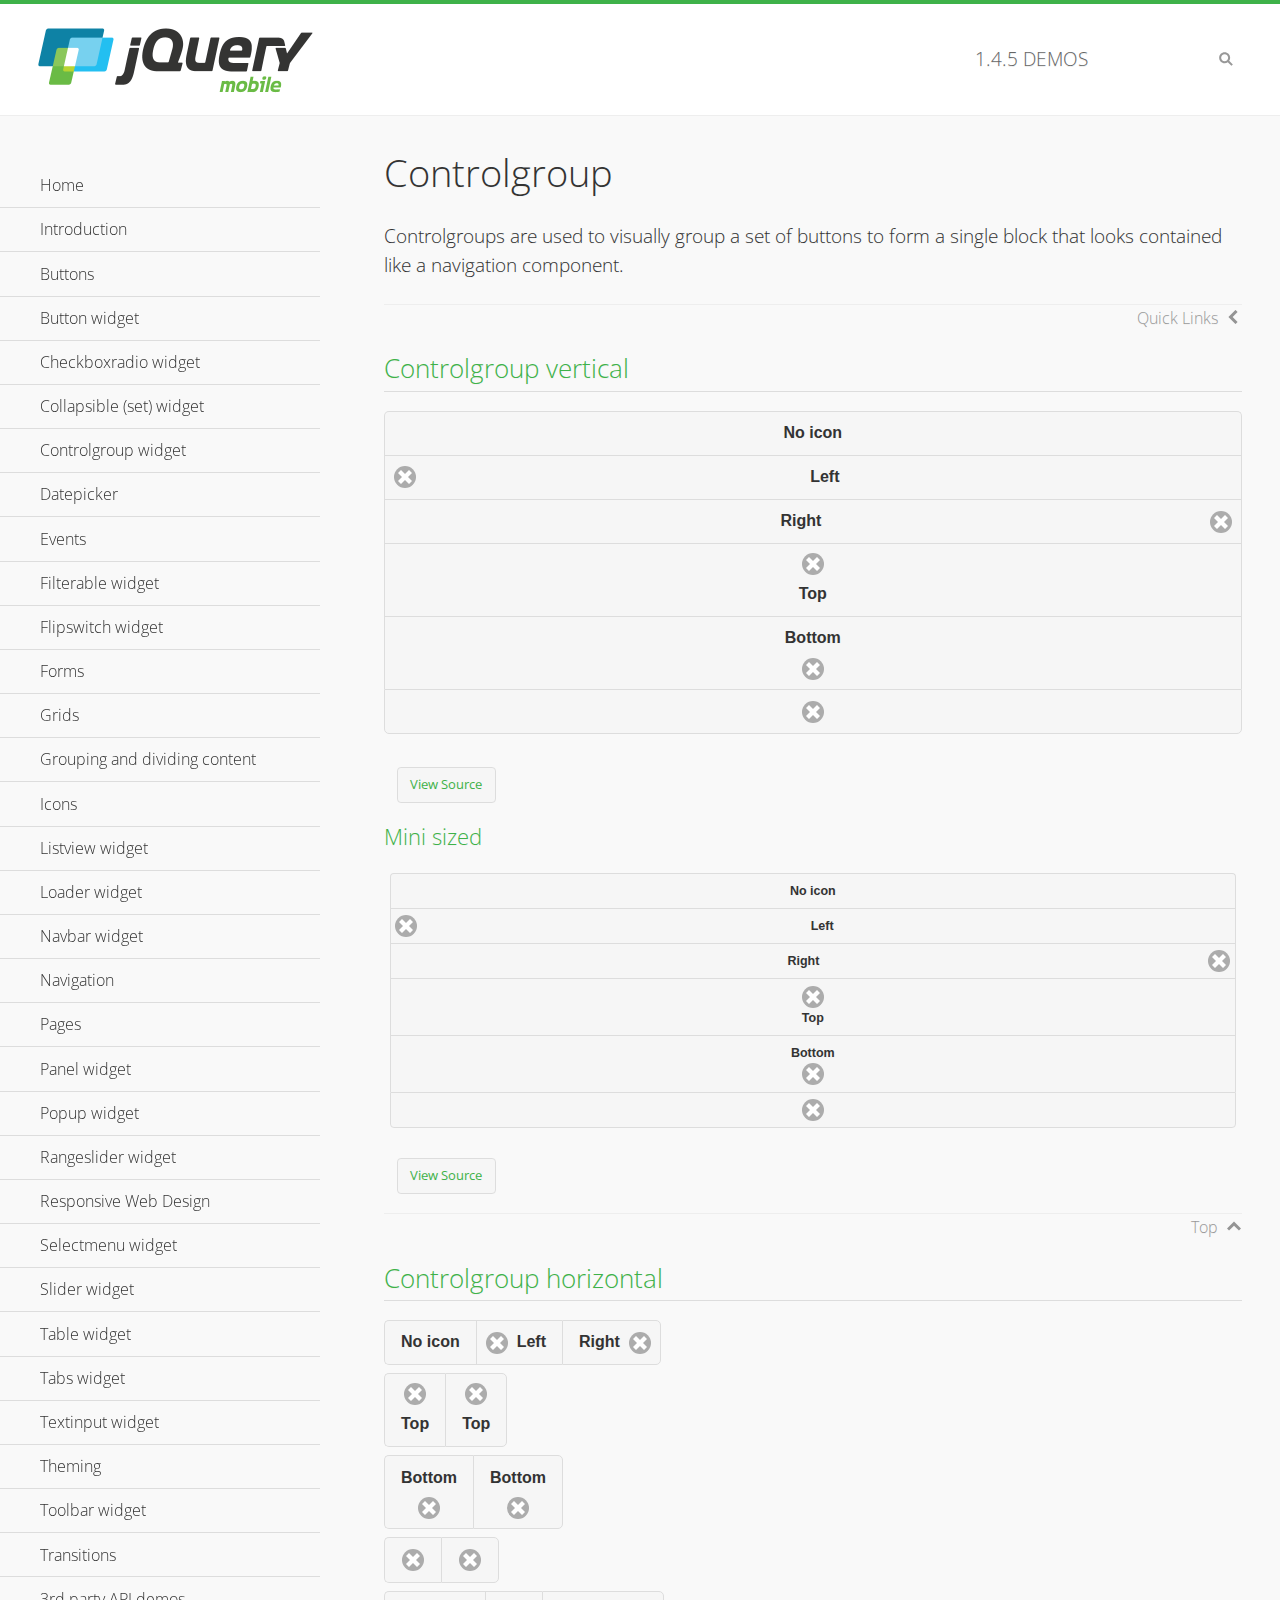
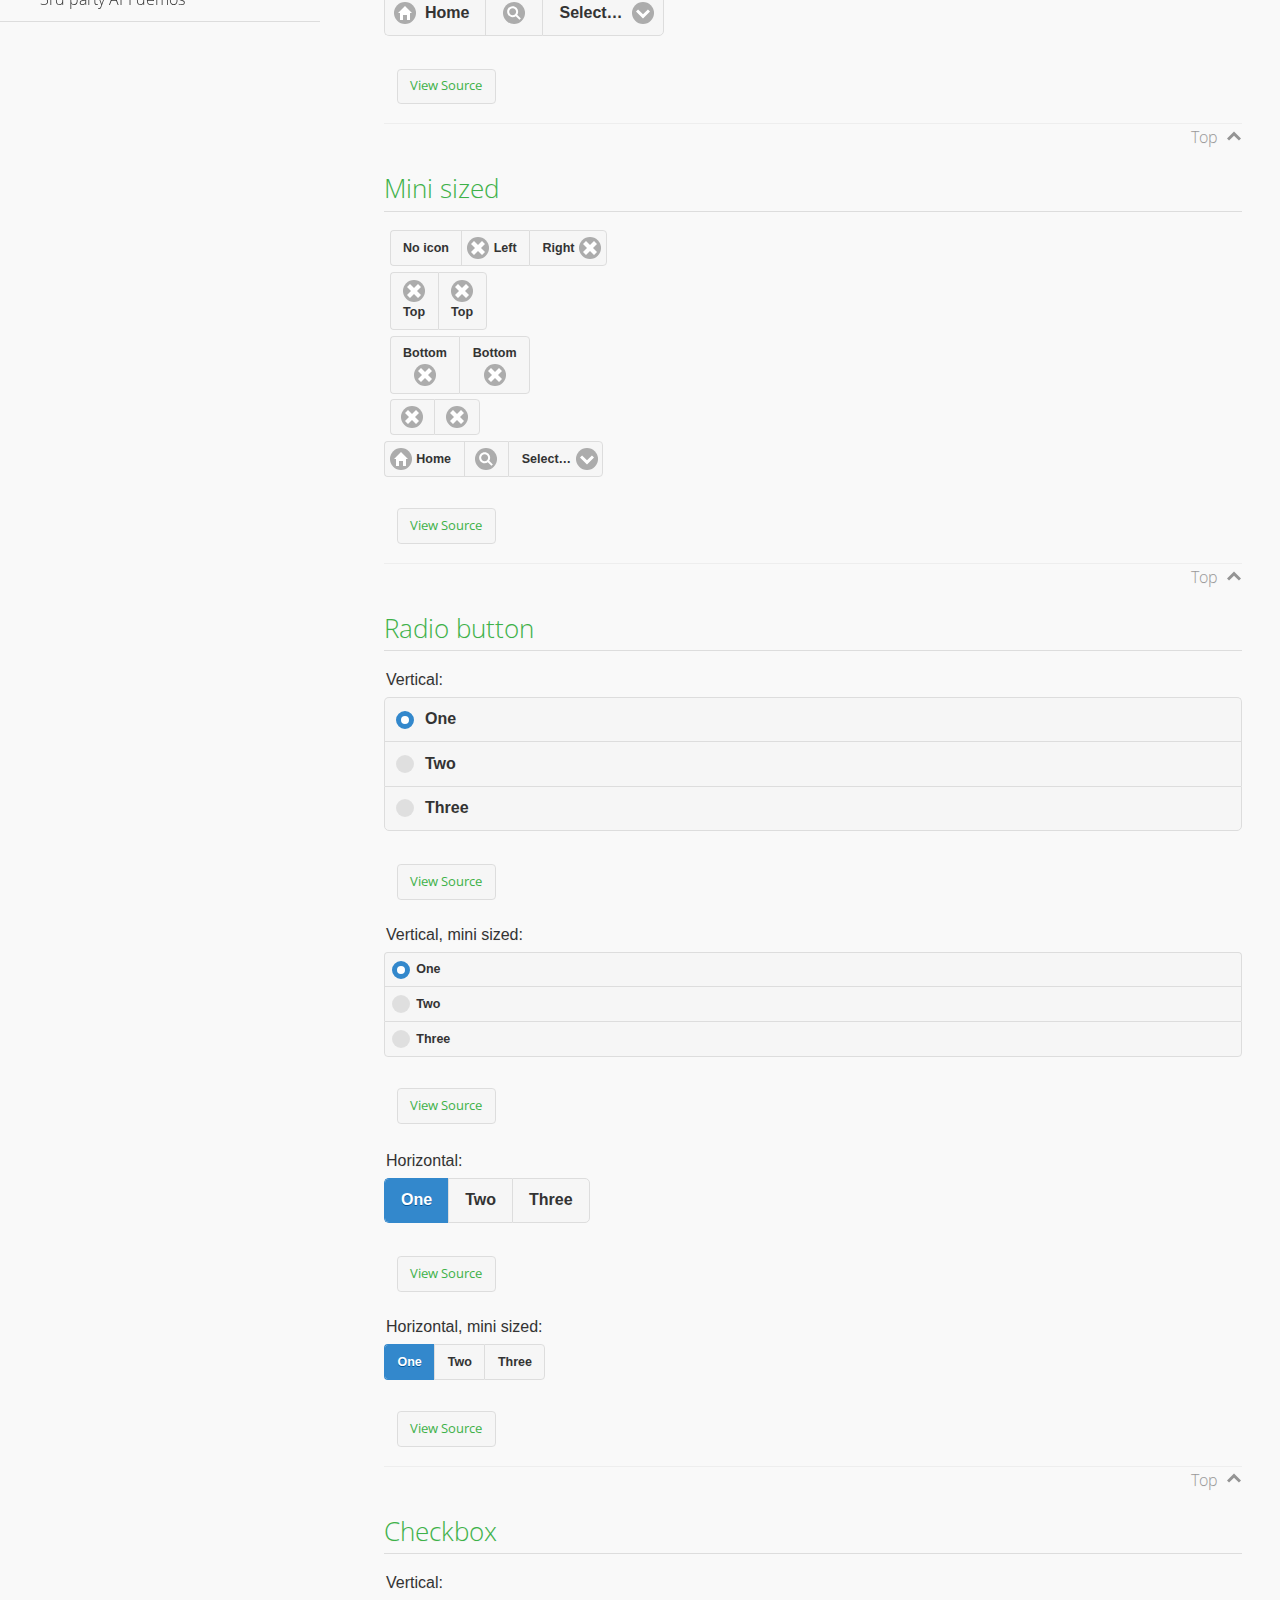
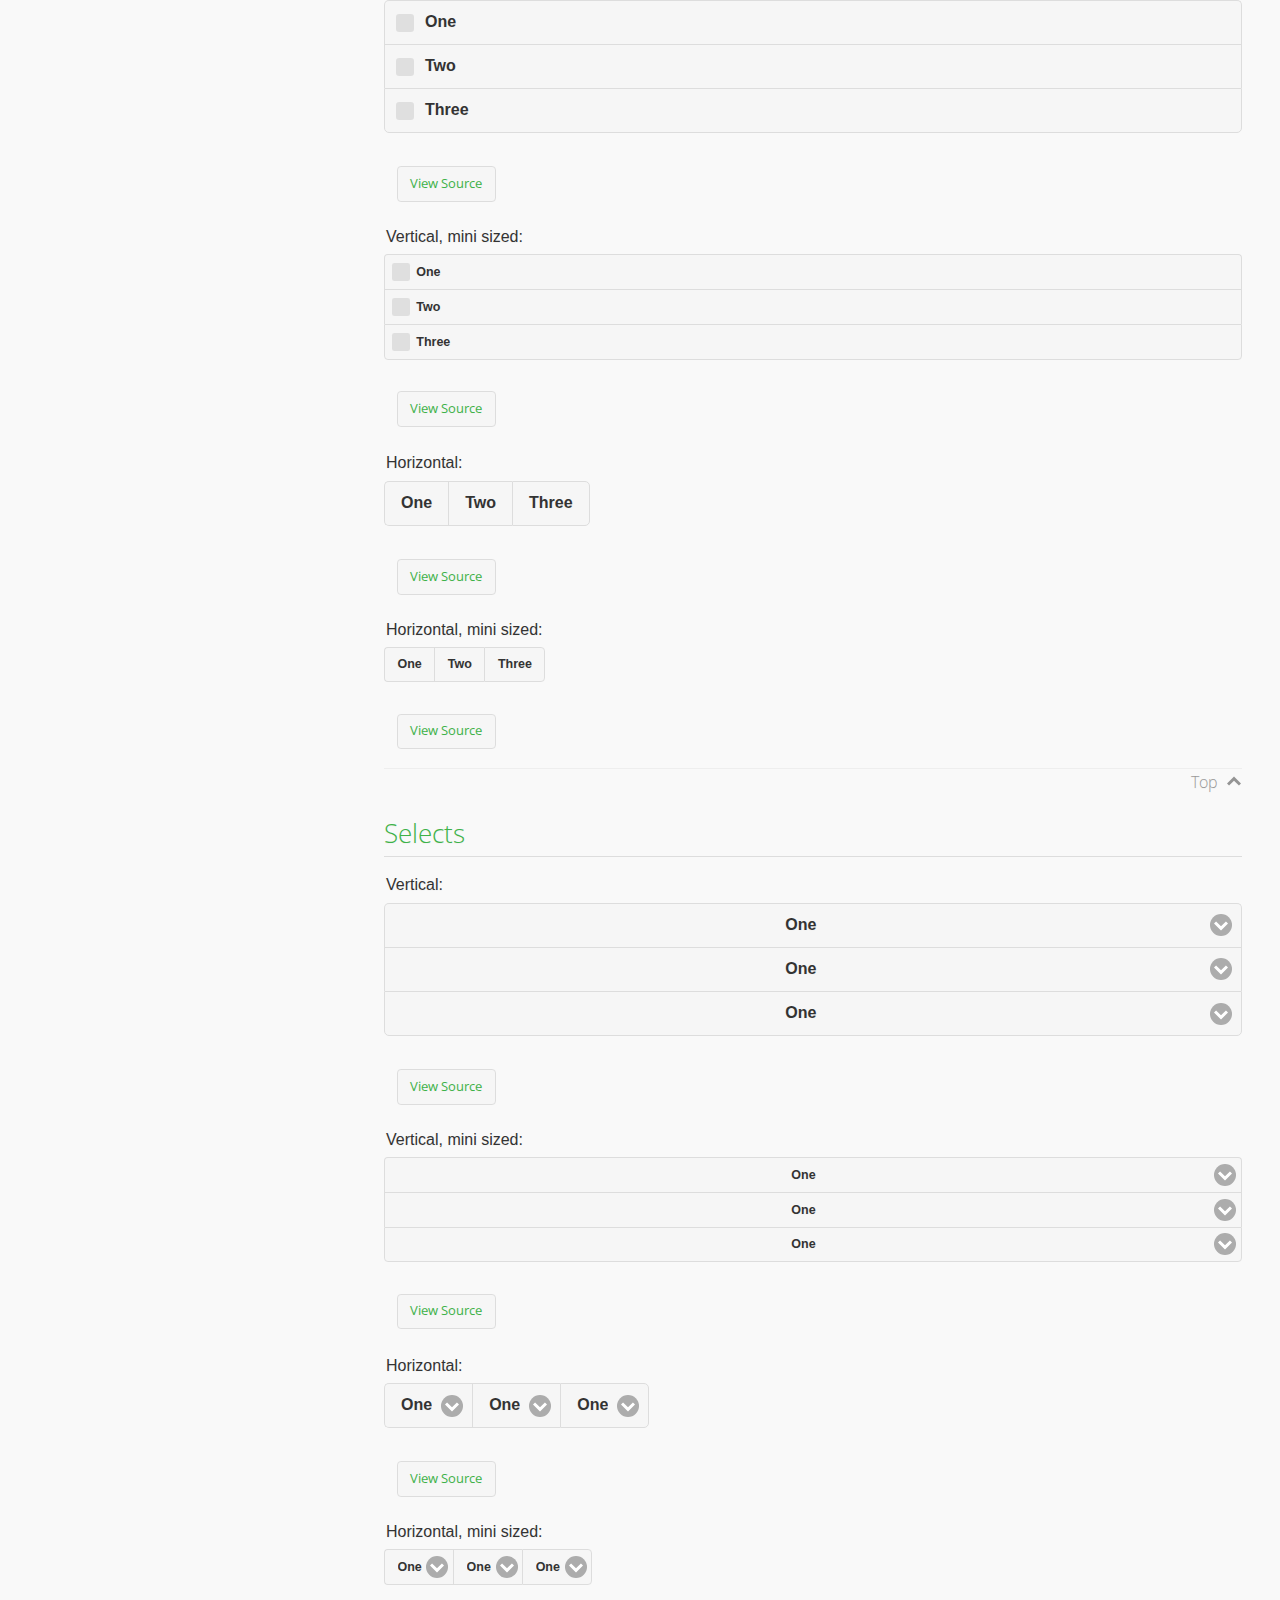
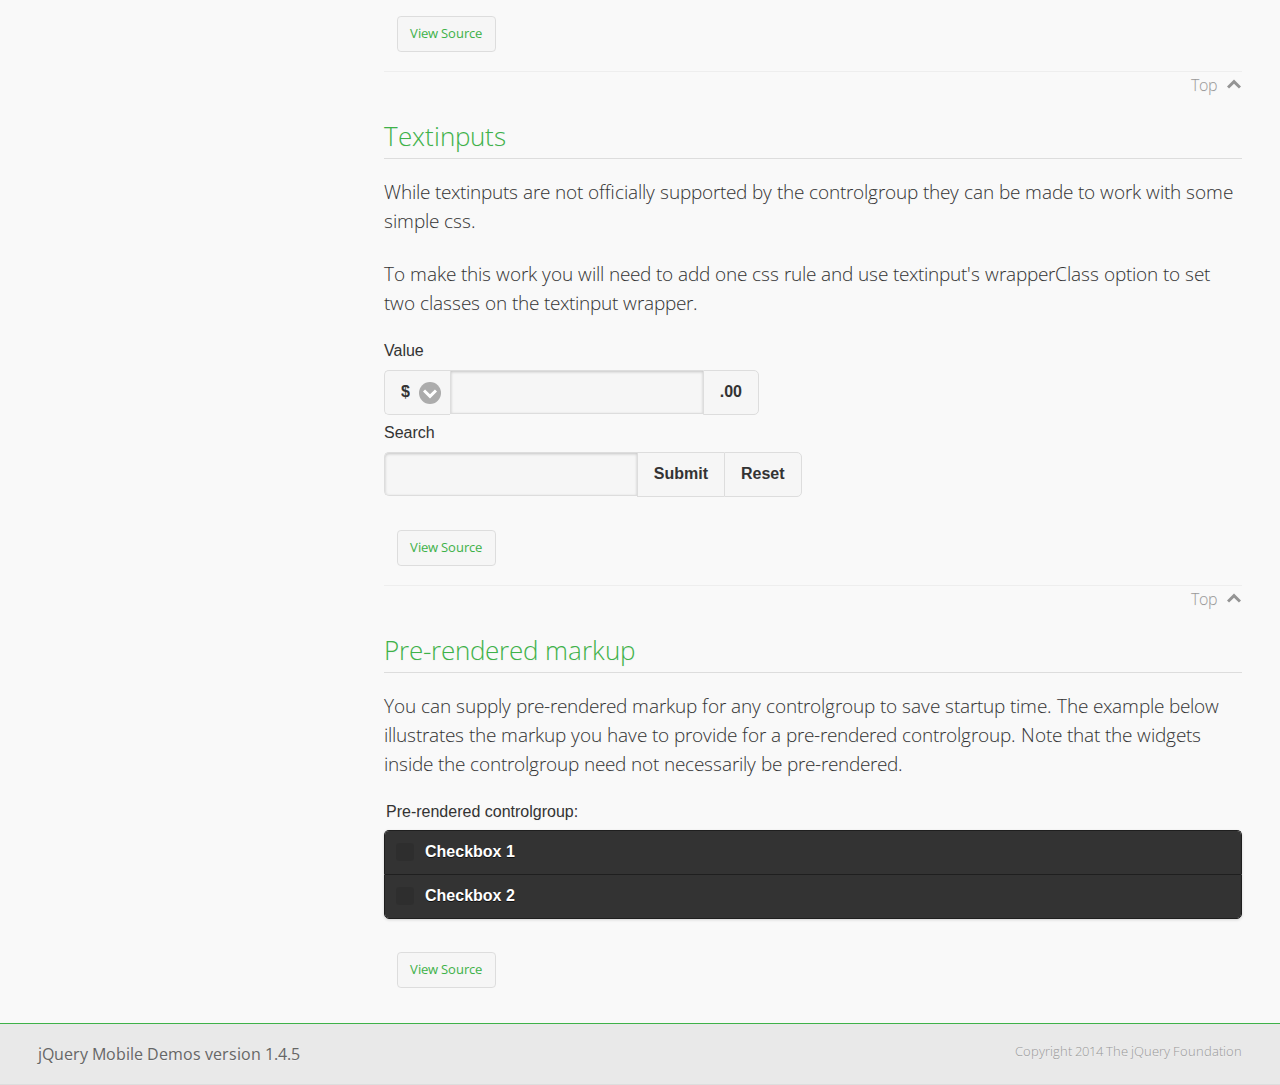
<file: js/jquery.mobile-1.4.5/demos/controlgroup/index.html>
<!DOCTYPE html>
<html>
<head>
	<meta charset="utf-8">
	<meta name="viewport" content="width=device-width, initial-scale=1">
	<title>Controlgroup - jQuery Mobile Demos</title>
	    <link rel="stylesheet" href="../css/themes/default/jquery.mobile-1.4.5.min.css">
	    <link rel="stylesheet" href="../_assets/css/jqm-demos.css">
	    <link rel="shortcut icon" href="../favicon.ico">
	    <link rel="stylesheet" href="http://fonts.googleapis.com/css?family=Open+Sans:300,400,700">
	    <script src="../js/jquery.js"></script>
	    <script src="../_assets/js/index.js"></script>
	    <script src="../js/jquery.mobile-1.4.5.min.js"></script>
	    <style>
	        #demo-borders .ui-collapsible .ui-collapsible-heading .ui-btn { border-top-width: 1px !important; }
	    </style>
	    <style id="textinput-controlgroup">
			.controlgroup-textinput{
				padding-top:.22em;
				padding-bottom:.22em;
			}
	    </style>
	</head>
	<body>
	<div data-role="page" class="jqm-demos" data-quicklinks="true">

	    <div data-role="header" class="jqm-header">
			<h2><a href="../" title="jQuery Mobile Demos home"><img src="../_assets/img/jquery-logo.png" alt="jQuery Mobile"></a></h2>
		<p><span class="jqm-version"></span> Demos</p>
	        <a href="#" class="jqm-navmenu-link ui-btn ui-btn-icon-notext ui-corner-all ui-icon-bars ui-nodisc-icon ui-alt-icon ui-btn-left">Menu</a>
	        <a href="#" class="jqm-search-link ui-btn ui-btn-icon-notext ui-corner-all ui-icon-search ui-nodisc-icon ui-alt-icon ui-btn-right">Search</a>
		    </div><!-- /header -->

	    <div role="main" class="ui-content jqm-content">

        <h1>Controlgroup</h1>

        <p>Controlgroups are used to visually group a set of buttons to form a single block that looks contained like a navigation component.
        </p>

		<h2>Controlgroup vertical</h2>

			<div data-demo-html="true">
				<div data-role="controlgroup">
					<a href="#" class="ui-btn ui-corner-all">No icon</a>
					<a href="#" class="ui-btn ui-corner-all ui-icon-delete ui-btn-icon-left">Left</a>
					<a href="#" class="ui-btn ui-corner-all ui-icon-delete ui-btn-icon-right">Right</a>
					<a href="#" class="ui-btn ui-corner-all ui-icon-delete ui-btn-icon-top">Top</a>
					<a href="#" class="ui-btn ui-corner-all ui-icon-delete ui-btn-icon-bottom">Bottom</a>
					<a href="#" class="ui-btn ui-corner-all ui-icon-delete ui-btn-icon-notext">Icon only</a>
				</div>
			</div><!--/demo-html -->

			<h3>Mini sized</h3>

			<div data-demo-html="true">
				<div data-role="controlgroup" data-mini="true">
					<a href="#" class="ui-btn ui-corner-all">No icon</a>
					<a href="#" class="ui-btn ui-corner-all ui-icon-delete ui-btn-icon-left">Left</a>
					<a href="#" class="ui-btn ui-corner-all ui-icon-delete ui-btn-icon-right">Right</a>
					<a href="#" class="ui-btn ui-corner-all ui-icon-delete ui-btn-icon-top">Top</a>
					<a href="#" class="ui-btn ui-corner-all ui-icon-delete ui-btn-icon-bottom">Bottom</a>
					<a href="#" class="ui-btn ui-corner-all ui-icon-delete ui-btn-icon-notext">Icon only</a>
				</div>
			</div><!--/demo-html -->

		<h2>Controlgroup horizontal</h2>

			<div data-demo-html="true">
				<div data-role="controlgroup" data-type="horizontal">
					<a href="#" class="ui-btn ui-corner-all">No icon</a>
					<a href="#" class="ui-btn ui-corner-all ui-icon-delete ui-btn-icon-left">Left</a>
					<a href="#" class="ui-btn ui-corner-all ui-icon-delete ui-btn-icon-right">Right</a>
				</div>
				<div data-role="controlgroup" data-type="horizontal">
					<a href="#" class="ui-btn ui-corner-all ui-icon-delete ui-btn-icon-top">Top</a>
					<a href="#" class="ui-btn ui-corner-all ui-icon-delete ui-btn-icon-top">Top</a>
				</div>
				<div data-role="controlgroup" data-type="horizontal">
					<a href="#" class="ui-btn ui-corner-all ui-icon-delete ui-btn-icon-bottom">Bottom</a>
					<a href="#" class="ui-btn ui-corner-all ui-icon-delete ui-btn-icon-bottom">Bottom</a>
				</div>
				<div data-role="controlgroup" data-type="horizontal">
					<a href="#" class="ui-btn ui-corner-all ui-icon-delete ui-btn-icon-notext">Icon only</a>
					<a href="#" class="ui-btn ui-corner-all ui-icon-delete ui-btn-icon-notext">Icon only</a>
				</div>
				<form>
					<fieldset data-role="controlgroup" data-type="horizontal">
						<button data-icon="home">Home</button>
						<button data-icon="search" data-iconpos="notext">Search</button>
						<label for="select-more-1a" class="ui-hidden-accessible">More</label>
						<select name="select-more-1a" id="select-more-1a">
							<option value="">Select&hellip;</option>
							<option value="#">One</option>
							<option value="#">Two</option>
							<option value="#">Three</option>
						</select>
					</fieldset>
				</form>
			</div><!--/demo-html -->

		<h2>Mini sized</h2>

			<div data-demo-html="true">
				<div data-role="controlgroup" data-type="horizontal" data-mini="true">
					<a href="#" class="ui-btn ui-corner-all">No icon</a>
					<a href="#" class="ui-btn ui-corner-all ui-icon-delete ui-btn-icon-left">Left</a>
					<a href="#" class="ui-btn ui-corner-all ui-icon-delete ui-btn-icon-right">Right</a>
				</div>
				<div data-role="controlgroup" data-type="horizontal" data-mini="true">
					<a href="#" class="ui-btn ui-corner-all ui-icon-delete ui-btn-icon-top">Top</a>
					<a href="#" class="ui-btn ui-corner-all ui-icon-delete ui-btn-icon-top">Top</a>
				</div>
				<div data-role="controlgroup" data-type="horizontal" data-mini="true">
					<a href="#" class="ui-btn ui-corner-all ui-icon-delete ui-btn-icon-bottom">Bottom</a>
					<a href="#" class="ui-btn ui-corner-all ui-icon-delete ui-btn-icon-bottom">Bottom</a>
				</div>
				<div data-role="controlgroup" data-type="horizontal" data-mini="true">
					<a href="#" class="ui-btn ui-corner-all ui-icon-delete ui-btn-icon-notext">Icon only</a>
					<a href="#" class="ui-btn ui-corner-all ui-icon-delete ui-btn-icon-notext">Icon only</a>
				</div>
				<form>
					<fieldset data-role="controlgroup" data-type="horizontal" data-mini="true">
						<button data-icon="home">Home</button>
						<button data-icon="search" data-iconpos="notext">Search</button>
						<label for="select-more-2a" class="ui-hidden-accessible">More</label>
						<select name="select-more-2a" id="select-more-2a">
							<option value="">Select&hellip;</option>
							<option value="#">One</option>
							<option value="#">Two</option>
							<option value="#">Three</option>
						</select>
					</fieldset>
				</form>
			</div><!--/demo-html -->

			<h2>Radio button</h2>

				<div data-demo-html="true">
					<form>
					<fieldset data-role="controlgroup">
						<legend>Vertical:</legend>
						<input type="radio" name="radio-choice-v-2" id="radio-choice-v-2a" value="on" checked="checked">
						<label for="radio-choice-v-2a">One</label>
						<input type="radio" name="radio-choice-v-2" id="radio-choice-v-2b" value="off">
						<label for="radio-choice-v-2b">Two</label>
						<input type="radio" name="radio-choice-v-2" id="radio-choice-v-2c" value="other">
						<label for="radio-choice-v-2c">Three</label>
					</fieldset>
					</form>
				</div><!--/demo-html -->

				<div data-demo-html="true">
					<form>
					<fieldset data-role="controlgroup" data-mini="true">
						<legend>Vertical, mini sized:</legend>
						<input type="radio" name="radio-choice-v-6" id="radio-choice-v-6a" value="on" checked="checked">
						<label for="radio-choice-v-6a">One</label>
						<input type="radio" name="radio-choice-v-6" id="radio-choice-v-6b" value="off">
						<label for="radio-choice-v-6b">Two</label>
						<input type="radio" name="radio-choice-v-6" id="radio-choice-v-6c" value="other">
						<label for="radio-choice-v-6c">Three</label>
					</fieldset>
					</form>
				</div><!--/demo-html -->

				<div data-demo-html="true">
					<form>
					<fieldset data-role="controlgroup" data-type="horizontal">
						<legend>Horizontal:</legend>
						<input type="radio" name="radio-choice-h-2" id="radio-choice-h-2a" value="on" checked="checked">
						<label for="radio-choice-h-2a">One</label>
						<input type="radio" name="radio-choice-h-2" id="radio-choice-h-2b" value="off">
						<label for="radio-choice-h-2b">Two</label>
						<input type="radio" name="radio-choice-h-2" id="radio-choice-h-2c" value="other">
						<label for="radio-choice-h-2c">Three</label>
					</fieldset>
					</form>
				</div><!--/demo-html -->

				<div data-demo-html="true">
					<form>
					<fieldset data-role="controlgroup" data-type="horizontal" data-mini="true">
						<legend>Horizontal, mini sized:</legend>
						<input type="radio" name="radio-choice-h-6" id="radio-choice-h-6a" value="on" checked="checked">
						<label for="radio-choice-h-6a">One</label>
						<input type="radio" name="radio-choice-h-6" id="radio-choice-h-6b" value="off">
						<label for="radio-choice-h-6b">Two</label>
						<input type="radio" name="radio-choice-h-6" id="radio-choice-h-6c" value="other">
						<label for="radio-choice-h-6c">Three</label>
					</fieldset>
					</form>
				</div><!--/demo-html -->

			<h2>Checkbox</h2>

				<div data-demo-html="true">
					<form>
					<fieldset data-role="controlgroup">
						<legend>Vertical:</legend>
						<input type="checkbox" name="checkbox-v-2a" id="checkbox-v-2a">
						<label for="checkbox-v-2a">One</label>
						<input type="checkbox" name="checkbox-v-2b" id="checkbox-v-2b">
						<label for="checkbox-v-2b">Two</label>
						<input type="checkbox" name="checkbox-v-2c" id="checkbox-v-2c">
						<label for="checkbox-v-2c">Three</label>
					</fieldset>
					</form>
				</div><!--/demo-html -->

				<div data-demo-html="true">
					<form>
					<fieldset data-role="controlgroup" data-mini="true">
						<legend>Vertical, mini sized:</legend>
						<input type="checkbox" name="checkbox-v-6a" id="checkbox-v-6a">
						<label for="checkbox-v-6a">One</label>
						<input type="checkbox" name="checkbox-v-6b" id="checkbox-v-6b">
						<label for="checkbox-v-6b">Two</label>
						<input type="checkbox" name="checkbox-v-6c" id="checkbox-v-6c">
						<label for="checkbox-v-6c">Three</label>
					</fieldset>
					</form>
				</div><!--/demo-html -->

				<div data-demo-html="true">
					<form>
					<fieldset data-role="controlgroup" data-type="horizontal">
						<legend>Horizontal:</legend>
						<input type="checkbox" name="checkbox-h-2a" id="checkbox-h-2a">
						<label for="checkbox-h-2a">One</label>
						<input type="checkbox" name="checkbox-h-2b" id="checkbox-h-2b">
						<label for="checkbox-h-2b">Two</label>
						<input type="checkbox" name="checkbox-h-2c" id="checkbox-h-2c">
						<label for="checkbox-h-2c">Three</label>
					</fieldset>
					</form>
				</div><!--/demo-html -->

				<div data-demo-html="true">
					<form>
					<fieldset data-role="controlgroup" data-type="horizontal" data-mini="true">
						<legend>Horizontal, mini sized:</legend>
						<input type="checkbox" name="checkbox-h-6a" id="checkbox-h-6a">
						<label for="checkbox-h-6a">One</label>
						<input type="checkbox" name="checkbox-h-6b" id="checkbox-h-6b">
						<label for="checkbox-h-6b">Two</label>
						<input type="checkbox" name="checkbox-h-6c" id="checkbox-h-6c">
						<label for="checkbox-h-6c">Three</label>
					</fieldset>
					</form>
				</div><!--/demo-html -->

			<h2>Selects</h2>

				<div data-demo-html="true">
					<form>
					<fieldset data-role="controlgroup">
						<legend>Vertical:</legend>
						<label for="select-v-2a">Select A</label>
						<select name="select-v-2a" id="select-v-2a">
							<option value="#">One</option>
							<option value="#">Two</option>
							<option value="#">Three</option>
						</select>
						<label for="select-v-2b">Select B</label>
						<select name="select-v-2b" id="select-v-2b">
							<option value="#">One</option>
							<option value="#">Two</option>
							<option value="#">Three</option>
						</select>
						<label for="select-v-2c">Select C</label>
						<select name="select-v-2c" id="select-v-2c">
							<option value="#">One</option>
							<option value="#">Two</option>
							<option value="#">Three</option>
						</select>
					</fieldset>
					</form>
				</div><!--/demo-html -->

				<div data-demo-html="true">
					<form>
					<fieldset data-role="controlgroup" data-mini="true">
						<legend>Vertical, mini sized:</legend>
						<label for="select-v-6a">Select A</label>
						<select name="select-v-6a" id="select-v-6a">
							<option value="#">One</option>
							<option value="#">Two</option>
							<option value="#">Three</option>
						</select>
						<label for="select-v-6b">Select B</label>
						<select name="select-v-6b" id="select-v-6b">
							<option value="#">One</option>
							<option value="#">Two</option>
							<option value="#">Three</option>
						</select>
						<label for="select-v-6c">Select C</label>
						<select name="select-v-6c" id="select-v-6c">
							<option value="#">One</option>
							<option value="#">Two</option>
							<option value="#">Three</option>
						</select>
					</fieldset>
					</form>
				</div><!--/demo-html -->

				<div data-demo-html="true">
					<form>
					<fieldset data-role="controlgroup" data-type="horizontal">
						<legend>Horizontal:</legend>
						<label for="select-h-2a">Select A</label>
						<select name="select-h-2a" id="select-h-2a">
							<option value="#">One</option>
							<option value="#">Two</option>
							<option value="#">Three</option>
						</select>
						<label for="select-h-2b">Select B</label>
						<select name="select-h-2b" id="select-h-2b">
							<option value="#">One</option>
							<option value="#">Two</option>
							<option value="#">Three</option>
						</select>
						<label for="select-h-2c">Select C</label>
						<select name="select-h-2c" id="select-h-2c">
							<option value="#">One</option>
							<option value="#">Two</option>
							<option value="#">Three</option>
						</select>
					</fieldset>
					</form>
				</div><!--/demo-html -->

				<div data-demo-html="true">
					<form>
					<fieldset data-role="controlgroup" data-type="horizontal" data-mini="true">
						<legend>Horizontal, mini sized:</legend>
						<label for="select-h-6a">Select A</label>
						<select name="select-h-6a" id="select-h-6a">
							<option value="#">One</option>
							<option value="#">Two</option>
							<option value="#">Three</option>
						</select>
						<label for="select-h-6b">Select B</label>
						<select name="select-h-6b" id="select-h-6b">
							<option value="#">One</option>
							<option value="#">Two</option>
							<option value="#">Three</option>
						</select>
						<label for="select-h-6c">Select C</label>
						<select name="select-h-6c" id="select-h-6c">
							<option value="#">One</option>
							<option value="#">Two</option>
							<option value="#">Three</option>
						</select>
					</fieldset>
					</form>
				</div><!--/demo-html -->

				<h2>Textinputs</h2>
				<p>While textinputs are not officially supported by the controlgroup they can be made to work with some simple css.</p>
				<p>To make this work you will need to add one css rule and use textinput's wrapperClass option to set two classes on the textinput wrapper.</p>
				<div data-demo-html="true" data-demo-css="#textinput-controlgroup">
					<label for="currency-controlgroup">Value</label>
					<div data-role="controlgroup" data-type="horizontal">
						<select>
							<option>$</option>
							<option>€</option>
							<option>£</option>
							<option>¥</option>
							<option>₩</option>
							<option>₹</option>
						</select>
						<input id="currency-controlgroup" type="text" data-wrapper-class="controlgroup-textinput ui-btn">
						<button>.00</button>
					</div>
					<label for="search-control-group">Search</label>
					<div data-role="controlgroup" data-type="horizontal">
						<input type="text" id="search-control-group" data-wrapper-class="controlgroup-textinput ui-btn">
						<button>Submit</button>
						<button>Reset</button>
					</div>
				</div>

		<h2>Pre-rendered markup</h2>
		<p>You can supply pre-rendered markup for any controlgroup to save startup time. The example below illustrates the markup you have to provide for a pre-rendered controlgroup. Note that the widgets inside the controlgroup need not necessarily be pre-rendered.</p>
		<div data-demo-html="true">
			<div data-role="controlgroup" data-enhanced="true" class="ui-controlgroup ui-controlgroup-vertical ui-group-theme-b ui-corner-all">
				<div role="heading" class="ui-controlgroup-label">
					<legend>Pre-rendered controlgroup:</legend>
				</div>
				<div class="ui-controlgroup-controls ui-shadow">
					<label for="pre-rendered-cb-1" class="ui-first-child">Checkbox 1</label>
					<input type="checkbox" id="pre-rendered-cb-1" name="pre-rendered-cb-1" value="1">
					<label for="pre-rendered-cb-2" class="ui-last-child">Checkbox 2</label>
					<input type="checkbox" id="pre-rendered-cb-2" name="pre-rendered-cb-2" value="2">
				</div>
			</div>
		</div>

	</div><!-- /content -->
	    <div data-role="panel" class="jqm-navmenu-panel" data-position="left" data-display="overlay" data-theme="a">
	    	<ul class="jqm-list ui-alt-icon ui-nodisc-icon">
<li data-filtertext="demos homepage" data-icon="home"><a href=".././">Home</a></li>
<li data-filtertext="introduction overview getting started"><a href="../intro/" data-ajax="false">Introduction</a></li>
<li data-filtertext="buttons button markup buttonmarkup method anchor link button element"><a href="../button-markup/" data-ajax="false">Buttons</a></li>
<li data-filtertext="form button widget input button submit reset"><a href="../button/" data-ajax="false">Button widget</a></li>
<li data-role="collapsible" data-enhanced="true" data-collapsed-icon="carat-d" data-expanded-icon="carat-u" data-iconpos="right" data-inset="false" class="ui-collapsible ui-collapsible-themed-content ui-collapsible-collapsed">
	<h3 class="ui-collapsible-heading ui-collapsible-heading-collapsed">
		<a href="#" class="ui-collapsible-heading-toggle ui-btn ui-btn-icon-right ui-btn-inherit ui-icon-carat-d">
		    Checkboxradio widget<span class="ui-collapsible-heading-status"> click to expand contents</span>
		</a>
	</h3>
	<div class="ui-collapsible-content ui-body-inherit ui-collapsible-content-collapsed" aria-hidden="true">
		<ul>
			<li data-filtertext="form checkboxradio widget checkbox input checkboxes controlgroups"><a href="../checkboxradio-checkbox/" data-ajax="false">Checkboxes</a></li>
			<li data-filtertext="form checkboxradio widget radio input radio buttons controlgroups"><a href="../checkboxradio-radio/" data-ajax="false">Radio buttons</a></li>
		</ul>
	</div>
</li>
<li data-role="collapsible" data-enhanced="true" data-collapsed-icon="carat-d" data-expanded-icon="carat-u" data-iconpos="right" data-inset="false" class="ui-collapsible ui-collapsible-themed-content ui-collapsible-collapsed">
	<h3 class="ui-collapsible-heading ui-collapsible-heading-collapsed">
		<a href="#" class="ui-collapsible-heading-toggle ui-btn ui-btn-icon-right ui-btn-inherit ui-icon-carat-d">
			Collapsible (set) widget<span class="ui-collapsible-heading-status"> click to expand contents</span>
		</a>
	</h3>
	<div class="ui-collapsible-content ui-body-inherit ui-collapsible-content-collapsed" aria-hidden="true">
		<ul>
			<li data-filtertext="collapsibles content formatting"><a href="../collapsible/" data-ajax="false">Collapsible</a></li>
			<li data-filtertext="dynamic collapsible set accordion append expand"><a href="../collapsible-dynamic/" data-ajax="false">Dynamic collapsibles</a></li>
			<li data-filtertext="accordions collapsible set widget content formatting grouped collapsibles"><a href="../collapsibleset/" data-ajax="false">Collapsible set</a></li>
		</ul>
	</div>
</li>
<li data-role="collapsible" data-enhanced="true" data-collapsed-icon="carat-d" data-expanded-icon="carat-u" data-iconpos="right" data-inset="false" class="ui-collapsible ui-collapsible-themed-content ui-collapsible-collapsed">
	<h3 class="ui-collapsible-heading ui-collapsible-heading-collapsed">
		<a href="#" class="ui-collapsible-heading-toggle ui-btn ui-btn-icon-right ui-btn-inherit ui-icon-carat-d">
			Controlgroup widget<span class="ui-collapsible-heading-status"> click to expand contents</span>
		</a>
	</h3>
	<div class="ui-collapsible-content ui-body-inherit ui-collapsible-content-collapsed" aria-hidden="true">
		<ul>
			<li data-filtertext="controlgroups selectmenu checkboxradio input grouped buttons horizontal vertical"><a href="../controlgroup/" data-ajax="false">Controlgroup</a></li>
			<li data-filtertext="dynamic controlgroup dynamically add buttons"><a href="../controlgroup-dynamic/" data-ajax="false">Dynamic controlgroups</a></li>
		</ul>
	</div>
</li>
<li data-filtertext="form datepicker widget date input"><a href="../datepicker/" data-ajax="false">Datepicker</a></li>
<li data-role="collapsible" data-enhanced="true" data-collapsed-icon="carat-d" data-expanded-icon="carat-u" data-iconpos="right" data-inset="false" class="ui-collapsible ui-collapsible-themed-content ui-collapsible-collapsed">
	<h3 class="ui-collapsible-heading ui-collapsible-heading-collapsed">
		<a href="#" class="ui-collapsible-heading-toggle ui-btn ui-btn-icon-right ui-btn-inherit ui-icon-carat-d">
			Events<span class="ui-collapsible-heading-status"> click to expand contents</span>
		</a>
	</h3>
	<div class="ui-collapsible-content ui-body-inherit ui-collapsible-content-collapsed" aria-hidden="true">
		<ul>
			<li data-filtertext="swipe to delete list items listviews swipe events"><a href="../swipe-list/" data-ajax="false">Swipe list items</a></li>
			<li data-filtertext="swipe to navigate swipe page navigation swipe events"><a href="../swipe-page/" data-ajax="false">Swipe page navigation</a></li>
		</ul>
	</div>
</li>
<li data-filtertext="filterable filter elements sorting searching listview table"><a href="../filterable/" data-ajax="false">Filterable widget</a></li>
<li data-filtertext="form flipswitch widget flip toggle switch binary select checkbox input"><a href="../flipswitch/" data-ajax="false">Flipswitch widget</a></li>
<li data-role="collapsible" data-enhanced="true" data-collapsed-icon="carat-d" data-expanded-icon="carat-u" data-iconpos="right" data-inset="false" class="ui-collapsible ui-collapsible-themed-content ui-collapsible-collapsed">
	<h3 class="ui-collapsible-heading ui-collapsible-heading-collapsed">
		<a href="#" class="ui-collapsible-heading-toggle ui-btn ui-btn-icon-right ui-btn-inherit ui-icon-carat-d">
			Forms<span class="ui-collapsible-heading-status"> click to expand contents</span>
		</a>
	</h3>
	<div class="ui-collapsible-content ui-body-inherit ui-collapsible-content-collapsed" aria-hidden="true">
		<ul>
			<li data-filtertext="forms text checkbox radio range button submit reset inputs selects textarea slider flipswitch label form elements"><a href="../forms/" data-ajax="false">Forms</a></li>
			<li data-filtertext="form hide labels hidden accessible ui-hidden-accessible forms"><a href="../forms-label-hidden-accessible/" data-ajax="false">Hide labels</a></li>
			<li data-filtertext="form field containers fieldcontain ui-field-contain forms"><a href="../forms-field-contain/" data-ajax="false">Field containers</a></li>
			<li data-filtertext="forms disabled form elements"><a href="../forms-disabled/" data-ajax="false">Forms disabled</a></li>
			<li data-filtertext="forms gallery examples overview forms text checkbox radio range button submit reset inputs selects textarea slider flipswitch label form elements"><a href="../forms-gallery/" data-ajax="false">Forms gallery</a></li>
		</ul>
	</div>
</li>
<li data-role="collapsible" data-enhanced="true" data-collapsed-icon="carat-d" data-expanded-icon="carat-u" data-iconpos="right" data-inset="false" class="ui-collapsible ui-collapsible-themed-content ui-collapsible-collapsed">
	<h3 class="ui-collapsible-heading ui-collapsible-heading-collapsed">
		<a href="#" class="ui-collapsible-heading-toggle ui-btn ui-btn-icon-right ui-btn-inherit ui-icon-carat-d">
			Grids<span class="ui-collapsible-heading-status"> click to expand contents</span>
		</a>
	</h3>
	<div class="ui-collapsible-content ui-body-inherit ui-collapsible-content-collapsed" aria-hidden="true">
		<ul>
			<li data-filtertext="grids columns blocks content formatting rwd responsive css framework"><a href="../grids/" data-ajax="false">Grids</a></li>
			<li data-filtertext="buttons in grids css framework"><a href="../grids-buttons/" data-ajax="false">Buttons in grids</a></li>
			<li data-filtertext="custom responsive grids rwd css framework"><a href="../grids-custom-responsive/" data-ajax="false">Custom responsive grids</a></li>
		</ul>
	</div>
</li>
<li data-filtertext="blocks content formatting sections heading"><a href="../body-bar-classes/" data-ajax="false">Grouping and dividing content</a></li>
<li data-role="collapsible" data-enhanced="true" data-collapsed-icon="carat-d" data-expanded-icon="carat-u" data-iconpos="right" data-inset="false" class="ui-collapsible ui-collapsible-themed-content ui-collapsible-collapsed">
	<h3 class="ui-collapsible-heading ui-collapsible-heading-collapsed">
		<a href="#" class="ui-collapsible-heading-toggle ui-btn ui-btn-icon-right ui-btn-inherit ui-icon-carat-d">
			Icons<span class="ui-collapsible-heading-status"> click to expand contents</span>
		</a>
	</h3>
	<div class="ui-collapsible-content ui-body-inherit ui-collapsible-content-collapsed" aria-hidden="true">
		<ul>
			<li data-filtertext="button icons svg disc alt custom icon position"><a href="../icons/" data-ajax="false">Icons</a></li>
			<li data-filtertext=""><a href="../icons-grunticon/" data-ajax="false">Grunticon loader</a></li>
		</ul>
	</div>
</li>
<li data-role="collapsible" data-enhanced="true" data-collapsed-icon="carat-d" data-expanded-icon="carat-u" data-iconpos="right" data-inset="false" class="ui-collapsible ui-collapsible-themed-content ui-collapsible-collapsed">
	<h3 class="ui-collapsible-heading ui-collapsible-heading-collapsed">
		<a href="#" class="ui-collapsible-heading-toggle ui-btn ui-btn-icon-right ui-btn-inherit ui-icon-carat-d">
			Listview widget<span class="ui-collapsible-heading-status"> click to expand contents</span>
		</a>
	</h3>
	<div class="ui-collapsible-content ui-body-inherit ui-collapsible-content-collapsed" aria-hidden="true">
		<ul>
			<li data-filtertext="listview widget thumbnails icons nested split button collapsible ul ol"><a href="../listview/" data-ajax="false">Listview</a></li>
			<li data-filtertext="autocomplete filterable reveal listview filtertextbeforefilter placeholder"><a href="../listview-autocomplete/" data-ajax="false">Listview autocomplete</a></li>
			<li data-filtertext="autocomplete filterable reveal listview remote data filtertextbeforefilter placeholder"><a href="../listview-autocomplete-remote/" data-ajax="false">Listview autocomplete remote data</a></li>
			<li data-filtertext="autodividers anchor jump scroll linkbars listview lists ul ol"><a href="../listview-autodividers-linkbar/" data-ajax="false">Listview autodividers linkbar</a></li>
			<li data-filtertext="listview autodividers selector autodividersselector lists ul ol"><a href="../listview-autodividers-selector/" data-ajax="false">Listview autodividers selector</a></li>
			<li data-filtertext="listview nested list items"><a href="../listview-nested-lists/" data-ajax="false">Nested Listviews</a></li>
			<li data-filtertext="listview collapsible list items flat"><a href="../listview-collapsible-item-flat/" data-ajax="false">Listview collapsible list items (flat)</a></li>
			<li data-filtertext="listview collapsible list indented"><a href="../listview-collapsible-item-indented/" data-ajax="false">Listview collapsible list items (indented)</a></li>
			<li data-filtertext="grid listview responsive grids responsive listviews lists ul"><a href="../listview-grid/" data-ajax="false">Listview responsive grid</a></li>
		</ul>
	</div>
</li>
<li data-filtertext="loader widget page loading navigation overlay spinner"><a href="../loader/" data-ajax="false">Loader widget</a></li>
<li data-filtertext="navbar widget navmenu toolbars header footer"><a href="../navbar/" data-ajax="false">Navbar widget</a></li>
<li data-role="collapsible" data-enhanced="true" data-collapsed-icon="carat-d" data-expanded-icon="carat-u" data-iconpos="right" data-inset="false" class="ui-collapsible ui-collapsible-themed-content ui-collapsible-collapsed">
	<h3 class="ui-collapsible-heading ui-collapsible-heading-collapsed">
		<a href="#" class="ui-collapsible-heading-toggle ui-btn ui-btn-icon-right ui-btn-inherit ui-icon-carat-d">
			Navigation<span class="ui-collapsible-heading-status"> click to expand contents</span>
		</a>
	</h3>
	<div class="ui-collapsible-content ui-body-inherit ui-collapsible-content-collapsed" aria-hidden="true">
		<ul>
			<li data-filtertext="ajax navigation navigate widget history event method"><a href="../navigation/" data-ajax="false">Navigation</a></li>
			<li data-filtertext="linking pages page links navigation ajax prefetch cache"><a href="../navigation-linking-pages/" data-ajax="false">Linking pages</a></li>
			<!-- <li data-filtertext="php redirect server redirection server-side navigation"><a href="../navigation-php-redirect/" data-ajax="false">PHP redirect demo</a></li>-->
			<li data-filtertext="navigation redirection hash query"><a href="../navigation-hash-processing/" data-ajax="false">Hash processing demo</a></li>
			<li data-filtertext="navigation redirection hash query"><a href="../page-events/" data-ajax="false">Page Navigation Events</a></li>
		</ul>
	</div>
</li>
<li data-role="collapsible" data-enhanced="true" data-collapsed-icon="carat-d" data-expanded-icon="carat-u" data-iconpos="right" data-inset="false" class="ui-collapsible ui-collapsible-themed-content ui-collapsible-collapsed">
	<h3 class="ui-collapsible-heading ui-collapsible-heading-collapsed">
		<a href="#" class="ui-collapsible-heading-toggle ui-btn ui-btn-icon-right ui-btn-inherit ui-icon-carat-d">
			Pages<span class="ui-collapsible-heading-status"> click to expand contents</span>
		</a>
	</h3>
	<div class="ui-collapsible-content ui-body-inherit ui-collapsible-content-collapsed" aria-hidden="true">
		<ul>
			<li data-filtertext="pages page widget ajax navigation"><a href="../pages/" data-ajax="false">Pages</a></li>
			<li data-filtertext="single page"><a href="../pages-single-page/" data-ajax="false">Single page</a></li>
			<li data-filtertext="multipage multi-page page"><a href="../pages-multi-page/" data-ajax="false">Multi-page template</a></li>
			<li data-filtertext="dialog page widget modal popup"><a href="../pages-dialog/" data-ajax="false">Dialog page</a></li>
		</ul>
	</div>
</li>
<li data-role="collapsible" data-enhanced="true" data-collapsed-icon="carat-d" data-expanded-icon="carat-u" data-iconpos="right" data-inset="false" class="ui-collapsible ui-collapsible-themed-content ui-collapsible-collapsed">
	<h3 class="ui-collapsible-heading ui-collapsible-heading-collapsed">
		<a href="#" class="ui-collapsible-heading-toggle ui-btn ui-btn-icon-right ui-btn-inherit ui-icon-carat-d">
			Panel widget<span class="ui-collapsible-heading-status"> click to expand contents</span>
		</a>
	</h3>
	<div class="ui-collapsible-content ui-body-inherit ui-collapsible-content-collapsed" aria-hidden="true">
		<ul>
			<li data-filtertext="panel widget sliding panels reveal push overlay responsive"><a href="../panel/" data-ajax="false">Panel</a></li>
			<li data-filtertext=""><a href="../panel-external/" data-ajax="false">External panels</a></li>
			<li data-filtertext="panel "><a href="../panel-fixed/" data-ajax="false">Fixed panels</a></li>
			<li data-filtertext="panel slide panels sliding panels shadow rwd responsive breakpoint"><a href="../panel-responsive/" data-ajax="false">Panels responsive</a></li>
			<li data-filtertext="panel custom style custom panel width reveal shadow listview panel styling page background wrapper"><a href="../panel-styling/" data-ajax="false">Custom panel style</a></li>
			<li data-filtertext="panel open on swipe"><a href="../panel-swipe-open/" data-ajax="false">Panel open on swipe</a></li>
			<li data-filtertext="panels outside page internal external toolbars"><a href="../panel-external-internal/" data-ajax="false">Panel external and internal</a></li>
		</ul>
	</div>
</li>
<li data-role="collapsible" data-enhanced="true" data-collapsed-icon="carat-d" data-expanded-icon="carat-u" data-iconpos="right" data-inset="false" class="ui-collapsible ui-collapsible-themed-content ui-collapsible-collapsed">
	<h3 class="ui-collapsible-heading ui-collapsible-heading-collapsed">
		<a href="#" class="ui-collapsible-heading-toggle ui-btn ui-btn-icon-right ui-btn-inherit ui-icon-carat-d">
			Popup widget<span class="ui-collapsible-heading-status"> click to expand contents</span>
		</a>
	</h3>
	<div class="ui-collapsible-content ui-body-inherit ui-collapsible-content-collapsed" aria-hidden="true">
		<ul>
			<li data-filtertext="popup widget popups dialog modal transition tooltip lightbox form overlay screen flip pop fade transition"><a href="../popup/" data-ajax="false">Popup</a></li>
			<li data-filtertext="popup alignment position"><a href="../popup-alignment/" data-ajax="false">Popup alignment</a></li>
			<li data-filtertext="popup arrow size popups popover"><a href="../popup-arrow-size/" data-ajax="false">Popup arrow size</a></li>
			<li data-filtertext="dynamic popups popup images lightbox"><a href="../popup-dynamic/" data-ajax="false">Dynamic popups</a></li>
			<li data-filtertext="popups with iframes scaling"><a href="../popup-iframe/" data-ajax="false">Popups with iframes</a></li>
			<li data-filtertext="popup image scaling"><a href="../popup-image-scaling/" data-ajax="false">Popup image scaling</a></li>
			<li data-filtertext="external popup outside multi-page"><a href="../popup-outside-multipage/" data-ajax="false">Popup outside multi-page</a></li>
		</ul>
	</div>
</li>
<li data-filtertext="form rangeslider widget dual sliders dual handle sliders range input"><a href="../rangeslider/" data-ajax="false">Rangeslider widget</a></li>
<li data-filtertext="responsive web design rwd adaptive progressive enhancement PE accessible mobile breakpoints media query media queries"><a href="../rwd/" data-ajax="false">Responsive Web Design</a></li>
<li data-role="collapsible" data-enhanced="true" data-collapsed-icon="carat-d" data-expanded-icon="carat-u" data-iconpos="right" data-inset="false" class="ui-collapsible ui-collapsible-themed-content ui-collapsible-collapsed">
	<h3 class="ui-collapsible-heading ui-collapsible-heading-collapsed">
		<a href="#" class="ui-collapsible-heading-toggle ui-btn ui-btn-icon-right ui-btn-inherit ui-icon-carat-d">
			Selectmenu widget<span class="ui-collapsible-heading-status"> click to expand contents</span>
		</a>
	</h3>
	<div class="ui-collapsible-content ui-body-inherit ui-collapsible-content-collapsed" aria-hidden="true">
		<ul>
			<li data-filtertext="form selectmenu widget select input custom select menu selects"><a href="../selectmenu/" data-ajax="false">Selectmenu</a></li>
			<li data-filtertext="form custom select menu selectmenu widget custom menu option optgroup multiple selects"><a href="../selectmenu-custom/" data-ajax="false">Custom select menu</a></li>
			<li data-filtertext="filterable select filter popup dialog"><a href="../selectmenu-custom-filter/" data-ajax="false">Custom select menu with filter</a></li>
		</ul>
	</div>
</li>
<li data-role="collapsible" data-enhanced="true" data-collapsed-icon="carat-d" data-expanded-icon="carat-u" data-iconpos="right" data-inset="false" class="ui-collapsible ui-collapsible-themed-content ui-collapsible-collapsed">
	<h3 class="ui-collapsible-heading ui-collapsible-heading-collapsed">
		<a href="#" class="ui-collapsible-heading-toggle ui-btn ui-btn-icon-right ui-btn-inherit ui-icon-carat-d">
			Slider widget<span class="ui-collapsible-heading-status"> click to expand contents</span>
		</a>
	</h3>
	<div class="ui-collapsible-content ui-body-inherit ui-collapsible-content-collapsed" aria-hidden="true">
		<ul>
			<li data-filtertext="form slider widget range input single sliders"><a href="../slider/" data-ajax="false">Slider</a></li>
			<li data-filtertext="form slider widget flipswitch slider binary select flip toggle switch"><a href="../slider-flipswitch/" data-ajax="false">Slider flip toggle switch</a></li>
			<li data-filtertext="form slider tooltip handle value input range sliders"><a href="../slider-tooltip/" data-ajax="false">Slider tooltip</a></li>
		</ul>
	</div>
</li>
<li data-role="collapsible" data-enhanced="true" data-collapsed-icon="carat-d" data-expanded-icon="carat-u" data-iconpos="right" data-inset="false" class="ui-collapsible ui-collapsible-themed-content ui-collapsible-collapsed">
	<h3 class="ui-collapsible-heading ui-collapsible-heading-collapsed">
		<a href="#" class="ui-collapsible-heading-toggle ui-btn ui-btn-icon-right ui-btn-inherit ui-icon-carat-d">
			Table widget<span class="ui-collapsible-heading-status"> click to expand contents</span>
		</a>
	</h3>
	<div class="ui-collapsible-content ui-body-inherit ui-collapsible-content-collapsed" aria-hidden="true">
		<ul>
			<li data-filtertext="table widget reflow column toggle th td responsive tables rwd hide show tabular"><a href="../table-column-toggle/" data-ajax="false">Table Column Toggle</a></li>
			<li data-filtertext="table column toggle phone comparison demo"><a href="../table-column-toggle-example/" data-ajax="false">Table Column Toggle demo</a></li>
			<li data-filtertext="responsive tables table column toggle heading groups rwd breakpoint"><a href="../table-column-toggle-heading-groups/" data-ajax="false">Table Column Toggle heading groups</a></li>
			<li data-filtertext="responsive tables table column toggle hide rwd breakpoint customization options"><a href="../table-column-toggle-options/" data-ajax="false">Table Column Toggle options</a></li>
			<li data-filtertext="table reflow th td responsive rwd columns tabular"><a href="../table-reflow/" data-ajax="false">Table Reflow</a></li>
			<li data-filtertext="responsive tables table reflow heading groups rwd breakpoint"><a href="../table-reflow-heading-groups/" data-ajax="false">Table Reflow heading groups</a></li>
			<li data-filtertext="responsive tables table reflow stripes strokes table style"><a href="../table-reflow-stripes-strokes/" data-ajax="false">Table Reflow stripes and strokes</a></li>
			<li data-filtertext="responsive tables table reflow stack custom styles"><a href="../table-reflow-styling/" data-ajax="false">Table Reflow custom styles</a></li>
		</ul>
	</div>
</li>
<li data-filtertext="ui tabs widget"><a href="../tabs/" data-ajax="false">Tabs widget</a></li>
<li data-filtertext="form textinput widget text input textarea number date time tel email file color password"><a href="../textinput/" data-ajax="false">Textinput widget</a></li>
<li data-role="collapsible" data-enhanced="true" data-collapsed-icon="carat-d" data-expanded-icon="carat-u" data-iconpos="right" data-inset="false" class="ui-collapsible ui-collapsible-themed-content ui-collapsible-collapsed">
	<h3 class="ui-collapsible-heading ui-collapsible-heading-collapsed">
		<a href="#" class="ui-collapsible-heading-toggle ui-btn ui-btn-icon-right ui-btn-inherit ui-icon-carat-d">
			Theming<span class="ui-collapsible-heading-status"> click to expand contents</span>
		</a>
	</h3>
	<div class="ui-collapsible-content ui-body-inherit ui-collapsible-content-collapsed" aria-hidden="true">
		<ul>
			<li data-filtertext="default theme swatches theming style css"><a href="../theme-default/" data-ajax="false">Default theme</a></li>
			<li data-filtertext="classic theme old theme swatches theming style css"><a href="../theme-classic/" data-ajax="false">Classic theme</a></li>
		</ul>
	</div>
</li>
<li data-role="collapsible" data-enhanced="true" data-collapsed-icon="carat-d" data-expanded-icon="carat-u" data-iconpos="right" data-inset="false" class="ui-collapsible ui-collapsible-themed-content ui-collapsible-collapsed">
	<h3 class="ui-collapsible-heading ui-collapsible-heading-collapsed">
		<a href="#" class="ui-collapsible-heading-toggle ui-btn ui-btn-icon-right ui-btn-inherit ui-icon-carat-d">
			Toolbar widget<span class="ui-collapsible-heading-status"> click to expand contents</span>
		</a>
	</h3>
	<div class="ui-collapsible-content ui-body-inherit ui-collapsible-content-collapsed" aria-hidden="true">
		<ul>
			<li data-filtertext="toolbar widget header footer toolbars fixed fullscreen external sections"><a href="../toolbar/" data-ajax="false">Toolbar</a></li>
			<li data-filtertext="dynamic toolbars dynamically add toolbar header footer"><a href="../toolbar-dynamic/" data-ajax="false">Dynamic toolbars</a></li>
			<li data-filtertext="external toolbars header footer"><a href="../toolbar-external/" data-ajax="false">External toolbars</a></li>
			<li data-filtertext="fixed toolbars header footer"><a href="../toolbar-fixed/" data-ajax="false">Fixed toolbars</a></li>
			<li data-filtertext="fixed fullscreen toolbars header footer"><a href="../toolbar-fixed-fullscreen/" data-ajax="false">Fullscreen toolbars</a></li>
			<li data-filtertext="external fixed toolbars header footer"><a href="../toolbar-fixed-external/" data-ajax="false">Fixed external toolbars</a></li>
			<li data-filtertext="external persistent toolbars header footer navbar navmenu"><a href="../toolbar-fixed-persistent/" data-ajax="false">Persistent toolbars</a></li>
			<li data-filtertext="external ajax optimized toolbars persistent toolbars header footer navbar"><a href="../toolbar-fixed-persistent-optimized/" data-ajax="false">Ajax optimized toolbars</a></li>
			<li data-filtertext="form in toolbars header footer"><a href="../toolbar-fixed-forms/" data-ajax="false">Form in toolbar</a></li>
		</ul>
	</div>
</li>
<li data-filtertext="page transitions animated pages popup navigation flip slide fade pop"><a href="../transitions/" data-ajax="false">Transitions</a></li>
<li data-role="collapsible" data-enhanced="true" data-collapsed-icon="carat-d" data-expanded-icon="carat-u" data-iconpos="right" data-inset="false" class="ui-collapsible ui-collapsible-themed-content ui-collapsible-collapsed">
	<h3 class="ui-collapsible-heading ui-collapsible-heading-collapsed">
		<a href="#" class="ui-collapsible-heading-toggle ui-btn ui-btn-icon-right ui-btn-inherit ui-icon-carat-d">
			3rd party API demos<span class="ui-collapsible-heading-status"> click to expand contents</span>
		</a>
	</h3>
	<div class="ui-collapsible-content ui-body-inherit ui-collapsible-content-collapsed" aria-hidden="true">
		<ul>
			<li data-filtertext="backbone requirejs navigation router"><a href="../backbone-requirejs/" data-ajax="false">Backbone RequireJS</a></li>
			<li data-filtertext="google maps geolocation demo"><a href="../map-geolocation/" data-ajax="false">Google Maps geolocation</a></li>
			<li data-filtertext="google maps hybrid"><a href="../map-list-toggle/" data-ajax="false">Google Maps list toggle</a></li>
		</ul>
	</div>
</li>



		     </ul>
		</div><!-- /panel -->


	<div data-role="footer" data-position="fixed" data-tap-toggle="false" class="jqm-footer">
		<p>jQuery Mobile Demos version <span class="jqm-version"></span></p>
		<p>Copyright 2014 The jQuery Foundation</p>
	</div><!-- /footer -->
	<!-- TODO: This should become an external panel so we can add input to markup (unique ID) -->
    <div data-role="panel" class="jqm-search-panel" data-position="right" data-display="overlay" data-theme="a">
		<div class="jqm-search">
			<ul class="jqm-list" data-filter-placeholder="Search demos..." data-filter-reveal="true">
<li data-filtertext="demos homepage" data-icon="home"><a href=".././">Home</a></li>
<li data-filtertext="introduction overview getting started"><a href="../intro/" data-ajax="false">Introduction</a></li>
<li data-filtertext="buttons button markup buttonmarkup method anchor link button element"><a href="../button-markup/" data-ajax="false">Buttons</a></li>
<li data-filtertext="form button widget input button submit reset"><a href="../button/" data-ajax="false">Button widget</a></li>
<li data-role="collapsible" data-enhanced="true" data-collapsed-icon="carat-d" data-expanded-icon="carat-u" data-iconpos="right" data-inset="false" class="ui-collapsible ui-collapsible-themed-content ui-collapsible-collapsed">
	<h3 class="ui-collapsible-heading ui-collapsible-heading-collapsed">
		<a href="#" class="ui-collapsible-heading-toggle ui-btn ui-btn-icon-right ui-btn-inherit ui-icon-carat-d">
		    Checkboxradio widget<span class="ui-collapsible-heading-status"> click to expand contents</span>
		</a>
	</h3>
	<div class="ui-collapsible-content ui-body-inherit ui-collapsible-content-collapsed" aria-hidden="true">
		<ul>
			<li data-filtertext="form checkboxradio widget checkbox input checkboxes controlgroups"><a href="../checkboxradio-checkbox/" data-ajax="false">Checkboxes</a></li>
			<li data-filtertext="form checkboxradio widget radio input radio buttons controlgroups"><a href="../checkboxradio-radio/" data-ajax="false">Radio buttons</a></li>
		</ul>
	</div>
</li>
<li data-role="collapsible" data-enhanced="true" data-collapsed-icon="carat-d" data-expanded-icon="carat-u" data-iconpos="right" data-inset="false" class="ui-collapsible ui-collapsible-themed-content ui-collapsible-collapsed">
	<h3 class="ui-collapsible-heading ui-collapsible-heading-collapsed">
		<a href="#" class="ui-collapsible-heading-toggle ui-btn ui-btn-icon-right ui-btn-inherit ui-icon-carat-d">
			Collapsible (set) widget<span class="ui-collapsible-heading-status"> click to expand contents</span>
		</a>
	</h3>
	<div class="ui-collapsible-content ui-body-inherit ui-collapsible-content-collapsed" aria-hidden="true">
		<ul>
			<li data-filtertext="collapsibles content formatting"><a href="../collapsible/" data-ajax="false">Collapsible</a></li>
			<li data-filtertext="dynamic collapsible set accordion append expand"><a href="../collapsible-dynamic/" data-ajax="false">Dynamic collapsibles</a></li>
			<li data-filtertext="accordions collapsible set widget content formatting grouped collapsibles"><a href="../collapsibleset/" data-ajax="false">Collapsible set</a></li>
		</ul>
	</div>
</li>
<li data-role="collapsible" data-enhanced="true" data-collapsed-icon="carat-d" data-expanded-icon="carat-u" data-iconpos="right" data-inset="false" class="ui-collapsible ui-collapsible-themed-content ui-collapsible-collapsed">
	<h3 class="ui-collapsible-heading ui-collapsible-heading-collapsed">
		<a href="#" class="ui-collapsible-heading-toggle ui-btn ui-btn-icon-right ui-btn-inherit ui-icon-carat-d">
			Controlgroup widget<span class="ui-collapsible-heading-status"> click to expand contents</span>
		</a>
	</h3>
	<div class="ui-collapsible-content ui-body-inherit ui-collapsible-content-collapsed" aria-hidden="true">
		<ul>
			<li data-filtertext="controlgroups selectmenu checkboxradio input grouped buttons horizontal vertical"><a href="../controlgroup/" data-ajax="false">Controlgroup</a></li>
			<li data-filtertext="dynamic controlgroup dynamically add buttons"><a href="../controlgroup-dynamic/" data-ajax="false">Dynamic controlgroups</a></li>
		</ul>
	</div>
</li>
<li data-filtertext="form datepicker widget date input"><a href="../datepicker/" data-ajax="false">Datepicker</a></li>
<li data-role="collapsible" data-enhanced="true" data-collapsed-icon="carat-d" data-expanded-icon="carat-u" data-iconpos="right" data-inset="false" class="ui-collapsible ui-collapsible-themed-content ui-collapsible-collapsed">
	<h3 class="ui-collapsible-heading ui-collapsible-heading-collapsed">
		<a href="#" class="ui-collapsible-heading-toggle ui-btn ui-btn-icon-right ui-btn-inherit ui-icon-carat-d">
			Events<span class="ui-collapsible-heading-status"> click to expand contents</span>
		</a>
	</h3>
	<div class="ui-collapsible-content ui-body-inherit ui-collapsible-content-collapsed" aria-hidden="true">
		<ul>
			<li data-filtertext="swipe to delete list items listviews swipe events"><a href="../swipe-list/" data-ajax="false">Swipe list items</a></li>
			<li data-filtertext="swipe to navigate swipe page navigation swipe events"><a href="../swipe-page/" data-ajax="false">Swipe page navigation</a></li>
		</ul>
	</div>
</li>
<li data-filtertext="filterable filter elements sorting searching listview table"><a href="../filterable/" data-ajax="false">Filterable widget</a></li>
<li data-filtertext="form flipswitch widget flip toggle switch binary select checkbox input"><a href="../flipswitch/" data-ajax="false">Flipswitch widget</a></li>
<li data-role="collapsible" data-enhanced="true" data-collapsed-icon="carat-d" data-expanded-icon="carat-u" data-iconpos="right" data-inset="false" class="ui-collapsible ui-collapsible-themed-content ui-collapsible-collapsed">
	<h3 class="ui-collapsible-heading ui-collapsible-heading-collapsed">
		<a href="#" class="ui-collapsible-heading-toggle ui-btn ui-btn-icon-right ui-btn-inherit ui-icon-carat-d">
			Forms<span class="ui-collapsible-heading-status"> click to expand contents</span>
		</a>
	</h3>
	<div class="ui-collapsible-content ui-body-inherit ui-collapsible-content-collapsed" aria-hidden="true">
		<ul>
			<li data-filtertext="forms text checkbox radio range button submit reset inputs selects textarea slider flipswitch label form elements"><a href="../forms/" data-ajax="false">Forms</a></li>
			<li data-filtertext="form hide labels hidden accessible ui-hidden-accessible forms"><a href="../forms-label-hidden-accessible/" data-ajax="false">Hide labels</a></li>
			<li data-filtertext="form field containers fieldcontain ui-field-contain forms"><a href="../forms-field-contain/" data-ajax="false">Field containers</a></li>
			<li data-filtertext="forms disabled form elements"><a href="../forms-disabled/" data-ajax="false">Forms disabled</a></li>
			<li data-filtertext="forms gallery examples overview forms text checkbox radio range button submit reset inputs selects textarea slider flipswitch label form elements"><a href="../forms-gallery/" data-ajax="false">Forms gallery</a></li>
		</ul>
	</div>
</li>
<li data-role="collapsible" data-enhanced="true" data-collapsed-icon="carat-d" data-expanded-icon="carat-u" data-iconpos="right" data-inset="false" class="ui-collapsible ui-collapsible-themed-content ui-collapsible-collapsed">
	<h3 class="ui-collapsible-heading ui-collapsible-heading-collapsed">
		<a href="#" class="ui-collapsible-heading-toggle ui-btn ui-btn-icon-right ui-btn-inherit ui-icon-carat-d">
			Grids<span class="ui-collapsible-heading-status"> click to expand contents</span>
		</a>
	</h3>
	<div class="ui-collapsible-content ui-body-inherit ui-collapsible-content-collapsed" aria-hidden="true">
		<ul>
			<li data-filtertext="grids columns blocks content formatting rwd responsive css framework"><a href="../grids/" data-ajax="false">Grids</a></li>
			<li data-filtertext="buttons in grids css framework"><a href="../grids-buttons/" data-ajax="false">Buttons in grids</a></li>
			<li data-filtertext="custom responsive grids rwd css framework"><a href="../grids-custom-responsive/" data-ajax="false">Custom responsive grids</a></li>
		</ul>
	</div>
</li>
<li data-filtertext="blocks content formatting sections heading"><a href="../body-bar-classes/" data-ajax="false">Grouping and dividing content</a></li>
<li data-role="collapsible" data-enhanced="true" data-collapsed-icon="carat-d" data-expanded-icon="carat-u" data-iconpos="right" data-inset="false" class="ui-collapsible ui-collapsible-themed-content ui-collapsible-collapsed">
	<h3 class="ui-collapsible-heading ui-collapsible-heading-collapsed">
		<a href="#" class="ui-collapsible-heading-toggle ui-btn ui-btn-icon-right ui-btn-inherit ui-icon-carat-d">
			Icons<span class="ui-collapsible-heading-status"> click to expand contents</span>
		</a>
	</h3>
	<div class="ui-collapsible-content ui-body-inherit ui-collapsible-content-collapsed" aria-hidden="true">
		<ul>
			<li data-filtertext="button icons svg disc alt custom icon position"><a href="../icons/" data-ajax="false">Icons</a></li>
			<li data-filtertext=""><a href="../icons-grunticon/" data-ajax="false">Grunticon loader</a></li>
		</ul>
	</div>
</li>
<li data-role="collapsible" data-enhanced="true" data-collapsed-icon="carat-d" data-expanded-icon="carat-u" data-iconpos="right" data-inset="false" class="ui-collapsible ui-collapsible-themed-content ui-collapsible-collapsed">
	<h3 class="ui-collapsible-heading ui-collapsible-heading-collapsed">
		<a href="#" class="ui-collapsible-heading-toggle ui-btn ui-btn-icon-right ui-btn-inherit ui-icon-carat-d">
			Listview widget<span class="ui-collapsible-heading-status"> click to expand contents</span>
		</a>
	</h3>
	<div class="ui-collapsible-content ui-body-inherit ui-collapsible-content-collapsed" aria-hidden="true">
		<ul>
			<li data-filtertext="listview widget thumbnails icons nested split button collapsible ul ol"><a href="../listview/" data-ajax="false">Listview</a></li>
			<li data-filtertext="autocomplete filterable reveal listview filtertextbeforefilter placeholder"><a href="../listview-autocomplete/" data-ajax="false">Listview autocomplete</a></li>
			<li data-filtertext="autocomplete filterable reveal listview remote data filtertextbeforefilter placeholder"><a href="../listview-autocomplete-remote/" data-ajax="false">Listview autocomplete remote data</a></li>
			<li data-filtertext="autodividers anchor jump scroll linkbars listview lists ul ol"><a href="../listview-autodividers-linkbar/" data-ajax="false">Listview autodividers linkbar</a></li>
			<li data-filtertext="listview autodividers selector autodividersselector lists ul ol"><a href="../listview-autodividers-selector/" data-ajax="false">Listview autodividers selector</a></li>
			<li data-filtertext="listview nested list items"><a href="../listview-nested-lists/" data-ajax="false">Nested Listviews</a></li>
			<li data-filtertext="listview collapsible list items flat"><a href="../listview-collapsible-item-flat/" data-ajax="false">Listview collapsible list items (flat)</a></li>
			<li data-filtertext="listview collapsible list indented"><a href="../listview-collapsible-item-indented/" data-ajax="false">Listview collapsible list items (indented)</a></li>
			<li data-filtertext="grid listview responsive grids responsive listviews lists ul"><a href="../listview-grid/" data-ajax="false">Listview responsive grid</a></li>
		</ul>
	</div>
</li>
<li data-filtertext="loader widget page loading navigation overlay spinner"><a href="../loader/" data-ajax="false">Loader widget</a></li>
<li data-filtertext="navbar widget navmenu toolbars header footer"><a href="../navbar/" data-ajax="false">Navbar widget</a></li>
<li data-role="collapsible" data-enhanced="true" data-collapsed-icon="carat-d" data-expanded-icon="carat-u" data-iconpos="right" data-inset="false" class="ui-collapsible ui-collapsible-themed-content ui-collapsible-collapsed">
	<h3 class="ui-collapsible-heading ui-collapsible-heading-collapsed">
		<a href="#" class="ui-collapsible-heading-toggle ui-btn ui-btn-icon-right ui-btn-inherit ui-icon-carat-d">
			Navigation<span class="ui-collapsible-heading-status"> click to expand contents</span>
		</a>
	</h3>
	<div class="ui-collapsible-content ui-body-inherit ui-collapsible-content-collapsed" aria-hidden="true">
		<ul>
			<li data-filtertext="ajax navigation navigate widget history event method"><a href="../navigation/" data-ajax="false">Navigation</a></li>
			<li data-filtertext="linking pages page links navigation ajax prefetch cache"><a href="../navigation-linking-pages/" data-ajax="false">Linking pages</a></li>
			<!-- <li data-filtertext="php redirect server redirection server-side navigation"><a href="../navigation-php-redirect/" data-ajax="false">PHP redirect demo</a></li>-->
			<li data-filtertext="navigation redirection hash query"><a href="../navigation-hash-processing/" data-ajax="false">Hash processing demo</a></li>
			<li data-filtertext="navigation redirection hash query"><a href="../page-events/" data-ajax="false">Page Navigation Events</a></li>
		</ul>
	</div>
</li>
<li data-role="collapsible" data-enhanced="true" data-collapsed-icon="carat-d" data-expanded-icon="carat-u" data-iconpos="right" data-inset="false" class="ui-collapsible ui-collapsible-themed-content ui-collapsible-collapsed">
	<h3 class="ui-collapsible-heading ui-collapsible-heading-collapsed">
		<a href="#" class="ui-collapsible-heading-toggle ui-btn ui-btn-icon-right ui-btn-inherit ui-icon-carat-d">
			Pages<span class="ui-collapsible-heading-status"> click to expand contents</span>
		</a>
	</h3>
	<div class="ui-collapsible-content ui-body-inherit ui-collapsible-content-collapsed" aria-hidden="true">
		<ul>
			<li data-filtertext="pages page widget ajax navigation"><a href="../pages/" data-ajax="false">Pages</a></li>
			<li data-filtertext="single page"><a href="../pages-single-page/" data-ajax="false">Single page</a></li>
			<li data-filtertext="multipage multi-page page"><a href="../pages-multi-page/" data-ajax="false">Multi-page template</a></li>
			<li data-filtertext="dialog page widget modal popup"><a href="../pages-dialog/" data-ajax="false">Dialog page</a></li>
		</ul>
	</div>
</li>
<li data-role="collapsible" data-enhanced="true" data-collapsed-icon="carat-d" data-expanded-icon="carat-u" data-iconpos="right" data-inset="false" class="ui-collapsible ui-collapsible-themed-content ui-collapsible-collapsed">
	<h3 class="ui-collapsible-heading ui-collapsible-heading-collapsed">
		<a href="#" class="ui-collapsible-heading-toggle ui-btn ui-btn-icon-right ui-btn-inherit ui-icon-carat-d">
			Panel widget<span class="ui-collapsible-heading-status"> click to expand contents</span>
		</a>
	</h3>
	<div class="ui-collapsible-content ui-body-inherit ui-collapsible-content-collapsed" aria-hidden="true">
		<ul>
			<li data-filtertext="panel widget sliding panels reveal push overlay responsive"><a href="../panel/" data-ajax="false">Panel</a></li>
			<li data-filtertext=""><a href="../panel-external/" data-ajax="false">External panels</a></li>
			<li data-filtertext="panel "><a href="../panel-fixed/" data-ajax="false">Fixed panels</a></li>
			<li data-filtertext="panel slide panels sliding panels shadow rwd responsive breakpoint"><a href="../panel-responsive/" data-ajax="false">Panels responsive</a></li>
			<li data-filtertext="panel custom style custom panel width reveal shadow listview panel styling page background wrapper"><a href="../panel-styling/" data-ajax="false">Custom panel style</a></li>
			<li data-filtertext="panel open on swipe"><a href="../panel-swipe-open/" data-ajax="false">Panel open on swipe</a></li>
			<li data-filtertext="panels outside page internal external toolbars"><a href="../panel-external-internal/" data-ajax="false">Panel external and internal</a></li>
		</ul>
	</div>
</li>
<li data-role="collapsible" data-enhanced="true" data-collapsed-icon="carat-d" data-expanded-icon="carat-u" data-iconpos="right" data-inset="false" class="ui-collapsible ui-collapsible-themed-content ui-collapsible-collapsed">
	<h3 class="ui-collapsible-heading ui-collapsible-heading-collapsed">
		<a href="#" class="ui-collapsible-heading-toggle ui-btn ui-btn-icon-right ui-btn-inherit ui-icon-carat-d">
			Popup widget<span class="ui-collapsible-heading-status"> click to expand contents</span>
		</a>
	</h3>
	<div class="ui-collapsible-content ui-body-inherit ui-collapsible-content-collapsed" aria-hidden="true">
		<ul>
			<li data-filtertext="popup widget popups dialog modal transition tooltip lightbox form overlay screen flip pop fade transition"><a href="../popup/" data-ajax="false">Popup</a></li>
			<li data-filtertext="popup alignment position"><a href="../popup-alignment/" data-ajax="false">Popup alignment</a></li>
			<li data-filtertext="popup arrow size popups popover"><a href="../popup-arrow-size/" data-ajax="false">Popup arrow size</a></li>
			<li data-filtertext="dynamic popups popup images lightbox"><a href="../popup-dynamic/" data-ajax="false">Dynamic popups</a></li>
			<li data-filtertext="popups with iframes scaling"><a href="../popup-iframe/" data-ajax="false">Popups with iframes</a></li>
			<li data-filtertext="popup image scaling"><a href="../popup-image-scaling/" data-ajax="false">Popup image scaling</a></li>
			<li data-filtertext="external popup outside multi-page"><a href="../popup-outside-multipage/" data-ajax="false">Popup outside multi-page</a></li>
		</ul>
	</div>
</li>
<li data-filtertext="form rangeslider widget dual sliders dual handle sliders range input"><a href="../rangeslider/" data-ajax="false">Rangeslider widget</a></li>
<li data-filtertext="responsive web design rwd adaptive progressive enhancement PE accessible mobile breakpoints media query media queries"><a href="../rwd/" data-ajax="false">Responsive Web Design</a></li>
<li data-role="collapsible" data-enhanced="true" data-collapsed-icon="carat-d" data-expanded-icon="carat-u" data-iconpos="right" data-inset="false" class="ui-collapsible ui-collapsible-themed-content ui-collapsible-collapsed">
	<h3 class="ui-collapsible-heading ui-collapsible-heading-collapsed">
		<a href="#" class="ui-collapsible-heading-toggle ui-btn ui-btn-icon-right ui-btn-inherit ui-icon-carat-d">
			Selectmenu widget<span class="ui-collapsible-heading-status"> click to expand contents</span>
		</a>
	</h3>
	<div class="ui-collapsible-content ui-body-inherit ui-collapsible-content-collapsed" aria-hidden="true">
		<ul>
			<li data-filtertext="form selectmenu widget select input custom select menu selects"><a href="../selectmenu/" data-ajax="false">Selectmenu</a></li>
			<li data-filtertext="form custom select menu selectmenu widget custom menu option optgroup multiple selects"><a href="../selectmenu-custom/" data-ajax="false">Custom select menu</a></li>
			<li data-filtertext="filterable select filter popup dialog"><a href="../selectmenu-custom-filter/" data-ajax="false">Custom select menu with filter</a></li>
		</ul>
	</div>
</li>
<li data-role="collapsible" data-enhanced="true" data-collapsed-icon="carat-d" data-expanded-icon="carat-u" data-iconpos="right" data-inset="false" class="ui-collapsible ui-collapsible-themed-content ui-collapsible-collapsed">
	<h3 class="ui-collapsible-heading ui-collapsible-heading-collapsed">
		<a href="#" class="ui-collapsible-heading-toggle ui-btn ui-btn-icon-right ui-btn-inherit ui-icon-carat-d">
			Slider widget<span class="ui-collapsible-heading-status"> click to expand contents</span>
		</a>
	</h3>
	<div class="ui-collapsible-content ui-body-inherit ui-collapsible-content-collapsed" aria-hidden="true">
		<ul>
			<li data-filtertext="form slider widget range input single sliders"><a href="../slider/" data-ajax="false">Slider</a></li>
			<li data-filtertext="form slider widget flipswitch slider binary select flip toggle switch"><a href="../slider-flipswitch/" data-ajax="false">Slider flip toggle switch</a></li>
			<li data-filtertext="form slider tooltip handle value input range sliders"><a href="../slider-tooltip/" data-ajax="false">Slider tooltip</a></li>
		</ul>
	</div>
</li>
<li data-role="collapsible" data-enhanced="true" data-collapsed-icon="carat-d" data-expanded-icon="carat-u" data-iconpos="right" data-inset="false" class="ui-collapsible ui-collapsible-themed-content ui-collapsible-collapsed">
	<h3 class="ui-collapsible-heading ui-collapsible-heading-collapsed">
		<a href="#" class="ui-collapsible-heading-toggle ui-btn ui-btn-icon-right ui-btn-inherit ui-icon-carat-d">
			Table widget<span class="ui-collapsible-heading-status"> click to expand contents</span>
		</a>
	</h3>
	<div class="ui-collapsible-content ui-body-inherit ui-collapsible-content-collapsed" aria-hidden="true">
		<ul>
			<li data-filtertext="table widget reflow column toggle th td responsive tables rwd hide show tabular"><a href="../table-column-toggle/" data-ajax="false">Table Column Toggle</a></li>
			<li data-filtertext="table column toggle phone comparison demo"><a href="../table-column-toggle-example/" data-ajax="false">Table Column Toggle demo</a></li>
			<li data-filtertext="responsive tables table column toggle heading groups rwd breakpoint"><a href="../table-column-toggle-heading-groups/" data-ajax="false">Table Column Toggle heading groups</a></li>
			<li data-filtertext="responsive tables table column toggle hide rwd breakpoint customization options"><a href="../table-column-toggle-options/" data-ajax="false">Table Column Toggle options</a></li>
			<li data-filtertext="table reflow th td responsive rwd columns tabular"><a href="../table-reflow/" data-ajax="false">Table Reflow</a></li>
			<li data-filtertext="responsive tables table reflow heading groups rwd breakpoint"><a href="../table-reflow-heading-groups/" data-ajax="false">Table Reflow heading groups</a></li>
			<li data-filtertext="responsive tables table reflow stripes strokes table style"><a href="../table-reflow-stripes-strokes/" data-ajax="false">Table Reflow stripes and strokes</a></li>
			<li data-filtertext="responsive tables table reflow stack custom styles"><a href="../table-reflow-styling/" data-ajax="false">Table Reflow custom styles</a></li>
		</ul>
	</div>
</li>
<li data-filtertext="ui tabs widget"><a href="../tabs/" data-ajax="false">Tabs widget</a></li>
<li data-filtertext="form textinput widget text input textarea number date time tel email file color password"><a href="../textinput/" data-ajax="false">Textinput widget</a></li>
<li data-role="collapsible" data-enhanced="true" data-collapsed-icon="carat-d" data-expanded-icon="carat-u" data-iconpos="right" data-inset="false" class="ui-collapsible ui-collapsible-themed-content ui-collapsible-collapsed">
	<h3 class="ui-collapsible-heading ui-collapsible-heading-collapsed">
		<a href="#" class="ui-collapsible-heading-toggle ui-btn ui-btn-icon-right ui-btn-inherit ui-icon-carat-d">
			Theming<span class="ui-collapsible-heading-status"> click to expand contents</span>
		</a>
	</h3>
	<div class="ui-collapsible-content ui-body-inherit ui-collapsible-content-collapsed" aria-hidden="true">
		<ul>
			<li data-filtertext="default theme swatches theming style css"><a href="../theme-default/" data-ajax="false">Default theme</a></li>
			<li data-filtertext="classic theme old theme swatches theming style css"><a href="../theme-classic/" data-ajax="false">Classic theme</a></li>
		</ul>
	</div>
</li>
<li data-role="collapsible" data-enhanced="true" data-collapsed-icon="carat-d" data-expanded-icon="carat-u" data-iconpos="right" data-inset="false" class="ui-collapsible ui-collapsible-themed-content ui-collapsible-collapsed">
	<h3 class="ui-collapsible-heading ui-collapsible-heading-collapsed">
		<a href="#" class="ui-collapsible-heading-toggle ui-btn ui-btn-icon-right ui-btn-inherit ui-icon-carat-d">
			Toolbar widget<span class="ui-collapsible-heading-status"> click to expand contents</span>
		</a>
	</h3>
	<div class="ui-collapsible-content ui-body-inherit ui-collapsible-content-collapsed" aria-hidden="true">
		<ul>
			<li data-filtertext="toolbar widget header footer toolbars fixed fullscreen external sections"><a href="../toolbar/" data-ajax="false">Toolbar</a></li>
			<li data-filtertext="dynamic toolbars dynamically add toolbar header footer"><a href="../toolbar-dynamic/" data-ajax="false">Dynamic toolbars</a></li>
			<li data-filtertext="external toolbars header footer"><a href="../toolbar-external/" data-ajax="false">External toolbars</a></li>
			<li data-filtertext="fixed toolbars header footer"><a href="../toolbar-fixed/" data-ajax="false">Fixed toolbars</a></li>
			<li data-filtertext="fixed fullscreen toolbars header footer"><a href="../toolbar-fixed-fullscreen/" data-ajax="false">Fullscreen toolbars</a></li>
			<li data-filtertext="external fixed toolbars header footer"><a href="../toolbar-fixed-external/" data-ajax="false">Fixed external toolbars</a></li>
			<li data-filtertext="external persistent toolbars header footer navbar navmenu"><a href="../toolbar-fixed-persistent/" data-ajax="false">Persistent toolbars</a></li>
			<li data-filtertext="external ajax optimized toolbars persistent toolbars header footer navbar"><a href="../toolbar-fixed-persistent-optimized/" data-ajax="false">Ajax optimized toolbars</a></li>
			<li data-filtertext="form in toolbars header footer"><a href="../toolbar-fixed-forms/" data-ajax="false">Form in toolbar</a></li>
		</ul>
	</div>
</li>
<li data-filtertext="page transitions animated pages popup navigation flip slide fade pop"><a href="../transitions/" data-ajax="false">Transitions</a></li>
<li data-role="collapsible" data-enhanced="true" data-collapsed-icon="carat-d" data-expanded-icon="carat-u" data-iconpos="right" data-inset="false" class="ui-collapsible ui-collapsible-themed-content ui-collapsible-collapsed">
	<h3 class="ui-collapsible-heading ui-collapsible-heading-collapsed">
		<a href="#" class="ui-collapsible-heading-toggle ui-btn ui-btn-icon-right ui-btn-inherit ui-icon-carat-d">
			3rd party API demos<span class="ui-collapsible-heading-status"> click to expand contents</span>
		</a>
	</h3>
	<div class="ui-collapsible-content ui-body-inherit ui-collapsible-content-collapsed" aria-hidden="true">
		<ul>
			<li data-filtertext="backbone requirejs navigation router"><a href="../backbone-requirejs/" data-ajax="false">Backbone RequireJS</a></li>
			<li data-filtertext="google maps geolocation demo"><a href="../map-geolocation/" data-ajax="false">Google Maps geolocation</a></li>
			<li data-filtertext="google maps hybrid"><a href="../map-list-toggle/" data-ajax="false">Google Maps list toggle</a></li>
		</ul>
	</div>
</li>



			</ul>
		</div>
	</div><!-- /panel -->


</div><!-- /page -->

</body>
</html>
</file>
<file: css/screen_styles.css>
body {
	color: #575c7a;
	line-height:1.5em;
	font-family:Arial;
	font-size:14px;
	background:#515673 url(../images/background_gradient.jpg) repeat-x 0px 0px;	
}
.page {
	max-width:980px;
	margin: 0px auto;
	position:relative;
	background:#ddd;
}
h1 {
	color: #a6430a;
	margin:0em 0em .5em 0em;
	font-size:2em;
	font-weight:normal;
}
h2 {
	font-size: 1.7em;
	margin: 0em 0em 1em 0em;
}
h3 {
	font-size: 1.5em;
	margin: 0em 0em 1em 0em;
}
p { margin: 0px 0px .75em 0px; }
a {
	color: #602806;
	text-transform: uppercase;
	text-decoration: none;
	display: block;
	font-weight: bold;
	font-size: .9em;
}
a:hover { color: #009eff; }
a:visited{ color: #f6a26f; }
a:visited:hover{ color: #009eff; }
a.cta {
	text-transform: uppercase;
	font-size: .9em;
	font-weight: bold;
	text-decoration: none;
	margin: .5em 0 0 0;
	padding: 0px 12px 0px 0px;
	background: url(../images/cta_arrow.png) no-repeat right 0px;
}
a.cta:hover { background-position: right -50px; }
footer {
	font-size: .85em;
	color: #ddd;
	background-color: #515673;
	padding: 10px 10px 10px 0px;
}
footer a{color: #f49357;}
footer a:visited{color: #f5b78a;}
.cont h3 {
	font-size: 1.1em;
	margin: 0;
}
.cont p {
	line-height: 1.2em;
	font-size: 1.125em;
	margin-bottom: .5em;
}
.cont {  background-repeat: no-repeat; }
.cont.left {
	width: 20%;
	float: left;
	background-position: 0px 0px;
}
.cont.main {
	width: 50%;
	float: left;
	background-position: 0px 0px;
}
.cont.right {
	padding: 10px 0px 0px 0px;
	width: 30%;
	float: left;
	background-position: 0px 0px;
}
ul, li { list-style-type: none; }
.clear-fix {
	clear: both;
	line-height: 1px;
}
</file>
<file: css/screen_layout_large.css>
@charset "UTF-8";

body {
	margin: 0px;
	padding: 0px;
}
header a.logo {
	display: block;
	position: absolute;
	background-position: 0px 0px;
	background-repeat: no-repeat;
}
nav {
	width:100%;
	display:inline-block;
	position: absolute;
	background-color: #a6430a;
}

/* Layout Large Screens (default for older browsers) */

header {
	height: 275px;
	background: url(../images/bghead.jpg) no-repeat right 0px;
}
header a.logo {
	width: 150px;
	height: 85px;
	top: 28px;
	right: 30px;
	background-image: url(../images/logo_large.png);
}
article{ padding: 10px 20px 10px 20px; }
.container {
	background-color: #ddd;
	padding: 0px 0px 15px 0px;
}
.container .cont .content {	padding: 0px 30px 0px 70px; }
#contlink{ display:inline; }
.imgcont{
	width:100%;
	text-align:center;
}
#image1{
	height:75px;
	width:100px;
}
form{width:100%;background-color:#ddd;}
@media screen and (min-width: 481px) {	
	#mobilenav,#sheetsmall,#navtop,#tabsmall,.small,.medium{display:none;}
	footer{
		padding-left: 20px;
		text-align:center;
	}
	#footleft,#footmid,#footright{
		float:left;
		width:33%;
	}
	#keysig{width:300px; height:150px;}
	#chords{width:300px; height: 300px;}
	#stringname{width:300px; height:200px;}
	#cof{width:300px; height:300px;}
	#keezer{float:left;padding:20px;width:100px; height:100px;}
	.artimg{display:inline;}
	.artimg p{font-size:1.125em;}
	
}
</file>
<file: css/screen_layout_small.css>
@charset "UTF-8";

/* Layout Medium Screens */

header {
	height: 75px;
	background: url(../images/bghead_small.jpg) no-repeat right 0px;
}
header a.logo {
	width: 105px;
	height: 40px;
	top: 16px;
	right: 15px;
	background-image: url(../images/logo_small.png);
}
article{ padding:20px 20px 10px 20px;}
.container { padding: 0px; }
.container.cont{ 
	width: auto;
	float:none;
	background-position: 20px 13px;
	border-top: 1px solid #555;
}
.container.cont.content { padding: 0px 20px 5px 20px; }
.norm {display:none;}
.cont.main,.cont.right{
	float:none;
	width:100%;
}
#mobilenav{
	display:block;
}
#sheetnorm,.cont.left,#navtop,#guitartab,.norm,.medium{display:none;}
.small{display:inline;}
body { background-image: none; }
footer{
	border-top: 1px solid #a6abc5;
	text-align:center;
}

nav {
	display: block;
	position: static;
	padding: 10px 0px 10px 0px;
	background-color: #515673;
}
nav a {
	color: #f49357;
	display: block;
	margin: 15px;
	padding: 9px;
	border: 1px solid #a6abc5;
	background: url(../images/mobile_link_arrow.png) no-repeat right center;
	-webkit-border-radius: 12px;
	-moz-border-radius: 12px;
	border-radius: 12px;
}

nav a:hover {
	color: #fff;
	background-color: rgba(255,255,255,.15);
}
.prev_next a{font-size: 0.5em;}
#keysig{width:200px; height:100px;}
#chords{width:200px; height: 200px;}
#stringname{width:200px; height:100px;}
#cof{width:200px; height:200px;}
#keezer{width:100px;height:100px;}
</file>
<file: css/screen_layout_med_small.css>
@charset "UTF-8";

/* Layout Medium Screens */

header {
	height: 125px;
	background: url(../images/bghead_med_small.jpg) no-repeat right 0px;
}
header a.logo {
	width: 120px;
	height: 55px;
	top: 20px;
	right: 20px;
	background-image: url(../images/logo_med_small.png);
}
nav {
	display: block;
	position: static;
	padding: 5px 0px 5px 0px;
	background-color: #aaa;
}
nav a {
	color: #f49357;
	display: inline-block;
	margin: 15px;
	padding: 0px;
	border: 1px solid #a6abc5;
	
	/*-webkit-border-radius: 12px;
	-moz-border-radius: 12px;
	border-radius: 12px;*/
}

nav a:hover {
	color: #009eff;
	background-color: rgba(255,255,255,.15);
}
nav a:visited{color:#f6a26f;}

.container { padding: 0px 20px 15px 20px; }
.container .cont{ background-position: 0px 0px; }
.container .cont .content { padding: 20px 20px 20px 20px; }

body { background-image: none; }
footer{
	padding-left: 40px;	
	text-align:center;
}
#footleft,#footmid,#footright{
	float:left;
	width:33%;
}
.imgcont{width:100%;}
.cont.main,.cont.right{
	width:100%;}
#mobilenav,#sheetnorm,.cont.left,#guitartab,.norm,.medium{display:none;}
.small{display:inline;}
.prev_next a{font-size: 0.5em;}
#keysig{width:200px; height:100px;}
#chords{width:200px; height: 200px;}
#stringname{width:200px; height:100px;}
#cof{width:200px; height:200px;}
#keezer{width:100px;height:100px}
</file>
<file: css/screen_layout_medium.css>
@charset "UTF-8";

/* Layout Medium Screens */

header {
	height: 200px;
	background: url(../images/bghead_med.jpg) no-repeat right 0px;
}
header a.logo {
	width: 135px;
	height: 70px;
	top: 24px;
	right: 25px;
	background-image: url(../images/logo_med.png);
}

.container { padding: 0px 20px 15px 20px; }
.container .cont{ background-position: 0px 0px; }
.container .cont .content { padding: 70px 30px 0px 0px; }

body { background-image: none; }
footer{
	padding-left: 40px;	
	text-align:center;
}
#footleft,#footmid,#footright{
	float:left;
	width:33%;
}
#mobilenav,#sheetsmall,#navtop,#tabsmall,.norm,.small{display:none;}
.medium{display:inline;}
#keysig{width:200px; height:100px;}
#chords{width:200px; height: 200px;}
#stringname{width:200px; height:100px;}
#cof{width:200px; height:200px;}
</file>
<file: js/jquery.mobile-1.4.5/demos/_assets/css/jqm-demos.css>
/* JQM Demos custom CSS */

/* Header */
.jqm-demos .jqm-header {
	background: #fff;
	border-top: 4px solid #3eb249;
	border-bottom-color: #eee;
}
.jqm-demos .jqm-header h2 {
	padding: .4em 0 .1em;
	margin: 0 3em;
}
.jqm-demos .jqm-header h2 a {
	display: inline-block;
	text-decoration: none;
	min-height: 40px;
}
.jqm-demos .jqm-header h2 img {
	display: block;
	width: 140px;
	height: auto;
}
.jqm-demos .jqm-header h2 > img {
	display: inline-block;
}
.jqm-demos .jqm-header p {
	position: absolute;
	bottom: -2em;
	left: 1em;
	margin: 0;
	color: #666;
	font-family: 'Open Sans', sans-serif;
	font-weight: 300;
	text-transform: uppercase;
}
.jqm-demos .jqm-header .ui-btn {
	width: 2em;
	height: 2em;
	background: none;
	border: 0;
	top: 50%;
	margin-top: -1em;
	-webkit-border-radius: .3125em;
	border-radius: .3125em;
	opacity: .4;
	filter: Alpha(Opacity=40);
}

/* Footer */
.jqm-demos .jqm-footer.ui-footer {
	position: absolute;
	bottom: 0;
	padding-bottom: 0;
}
.jqm-demos .jqm-footer {
	border-top: 1px solid #3eb249;
}
.jqm-demos .jqm-footer p {
	font-size: .8em;
	color: #999;
	font-family: 'Open Sans', sans-serif;
	font-weight: 300;
	margin: 0 1.25em 1.25em;
}
.jqm-demos .jqm-footer p:first-child {
	font-size: 1em;
	color: #666;
	font-weight: 400;
	margin: 1em 1em .75em;
}

/* Content */
.jqm-demos .jqm-content {
	padding-top: 3em;
}
.jqm-demos .jqm-content > h1,
.jqm-demos .jqm-content > h2,
.jqm-demos .jqm-content > h3,
.jqm-demos .jqm-content > p,
.jqm-demos .jqm-content > ul li,
.jqm-demos .jqm-content > a {
	font-family: 'Open Sans', sans-serif;
	font-weight: 300;
}
.jqm-demos .jqm-content > h1 {
	font-size: 2.4em;
	margin: 0 0 .625em;
}
.jqm-demos .jqm-content > h2 {
	color: #3eb249;
	background-color: transparent;
	border-bottom: 1px solid #ddd;
	font-size: 1.6em;
	padding-bottom: .2em;
	margin: 0 0 .7375em;
}
.jqm-demos .jqm-content > h3 {
	color: #3eb249;
	background-color: transparent;
	font-size: 1.4em;
	margin: 0 0 1em;
}
.jqm-demos .jqm-content > p {
	font-size: 1.2em;
	line-height: 1.5;
}
.jqm-demos .jqm-content > ul:not(.jqm-list) li {
	font-size: 1.2em;
	line-height: 1.5;
}
.jqm-demos .jqm-content > p {
	margin: 0 0 1.25em;
}
.jqm-demos .jqm-content > ul,
.jqm-demos .jqm-content > ol {
	padding-left: 1.3em;
}
.jqm-demos .jqm-content > .ui-listview {
	padding-left: 0;
}
.jqm-demos .jqm-content > a,
.jqm-demos .jqm-content > p a,
.jqm-demos .jqm-content > ul:not(.jqm-list) li a {
	font-weight: 400;
	text-decoration: none;
}
.jqm-demos .jqm-content strong {
	font-weight: 700;
}
.jqm-demos .jqm-content > p strong {
	font-weight: 400;
}

/* Homepage */
.jqm-home > .jqm-content > img {
	width: 400px;
	max-width: 100%;
	display: block;
	margin: 2.5em 0;
}
.jqm-home .ui-grid-a {
	margin: 2.5em -.5em -.5em;
}
.jqm-block-content {
	margin: .5em;
	padding: 1em;
	background: #fff;
	border: 1px solid #eee;
	-webkit-border-radius: .3125em;
	border-radius: .3125em;
	font-family: 'Open Sans', sans-serif;
}
.jqm-block-content h3 {
	font-size: 1.5em;
	font-weight: 300;
	color: #3eb249;
	border-bottom: 1px solid #ddd;
	padding-bottom: .25em;
	margin: 0 0 .5em;
}
.jqm-block-content p {
	font-size: 1.1em;
	font-weight: 300;
	line-height: 1.4;
	margin: .7em 0;
}
.jqm-block-content p:last-child {
	margin-bottom: 0;
}
.jqm-block-content a:link {
	font-weight: 300;
	text-decoration: none;
}

/* Code */
.jqm-content pre,
.jqm-content code {
	font-family: "Consolas", "Bitstream Vera Sans Mono", "Courier New", Courier, monospace;
	background: #e5e5e5;
	background: rgba(0,0,0,.05);
	padding: 0 .125em;
}
.jqm-content pre {
	padding: 0 1em 1.2em;
	white-space: pre-wrap;
}
.jqm-content pre > code {
	padding: 0;
	background: none;
	font-size: .9em;
}

/* Lists */
.jqm-demos .jqm-search .jqm-list {
	margin: 0 -1em 1em;
}
.jqm-demos .jqm-list .ui-btn,
.jqm-demos .jqm-list .ui-btn:visited,
.jqm-demos .jqm-list .ui-li-divider {
	font-family: 'Open Sans', sans-serif;
	font-weight: 300;
	text-shadow: none !important;
}
.jqm-demos .jqm-list .ui-btn:hover,
.jqm-demos .jqm-list .ui-btn:active {
	color: #3388cc;
}
.jqm-demos .jqm-list .ui-btn.ui-btn-active {
	color: #fff;
}
.jqm-demos .jqm-list .ui-li-divider {
	color: #3eb249;
}

/* Navmenu */
.jqm-navmenu-panel .ui-listview > li .ui-collapsible-heading {
	margin: 0;
}
.jqm-navmenu-panel .ui-collapsible.ui-li-static {
	padding: 0;
	border: none !important;
}
.jqm-navmenu-panel .ui-collapsible + li > .ui-btn,
.jqm-navmenu-panel .ui-collapsible + .ui-collapsible > .ui-collapsible-heading > .ui-btn,
.jqm-navmenu-panel .ui-panel-inner > .ui-listview > li.ui-first-child .ui-btn {
	border-top: none !important;
}
.jqm-navmenu-panel .ui-listview .ui-listview .ui-btn {
	padding-left: 1.5em;
	color: #999;
}
.jqm-navmenu-panel .ui-listview .ui-listview .ui-btn.ui-btn-active {
	color: #fff;
}
.jqm-navmenu-panel .ui-btn:after {
	opacity: .4;
	filter: Alpha(Opacity=40);
}
.jqm-demos .jqm-navmenu-panel.jqm-panel-page-nav {
	display: none;
	position: absolute;
	top: 178px;
	left: 12px;
}
.jqm-demos .jqm-navmenu-panel.jqm-panel-page-nav ul li:first-child a{
	border-top: none;
}
/* Search */
.jqm-search-panel .ui-panel-inner {
	padding-top: 0;
}
.jqm-search-panel .ui-input-search {
	margin: 1em 0;
}
.jqm-search-panel .ui-input-search.ui-focus {
	-webkit-box-shadow: inset 0 1px 3px rgba(0,0,0,.2);
	-moz-box-shadow: inset 0 1px 3px rgba(0,0,0,.2);
	box-shadow: inset 0 1px 3px rgba(0,0,0,.2);
}
.jqm-list .jqm-search-results-keywords {
    padding: .46857em 0 0;
    font-size: .8em;
    font-weight: 300;
    color: #999;
    display: block;
	text-overflow: ellipsis;
	overflow: hidden;
	white-space: nowrap;
}
.ui-btn-active .jqm-search-results-keywords {
    color: #fff;
}
.jqm-search-results-highlight {
    color: #3388cc;
    font-weight: 400;
}
.ui-btn-active .jqm-search-results-highlight {
    color: #fff;
    font-weight: 300;
}

/* Quick links */
.jqm-demos .jqm-content .jqm-deeplink {
	display: block;
	color: #999;
	font-weight: 300;
	border-top: 1px solid #eee;
	text-align: right;
	padding-top: .2em;
	margin: 0 0 1.5em;
}
.jqm-demos .jqm-content .jqm-deeplink:after {
	content: "";
	display: block;
	float: right;
	margin: .1em 0 0 .5em;
	width: 1em;
	height: 1em;
	background-position: center center;
	background-repeat: no-repeat;
	opacity: .4;
	filter: Alpha(Opacity=40);
}

/* View source links */
.jqm-demos .jqm-content .jqm-view-source-link,
.jqm-demos .jqm-content .jqm-view-source-link:visited,
.jqm-demos .jqm-content .jqm-view-source-link:hover,
.jqm-demos .jqm-content .jqm-view-source-link:active {
	color: #3eb249;
	font-family: 'Open Sans', sans-serif;
	font-weight: 400;
	margin: 2em 0 1.5em 1em;
}
.jqm-demos .jqm-content .jqm-view-source-link.ui-btn-active:link {
	color: #fff;
}

@media (min-width: 60em) {
	.jqm-demos .jqm-header h2 {
		padding: 1em 0 .7em;
		margin: 0 1em 0 3%;
		text-align: left;
	}
	.jqm-demos .jqm-header h2 img {
		width: 275px;
		height: 78px;
	}
	.jqm-demos .jqm-header p {
		bottom: auto;
		left: auto;
		top: 50%;
		right: 15%;
		font-size: 1.2em;
		margin-top: -.625em;
	}
	.jqm-demos .jqm-navmenu-link {
		display: none;
	}
	.jqm-demos .jqm-search-link {
		right: 3%;
	}
	.jqm-demos .jqm-footer p {
		float: right;
		margin: 1.5em 3% 1.5em 1.5em;
	}
	.jqm-demos .jqm-footer p:first-child {
		float: left;
		margin: 1.25em 1.25em 1.25em 3%;
	}
	.jqm-demos .jqm-navmenu-panel {
		visibility: visible;
		position: relative;
		left: 0;
		clip: initial;
		float: left;
		width: 25%;
		background: none;
		-webkit-transition: none !important;
		-moz-transition: none !important;
		transition: none !important;
		-webkit-transform: none !important;
		-moz-transform: none !important;
		transform: none !important;
		-webkit-box-shadow: none;
		-moz-box-shadow: none;
		box-shadow: none;
	}
	.jqm-demos.jqm-panel-page .jqm-navmenu-panel {
		display: none;
	}
	html .jqm-demos.jqm-panel-page .jqm-navmenu-panel.jqm-panel-page-nav {
		display: block;
	}
	.jqm-demos .jqm-navmenu-panel .ui-panel-inner {
		margin-top: 3em;
		margin-bottom: 3em;
	}
	.jqm-demos .jqm-content {
		width: 67%;
		padding-top: 2em;
		padding-left: 5%;
		padding-right: 3%;
		float: right;
	}
    .jqm-demos .jqm-content.jqm-fullwidth {
		width: auto;
		padding-left: 15%;
		padding-right: 15%;
		float: none;
	}
	.jqm-navmenu-panel .ui-listview .ui-btn {
		padding-left: 12.5%;
	}
	.jqm-navmenu-panel .ui-listview .ui-listview .ui-btn {
		padding-left: 15%;
	}
	.jqm-navmenu-panel .ui-collapsible,
	.jqm-navmenu-panel .ui-collapsible-content,
	.jqm-navmenu-panel .ui-btn {
		background: none !important;
		border-color: #ddd !important;
	}
	.jqm-navmenu-panel .ui-btn.ui-btn-active {
		color: #3388cc !important;
	}
	.jqm-navmenu-panel .ui-btn::after {
		opacity: 0;
		-webkit-transition: opacity 500ms ease;
		-moz-transition: opacity 500ms ease;
		transition: opacity 500ms ease;
	}
	.jqm-navmenu-panel .ui-btn:hover::after {
		opacity: .4;
	}
	.jqm-search-panel {
		width: 26em;
		right: -26em;
		z-index: 1003; /* Puts the panel on top of the dismiss modal which is not adjusted to custom width */
	}
	.jqm-search-panel.ui-panel-animate.ui-panel-position-right {
		-webkit-transform: translate3d(26em,0,0);
		-moz-transform: translate3d(26em,0,0);
		transform: translate3d(26em,0,0);
	}
	.ui-panel-dismiss-open.ui-panel-dismiss-position-right {
		left: -17em;
		right: 17em;
	}
}
@media (min-width: 35em) {
	.jqm-block-content {
		min-height: 18em;
	}
}

/* View source popup */
#jqm-view-source-popup.ui-popup-container {
	width: 90%;
	max-width: 1500px;
}
.jqm-view-source .ui-collapsible-set {
	margin: 0;
}
.jqm-view-source .ui-collapsible-heading .ui-btn {
	font-family: 'Open Sans', sans-serif;
	font-weight: 400;
}
.jqm-view-source .ui-collapsible-heading .ui-btn-inner {
	padding: .4em;
}
.jqm-view-source .ui-collapsible-content {
	padding: 0;
	overflow: auto;
}
.jqm-view-source .ui-collapsible-content .phpStatus {
	padding: 1em;
}
.jqm-view-source .ui-collapsible-content > div,
.jqm-view-source .ui-collapsible-content .syntaxhighlighter {
	border-bottom-right-radius: inherit;
	border-bottom-left-radius: inherit;
}
.jqm-view-source .ui-collapsible-content::-webkit-scrollbar {
    width: 5px;
}
.jqm-view-source .ui-collapsible-content::-webkit-scrollbar-track {
    background: transparent;
}
.jqm-view-source .ui-collapsible-content::-webkit-scrollbar-thumb {
	background: #435A5F;
	border: solid #222;
	border-width: 12px 2px 12px 0;
	border-bottom-right-radius: 5px;
}
.jqm-view-source .ui-collapsible-content td.code .container > textarea {
	resize: none;
}

/* Button C - HTML */
.jqm-view-source .ui-btn.ui-btn-c,
.jqm-view-source .ui-btn.ui-btn-c:visited,
.jqm-view-source .ui-btn.ui-btn-c:hover,
.jqm-view-source .ui-btn.ui-btn-c:active,
.jqm-view-source .ui-btn.ui-btn-c.ui-btn-active {
	background: #005aff;
	border-color: #0033cc;
	color: #fff;
	text-shadow: 0 1px 0 #0033cc;
}
/* Button D - PHP */
.jqm-view-source .ui-btn.ui-btn-d,
.jqm-view-source .ui-btn.ui-btn-d:visited,
.jqm-view-source .ui-btn.ui-btn-d:hover,
.jqm-view-source .ui-btn.ui-btn-d:active,
.jqm-view-source .ui-btn.ui-btn-d.ui-btn-active {
	background: #ed1c24;
	border-color: #ff0000;
	color: #fff;
	text-shadow: 0 1px 0 #ff0000;
}
/* Button E - JS */
.jqm-view-source .ui-btn.ui-btn-e,
.jqm-view-source .ui-btn.ui-btn-e:visited,
.jqm-view-source .ui-btn.ui-btn-e:hover,
.jqm-view-source .ui-btn.ui-btn-e:active,
.jqm-view-source .ui-btn.ui-btn-e.ui-btn-active {
	background: #3EB249;
	border-color: #108040;
	color: #fff;
	text-shadow: 0 1px 0 #108040;
}
/* Button F - CSS */
.jqm-view-source .ui-btn.ui-btn-f,
.jqm-view-source .ui-btn.ui-btn-f:visited,
.jqm-view-source .ui-btn.ui-btn-f:hover,
.jqm-view-source .ui-btn.ui-btn-f:active,
.jqm-view-source .ui-btn.ui-btn-f.ui-btn-active {
	background: #ec008c;
	border-color: #cc0099;
	color: #fff;
	text-shadow: 0 1px 0 #cc0099;
}

/**
 * SyntaxHighlighter
 * http://alexgorbatchev.com/SyntaxHighlighter
 *
 * SyntaxHighlighter is donationware. If you are using it, please donate.
 * http://alexgorbatchev.com/SyntaxHighlighter/donate.html
 *
 * @version
 * 3.0.83 (July 02 2010)
 *
 * @copyright
 * Copyright (C) 2004-2010 Alex Gorbatchev.
 *
 * @license
 * Dual licensed under the MIT and GPL licenses.
 */
.syntaxhighlighter a,
.syntaxhighlighter div,
.syntaxhighlighter code,
.syntaxhighlighter table,
.syntaxhighlighter table td,
.syntaxhighlighter table tr,
.syntaxhighlighter table tbody,
.syntaxhighlighter table thead,
.syntaxhighlighter table caption,
.syntaxhighlighter textarea {
	background: none;
	border: 0;
	bottom: auto;
	float: none;
	left: auto;
	height: auto;
	line-height: 18px;
	margin: 0;
	outline: 0;
	overflow: visible;
	padding: 0;
	position: static;
	right: auto;
	text-align: left;
	top: auto;
	vertical-align: baseline;
	width: auto;
	box-sizing: content-box;
	font-family: "Consolas", "Bitstream Vera Sans Mono", "Courier New", Courier, monospace;
	font-weight: normal;
	font-style: normal;
	font-size: 14px;
	min-height: inherit;
	min-height: auto;
}
.syntaxhighlighter {
	width: auto;
	margin: 0;
	padding: 1em 0;
	position: relative;
	overflow: auto;
	font-size: 13px;
}
.syntaxhighlighter.source {
	overflow: hidden;
}
.syntaxhighlighter .bold {
	font-weight: bold;
}
.syntaxhighlighter .italic {
	font-style: italic;
}
.syntaxhighlighter .line {
	white-space: pre;
	white-space: pre-wrap;
}
.syntaxhighlighter table {
	width: 100%;
}
.syntaxhighlighter table caption {
	text-align: left;
	padding: .5em 0 0.5em 1em;
}
.syntaxhighlighter table td.code {
	width: 100%;
}
.syntaxhighlighter table td.code .container {
	position: relative;
}
.syntaxhighlighter table td.code .container textarea {
	box-sizing: border-box;
	position: absolute;
	left: 0;
	top: 0;
	width: 100%;
	height: 100%;
	border: none;
	background: white;
	padding-left: 1em;
	overflow: hidden;
	white-space: pre;
}
.syntaxhighlighter table td.gutter .line {
	text-align: right;
	padding: 0 0.5em 0 1em;
}
.syntaxhighlighter table td.code .line {
	padding: 0 1em;
}
.syntaxhighlighter.show {
	display: block;
}
.syntaxhighlighter.collapsed table {
	display: none;
}
.syntaxhighlighter .line.alt1 {
	background-color: transparent;
}
.syntaxhighlighter .line.alt2 {
	background-color: transparent;
}
.syntaxhighlighter .line.highlighted.alt1, .syntaxhighlighter .line.highlighted.alt2 {
	background-color: #253e5a;
}
.syntaxhighlighter .line.highlighted.number {
	color: #38566f;
}
.syntaxhighlighter table caption {
	color: #d1edff;
}
.syntaxhighlighter .gutter {
	color: #afafaf;
}
.syntaxhighlighter .gutter .line {
	border-right: 3px solid #435a5f;
}
.syntaxhighlighter .gutter .line.highlighted {
	background-color: #435a5f;
	color: #0f192a;
}
.syntaxhighlighter.collapsed {
	overflow: visible;
}
.syntaxhighlighter .plain, .syntaxhighlighter .plain a {
	color: #eee;
}
.syntaxhighlighter .comments, .syntaxhighlighter .comments a {
	color: #5ba1cf;
}
.syntaxhighlighter .string {
	color: #98da31;
}
.syntaxhighlighter .string a {
	color: #1dc116;
}
.syntaxhighlighter .keyword {
	color: #ffae00;
}
.syntaxhighlighter .preprocessor {
	color: #8aa6c1;
}
.syntaxhighlighter .variable {
	color: #ffaa3e;
}
.syntaxhighlighter .value {
	color: #f7e741;
}
.syntaxhighlighter .functions {
	color: #ffaa3e;
}
.syntaxhighlighter .constants {
	color: #e0e8ff;
}
.syntaxhighlighter .script {
	font-weight: bold;
	color: #b43d3d;
	background-color: none;
}
.syntaxhighlighter .color1 {
	color: #8df;
}
.syntaxhighlighter .color1 a {
	color: #f8bb00;
}
.syntaxhighlighter .color2, .syntaxhighlighter .color2 a {
	color: white;
}
.syntaxhighlighter .color3, .syntaxhighlighter .color3 a {
	color: #ffaa3e;
}
.syntaxhighlighter table td.code {
	cursor: text;
}
.syntaxhighlighter table td.code .container textarea {
	background: #eee;
	white-space: pre;
	white-space: pre-wrap;
}
.syntaxhighlighter ::-moz-selection {
	background-color: #3399ff;
	color: #fff;
	text-shadow: none;
}
.syntaxhighlighter ::-webkit-selection {
	background-color: #3399ff;
	color: #fff;
	text-shadow: none;
}
.syntaxhighlighter ::selection {
	background-color: #3399ff;
	color: #fff;
	text-shadow: none;
}
</file>
